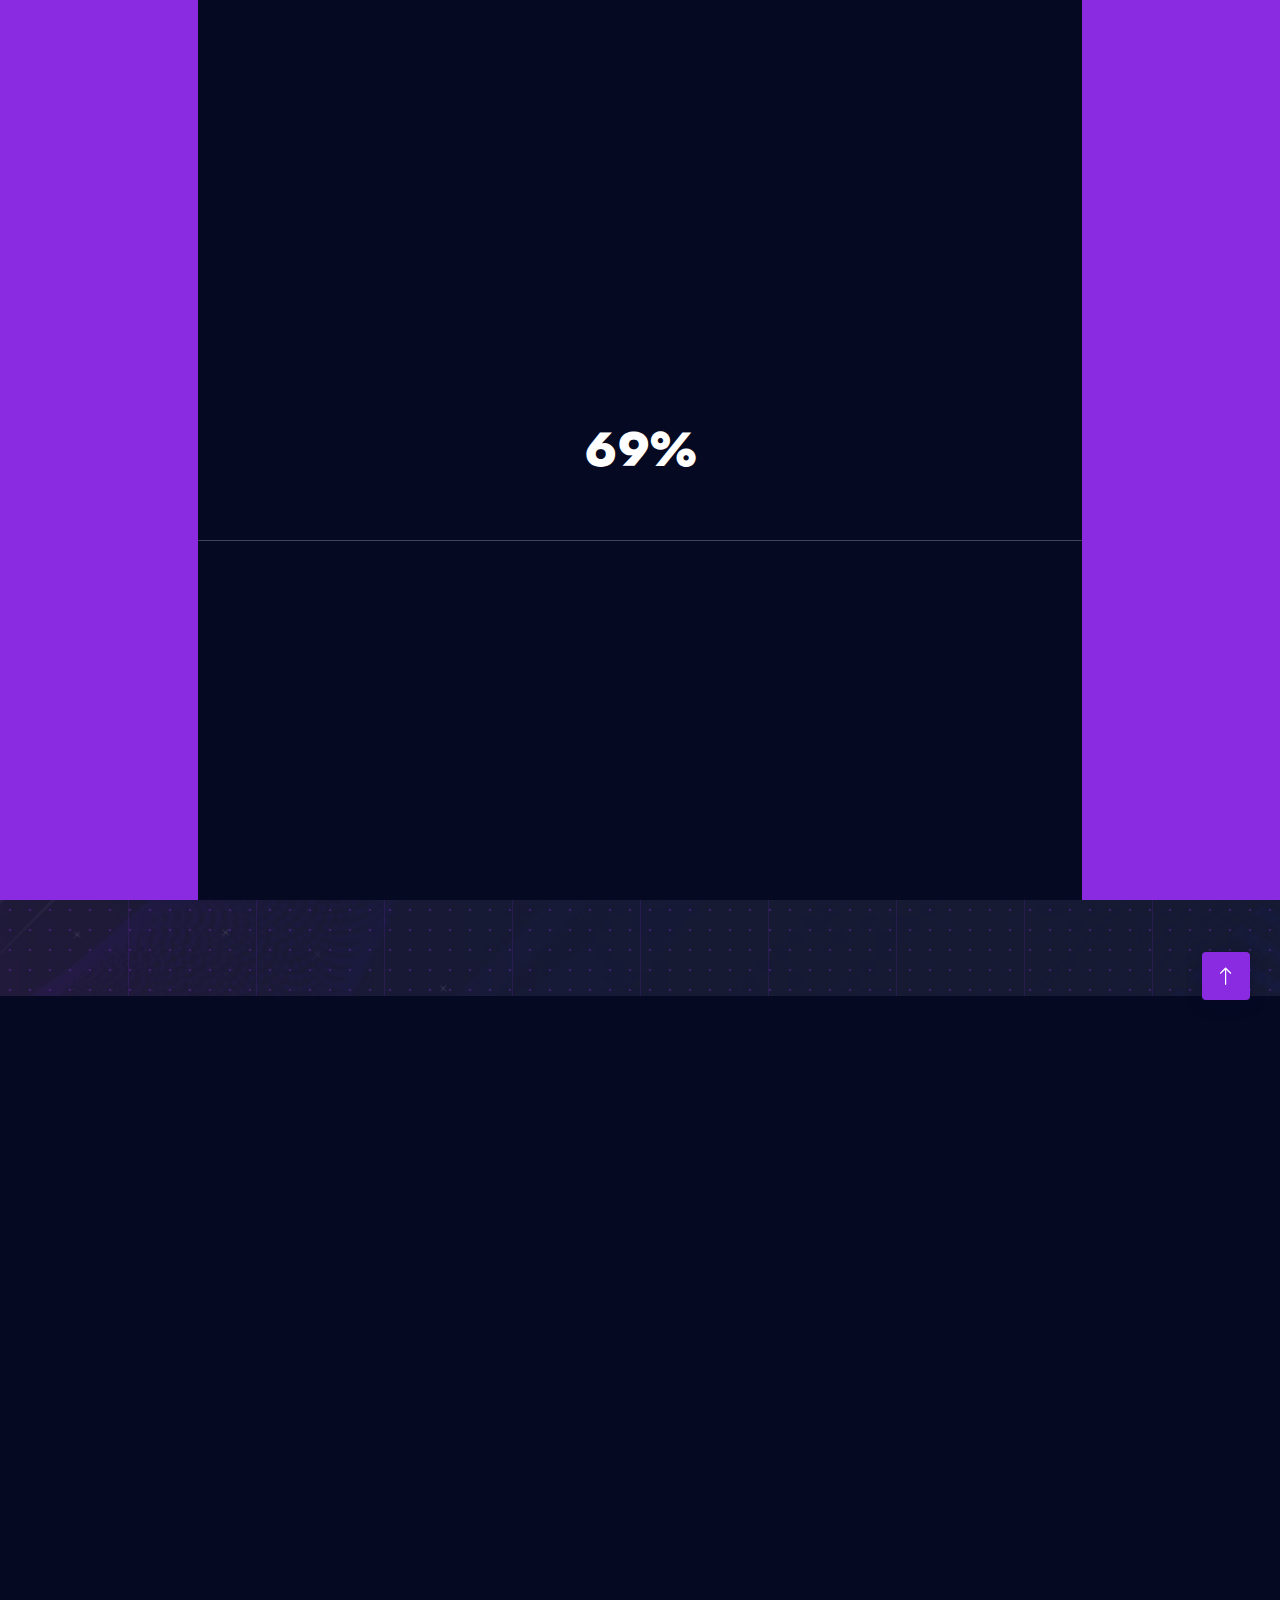
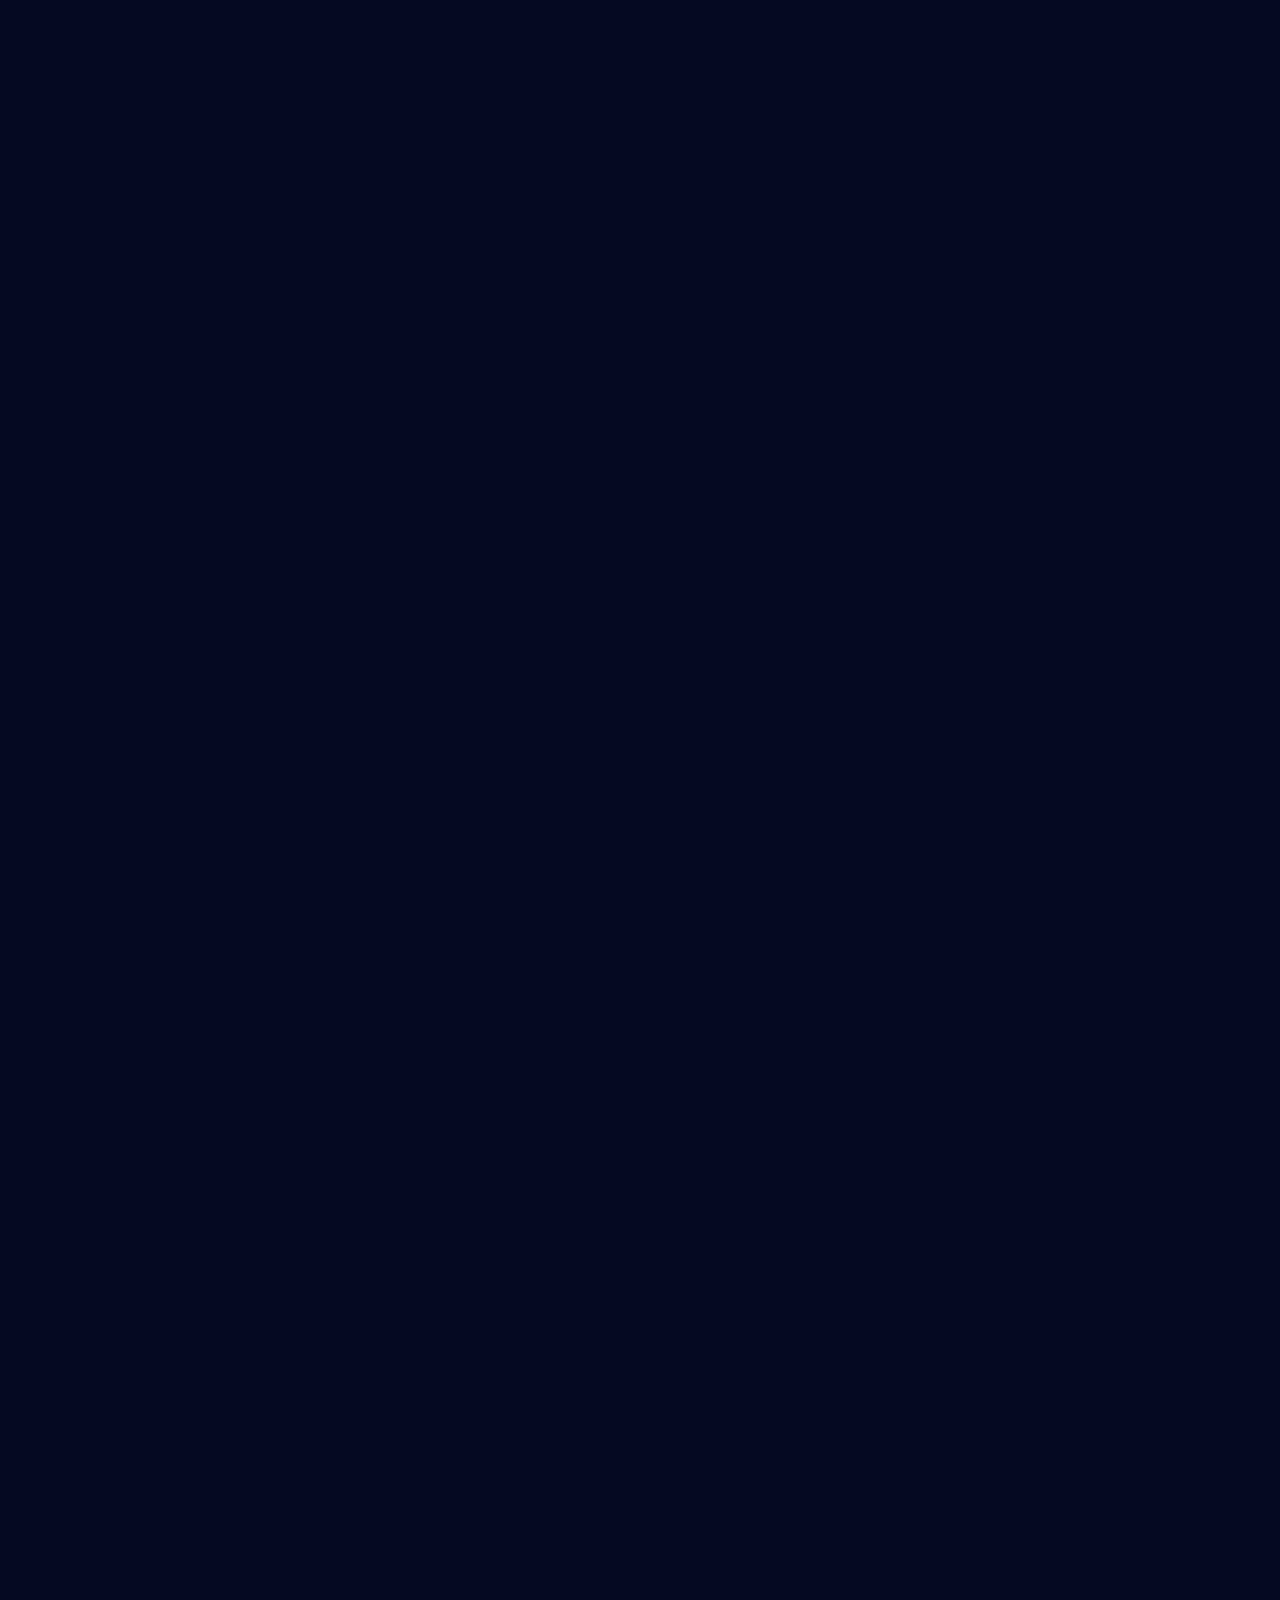
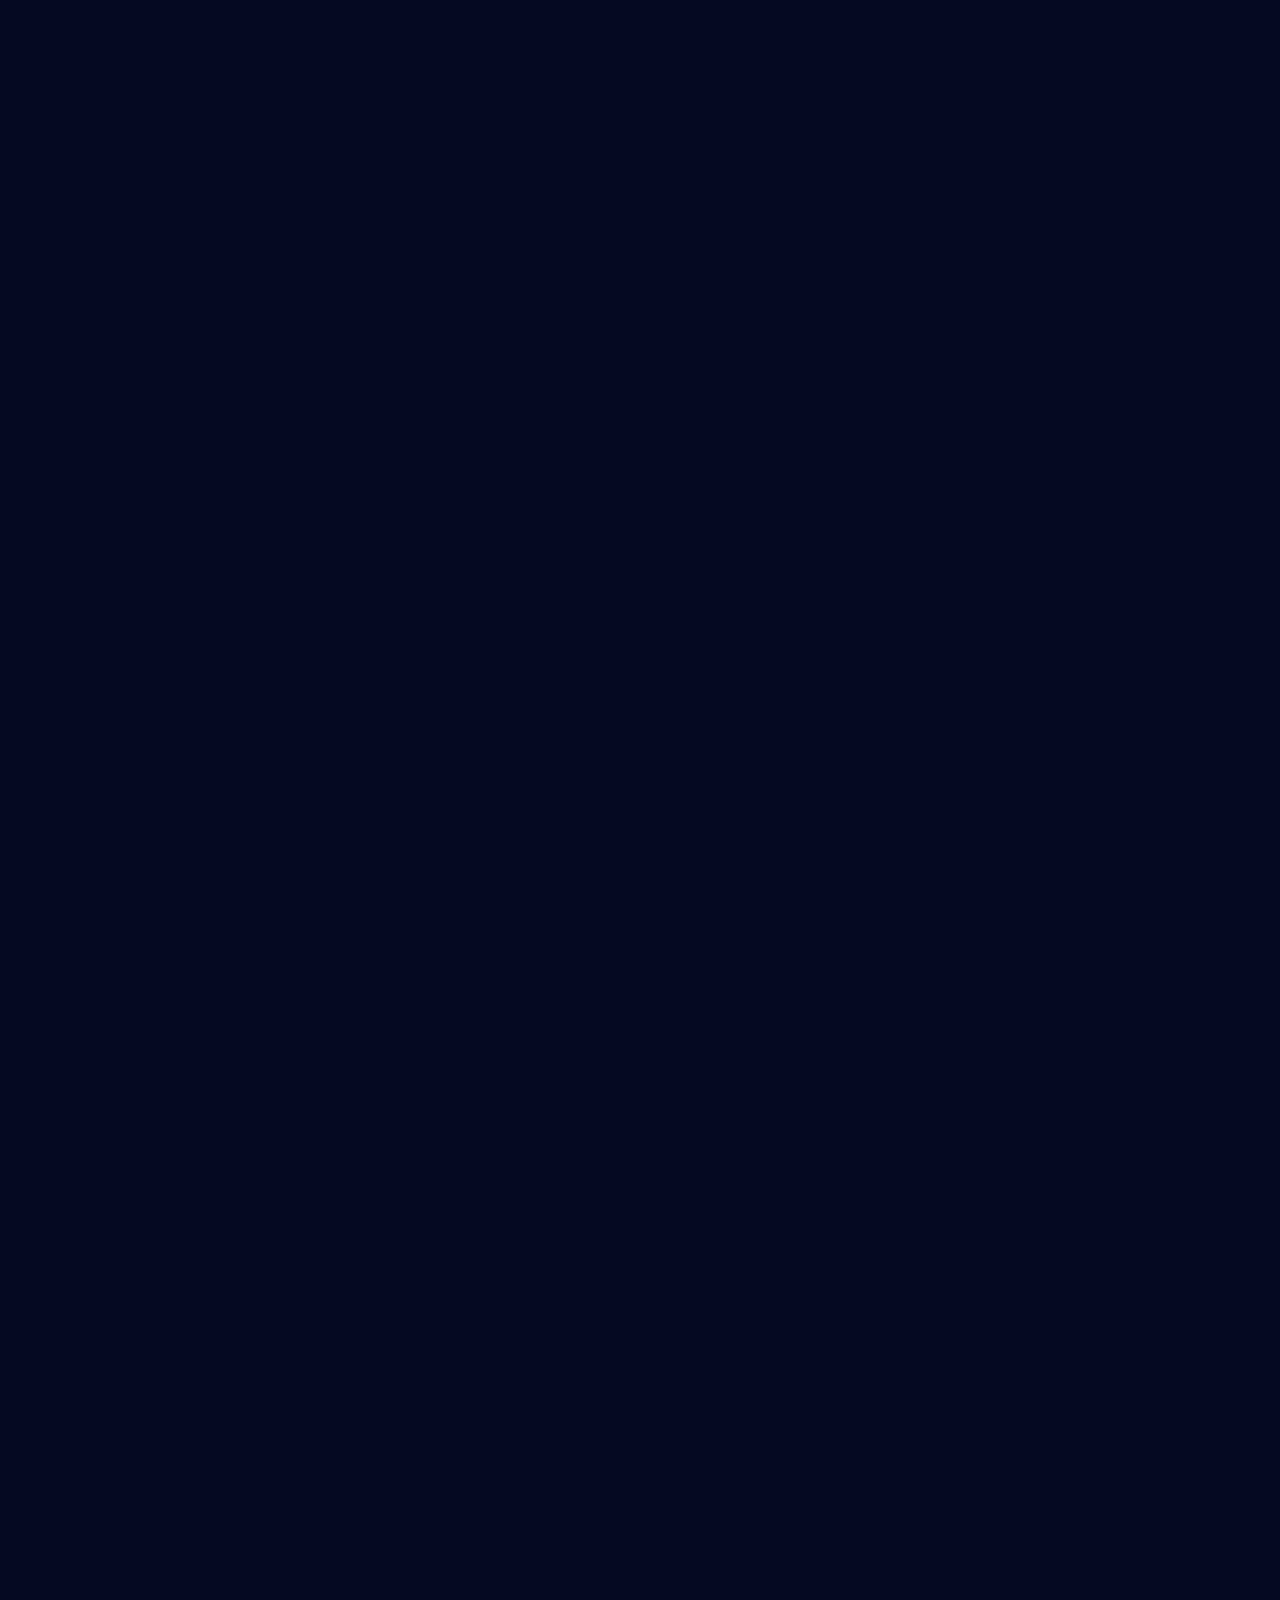
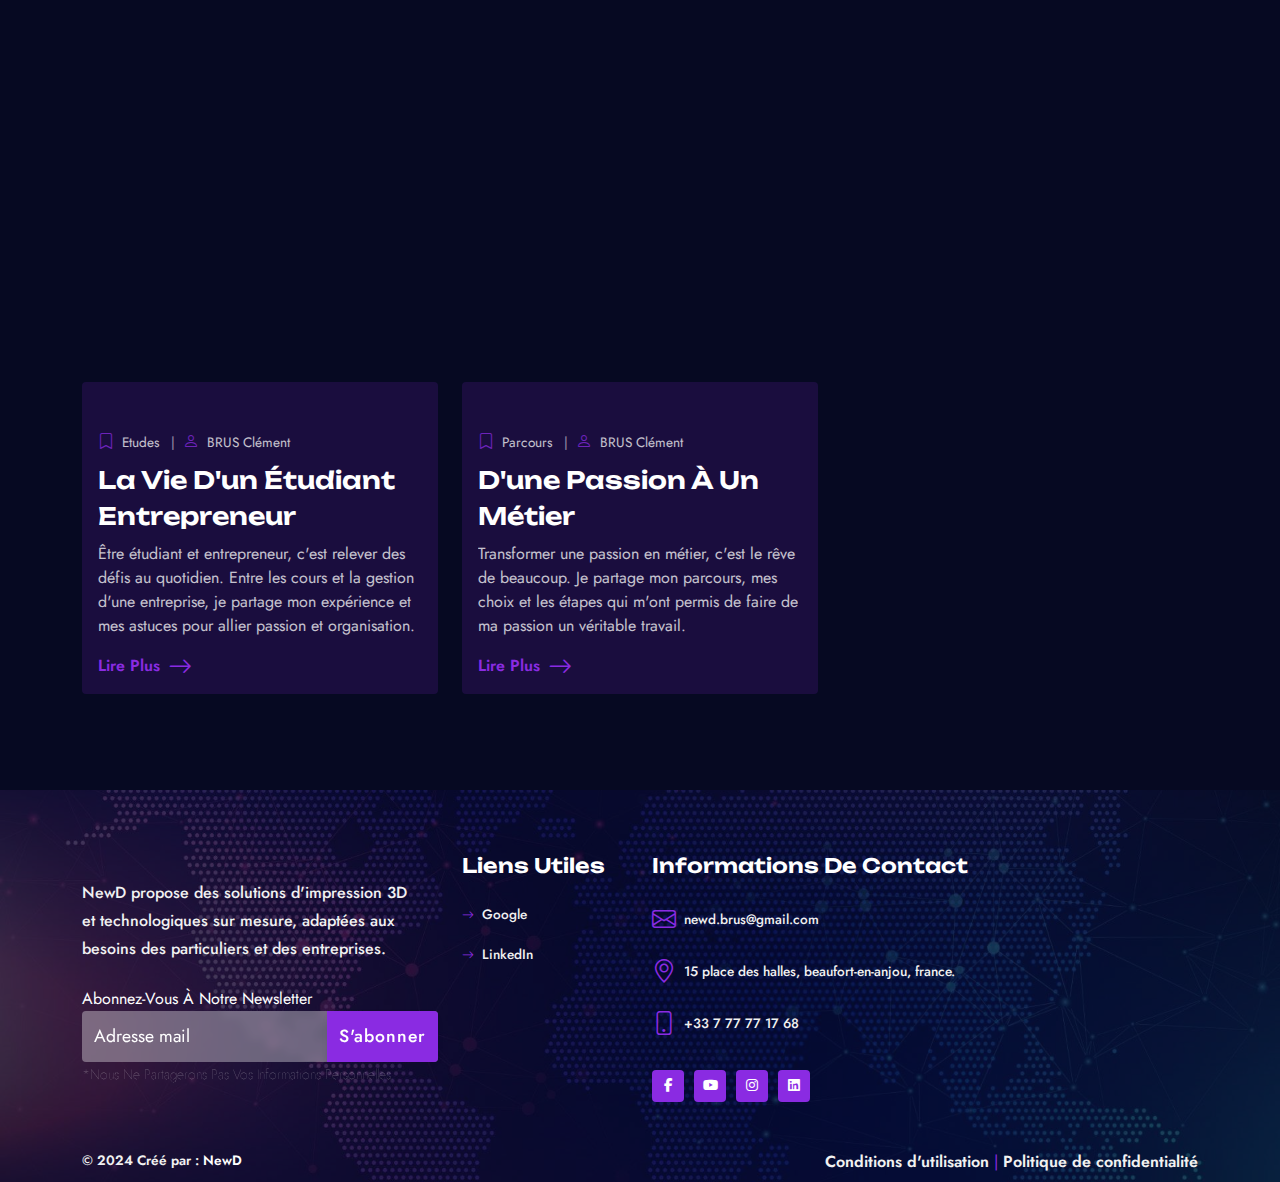
<file: index.html>
<!DOCTYPE html>
<html lang="zxx">
  <head>
    <meta charset="UTF-8" />
    <meta name="viewport" content="width=device-width, initial-scale=1.0" />
    <meta
      name="description"
      content="Solutions d'impression 3D et services technologiques - NewD"
    />
    <meta http-equiv="X-UA-Compatible" content="ie=edge" />

    <!-- fav icon -->
    <link rel="icon" href="assets/images/fav-icon/fav-icon.png" />

    <!-- bootstarp -->
    <link rel="stylesheet" href="css/vendors/bootstrap.min.css" />

    <!-- animate.css file -->
    <link rel="stylesheet" href="css/vendors/animate.css" />

    <!-- Swiper -->
    <link rel="stylesheet" href="css/vendors/swiper-bundle.min.css" />

    <!-- flaticon -->
    <link rel="stylesheet" href="css/vendors/flaticon/flaticon.css" />

    <!-- fontAwesome -->
    <link rel="stylesheet" href="css/vendors/all.min.css" />

    <!-- bootstrap icons -->
    <link
      rel="stylesheet"
      href="css/vendors/bootstrap-icons-1.9.1/bootstrap-icons.css"
    />

    <!-- Fancybox -->
    <link rel="stylesheet" href="css/vendors/jquery.fancybox.min.css" />

    <!-- fonts site preconnect -->
    <link rel="preconnect" href="https://fonts.googleapis.com" />

    <!-- fonts site preconnect -->
    <link rel="preconnect" href="https://fonts.gstatic.com" crossorigin />

    <!-- Font Family -->
    <link
      rel="stylesheet"
      href="https://fonts.googleapis.com/css2?family=Jost:wght@400;500;600;700;800&amp;display=swap"
    />

    <link
      rel="stylesheet"
      href="https://fonts.googleapis.com/css2?family=Unbounded:wght@200..900&display=swap"
    />

    <!-- main-LTR -->
    <link rel="stylesheet" href="css/main-LTR.css" />
    <title>NewD | Accueil</title>
  </head>
  <body class="dark-theme">
    <!--Start Page Header-->
    <header class="page-header header-basic" id="page-header">
      <div class="header-search-box">
        <div class="close-search"></div>
        <form
          class="nav-search search-form"
          role="search"
          method="get"
          action="#"
        >
          <div class="search-wrapper">
            <label class="search-lbl">Rechercher :</label>
            <input
              class="search-input"
              type="search"
              placeholder="Recherche..."
              name="searchInput"
              autofocus="autofocus"
            />
            <button class="search-btn" type="submit">
              <i class="bi bi-search icon"></i>
            </button>
          </div>
        </form>
      </div>
      <div class="container">
        <nav class="menu-navbar">
          <div class="header-logo">
            <a class="logo-link" href="#"
              ><img
                class="logo-img light-logo"
                loading="lazy"
                src="assets/images/logo/logo-light.png"
                alt="logo" /><img
                class="logo-img dark-logo"
                loading="lazy"
                src="assets/images/logo/logo-dark.png"
                alt="logo"
            /></a>
          </div>
          <div class="links menu-wrapper">
            <ul class="list-js links-list">
              <li class="menu-item has-sub-menu">
                <a class="menu-link active" href="index.html"
                  >Accueil </a>
              </li>
              <li class="menu-item">
                <a class="menu-link" href="about-us.html">Qui somme-nous? </a>
              </li>
              <li class="menu-item has-sub-menu">
                <a class="menu-link" href="#0"
                  >Services<i class="fas fa-plus plus-icon"> </i
                ></a>
                <ul class="sub-menu">
                  <li class="menu-item sub-menu-item">
                    <a class="menu-link sub-menu-link" href="services.html"
                      >Services</a
                    >
                  </li>
                  <li class="menu-item sub-menu-item">
                    <a
                      class="menu-link sub-menu-link"
                      href="service-single.html"
                      >service single</a
                    >
                  </li>
                </ul>
              </li>

              <!-- 
              <li class="menu-item has-sub-menu">
                <a class="menu-link" href="#0"
                  >portfolio <i class="fas fa-plus plus-icon"> </i
                ></a>
                <ul class="sub-menu">
                  <li class="menu-item sub-menu-item">
                    <a
                      class="menu-link sub-menu-link"
                      href="portfolio-grid.html"
                      >portfolio grid</a
                    >
                  </li>
                  <li class="menu-item sub-menu-item">
                    <a
                      class="menu-link sub-menu-link"
                      href="portfolio-slider.html"
                      >portfolio slider</a
                    >
                  </li>
                  <li class="menu-item sub-menu-item">
                    <a
                      class="menu-link sub-menu-link"
                      href="portfolio-single.html"
                      >portfolio single</a
                    >
                  </li>
                </ul>
              </li>
              -->
              <li class="menu-item has-sub-menu">
                <a class="menu-link" href="#0"
                  >blog<i class="fas fa-plus plus-icon"> </i
                ></a>
                <ul class="sub-menu">
                  <li class="menu-item sub-menu-item">
                    <a
                      class="menu-link sub-menu-link"
                      href="blog-home-1-col.html"
                      >blog home 1 colmun</a
                    >
                  </li>
                  <li class="menu-item sub-menu-item">
                    <a
                      class="menu-link sub-menu-link"
                      href="blog-home-2-col.html"
                      >blog home 2 columns</a
                    >
                  </li>
                  <li class="menu-item sub-menu-item">
                    <a
                      class="menu-link sub-menu-link"
                      href="blog-home-3-col.html"
                      >blog home 3 columns</a
                    >
                  </li>
                  <li class="menu-item sub-menu-item">
                    <a class="menu-link sub-menu-link" href="post-single.html"
                      >single post</a
                    >
                  </li>
                </ul>
              </li>
              <li class="menu-item has-sub-menu">
                <a class="menu-link" href="#0"
                  >Pages<i class="fas fa-plus plus-icon"> </i
                ></a>
                <ul class="sub-menu">
                  <li class="menu-item sub-menu-item">
                    <a class="menu-link sub-menu-link" href="pricing.html"
                      >Tarifs</a
                    >
                  </li>
                  <li class="menu-item sub-menu-item">
                    <a class="menu-link sub-menu-link" href="our-team.html"
                      >Notre équipe</a
                    >
                  </li>
                  <li class="menu-item sub-menu-item">
                    <a class="menu-link sub-menu-link" href="team-member.html"
                      >Membres</a
                    >
                  </li>
                  <li class="menu-item sub-menu-item">
                    <a class="menu-link sub-menu-link" href="faq.html">FAQ</a>
                  </li>
                  <li class="menu-item sub-menu-item">
                    <a class="menu-link sub-menu-link" href="404.html"
                      >page 404</a
                    >
                  </li>
                </ul>
              </li>
              <li class="menu-item">
                <a class="menu-link" href="contact-us.html">Contactez-nous</a>
              </li>
            </ul>
          </div>
          <div class="controls-box">
            <!--Menu Toggler button-->
            <div class="control menu-toggler">
              <span></span><span></span><span></span>
            </div>
            <!--search Icon button-->
            <div class="control header-search-btn">
              <i class="bi bi-search icon"></i>
            </div>
            <!--Dark/Light mode button-->
            <div class="mode-switcher">
              <div class="switch-inner go-light" title="Switch To Light Mode ">
                <i class="bi bi-sun icon"></i>
              </div>
              <div class="switch-inner go-dark" title="Switch To Dark Mode ">
                <i class="bi bi-moon icon"></i>
              </div>
            </div>
            <!--mini shoping cart-->
          </div>
        </nav>
      </div>
    </header>
    <!--End Page Header-->
    <!-- Start  Page hero-->
    <section class="page-hero d-flex align-items-center" id="page-hero">
      <div
        class="overlay-photo-image-bg"
        data-bg-img="assets/images/sections-bg-images/pattern-bg-2.jpg"
        data-bg-opacity=".2"
      ></div>
      <div class="section-dotted-bg"></div>
      <div class="animated-lines">
        <span class="animated-line line-1"></span
        ><span class="animated-line line-2"></span
        ><span class="animated-line line-3"></span
        ><span class="animated-line line-4"></span
        ><span class="animated-line line-5"></span
        ><span class="animated-line line-6"></span
        ><span class="animated-line line-7"></span
        ><span class="animated-line line-8"></span
        ><span class="animated-line line-9"></span>
      </div>
      <div class="container">
        <div class="row align-items-center">
          <div class="col-12 col-lg-6">
            <!--Start of .hero-text-area-->
            <div class="hero-text-area">
              <div class="hero-social-icons mb-3">
                <div class="sc-wrapper dir-row sc-flat">
                  <ul class="sc-list">
                    <li class="sc-item" title="Facebook">
                      <a
                        class="sc-link"
                        href="https://www.facebook.com/profile.php?id=61571396654155&viewas=&show_switched_toast=false&show_switched_tooltip=false&is_tour_dismissed=false&is_tour_completed=false&show_podcast_settings=false&show_community_review_changes=false&should_open_composer=false&badge_type=NEW_MEMBER&show_community_rollback_toast=false&show_community_rollback=false&show_follower_visibility_disclosure=false&bypass_exit_warning=true&locale=fr_FR"
                        title="social media icon"
                        ><i class="fab fa-facebook-f sc-icon"></i
                      ></a>
                    </li>
                    <li class="sc-item" title="youtube">
                      <a
                        class="sc-link"
                        href="https://www.youtube.com/channel/UCpNXtsfNp1xGwTmePlS9qmA"
                        title="social media icon"
                        ><i class="fab fa-youtube sc-icon"></i
                      ></a>
                    </li>
                    <li class="sc-item" title="instagram">
                      <a
                        class="sc-link"
                        href="https://www.instagram.com/newd_entity/"
                        title="social media icon"
                        ><i class="fab fa-instagram sc-icon"></i
                      ></a>
                    </li>
                    <li class="sc-item" title="X">
                      <a
                        class="sc-link"
                        href="https://www.linkedin.com/company/newd-website"
                        title="social media icon"
                        ><i class="fab fa-linkedin sc-icon"></i
                      ></a>
                    </li>
                  </ul>
                </div>
              </div>
              <div class="row">
                <div class="col-12">
                  <div class="pre-title">Impression 3D</div>
                  <h1 class="hero-title">
                    NewD <br />
                    <span class="featured-text-title">
                      De l’idée à la réalité
                      <!--
                      <svg
                        xmlns="http://www.w3.org/2000/svg"
                        class="wavey-underline"
                        width="1104.664"
                        height="100.188"
                        viewBox="0 0 1104.664 100.188"
                      >
                      -->
                        <path
                          id="Path_208"
                          data-name="Path 208"
                          d="M1395.385,1568.169a21.357,21.357,0,0,0-7.563,1.667c-5.893,2.122-10,6.516-13.9,10.646-9.685,10.253-18.565,21-27.757,31.568a74.7,74.7,0,0,1-10.36,9.6,40.274,40.274,0,0,1-4.749,2.291c-.58.154-1.151.288-1.731.406l-.07-.018c-.25-.121-.495-.247-.737-.381a69.246,69.246,0,0,1-9.219-8.363c-3.508-3.913-6.856-7.927-10.125-11.993a84.778,84.778,0,0,0-9.754-10.9,33.9,33.9,0,0,0-4.734-3.159,29.755,29.755,0,0,0-3.86-1.468,8.287,8.287,0,0,0-2.416-.514,25.223,25.223,0,0,0-8.575.116,37.238,37.238,0,0,0-6.61,2.031,55.378,55.378,0,0,0-9.6,5.049c-3.359,2.173-6.689,4.371-9.92,6.667-4.873,3.468-9.73,6.936-14.7,10.3a75.464,75.464,0,0,1-10.418,5.482c-.9.256-1.8.477-2.723.657h-.017q-.244-.123-.486-.252a123.025,123.025,0,0,1-14.522-13.025c-2.21-2.214-4.43-4.419-6.738-6.559a56.755,56.755,0,0,0-6.2-5.1,26.416,26.416,0,0,0-8.359-4.113,24.5,24.5,0,0,0-7.131-.829,24.16,24.16,0,0,0-5.9.953,45.529,45.529,0,0,0-4.43,1.659,25.049,25.049,0,0,0-3.88,2.388,43.866,43.866,0,0,0-7.121,6.052c-2.916,2.919-5.559,6.053-8.162,9.179-4.706,5.669-8.674,11.735-13.477,17.349a40.793,40.793,0,0,1-3.312,3.018c-1.77-.869-3.456-1.838-5.139-2.847-2.985-2.082-5.832-4.252-8.629-6.526-3.388-2.745-6.551-5.7-9.714-8.631q-4.449-4.13-8.909-8.259c-1.375-1.268-2.779-2.529-4.242-3.723-3.7-3.034-7.554-6.052-12.161-8.075-1.444-.531-2.887-1.037-4.341-1.534-.4-.091-.805-.191-1.208-.29q-2.3-.312-4.607-.539a24.017,24.017,0,0,0-7.9,1.153,22.473,22.473,0,0,0-4.194,1.633,32.6,32.6,0,0,0-4.823,3.142,25.689,25.689,0,0,0-3.968,3.7,143.436,143.436,0,0,0-9.822,11.674c-2.524,3.4-4.961,6.84-7.4,10.281-2.548,3.581-5.078,7.193-7.894,10.631l-.04-.024c-7.131-4.818-13.964-9.976-20.737-15.134-7.936-6.035-15.519-12.5-24.183-17.809a56.468,56.468,0,0,0-7.219-3.764,57.227,57.227,0,0,0-6.3-2.181,33.858,33.858,0,0,0-6.424-.846c-1.561.083-3.1.241-4.645.465a27.682,27.682,0,0,0-5.648,1.749,56.414,56.414,0,0,0-9.066,5.332,85.607,85.607,0,0,0-10.647,8.746c-7.2,6.686-13.456,14.117-19.865,21.341-1.1,1.186-2.207,2.358-3.38,3.482-.861-.86-1.69-1.744-2.512-2.624-5.094-5.73-9.878-11.655-15.025-17.348-1.866-2.065-3.753-4.105-5.688-6.111a54.566,54.566,0,0,0-4.606-4.17,26.641,26.641,0,0,0-7.464-4.362,19.329,19.329,0,0,0-3.969-1.268,23.247,23.247,0,0,0-5.412-.448,27.049,27.049,0,0,0-9.252,2.189,64.6,64.6,0,0,0-6.807,3.1,188.563,188.563,0,0,0-24.212,15.654c-7.265,5.4-14.36,11-21.938,16.1a58.665,58.665,0,0,1-8.325,4.456c-.832.234-1.648.426-2.5.589-.122,0-.244,0-.367,0l-.144-.033c-.107-.051-.212-.1-.317-.156a41.819,41.819,0,0,1-3.947-3.516,93.708,93.708,0,0,1-5.968-8.2c-1.867-2.852-3.585-5.779-5.432-8.639-3.28-5.091-6.748-10.223-11.767-14.261a20.525,20.525,0,0,0-7.534-3.789,16.866,16.866,0,0,0-4.292-.655,33.2,33.2,0,0,0-5.363.456c-1.316.381-2.612.821-3.87,1.318a27.008,27.008,0,0,0-3.428,1.816c-1.561.954-3.045,2-4.547,3.018a171.305,171.305,0,0,0-17.327,13.979c-5.795,5.153-11.268,10.63-17.718,15.214a48.483,48.483,0,0,1-4.709,2.516c-.392.114-.784.217-1.182.313-5.283-3.993-9.674-8.814-14.118-13.45-4.312-4.477-8.594-9-13.29-13.2-5.284-4.718-11.05-9.369-18.318-11.765a28.559,28.559,0,0,0-7.475-1.194c-1.424.124-2.838.306-4.233.539-1.307.414-2.6.862-3.879,1.343a33.49,33.49,0,0,0-5.452,3.607,42.418,42.418,0,0,0-4.754,4.833c-3.808,4.195-7.459,8.482-11.241,12.69-2.722,2.866-5.442,5.741-8.334,8.495a110.3,110.3,0,0,1-12.253,10.513c-.676.4-1.355.765-2.053,1.107-3.421-2.787-6.435-5.972-9.5-9.025s-6.12-6.1-9.273-9.071c-4.98-4.685-10.205-9.336-16.334-12.951a29.591,29.591,0,0,0-7.347-3.325,14.36,14.36,0,0,0-4.086-.688c-.491-.05-.992-.091-1.493-.141a36.093,36.093,0,0,0-3.782.489c-1.158.39-2.3.8-3.417,1.26a11.837,11.837,0,0,0-3.684,2.786,38.113,38.113,0,0,0-4.145,5.257,156.759,156.759,0,0,0-12.012,22.046c-1.651,3.549-3.016,7.172-4.371,10.8-.639,1.733-1.16,3.5-1.876,5.207-1.062,2.545-2.1,5.082-3.271,7.595a1.894,1.894,0,0,0,1.1,2.28,2.668,2.668,0,0,0,3.261-.73c2.73-3.971,5.716-7.736,8.859-11.475,2.878-3.424,5.933-6.749,8.919-10.107,5.268-5.9,10.466-11.851,15.731-17.75.333.183.663.37.993.562,7.6,5.265,13.967,11.673,20.286,17.984,2.485,2.479,4.94,4.983,7.484,7.421,2.515,2.413,5.019,4.933,8.261,6.707a18.993,18.993,0,0,0,6.217,2.173,21.641,21.641,0,0,0,10.373-.9c7.366-2.421,12.926-7.346,18.426-11.964,3.006-2.529,5.727-5.365,8.5-8.093,5.2-5.118,10.08-10.457,14.958-15.8,1.527-1.616,3.039-3.23,4.73-4.709.706.36,1.393.741,2.075,1.144,7.925,5.608,14.364,12.627,20.846,19.375,3.2,3.325,6.424,6.625,9.822,9.808a45.086,45.086,0,0,0,7.966,6.128,11.269,11.269,0,0,0,2.259,1.135c.874.316,1.748.622,2.623.937a12.809,12.809,0,0,0,4.155.68,26.906,26.906,0,0,0,11.226-1.4c7.927-2.57,14.409-7.429,20.283-12.47,3.094-2.653,6.07-5.414,9.125-8.093a234.791,234.791,0,0,1,18.358-14.822c4.517,5.537,7.877,11.693,11.747,17.551a73.925,73.925,0,0,0,7.5,9.568,51.738,51.738,0,0,0,4.686,4.46,29.5,29.5,0,0,0,3.427,2.363,24.359,24.359,0,0,0,5.3,2.421c5.706,2.032,12.306,1.617,18.023-.165,8.035-2.5,14.615-7.147,21.118-11.707,3.084-2.164,6.079-4.42,9.075-6.667,5.769-4.312,11.51-8.631,17.485-12.724a113.949,113.949,0,0,1,16.474-8.936,64.641,64.641,0,0,1,8.45,7.941c4.85,5.48,9.537,11.053,14.432,16.5a87.007,87.007,0,0,0,9.341,9.427,26.069,26.069,0,0,0,3.055,2.073,10.084,10.084,0,0,0,3.536,1.467,13.307,13.307,0,0,0,4.862.913,29.729,29.729,0,0,0,5.353-.639c3.418-.746,6.267-2.795,8.919-4.618a39.946,39.946,0,0,0,5.019-4.428c5.363-5.2,10.038-10.894,15.274-16.185a121.467,121.467,0,0,1,16.741-14.571c.87-.521,1.749-1.014,2.662-1.475l.276.073a51.763,51.763,0,0,1,6.551,3.257c6.848,4.661,13.244,9.761,19.747,14.756,7.259,5.572,14.665,11.069,22.317,16.243a57.253,57.253,0,0,0,8.819,5.281,20.68,20.68,0,0,0,9.312,1.883,19.363,19.363,0,0,0,7.406-1.7,42.414,42.414,0,0,0,5.382-3.3,20.763,20.763,0,0,0,2.161-1.924c1.454-1.393,2.741-2.926,4.077-4.394,1.325-1.451,2.485-3.01,3.673-4.544,1.463-1.881,2.878-3.78,4.293-5.687,4.834-6.49,9.512-13.021,14.91-19.18.555-.552,1.122-1.089,1.708-1.61.1.057.209.115.313.173,6.282,4.5,11.65,9.908,17.2,15.02a163.615,163.615,0,0,0,18.485,15.231c2.269,1.55,4.6,3.027,6.945,4.486a47.181,47.181,0,0,0,6.3,3.283,27.077,27.077,0,0,0,11.138,2.255,24.392,24.392,0,0,0,9.577-2.23,41.8,41.8,0,0,0,7.868-4.934,53.288,53.288,0,0,0,7.15-7.2c1.327-1.509,2.614-3.052,3.841-4.618,4.5-5.763,8.879-11.569,13.724-17.12,1.206-1.237,2.419-2.456,3.718-3.613,2.214,1.819,4.255,3.788,6.308,5.75,2.367,2.255,4.656,4.56,7,6.824,2.219,2.139,4.468,4.286,6.884,6.277.757.621,1.523,1.243,2.279,1.865a55.074,55.074,0,0,0,6.394,4.32,20.453,20.453,0,0,0,4.43,1.774,14.3,14.3,0,0,0,3.242.912c4.007.87,8.064.415,12.061-.158a34.471,34.471,0,0,0,7.5-2.321,63.157,63.157,0,0,0,6.434-2.977,109.528,109.528,0,0,0,10.53-6.592c2.848-1.948,5.687-3.913,8.437-5.952,5.157-3.823,10.248-7.693,15.573-11.348,1.425-.856,2.851-1.677,4.356-2.4a46.694,46.694,0,0,1,3.826,3.609c5.82,6.463,11.621,12.927,17.91,19.072a76.822,76.822,0,0,0,7.387,6.351,26.97,26.97,0,0,0,8.683,4.552,25.388,25.388,0,0,0,11.629.556,46.95,46.95,0,0,0,8.094-2.454,37.83,37.83,0,0,0,8.408-4.561,81.5,81.5,0,0,0,8.349-6.807c3.378-3.018,6.335-6.434,9.36-9.7,2.8-3.017,5.569-6.052,8.369-9.07,3.034-3.266,6.07-6.534,9.164-9.759,1.748-1.807,3.5-3.615,5.264-5.406,1.345-1.375,2.7-2.738,4.142-4.033,1.959,2.939,3.523,6.068,5.287,9.091a102.254,102.254,0,0,0,7.357,11.152,73.1,73.1,0,0,0,9.45,9.916,54.363,54.363,0,0,0,4.38,3.4,37.472,37.472,0,0,0,6.885,4,27.526,27.526,0,0,0,6.9,1.948,28.637,28.637,0,0,0,4.765.4,38.314,38.314,0,0,0,6.521-.713,34.284,34.284,0,0,0,7.22-2.255,55.5,55.5,0,0,0,7.534-3.673c8.564-4.892,15.921-11.276,23.14-17.478,2.564-2.2,5.1-4.427,7.642-6.642,2.695-2.334,5.41-4.692,8.34-6.825.169.152.337.308.5.465,2.514,3,4.676,6.19,7,9.3,2.23,2.993,4.509,5.961,6.807,8.921,2.092,2.7,4.243,5.423,6.561,8a54.978,54.978,0,0,0,7.072,7.13,18.737,18.737,0,0,0,6.876,3.467,26.353,26.353,0,0,0,10.47.3,71.973,71.973,0,0,0,15.814-5.315c2.74-1.193,5.363-2.537,8.015-3.863,3.841-1.924,7.524-4.022,11.236-6.111,1.474-.829,2.859-1.774,4.273-2.661,2.22-1.394,4.538-2.737,6.66-4.246,1.7-1.2,3.388-2.421,5.077-3.631,2.614-1.874,4.922-3.972,7.368-6a5.547,5.547,0,0,0,1.149-7.545,7.359,7.359,0,0,0-4.411-2.869,9.332,9.332,0,0,0-5.687.63c-.386.141-.768.284-1.152.427-2.566.891-5.157,1.755-7.609,2.84-2.092.928-4.194,1.857-6.286,2.786-3.252,1.442-6.345,3.159-9.488,4.742-8.387,4.231-16.5,8.768-25.376,12.235-1.145.358-2.293.671-3.47.941q-.555-.505-1.08-1.033a179.832,179.832,0,0,1-11.553-16.28c-2.043-3.109-4.107-6.193-6.228-9.261a49.911,49.911,0,0,0-3.281-4.17c-.933-1.054-1.9-2.09-2.9-3.1a24.214,24.214,0,0,0-20.44-6.153c-7.593,1.269-13.319,6.128-18.564,10.613-2.878,2.463-5.648,5-8.447,7.529a194.132,194.132,0,0,1-19.2,15.756,54.882,54.882,0,0,1-7.621,3.938c-.888.246-1.764.449-2.673.624-.143,0-.286.006-.43.006-.308-.063-.612-.133-.916-.209-.712-.338-1.4-.7-2.069-1.094a58.392,58.392,0,0,1-7.122-6.2,70.261,70.261,0,0,1-7.978-11.366c-1.778-3.168-3.477-6.368-5.225-9.552a26.78,26.78,0,0,0-9.774-10.63,21.285,21.285,0,0,0-6.944-2.544,22.865,22.865,0,0,0-4.153-.379c-.164,0-.328,0-.493.005Zm-2.8,18.564a9.723,9.723,0,0,1,1.384.495q-.693-.246-1.384-.495Zm7.023.141q-.51.184-1.025.367.5-.2,1.025-.367Zm100.709,4.264-.2.022.2-.022Zm1.365.167.107.038-.107-.037Zm-.949.133,0,0-.126.044.124-.046Zm-216.174,15.218,0,0c-.139.017-.278.032-.416.047.137-.019.274-.036.411-.05Zm1.107.139c.114.04.227.082.338.127l-.348-.123.01,0Zm-.411.191q.348.219.68.459l-.691-.453.011-.006Zm-105.625,1.694q.443.139.868.31l-.868-.31Zm-100.207.6-.692.077c.228-.033.46-.059.692-.077Zm-1.295.444c.1.014.19.028.284.045l-.3-.033.014-.012Zm364.3.261c-.211.029-.422.053-.633.074l0,0,.629-.072Zm-.653.075h0l-.019,0,.021,0Zm-476.071,1-.841.1c.28-.046.56-.078.841-.1Zm1.352.005c.283.022.566.055.851.1l-.857-.1.006,0Zm-.67.1-1.043.37q.512-.21,1.043-.37Zm575.443.37.324.213-.011,0c-.106-.07-.211-.142-.313-.216Zm1.708.191c-.3.046-.6.08-.9.1h0l.9-.1Zm-673.33,2.85c.182.016.366.035.548.06q-.274-.029-.548-.06Zm-.8.117q.425.134.837.3c-.282-.1-.563-.2-.845-.3l.008,0Zm-222.3.606-.54.062c.179-.026.358-.047.54-.062Zm-2.374.542.014.007-.252.09c.078-.034.159-.066.238-.1Zm.988.215c.066.023.132.048.2.073l-.2-.071v0Zm105.433.264c.17.054.336.113.5.175l-.5-.175Zm6.246.662-.6.068h0q.294-.045.6-.067Zm466.3.208,1.233.438c-.419-.126-.83-.273-1.233-.438Zm-.147.514.648.075c-.216-.021-.432-.045-.648-.075Zm-581.111,1.426c-.421.467-.847.929-1.269,1.39l1.269-1.39Zm684.823,5.083c.547.06,1.1.12,1.641.182a10.366,10.366,0,0,1-1.641-.182Zm-409.006,2.022c-.58.631-1.156,1.264-1.737,1.894.578-.629,1.158-1.265,1.737-1.894Zm220.5,3.282.669.076c-.225-.019-.448-.045-.669-.076Zm-345.858,6.8c.269.18.541.358.812.537-.278-.169-.549-.347-.812-.537Zm-.03.506,1.242.439a12.42,12.42,0,0,1-1.242-.439Zm-97.6.092.5.056c-.167-.016-.334-.034-.5-.056Zm97.8.423c.287.03.574.063.861.1-.288-.024-.574-.055-.861-.1Zm-201.748,2.76.552.36-.016.008c-.182-.118-.361-.24-.536-.368Zm-1.5.564,1.3.145-.017.007-.01,0a9.2,9.2,0,0,1-1.275-.154Zm2.877.092c-.062.008-.125.014-.187.021h0l.189-.02Z"
                          transform="translate(-504.796 -1565.664)"
                          fill="none"
                          stroke="#030303"
                          stroke-width="5"
                        />
                      </svg> </span
                    ><span class="design-element rounded-shape stripes"></span>
                  </h1>
                </div>
                <div class="col-10">
                  <p class="hero-subtitle">
                    Explorez l'univers de l'impression 3D et des solutions
                    technologiques sur mesure avec NewD. Modélisation,
                    conception et services innovants pour vos projets.
                  </p>
                </div>
                <div class="col-12">
                  <div class="cta-links-area">
                    <a class="btn-outline cta-link cta-link-primary" href="#0"
                      >Commencer Maintenant</a
                    >
                    <!--
                    <div class="play-btn-row-dir">
                      <a
                        class="video-link"
                        href="https://www.youtube.com/watch?v=IwYx9hKWoGw"
                        role="button"
                        title="play"
                        data-fancybox="data-fancybox"
                      >
                        <div class="play-video-btn">
                          <div class="play-btn">
                            <i class="fas fa-play icon"></i>
                          </div></div
                      ></a>
                    </div>
                    -->
                  </div>
                </div>
              </div>
            </div>
            <!--End of .hero-text-area-->
          </div>
          <!--start of .image-area -->
          <div class="col-12 mx-md-auto col-lg-6 text-center" data-tilt>
            <div class="hero-image-area mb-5 mb-lg-0">
              <div class="hero-img-wraper">
                <img
                  class="img-fluid"
                  src="assets/images/hero/illustration-3.png"
                  alt=""
                  draggable="false"
                />
                <div class="radar"></div>
                <div class="orbit"></div>
              </div>
            </div>
          </div>
          <!--End of .image-area -->
        </div>
      </div>
    </section>
    <!-- End  Page hero-->
    <!-- Start  services Section-->
    <section class="services services-boxed mega-section" id="services">
      <div class="container">
        <div class="sec-heading">
          <div class="content-area">
            <span class="pre-title wow fadeInUp" data-wow-delay=".2s"
              >services</span
            >
            <h2 class="title wow fadeInUp" data-wow-delay=".4s">
              <span class="hollow-text">Nos services</span>
            </h2>
            <p class="subtitle wow fadeInUp" data-wow-delay=".6s">
              Explorez nos solutions innovantes et personnalisées dans le
              domaine de l'impression 3D et des technologies intelligentes.
            </p>
          </div>
          <div class="cta-area wow fadeInUp" data-wow-delay=".8s">
            <a class="cta-btn btn-solid"
              >voir tous les services <i class="bi bi-arrow-right icon"></i
            ></a>
          </div>
        </div>
        <div class="row gx-4 gy-4 services-row">
          <div class="col-12 col-md-6 col-lg-4 mx-auto">
            <div
              class="box service-box wow fadeInUp reveal-start"
              data-wow-offset="0"
              data-wow-delay=".1s"
            >

              <span class="service-num hollow-text">1 </span>
              <div class="service-content">
                <h3 class="service-title">Impression 3D sur mesure</h3>
                <p class="service-text">
                  Conception et réalisation de pièces uniques ou en série pour
                  répondre à vos besoins.
                </p>
              </div>
              <a class="read-more" href="service-single.html"
                >en savoir plus<i class="bi bi-arrow-right icon"></i
              ></a>
            </div>
          </div>
          <div class="col-12 col-md-6 col-lg-4 mx-auto">
            <div
              class="box service-box wow fadeInUp reveal-start"
              data-wow-offset="0"
              data-wow-delay=".2s"
            >

              <span class="service-num hollow-text">2 </span>
              <div class="service-content">
                <h3 class="service-title">Solutions IoT</h3>
                <p class="service-text">
                  Développement de solutions intelligentes connectées pour
                  l'automatisation et l'efficacité.
                </p>
              </div>
              <a class="read-more" href="service-single.html"
                >en savoir plus<i class="bi bi-arrow-right icon"></i
              ></a>
            </div>
          </div>
          <div class="col-12 col-md-6 col-lg-4 mx-auto">
            <div
              class="box service-box wow fadeInUp reveal-start"
              data-wow-offset="0"
              data-wow-delay=".3s"
            >

              <span class="service-num hollow-text">3 </span>
              <div class="service-content">
                <h3 class="service-title">Prototypage rapide</h3>
                <p class="service-text">
                  Création rapide de prototypes fonctionnels pour tester et
                  valider vos idées.
                </p>
              </div>
              <a class="read-more" href="service-single.html"
                >en savoir plus<i class="bi bi-arrow-right icon"></i
              ></a>
            </div>
          </div>
          <div class="col-12 col-md-6 col-lg-4 mx-auto">
            <div
              class="box service-box wow fadeInUp reveal-start"
              data-wow-offset="0"
              data-wow-delay=".4s"
            >

              <span class="service-num hollow-text">4 </span>
              <div class="service-content">
                <h3 class="service-title">Consultation technique</h3>
                <p class="service-text">
                  Consultation technique en impression 3D et technologies.
                </p>
              </div>
              <a class="read-more" href="service-single.html"
                >en savoir plus<i class="bi bi-arrow-right icon"></i
              ></a>
            </div>
          </div>
          <div class="col-12 col-md-6 col-lg-4 mx-auto">
            <div
              class="box service-box wow fadeInUp reveal-start"
              data-wow-offset="0"
              data-wow-delay=".5s"
            >

              <span class="service-num hollow-text">5 </span>
              <div class="service-content">
                <h3 class="service-title">Formations et cours</h3>
                <p class="service-text">
                  Cours personnalisés et formations complètes sur la
                  modélisation et l'impression 3D.
                </p>
              </div>
              <a class="read-more" href="service-single.html"
                >en savoir plus<i class="bi bi-arrow-right icon"></i
              ></a>
            </div>
          </div>
          <div class="col-12 col-md-6 col-lg-4 mx-auto">
            <div
              class="box service-box wow fadeInUp reveal-start"
              data-wow-offset="0"
              data-wow-delay=".6s"
            >
              <span class="service-num hollow-text">6 </span>
              <div class="service-content">
                <h3 class="service-title">Accompagnement de projets</h3>
                <p class="service-text">
                  Suivi et support dans la réalisation de vos projets de
                  modélisation et d'impression 3D.
                </p>
              </div>
              <a class="read-more" href="service-single.html"
                >en savoir plus<i class="bi bi-arrow-right icon"></i
              ></a>
            </div>
          </div>
        </div>
      </div>
    </section>
    <!-- End  services Section-->
    <!-- Start  about Section-->
    <section class="about mega-section" id="about">
      <div class="container">
        <!-- Start first about div-->
        <div class="content-block">
          <div class="row">
            <div
              class="col-12 col-lg-6 d-flex align-items-center order-1 order-lg-0 about-col pad-end wow fadeInUp"
              data-wow-delay="0.6s"
            >
              <div class="text-area">
                <div class="sec-heading light-title">
                  <div class="content-area">
                    <span class="pre-title wow fadeInUp" data-wow-delay=".2s"
                      >Qui sommes-nous ?</span
                    >
                    <h2 class="title wow fadeInUp" data-wow-delay=".4s">
                      <span class="hollow-text">Reconnus</span> par nos clients à travers le monde depuis<span class="featured-text">
                        2024.
                        <svg
                          xmlns="http://www.w3.org/2000/svg"
                          viewBox="0 0 500 150"
                          preserveAspectRatio="none"
                        >
                          <path
                            d="M7.7,145.6C109,125,299.9,116.2,401,121.3c42.1,2.2,87.6,11.8,87.3,25.7"
                          ></path></svg
                      ></span>
                    </h2>
                  </div>
                </div>
                <p class="about-text">
                  NewD est une entreprise d'innovation spécialisée dans l'impression 3D et les solutions technologiques sur mesure pour particuliers et professionnels!
                </p>
                <div class="info-items-list">
                  <div class="row">
                    <div class="col-9 col-xl-6">
                      <div class="info-item">
                        <i class="flaticon-medal info-icon"></i>
                        <div class="info-content">
                          <h5 class="info-title">Expertise reconnue</h5>
                          <p class="info-text">
                            Des années d'expérience dans la modélisation et la fabrication personnalisée.
                          </p>
                        </div>
                      </div>
                    </div>
                    <div class="col-9 col-xl-6">
                      <div class="info-item">
                        <i class="flaticon-game-console info-icon"></i>
                        <div class="info-content">
                          <h5 class="info-title">Accessibilité simplifiée</h5>
                          <p class="info-text">
                            Contact facile et suivi client rapide.
                          </p>
                        </div>
                      </div>
                    </div>
                    <div class="col-9 col-xl-6">
                      <div class="info-item">
                        <i class="flaticon-map info-icon"></i>
                        <div class="info-content">
                          <h5 class="info-title">Services internationaux</h5>
                          <p class="info-text">
                            Nous proposons nos services à l'échelle internationale pour répondre à vos besoins où que vous soyez.
                          </p>
                        </div>
                      </div>
                    </div>
                    <div class="col-9 col-xl-6">
                      <div class="info-item">
                        <i class="flaticon-technical-support-1 info-icon"></i>
                        <div class="info-content">
                          <h5 class="info-title">Support 24/7</h5>
                          <p class="info-text">
                            Une assistance disponible à tout moment pour garantir votre satisfaction.
                          </p>
                        </div>
                      </div>
                    </div>
                  </div>
                </div>
              </div>
            </div>
            <div
              class="col-12 col-lg-6 d-flex align-items-center order-0 order-lg-1 about-col wow fadeInUp"
              data-wow-delay="0.2s"
            >
              <div class="img-area" data-tilt>
                <div class="image">
                  <img
                    class="about-img img-fluid"
                    loading="lazy"
                    src="assets/images/about/1.png"
                    alt="Our vision"
                  />
                </div>
              </div>
            </div>
          </div>
        </div>
        <!--End first about div-->
        <!-- Start first about div-->
        <div class="content-block">
          <div class="row">
            <div
              class="col-12 col-lg-6 d-flex align-items-center about-col wow fadeInUp"
              data-wow-delay="0.2s"
            >
              <div class="img-area">
                <div class="image" data-tilt>
                  <img
                    class="about-img img-fluid"
                    loading="lazy"
                    src="assets/images/about/2.png"
                    alt="about"
                  />
                </div>
              </div>
            </div>
            <div
              class="col-12 col-lg-6 d-flex align-items-center about-col pad-start wow fadeInUp"
              data-wow-delay="0.6s"
            >
              <div class="text-area">
                <div class="sec-heading light-title">
                  <div class="content-area">
                    <span class="pre-title wow fadeInUp" data-wow-delay=".2s"
                      >Pourquoi nous choisir ?</span
                    >
                    <h2 class="title wow fadeInUp" data-wow-delay=".4s">
                      Pourquoi nos<span class="hollow-text"> clients </span> choisissent de
                      <span class="featured-text"
                        >travailler
                        <svg
                          xmlns="http://www.w3.org/2000/svg"
                          viewBox="0 0 500 150"
                          preserveAspectRatio="none"
                        >
                          <path
                            d="M7.7,145.6C109,125,299.9,116.2,401,121.3c42.1,2.2,87.6,11.8,87.3,25.7"
                          ></path></svg
                      ></span>
                      avec nous
                    </h2>
                  </div>
                </div>
                <p class="about-text">
                  Nous combinons technologies de pointe et stratégies adaptées pour offrir des solutions uniques et innovantes!
                </p>
                <div class="info-items-list">
                  <div class="row">
                    <div class="col-12">
                      <div class="info-item">
                        <span class="info-number">01.</span>
                        <div class="info-content">
                          <h5 class="info-title">Technologies de pointe</h5>
                          <p class="info-text">
                            Utilisation des dernières innovations pour assurer des produits de qualité.
                          </p>
                        </div>
                      </div>
                    </div>
                    <div class="col-12">
                      <div class="info-item">
                        <span class="info-number">02.</span>
                        <div class="info-content">
                          <h5 class="info-title">Solutions uniques</h5>
                          <p class="info-text">
                            Des conceptions personnalisées pour répondre aux besoins spécifiques.
                          </p>
                        </div>
                      </div>
                    </div>
                    <div class="col-12">
                      <div class="info-item">
                        <span class="info-number">03.</span>
                        <div class="info-content">
                          <h5 class="info-title">Stratégies efficaces</h5>
                          <p class="info-text">
                            Approche axée sur les résultats pour des performances optimales.
                          </p>
                        </div>
                      </div>
                    </div>
                  </div>
                </div>
                <div class="cta-area">
                  <a class="btn-solid" href="about-us.html">Contactez-nous</a>
                </div>
              </div>
            </div>
          </div>
        </div>
        <!--End first about div-->
      </div>
    </section>
    <!-- End  about Section-->

    
    <!-- Start  our-clients Section-->
    <section

    >
      <!--<div class="container">
        <div class="sec-heading centered">
          <div class="content-area">
            <h2 class="title wow fadeInUp" data-wow-delay=".4s">
              trusted by over 500 clients around the world
            </h2>
          </div>
        </div>
        <div class="clients-logos">
          <div class="swiper-container">
            <div
              class="swiper-wrapper clients-logo-wrapper wow fadeIn"
              data-wow-delay=".02s"
            >
              <div class="swiper-slide">
                <div class="client-logo">
                  <a href="#0"
                    ><img
                      class="img-fluid logo"
                      loading="lazy"
                      src="assets/images/clients-logos/1-white.png"
                      alt=" "
                  /></a>
                </div>
              </div>
              <div class="swiper-slide">
                <div class="client-logo">
                  <a href="#0"
                    ><img
                      class="img-fluid logo"
                      loading="lazy"
                      src="assets/images/clients-logos/2-white.png"
                      alt=" "
                  /></a>
                </div>
              </div>
              <div class="swiper-slide">
                <div class="client-logo">
                  <a href="#0"
                    ><img
                      class="img-fluid logo"
                      loading="lazy"
                      src="assets/images/clients-logos/3-white.png"
                      alt=" "
                  /></a>
                </div>
              </div>
              <div class="swiper-slide">
                <div class="client-logo">
                  <a href="#0"
                    ><img
                      class="img-fluid logo"
                      loading="lazy"
                      src="assets/images/clients-logos/4-white.png"
                      alt=" "
                  /></a>
                </div>
              </div>
              <div class="swiper-slide">
                <div class="client-logo">
                  <a href="#0"
                    ><img
                      class="img-fluid logo"
                      loading="lazy"
                      src="assets/images/clients-logos/5-white.png"
                      alt=" "
                  /></a>
                </div>
              </div>
              <div class="swiper-slide">
                <div class="client-logo">
                  <a href="#0"
                    ><img
                      class="img-fluid logo"
                      loading="lazy"
                      src="assets/images/clients-logos/6-white.png"
                      alt=" "
                  /></a>
                </div>
              </div>
              <div class="swiper-slide">
                <div class="client-logo">
                  <a href="#0"
                    ><img
                      class="img-fluid logo"
                      loading="lazy"
                      src="assets/images/clients-logos/7-white.png"
                      alt=" "
                  /></a>
                </div>
              </div>
            </div>
          </div>
        </div>
      </div>
      -->
    </section>
    <!-- End  our-clients Section-->
    <!-- Start  pricing Section-->
    
    <!-- End  pricing Section-->
    <!-- Start  testimonials Section-->
    <section
      class="testimonials testimonials-1-col has-dark-bg mega-section"
      id="testimonials-img-bg"
    >
      <div
        class="overlay-photo-image-bg parallax"
        data-bg-img="assets/images/sections-bg-images/1.jpg"
        data-bg-opacity=".25"
      ></div>
      <div class="container">
        <div class="sec-heading centered">
          <div class="content-area">
            <span class="pre-title wow fadeInUp" data-wow-delay=".2s"
              >Témoignages</span
            >
            <h2 class="title wow fadeInUp" data-wow-delay=".4s">
              Témoignages  <span class="hollow-text">de nos clients</span>
            </h2>
          </div>
        </div>
        <div class="row d-flex align-items-center">
          <div class="col-12 col-md-10 mx-auto">
            <div class="swiper-container wow fadeInUp" data-wow-delay="0.2s">
              <div class="swiper-wrapper">
                <!--First Slide-->
                <div class="swiper-slide">
                  <div
                    class="testmonial-card d-flex align-items-center justify-content-center"
                  >
                    <div class="testimonial-content">
                      <div class="customer-img">
                        <img
                          class="img-fluid"
                          loading="lazy"
                          src="assets/images/testimonials/1.png"
                          alt="First Slide "
                        />
                      </div>
                      <div class="customer-testimonial">
                        <div class="content">
                          <p class="testimonial-text">
                            NewD m'a offert des solutions sur mesure et un service rapide. Leur expertise m'a permis d'optimiser mes projets avec des résultats exceptionnels.
                          </p>
                        </div>
                      </div>
                      <div class="customer-info">
                        <div class="customer-details">
                          <p class="customer-name">***** ****</p>
                          <p class="customer-role">particuliers</p>
                        </div>
                      </div>
                    </div>
                  </div>
                </div>
                <!--Second Slide-->
                <div class="swiper-slide">
                  <div
                    class="testmonial-card d-flex align-items-center justify-content-center"
                  >
                    <div class="testimonial-content">
                      <div class="customer-img">
                        <img
                          class="img-fluid"
                          loading="lazy"
                          src="assets/images/testimonials/2.png"
                          alt="First Slide "
                        />
                      </div>
                      <div class="customer-testimonial">
                        <div class="content">
                          <p class="testimonial-text">
                            L'équipe de NewD a été à l'écoute et a su répondre parfaitement à nos attentes. Je recommande vivement leurs services.
                          </p>
                        </div>
                      </div>
                      <div class="customer-info">
                        <div class="customer-details">
                          <p class="customer-name">****-***** *****</p>
                          <p class="customer-role">Directeur France de *******</p>
                        </div>
                      </div>
                    </div>
                  </div>
                </div>
                <!--third Slide-->
                <div class="swiper-slide">
                  <div
                    class="testmonial-card d-flex align-items-center justify-content-center"
                  >
                    <div class="testimonial-content">
                      <div class="customer-img">
                        <img
                          class="img-fluid"
                          loading="lazy"
                          src="assets/images/testimonials/3.png"
                          alt="First Slide "
                        />
                      </div>
                      <div class="customer-testimonial">
                        <div class="content">
                          <p class="testimonial-text">
                            Grâce à NewD, nous avons pu moderniser nos processus avec des produits innovants et fiables. Une équipe compétente et réactive.
                          </p>
                        </div>
                      </div>
                      <div class="customer-info">
                        <div class="customer-details">
                          <p class="customer-name">******* ****</p>
                          <p class="customer-role">Enseignante à l'école supérieur en informatique et productique (ESAIP)</p>
                        </div>
                      </div>
                    </div>
                  </div>
                </div>
              </div>
              <!--navigation buttons-->
              <div class="swiper-button-prev">
                <div class="left-arrow">
                  <i class="bi bi-chevron-left icon"></i>
                </div>
              </div>
              <div class="swiper-button-next">
                <div class="right-arrow">
                  <i class="bi bi-chevron-right icon"></i>
                </div>
              </div>
            </div>
          </div>
        </div>
      </div>
    </section>
    <!-- End  testimonials Section-->
    <!-- Start  blog Section-->
    <section class="blog blog-home mega-section" id="blog">
      <div class="container">
        <div class="sec-heading">
          <div class="content-area">
            <span class="pre-title wow fadeInUp" data-wow-delay=".2s"
              >blog</span
            >
            <h2 class="title wow fadeInUp" data-wow-delay=".4s">
              Derniers <span class="hollow-text">post</span>
            </h2>
          </div>
          <div class="cta-area cta-area wow fadeInUp" data-wow-delay=".8s">
            <a
              class="cta-btn btn-solid cta-btn btn-solid"
              href="blog-home-3-col.html"
              >Voir tout les posts<i class="bi bi-arrow-right icon"></i
            ></a>
          </div>
        </div>
        <div class="row">
          <div class="col-12">
            <div class="posts-grid">
              <div class="row">
                <div class="col-12 col-lg-4">
                  <div class="post-box">
                    <a
                      class="post-link"
                      href="post-single.html"
                      title="How litespeed technology works to speed up your site "
                    >
                      <div class="post-img-wrapper">
                        <img
                          class="parallax-img post-img"
                          loading="lazy"
                          src="assets/images/blog/post-images/1.jpg"
                          alt=""
                        /><span class="post-date"
                          ><span class="day">09 </span>jan 2025
                        </span>
                      </div></a
                    >
                    <div class="post-summary">
                      <div class="post-info">
                        <a class="info post-cat" href="#">
                          <i class="bi bi-bookmark icon"></i>Etudes</a
                        ><a class="info post-author" href="#">
                          <i class="bi bi-person icon"></i>BRUS Clément</a
                        >
                      </div>
                      <div class="post-text">
                        <a class="post-link" href="post-single.html">
                          <h2 class="post-title">
                            La vie d'un étudiant entrepreneur
                          </h2></a
                        >
                        <p class="post-excerpt">
                          Être étudiant et entrepreneur, c'est relever des défis au quotidien. Entre les cours et la gestion d'une entreprise, je partage mon expérience et mes astuces pour allier passion et organisation.
                        </p>
                        <a
                          class="read-more"
                          href="post-single.html"
                          title="How litespeed technology works to speed up your site "
                          >lire plus<i class="bi bi-arrow-right icon"></i
                        ></a>
                      </div>
                    </div>
                  </div>
                </div>
                <div class="col-12 col-lg-4">
                  <div class="post-box">
                    <a
                      class="post-link"
                      href="post-single.html"
                      title="give your website a new look and feel with themes"
                    >
                      <div class="post-img-wrapper">
                        <img
                          class="parallax-img post-img"
                          loading="lazy"
                          src="assets/images/blog/post-images/2.jpg"
                          alt=""
                        /><span class="post-date"
                          ><span class="day">09 </span>jan 2024
                        </span>
                      </div></a
                    >
                    <div class="post-summary">
                      <div class="post-info">
                        <a class="info post-cat" href="#">
                          <i class="bi bi-bookmark icon"></i>Parcours</a
                        ><a class="info post-author" href="#">
                          <i class="bi bi-person icon"></i>BRUS Clément</a
                        >
                      </div>
                      <div class="post-text">
                        <a class="post-link" href="post-single.html">
                          <h2 class="post-title">
                            D'une passion à un métier
                          </h2></a
                        >
                        <p class="post-excerpt">
                          Transformer une passion en métier, c'est le rêve de beaucoup. Je partage mon parcours, mes choix et les étapes qui m'ont permis de faire de ma passion un véritable travail.
                        </p>
                        <a
                          class="read-more"
                          href="post-single.html"
                          title="give your website a new look and feel with themes"
                          >Lire plus<i class="bi bi-arrow-right icon"></i
                        ></a>
                      </div>
                    </div>
                  </div>
                </div>
                <!--<div class="col-12 col-lg-4">
                  <div class="post-box">
                    <a
                      class="post-link"
                      href="post-single.html"
                      title="the role of domain names in SEO world explained "
                    >
                      <div class="post-img-wrapper">
                        <img
                          class="parallax-img post-img"
                          loading="lazy"
                          src="assets/images/blog/post-images/3.jpg"
                          alt=""
                        /><span class="post-date"
                          ><span class="day">27 </span>aug 2022
                        </span>
                      </div></a
                    >
                    <div class="post-summary">
                      <div class="post-info">
                        <a class="info post-cat" href="#">
                          <i class="bi bi-bookmark icon"></i>SEO</a
                        ><a class="info post-author" href="#">
                          <i class="bi bi-person icon"></i>yusuf amin</a
                        >
                      </div>
                      <div class="post-text">
                        <a class="post-link" href="post-single.html">
                          <h2 class="post-title">
                            the role of domain names in SEO world explained
                          </h2></a
                        >
                        <p class="post-excerpt">
                          Lorem ipsum dolor sit, amet consectetur adipisicing
                          elit.Iure nulla dolorem, voluptates molestiae
                        </p>
                        <a
                          class="read-more"
                          href="post-single.html"
                          title="the role of domain names in SEO world explained "
                          >read more<i class="bi bi-arrow-right icon"></i
                        ></a>
                      </div>
                    </div>
                  </div>
                </div>
                -->
              </div>
            </div>
          </div>
        </div>
      </div>
    </section>
    <!-- End  blog Section-->
    <!-- Start  page-footer Section-->
    <footer class="page-footer dark-color-footer" id="page-footer">
      <div
        class="overlay-photo-image-bg"
        data-bg-img="assets/images/sections-bg-images/footer-bg-1.jpg"
        data-bg-opacity=".25"
      ></div>
      <div class="container">
        <div class="row footer-cols">
          <div class="col-12 col-md-8 col-lg-4 footer-col">
            <img
              class="img-fluid footer-logo"
              loading="lazy"
              src="assets/images/logo/logo-colored.png"
              alt="logo"
            />
            <div class="footer-col-content-wrapper">
              <p class="footer-text-about-us">
                NewD propose des solutions d'impression 3D et technologiques sur mesure, adaptées aux besoins des particuliers et des entreprises.
              </p>
            </div>
            <div class="form-area">
              <div class="mailchimp-form">
                <form class="one-field-form" method="post" action="#0">
                  <div class="field-group">
                    <label class="email-label" for="email-input">
                      Abonnez-vous à notre newsletter</label
                    >
                    <input
                      class="email-input"
                      type="email"
                      value=""
                      name="EMAIL"
                      id="email-input"
                      placeholder="Adresse mail"
                      autocomplete="off"
                    />
                    <div class="cta-area">
                      <input
                        class="btn-solid subscribe-btn"
                        type="submit"
                        value="S'abonner"
                        name="subscribe"
                      />
                    </div>
                  </div>
                  <span class="email-notice"
                    >*Nous ne partagerons pas vos informations personnelles.</span
                  >
                </form>
              </div>
            </div>
          </div>
          <div class="col-6 col-lg-2 footer-col">
            <h2 class="footer-col-title">Liens utiles</h2>
            <div class="footer-col-content-wrapper">
              <ul class="footer-menu">
                <li class="footer-menu-item">
                  <i class="bi bi-arrow-right icon"></i
                  ><a class="footer-menu-link" href="https://maps.app.goo.gl/pHTqzcs5tafHcB1v9">Google</a>
                </li>
                <li class="footer-menu-item">
                  <i class="bi bi-arrow-right icon"></i
                  ><a class="footer-menu-link" href="https://www.linkedin.com/company/newd-website">linkedIn</a>
                </li>
              </ul>
            </div>
          </div>
          
          <div class="col-12 col-lg-4 footer-col">
            <h2 class="footer-col-title">Informations de contact</h2>
            <div class="footer-col-content-wrapper">
              <div class="contact-info-card">
                <i class="bi bi-envelope icon"></i
                ><a
                  class="text-lowercase info"
                  href="mailto:newd.brus@gmail.com"
                  >newd.brus@gmail.com</a
                >
              </div>
              <div class="contact-info-card">
                <i class="bi bi-geo-alt icon"></i
                ><span class="text-lowercase info"
                  >15 Place des Halles, Beaufort-en-Anjou, France.</span
                >
              </div>
              <div class="contact-info-card">
                <i class="bi bi-phone icon"></i
                ><a class="info" href="tel:+20123456789">+33 7 77 77 17 68 </a>
              </div>
              <div class="contact-info-card">
                <div class="social-icons">
                  <div class="sc-wrapper dir-row sc-size-32">
                    <ul class="sc-list">
                      <li class="sc-item" title="Facebook">
                        <a class="sc-link" href="https://www.facebook.com/profile.php?id=61571396654155&viewas=&show_switched_toast=false&show_switched_tooltip=false&is_tour_dismissed=false&is_tour_completed=false&show_podcast_settings=false&show_community_review_changes=false&should_open_composer=false&badge_type=NEW_MEMBER&show_community_rollback_toast=false&show_community_rollback=false&show_follower_visibility_disclosure=false&bypass_exit_warning=true&locale=fr_FR" title="social media icon"
                          ><i class="fab fa-facebook-f sc-icon"></i
                        ></a>
                      </li>
                      <li class="sc-item" title="youtube">
                        <a class="sc-link" href="https://www.youtube.com/channel/UCpNXtsfNp1xGwTmePlS9qmA" title="social media icon"
                          ><i class="fab fa-youtube sc-icon"></i
                        ></a>
                      </li>
                      <li class="sc-item" title="instagram">
                        <a class="sc-link" href="https://www.instagram.com/newd_entity/" title="social media icon"
                          ><i class="fab fa-instagram sc-icon"></i
                        ></a>
                      </li>
                      <li class="sc-item" title="X">
                        <a class="sc-link" href="https://www.linkedin.com/company/newd-website" title="social media icon"
                          ><i class="fab fa-linkedin sc-icon"></i
                        ></a>
                      </li>
                    </ul>
                  </div>
                </div>
              </div>
            </div>
          </div>
        </div>
      </div>
      <div class="copyrights">
        <div class="container">
          <div class="row">
            <div class="col-12 col-md-6 d-flex justify-content-start">
              <p class="creadits">
                &copy; 2024 Créé par : 

                <a class="link" href="#0">NewD</a>
              </p>
            </div>
            <div class="col-12 col-md-6 d-flex justify-content-end">
              <div class="terms-links">
                <a href="#0">Conditions d'utilisation </a> |
                <a
                  href="#0"
                  data-bs-toggle="modal"
                  data-bs-target="#privacyPolicyModal"
                  >Politique de confidentialité</a
                >
              </div>
            </div>
          </div>
        </div>
      </div>
    </footer>
    <!-- End  page-footer Section-->
    <!-- Start loading-screen Component-->
    <div class="loading-screen" id="loading-screen">
      <span class="bar top-bar"></span><span class="bar down-bar"></span
      ><span class="progress-line"></span><span class="loading-counter"> </span>
    </div>
    <!-- End loading-screen Component-->
    <!-- Start back-to-top Button-->
    <div class="back-to-top" id="back-to-top">
      <i class="bi bi-arrow-up icon"></i>
    </div>
    <!-- End back-to-top Button-->
    <!-- Start privacy-policy-modal-->
    <div
      class="modal privacy-policy-modal fade"
      id="privacyPolicyModal"
      aria-labelledby="PrivacyPolicyModalLabel"
      aria-hidden="true"
    >
      <div class="modal-dialog modal-dialog-scrollable modal-xl">
        <div class="modal-content text-dark">
          <div class="modal-header">
            <h2 class="modal-title" id="PrivacyPolicyModalLabel">
              Politique de Confidentialité
            </h2>
            <p>
              Date de dernière mise à jour : 10 janvier 2025
            </p>
            <button
              class="btn-close"
              type="button"
              data-bs-dismiss="modal"
              aria-label="Close"
            ></button>
          </div>
          <div class="modal-body">
            <div class="content">
              <p>
                Chez NewD, nous attachons une grande importance à la protection de vos données personnelles. La présente charte sur le respect de la vie privée (la « Charte ») a pour objectif de formaliser notre engagement quant au respect de la vie privée des utilisateurs de notre site internet [https://www.newd.website] (le « Site »).
                Dans le cadre de la mise à disposition de notre Site, nous traitons vos données à caractère personnel dans le respect du Règlement Général sur la Protection des Données 2016/679 du 27 avril 2016 (« RGPD ») et dans les conditions exposées ci-après.
              </p>
            </div>
            <div class="content">
              <h4>Données collectées et cas d'utilisation</h4>
              <p>
                Nous collectons et traitons des données à caractère personnel uniquement lorsque cela est nécessaire. Ces données incluent des informations telles que votre nom, votre prénom, votre adresse e-mail, votre numéro de téléphone, ainsi que les données générées lors de votre navigation sur notre site (adresse IP, type de navigateur, pages consultées). Ces informations sont utilisées pour répondre à vos demandes, traiter vos commandes, ou encore améliorer votre expérience utilisateur grâce à l’analyse de la fréquentation du site.

                De plus, si vous vous inscrivez à notre newsletter ou effectuez une commande, les informations correspondantes seront utilisées uniquement pour les finalités spécifiées et toujours dans le respect des réglementations en vigueur.              </p>
            </div>
            <div class="content">
              <h4>Protection de vos données</h4>
              <p>
                Nous avons mis en place des mesures techniques et organisationnelles pour garantir la sécurité, la confidentialité et l'intégrité de vos données. Bien que nous prenions toutes les précautions raisonnables, aucune mesure de sécurité n'est infaillible.

Vos données sont stockées sur des serveurs sécurisés situés dans l'Union Européenne, et nous ne les conservons que pour la durée nécessaire à leur traitement. L'accès à vos données est strictement limité à nos employés et prestataires habilités, dans le cadre de leurs fonctions.
              </p>
            </div>
            <div class="content">
              <h4>Partage de vos données</h4>
              <p>
                Vos données peuvent être transmises à des prestataires tiers uniquement dans le cadre des finalités présentées ci-dessus, tels que des services de paiement en ligne (exemple : Stripe ou PayPal) ou des services de livraison (le cas échéant). Nous pouvons également être amenés à partager vos données avec des autorités publiques en cas d'obligation légale.
              </p>
            </div>
            <div class="content">
              <h4>Vos droits</h4>
              <p>
                Conformément au RGPD, vous disposez des droits suivants : accès à vos données, rectification, suppression (« droit à l'oubli »), opposition ou limitation du traitement, et portabilité des données. Pour exercer ces droits, contactez-nous à l’adresse suivante : newd.brus@gmail.com. Vous devrez fournir une copie d’un justificatif d’identité pour vérification.
              </p>
            </div>
            <div class="content">
              <h4>Cookies</h4>
              <p>
                Nous utilisons des cookies pour analyser la fréquentation du site, améliorer l’expérience utilisateur et assurer le bon fonctionnement des services. Lors de votre première visite, un bandeau vous permet de paramétrer votre consentement concernant les cookies. Vous pouvez modifier vos préférences à tout moment dans les paramètres de votre navigateur.
              </p>
            </div>
            <div class="content">
              <h4>Modifications de la Charte</h4>
              <p>
                Nous nous réservons le droit de modifier cette Charte à tout moment. La date de mise à jour sera indiquée en haut de cette page. En cas de modifications importantes, nous vous en informerons par e-mail ou via le Site.
              </p>
            </div>
            <div class="content">
              <h4>Contact</h4>
              <p>
                Pour toute question relative à cette Charte ou au traitement de vos données, contactez-nous par e-mail à newd.brus@gmail.com
              </p>
            </div>
          </div>
          <div class="modal-footer">
            <button
              class="btn-solid"
              type="button"
              data-bs-dismiss="modal"
              aria-label="Close"
            >
            Fermer
                      </button>
                <!-- <button class="btn-outline" type="button">Faire autre chose</button>  -->
          </div>
        </div>
      </div>
    </div>
    <!-- End privacy-policy-modal-->

    <!--     JQuery     -->
    <script src="js/vendors/jquery-3.6.1.min.js"></script>

    <!--     appear     -->
    <script src="js/vendors/appear.min.js"></script>

    <!--     bootstrap     -->
    <script src="js/vendors/bootstrap.bundle.min.js"></script>

    <!--     countTo     -->
    <script src="js/vendors/jquery.countTo.js"></script>

    <!--     wow     -->
    <script src="js/vendors/wow.min.js"></script>

    <!--     swiper     -->
    <script src="js/vendors/swiper-bundle.min.js"></script>

    <!--     particles     -->
    <script src="js/vendors/particles.min.js"></script>

    <!--     Vanilla-tilt     -->    
    <script src="js/vendors/vanilla-tilt.min.js"></script>

    <!--     isotope     -->
    <script src="js/vendors/isotope-min.js"></script>

    <!--     fancybox     -->
    <script src="js/vendors/jquery.fancybox.min.js"></script>

    <!--     main     -->
    <script src="js/main.js"></script>
  </body>
</html>
</file>
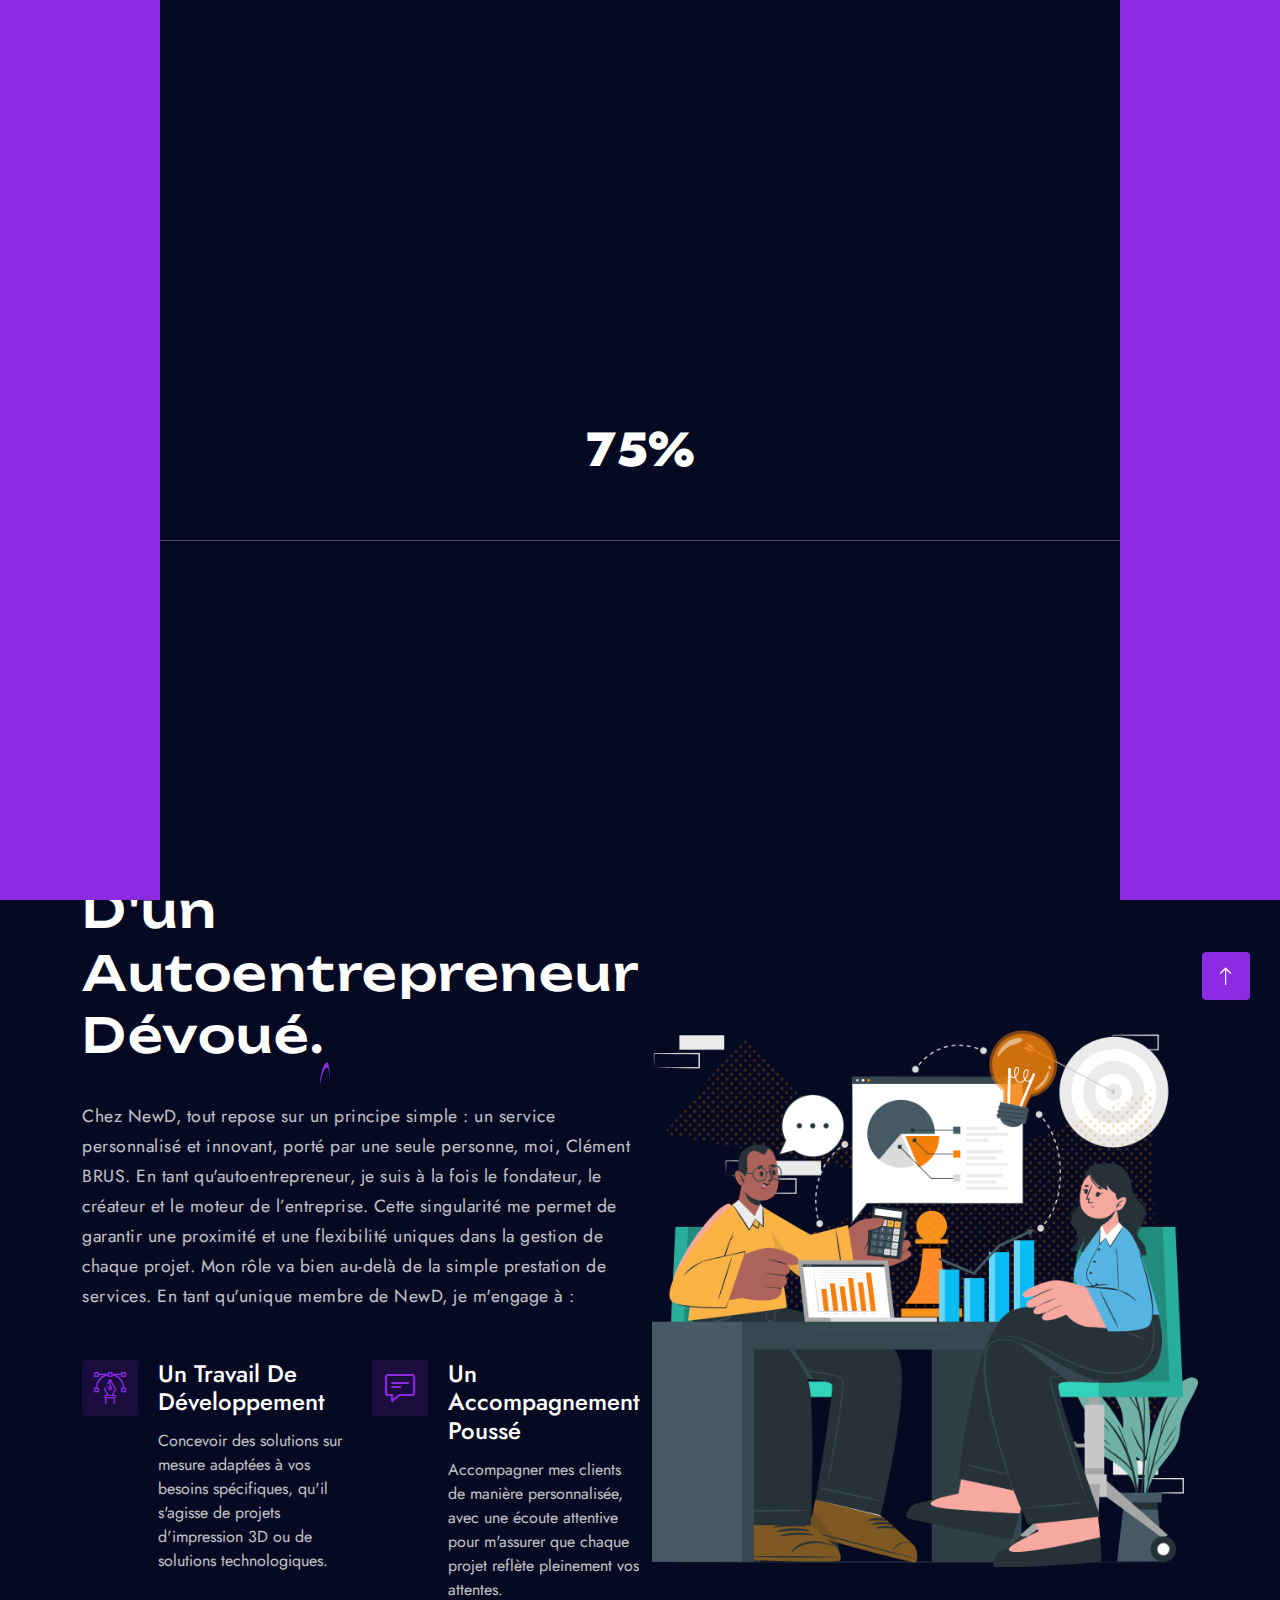
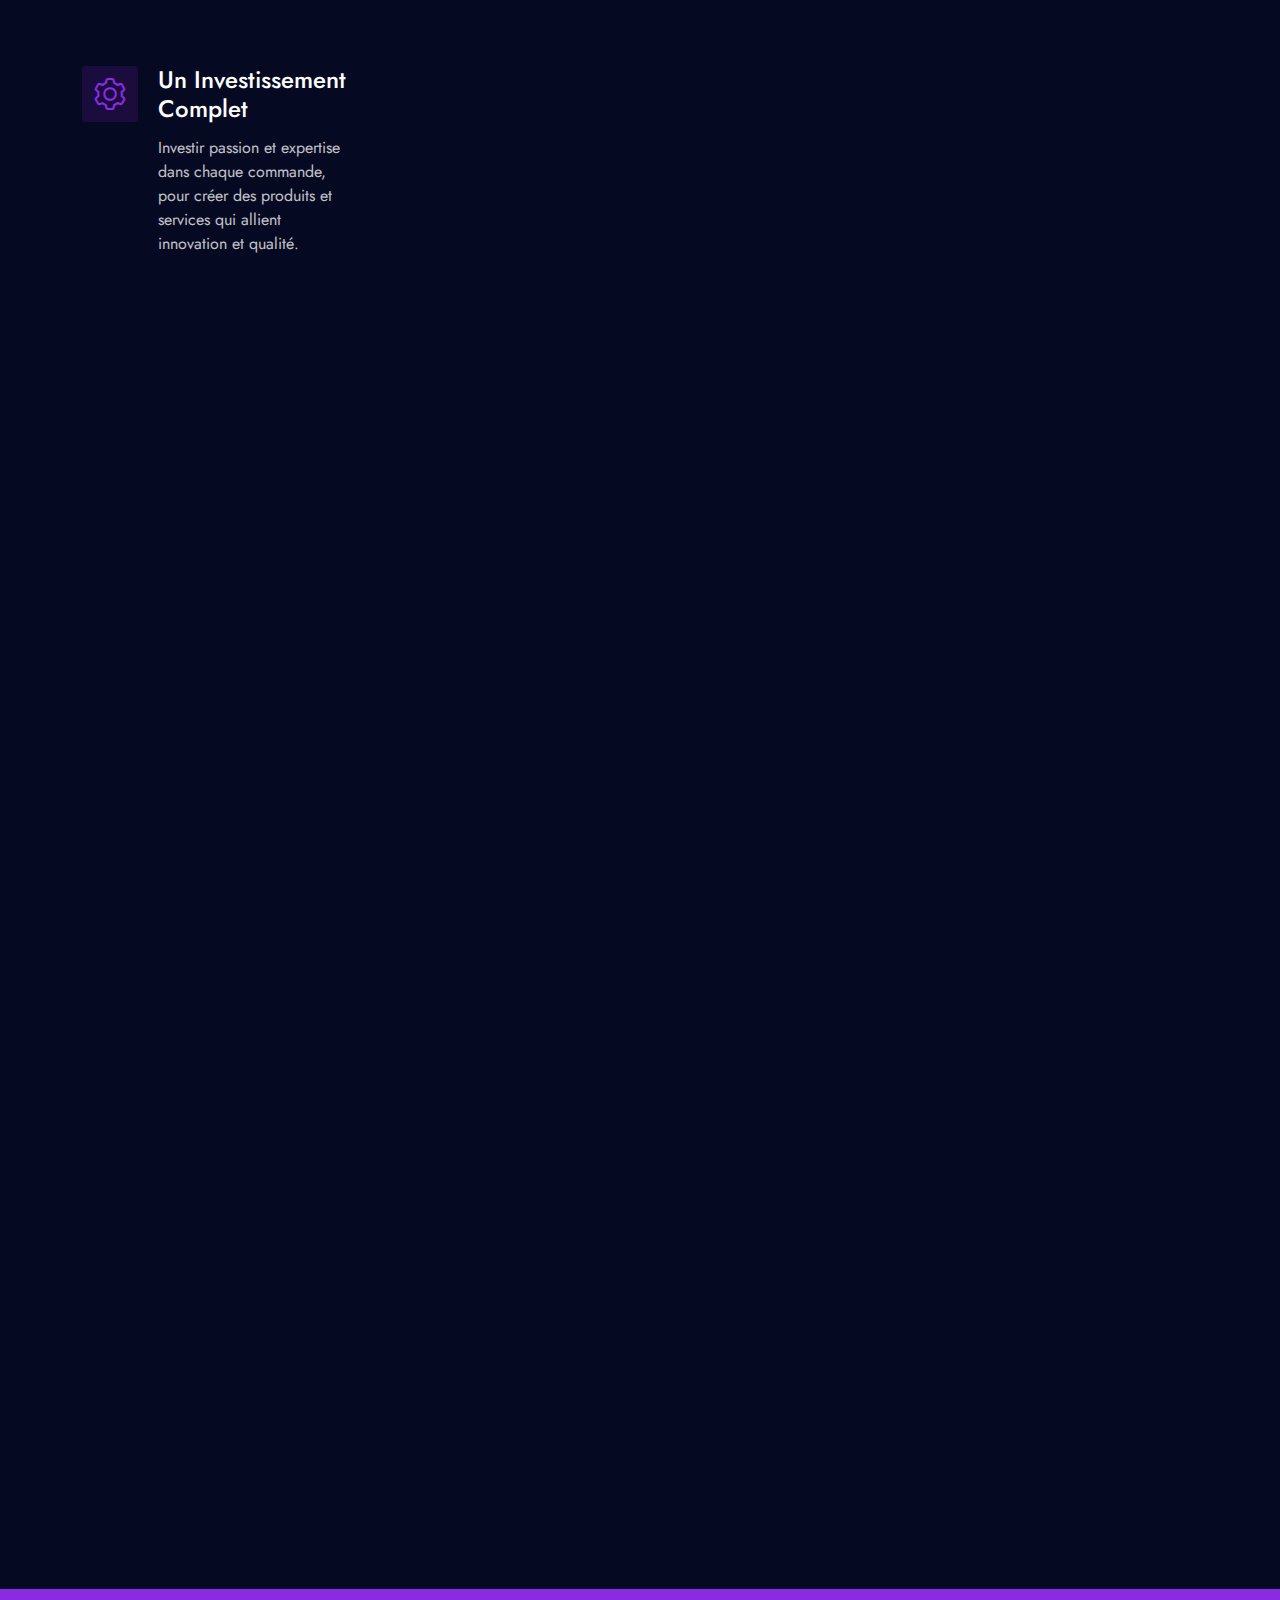
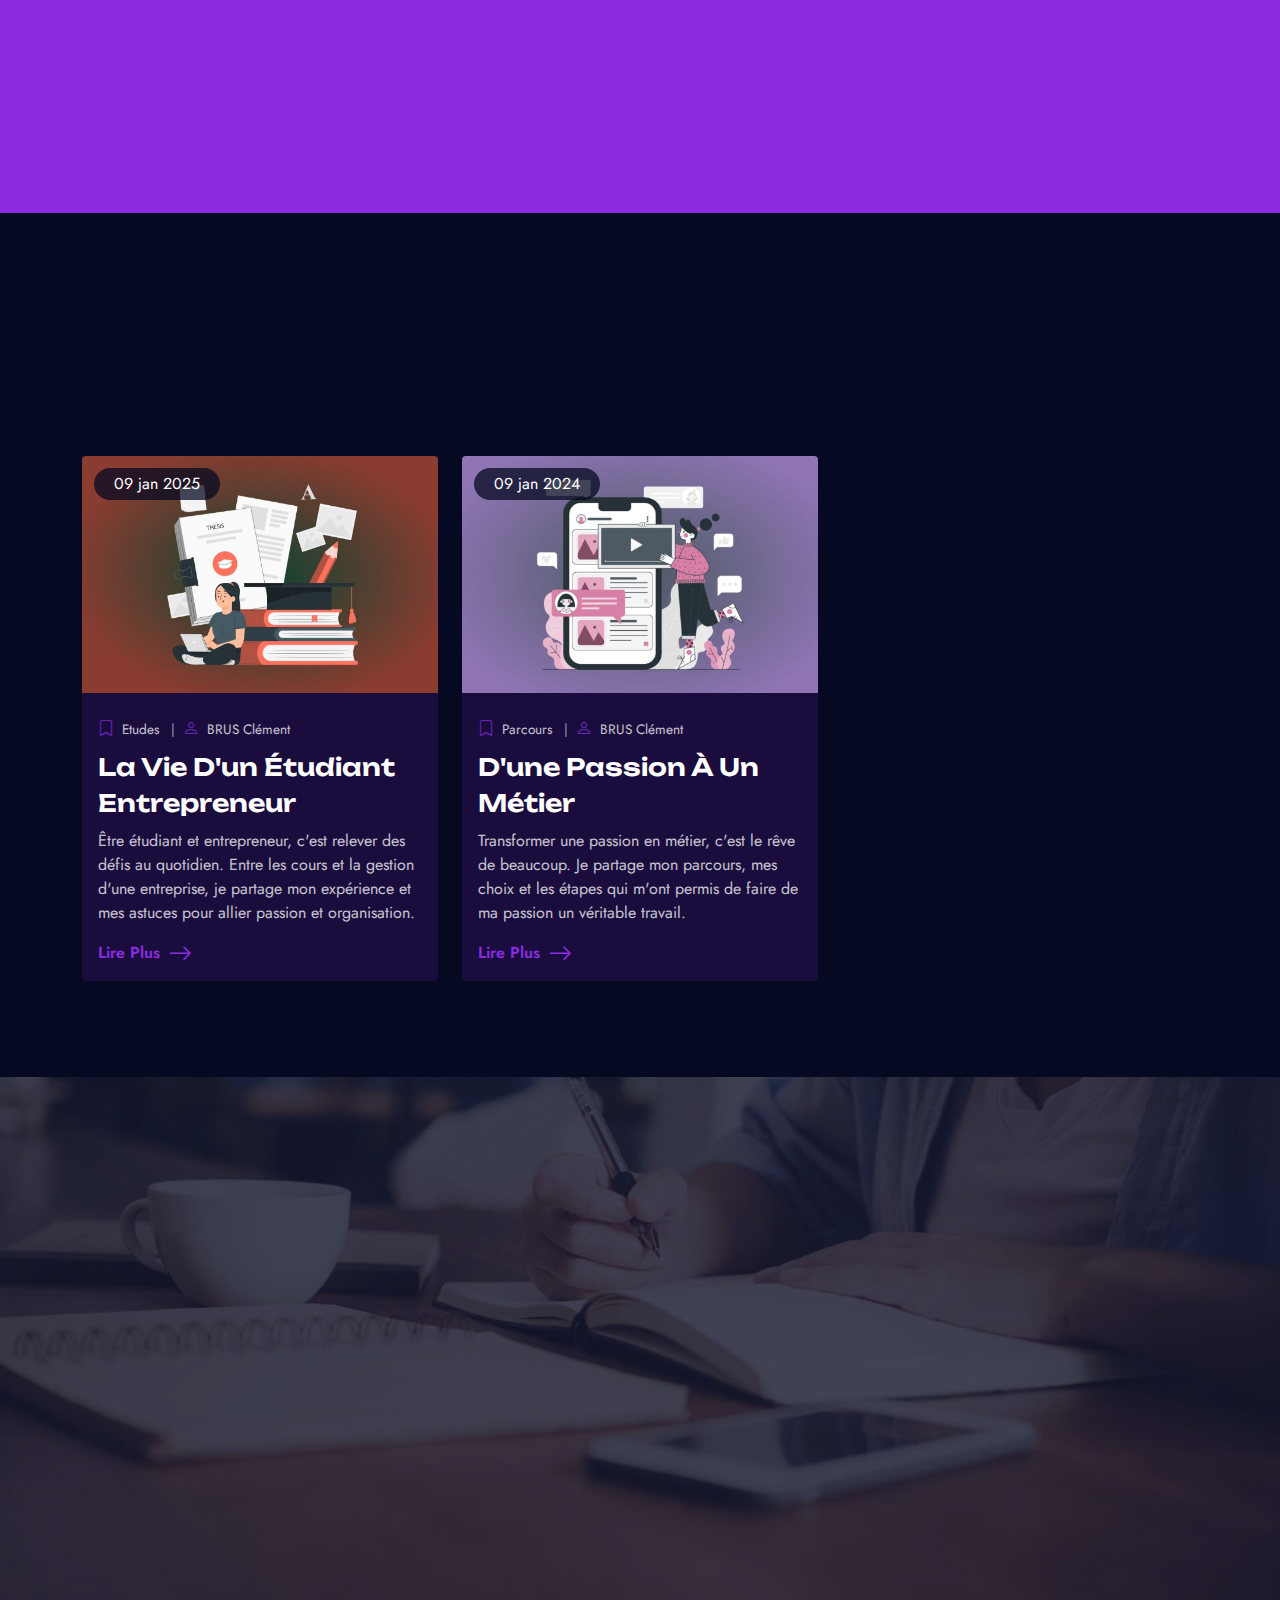
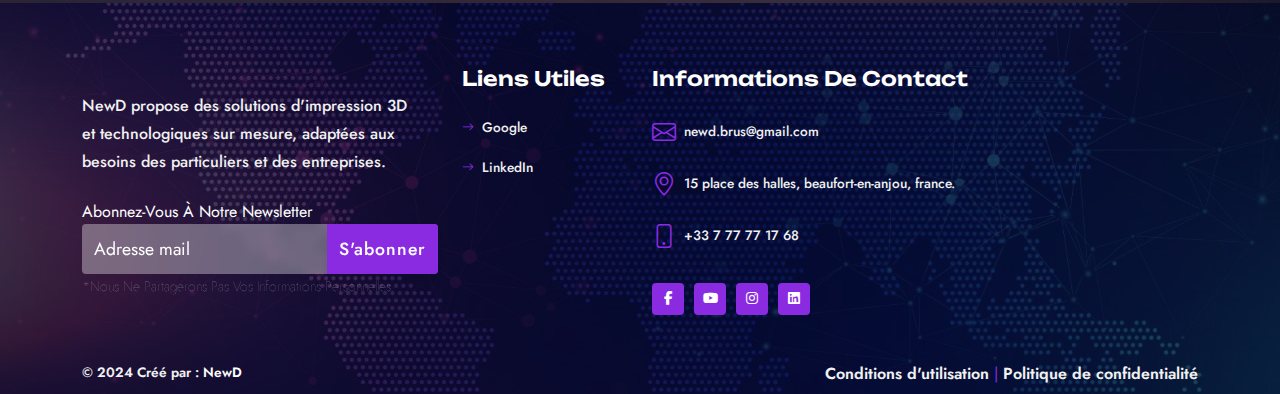
<file: about-us.html>
<!DOCTYPE html>
<html lang="zxx">
  <head>
    <meta charset="UTF-8" />
    <meta name="viewport" content="width=device-width, initial-scale=1.0" />
    <meta
      name="description"
      content="Solutions d'impression 3D et services technologiques - NewD"
    />
    <meta http-equiv="X-UA-Compatible" content="ie=edge" />

    <!-- fav icon -->
    <link rel="icon" href="assets/images/fav-icon/fav-icon.png" />

    <!-- bootstarp -->
    <link rel="stylesheet" href="css/vendors/bootstrap.min.css" />

    <!-- animate.css file -->
    <link rel="stylesheet" href="css/vendors/animate.css" />

    <!-- Swiper -->
    <link rel="stylesheet" href="css/vendors/swiper-bundle.min.css" />

    <!-- flaticon -->
    <link rel="stylesheet" href="css/vendors/flaticon/flaticon.css" />

    <!-- fontAwesome -->
    <link rel="stylesheet" href="css/vendors/all.min.css" />

    <!-- bootstrap icons -->
    <link
      rel="stylesheet"
      href="css/vendors/bootstrap-icons-1.9.1/bootstrap-icons.css"
    />

    <!-- Fancybox -->
    <link rel="stylesheet" href="css/vendors/jquery.fancybox.min.css" />

    <!-- fonts site preconnect -->
    <link rel="preconnect" href="https://fonts.googleapis.com" />

    <!-- fonts site preconnect -->
    <link rel="preconnect" href="https://fonts.gstatic.com" crossorigin />

    <!-- Font Family -->
    <link
      rel="stylesheet"
      href="https://fonts.googleapis.com/css2?family=Jost:wght@400;500;600;700;800&amp;display=swap"
    />

    <link
      rel="stylesheet"
      href="https://fonts.googleapis.com/css2?family=Unbounded:wght@200..900&display=swap"
    />

    <!-- main-LTR -->
    <link rel="stylesheet" href="css/main-LTR.css" />
    <title>NewD | Qui sommes nous?</title>
  </head>
  <body class="dark-theme">
    <!--Start Page Header-->
    <header class="page-header header-basic" id="page-header">
      <div class="header-search-box">
        <div class="close-search"></div>
        <form
          class="nav-search search-form"
          role="search"
          method="get"
          action="#"
        >
          <div class="search-wrapper">
            <label class="search-lbl">Rechercher :</label>
            <input
              class="search-input"
              type="search"
              placeholder="Recherche..."
              name="searchInput"
              autofocus="autofocus"
            />
            <button class="search-btn" type="submit">
              <i class="bi bi-search icon"></i>
            </button>
          </div>
        </form>
      </div>
      <div class="container">
        <nav class="menu-navbar">
          <div class="header-logo">
            <a class="logo-link" href="#"
              ><img
                class="logo-img light-logo"
                loading="lazy"
                src="assets/images/logo/logo-light.png"
                alt="logo" /><img
                class="logo-img dark-logo"
                loading="lazy"
                src="assets/images/logo/logo-dark.png"
                alt="logo"
            /></a>
          </div>
          <div class="links menu-wrapper">
            <ul class="list-js links-list">
              <li class="menu-item has-sub-menu">
                <a class="menu-link active" href="index.html">Accueil </a>
              </li>
              <li class="menu-item">
                <a class="menu-link" href="about-us.html"> A propos </a>
              </li>
              <li class="menu-item has-sub-menu">
                <a class="menu-link" href="#0"
                  >Services<i class="fas fa-plus plus-icon"> </i
                ></a>
                <ul class="sub-menu">
                  <li class="menu-item sub-menu-item">
                    <a class="menu-link sub-menu-link" href="services.html"
                      >Services</a
                    >
                  </li>
                  <li class="menu-item sub-menu-item">
                    <a
                      class="menu-link sub-menu-link"
                      href="service-single.html"
                      >service single</a
                    >
                  </li>
                </ul>
              </li>

              <!-- 
              <li class="menu-item has-sub-menu">
                <a class="menu-link" href="#0"
                  >portfolio <i class="fas fa-plus plus-icon"> </i
                ></a>
                <ul class="sub-menu">
                  <li class="menu-item sub-menu-item">
                    <a
                      class="menu-link sub-menu-link"
                      href="portfolio-grid.html"
                      >portfolio grid</a
                    >
                  </li>
                  <li class="menu-item sub-menu-item">
                    <a
                      class="menu-link sub-menu-link"
                      href="portfolio-slider.html"
                      >portfolio slider</a
                    >
                  </li>
                  <li class="menu-item sub-menu-item">
                    <a
                      class="menu-link sub-menu-link"
                      href="portfolio-single.html"
                      >portfolio single</a
                    >
                  </li>
                </ul>
              </li>
              -->
              <li class="menu-item has-sub-menu">
                <a class="menu-link" href="#0"
                  >blog<i class="fas fa-plus plus-icon"> </i
                ></a>
                <ul class="sub-menu">
                  <li class="menu-item sub-menu-item">
                    <a
                      class="menu-link sub-menu-link"
                      href="blog-home-1-col.html"
                      >blog home 1 colmun</a
                    >
                  </li>
                  <li class="menu-item sub-menu-item">
                    <a
                      class="menu-link sub-menu-link"
                      href="blog-home-2-col.html"
                      >blog home 2 columns</a
                    >
                  </li>
                  <li class="menu-item sub-menu-item">
                    <a
                      class="menu-link sub-menu-link"
                      href="blog-home-3-col.html"
                      >blog home 3 columns</a
                    >
                  </li>
                  <li class="menu-item sub-menu-item">
                    <a class="menu-link sub-menu-link" href="post-single.html"
                      >single post</a
                    >
                  </li>
                </ul>
              </li>
              <li class="menu-item has-sub-menu">
                <a class="menu-link" href="#0"
                  >Pages<i class="fas fa-plus plus-icon"> </i
                ></a>
                <ul class="sub-menu">
                  <li class="menu-item sub-menu-item">
                    <a class="menu-link sub-menu-link" href="pricing.html"
                      >Tarifs</a
                    >
                  </li>
                  <li class="menu-item sub-menu-item">
                    <a class="menu-link sub-menu-link" href="our-team.html"
                      >Notre équipe</a
                    >
                  </li>
                  <li class="menu-item sub-menu-item">
                    <a class="menu-link sub-menu-link" href="team-member.html"
                      >Membres</a
                    >
                  </li>
                  <li class="menu-item sub-menu-item">
                    <a class="menu-link sub-menu-link" href="faq.html">FAQ</a>
                  </li>
                  <li class="menu-item sub-menu-item">
                    <a class="menu-link sub-menu-link" href="404.html"
                      >page 404</a
                    >
                  </li>
                </ul>
              </li>
              <li class="menu-item">
                <a class="menu-link" href="contact-us.html">Contactez-nous</a>
              </li>
            </ul>
          </div>
          <div class="controls-box">
            <!--Menu Toggler button-->
            <div class="control menu-toggler">
              <span></span><span></span><span></span>
            </div>
            <!--search Icon button-->
            <div class="control header-search-btn">
              <i class="bi bi-search icon"></i>
            </div>
            <!--Dark/Light mode button-->
            <div class="mode-switcher">
              <div class="switch-inner go-light" title="Switch To Light Mode ">
                <i class="bi bi-sun icon"></i>
              </div>
              <div class="switch-inner go-dark" title="Switch To Dark Mode ">
                <i class="bi bi-moon icon"></i>
              </div>
            </div>
            <!--mini shoping cart-->
          </div>
        </nav>
      </div>
    </header>
    <!--End Page Header-->
    <!-- Start inner Page hero-->
    <section
      class="d-flex align-items-center page-hero inner-page-hero"
      id="page-hero"
    >
      <div
        class="overlay-photo-image-bg parallax"
        data-bg-img="assets/images/hero/inner-page-hero.jpg"
        data-bg-opacity="1"
      ></div>
      <div class="overlay-color" data-bg-opacity=".75"></div>
      <div class="container">
        <div class="hero-text-area centerd">
          <h1 class="hero-title wow fadeInUp" data-wow-delay=".2s">
            Qui somme-nous?
          </h1>
          <nav aria-label="breadcrumb ">
            <ul class="breadcrumb wow fadeInUp" data-wow-delay=".6s">
              <li class="breadcrumb-item">
                <a class="breadcrumb-link" href="#0"
                  ><i class="bi bi-house icon"></i>Accueil</a
                >
              </li>
              <li class="breadcrumb-item active">A propos</li>
            </ul>
          </nav>
        </div>
      </div>
    </section>
    <!-- End inner Page hero-->
    <!-- Start  about Section-->
    <section class="about mega-section" id="about">
      <div class="container">
        <!-- Start first about div-->
        <div class="content-block">
          <div class="row">
            <div
              class="col-12 col-lg-6 d-flex align-items-center order-1 order-lg-0 about-col pad-end wow fadeInUp"
              data-wow-delay="0.6s"
            >
              <div class="text-area">
                <div class="sec-heading light-title">
                  <div class="content-area">
                    <span class="pre-title wow fadeInUp" data-wow-delay=".2s"
                      >Qui sommes-nous ?</span
                    >
                    <h2 class="title wow fadeInUp" data-wow-delay=".4s">
                      <span class="hollow-text"
                        >Une entreprise, une vision :
                      </span>
                      l'engagement d'un autoentrepreneur dévoué.<span
                        class="featured-text"
                      >
                        <svg
                          xmlns="http://www.w3.org/2000/svg"
                          viewBox="0 0 500 150"
                          preserveAspectRatio="none"
                        >
                          <path
                            d="M7.7,145.6C109,125,299.9,116.2,401,121.3c42.1,2.2,87.6,11.8,87.3,25.7"
                          ></path></svg
                      ></span>
                    </h2>
                  </div>
                </div>
                <p class="about-text">
                  Chez NewD, tout repose sur un principe simple : un service
                  personnalisé et innovant, porté par une seule personne, moi,
                  Clément BRUS. En tant qu'autoentrepreneur, je suis à la fois
                  le fondateur, le créateur et le moteur de l’entreprise. Cette
                  singularité me permet de garantir une proximité et une
                  flexibilité uniques dans la gestion de chaque projet. Mon rôle
                  va bien au-delà de la simple prestation de services. En tant
                  qu'unique membre de NewD, je m'engage à :
                </p>
                <div class="info-items-list">
                  <div class="row">
                    <div class="col-9 col-xl-6">
                      <div class="info-item">
                        <i class="flaticon-graphic-design info-icon"></i>
                        <div class="info-content">
                          <h5 class="info-title">
                            Un travail de développement
                          </h5>
                          <p class="info-text">
                            Concevoir des solutions sur mesure adaptées à vos
                            besoins spécifiques, qu'il s'agisse de projets
                            d'impression 3D ou de solutions technologiques.
                          </p>
                        </div>
                      </div>
                    </div>
                    <div class="col-9 col-xl-6">
                      <div class="info-item">
                        <i class="flaticon-comment info-icon"></i>
                        <div class="info-content">
                          <h5 class="info-title">Un accompagnement poussé</h5>
                          <p class="info-text">
                            Accompagner mes clients de manière personnalisée,
                            avec une écoute attentive pour m'assurer que chaque
                            projet reflète pleinement vos attentes.
                          </p>
                        </div>
                      </div>
                    </div>
                    <div class="col-9 col-xl-6">
                      <div class="info-item">
                        <i class="flaticon-cogwheel info-icon"></i>
                        <div class="info-content">
                          <h5 class="info-title">Un investissement complet</h5>
                          <p class="info-text">
                            Investir passion et expertise dans chaque commande,
                            pour créer des produits et services qui allient
                            innovation et qualité.
                          </p>
                        </div>
                      </div>
                    </div>
                  </div>
                </div>
              </div>
            </div>
            <div
              class="col-12 col-lg-6 d-flex align-items-center order-0 order-lg-1 about-col wow fadeInUp"
              data-wow-delay="0.2s"
            >
              <div class="img-area" data-tilt>
                <div class="image">
                  <img
                    class="about-img img-fluid"
                    loading="lazy"
                    src="assets/images/about/1.png"
                    alt="Our vision"
                  />
                </div>
              </div>
            </div>
          </div>
        </div>
        <!--End first about div-->
      </div>
    </section>
    <!-- End  about Section-->
    <!-- Start  our-team Section-->
    <section class="our-team mega-section" id="our-team">
      <div class="container">
        <div class="sec-heading">
          <div class="content-area">
            <span class="pre-title wow fadeInUp" data-wow-delay=".2s"
              >Membre</span
            >
            <h2 class="title wow fadeInUp" data-wow-delay=".4s">
              Un autoentrepreneur passionné<span class="hollow-text"></span>,
              dédié à vos projets.
            </h2>
          </div>
          <!--<div class="cta-area cta-area wow fadeInUp" data-wow-delay=".8s">
            <a class="cta-btn btn-solid cta-btn btn-solid" href="our-team.html"
              >see more<i class="bi bi-arrow-right icon"></i
            ></a>
          </div>-->
        </div>
        <div class="container">
          <div class="row">
            <!--first Team Member
            <div class="col-12 col-md-8 col-lg-4 mx-md-auto">
              <div class="tm-member-card wow fadeInUp" data-wow-delay="0.1s">
                <div class="tm-image js-tilt">
                  <a class="tm-link" href="team-member.html">
                    <div class="overlay overlay-color"></div>
                    <img
                      class="img-fluid parallax-img"
                      loading="lazy"
                      src="assets/images/our-team/1.jpg"
                      alt="Team Member"
                  /></a>
                  <div class="tm-social">
                    <div class="sc-wrapper dir-row sc-size-40">
                      <ul class="sc-list">
                        <li class="sc-item" title="Facebook">
                          <a class="sc-link" href="#0" title="social media icon"
                            ><i class="fab fa-facebook-f sc-icon"></i
                          ></a>
                        </li>
                        <li class="sc-item" title="youtube">
                          <a class="sc-link" href="#0" title="social media icon"
                            ><i class="fab fa-youtube sc-icon"></i
                          ></a>
                        </li>
                        <li class="sc-item" title="instagram">
                          <a class="sc-link" href="#0" title="social media icon"
                            ><i class="fab fa-instagram sc-icon"></i
                          ></a>
                        </li>
                        <li class="sc-item" title="X">
                          <a class="sc-link" href="#0" title="social media icon"
                            ><i class="fab fa-x-twitter sc-icon"></i
                          ></a>
                        </li>
                      </ul>
                    </div>
                  </div>
                </div>
                <div class="tm-details">
                  <a class="tm-link" href="team-member.html">
                    <h6 class="tm-name">murad Aly</h6></a
                  ><span class="tm-role">co Founder </span>
                </div>
              </div>
            </div>
            -->
            <!--Second Team Member
            <div class="col-12 col-md-8 col-lg-4 mx-md-auto">
              <div class="tm-member-card wow fadeInUp" data-wow-delay="0.2s">
                <div class="tm-image js-tilt">
                  <a class="tm-link" href="team-member.html">
                    <div class="overlay overlay-color"></div>
                    <img
                      class="img-fluid parallax-img"
                      loading="lazy"
                      src="assets/images/our-team/2.jpg"
                      alt="Team Member"
                  /></a>
                  <div class="tm-social">
                    <div class="sc-wrapper dir-row sc-size-40">
                      <ul class="sc-list">
                        <li class="sc-item" title="Facebook">
                          <a class="sc-link" href="#0" title="social media icon"
                            ><i class="fab fa-facebook-f sc-icon"></i
                          ></a>
                        </li>
                        <li class="sc-item" title="youtube">
                          <a class="sc-link" href="#0" title="social media icon"
                            ><i class="fab fa-youtube sc-icon"></i
                          ></a>
                        </li>
                        <li class="sc-item" title="instagram">
                          <a class="sc-link" href="#0" title="social media icon"
                            ><i class="fab fa-instagram sc-icon"></i
                          ></a>
                        </li>
                        <li class="sc-item" title="X">
                          <a class="sc-link" href="#0" title="social media icon"
                            ><i class="fab fa-x-twitter sc-icon"></i
                          ></a>
                        </li>
                      </ul>
                    </div>
                  </div>
                </div>
                <div class="tm-details">
                  <a class="tm-link" href="team-member.html">
                    <h6 class="tm-name">fairouz amin</h6></a
                  ><span class="tm-role">manager </span>
                </div>
              </div>
            </div>
            -->
            <!--Third Team Member-->
            <div class="col-12 col-md-8 col-lg-4 mx-md-auto">
              <div class="tm-member-card wow fadeInUp" data-wow-delay="0.4s">
                <div class="tm-image js-tilt">
                  <a class="tm-link" href="team-member.html">
                    <div class="overlay overlay-color"></div>
                    <img
                      class="img-fluid parallax-img"
                      loading="lazy"
                      src="assets/images/our-team/3.jpg"
                      alt="Team Member"
                  /></a>
                  <div class="tm-social">
                    <div class="sc-wrapper dir-row sc-size-40">
                      <ul class="sc-list">
                        <!--<li class="sc-item" title="Facebook">
                          <a class="sc-link" href="#0" title="social media icon"
                            ><i class="fab fa-facebook-f sc-icon"></i
                          ></a>
                        </li>-->
                        <!--<li class="sc-item" title="youtube">
                          <a class="sc-link" href="#0" title="social media icon"
                            ><i class="fab fa-youtube sc-icon"></i
                          ></a>
                        </li>-->
                        <li class="sc-item" title="instagram">
                          <a
                            class="sc-link"
                            href="https://www.instagram.com/korko_brs?igsh=N2s4MmU3ZGl2ODh2"
                            title="social media icon"
                            ><i class="fab fa-instagram sc-icon"></i
                          ></a>
                        </li>
                        <li class="sc-item" title="X">
                          <a
                            class="sc-link"
                            href="https://www.linkedin.com/in/clément-brus/"
                            title="social media icon"
                            ><i class="fab fa-linkedin sc-icon"></i
                          ></a>
                        </li>
                      </ul>
                    </div>
                  </div>
                </div>
                <div class="tm-details">
                  <a class="tm-link" href="team-member.html">
                    <h6 class="tm-name">Clément BRUS</h6></a
                  ><span class="tm-role"> Etudiant entrepreneur</span>
                </div>
              </div>
            </div>
          </div>
        </div>
      </div>
    </section>
    <!-- End  our-team Section-->
    <!-- Start  testimonials-->
    <section
      class="testimonials testimonials-1-col has-dark-bg mega-section"
      id="testimonials-img-bg"
    >
      <!--<div
        class="overlay-photo-image-bg parallax"
        data-bg-img="assets/images/sections-bg-images/1.jpg"
        data-bg-opacity=".25"
      ></div>
      <div class="container">
        <div class="sec-heading centered">
          <div class="content-area">
            <span class="pre-title wow fadeInUp" data-wow-delay=".2s"
              >testimonials</span
            >
            <h2 class="title wow fadeInUp" data-wow-delay=".4s">
              customers <span class="hollow-text">testmonials</span>
            </h2>
          </div>
        </div>
        <div class="row d-flex align-items-center">
          <div class="col-12 col-md-10 mx-auto">
            <div class="swiper-container wow fadeInUp" data-wow-delay="0.2s">
              <div class="swiper-wrapper">
                <div class="swiper-slide">
                  <div
                    class="testmonial-card d-flex align-items-center justify-content-center"
                  >
                    <div class="testimonial-content">
                      <div class="customer-img">
                        <img
                          class="img-fluid"
                          loading="lazy"
                          src="assets/images/testimonials/1.png"
                          alt="First Slide "
                        />
                      </div>
                      <div class="customer-testimonial">
                        <div class="content">
                          <p class="testimonial-text">
                            ipsum dolor sit amet consectetur adipisicing elit.
                            Quod, id sequi aut qui est ab, corporis quis maiores
                            reiciendis explicabo odio tenetur nulla sint vel.
                          </p>
                        </div>
                      </div>
                      <div class="customer-info">
                        <div class="customer-details">
                          <p class="customer-name">Yusuf amin</p>
                          <p class="customer-role">founder</p>
                        </div>
                      </div>
                    </div>
                  </div>
                </div>
                <div class="swiper-slide">
                  <div
                    class="testmonial-card d-flex align-items-center justify-content-center"
                  >
                    <div class="testimonial-content">
                      <div class="customer-img">
                        <img
                          class="img-fluid"
                          loading="lazy"
                          src="assets/images/testimonials/2.png"
                          alt="First Slide "
                        />
                      </div>
                      <div class="customer-testimonial">
                        <div class="content">
                          <p class="testimonial-text">
                            ipsum dolor sit amet consectetur adipisicing elit.
                            Quod, id sequi aut qui est ab, corporis quis maiores
                            reiciendis explicabo odio tenetur nulla sint vel.
                          </p>
                        </div>
                      </div>
                      <div class="customer-info">
                        <div class="customer-details">
                          <p class="customer-name">fouad osman</p>
                          <p class="customer-role">officer</p>
                        </div>
                      </div>
                    </div>
                  </div>
                </div>
                <div class="swiper-slide">
                  <div
                    class="testmonial-card d-flex align-items-center justify-content-center"
                  >
                    <div class="testimonial-content">
                      <div class="customer-img">
                        <img
                          class="img-fluid"
                          loading="lazy"
                          src="assets/images/testimonials/3.png"
                          alt="First Slide "
                        />
                      </div>
                      <div class="customer-testimonial">
                        <div class="content">
                          <p class="testimonial-text">
                            ipsum dolor sit amet consectetur adipisicing elit.
                            Quod, id sequi aut qui est ab, corporis quis maiores
                            reiciendis explicabo odio tenetur nulla sint vel.
                          </p>
                        </div>
                      </div>
                      <div class="customer-info">
                        <div class="customer-details">
                          <p class="customer-name">fairouz mhmd</p>
                          <p class="customer-role">manager</p>
                        </div>
                      </div>
                    </div>
                  </div>
                </div>
              </div>
              <div class="swiper-button-prev">
                <div class="left-arrow">
                  <i class="bi bi-chevron-left icon"></i>
                </div>
              </div>
              <div class="swiper-button-next">
                <div class="right-arrow">
                  <i class="bi bi-chevron-right icon"></i>
                </div>
              </div>
            </div>
          </div>
        </div>
      </div>
     -->
    </section>
    <!-- End  testimonials-->
    <!-- Start  our-clients Section-->
    <section class="our-clients bg-main elf-section" id="our-clients">
      <div class="container-fluid">
        <div class="sec-heading d-none">
          <h4 class="title">our great clients</h4>
        </div>
        <div class="clients-logos">
          <!--Swiper-->
          <div class="swiper-container">
            <div
              class="swiper-wrapper clients-logo-wrapper wow fadeIn"
              data-wow-delay=".02s"
            >
              <!-- every client logo is located inside div  with clss name "swiper-slide ".
              if you want to add more logos please keep the strcture of the swiper-slide as showen below
              
              
              -->
              <div class="swiper-slide">
                <div class="client-logo">
                  <a href="#0"
                    ><img
                      class="img-fluid logo"
                      loading="lazy"
                      src="assets/images/clients-logos/1-white.png"
                      alt=" "
                  /></a>
                </div>
              </div>
              <div class="swiper-slide">
                <div class="client-logo">
                  <a href="#0"
                    ><img
                      class="img-fluid logo"
                      loading="lazy"
                      src="assets/images/clients-logos/2-white.png"
                      alt=" "
                  /></a>
                </div>
              </div>
              <div class="swiper-slide">
                <div class="client-logo">
                  <a href="#0"
                    ><img
                      class="img-fluid logo"
                      loading="lazy"
                      src="assets/images/clients-logos/1-white.png"
                      alt=" "
                  /></a>
                </div>
              </div>
              <div class="swiper-slide">
                <div class="client-logo">
                  <a href="#0"
                    ><img
                      class="img-fluid logo"
                      loading="lazy"
                      src="assets/images/clients-logos/2-white.png"
                      alt=" "
                  /></a>
                </div>
              </div>
              <div class="swiper-slide">
                <div class="client-logo">
                  <a href="#0"
                    ><img
                      class="img-fluid logo"
                      loading="lazy"
                      src="assets/images/clients-logos/1-white.png"
                      alt=" "
                  /></a>
                </div>
              </div>
              <div class="swiper-slide">
                <div class="client-logo">
                  <a href="#0"
                    ><img
                      class="img-fluid logo"
                      loading="lazy"
                      src="assets/images/clients-logos/2-white.png"
                      alt=" "
                  /></a>
                </div>
              </div>
            </div>
          </div>
        </div>
      </div>
    </section>
    <!-- End  our-clients Section-->
    <!-- Start  blog Section-->
    <section class="blog blog-home mega-section" id="blog">
      <div class="container">
        <div class="sec-heading">
          <div class="content-area">
            <span class="pre-title wow fadeInUp" data-wow-delay=".2s"
              >blog</span
            >
            <h2 class="title wow fadeInUp" data-wow-delay=".4s">
              Derniers <span class="hollow-text">post</span>
            </h2>
          </div>
          <div class="cta-area cta-area wow fadeInUp" data-wow-delay=".8s">
            <a
              class="cta-btn btn-solid cta-btn btn-solid"
              href="blog-home-3-col.html"
              >Voir tout les posts<i class="bi bi-arrow-right icon"></i
            ></a>
          </div>
        </div>
        <div class="row">
          <div class="col-12">
            <div class="posts-grid">
              <div class="row">
                <div class="col-12 col-lg-4">
                  <div class="post-box">
                    <a
                      class="post-link"
                      href="post-single.html"
                      title="How litespeed technology works to speed up your site "
                    >
                      <div class="post-img-wrapper">
                        <img
                          class="parallax-img post-img"
                          loading="lazy"
                          src="assets/images/blog/post-images/1.jpg"
                          alt=""
                        /><span class="post-date"
                          ><span class="day">09 </span>jan 2025
                        </span>
                      </div></a
                    >
                    <div class="post-summary">
                      <div class="post-info">
                        <a class="info post-cat" href="#">
                          <i class="bi bi-bookmark icon"></i>Etudes</a
                        ><a class="info post-author" href="#">
                          <i class="bi bi-person icon"></i>BRUS Clément</a
                        >
                      </div>
                      <div class="post-text">
                        <a class="post-link" href="post-single.html">
                          <h2 class="post-title">
                            La vie d'un étudiant entrepreneur
                          </h2></a
                        >
                        <p class="post-excerpt">
                          Être étudiant et entrepreneur, c'est relever des défis
                          au quotidien. Entre les cours et la gestion d'une
                          entreprise, je partage mon expérience et mes astuces
                          pour allier passion et organisation.
                        </p>
                        <a
                          class="read-more"
                          href="post-single.html"
                          title="How litespeed technology works to speed up your site "
                          >lire plus<i class="bi bi-arrow-right icon"></i
                        ></a>
                      </div>
                    </div>
                  </div>
                </div>
                <div class="col-12 col-lg-4">
                  <div class="post-box">
                    <a
                      class="post-link"
                      href="post-single.html"
                      title="give your website a new look and feel with themes"
                    >
                      <div class="post-img-wrapper">
                        <img
                          class="parallax-img post-img"
                          loading="lazy"
                          src="assets/images/blog/post-images/2.jpg"
                          alt=""
                        /><span class="post-date"
                          ><span class="day">09 </span>jan 2024
                        </span>
                      </div></a
                    >
                    <div class="post-summary">
                      <div class="post-info">
                        <a class="info post-cat" href="#">
                          <i class="bi bi-bookmark icon"></i>Parcours</a
                        ><a class="info post-author" href="#">
                          <i class="bi bi-person icon"></i>BRUS Clément</a
                        >
                      </div>
                      <div class="post-text">
                        <a class="post-link" href="post-single.html">
                          <h2 class="post-title">
                            D'une passion à un métier
                          </h2></a
                        >
                        <p class="post-excerpt">
                          Transformer une passion en métier, c'est le rêve de
                          beaucoup. Je partage mon parcours, mes choix et les
                          étapes qui m'ont permis de faire de ma passion un
                          véritable travail.
                        </p>
                        <a
                          class="read-more"
                          href="post-single.html"
                          title="give your website a new look and feel with themes"
                          >Lire plus<i class="bi bi-arrow-right icon"></i
                        ></a>
                      </div>
                    </div>
                  </div>
                </div>
                <!--<div class="col-12 col-lg-4">
                  <div class="post-box">
                    <a
                      class="post-link"
                      href="post-single.html"
                      title="the role of domain names in SEO world explained "
                    >
                      <div class="post-img-wrapper">
                        <img
                          class="parallax-img post-img"
                          loading="lazy"
                          src="assets/images/blog/post-images/3.jpg"
                          alt=""
                        /><span class="post-date"
                          ><span class="day">27 </span>aug 2022
                        </span>
                      </div></a
                    >
                    <div class="post-summary">
                      <div class="post-info">
                        <a class="info post-cat" href="#">
                          <i class="bi bi-bookmark icon"></i>SEO</a
                        ><a class="info post-author" href="#">
                          <i class="bi bi-person icon"></i>yusuf amin</a
                        >
                      </div>
                      <div class="post-text">
                        <a class="post-link" href="post-single.html">
                          <h2 class="post-title">
                            the role of domain names in SEO world explained
                          </h2></a
                        >
                        <p class="post-excerpt">
                          Lorem ipsum dolor sit, amet consectetur adipisicing
                          elit.Iure nulla dolorem, voluptates molestiae
                        </p>
                        <a
                          class="read-more"
                          href="post-single.html"
                          title="the role of domain names in SEO world explained "
                          >read more<i class="bi bi-arrow-right icon"></i
                        ></a>
                      </div>
                    </div>
                  </div>
                </div>
                -->
              </div>
            </div>
          </div>
        </div>
      </div>
    </section>
    <!-- End  blog Section-->
    <!-- Start  take-action Section-->
    <section class="take-action elf-section has-dark-bg" id="take-action">
      <div
        class="overlay-photo-image-bg"
        data-bg-img="assets/images/sections-bg-images/2.jpg"
        data-bg-opacity=".25"
      ></div>
      <div class="cta-wrapper">
        <div class="container">
          <div class="sec-heading centered mb-0">
            <div class="content-area">
              <span class="pre-title wow fadeInUp" data-wow-delay=".2s"
                >Contactez-nous</span
              >
              <h2 class="title wow fadeInUp" data-wow-delay=".4s">
                Prenez contact avec nous
              </h2>
              <p class="subtitle wow fadeInUp" data-wow-delay=".6s">
                Nous sommes disponibles pour répondre à toutes vos questions
                <br />et vous accompagner dans vos projets.
              </p>
            </div>
          </div>
          <!--Start .see-more-area-->
          <div class="see-more-area wow fadeInUp" data-wow-delay="0.8s">
            <a class="btn-solid cta-link" href="contact-us.html"
              >nous contacter</a
            >
          </div>
          <!--End Of .see-more-area        -->
        </div>
      </div>
    </section>
    <!-- End  take-action Section-->
    <!-- Start  page-footer Section-->
    <footer class="page-footer dark-color-footer" id="page-footer">
      <div
        class="overlay-photo-image-bg"
        data-bg-img="assets/images/sections-bg-images/footer-bg-1.jpg"
        data-bg-opacity=".25"
      ></div>
      <div class="container">
        <div class="row footer-cols">
          <div class="col-12 col-md-8 col-lg-4 footer-col">
            <img
              class="img-fluid footer-logo"
              loading="lazy"
              src="assets/images/logo/logo-colored.png"
              alt="logo"
            />
            <div class="footer-col-content-wrapper">
              <p class="footer-text-about-us">
                NewD propose des solutions d'impression 3D et technologiques sur
                mesure, adaptées aux besoins des particuliers et des
                entreprises.
              </p>
            </div>
            <div class="form-area">
              <div class="mailchimp-form">
                <form class="one-field-form" method="post" action="#0">
                  <div class="field-group">
                    <label class="email-label" for="email-input">
                      Abonnez-vous à notre newsletter</label
                    >
                    <input
                      class="email-input"
                      type="email"
                      value=""
                      name="EMAIL"
                      id="email-input"
                      placeholder="Adresse mail"
                      autocomplete="off"
                    />
                    <div class="cta-area">
                      <input
                        class="btn-solid subscribe-btn"
                        type="submit"
                        value="S'abonner"
                        name="subscribe"
                      />
                    </div>
                  </div>
                  <span class="email-notice"
                    >*Nous ne partagerons pas vos informations
                    personnelles.</span
                  >
                </form>
              </div>
            </div>
          </div>
          <div class="col-6 col-lg-2 footer-col">
            <h2 class="footer-col-title">Liens utiles</h2>
            <div class="footer-col-content-wrapper">
              <ul class="footer-menu">
                <li class="footer-menu-item">
                  <i class="bi bi-arrow-right icon"></i
                  ><a
                    class="footer-menu-link"
                    href="https://maps.app.goo.gl/pHTqzcs5tafHcB1v9"
                    >Google</a
                  >
                </li>
                <li class="footer-menu-item">
                  <i class="bi bi-arrow-right icon"></i
                  ><a
                    class="footer-menu-link"
                    href="https://www.linkedin.com/company/newd-website"
                    >linkedIn</a
                  >
                </li>
              </ul>
            </div>
          </div>

          <div class="col-12 col-lg-4 footer-col">
            <h2 class="footer-col-title">Informations de contact</h2>
            <div class="footer-col-content-wrapper">
              <div class="contact-info-card">
                <i class="bi bi-envelope icon"></i
                ><a
                  class="text-lowercase info"
                  href="mailto:newd.brus@gmail.com"
                  >newd.brus@gmail.com</a
                >
              </div>
              <div class="contact-info-card">
                <i class="bi bi-geo-alt icon"></i
                ><span class="text-lowercase info"
                  >15 Place des Halles, Beaufort-en-Anjou, France.</span
                >
              </div>
              <div class="contact-info-card">
                <i class="bi bi-phone icon"></i
                ><a class="info" href="tel:+20123456789">+33 7 77 77 17 68 </a>
              </div>
              <div class="contact-info-card">
                <div class="social-icons">
                  <div class="sc-wrapper dir-row sc-size-32">
                    <ul class="sc-list">
                      <li class="sc-item" title="Facebook">
                        <a
                          class="sc-link"
                          href="https://www.facebook.com/profile.php?id=61571396654155&viewas=&show_switched_toast=false&show_switched_tooltip=false&is_tour_dismissed=false&is_tour_completed=false&show_podcast_settings=false&show_community_review_changes=false&should_open_composer=false&badge_type=NEW_MEMBER&show_community_rollback_toast=false&show_community_rollback=false&show_follower_visibility_disclosure=false&bypass_exit_warning=true&locale=fr_FR"
                          title="social media icon"
                          ><i class="fab fa-facebook-f sc-icon"></i
                        ></a>
                      </li>
                      <li class="sc-item" title="youtube">
                        <a
                          class="sc-link"
                          href="https://www.youtube.com/channel/UCpNXtsfNp1xGwTmePlS9qmA"
                          title="social media icon"
                          ><i class="fab fa-youtube sc-icon"></i
                        ></a>
                      </li>
                      <li class="sc-item" title="instagram">
                        <a
                          class="sc-link"
                          href="https://www.instagram.com/newd_entity/"
                          title="social media icon"
                          ><i class="fab fa-instagram sc-icon"></i
                        ></a>
                      </li>
                      <li class="sc-item" title="X">
                        <a
                          class="sc-link"
                          href="https://www.linkedin.com/company/newd-website"
                          title="social media icon"
                          ><i class="fab fa-linkedin sc-icon"></i
                        ></a>
                      </li>
                    </ul>
                  </div>
                </div>
              </div>
            </div>
          </div>
        </div>
      </div>
      <div class="copyrights">
        <div class="container">
          <div class="row">
            <div class="col-12 col-md-6 d-flex justify-content-start">
              <p class="creadits">
                &copy; 2024 Créé par :

                <a class="link" href="#0">NewD</a>
              </p>
            </div>
            <div class="col-12 col-md-6 d-flex justify-content-end">
              <div class="terms-links">
                <a href="#0">Conditions d'utilisation </a> |
                <a
                  href="#0"
                  data-bs-toggle="modal"
                  data-bs-target="#privacyPolicyModal"
                  >Politique de confidentialité</a
                >
              </div>
            </div>
          </div>
        </div>
      </div>
    </footer>
    <!-- End  page-footer Section-->
    <!-- Start loading-screen Component-->
    <div class="loading-screen" id="loading-screen">
      <span class="bar top-bar"></span><span class="bar down-bar"></span
      ><span class="progress-line"></span><span class="loading-counter"> </span>
    </div>
    <!-- End loading-screen Component-->
    <!-- Start back-to-top Button-->
    <div class="back-to-top" id="back-to-top">
      <i class="bi bi-arrow-up icon"></i>
    </div>
    <!-- End back-to-top Button-->
    <!-- Start privacy-policy-modal-->
    <div
      class="modal privacy-policy-modal fade"
      id="privacyPolicyModal"
      aria-labelledby="PrivacyPolicyModalLabel"
      aria-hidden="true"
    >
      <div class="modal-dialog modal-dialog-scrollable modal-xl">
        <div class="modal-content text-dark">
          <div class="modal-header">
            <h2 class="modal-title" id="PrivacyPolicyModalLabel">
              Politique de Confidentialité
            </h2>
            <p>Date de dernière mise à jour : 10 janvier 2025</p>
            <button
              class="btn-close"
              type="button"
              data-bs-dismiss="modal"
              aria-label="Close"
            ></button>
          </div>
          <div class="modal-body">
            <div class="content">
              <p>
                Chez NewD, nous attachons une grande importance à la protection
                de vos données personnelles. La présente charte sur le respect
                de la vie privée (la « Charte ») a pour objectif de formaliser
                notre engagement quant au respect de la vie privée des
                utilisateurs de notre site internet [https://www.newd.website]
                (le « Site »). Dans le cadre de la mise à disposition de notre
                Site, nous traitons vos données à caractère personnel dans le
                respect du Règlement Général sur la Protection des Données
                2016/679 du 27 avril 2016 (« RGPD ») et dans les conditions
                exposées ci-après.
              </p>
            </div>
            <div class="content">
              <h4>Données collectées et cas d'utilisation</h4>
              <p>
                Nous collectons et traitons des données à caractère personnel
                uniquement lorsque cela est nécessaire. Ces données incluent des
                informations telles que votre nom, votre prénom, votre adresse
                e-mail, votre numéro de téléphone, ainsi que les données
                générées lors de votre navigation sur notre site (adresse IP,
                type de navigateur, pages consultées). Ces informations sont
                utilisées pour répondre à vos demandes, traiter vos commandes,
                ou encore améliorer votre expérience utilisateur grâce à
                l’analyse de la fréquentation du site. De plus, si vous vous
                inscrivez à notre newsletter ou effectuez une commande, les
                informations correspondantes seront utilisées uniquement pour
                les finalités spécifiées et toujours dans le respect des
                réglementations en vigueur.
              </p>
            </div>
            <div class="content">
              <h4>Protection de vos données</h4>
              <p>
                Nous avons mis en place des mesures techniques et
                organisationnelles pour garantir la sécurité, la confidentialité
                et l'intégrité de vos données. Bien que nous prenions toutes les
                précautions raisonnables, aucune mesure de sécurité n'est
                infaillible. Vos données sont stockées sur des serveurs
                sécurisés situés dans l'Union Européenne, et nous ne les
                conservons que pour la durée nécessaire à leur traitement.
                L'accès à vos données est strictement limité à nos employés et
                prestataires habilités, dans le cadre de leurs fonctions.
              </p>
            </div>
            <div class="content">
              <h4>Partage de vos données</h4>
              <p>
                Vos données peuvent être transmises à des prestataires tiers
                uniquement dans le cadre des finalités présentées ci-dessus,
                tels que des services de paiement en ligne (exemple : Stripe ou
                PayPal) ou des services de livraison (le cas échéant). Nous
                pouvons également être amenés à partager vos données avec des
                autorités publiques en cas d'obligation légale.
              </p>
            </div>
            <div class="content">
              <h4>Vos droits</h4>
              <p>
                Conformément au RGPD, vous disposez des droits suivants : accès
                à vos données, rectification, suppression (« droit à l'oubli »),
                opposition ou limitation du traitement, et portabilité des
                données. Pour exercer ces droits, contactez-nous à l’adresse
                suivante : newd.brus@gmail.com. Vous devrez fournir une copie
                d’un justificatif d’identité pour vérification.
              </p>
            </div>
            <div class="content">
              <h4>Cookies</h4>
              <p>
                Nous utilisons des cookies pour analyser la fréquentation du
                site, améliorer l’expérience utilisateur et assurer le bon
                fonctionnement des services. Lors de votre première visite, un
                bandeau vous permet de paramétrer votre consentement concernant
                les cookies. Vous pouvez modifier vos préférences à tout moment
                dans les paramètres de votre navigateur.
              </p>
            </div>
            <div class="content">
              <h4>Modifications de la Charte</h4>
              <p>
                Nous nous réservons le droit de modifier cette Charte à tout
                moment. La date de mise à jour sera indiquée en haut de cette
                page. En cas de modifications importantes, nous vous en
                informerons par e-mail ou via le Site.
              </p>
            </div>
            <div class="content">
              <h4>Contact</h4>
              <p>
                Pour toute question relative à cette Charte ou au traitement de
                vos données, contactez-nous par e-mail à newd.brus@gmail.com
              </p>
            </div>
          </div>
          <div class="modal-footer">
            <button
              class="btn-solid"
              type="button"
              data-bs-dismiss="modal"
              aria-label="Close"
            >
              Fermer
            </button>
            <!-- <button class="btn-outline" type="button">Faire autre chose</button>  -->
          </div>
        </div>
      </div>
    </div>
    <!-- End privacy-policy-modal-->

    <!--     JQuery     -->
    <script src="js/vendors/jquery-3.6.1.min.js"></script>

    <!--     appear     -->
    <script src="js/vendors/appear.min.js"></script>

    <!--     bootstrap     -->
    <script src="js/vendors/bootstrap.bundle.min.js"></script>

    <!--     countTo     -->
    <script src="js/vendors/jquery.countTo.js"></script>

    <!--     wow     -->
    <script src="js/vendors/wow.min.js"></script>

    <!--     swiper     -->
    <script src="js/vendors/swiper-bundle.min.js"></script>

    <!--     particles     -->
    <script src="js/vendors/particles.min.js"></script>

    <!--     Vanilla-tilt     -->
    <script src="js/vendors/vanilla-tilt.min.js"></script>

    <!--     isotope     -->
    <script src="js/vendors/isotope-min.js"></script>

    <!--     fancybox     -->
    <script src="js/vendors/jquery.fancybox.min.js"></script>

    <!--     main     -->
    <script src="js/main.js"></script>
  </body>
</html>
</file>
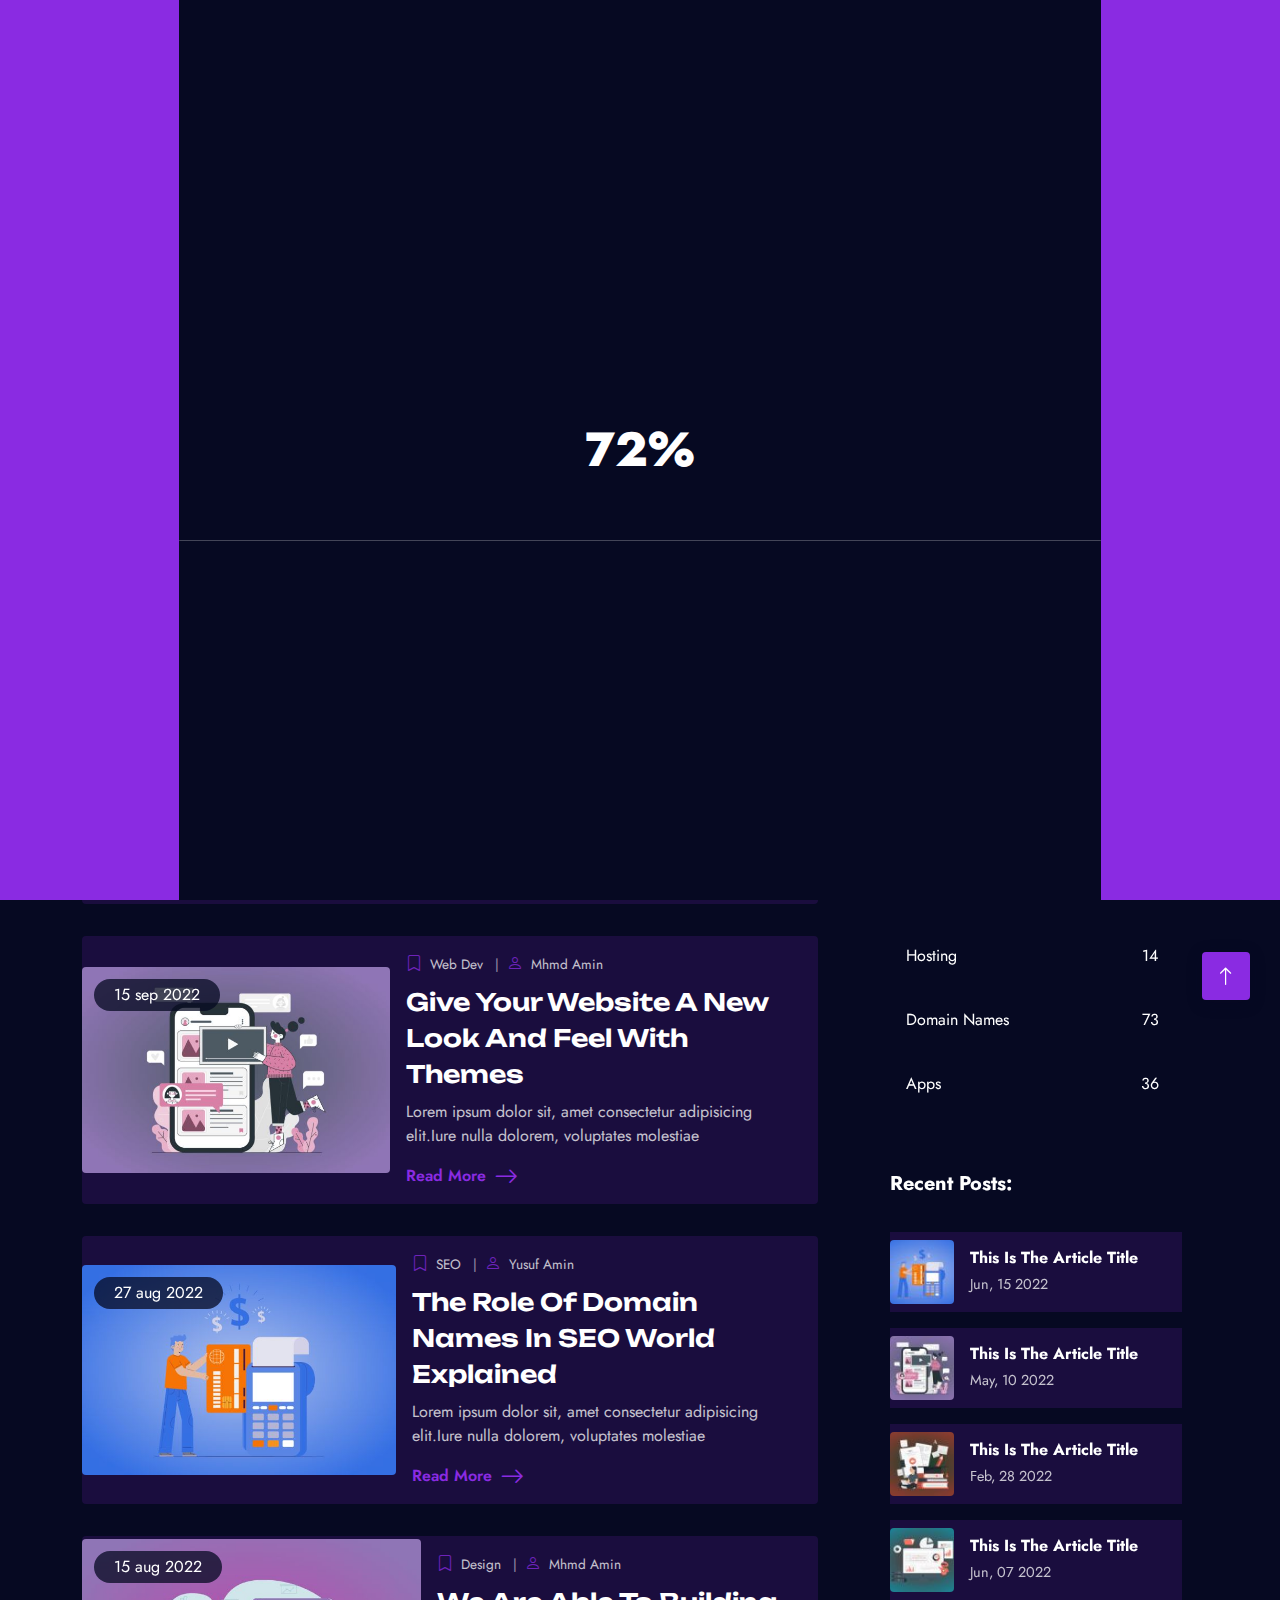
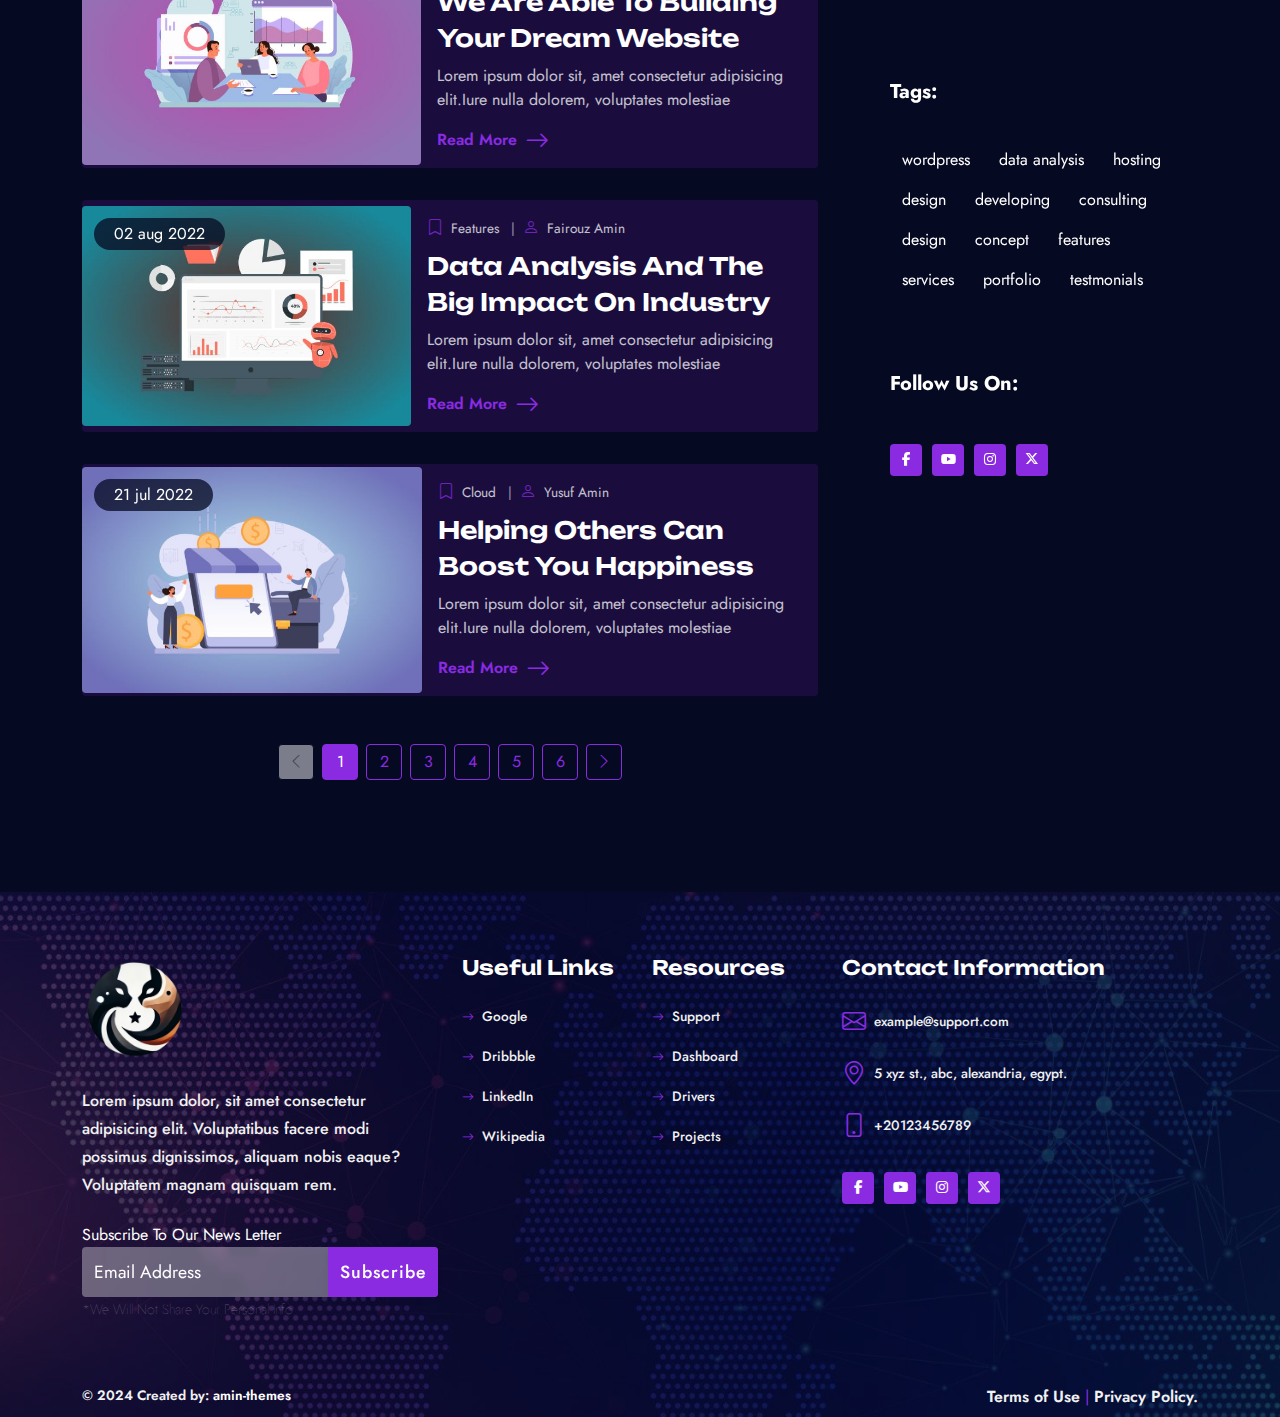
<file: blog-home-1-col.html>
<!DOCTYPE html>
<html lang="zxx">
  <head>
    <meta charset="UTF-8">
    <meta name="viewport" content="width=device-width, initial-scale=1.0">
    <meta name="description" content="IT Solutions &amp; Business Services Responsive HTML5 Bootstrap5  Website Template">
    <meta http-equiv="X-UA-Compatible" content="ie=edge">
        
        <!-- fav icon -->
        <link rel="icon" href="assets/images/fav-icon/fav-icon.png">
        
        <!-- bootstarp -->
        <link rel="stylesheet" href="css/vendors/bootstrap.min.css">
        
        <!-- animate.css file -->
        <link rel="stylesheet" href="css/vendors/animate.css">
        
        <!-- flaticon -->
        <link rel="stylesheet" href="css/vendors/flaticon/flaticon.css">
        
        <!-- fontAwesome -->
        <link rel="stylesheet" href="css/vendors/all.min.css">
        
        <!-- bootstrap icons -->
        <link rel="stylesheet" href="css/vendors/bootstrap-icons-1.9.1/bootstrap-icons.css">
        
        <!-- Font Family -->
        <link rel="stylesheet" href="https://fonts.googleapis.com/css2?family=Jost:wght@400;500;600;700;800&amp;display=swap">
        
        <!-- main-LTR -->
        <link rel="stylesheet" href="css/main-LTR.css">
        <title> flex-IT   |   Blog</title>
  </head>
  <body class=" dark-theme ">
    <!--Start Page Header-->
    <header class=" page-header   inner-page-header header-basic" id="page-header">
      <div class="header-search-box">
        <div class="close-search"></div>
        <form class="nav-search search-form" role="search" method="get" action="#">
          <div class="search-wrapper"> 
            <label class="search-lbl">Search for:</label>
            <input class="search-input" type="search" placeholder="Search..." name="searchInput" autofocus="autofocus"/>
            <button class="search-btn" type="submit"><i class="bi bi-search icon"></i></button>
          </div>
        </form>
      </div>
      <div class="container">
        <nav class="menu-navbar">
          <div class="header-logo"><a class="logo-link" href="#"><img class="logo-img light-logo" loading="lazy" src="assets/images/logo/logo-light.png" alt="logo"/><img class="logo-img  dark-logo" loading="lazy" src="assets/images/logo/logo-dark.png" alt="logo"/></a></div>
          <div class="links menu-wrapper ">
            <ul class="list-js links-list">
              <li class="menu-item has-sub-menu"><a class="menu-link  " href="#0">home <i class="fas fa-plus  plus-icon"> </i></a>
                <ul class="sub-menu ">
                  <li class="menu-item sub-menu-item"><a class="menu-link sub-menu-link  " href="./">home 1</a></li>
                  <li class="menu-item sub-menu-item"><a class="menu-link sub-menu-link  " href="home-2.html">home 2</a></li>
                  <li class="menu-item sub-menu-item"><a class="menu-link sub-menu-link  " href="home-3.html">home 3</a></li>
                  <li class="menu-item sub-menu-item"><a class="menu-link sub-menu-link  " href="home-4.html">home 4</a></li>
                  <li class="menu-item sub-menu-item"><a class="menu-link sub-menu-link  " href="home-5.html">home 5 [ Slider ]</a></li>
                  <li class="menu-item sub-menu-item"><a class="menu-link sub-menu-link  " href="home-rtl.html">home [ RTL languages ]</a></li>
                </ul>
              </li>
              <li class="menu-item"><a class="menu-link  " href="about-us.html">about us </a></li>
              <li class="menu-item has-sub-menu"><a class="menu-link  " href="#0">services<i class="fas fa-plus  plus-icon"> </i></a>
                <ul class="sub-menu ">
                  <li class="menu-item sub-menu-item"><a class="menu-link sub-menu-link  " href="services.html">services</a></li>
                  <li class="menu-item sub-menu-item"><a class="menu-link sub-menu-link  " href="service-single.html">service single</a></li>
                </ul>
              </li>
              <li class="menu-item has-sub-menu"><a class="menu-link  " href="#0">portfolio <i class="fas fa-plus  plus-icon"> </i></a>
                <ul class="sub-menu ">
                  <li class="menu-item sub-menu-item"><a class="menu-link sub-menu-link  " href="portfolio-grid.html">portfolio grid</a></li>
                  <li class="menu-item sub-menu-item"><a class="menu-link sub-menu-link  " href="portfolio-slider.html">portfolio slider</a></li>
                  <li class="menu-item sub-menu-item"><a class="menu-link sub-menu-link  " href="portfolio-single.html">portfolio single</a></li>
                </ul>
              </li>
              <li class="menu-item has-sub-menu"><a class="menu-link   active" href="#0">blog<i class="fas fa-plus  plus-icon"> </i></a>
                <ul class="sub-menu ">
                  <li class="menu-item sub-menu-item"><a class="menu-link sub-menu-link  " href="blog-home-1-col.html">blog home 1 colmun</a></li>
                  <li class="menu-item sub-menu-item"><a class="menu-link sub-menu-link  " href="blog-home-2-col.html">blog home 2 columns</a></li>
                  <li class="menu-item sub-menu-item"><a class="menu-link sub-menu-link  " href="blog-home-3-col.html">blog home 3 columns</a></li>
                  <li class="menu-item sub-menu-item"><a class="menu-link sub-menu-link  " href="post-single.html">single post</a></li>
                </ul>
              </li>
              <li class="menu-item has-sub-menu"><a class="menu-link  " href="#0">pages<i class="fas fa-plus  plus-icon"> </i></a>
                <ul class="sub-menu ">
                  <li class="menu-item sub-menu-item"><a class="menu-link sub-menu-link  " href="pricing.html">pricing plans</a></li>
                  <li class="menu-item sub-menu-item"><a class="menu-link sub-menu-link  " href="our-team.html">our team</a></li>
                  <li class="menu-item sub-menu-item"><a class="menu-link sub-menu-link  " href="team-member.html">team member</a></li>
                  <li class="menu-item sub-menu-item"><a class="menu-link sub-menu-link  " href="faq.html">FAQ</a></li>
                  <li class="menu-item sub-menu-item"><a class="menu-link sub-menu-link  " href="404.html">404 page</a></li>
                </ul>
              </li>
              <li class="menu-item"><a class="menu-link  " href="contact-us.html">contact us </a></li>
            </ul>
          </div>
          <div class="controls-box">
            <!--Menu Toggler button-->
            <div class="control  menu-toggler"><span></span><span></span><span></span></div>
            <!--search Icon button-->
            <div class="control header-search-btn"><i class="bi bi-search icon"></i></div>
            <!--Dark/Light mode button-->
            <div class="mode-switcher ">
              <div class="switch-inner go-light " title="Switch To Light Mode "><i class="bi bi-sun icon "></i></div>
              <div class="switch-inner go-dark" title="Switch To Dark Mode "><i class="bi bi-moon icon "></i></div>
            </div>
            <!--mini shoping cart-->
          </div>
        </nav>
      </div>
    </header>
    <!--End Page Header-->
    <!-- Start inner Page hero-->
    <section class="d-flex align-items-center page-hero  inner-page-hero " id="page-hero">
      <div class="overlay-photo-image-bg parallax" data-bg-img="assets/images/hero/inner-page-hero.jpg" data-bg-opacity="1"></div>
      <div class="overlay-color" data-bg-opacity=".75"></div>
      <div class="container">
        <div class="hero-text-area centerd">
          <h1 class="hero-title  wow fadeInUp" data-wow-delay=".2s">Blog</h1>
          <nav aria-label="breadcrumb ">
            <ul class="breadcrumb wow fadeInUp" data-wow-delay=".6s">
              <li class="breadcrumb-item"><a class="breadcrumb-link" href="#0"><i class="bi bi-house icon "></i>home</a></li>
              <li class="breadcrumb-item active">blog</li>
            </ul>
          </nav>
        </div>
      </div>
    </section>
    <!-- End inner Page hero-->
    <!-- Start blog-1-col-posts-->
    <section class="blog blog-home mega-section">
      <div class="container ">
        <div class="row ">
          <div class="col-12 col-xl-8 "> 
            <div class="posts-grid horizontal">
              <div class="row">
                <div class="col-12 ">
                  <div class="post-box">     <a class="post-link" href="post-single.html" title="How litespeed technology works to speed up your site "> 
                      <div class="post-img-wrapper  "><img class=" parallax-img   post-img" loading="lazy" src="assets/images/blog/post-images/1.jpg" alt=""/><span class="post-date"><span class="day">05 </span>oct 2022     </span></div></a>
                    <div class="post-summary">
                      <div class="post-info"><a class="info post-cat" href="#"> <i class="bi bi-bookmark icon"></i>hosting</a><a class="info post-author" href="#"> <i class=" bi bi-person icon"></i>Allan Moore</a></div>
                      <div class="post-text"><a class="post-link" href="post-single.html"> 
                          <h2 class="post-title"> How litespeed technology works to speed up your site </h2></a>
                        <p class="post-excerpt">Lorem ipsum dolor sit, amet consectetur adipisicing elit.Iure nulla dolorem, voluptates molestiae</p><a class="read-more" href="post-single.html" title="How litespeed technology works to speed up your site ">read more<i class="bi bi-arrow-right icon "></i></a>
                      </div>
                    </div>
                  </div>
                </div>
                <div class="col-12 ">         
                  <div class="post-box">     <a class="post-link" href="post-single.html" title="give your website a new look and feel with themes"> 
                      <div class="post-img-wrapper  "><img class=" parallax-img   post-img" loading="lazy" src="assets/images/blog/post-images/2.jpg" alt=""/><span class="post-date"><span class="day">15 </span>sep 2022     </span></div></a>
                    <div class="post-summary">
                      <div class="post-info"><a class="info post-cat" href="#"> <i class="bi bi-bookmark icon"></i>web dev</a><a class="info post-author" href="#"> <i class=" bi bi-person icon"></i>mhmd amin</a></div>
                      <div class="post-text"><a class="post-link" href="post-single.html"> 
                          <h2 class="post-title"> give your website a new look and feel with themes</h2></a>
                        <p class="post-excerpt">Lorem ipsum dolor sit, amet consectetur adipisicing elit.Iure nulla dolorem, voluptates molestiae</p><a class="read-more" href="post-single.html" title="give your website a new look and feel with themes">read more<i class="bi bi-arrow-right icon "></i></a>
                      </div>
                    </div>
                  </div>
                </div>
                <div class="col-12 "> 
                  <div class="post-box">     <a class="post-link" href="post-single.html" title="the role of domain names in SEO world explained "> 
                      <div class="post-img-wrapper  "><img class=" parallax-img   post-img" loading="lazy" src="assets/images/blog/post-images/3.jpg" alt=""/><span class="post-date"><span class="day">27 </span>aug 2022     </span></div></a>
                    <div class="post-summary">
                      <div class="post-info"><a class="info post-cat" href="#"> <i class="bi bi-bookmark icon"></i>SEO</a><a class="info post-author" href="#"> <i class=" bi bi-person icon"></i>yusuf amin</a></div>
                      <div class="post-text"><a class="post-link" href="post-single.html"> 
                          <h2 class="post-title"> the role of domain names in SEO world explained </h2></a>
                        <p class="post-excerpt">Lorem ipsum dolor sit, amet consectetur adipisicing elit.Iure nulla dolorem, voluptates molestiae</p><a class="read-more" href="post-single.html" title="the role of domain names in SEO world explained ">read more<i class="bi bi-arrow-right icon "></i></a>
                      </div>
                    </div>
                  </div>
                </div>
                <div class="col-12 "> 
                  <div class="post-box">     <a class="post-link" href="post-single.html" title="we are able to building your dream website"> 
                      <div class="post-img-wrapper  "><img class=" parallax-img   post-img" loading="lazy" src="assets/images/blog/post-images/4.jpg" alt=""/><span class="post-date"><span class="day">15 </span>aug 2022     </span></div></a>
                    <div class="post-summary">
                      <div class="post-info"><a class="info post-cat" href="#"> <i class="bi bi-bookmark icon"></i>design</a><a class="info post-author" href="#"> <i class=" bi bi-person icon"></i>mhmd amin</a></div>
                      <div class="post-text"><a class="post-link" href="post-single.html"> 
                          <h2 class="post-title"> we are able to building your dream website</h2></a>
                        <p class="post-excerpt">Lorem ipsum dolor sit, amet consectetur adipisicing elit.Iure nulla dolorem, voluptates molestiae</p><a class="read-more" href="post-single.html" title="we are able to building your dream website">read more<i class="bi bi-arrow-right icon "></i></a>
                      </div>
                    </div>
                  </div>
                </div>
                <div class="col-12 "> 
                  <div class="post-box">     <a class="post-link" href="post-single.html" title="data analysis and the big impact on industry"> 
                      <div class="post-img-wrapper  "><img class=" parallax-img   post-img" loading="lazy" src="assets/images/blog/post-images/5.jpg" alt=""/><span class="post-date"><span class="day">02 </span>aug 2022     </span></div></a>
                    <div class="post-summary">
                      <div class="post-info"><a class="info post-cat" href="#"> <i class="bi bi-bookmark icon"></i>features</a><a class="info post-author" href="#"> <i class=" bi bi-person icon"></i>fairouz amin</a></div>
                      <div class="post-text"><a class="post-link" href="post-single.html"> 
                          <h2 class="post-title"> data analysis and the big impact on industry</h2></a>
                        <p class="post-excerpt">Lorem ipsum dolor sit, amet consectetur adipisicing elit.Iure nulla dolorem, voluptates molestiae</p><a class="read-more" href="post-single.html" title="data analysis and the big impact on industry">read more<i class="bi bi-arrow-right icon "></i></a>
                      </div>
                    </div>
                  </div>
                </div>
                <div class="col-12 "> 
                  <div class="post-box">     <a class="post-link" href="post-single.html" title="helping others can boost you happiness"> 
                      <div class="post-img-wrapper  "><img class=" parallax-img   post-img" loading="lazy" src="assets/images/blog/post-images/6.jpg" alt=""/><span class="post-date"><span class="day">21 </span>jul 2022     </span></div></a>
                    <div class="post-summary">
                      <div class="post-info"><a class="info post-cat" href="#"> <i class="bi bi-bookmark icon"></i>cloud</a><a class="info post-author" href="#"> <i class=" bi bi-person icon"></i>yusuf amin</a></div>
                      <div class="post-text"><a class="post-link" href="post-single.html"> 
                          <h2 class="post-title"> helping others can boost you happiness</h2></a>
                        <p class="post-excerpt">Lorem ipsum dolor sit, amet consectetur adipisicing elit.Iure nulla dolorem, voluptates molestiae</p><a class="read-more" href="post-single.html" title="helping others can boost you happiness">read more<i class="bi bi-arrow-right icon "></i></a>
                      </div>
                    </div>
                  </div>
                </div>
                <div class="col-12">
                  <!--Start pagination-->
                  <nav class="ma-pagination">
                    <ul class="pagination justify-content-center">
                      <li class="ma-page-item deactive-page-item"><a class="ma-page-link " href="#" title="Previous Page"><i class="bi bi-chevron-left icon "></i></a></li>
                      <li class="ma-page-item active"><a class="ma-page-link " href="#">1 </a></li>
                      <li class="ma-page-item  "><a class="ma-page-link " href="#">2 </a></li>
                      <li class="ma-page-item  "><a class="ma-page-link " href="#">3 </a></li>
                      <li class="ma-page-item  "><a class="ma-page-link " href="#">4 </a></li>
                      <li class="ma-page-item  "><a class="ma-page-link " href="#">5 </a></li>
                      <li class="ma-page-item  "><a class="ma-page-link " href="#">6 </a></li>
                      <li class="ma-page-item"><a class="ma-page-link" href="#" title="Next Page"><i class="bi bi-chevron-right icon "></i></a></li>
                    </ul>
                  </nav>
                </div>
              </div>
            </div>
          </div>
          <div class="col-12 col-xl-4 ">
            <div class="blog-sidebar">
              <!--search box-->
              <div class="search sidebar-box">
                <form class="search-form" action="#">
                  <input class="search-input" type="search" name="seach_form" placeholder="Search Posts...">
                  <button class="search-btn" type="submit"><i class="bi bi-search icon"></i></button>
                </form>
              </div>
              <!--categories box-->
              <div class="cats sidebar-box">
                <h6 class="sidebar-box-title">
                   Categories:</h6>
                <ul class="sidebar-list cats-list  ">
                  <li class="cat-item"><a class="cat-link" href="#">data<span class="cat-count">17</span></a></li>
                  <li class="cat-item"><a class="cat-link" href="#">web dev <span class="cat-count">25</span></a></li>
                  <li class="cat-item"><a class="cat-link" href="#">hosting<span class="cat-count">14</span></a></li>
                  <li class="cat-item"><a class="cat-link" href="#">domain names<span class="cat-count">73</span></a></li>
                  <li class="cat-item"><a class="cat-link" href="#">apps<span class="cat-count">36</span></a></li>
                </ul>
              </div>
              <!--Recent posts  -->
              <div class="recent-posts sidebar-box">
                <h6 class="sidebar-box-title">
                   recent posts:   </h6>
                <ul class="sidebar-list r-posts-list ">
                  <li class="r-post-item"><a class="r-post-link" href="#">
                      <div class="r-post-img-wrapper"><img class="r-post-img" loading="lazy" src="assets/images/blog/recent-posts/1.jpg" alt="recent post image"></div>
                      <div class="content">
                        <h6 class="r-post-title">this is the article title</h6><span class="r-post-date">jun, 15 2022 </span>
                      </div></a></li>
                  <li class="r-post-item"><a class="r-post-link" href="#">
                      <div class="r-post-img-wrapper"><img class="r-post-img" loading="lazy" src="assets/images/blog/recent-posts/2.jpg" alt="recent post image"></div>
                      <div class="content">
                        <h6 class="r-post-title">this is the article title</h6><span class="r-post-date">may, 10 2022 </span>
                      </div></a></li>
                  <li class="r-post-item"><a class="r-post-link" href="#">
                      <div class="r-post-img-wrapper"><img class="r-post-img" loading="lazy" src="assets/images/blog/recent-posts/3.jpg" alt="recent post image"></div>
                      <div class="content">
                        <h6 class="r-post-title">this is the article title</h6><span class="r-post-date">feb, 28 2022 </span>
                      </div></a></li>
                  <li class="r-post-item"><a class="r-post-link" href="#">
                      <div class="r-post-img-wrapper"><img class="r-post-img" loading="lazy" src="assets/images/blog/recent-posts/4.jpg" alt="recent post image"></div>
                      <div class="content">
                        <h6 class="r-post-title">this is the article title</h6><span class="r-post-date">jun, 07 2022 </span>
                      </div></a></li>
                </ul>
              </div>
              <div class="tags sidebar-box">
                <h6 class="sidebar-box-title">
                   tags:</h6>
                <ul class="sidebar-list tags-list ">
                  <li class="tag-item"><a class="tag-link" href="#">wordpress</a></li>
                  <li class="tag-item"><a class="tag-link" href="#">data analysis</a></li>
                  <li class="tag-item"><a class="tag-link" href="#">hosting</a></li>
                  <li class="tag-item"><a class="tag-link" href="#">design</a></li>
                  <li class="tag-item"><a class="tag-link" href="#">developing</a></li>
                  <li class="tag-item"><a class="tag-link" href="#">consulting</a></li>
                  <li class="tag-item"><a class="tag-link" href="#">design</a></li>
                  <li class="tag-item"><a class="tag-link" href="#">concept</a></li>
                  <li class="tag-item"><a class="tag-link" href="#">features</a></li>
                  <li class="tag-item"><a class="tag-link" href="#">services</a></li>
                  <li class="tag-item"><a class="tag-link" href="#">portfolio</a></li>
                  <li class="tag-item"><a class="tag-link" href="#">testmonials</a></li>
                </ul>
              </div>
              <div class="follow-us sidebar-box">
                <h6 class="sidebar-box-title">
                   follow us on:</h6>
                <div class="sc-wrapper dir-row sc-size-32">
                  <ul class="sc-list">
                    <li class="sc-item " title="Facebook"><a class="sc-link" href="#0" title="social media icon"><i class="fab fa-facebook-f sc-icon"></i></a></li>
                    <li class="sc-item " title="youtube"><a class="sc-link" href="#0" title="social media icon"><i class="fab fa-youtube sc-icon"></i></a></li>
                    <li class="sc-item " title="instagram"><a class="sc-link" href="#0" title="social media icon"><i class="fab fa-instagram sc-icon"></i></a></li>
                    <li class="sc-item " title="X"><a class="sc-link" href="#0" title="social media icon"><i class="fab fa-x-twitter sc-icon"></i></a></li>
                  </ul>
                </div>
              </div>
            </div>
          </div>
        </div>
      </div>
    </section>
    <!-- End blog-1-col-posts-->
    <!-- Start  page-footer Section-->
    <footer class="page-footer dark-color-footer" id="page-footer">
      <div class="overlay-photo-image-bg" data-bg-img="assets/images/sections-bg-images/footer-bg-1.jpg" data-bg-opacity=".25"></div>
      <div class="container">
        <div class="row footer-cols">
          <div class="col-12 col-md-8 col-lg-4  footer-col "><img class="img-fluid footer-logo" loading="lazy" src="assets/images/logo/logo-colored.png" alt="logo"/>
            <div class="footer-col-content-wrapper">        
              <p class="footer-text-about-us ">
                 Lorem ipsum dolor, sit amet consectetur adipisicing elit.
                Voluptatibus facere modi possimus dignissimos, 
                aliquam nobis eaque? Voluptatem magnam quisquam rem.
                
              </p>
            </div>
            <div class="form-area ">
              <div class="mailchimp-form ">
                <form class="one-field-form" method="post" action="#0">
                  <div class="field-group ">
                    <label class="email-label" for="email-input"> Subscribe to our news letter</label>
                    <input class="email-input " type="email" value="" name="EMAIL" id="email-input" placeholder="Email Address" autocomplete="off"/>
                    <div class="cta-area">
                      <input class="btn-solid subscribe-btn" type="submit" value="Subscribe" name="subscribe"/>
                    </div>
                  </div><span class="email-notice">*we will not share your personal info</span>
                </form>
              </div>
            </div>
          </div>
          <div class="col-6 col-lg-2  footer-col ">
            <h2 class=" footer-col-title    ">useful links</h2>
            <div class="footer-col-content-wrapper">
              <ul class="footer-menu ">
                <li class="footer-menu-item"><i class="bi bi-arrow-right icon "></i><a class="footer-menu-link" href="#0">Google</a>
                </li>
                <li class="footer-menu-item"><i class="bi bi-arrow-right icon "></i><a class="footer-menu-link" href="#0">Dribbble</a>
                </li>
                <li class="footer-menu-item"><i class="bi bi-arrow-right icon "></i><a class="footer-menu-link" href="#0">linkedIn</a>
                </li>
                <li class="footer-menu-item"><i class="bi bi-arrow-right icon "></i><a class="footer-menu-link" href="#0">wikipedia</a>
                </li>
              </ul>
            </div>
          </div>
          <div class="col-6 col-lg-2 footer-col ">
            <h2 class=" footer-col-title    ">Resources</h2>
            <div class="footer-col-content-wrapper">
              <ul class="footer-menu">
                <li class="footer-menu-item"><i class="bi bi-arrow-right icon "></i><a class="footer-menu-link" href="#0">support</a>
                </li>
                <li class="footer-menu-item"><i class="bi bi-arrow-right icon "></i><a class="footer-menu-link" href="#0">dashboard</a>
                </li>
                <li class="footer-menu-item"><i class="bi bi-arrow-right icon "></i><a class="footer-menu-link" href="#0">drivers</a>
                </li>
                <li class="footer-menu-item"><i class="bi bi-arrow-right icon "></i><a class="footer-menu-link" href="#0">projects</a>
                </li>
              </ul>
            </div>
          </div>
          <div class="col-12     col-lg-4 footer-col ">
            <h2 class=" footer-col-title    ">contact information</h2>
            <div class="footer-col-content-wrapper">       
              <div class="contact-info-card"><i class="bi bi-envelope icon"></i><a class="text-lowercase  info" href="mailto:example@support.com">example@support.com</a></div>
              <div class="contact-info-card"><i class="bi bi-geo-alt icon"></i><span class="text-lowercase  info">5 Xyz st., Abc, alexandria, egypt.</span></div>
              <div class="contact-info-card"><i class="bi bi-phone icon"></i><a class="info" href="tel:+20123456789">+20123456789  </a></div>
              <div class="contact-info-card">
                <div class="social-icons">
                  <div class="sc-wrapper dir-row sc-size-32">
                    <ul class="sc-list">
                      <li class="sc-item " title="Facebook"><a class="sc-link" href="#0" title="social media icon"><i class="fab fa-facebook-f sc-icon"></i></a></li>
                      <li class="sc-item " title="youtube"><a class="sc-link" href="#0" title="social media icon"><i class="fab fa-youtube sc-icon"></i></a></li>
                      <li class="sc-item " title="instagram"><a class="sc-link" href="#0" title="social media icon"><i class="fab fa-instagram sc-icon"></i></a></li>
                      <li class="sc-item " title="X"><a class="sc-link" href="#0" title="social media icon"><i class="fab fa-x-twitter sc-icon"></i></a></li>
                    </ul>
                  </div>
                </div>
              </div>
            </div>
          </div>
        </div>
      </div>
      <div class="copyrights ">
        <div class="container">
          <div class="row">
            <div class="col-12 col-md-6 d-flex justify-content-start">
              <p class="creadits">
                 
                
                &copy; 2024
                Created by:
                
                           <a class="link" href="#0">amin-themes</a>
              </p>
            </div>
            <div class="col-12 col-md-6 d-flex justify-content-end">
              <div class="terms-links"><a href="#0">Terms of Use </a>
                | <a href="#0" data-bs-toggle="modal" data-bs-target="#privacyPolicyModal">Privacy Policy.</a>
              </div>
            </div>
          </div>
        </div>
      </div>
    </footer>
    <!-- End  page-footer Section-->
    <!-- Start loading-screen Component-->
    <div class="loading-screen" id="loading-screen"><span class="bar top-bar"></span><span class="bar down-bar"></span><span class="progress-line"></span><span class="loading-counter"> </span></div>
    <!-- End loading-screen Component-->
    <!-- Start back-to-top Button-->
    <div class="back-to-top" id="back-to-top"><i class="bi bi-arrow-up icon "></i>
    </div>
    <!-- End back-to-top Button-->
    <!-- Start privacy-policy-modal-->
    <div class="modal privacy-policy-modal fade" id="privacyPolicyModal" aria-labelledby="PrivacyPolicyModalLabel" aria-hidden="true">
      <div class="modal-dialog modal-dialog-scrollable modal-xl ">
        <div class="modal-content text-dark">
          <div class="modal-header">
            <h2 class="modal-title" id="PrivacyPolicyModalLabel">Privacy Policy Modal Title</h2>
            <button class="btn-close" type="button" data-bs-dismiss="modal" aria-label="Close"></button>
          </div>
          <div class="modal-body">
            <div class="content">
              <h4>privacy policy item Title goes here </h4>
              <p>Lorem ipsum dolor sit amet consectetur adipisicing elit. Asperiores saepe, labore sequi libero nesciunt optio quidem iste, dolorum nostrum ex at. Recusandae ducimus aut autem temporibus tempore rerum, consequuntur doloribus perspiciatis, labore totam dolorem veritatis repellendus omnis illo sint ut?</p>
            </div>
            <div class="content">
              <h4>privacy policy item Title goes here </h4>
              <p>Lorem ipsum dolor sit amet consectetur adipisicing elit. Asperiores saepe, labore sequi libero nesciunt optio quidem iste, dolorum nostrum ex at. Recusandae ducimus aut autem temporibus tempore rerum, consequuntur doloribus perspiciatis, labore totam dolorem veritatis repellendus omnis illo sint ut?</p>
            </div>
            <div class="content">
              <h4>privacy policy item Title goes here </h4>
              <p>Lorem ipsum dolor sit amet consectetur adipisicing elit. Asperiores saepe, labore sequi libero nesciunt optio quidem iste, dolorum nostrum ex at. Recusandae ducimus aut autem temporibus tempore rerum, consequuntur doloribus perspiciatis, labore totam dolorem veritatis repellendus omnis illo sint ut?</p>
            </div>
            <div class="content">
              <h4>privacy policy item Title goes here </h4>
              <p>Lorem ipsum dolor sit amet consectetur adipisicing elit. Asperiores saepe, labore sequi libero nesciunt optio quidem iste, dolorum nostrum ex at. Recusandae ducimus aut autem temporibus tempore rerum, consequuntur doloribus perspiciatis, labore totam dolorem veritatis repellendus omnis illo sint ut?</p>
            </div>
            <div class="content">
              <h4>privacy policy item Title goes here </h4>
              <p>Lorem ipsum dolor sit amet consectetur adipisicing elit. Asperiores saepe, labore sequi libero nesciunt optio quidem iste, dolorum nostrum ex at. Recusandae ducimus aut autem temporibus tempore rerum, consequuntur doloribus perspiciatis, labore totam dolorem veritatis repellendus omnis illo sint ut?</p>
            </div>
            <div class="content">
              <h4>privacy policy item Title goes here </h4>
              <p>Lorem ipsum dolor sit amet consectetur adipisicing elit. Asperiores saepe, labore sequi libero nesciunt optio quidem iste, dolorum nostrum ex at. Recusandae ducimus aut autem temporibus tempore rerum, consequuntur doloribus perspiciatis, labore totam dolorem veritatis repellendus omnis illo sint ut?</p>
            </div>
          </div>
          <div class="modal-footer">
            <button class="btn-solid" type="button" data-bs-dismiss="modal" aria-label="Close">Click to close</button>
            <button class="btn-outline" type="button">Do somthing else</button>
          </div>
        </div>
      </div>
    </div>
    <!-- End privacy-policy-modal-->   
        
        <!--     JQuery     -->
        <script src="js/vendors/jquery-3.6.1.min.js"></script>
        
        <!--     bootstrap     -->
        <script src="js/vendors/bootstrap.bundle.min.js"></script>
        
        <!--     wow     -->
        <script src="js/vendors/wow.min.js"></script>
        
        <!--     main     -->
        <script src="js/main.js"></script>
  </body>
</html>
</file>
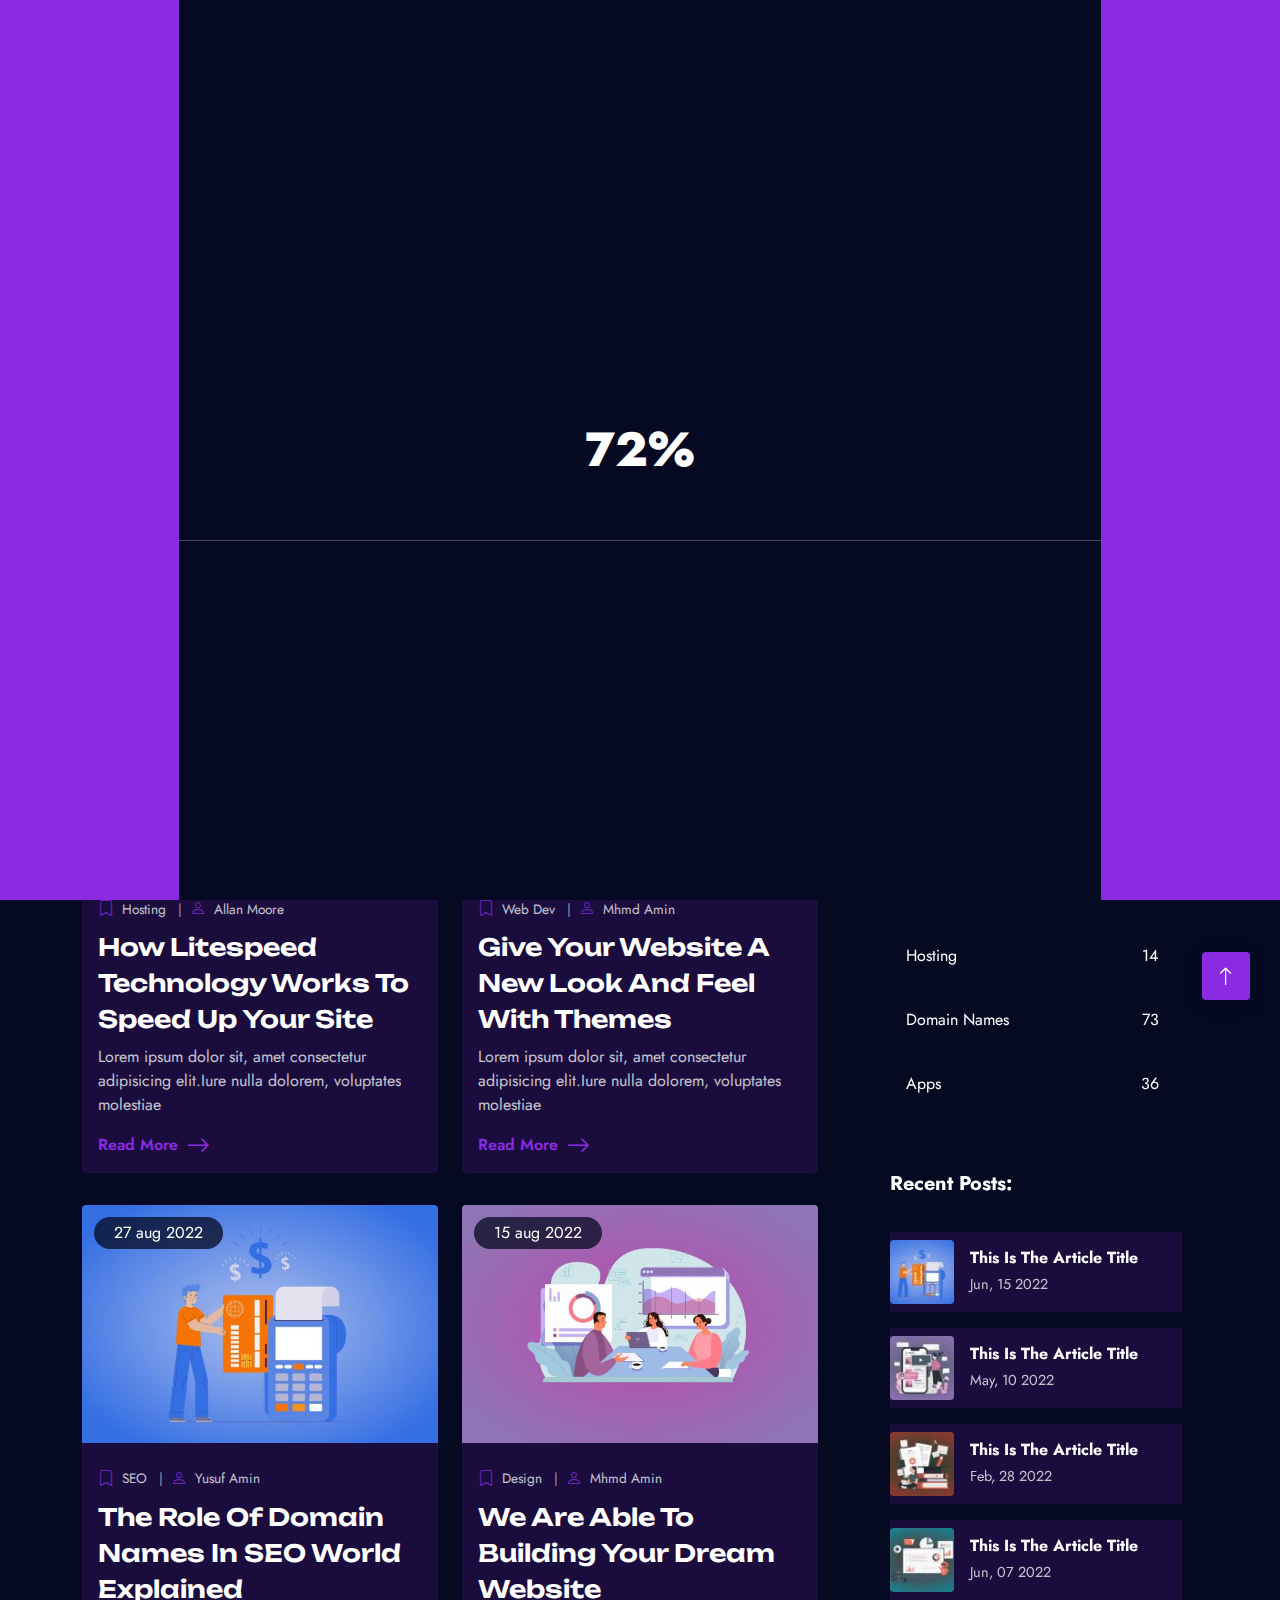
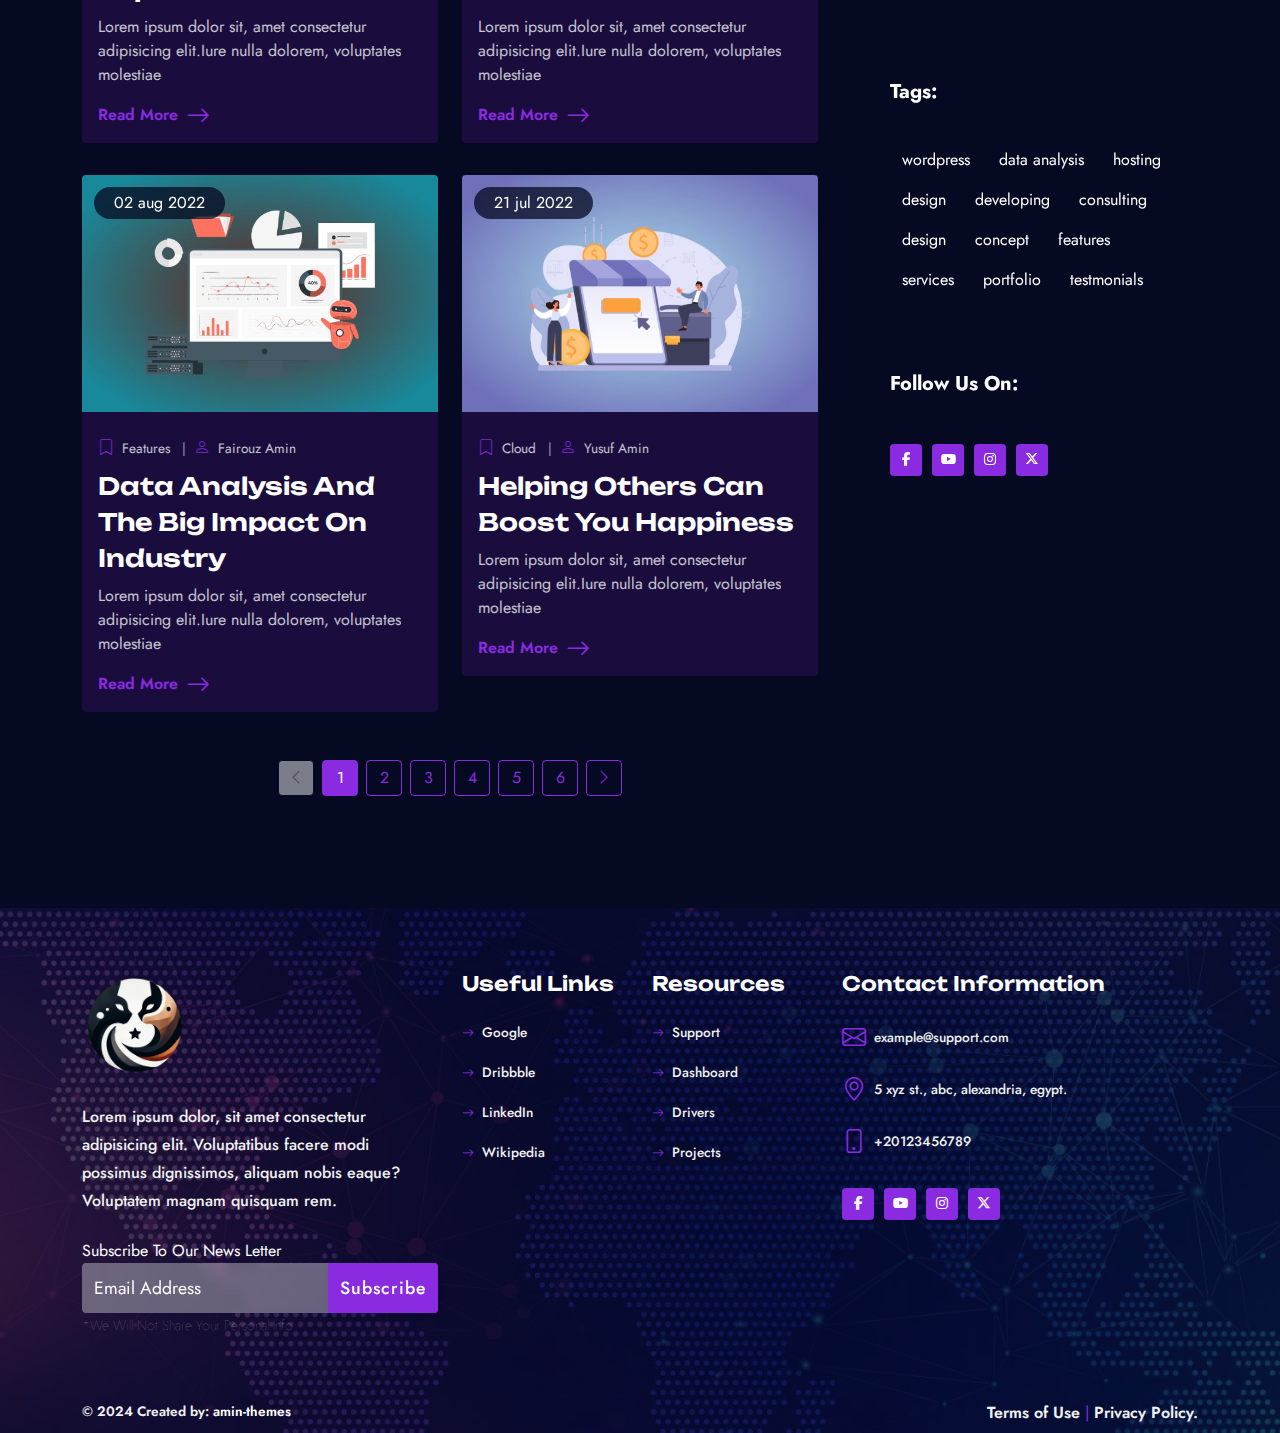
<file: blog-home-2-col.html>
<!DOCTYPE html>
<html lang="zxx">
  <head>
    <meta charset="UTF-8">
    <meta name="viewport" content="width=device-width, initial-scale=1.0">
    <meta name="description" content="IT Solutions &amp; Business Services Responsive HTML5 Bootstrap5  Website Template">
    <meta http-equiv="X-UA-Compatible" content="ie=edge">
        
        <!-- fav icon -->
        <link rel="icon" href="assets/images/fav-icon/fav-icon.png">
        
        <!-- bootstarp -->
        <link rel="stylesheet" href="css/vendors/bootstrap.min.css">
        
        <!-- animate.css file -->
        <link rel="stylesheet" href="css/vendors/animate.css">
        
        <!-- flaticon -->
        <link rel="stylesheet" href="css/vendors/flaticon/flaticon.css">
        
        <!-- fontAwesome -->
        <link rel="stylesheet" href="css/vendors/all.min.css">
        
        <!-- bootstrap icons -->
        <link rel="stylesheet" href="css/vendors/bootstrap-icons-1.9.1/bootstrap-icons.css">
        
        <!-- Font Family -->
        <link rel="stylesheet" href="https://fonts.googleapis.com/css2?family=Jost:wght@400;500;600;700;800&amp;display=swap">
        
        <!-- main-LTR -->
        <link rel="stylesheet" href="css/main-LTR.css">
        <title> flex-IT   |   Blog</title>
  </head>
  <body class=" dark-theme ">
    <!--Start Page Header-->
    <header class=" page-header   inner-page-header header-basic" id="page-header">
      <div class="header-search-box">
        <div class="close-search"></div>
        <form class="nav-search search-form" role="search" method="get" action="#">
          <div class="search-wrapper"> 
            <label class="search-lbl">Search for:</label>
            <input class="search-input" type="search" placeholder="Search..." name="searchInput" autofocus="autofocus"/>
            <button class="search-btn" type="submit"><i class="bi bi-search icon"></i></button>
          </div>
        </form>
      </div>
      <div class="container">
        <nav class="menu-navbar">
          <div class="header-logo"><a class="logo-link" href="#"><img class="logo-img light-logo" loading="lazy" src="assets/images/logo/logo-light.png" alt="logo"/><img class="logo-img  dark-logo" loading="lazy" src="assets/images/logo/logo-dark.png" alt="logo"/></a></div>
          <div class="links menu-wrapper ">
            <ul class="list-js links-list">
              <li class="menu-item has-sub-menu"><a class="menu-link  " href="#0">home <i class="fas fa-plus  plus-icon"> </i></a>
                <ul class="sub-menu ">
                  <li class="menu-item sub-menu-item"><a class="menu-link sub-menu-link  " href="./">home 1</a></li>
                  <li class="menu-item sub-menu-item"><a class="menu-link sub-menu-link  " href="home-2.html">home 2</a></li>
                  <li class="menu-item sub-menu-item"><a class="menu-link sub-menu-link  " href="home-3.html">home 3</a></li>
                  <li class="menu-item sub-menu-item"><a class="menu-link sub-menu-link  " href="home-4.html">home 4</a></li>
                  <li class="menu-item sub-menu-item"><a class="menu-link sub-menu-link  " href="home-5.html">home 5 [ Slider ]</a></li>
                  <li class="menu-item sub-menu-item"><a class="menu-link sub-menu-link  " href="home-rtl.html">home [ RTL languages ]</a></li>
                </ul>
              </li>
              <li class="menu-item"><a class="menu-link  " href="about-us.html">about us </a></li>
              <li class="menu-item has-sub-menu"><a class="menu-link  " href="#0">services<i class="fas fa-plus  plus-icon"> </i></a>
                <ul class="sub-menu ">
                  <li class="menu-item sub-menu-item"><a class="menu-link sub-menu-link  " href="services.html">services</a></li>
                  <li class="menu-item sub-menu-item"><a class="menu-link sub-menu-link  " href="service-single.html">service single</a></li>
                </ul>
              </li>
              <li class="menu-item has-sub-menu"><a class="menu-link  " href="#0">portfolio <i class="fas fa-plus  plus-icon"> </i></a>
                <ul class="sub-menu ">
                  <li class="menu-item sub-menu-item"><a class="menu-link sub-menu-link  " href="portfolio-grid.html">portfolio grid</a></li>
                  <li class="menu-item sub-menu-item"><a class="menu-link sub-menu-link  " href="portfolio-slider.html">portfolio slider</a></li>
                  <li class="menu-item sub-menu-item"><a class="menu-link sub-menu-link  " href="portfolio-single.html">portfolio single</a></li>
                </ul>
              </li>
              <li class="menu-item has-sub-menu"><a class="menu-link   active" href="#0">blog<i class="fas fa-plus  plus-icon"> </i></a>
                <ul class="sub-menu ">
                  <li class="menu-item sub-menu-item"><a class="menu-link sub-menu-link  " href="blog-home-1-col.html">blog home 1 colmun</a></li>
                  <li class="menu-item sub-menu-item"><a class="menu-link sub-menu-link  " href="blog-home-2-col.html">blog home 2 columns</a></li>
                  <li class="menu-item sub-menu-item"><a class="menu-link sub-menu-link  " href="blog-home-3-col.html">blog home 3 columns</a></li>
                  <li class="menu-item sub-menu-item"><a class="menu-link sub-menu-link  " href="post-single.html">single post</a></li>
                </ul>
              </li>
              <li class="menu-item has-sub-menu"><a class="menu-link  " href="#0">pages<i class="fas fa-plus  plus-icon"> </i></a>
                <ul class="sub-menu ">
                  <li class="menu-item sub-menu-item"><a class="menu-link sub-menu-link  " href="pricing.html">pricing plans</a></li>
                  <li class="menu-item sub-menu-item"><a class="menu-link sub-menu-link  " href="our-team.html">our team</a></li>
                  <li class="menu-item sub-menu-item"><a class="menu-link sub-menu-link  " href="team-member.html">team member</a></li>
                  <li class="menu-item sub-menu-item"><a class="menu-link sub-menu-link  " href="faq.html">FAQ</a></li>
                  <li class="menu-item sub-menu-item"><a class="menu-link sub-menu-link  " href="404.html">404 page</a></li>
                </ul>
              </li>
              <li class="menu-item"><a class="menu-link  " href="contact-us.html">contact us </a></li>
            </ul>
          </div>
          <div class="controls-box">
            <!--Menu Toggler button-->
            <div class="control  menu-toggler"><span></span><span></span><span></span></div>
            <!--search Icon button-->
            <div class="control header-search-btn"><i class="bi bi-search icon"></i></div>
            <!--Dark/Light mode button-->
            <div class="mode-switcher ">
              <div class="switch-inner go-light " title="Switch To Light Mode "><i class="bi bi-sun icon "></i></div>
              <div class="switch-inner go-dark" title="Switch To Dark Mode "><i class="bi bi-moon icon "></i></div>
            </div>
            <!--mini shoping cart-->
          </div>
        </nav>
      </div>
    </header>
    <!--End Page Header-->
    <!-- Start inner Page hero-->
    <section class="d-flex align-items-center page-hero  inner-page-hero " id="page-hero">
      <div class="overlay-photo-image-bg parallax" data-bg-img="assets/images/hero/inner-page-hero.jpg" data-bg-opacity="1"></div>
      <div class="overlay-color" data-bg-opacity=".75"></div>
      <div class="container">
        <div class="hero-text-area centerd">
          <h1 class="hero-title  wow fadeInUp" data-wow-delay=".2s">Blog</h1>
          <nav aria-label="breadcrumb ">
            <ul class="breadcrumb wow fadeInUp" data-wow-delay=".6s">
              <li class="breadcrumb-item"><a class="breadcrumb-link" href="#0"><i class="bi bi-house icon "></i>home</a></li>
              <li class="breadcrumb-item active">blog</li>
            </ul>
          </nav>
        </div>
      </div>
    </section>
    <!-- End inner Page hero-->
    <!-- Start _2-col-left-sidebar-->
    <section class="blog blog-home mega-section">
      <div class="container ">
        <div class="row ">
          <div class="col-12 col-lg-8 "> 
            <div class="posts-grid">
              <div class="row">
                <div class="col-12 col-lg-6  ">
                  <div class="post-box">     <a class="post-link" href="post-single.html" title="How litespeed technology works to speed up your site "> 
                      <div class="post-img-wrapper  "><img class=" parallax-img   post-img" loading="lazy" src="assets/images/blog/post-images/1.jpg" alt=""/><span class="post-date"><span class="day">05 </span>oct 2022     </span></div></a>
                    <div class="post-summary">
                      <div class="post-info"><a class="info post-cat" href="#"> <i class="bi bi-bookmark icon"></i>hosting</a><a class="info post-author" href="#"> <i class=" bi bi-person icon"></i>Allan Moore</a></div>
                      <div class="post-text"><a class="post-link" href="post-single.html"> 
                          <h2 class="post-title"> How litespeed technology works to speed up your site </h2></a>
                        <p class="post-excerpt">Lorem ipsum dolor sit, amet consectetur adipisicing elit.Iure nulla dolorem, voluptates molestiae</p><a class="read-more" href="post-single.html" title="How litespeed technology works to speed up your site ">read more<i class="bi bi-arrow-right icon "></i></a>
                      </div>
                    </div>
                  </div>
                </div>
                <div class="col-12 col-lg-6 ">         
                  <div class="post-box">     <a class="post-link" href="post-single.html" title="give your website a new look and feel with themes"> 
                      <div class="post-img-wrapper  "><img class=" parallax-img   post-img" loading="lazy" src="assets/images/blog/post-images/2.jpg" alt=""/><span class="post-date"><span class="day">15 </span>sep 2022     </span></div></a>
                    <div class="post-summary">
                      <div class="post-info"><a class="info post-cat" href="#"> <i class="bi bi-bookmark icon"></i>web dev</a><a class="info post-author" href="#"> <i class=" bi bi-person icon"></i>mhmd amin</a></div>
                      <div class="post-text"><a class="post-link" href="post-single.html"> 
                          <h2 class="post-title"> give your website a new look and feel with themes</h2></a>
                        <p class="post-excerpt">Lorem ipsum dolor sit, amet consectetur adipisicing elit.Iure nulla dolorem, voluptates molestiae</p><a class="read-more" href="post-single.html" title="give your website a new look and feel with themes">read more<i class="bi bi-arrow-right icon "></i></a>
                      </div>
                    </div>
                  </div>
                </div>
                <div class="col-12 col-lg-6 ">         
                  <div class="post-box">     <a class="post-link" href="post-single.html" title="the role of domain names in SEO world explained "> 
                      <div class="post-img-wrapper  "><img class=" parallax-img   post-img" loading="lazy" src="assets/images/blog/post-images/3.jpg" alt=""/><span class="post-date"><span class="day">27 </span>aug 2022     </span></div></a>
                    <div class="post-summary">
                      <div class="post-info"><a class="info post-cat" href="#"> <i class="bi bi-bookmark icon"></i>SEO</a><a class="info post-author" href="#"> <i class=" bi bi-person icon"></i>yusuf amin</a></div>
                      <div class="post-text"><a class="post-link" href="post-single.html"> 
                          <h2 class="post-title"> the role of domain names in SEO world explained </h2></a>
                        <p class="post-excerpt">Lorem ipsum dolor sit, amet consectetur adipisicing elit.Iure nulla dolorem, voluptates molestiae</p><a class="read-more" href="post-single.html" title="the role of domain names in SEO world explained ">read more<i class="bi bi-arrow-right icon "></i></a>
                      </div>
                    </div>
                  </div>
                </div>
                <div class="col-12 col-lg-6 ">         
                  <div class="post-box">     <a class="post-link" href="post-single.html" title="we are able to building your dream website"> 
                      <div class="post-img-wrapper  "><img class=" parallax-img   post-img" loading="lazy" src="assets/images/blog/post-images/4.jpg" alt=""/><span class="post-date"><span class="day">15 </span>aug 2022     </span></div></a>
                    <div class="post-summary">
                      <div class="post-info"><a class="info post-cat" href="#"> <i class="bi bi-bookmark icon"></i>design</a><a class="info post-author" href="#"> <i class=" bi bi-person icon"></i>mhmd amin</a></div>
                      <div class="post-text"><a class="post-link" href="post-single.html"> 
                          <h2 class="post-title"> we are able to building your dream website</h2></a>
                        <p class="post-excerpt">Lorem ipsum dolor sit, amet consectetur adipisicing elit.Iure nulla dolorem, voluptates molestiae</p><a class="read-more" href="post-single.html" title="we are able to building your dream website">read more<i class="bi bi-arrow-right icon "></i></a>
                      </div>
                    </div>
                  </div>
                </div>
                <div class="col-12 col-lg-6 ">         
                  <div class="post-box">     <a class="post-link" href="post-single.html" title="data analysis and the big impact on industry"> 
                      <div class="post-img-wrapper  "><img class=" parallax-img   post-img" loading="lazy" src="assets/images/blog/post-images/5.jpg" alt=""/><span class="post-date"><span class="day">02 </span>aug 2022     </span></div></a>
                    <div class="post-summary">
                      <div class="post-info"><a class="info post-cat" href="#"> <i class="bi bi-bookmark icon"></i>features</a><a class="info post-author" href="#"> <i class=" bi bi-person icon"></i>fairouz amin</a></div>
                      <div class="post-text"><a class="post-link" href="post-single.html"> 
                          <h2 class="post-title"> data analysis and the big impact on industry</h2></a>
                        <p class="post-excerpt">Lorem ipsum dolor sit, amet consectetur adipisicing elit.Iure nulla dolorem, voluptates molestiae</p><a class="read-more" href="post-single.html" title="data analysis and the big impact on industry">read more<i class="bi bi-arrow-right icon "></i></a>
                      </div>
                    </div>
                  </div>
                </div>
                <div class="col-12 col-lg-6 ">         
                  <div class="post-box">     <a class="post-link" href="post-single.html" title="helping others can boost you happiness"> 
                      <div class="post-img-wrapper  "><img class=" parallax-img   post-img" loading="lazy" src="assets/images/blog/post-images/6.jpg" alt=""/><span class="post-date"><span class="day">21 </span>jul 2022     </span></div></a>
                    <div class="post-summary">
                      <div class="post-info"><a class="info post-cat" href="#"> <i class="bi bi-bookmark icon"></i>cloud</a><a class="info post-author" href="#"> <i class=" bi bi-person icon"></i>yusuf amin</a></div>
                      <div class="post-text"><a class="post-link" href="post-single.html"> 
                          <h2 class="post-title"> helping others can boost you happiness</h2></a>
                        <p class="post-excerpt">Lorem ipsum dolor sit, amet consectetur adipisicing elit.Iure nulla dolorem, voluptates molestiae</p><a class="read-more" href="post-single.html" title="helping others can boost you happiness">read more<i class="bi bi-arrow-right icon "></i></a>
                      </div>
                    </div>
                  </div>
                </div>
                <div class="col-12">
                  <!--Start pagination-->
                  <nav class="ma-pagination">
                    <ul class="pagination justify-content-center">
                      <li class="ma-page-item deactive-page-item"><a class="ma-page-link " href="#" title="Previous Page"><i class="bi bi-chevron-left icon "></i></a></li>
                      <li class="ma-page-item active"><a class="ma-page-link " href="#">1 </a></li>
                      <li class="ma-page-item  "><a class="ma-page-link " href="#">2 </a></li>
                      <li class="ma-page-item  "><a class="ma-page-link " href="#">3 </a></li>
                      <li class="ma-page-item  "><a class="ma-page-link " href="#">4 </a></li>
                      <li class="ma-page-item  "><a class="ma-page-link " href="#">5 </a></li>
                      <li class="ma-page-item  "><a class="ma-page-link " href="#">6 </a></li>
                      <li class="ma-page-item"><a class="ma-page-link" href="#" title="Next Page"><i class="bi bi-chevron-right icon "></i></a></li>
                    </ul>
                  </nav>
                </div>
              </div>
            </div>
          </div>
          <div class="col-12 col-lg-4">
            <div class="blog-sidebar">
              <!--search box-->
              <div class="search sidebar-box">
                <form class="search-form" action="#">
                  <input class="search-input" type="search" name="seach_form" placeholder="Search Posts...">
                  <button class="search-btn" type="submit"><i class="bi bi-search icon"></i></button>
                </form>
              </div>
              <!--categories box-->
              <div class="cats sidebar-box">
                <h6 class="sidebar-box-title">
                   Categories:</h6>
                <ul class="sidebar-list cats-list  ">
                  <li class="cat-item"><a class="cat-link" href="#">data<span class="cat-count">17</span></a></li>
                  <li class="cat-item"><a class="cat-link" href="#">web dev <span class="cat-count">25</span></a></li>
                  <li class="cat-item"><a class="cat-link" href="#">hosting<span class="cat-count">14</span></a></li>
                  <li class="cat-item"><a class="cat-link" href="#">domain names<span class="cat-count">73</span></a></li>
                  <li class="cat-item"><a class="cat-link" href="#">apps<span class="cat-count">36</span></a></li>
                </ul>
              </div>
              <!--Recent posts  -->
              <div class="recent-posts sidebar-box">
                <h6 class="sidebar-box-title">
                   recent posts:   </h6>
                <ul class="sidebar-list r-posts-list ">
                  <li class="r-post-item"><a class="r-post-link" href="#">
                      <div class="r-post-img-wrapper"><img class="r-post-img" loading="lazy" src="assets/images/blog/recent-posts/1.jpg" alt="recent post image"></div>
                      <div class="content">
                        <h6 class="r-post-title">this is the article title</h6><span class="r-post-date">jun, 15 2022 </span>
                      </div></a></li>
                  <li class="r-post-item"><a class="r-post-link" href="#">
                      <div class="r-post-img-wrapper"><img class="r-post-img" loading="lazy" src="assets/images/blog/recent-posts/2.jpg" alt="recent post image"></div>
                      <div class="content">
                        <h6 class="r-post-title">this is the article title</h6><span class="r-post-date">may, 10 2022 </span>
                      </div></a></li>
                  <li class="r-post-item"><a class="r-post-link" href="#">
                      <div class="r-post-img-wrapper"><img class="r-post-img" loading="lazy" src="assets/images/blog/recent-posts/3.jpg" alt="recent post image"></div>
                      <div class="content">
                        <h6 class="r-post-title">this is the article title</h6><span class="r-post-date">feb, 28 2022 </span>
                      </div></a></li>
                  <li class="r-post-item"><a class="r-post-link" href="#">
                      <div class="r-post-img-wrapper"><img class="r-post-img" loading="lazy" src="assets/images/blog/recent-posts/4.jpg" alt="recent post image"></div>
                      <div class="content">
                        <h6 class="r-post-title">this is the article title</h6><span class="r-post-date">jun, 07 2022 </span>
                      </div></a></li>
                </ul>
              </div>
              <div class="tags sidebar-box">
                <h6 class="sidebar-box-title">
                   tags:</h6>
                <ul class="sidebar-list tags-list ">
                  <li class="tag-item"><a class="tag-link" href="#">wordpress</a></li>
                  <li class="tag-item"><a class="tag-link" href="#">data analysis</a></li>
                  <li class="tag-item"><a class="tag-link" href="#">hosting</a></li>
                  <li class="tag-item"><a class="tag-link" href="#">design</a></li>
                  <li class="tag-item"><a class="tag-link" href="#">developing</a></li>
                  <li class="tag-item"><a class="tag-link" href="#">consulting</a></li>
                  <li class="tag-item"><a class="tag-link" href="#">design</a></li>
                  <li class="tag-item"><a class="tag-link" href="#">concept</a></li>
                  <li class="tag-item"><a class="tag-link" href="#">features</a></li>
                  <li class="tag-item"><a class="tag-link" href="#">services</a></li>
                  <li class="tag-item"><a class="tag-link" href="#">portfolio</a></li>
                  <li class="tag-item"><a class="tag-link" href="#">testmonials</a></li>
                </ul>
              </div>
              <div class="follow-us sidebar-box">
                <h6 class="sidebar-box-title">
                   follow us on:</h6>
                <div class="sc-wrapper dir-row sc-size-32">
                  <ul class="sc-list">
                    <li class="sc-item " title="Facebook"><a class="sc-link" href="#0" title="social media icon"><i class="fab fa-facebook-f sc-icon"></i></a></li>
                    <li class="sc-item " title="youtube"><a class="sc-link" href="#0" title="social media icon"><i class="fab fa-youtube sc-icon"></i></a></li>
                    <li class="sc-item " title="instagram"><a class="sc-link" href="#0" title="social media icon"><i class="fab fa-instagram sc-icon"></i></a></li>
                    <li class="sc-item " title="X"><a class="sc-link" href="#0" title="social media icon"><i class="fab fa-x-twitter sc-icon"></i></a></li>
                  </ul>
                </div>
              </div>
            </div>
          </div>
        </div>
      </div>
    </section>
    <!-- End _2-col-left-sidebar-->
    <!-- Start  page-footer Section-->
    <footer class="page-footer dark-color-footer" id="page-footer">
      <div class="overlay-photo-image-bg" data-bg-img="assets/images/sections-bg-images/footer-bg-1.jpg" data-bg-opacity=".25"></div>
      <div class="container">
        <div class="row footer-cols">
          <div class="col-12 col-md-8 col-lg-4  footer-col "><img class="img-fluid footer-logo" loading="lazy" src="assets/images/logo/logo-colored.png" alt="logo"/>
            <div class="footer-col-content-wrapper">        
              <p class="footer-text-about-us ">
                 Lorem ipsum dolor, sit amet consectetur adipisicing elit.
                Voluptatibus facere modi possimus dignissimos, 
                aliquam nobis eaque? Voluptatem magnam quisquam rem.
                
              </p>
            </div>
            <div class="form-area ">
              <div class="mailchimp-form ">
                <form class="one-field-form" method="post" action="#0">
                  <div class="field-group ">
                    <label class="email-label" for="email-input"> Subscribe to our news letter</label>
                    <input class="email-input " type="email" value="" name="EMAIL" id="email-input" placeholder="Email Address" autocomplete="off"/>
                    <div class="cta-area">
                      <input class="btn-solid subscribe-btn" type="submit" value="Subscribe" name="subscribe"/>
                    </div>
                  </div><span class="email-notice">*we will not share your personal info</span>
                </form>
              </div>
            </div>
          </div>
          <div class="col-6 col-lg-2  footer-col ">
            <h2 class=" footer-col-title    ">useful links</h2>
            <div class="footer-col-content-wrapper">
              <ul class="footer-menu ">
                <li class="footer-menu-item"><i class="bi bi-arrow-right icon "></i><a class="footer-menu-link" href="#0">Google</a>
                </li>
                <li class="footer-menu-item"><i class="bi bi-arrow-right icon "></i><a class="footer-menu-link" href="#0">Dribbble</a>
                </li>
                <li class="footer-menu-item"><i class="bi bi-arrow-right icon "></i><a class="footer-menu-link" href="#0">linkedIn</a>
                </li>
                <li class="footer-menu-item"><i class="bi bi-arrow-right icon "></i><a class="footer-menu-link" href="#0">wikipedia</a>
                </li>
              </ul>
            </div>
          </div>
          <div class="col-6 col-lg-2 footer-col ">
            <h2 class=" footer-col-title    ">Resources</h2>
            <div class="footer-col-content-wrapper">
              <ul class="footer-menu">
                <li class="footer-menu-item"><i class="bi bi-arrow-right icon "></i><a class="footer-menu-link" href="#0">support</a>
                </li>
                <li class="footer-menu-item"><i class="bi bi-arrow-right icon "></i><a class="footer-menu-link" href="#0">dashboard</a>
                </li>
                <li class="footer-menu-item"><i class="bi bi-arrow-right icon "></i><a class="footer-menu-link" href="#0">drivers</a>
                </li>
                <li class="footer-menu-item"><i class="bi bi-arrow-right icon "></i><a class="footer-menu-link" href="#0">projects</a>
                </li>
              </ul>
            </div>
          </div>
          <div class="col-12     col-lg-4 footer-col ">
            <h2 class=" footer-col-title    ">contact information</h2>
            <div class="footer-col-content-wrapper">       
              <div class="contact-info-card"><i class="bi bi-envelope icon"></i><a class="text-lowercase  info" href="mailto:example@support.com">example@support.com</a></div>
              <div class="contact-info-card"><i class="bi bi-geo-alt icon"></i><span class="text-lowercase  info">5 Xyz st., Abc, alexandria, egypt.</span></div>
              <div class="contact-info-card"><i class="bi bi-phone icon"></i><a class="info" href="tel:+20123456789">+20123456789  </a></div>
              <div class="contact-info-card">
                <div class="social-icons">
                  <div class="sc-wrapper dir-row sc-size-32">
                    <ul class="sc-list">
                      <li class="sc-item " title="Facebook"><a class="sc-link" href="#0" title="social media icon"><i class="fab fa-facebook-f sc-icon"></i></a></li>
                      <li class="sc-item " title="youtube"><a class="sc-link" href="#0" title="social media icon"><i class="fab fa-youtube sc-icon"></i></a></li>
                      <li class="sc-item " title="instagram"><a class="sc-link" href="#0" title="social media icon"><i class="fab fa-instagram sc-icon"></i></a></li>
                      <li class="sc-item " title="X"><a class="sc-link" href="#0" title="social media icon"><i class="fab fa-x-twitter sc-icon"></i></a></li>
                    </ul>
                  </div>
                </div>
              </div>
            </div>
          </div>
        </div>
      </div>
      <div class="copyrights ">
        <div class="container">
          <div class="row">
            <div class="col-12 col-md-6 d-flex justify-content-start">
              <p class="creadits">
                 
                
                &copy; 2024
                Created by:
                
                           <a class="link" href="#0">amin-themes</a>
              </p>
            </div>
            <div class="col-12 col-md-6 d-flex justify-content-end">
              <div class="terms-links"><a href="#0">Terms of Use </a>
                | <a href="#0" data-bs-toggle="modal" data-bs-target="#privacyPolicyModal">Privacy Policy.</a>
              </div>
            </div>
          </div>
        </div>
      </div>
    </footer>
    <!-- End  page-footer Section-->
    <!-- Start loading-screen Component-->
    <div class="loading-screen" id="loading-screen"><span class="bar top-bar"></span><span class="bar down-bar"></span><span class="progress-line"></span><span class="loading-counter"> </span></div>
    <!-- End loading-screen Component-->
    <!-- Start back-to-top Button-->
    <div class="back-to-top" id="back-to-top"><i class="bi bi-arrow-up icon "></i>
    </div>
    <!-- End back-to-top Button-->
    <!-- Start privacy-policy-modal-->
    <div class="modal privacy-policy-modal fade" id="privacyPolicyModal" aria-labelledby="PrivacyPolicyModalLabel" aria-hidden="true">
      <div class="modal-dialog modal-dialog-scrollable modal-xl ">
        <div class="modal-content text-dark">
          <div class="modal-header">
            <h2 class="modal-title" id="PrivacyPolicyModalLabel">Privacy Policy Modal Title</h2>
            <button class="btn-close" type="button" data-bs-dismiss="modal" aria-label="Close"></button>
          </div>
          <div class="modal-body">
            <div class="content">
              <h4>privacy policy item Title goes here </h4>
              <p>Lorem ipsum dolor sit amet consectetur adipisicing elit. Asperiores saepe, labore sequi libero nesciunt optio quidem iste, dolorum nostrum ex at. Recusandae ducimus aut autem temporibus tempore rerum, consequuntur doloribus perspiciatis, labore totam dolorem veritatis repellendus omnis illo sint ut?</p>
            </div>
            <div class="content">
              <h4>privacy policy item Title goes here </h4>
              <p>Lorem ipsum dolor sit amet consectetur adipisicing elit. Asperiores saepe, labore sequi libero nesciunt optio quidem iste, dolorum nostrum ex at. Recusandae ducimus aut autem temporibus tempore rerum, consequuntur doloribus perspiciatis, labore totam dolorem veritatis repellendus omnis illo sint ut?</p>
            </div>
            <div class="content">
              <h4>privacy policy item Title goes here </h4>
              <p>Lorem ipsum dolor sit amet consectetur adipisicing elit. Asperiores saepe, labore sequi libero nesciunt optio quidem iste, dolorum nostrum ex at. Recusandae ducimus aut autem temporibus tempore rerum, consequuntur doloribus perspiciatis, labore totam dolorem veritatis repellendus omnis illo sint ut?</p>
            </div>
            <div class="content">
              <h4>privacy policy item Title goes here </h4>
              <p>Lorem ipsum dolor sit amet consectetur adipisicing elit. Asperiores saepe, labore sequi libero nesciunt optio quidem iste, dolorum nostrum ex at. Recusandae ducimus aut autem temporibus tempore rerum, consequuntur doloribus perspiciatis, labore totam dolorem veritatis repellendus omnis illo sint ut?</p>
            </div>
            <div class="content">
              <h4>privacy policy item Title goes here </h4>
              <p>Lorem ipsum dolor sit amet consectetur adipisicing elit. Asperiores saepe, labore sequi libero nesciunt optio quidem iste, dolorum nostrum ex at. Recusandae ducimus aut autem temporibus tempore rerum, consequuntur doloribus perspiciatis, labore totam dolorem veritatis repellendus omnis illo sint ut?</p>
            </div>
            <div class="content">
              <h4>privacy policy item Title goes here </h4>
              <p>Lorem ipsum dolor sit amet consectetur adipisicing elit. Asperiores saepe, labore sequi libero nesciunt optio quidem iste, dolorum nostrum ex at. Recusandae ducimus aut autem temporibus tempore rerum, consequuntur doloribus perspiciatis, labore totam dolorem veritatis repellendus omnis illo sint ut?</p>
            </div>
          </div>
          <div class="modal-footer">
            <button class="btn-solid" type="button" data-bs-dismiss="modal" aria-label="Close">Click to close</button>
            <button class="btn-outline" type="button">Do somthing else</button>
          </div>
        </div>
      </div>
    </div>
    <!-- End privacy-policy-modal-->   
        
        <!--     JQuery     -->
        <script src="js/vendors/jquery-3.6.1.min.js"></script>
        
        <!--     bootstrap     -->
        <script src="js/vendors/bootstrap.bundle.min.js"></script>
        
        <!--     wow     -->
        <script src="js/vendors/wow.min.js"></script>
        
        <!--     main     -->
        <script src="js/main.js"></script>
  </body>
</html>
</file>
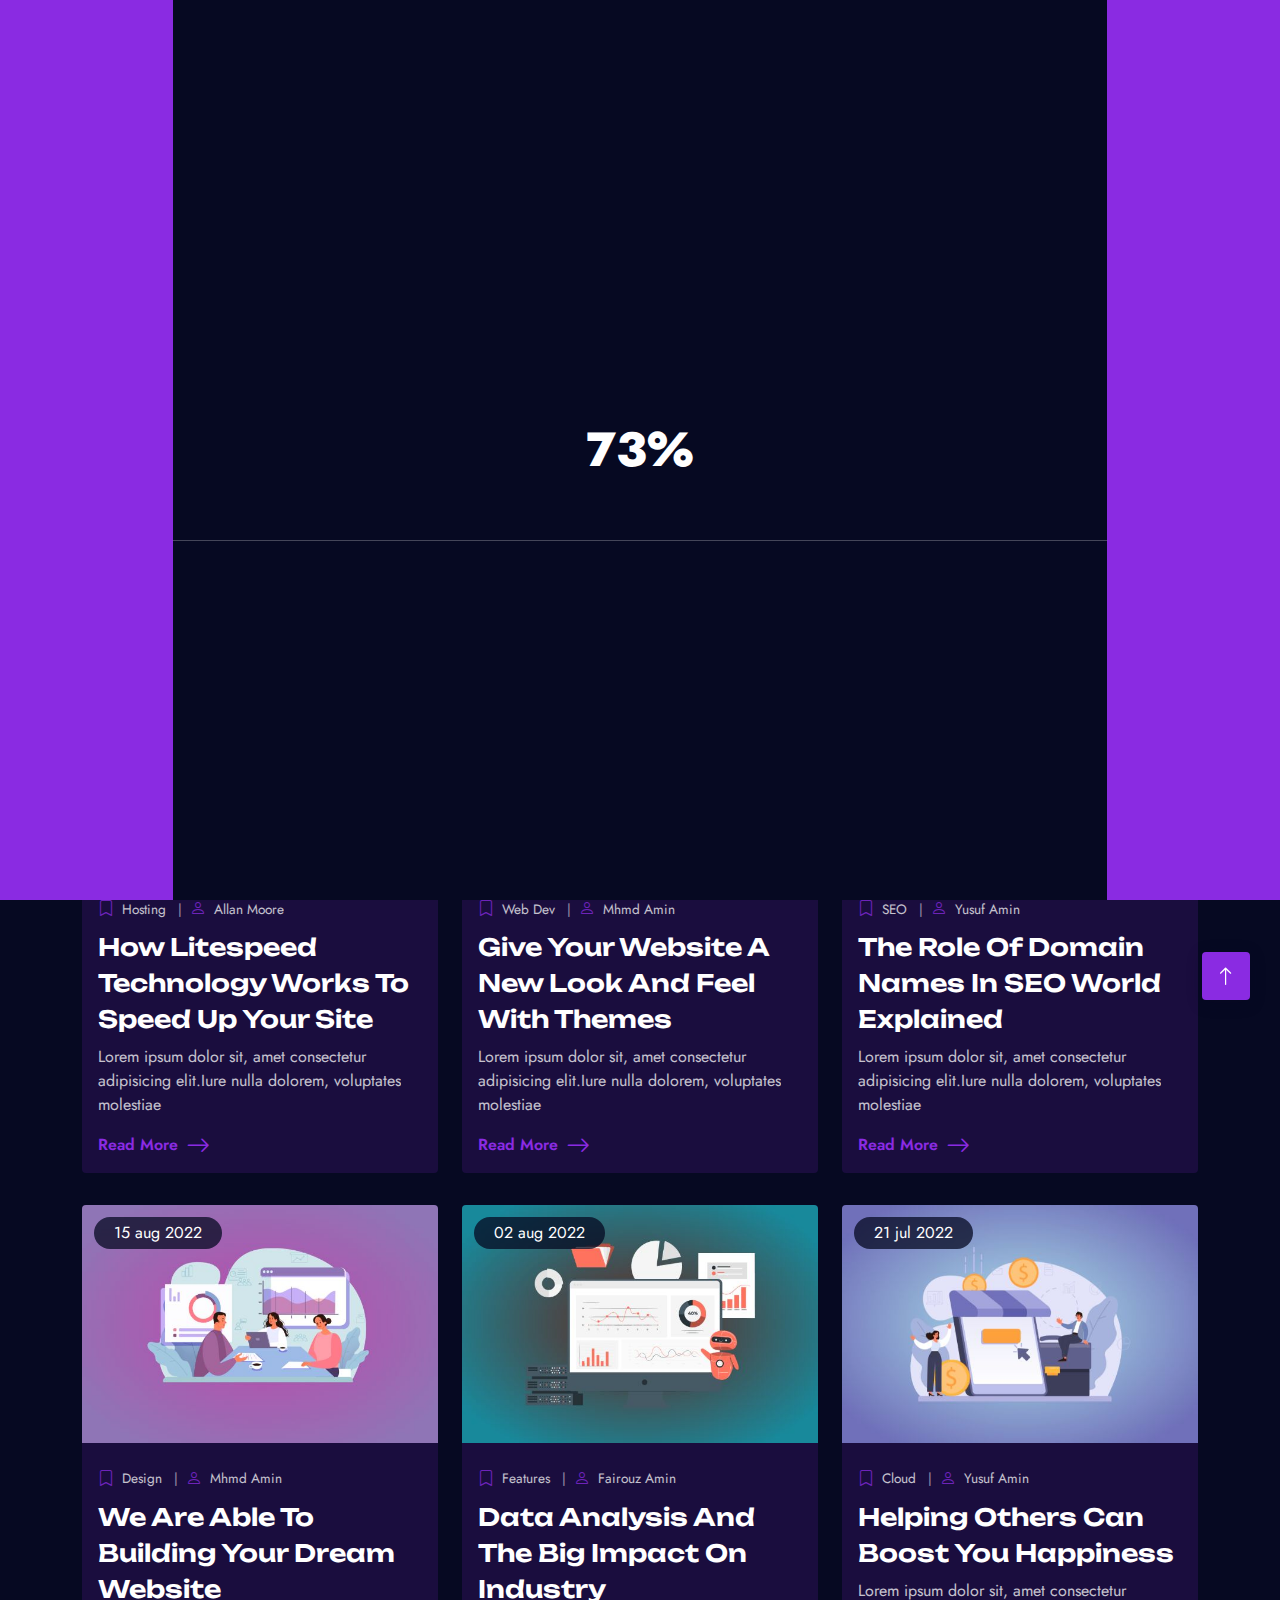
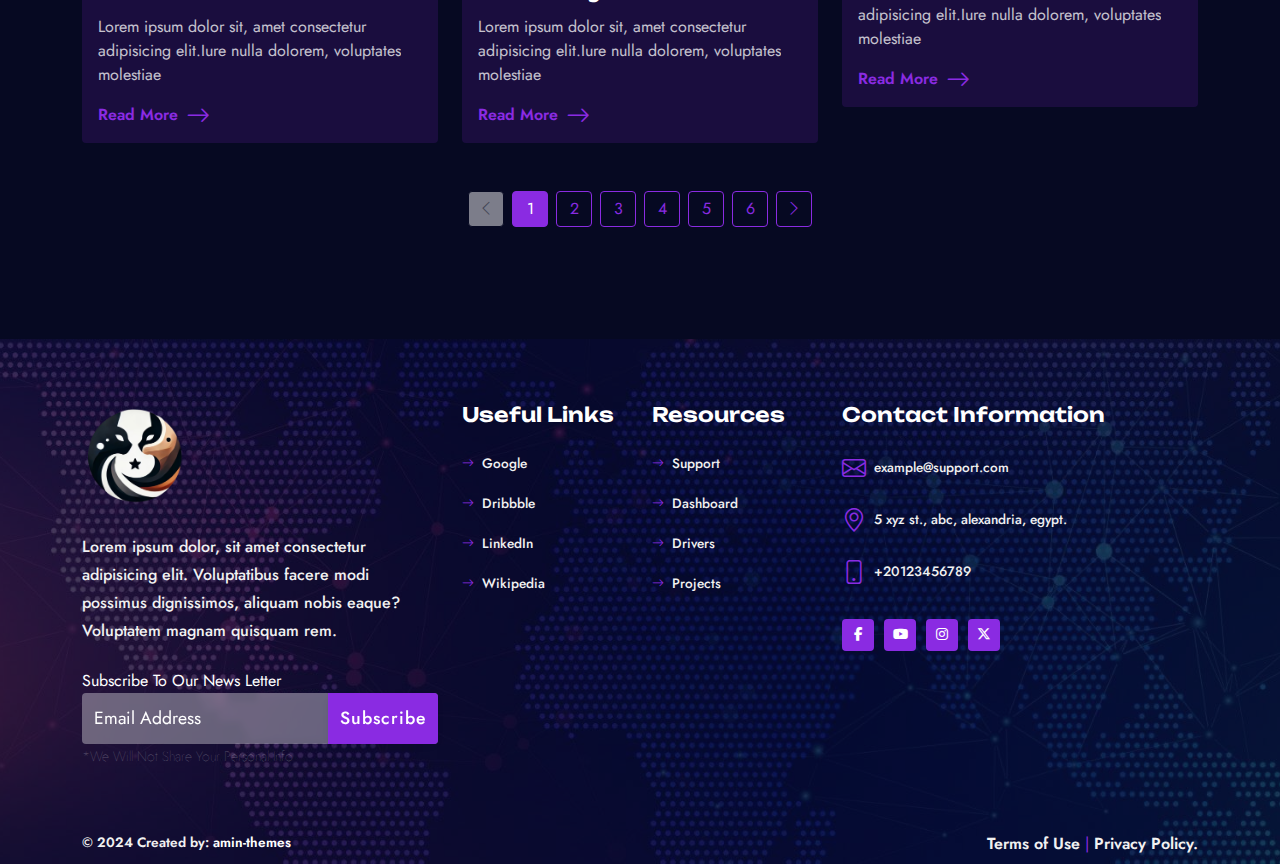
<file: blog-home-3-col.html>
<!DOCTYPE html>
<html lang="zxx">
  <head>
    <meta charset="UTF-8">
    <meta name="viewport" content="width=device-width, initial-scale=1.0">
    <meta name="description" content="IT Solutions &amp; Business Services Responsive HTML5 Bootstrap5  Website Template">
    <meta http-equiv="X-UA-Compatible" content="ie=edge">
        
        <!-- fav icon -->
        <link rel="icon" href="assets/images/fav-icon/fav-icon.png">
        
        <!-- bootstarp -->
        <link rel="stylesheet" href="css/vendors/bootstrap.min.css">
        
        <!-- animate.css file -->
        <link rel="stylesheet" href="css/vendors/animate.css">
        
        <!-- flaticon -->
        <link rel="stylesheet" href="css/vendors/flaticon/flaticon.css">
        
        <!-- fontAwesome -->
        <link rel="stylesheet" href="css/vendors/all.min.css">
        
        <!-- bootstrap icons -->
        <link rel="stylesheet" href="css/vendors/bootstrap-icons-1.9.1/bootstrap-icons.css">
        
        <!-- Font Family -->
        <link rel="stylesheet" href="https://fonts.googleapis.com/css2?family=Jost:wght@400;500;600;700;800&amp;display=swap">
        
        <!-- main-LTR -->
        <link rel="stylesheet" href="css/main-LTR.css">
        <title> flex-IT   |   Blog</title>
  </head>
  <body class=" dark-theme ">
    <!--Start Page Header-->
    <header class=" page-header   inner-page-header header-basic" id="page-header">
      <div class="header-search-box">
        <div class="close-search"></div>
        <form class="nav-search search-form" role="search" method="get" action="#">
          <div class="search-wrapper"> 
            <label class="search-lbl">Search for:</label>
            <input class="search-input" type="search" placeholder="Search..." name="searchInput" autofocus="autofocus"/>
            <button class="search-btn" type="submit"><i class="bi bi-search icon"></i></button>
          </div>
        </form>
      </div>
      <div class="container">
        <nav class="menu-navbar">
          <div class="header-logo"><a class="logo-link" href="#"><img class="logo-img light-logo" loading="lazy" src="assets/images/logo/logo-light.png" alt="logo"/><img class="logo-img  dark-logo" loading="lazy" src="assets/images/logo/logo-dark.png" alt="logo"/></a></div>
          <div class="links menu-wrapper ">
            <ul class="list-js links-list">
              <li class="menu-item has-sub-menu"><a class="menu-link  " href="#0">home <i class="fas fa-plus  plus-icon"> </i></a>
                <ul class="sub-menu ">
                  <li class="menu-item sub-menu-item"><a class="menu-link sub-menu-link  " href="./">home 1</a></li>
                  <li class="menu-item sub-menu-item"><a class="menu-link sub-menu-link  " href="home-2.html">home 2</a></li>
                  <li class="menu-item sub-menu-item"><a class="menu-link sub-menu-link  " href="home-3.html">home 3</a></li>
                  <li class="menu-item sub-menu-item"><a class="menu-link sub-menu-link  " href="home-4.html">home 4</a></li>
                  <li class="menu-item sub-menu-item"><a class="menu-link sub-menu-link  " href="home-5.html">home 5 [ Slider ]</a></li>
                  <li class="menu-item sub-menu-item"><a class="menu-link sub-menu-link  " href="home-rtl.html">home [ RTL languages ]</a></li>
                </ul>
              </li>
              <li class="menu-item"><a class="menu-link  " href="about-us.html">about us </a></li>
              <li class="menu-item has-sub-menu"><a class="menu-link  " href="#0">services<i class="fas fa-plus  plus-icon"> </i></a>
                <ul class="sub-menu ">
                  <li class="menu-item sub-menu-item"><a class="menu-link sub-menu-link  " href="services.html">services</a></li>
                  <li class="menu-item sub-menu-item"><a class="menu-link sub-menu-link  " href="service-single.html">service single</a></li>
                </ul>
              </li>
              <li class="menu-item has-sub-menu"><a class="menu-link  " href="#0">portfolio <i class="fas fa-plus  plus-icon"> </i></a>
                <ul class="sub-menu ">
                  <li class="menu-item sub-menu-item"><a class="menu-link sub-menu-link  " href="portfolio-grid.html">portfolio grid</a></li>
                  <li class="menu-item sub-menu-item"><a class="menu-link sub-menu-link  " href="portfolio-slider.html">portfolio slider</a></li>
                  <li class="menu-item sub-menu-item"><a class="menu-link sub-menu-link  " href="portfolio-single.html">portfolio single</a></li>
                </ul>
              </li>
              <li class="menu-item has-sub-menu"><a class="menu-link   active" href="#0">blog<i class="fas fa-plus  plus-icon"> </i></a>
                <ul class="sub-menu ">
                  <li class="menu-item sub-menu-item"><a class="menu-link sub-menu-link  " href="blog-home-1-col.html">blog home 1 colmun</a></li>
                  <li class="menu-item sub-menu-item"><a class="menu-link sub-menu-link  " href="blog-home-2-col.html">blog home 2 columns</a></li>
                  <li class="menu-item sub-menu-item"><a class="menu-link sub-menu-link  " href="blog-home-3-col.html">blog home 3 columns</a></li>
                  <li class="menu-item sub-menu-item"><a class="menu-link sub-menu-link  " href="post-single.html">single post</a></li>
                </ul>
              </li>
              <li class="menu-item has-sub-menu"><a class="menu-link  " href="#0">pages<i class="fas fa-plus  plus-icon"> </i></a>
                <ul class="sub-menu ">
                  <li class="menu-item sub-menu-item"><a class="menu-link sub-menu-link  " href="pricing.html">pricing plans</a></li>
                  <li class="menu-item sub-menu-item"><a class="menu-link sub-menu-link  " href="our-team.html">our team</a></li>
                  <li class="menu-item sub-menu-item"><a class="menu-link sub-menu-link  " href="team-member.html">team member</a></li>
                  <li class="menu-item sub-menu-item"><a class="menu-link sub-menu-link  " href="faq.html">FAQ</a></li>
                  <li class="menu-item sub-menu-item"><a class="menu-link sub-menu-link  " href="404.html">404 page</a></li>
                </ul>
              </li>
              <li class="menu-item"><a class="menu-link  " href="contact-us.html">contact us </a></li>
            </ul>
          </div>
          <div class="controls-box">
            <!--Menu Toggler button-->
            <div class="control  menu-toggler"><span></span><span></span><span></span></div>
            <!--search Icon button-->
            <div class="control header-search-btn"><i class="bi bi-search icon"></i></div>
            <!--Dark/Light mode button-->
            <div class="mode-switcher ">
              <div class="switch-inner go-light " title="Switch To Light Mode "><i class="bi bi-sun icon "></i></div>
              <div class="switch-inner go-dark" title="Switch To Dark Mode "><i class="bi bi-moon icon "></i></div>
            </div>
            <!--mini shoping cart-->
          </div>
        </nav>
      </div>
    </header>
    <!--End Page Header-->
    <!-- Start inner Page hero-->
    <section class="d-flex align-items-center page-hero  inner-page-hero " id="page-hero">
      <div class="overlay-photo-image-bg parallax" data-bg-img="assets/images/hero/inner-page-hero.jpg" data-bg-opacity="1"></div>
      <div class="overlay-color" data-bg-opacity=".75"></div>
      <div class="container">
        <div class="hero-text-area centerd">
          <h1 class="hero-title  wow fadeInUp" data-wow-delay=".2s">Blog</h1>
          <nav aria-label="breadcrumb ">
            <ul class="breadcrumb wow fadeInUp" data-wow-delay=".6s">
              <li class="breadcrumb-item"><a class="breadcrumb-link" href="#0"><i class="bi bi-house icon "></i>home</a></li>
              <li class="breadcrumb-item active">blog</li>
            </ul>
          </nav>
        </div>
      </div>
    </section>
    <!-- End inner Page hero-->
    <!-- Start _3-col-left-sidebar-->
    <section class="blog blog-home mega-section">
      <div class="container ">
        <div class="row ">
          <div class="col-12 "> 
            <div class="posts-grid">
              <div class="row">
                <div class="col-12 col-lg-4 ">
                  <div class="post-box">     <a class="post-link" href="post-single.html" title="How litespeed technology works to speed up your site "> 
                      <div class="post-img-wrapper  "><img class=" parallax-img   post-img" loading="lazy" src="assets/images/blog/post-images/1.jpg" alt=""/><span class="post-date"><span class="day">05 </span>oct 2022     </span></div></a>
                    <div class="post-summary">
                      <div class="post-info"><a class="info post-cat" href="#"> <i class="bi bi-bookmark icon"></i>hosting</a><a class="info post-author" href="#"> <i class=" bi bi-person icon"></i>Allan Moore</a></div>
                      <div class="post-text"><a class="post-link" href="post-single.html"> 
                          <h2 class="post-title"> How litespeed technology works to speed up your site </h2></a>
                        <p class="post-excerpt">Lorem ipsum dolor sit, amet consectetur adipisicing elit.Iure nulla dolorem, voluptates molestiae</p><a class="read-more" href="post-single.html" title="How litespeed technology works to speed up your site ">read more<i class="bi bi-arrow-right icon "></i></a>
                      </div>
                    </div>
                  </div>
                </div>
                <div class="col-12 col-lg-4 ">         
                  <div class="post-box">     <a class="post-link" href="post-single.html" title="give your website a new look and feel with themes"> 
                      <div class="post-img-wrapper  "><img class=" parallax-img   post-img" loading="lazy" src="assets/images/blog/post-images/2.jpg" alt=""/><span class="post-date"><span class="day">15 </span>sep 2022     </span></div></a>
                    <div class="post-summary">
                      <div class="post-info"><a class="info post-cat" href="#"> <i class="bi bi-bookmark icon"></i>web dev</a><a class="info post-author" href="#"> <i class=" bi bi-person icon"></i>mhmd amin</a></div>
                      <div class="post-text"><a class="post-link" href="post-single.html"> 
                          <h2 class="post-title"> give your website a new look and feel with themes</h2></a>
                        <p class="post-excerpt">Lorem ipsum dolor sit, amet consectetur adipisicing elit.Iure nulla dolorem, voluptates molestiae</p><a class="read-more" href="post-single.html" title="give your website a new look and feel with themes">read more<i class="bi bi-arrow-right icon "></i></a>
                      </div>
                    </div>
                  </div>
                </div>
                <div class="col-12 col-lg-4 ">         
                  <div class="post-box">     <a class="post-link" href="post-single.html" title="the role of domain names in SEO world explained "> 
                      <div class="post-img-wrapper  "><img class=" parallax-img   post-img" loading="lazy" src="assets/images/blog/post-images/3.jpg" alt=""/><span class="post-date"><span class="day">27 </span>aug 2022     </span></div></a>
                    <div class="post-summary">
                      <div class="post-info"><a class="info post-cat" href="#"> <i class="bi bi-bookmark icon"></i>SEO</a><a class="info post-author" href="#"> <i class=" bi bi-person icon"></i>yusuf amin</a></div>
                      <div class="post-text"><a class="post-link" href="post-single.html"> 
                          <h2 class="post-title"> the role of domain names in SEO world explained </h2></a>
                        <p class="post-excerpt">Lorem ipsum dolor sit, amet consectetur adipisicing elit.Iure nulla dolorem, voluptates molestiae</p><a class="read-more" href="post-single.html" title="the role of domain names in SEO world explained ">read more<i class="bi bi-arrow-right icon "></i></a>
                      </div>
                    </div>
                  </div>
                </div>
                <div class="col-12 col-lg-4 ">         
                  <div class="post-box">     <a class="post-link" href="post-single.html" title="we are able to building your dream website"> 
                      <div class="post-img-wrapper  "><img class=" parallax-img   post-img" loading="lazy" src="assets/images/blog/post-images/4.jpg" alt=""/><span class="post-date"><span class="day">15 </span>aug 2022     </span></div></a>
                    <div class="post-summary">
                      <div class="post-info"><a class="info post-cat" href="#"> <i class="bi bi-bookmark icon"></i>design</a><a class="info post-author" href="#"> <i class=" bi bi-person icon"></i>mhmd amin</a></div>
                      <div class="post-text"><a class="post-link" href="post-single.html"> 
                          <h2 class="post-title"> we are able to building your dream website</h2></a>
                        <p class="post-excerpt">Lorem ipsum dolor sit, amet consectetur adipisicing elit.Iure nulla dolorem, voluptates molestiae</p><a class="read-more" href="post-single.html" title="we are able to building your dream website">read more<i class="bi bi-arrow-right icon "></i></a>
                      </div>
                    </div>
                  </div>
                </div>
                <div class="col-12 col-lg-4 ">         
                  <div class="post-box">     <a class="post-link" href="post-single.html" title="data analysis and the big impact on industry"> 
                      <div class="post-img-wrapper  "><img class=" parallax-img   post-img" loading="lazy" src="assets/images/blog/post-images/5.jpg" alt=""/><span class="post-date"><span class="day">02 </span>aug 2022     </span></div></a>
                    <div class="post-summary">
                      <div class="post-info"><a class="info post-cat" href="#"> <i class="bi bi-bookmark icon"></i>features</a><a class="info post-author" href="#"> <i class=" bi bi-person icon"></i>fairouz amin</a></div>
                      <div class="post-text"><a class="post-link" href="post-single.html"> 
                          <h2 class="post-title"> data analysis and the big impact on industry</h2></a>
                        <p class="post-excerpt">Lorem ipsum dolor sit, amet consectetur adipisicing elit.Iure nulla dolorem, voluptates molestiae</p><a class="read-more" href="post-single.html" title="data analysis and the big impact on industry">read more<i class="bi bi-arrow-right icon "></i></a>
                      </div>
                    </div>
                  </div>
                </div>
                <div class="col-12 col-lg-4 ">         
                  <div class="post-box">     <a class="post-link" href="post-single.html" title="helping others can boost you happiness"> 
                      <div class="post-img-wrapper  "><img class=" parallax-img   post-img" loading="lazy" src="assets/images/blog/post-images/6.jpg" alt=""/><span class="post-date"><span class="day">21 </span>jul 2022     </span></div></a>
                    <div class="post-summary">
                      <div class="post-info"><a class="info post-cat" href="#"> <i class="bi bi-bookmark icon"></i>cloud</a><a class="info post-author" href="#"> <i class=" bi bi-person icon"></i>yusuf amin</a></div>
                      <div class="post-text"><a class="post-link" href="post-single.html"> 
                          <h2 class="post-title"> helping others can boost you happiness</h2></a>
                        <p class="post-excerpt">Lorem ipsum dolor sit, amet consectetur adipisicing elit.Iure nulla dolorem, voluptates molestiae</p><a class="read-more" href="post-single.html" title="helping others can boost you happiness">read more<i class="bi bi-arrow-right icon "></i></a>
                      </div>
                    </div>
                  </div>
                </div>
                <div class="col-12">
                  <!--Start pagination-->
                  <nav class="ma-pagination">
                    <ul class="pagination justify-content-center">
                      <li class="ma-page-item deactive-page-item"><a class="ma-page-link " href="#" title="Previous Page"><i class="bi bi-chevron-left icon "></i></a></li>
                      <li class="ma-page-item active"><a class="ma-page-link " href="#">1 </a></li>
                      <li class="ma-page-item  "><a class="ma-page-link " href="#">2 </a></li>
                      <li class="ma-page-item  "><a class="ma-page-link " href="#">3 </a></li>
                      <li class="ma-page-item  "><a class="ma-page-link " href="#">4 </a></li>
                      <li class="ma-page-item  "><a class="ma-page-link " href="#">5 </a></li>
                      <li class="ma-page-item  "><a class="ma-page-link " href="#">6 </a></li>
                      <li class="ma-page-item"><a class="ma-page-link" href="#" title="Next Page"><i class="bi bi-chevron-right icon "></i></a></li>
                    </ul>
                  </nav>
                </div>
              </div>
            </div>
          </div>
        </div>
      </div>
    </section>
    <!-- End _3-col-left-sidebar-->
    <!-- Start  page-footer Section-->
    <footer class="page-footer dark-color-footer" id="page-footer">
      <div class="overlay-photo-image-bg" data-bg-img="assets/images/sections-bg-images/footer-bg-1.jpg" data-bg-opacity=".25"></div>
      <div class="container">
        <div class="row footer-cols">
          <div class="col-12 col-md-8 col-lg-4  footer-col "><img class="img-fluid footer-logo" loading="lazy" src="assets/images/logo/logo-colored.png" alt="logo"/>
            <div class="footer-col-content-wrapper">        
              <p class="footer-text-about-us ">
                 Lorem ipsum dolor, sit amet consectetur adipisicing elit.
                Voluptatibus facere modi possimus dignissimos, 
                aliquam nobis eaque? Voluptatem magnam quisquam rem.
                
              </p>
            </div>
            <div class="form-area ">
              <div class="mailchimp-form ">
                <form class="one-field-form" method="post" action="#0">
                  <div class="field-group ">
                    <label class="email-label" for="email-input"> Subscribe to our news letter</label>
                    <input class="email-input " type="email" value="" name="EMAIL" id="email-input" placeholder="Email Address" autocomplete="off"/>
                    <div class="cta-area">
                      <input class="btn-solid subscribe-btn" type="submit" value="Subscribe" name="subscribe"/>
                    </div>
                  </div><span class="email-notice">*we will not share your personal info</span>
                </form>
              </div>
            </div>
          </div>
          <div class="col-6 col-lg-2  footer-col ">
            <h2 class=" footer-col-title    ">useful links</h2>
            <div class="footer-col-content-wrapper">
              <ul class="footer-menu ">
                <li class="footer-menu-item"><i class="bi bi-arrow-right icon "></i><a class="footer-menu-link" href="#0">Google</a>
                </li>
                <li class="footer-menu-item"><i class="bi bi-arrow-right icon "></i><a class="footer-menu-link" href="#0">Dribbble</a>
                </li>
                <li class="footer-menu-item"><i class="bi bi-arrow-right icon "></i><a class="footer-menu-link" href="#0">linkedIn</a>
                </li>
                <li class="footer-menu-item"><i class="bi bi-arrow-right icon "></i><a class="footer-menu-link" href="#0">wikipedia</a>
                </li>
              </ul>
            </div>
          </div>
          <div class="col-6 col-lg-2 footer-col ">
            <h2 class=" footer-col-title    ">Resources</h2>
            <div class="footer-col-content-wrapper">
              <ul class="footer-menu">
                <li class="footer-menu-item"><i class="bi bi-arrow-right icon "></i><a class="footer-menu-link" href="#0">support</a>
                </li>
                <li class="footer-menu-item"><i class="bi bi-arrow-right icon "></i><a class="footer-menu-link" href="#0">dashboard</a>
                </li>
                <li class="footer-menu-item"><i class="bi bi-arrow-right icon "></i><a class="footer-menu-link" href="#0">drivers</a>
                </li>
                <li class="footer-menu-item"><i class="bi bi-arrow-right icon "></i><a class="footer-menu-link" href="#0">projects</a>
                </li>
              </ul>
            </div>
          </div>
          <div class="col-12     col-lg-4 footer-col ">
            <h2 class=" footer-col-title    ">contact information</h2>
            <div class="footer-col-content-wrapper">       
              <div class="contact-info-card"><i class="bi bi-envelope icon"></i><a class="text-lowercase  info" href="mailto:example@support.com">example@support.com</a></div>
              <div class="contact-info-card"><i class="bi bi-geo-alt icon"></i><span class="text-lowercase  info">5 Xyz st., Abc, alexandria, egypt.</span></div>
              <div class="contact-info-card"><i class="bi bi-phone icon"></i><a class="info" href="tel:+20123456789">+20123456789  </a></div>
              <div class="contact-info-card">
                <div class="social-icons">
                  <div class="sc-wrapper dir-row sc-size-32">
                    <ul class="sc-list">
                      <li class="sc-item " title="Facebook"><a class="sc-link" href="#0" title="social media icon"><i class="fab fa-facebook-f sc-icon"></i></a></li>
                      <li class="sc-item " title="youtube"><a class="sc-link" href="#0" title="social media icon"><i class="fab fa-youtube sc-icon"></i></a></li>
                      <li class="sc-item " title="instagram"><a class="sc-link" href="#0" title="social media icon"><i class="fab fa-instagram sc-icon"></i></a></li>
                      <li class="sc-item " title="X"><a class="sc-link" href="#0" title="social media icon"><i class="fab fa-x-twitter sc-icon"></i></a></li>
                    </ul>
                  </div>
                </div>
              </div>
            </div>
          </div>
        </div>
      </div>
      <div class="copyrights ">
        <div class="container">
          <div class="row">
            <div class="col-12 col-md-6 d-flex justify-content-start">
              <p class="creadits">
                 
                
                &copy; 2024
                Created by:
                
                           <a class="link" href="#0">amin-themes</a>
              </p>
            </div>
            <div class="col-12 col-md-6 d-flex justify-content-end">
              <div class="terms-links"><a href="#0">Terms of Use </a>
                | <a href="#0" data-bs-toggle="modal" data-bs-target="#privacyPolicyModal">Privacy Policy.</a>
              </div>
            </div>
          </div>
        </div>
      </div>
    </footer>
    <!-- End  page-footer Section-->
    <!-- Start loading-screen Component-->
    <div class="loading-screen" id="loading-screen"><span class="bar top-bar"></span><span class="bar down-bar"></span><span class="progress-line"></span><span class="loading-counter"> </span></div>
    <!-- End loading-screen Component-->
    <!-- Start back-to-top Button-->
    <div class="back-to-top" id="back-to-top"><i class="bi bi-arrow-up icon "></i>
    </div>
    <!-- End back-to-top Button-->
    <!-- Start privacy-policy-modal-->
    <div class="modal privacy-policy-modal fade" id="privacyPolicyModal" aria-labelledby="PrivacyPolicyModalLabel" aria-hidden="true">
      <div class="modal-dialog modal-dialog-scrollable modal-xl ">
        <div class="modal-content text-dark">
          <div class="modal-header">
            <h2 class="modal-title" id="PrivacyPolicyModalLabel">Privacy Policy Modal Title</h2>
            <button class="btn-close" type="button" data-bs-dismiss="modal" aria-label="Close"></button>
          </div>
          <div class="modal-body">
            <div class="content">
              <h4>privacy policy item Title goes here </h4>
              <p>Lorem ipsum dolor sit amet consectetur adipisicing elit. Asperiores saepe, labore sequi libero nesciunt optio quidem iste, dolorum nostrum ex at. Recusandae ducimus aut autem temporibus tempore rerum, consequuntur doloribus perspiciatis, labore totam dolorem veritatis repellendus omnis illo sint ut?</p>
            </div>
            <div class="content">
              <h4>privacy policy item Title goes here </h4>
              <p>Lorem ipsum dolor sit amet consectetur adipisicing elit. Asperiores saepe, labore sequi libero nesciunt optio quidem iste, dolorum nostrum ex at. Recusandae ducimus aut autem temporibus tempore rerum, consequuntur doloribus perspiciatis, labore totam dolorem veritatis repellendus omnis illo sint ut?</p>
            </div>
            <div class="content">
              <h4>privacy policy item Title goes here </h4>
              <p>Lorem ipsum dolor sit amet consectetur adipisicing elit. Asperiores saepe, labore sequi libero nesciunt optio quidem iste, dolorum nostrum ex at. Recusandae ducimus aut autem temporibus tempore rerum, consequuntur doloribus perspiciatis, labore totam dolorem veritatis repellendus omnis illo sint ut?</p>
            </div>
            <div class="content">
              <h4>privacy policy item Title goes here </h4>
              <p>Lorem ipsum dolor sit amet consectetur adipisicing elit. Asperiores saepe, labore sequi libero nesciunt optio quidem iste, dolorum nostrum ex at. Recusandae ducimus aut autem temporibus tempore rerum, consequuntur doloribus perspiciatis, labore totam dolorem veritatis repellendus omnis illo sint ut?</p>
            </div>
            <div class="content">
              <h4>privacy policy item Title goes here </h4>
              <p>Lorem ipsum dolor sit amet consectetur adipisicing elit. Asperiores saepe, labore sequi libero nesciunt optio quidem iste, dolorum nostrum ex at. Recusandae ducimus aut autem temporibus tempore rerum, consequuntur doloribus perspiciatis, labore totam dolorem veritatis repellendus omnis illo sint ut?</p>
            </div>
            <div class="content">
              <h4>privacy policy item Title goes here </h4>
              <p>Lorem ipsum dolor sit amet consectetur adipisicing elit. Asperiores saepe, labore sequi libero nesciunt optio quidem iste, dolorum nostrum ex at. Recusandae ducimus aut autem temporibus tempore rerum, consequuntur doloribus perspiciatis, labore totam dolorem veritatis repellendus omnis illo sint ut?</p>
            </div>
          </div>
          <div class="modal-footer">
            <button class="btn-solid" type="button" data-bs-dismiss="modal" aria-label="Close">Click to close</button>
            <button class="btn-outline" type="button">Do somthing else</button>
          </div>
        </div>
      </div>
    </div>
    <!-- End privacy-policy-modal-->   
        
        <!--     JQuery     -->
        <script src="js/vendors/jquery-3.6.1.min.js"></script>
        
        <!--     bootstrap     -->
        <script src="js/vendors/bootstrap.bundle.min.js"></script>
        
        <!--     wow     -->
        <script src="js/vendors/wow.min.js"></script>
        
        <!--     main     -->
        <script src="js/main.js"></script>
  </body>
</html>
</file>
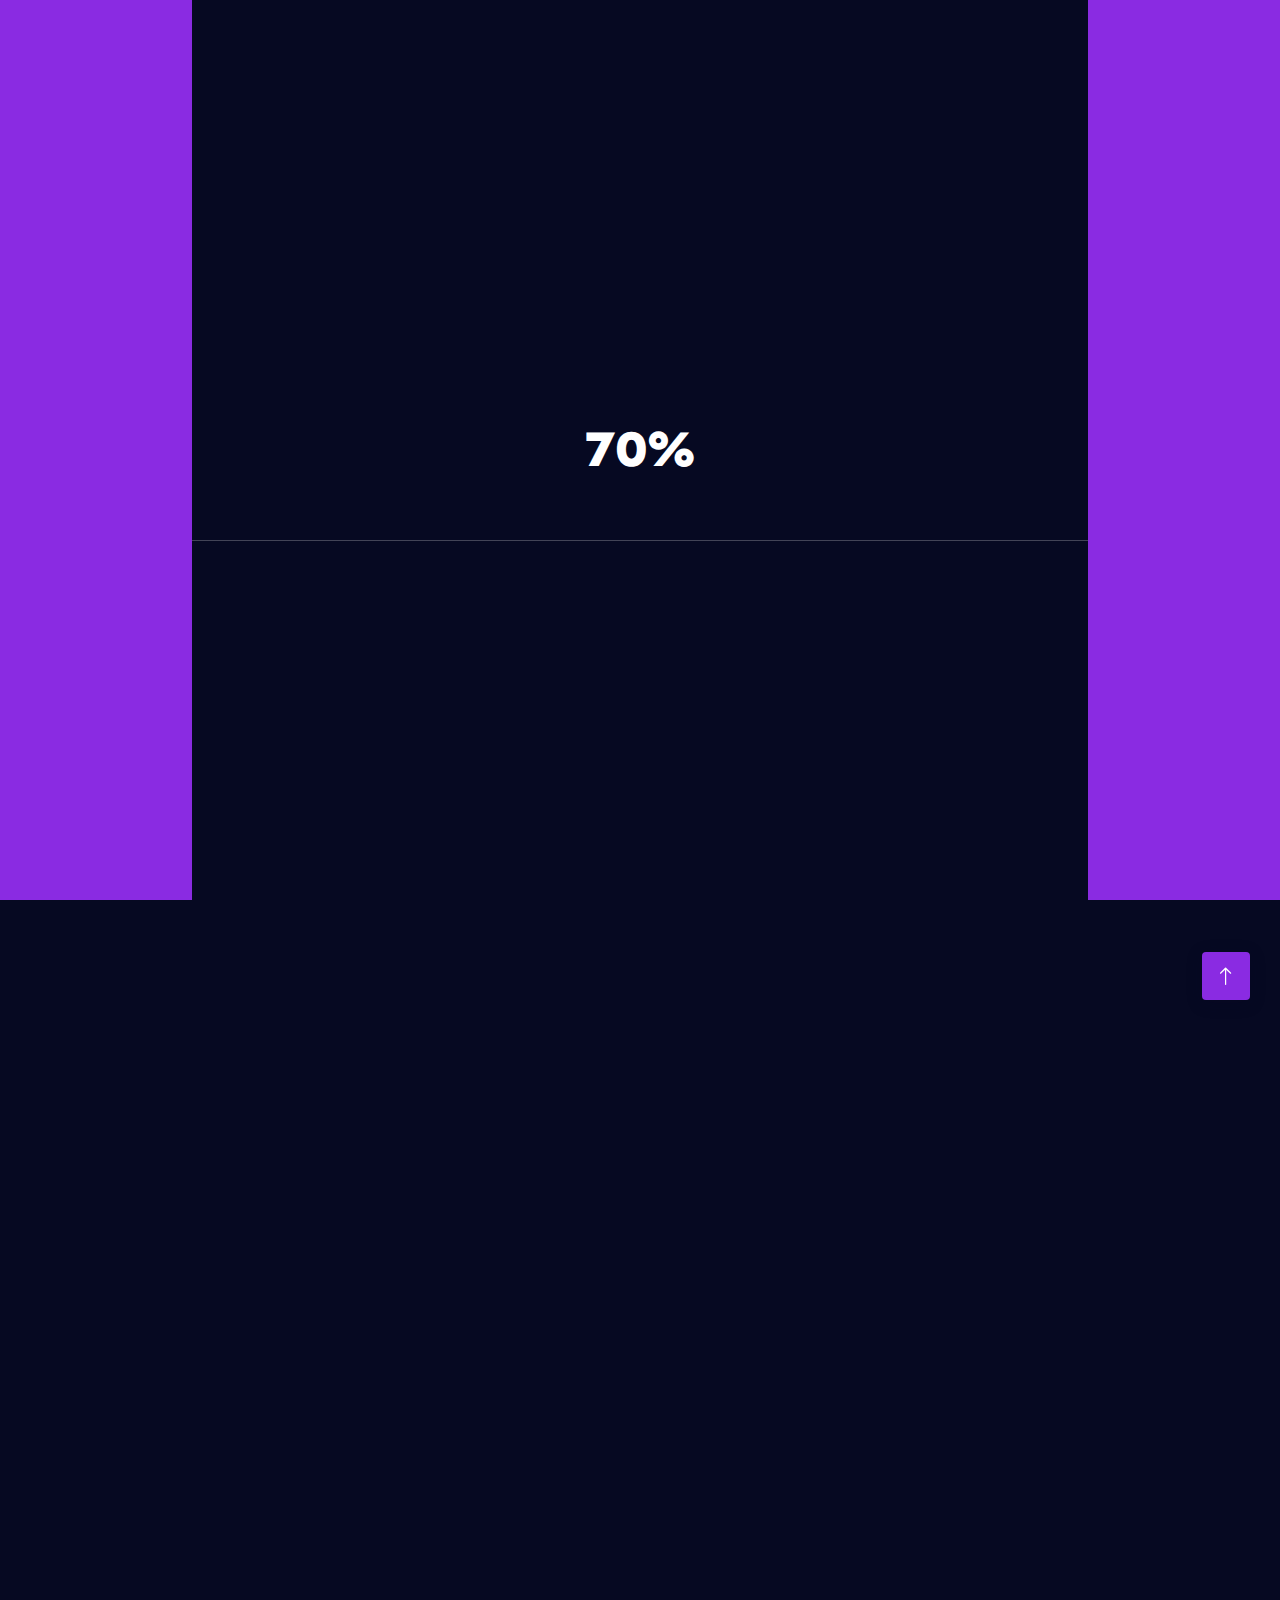
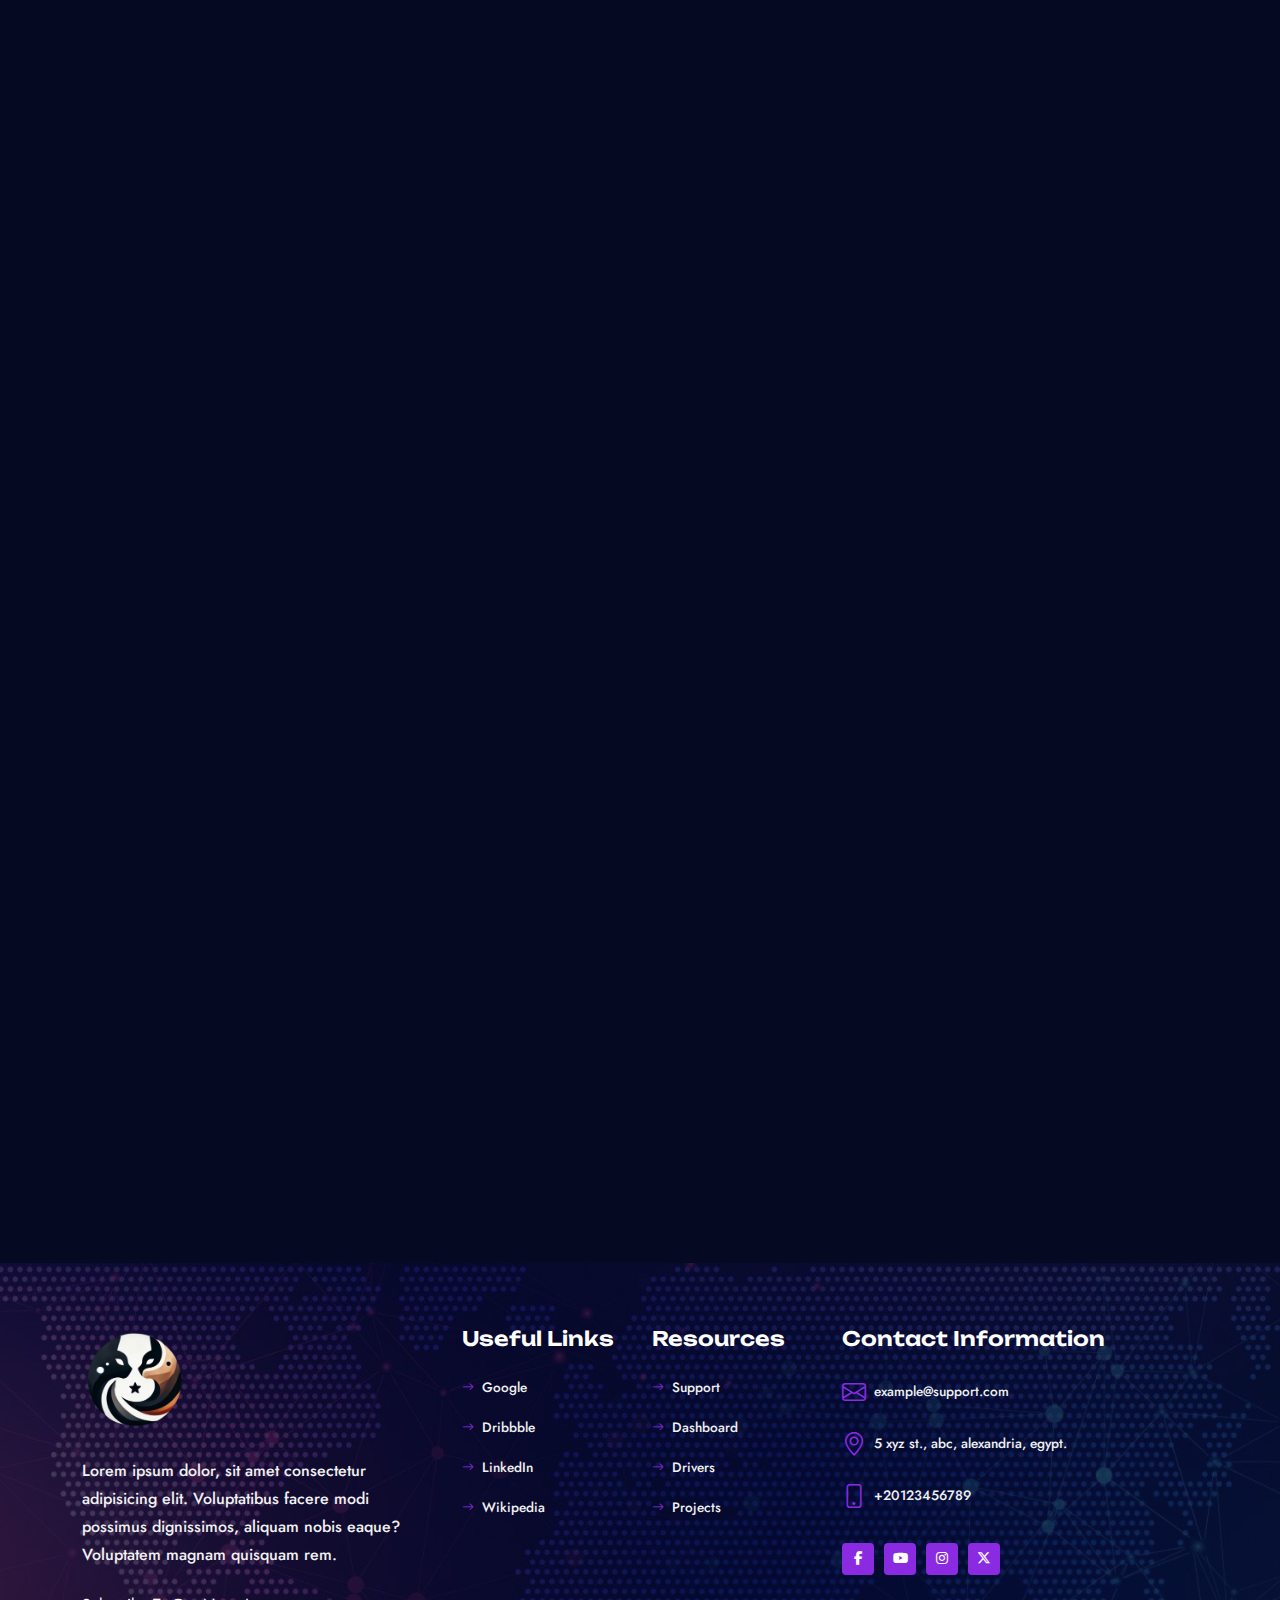
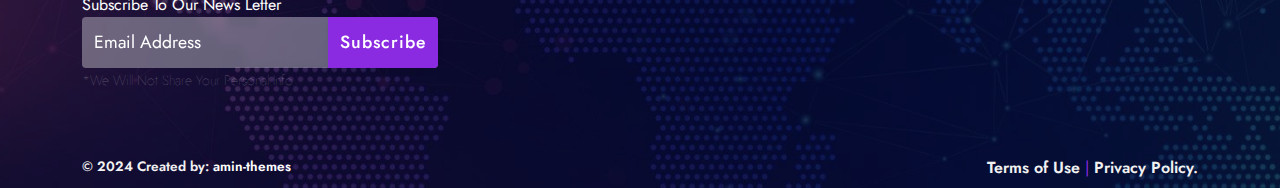
<file: contact-us.html>
<!DOCTYPE html>
<html lang="zxx">
  <head>
    <meta charset="UTF-8">
    <meta name="viewport" content="width=device-width, initial-scale=1.0">
    <meta name="description" content="IT Solutions &amp; Business Services Responsive HTML5 Bootstrap5  Website Template">
    <meta http-equiv="X-UA-Compatible" content="ie=edge">
        
        <!-- fav icon -->
        <link rel="icon" href="assets/images/fav-icon/fav-icon.png">
        
        <!-- bootstarp -->
        <link rel="stylesheet" href="css/vendors/bootstrap.min.css">
        
        <!-- animate.css file -->
        <link rel="stylesheet" href="css/vendors/animate.css">
        
        <!-- flaticon -->
        <link rel="stylesheet" href="css/vendors/flaticon/flaticon.css">
        
        <!-- fontAwesome -->
        <link rel="stylesheet" href="css/vendors/all.min.css">
        
        <!-- bootstrap icons -->
        <link rel="stylesheet" href="css/vendors/bootstrap-icons-1.9.1/bootstrap-icons.css">
        
        <!-- Font Family -->
        <link rel="stylesheet" href="https://fonts.googleapis.com/css2?family=Jost:wght@400;500;600;700;800&amp;display=swap">
        
        <!-- main-LTR -->
        <link rel="stylesheet" href="css/main-LTR.css">
        <title> flex-IT   |   Contact Us</title>
  </head>
  <body class=" dark-theme ">
    <!--Start Page Header-->
    <header class=" page-header   inner-page-header header-basic" id="page-header">
      <div class="header-search-box">
        <div class="close-search"></div>
        <form class="nav-search search-form" role="search" method="get" action="#">
          <div class="search-wrapper"> 
            <label class="search-lbl">Search for:</label>
            <input class="search-input" type="search" placeholder="Search..." name="searchInput" autofocus="autofocus"/>
            <button class="search-btn" type="submit"><i class="bi bi-search icon"></i></button>
          </div>
        </form>
      </div>
      <div class="container">
        <nav class="menu-navbar">
          <div class="header-logo"><a class="logo-link" href="#"><img class="logo-img light-logo" loading="lazy" src="assets/images/logo/logo-light.png" alt="logo"/><img class="logo-img  dark-logo" loading="lazy" src="assets/images/logo/logo-dark.png" alt="logo"/></a></div>
          <div class="links menu-wrapper ">
            <ul class="list-js links-list">
              <li class="menu-item has-sub-menu"><a class="menu-link  " href="#0">home <i class="fas fa-plus  plus-icon"> </i></a>
                <ul class="sub-menu ">
                  <li class="menu-item sub-menu-item"><a class="menu-link sub-menu-link  " href="./">home 1</a></li>
                  <li class="menu-item sub-menu-item"><a class="menu-link sub-menu-link  " href="home-2.html">home 2</a></li>
                  <li class="menu-item sub-menu-item"><a class="menu-link sub-menu-link  " href="home-3.html">home 3</a></li>
                  <li class="menu-item sub-menu-item"><a class="menu-link sub-menu-link  " href="home-4.html">home 4</a></li>
                  <li class="menu-item sub-menu-item"><a class="menu-link sub-menu-link  " href="home-5.html">home 5 [ Slider ]</a></li>
                  <li class="menu-item sub-menu-item"><a class="menu-link sub-menu-link  " href="home-rtl.html">home [ RTL languages ]</a></li>
                </ul>
              </li>
              <li class="menu-item"><a class="menu-link  " href="about-us.html">about us </a></li>
              <li class="menu-item has-sub-menu"><a class="menu-link  " href="#0">services<i class="fas fa-plus  plus-icon"> </i></a>
                <ul class="sub-menu ">
                  <li class="menu-item sub-menu-item"><a class="menu-link sub-menu-link  " href="services.html">services</a></li>
                  <li class="menu-item sub-menu-item"><a class="menu-link sub-menu-link  " href="service-single.html">service single</a></li>
                </ul>
              </li>
              <li class="menu-item has-sub-menu"><a class="menu-link  " href="#0">portfolio <i class="fas fa-plus  plus-icon"> </i></a>
                <ul class="sub-menu ">
                  <li class="menu-item sub-menu-item"><a class="menu-link sub-menu-link  " href="portfolio-grid.html">portfolio grid</a></li>
                  <li class="menu-item sub-menu-item"><a class="menu-link sub-menu-link  " href="portfolio-slider.html">portfolio slider</a></li>
                  <li class="menu-item sub-menu-item"><a class="menu-link sub-menu-link  " href="portfolio-single.html">portfolio single</a></li>
                </ul>
              </li>
              <li class="menu-item has-sub-menu"><a class="menu-link  " href="#0">blog<i class="fas fa-plus  plus-icon"> </i></a>
                <ul class="sub-menu ">
                  <li class="menu-item sub-menu-item"><a class="menu-link sub-menu-link  " href="blog-home-1-col.html">blog home 1 colmun</a></li>
                  <li class="menu-item sub-menu-item"><a class="menu-link sub-menu-link  " href="blog-home-2-col.html">blog home 2 columns</a></li>
                  <li class="menu-item sub-menu-item"><a class="menu-link sub-menu-link  " href="blog-home-3-col.html">blog home 3 columns</a></li>
                  <li class="menu-item sub-menu-item"><a class="menu-link sub-menu-link  " href="post-single.html">single post</a></li>
                </ul>
              </li>
              <li class="menu-item has-sub-menu"><a class="menu-link  " href="#0">pages<i class="fas fa-plus  plus-icon"> </i></a>
                <ul class="sub-menu ">
                  <li class="menu-item sub-menu-item"><a class="menu-link sub-menu-link  " href="pricing.html">pricing plans</a></li>
                  <li class="menu-item sub-menu-item"><a class="menu-link sub-menu-link  " href="our-team.html">our team</a></li>
                  <li class="menu-item sub-menu-item"><a class="menu-link sub-menu-link  " href="team-member.html">team member</a></li>
                  <li class="menu-item sub-menu-item"><a class="menu-link sub-menu-link  " href="faq.html">FAQ</a></li>
                  <li class="menu-item sub-menu-item"><a class="menu-link sub-menu-link  " href="404.html">404 page</a></li>
                </ul>
              </li>
              <li class="menu-item"><a class="menu-link   active" href="contact-us.html">contact us </a></li>
            </ul>
          </div>
          <div class="controls-box">
            <!--Menu Toggler button-->
            <div class="control  menu-toggler"><span></span><span></span><span></span></div>
            <!--search Icon button-->
            <div class="control header-search-btn"><i class="bi bi-search icon"></i></div>
            <!--Dark/Light mode button-->
            <div class="mode-switcher ">
              <div class="switch-inner go-light " title="Switch To Light Mode "><i class="bi bi-sun icon "></i></div>
              <div class="switch-inner go-dark" title="Switch To Dark Mode "><i class="bi bi-moon icon "></i></div>
            </div>
            <!--mini shoping cart-->
          </div>
        </nav>
      </div>
    </header>
    <!--End Page Header-->
    <!-- Start inner Page hero-->
    <section class="d-flex align-items-center page-hero  inner-page-hero " id="page-hero">
      <div class="overlay-photo-image-bg parallax" data-bg-img="assets/images/hero/inner-page-hero.jpg" data-bg-opacity="1"></div>
      <div class="overlay-color" data-bg-opacity=".75"></div>
      <div class="container">
        <div class="hero-text-area centerd">
          <h1 class="hero-title  wow fadeInUp" data-wow-delay=".2s">Contact Us</h1>
          <nav aria-label="breadcrumb ">
            <ul class="breadcrumb wow fadeInUp" data-wow-delay=".6s">
              <li class="breadcrumb-item"><a class="breadcrumb-link" href="#0"><i class="bi bi-house icon "></i>home</a></li>
              <li class="breadcrumb-item active">contact us</li>
            </ul>
          </nav>
        </div>
      </div>
    </section>
    <!-- End inner Page hero-->
    <!-- Start contact-us -->
    <section class="contact-us  mega-section  pb-0" id="contact-us">
      <div class="container">
        <section class="locations-section  mega-section ">
          <div class="sec-heading centered  ">
            <div class="content-area">
              <h2 class=" title    wow fadeInUp" data-wow-delay=".4s">our offices around the world</h2>
            </div>
          </div>
          <div class=" contact-info-panel ">
            <div class="info-section ">
              <div class="row">
                <div class="col-12 col-lg-4">     
                  <div class="info-panel  wow fadeInUp" data-wow-delay=".4s ">
                    <h4 class="location-title">New york</h4>
                    <div class="line-on-side "> </div>
                    <p class="location-address">United States, 307 Wilshire, 2nd av. new york 3516.</p>
                    <div class="location-card  "><i class="flaticon-email icon"></i>
                      <div class="card-content">
                        <h6 class="content-title">email:</h6><a class="email link" href="mailto:yourname@example.com">info@example.com</a>
                      </div>
                    </div>
                    <div class="location-card  "><i class="flaticon-phone-call icon"></i>
                      <div class="card-content">
                        <h6 class="content-title">phone:</h6><a class="tel link" href="tel:0123456789">+29876543210</a>
                      </div>
                    </div>
                  </div>
                </div>
                <div class="col-12 col-lg-4">           
                  <div class="info-panel  wow fadeInUp" data-wow-delay=".6s">
                    <h4 class="location-title">London</h4>
                    <div class="line-on-side "> </div>
                    <p class="location-address">United kingdom, 12 smith town, 2nd av. London 2159.</p>
                    <div class="location-card  "><i class="flaticon-email icon"></i>
                      <div class="card-content">
                        <h6 class="content-title">email:</h6><a class="email link" href="mailto:yourname@example.com">info@example.com</a>
                      </div>
                    </div>
                    <div class="location-card  "><i class="flaticon-phone-call icon"></i>
                      <div class="card-content">
                        <h6 class="content-title">phone:</h6><a class="tel link" href="tel:0123456789">+969876543210</a>
                      </div>
                    </div>
                  </div>
                </div>
                <div class="col-12 col-lg-4">
                  <div class="info-panel  wow fadeInUp" data-wow-delay=".8s">
                    <h4 class="location-title">tokio</h4>
                    <div class="line-on-side "> </div>
                    <p class="location-address">Japan, 307 chinzo appy road, portsika way. tokio 3516.</p>
                    <div class="location-card  "><i class="flaticon-email icon"></i>
                      <div class="card-content">
                        <h6 class="content-title">email:</h6><a class="email link" href="mailto:yourname@example.com">info@example.com</a>
                      </div>
                    </div>
                    <div class="location-card  "><i class="flaticon-phone-call icon"></i>
                      <div class="card-content">
                        <h6 class="content-title">phone:</h6><a class="tel link" href="tel:0123456789">+459876543210</a>
                      </div>
                    </div>
                  </div>
                </div>
              </div>
            </div>
          </div>
        </section>
        <section class="map-section  elf-section">
          <div class="sec-heading  centered   ">
            <div class="content-area">
              <h2 class=" title    wow fadeInUp" data-wow-delay=".4s">find us on google maps</h2>
            </div>
          </div>
          <div class="map-box  wow fadeInUp" data-wow-delay=".6s">
            <div class="mapouter">
              <div class="gmap_canvas">
                <iframe class="map-iframe" id="gmap_canvas" src="https://www.google.com/maps/embed?pb=!1m18!1m12!1m3!1d317718.69319292053!2d-0.3817765050863085!3d51.528307984912544!2m3!1f0!2f0!3f0!3m2!1i1024!2i768!4f13.1!3m3!1m2!1s0x47d8a00baf21de75%3A0x52963a5addd52a99!2sLondon%2C%20UK!5e0!3m2!1sen!2seg!4v1613762954590!5m2!1sen!2seg"></iframe>
              </div>
            </div>
          </div>
        </section>
        <section class="contact-us-form-section  mega-section  ">
          <div class="row">
            <div class="col-12 ">
              <div class="contact-form-panel">
                <div class="sec-heading centered    ">
                  <div class="content-area">
                    <h2 class=" title    wow fadeInUp" data-wow-delay=".4s">Have any questions? Let's answer them</h2>
                  </div>
                </div>
                <div class="contact-form-inputs wow fadeInUp" data-wow-delay=".6s">
                  <div class="custom-form-area input-boxed"> 
                    <!--Form To have user messages-->
                    <form class="main-form" id="contact-us-form" action="php/send-mail.php" method="post"><span class="done-msg"></span>
                      <div class="row ">
                        <div class="col-12 col-lg-6">
                          <div class="   input-wrapper">
                            <input class="text-input" id="user-name" name="UserName" type="text"/>
                            <label class="input-label" for="user-name"> Name <span class="req">*</span></label><span class="b-border"></span><span class="error-msg"></span>
                          </div>
                        </div>
                        <div class="col-12 col-lg-6">
                          <div class="   input-wrapper">
                            <input class="text-input" id="user-email" name="UserEmail" type="email"/>
                            <label class="input-label" for="user-email"> E-mail <span class="req">*</span></label><span class="b-border"></span><span class="error-msg"></span>
                          </div>
                        </div>
                        <div class="col-12 ">
                          <div class="   input-wrapper">
                            <input class="text-input" id="msg-subject" name="subject" type="text"/>
                            <label class="input-label" for="msg-subject"> Subject <span class="req">*</span></label><span class="b-border"></span><span class="error-msg"></span>
                          </div>
                        </div>
                        <div class="col-12 ">
                          <div class="   input-wrapper">
                            <textarea class=" text-input" id="msg-text" name="message"></textarea>
                            <label class="input-label" for="msg-text"> your message <span class="req">*</span></label><span class="b-border"></span><i></i><span class="error-msg"></span>
                          </div>
                        </div>
                        <div class="col-12 submit-wrapper">
                          <button class=" btn-solid" id="submit-btn" type="submit" name="UserSubmit">Send your message</button>
                        </div>
                      </div>
                    </form>
                  </div>
                </div>
              </div>
            </div>
          </div>
        </section>
      </div>
    </section>
    <!-- End contact-us -->
    <!-- Start  page-footer Section-->
    <footer class="page-footer dark-color-footer" id="page-footer">
      <div class="overlay-photo-image-bg" data-bg-img="assets/images/sections-bg-images/footer-bg-1.jpg" data-bg-opacity=".25"></div>
      <div class="container">
        <div class="row footer-cols">
          <div class="col-12 col-md-8 col-lg-4  footer-col "><img class="img-fluid footer-logo" loading="lazy" src="assets/images/logo/logo-colored.png" alt="logo"/>
            <div class="footer-col-content-wrapper">        
              <p class="footer-text-about-us ">
                 Lorem ipsum dolor, sit amet consectetur adipisicing elit.
                Voluptatibus facere modi possimus dignissimos, 
                aliquam nobis eaque? Voluptatem magnam quisquam rem.
                
              </p>
            </div>
            <div class="form-area ">
              <div class="mailchimp-form ">
                <form class="one-field-form" method="post" action="#0">
                  <div class="field-group ">
                    <label class="email-label" for="email-input"> Subscribe to our news letter</label>
                    <input class="email-input " type="email" value="" name="EMAIL" id="email-input" placeholder="Email Address" autocomplete="off"/>
                    <div class="cta-area">
                      <input class="btn-solid subscribe-btn" type="submit" value="Subscribe" name="subscribe"/>
                    </div>
                  </div><span class="email-notice">*we will not share your personal info</span>
                </form>
              </div>
            </div>
          </div>
          <div class="col-6 col-lg-2  footer-col ">
            <h2 class=" footer-col-title    ">useful links</h2>
            <div class="footer-col-content-wrapper">
              <ul class="footer-menu ">
                <li class="footer-menu-item"><i class="bi bi-arrow-right icon "></i><a class="footer-menu-link" href="#0">Google</a>
                </li>
                <li class="footer-menu-item"><i class="bi bi-arrow-right icon "></i><a class="footer-menu-link" href="#0">Dribbble</a>
                </li>
                <li class="footer-menu-item"><i class="bi bi-arrow-right icon "></i><a class="footer-menu-link" href="#0">linkedIn</a>
                </li>
                <li class="footer-menu-item"><i class="bi bi-arrow-right icon "></i><a class="footer-menu-link" href="#0">wikipedia</a>
                </li>
              </ul>
            </div>
          </div>
          <div class="col-6 col-lg-2 footer-col ">
            <h2 class=" footer-col-title    ">Resources</h2>
            <div class="footer-col-content-wrapper">
              <ul class="footer-menu">
                <li class="footer-menu-item"><i class="bi bi-arrow-right icon "></i><a class="footer-menu-link" href="#0">support</a>
                </li>
                <li class="footer-menu-item"><i class="bi bi-arrow-right icon "></i><a class="footer-menu-link" href="#0">dashboard</a>
                </li>
                <li class="footer-menu-item"><i class="bi bi-arrow-right icon "></i><a class="footer-menu-link" href="#0">drivers</a>
                </li>
                <li class="footer-menu-item"><i class="bi bi-arrow-right icon "></i><a class="footer-menu-link" href="#0">projects</a>
                </li>
              </ul>
            </div>
          </div>
          <div class="col-12     col-lg-4 footer-col ">
            <h2 class=" footer-col-title    ">contact information</h2>
            <div class="footer-col-content-wrapper">       
              <div class="contact-info-card"><i class="bi bi-envelope icon"></i><a class="text-lowercase  info" href="mailto:example@support.com">example@support.com</a></div>
              <div class="contact-info-card"><i class="bi bi-geo-alt icon"></i><span class="text-lowercase  info">5 Xyz st., Abc, alexandria, egypt.</span></div>
              <div class="contact-info-card"><i class="bi bi-phone icon"></i><a class="info" href="tel:+20123456789">+20123456789  </a></div>
              <div class="contact-info-card">
                <div class="social-icons">
                  <div class="sc-wrapper dir-row sc-size-32">
                    <ul class="sc-list">
                      <li class="sc-item " title="Facebook"><a class="sc-link" href="#0" title="social media icon"><i class="fab fa-facebook-f sc-icon"></i></a></li>
                      <li class="sc-item " title="youtube"><a class="sc-link" href="#0" title="social media icon"><i class="fab fa-youtube sc-icon"></i></a></li>
                      <li class="sc-item " title="instagram"><a class="sc-link" href="#0" title="social media icon"><i class="fab fa-instagram sc-icon"></i></a></li>
                      <li class="sc-item " title="X"><a class="sc-link" href="#0" title="social media icon"><i class="fab fa-x-twitter sc-icon"></i></a></li>
                    </ul>
                  </div>
                </div>
              </div>
            </div>
          </div>
        </div>
      </div>
      <div class="copyrights ">
        <div class="container">
          <div class="row">
            <div class="col-12 col-md-6 d-flex justify-content-start">
              <p class="creadits">
                 
                
                &copy; 2024
                Created by:
                
                           <a class="link" href="#0">amin-themes</a>
              </p>
            </div>
            <div class="col-12 col-md-6 d-flex justify-content-end">
              <div class="terms-links"><a href="#0">Terms of Use </a>
                | <a href="#0" data-bs-toggle="modal" data-bs-target="#privacyPolicyModal">Privacy Policy.</a>
              </div>
            </div>
          </div>
        </div>
      </div>
    </footer>
    <!-- End  page-footer Section-->
    <!-- Start loading-screen Component-->
    <div class="loading-screen" id="loading-screen"><span class="bar top-bar"></span><span class="bar down-bar"></span><span class="progress-line"></span><span class="loading-counter"> </span></div>
    <!-- End loading-screen Component-->
    <!-- Start back-to-top Button-->
    <div class="back-to-top" id="back-to-top"><i class="bi bi-arrow-up icon "></i>
    </div>
    <!-- End back-to-top Button-->
    <!-- Start privacy-policy-modal-->
    <div class="modal privacy-policy-modal fade" id="privacyPolicyModal" aria-labelledby="PrivacyPolicyModalLabel" aria-hidden="true">
      <div class="modal-dialog modal-dialog-scrollable modal-xl ">
        <div class="modal-content text-dark">
          <div class="modal-header">
            <h2 class="modal-title" id="PrivacyPolicyModalLabel">Privacy Policy Modal Title</h2>
            <button class="btn-close" type="button" data-bs-dismiss="modal" aria-label="Close"></button>
          </div>
          <div class="modal-body">
            <div class="content">
              <h4>privacy policy item Title goes here </h4>
              <p>Lorem ipsum dolor sit amet consectetur adipisicing elit. Asperiores saepe, labore sequi libero nesciunt optio quidem iste, dolorum nostrum ex at. Recusandae ducimus aut autem temporibus tempore rerum, consequuntur doloribus perspiciatis, labore totam dolorem veritatis repellendus omnis illo sint ut?</p>
            </div>
            <div class="content">
              <h4>privacy policy item Title goes here </h4>
              <p>Lorem ipsum dolor sit amet consectetur adipisicing elit. Asperiores saepe, labore sequi libero nesciunt optio quidem iste, dolorum nostrum ex at. Recusandae ducimus aut autem temporibus tempore rerum, consequuntur doloribus perspiciatis, labore totam dolorem veritatis repellendus omnis illo sint ut?</p>
            </div>
            <div class="content">
              <h4>privacy policy item Title goes here </h4>
              <p>Lorem ipsum dolor sit amet consectetur adipisicing elit. Asperiores saepe, labore sequi libero nesciunt optio quidem iste, dolorum nostrum ex at. Recusandae ducimus aut autem temporibus tempore rerum, consequuntur doloribus perspiciatis, labore totam dolorem veritatis repellendus omnis illo sint ut?</p>
            </div>
            <div class="content">
              <h4>privacy policy item Title goes here </h4>
              <p>Lorem ipsum dolor sit amet consectetur adipisicing elit. Asperiores saepe, labore sequi libero nesciunt optio quidem iste, dolorum nostrum ex at. Recusandae ducimus aut autem temporibus tempore rerum, consequuntur doloribus perspiciatis, labore totam dolorem veritatis repellendus omnis illo sint ut?</p>
            </div>
            <div class="content">
              <h4>privacy policy item Title goes here </h4>
              <p>Lorem ipsum dolor sit amet consectetur adipisicing elit. Asperiores saepe, labore sequi libero nesciunt optio quidem iste, dolorum nostrum ex at. Recusandae ducimus aut autem temporibus tempore rerum, consequuntur doloribus perspiciatis, labore totam dolorem veritatis repellendus omnis illo sint ut?</p>
            </div>
            <div class="content">
              <h4>privacy policy item Title goes here </h4>
              <p>Lorem ipsum dolor sit amet consectetur adipisicing elit. Asperiores saepe, labore sequi libero nesciunt optio quidem iste, dolorum nostrum ex at. Recusandae ducimus aut autem temporibus tempore rerum, consequuntur doloribus perspiciatis, labore totam dolorem veritatis repellendus omnis illo sint ut?</p>
            </div>
          </div>
          <div class="modal-footer">
            <button class="btn-solid" type="button" data-bs-dismiss="modal" aria-label="Close">Click to close</button>
            <button class="btn-outline" type="button">Do somthing else</button>
          </div>
        </div>
      </div>
    </div>
    <!-- End privacy-policy-modal-->   
        
        <!--     JQuery     -->
        <script src="js/vendors/jquery-3.6.1.min.js"></script>
        
        <!--     bootstrap     -->
        <script src="js/vendors/bootstrap.bundle.min.js"></script>
        
        <!--     wow     -->
        <script src="js/vendors/wow.min.js"></script>
        
        <!--     main     -->
        <script src="js/main.js"></script>
  </body>
</html>
</file>
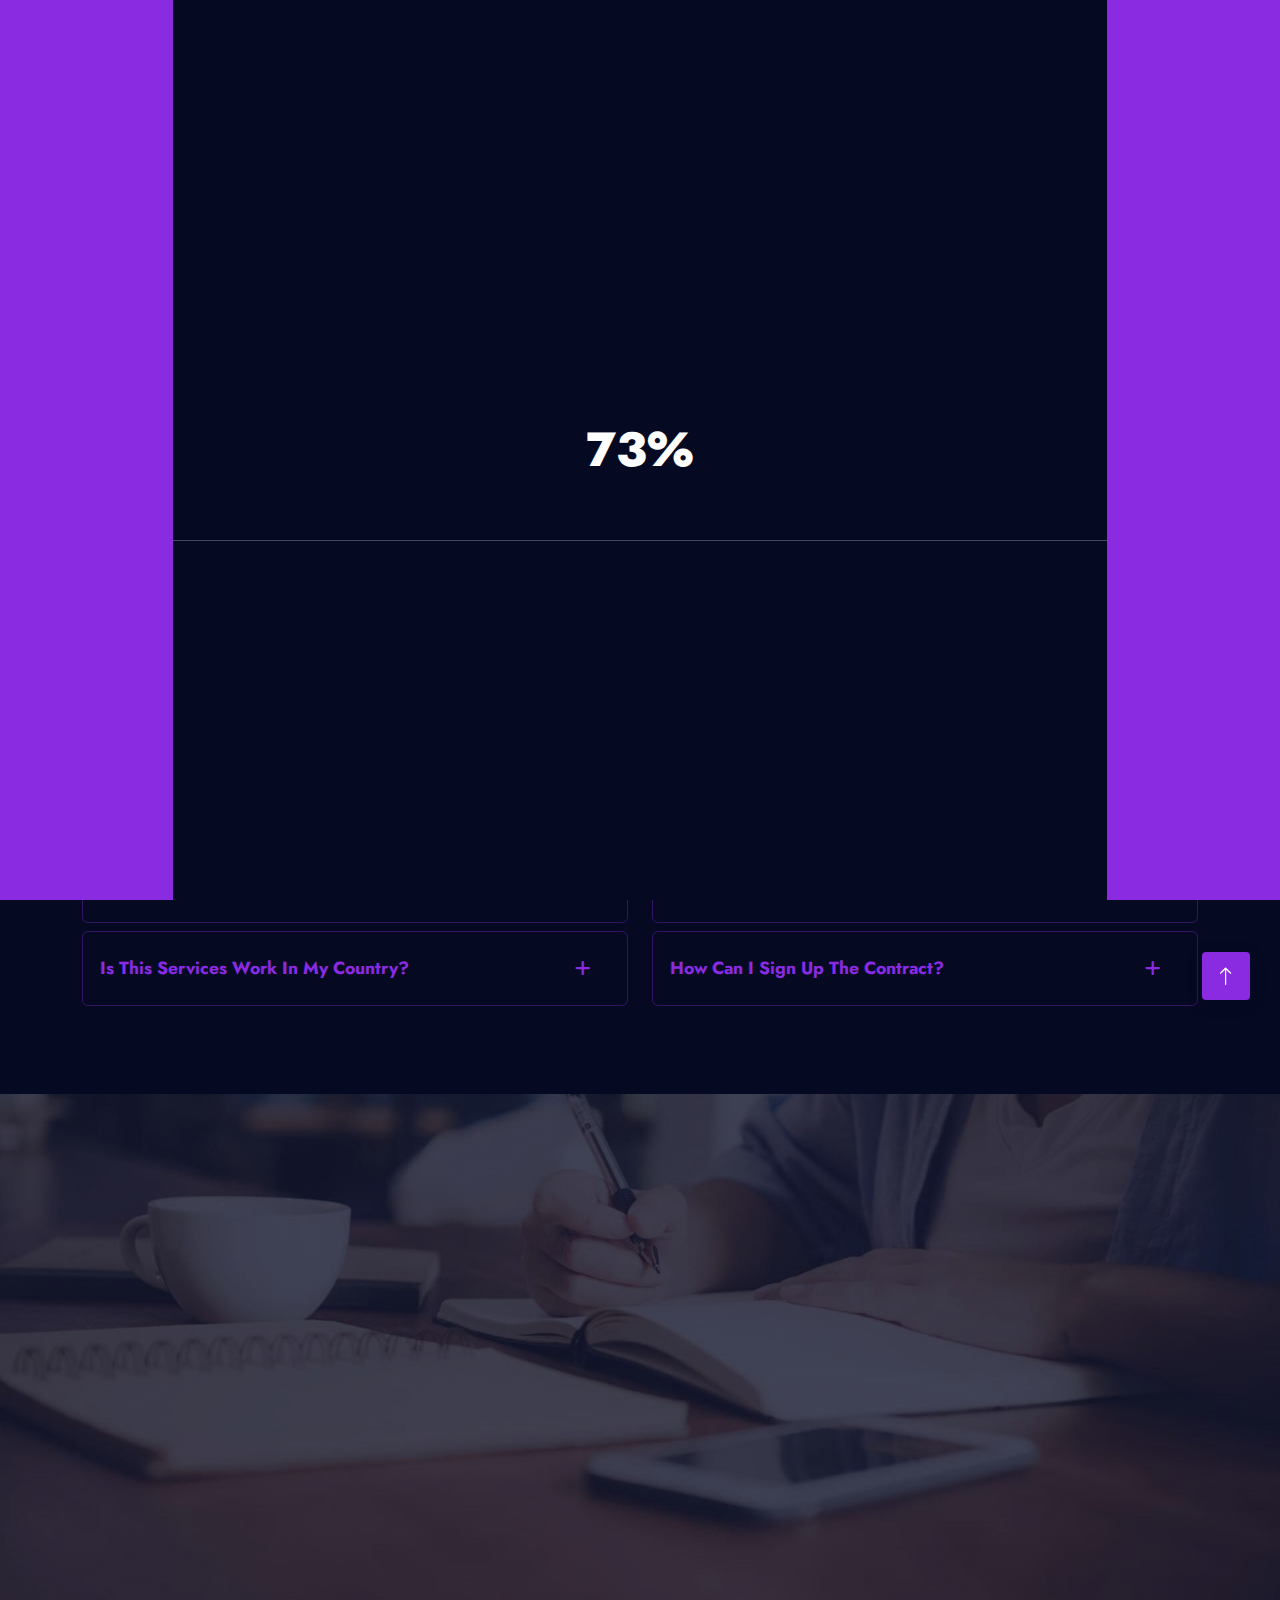
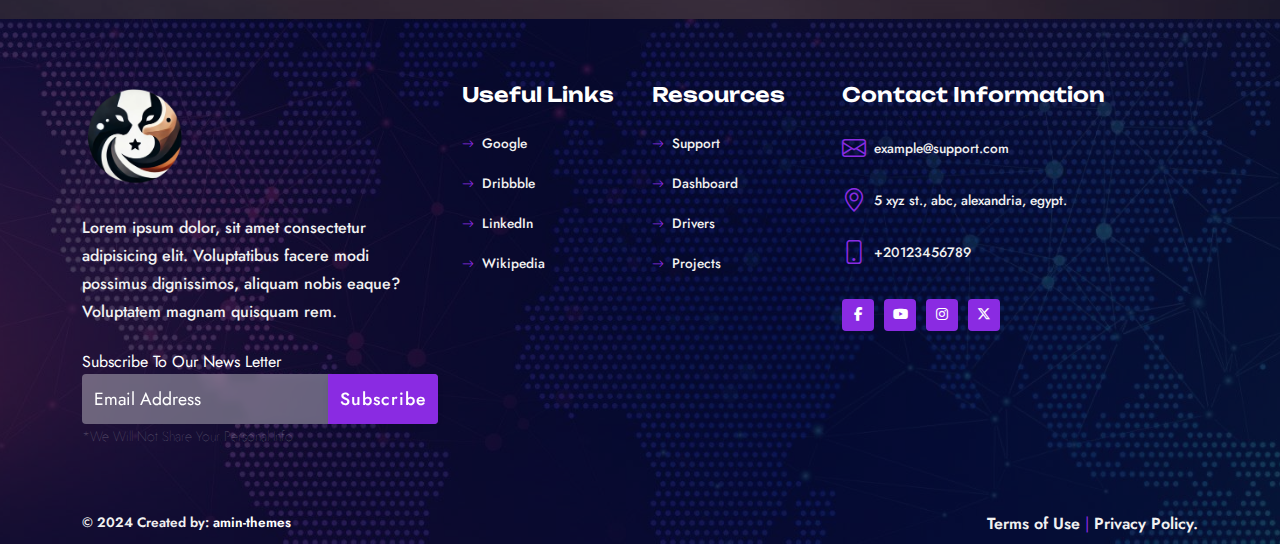
<file: faq.html>
<!DOCTYPE html>
<html lang="zxx">
  <head>
    <meta charset="UTF-8">
    <meta name="viewport" content="width=device-width, initial-scale=1.0">
    <meta name="description" content="IT Solutions &amp; Business Services Responsive HTML5 Bootstrap5  Website Template">
    <meta http-equiv="X-UA-Compatible" content="ie=edge">
        
        <!-- fav icon -->
        <link rel="icon" href="assets/images/fav-icon/fav-icon.png">
        
        <!-- bootstarp -->
        <link rel="stylesheet" href="css/vendors/bootstrap.min.css">
        
        <!-- animate.css file -->
        <link rel="stylesheet" href="css/vendors/animate.css">
        
        <!-- flaticon -->
        <link rel="stylesheet" href="css/vendors/flaticon/flaticon.css">
        
        <!-- fontAwesome -->
        <link rel="stylesheet" href="css/vendors/all.min.css">
        
        <!-- bootstrap icons -->
        <link rel="stylesheet" href="css/vendors/bootstrap-icons-1.9.1/bootstrap-icons.css">
        
        <!-- Font Family -->
        <link rel="stylesheet" href="https://fonts.googleapis.com/css2?family=Jost:wght@400;500;600;700;800&amp;display=swap">
        
        <!-- main-LTR -->
        <link rel="stylesheet" href="css/main-LTR.css">
        <title> flex-IT   |   FAQ</title>
  </head>
  <body class=" dark-theme ">
    <!--Start Page Header-->
    <header class=" page-header   inner-page-header header-basic" id="page-header">
      <div class="header-search-box">
        <div class="close-search"></div>
        <form class="nav-search search-form" role="search" method="get" action="#">
          <div class="search-wrapper"> 
            <label class="search-lbl">Search for:</label>
            <input class="search-input" type="search" placeholder="Search..." name="searchInput" autofocus="autofocus"/>
            <button class="search-btn" type="submit"><i class="bi bi-search icon"></i></button>
          </div>
        </form>
      </div>
      <div class="container">
        <nav class="menu-navbar">
          <div class="header-logo"><a class="logo-link" href="#"><img class="logo-img light-logo" loading="lazy" src="assets/images/logo/logo-light.png" alt="logo"/><img class="logo-img  dark-logo" loading="lazy" src="assets/images/logo/logo-dark.png" alt="logo"/></a></div>
          <div class="links menu-wrapper ">
            <ul class="list-js links-list">
              <li class="menu-item has-sub-menu"><a class="menu-link  " href="#0">home <i class="fas fa-plus  plus-icon"> </i></a>
                <ul class="sub-menu ">
                  <li class="menu-item sub-menu-item"><a class="menu-link sub-menu-link  " href="./">home 1</a></li>
                  <li class="menu-item sub-menu-item"><a class="menu-link sub-menu-link  " href="home-2.html">home 2</a></li>
                  <li class="menu-item sub-menu-item"><a class="menu-link sub-menu-link  " href="home-3.html">home 3</a></li>
                  <li class="menu-item sub-menu-item"><a class="menu-link sub-menu-link  " href="home-4.html">home 4</a></li>
                  <li class="menu-item sub-menu-item"><a class="menu-link sub-menu-link  " href="home-5.html">home 5 [ Slider ]</a></li>
                  <li class="menu-item sub-menu-item"><a class="menu-link sub-menu-link  " href="home-rtl.html">home [ RTL languages ]</a></li>
                </ul>
              </li>
              <li class="menu-item"><a class="menu-link  " href="about-us.html">about us </a></li>
              <li class="menu-item has-sub-menu"><a class="menu-link  " href="#0">services<i class="fas fa-plus  plus-icon"> </i></a>
                <ul class="sub-menu ">
                  <li class="menu-item sub-menu-item"><a class="menu-link sub-menu-link  " href="services.html">services</a></li>
                  <li class="menu-item sub-menu-item"><a class="menu-link sub-menu-link  " href="service-single.html">service single</a></li>
                </ul>
              </li>
              <li class="menu-item has-sub-menu"><a class="menu-link  " href="#0">portfolio <i class="fas fa-plus  plus-icon"> </i></a>
                <ul class="sub-menu ">
                  <li class="menu-item sub-menu-item"><a class="menu-link sub-menu-link  " href="portfolio-grid.html">portfolio grid</a></li>
                  <li class="menu-item sub-menu-item"><a class="menu-link sub-menu-link  " href="portfolio-slider.html">portfolio slider</a></li>
                  <li class="menu-item sub-menu-item"><a class="menu-link sub-menu-link  " href="portfolio-single.html">portfolio single</a></li>
                </ul>
              </li>
              <li class="menu-item has-sub-menu"><a class="menu-link  " href="#0">blog<i class="fas fa-plus  plus-icon"> </i></a>
                <ul class="sub-menu ">
                  <li class="menu-item sub-menu-item"><a class="menu-link sub-menu-link  " href="blog-home-1-col.html">blog home 1 colmun</a></li>
                  <li class="menu-item sub-menu-item"><a class="menu-link sub-menu-link  " href="blog-home-2-col.html">blog home 2 columns</a></li>
                  <li class="menu-item sub-menu-item"><a class="menu-link sub-menu-link  " href="blog-home-3-col.html">blog home 3 columns</a></li>
                  <li class="menu-item sub-menu-item"><a class="menu-link sub-menu-link  " href="post-single.html">single post</a></li>
                </ul>
              </li>
              <li class="menu-item has-sub-menu"><a class="menu-link  " href="#0">pages<i class="fas fa-plus  plus-icon"> </i></a>
                <ul class="sub-menu ">
                  <li class="menu-item sub-menu-item"><a class="menu-link sub-menu-link  " href="pricing.html">pricing plans</a></li>
                  <li class="menu-item sub-menu-item"><a class="menu-link sub-menu-link  " href="our-team.html">our team</a></li>
                  <li class="menu-item sub-menu-item"><a class="menu-link sub-menu-link  " href="team-member.html">team member</a></li>
                  <li class="menu-item sub-menu-item"><a class="menu-link sub-menu-link  " href="faq.html">FAQ</a></li>
                  <li class="menu-item sub-menu-item"><a class="menu-link sub-menu-link  " href="404.html">404 page</a></li>
                </ul>
              </li>
              <li class="menu-item"><a class="menu-link  " href="contact-us.html">contact us </a></li>
            </ul>
          </div>
          <div class="controls-box">
            <!--Menu Toggler button-->
            <div class="control  menu-toggler"><span></span><span></span><span></span></div>
            <!--search Icon button-->
            <div class="control header-search-btn"><i class="bi bi-search icon"></i></div>
            <!--Dark/Light mode button-->
            <div class="mode-switcher ">
              <div class="switch-inner go-light " title="Switch To Light Mode "><i class="bi bi-sun icon "></i></div>
              <div class="switch-inner go-dark" title="Switch To Dark Mode "><i class="bi bi-moon icon "></i></div>
            </div>
            <!--mini shoping cart-->
          </div>
        </nav>
      </div>
    </header>
    <!--End Page Header-->
    <!-- Start inner Page hero-->
    <section class="d-flex align-items-center page-hero  inner-page-hero " id="page-hero">
      <div class="overlay-photo-image-bg parallax" data-bg-img="assets/images/hero/inner-page-hero.jpg" data-bg-opacity="1"></div>
      <div class="overlay-color" data-bg-opacity=".75"></div>
      <div class="container">
        <div class="hero-text-area centerd">
          <h1 class="hero-title  wow fadeInUp" data-wow-delay=".2s">FAQ</h1>
          <nav aria-label="breadcrumb ">
            <ul class="breadcrumb wow fadeInUp" data-wow-delay=".6s">
              <li class="breadcrumb-item"><a class="breadcrumb-link" href="#0"><i class="bi bi-house icon "></i>home</a></li>
              <li class="breadcrumb-item active">faq</li>
            </ul>
          </nav>
        </div>
      </div>
    </section>
    <!-- End inner Page hero-->
    <!-- Start  faq-1 section-->
    <section class="faq mega-section" id="faq">
      <div class="shape-top-left"></div>
      <div class="shape-bottom-right"></div>
      <div class="pattern-top-end-dir"></div>
      <div class="pattern-bottom-start-dir"></div>
      <div class="container">
        <div class="sec-heading  centered ">
          <div class="content-area"><span class=" pre-title       wow fadeInUp " data-wow-delay=".2s">FAQs</span>
            <h2 class=" title    wow fadeInUp" data-wow-delay=".4s"><span class='hollow-text'>frequently </span> asked questions </h2>
          </div>
        </div>
        <!--Start Accordion List For FAQ-->
        <div class="faq-accordion " id="accordion">
          <div class="row">
            <div class="col-12 col-lg-6">
              <div class="card mb-2">
                <div class="card-header " id="heading-1">
                  <h5 class="mb-0 faq-title">
                    <button class="btn btn-link  faq-btn  collapsed " data-bs-toggle="collapse" data-bs-target="#collapse-1" aria-expanded="true" aria-controls="collapse-1">are your service easy to use?</button>
                  </h5>
                </div>
                <div class="collapse " id="collapse-1" aria-labelledby="collapse-1" data-bs-parent="#accordion">
                  <div class="card-body">
                    <p class="faq-answer">mhmd, Anim pariatur cliche reprehenderit, enim eiusmod high life
          accusamus terry richardson ad squid. 3 wolf moon officia
          aute,
          non cupidatat skateboard dolor brunch. Food truck quinoa
          nesciunt
          laborum eiusmod. Brunch 3 wolf moon tempor, sunt aliqua put
          a
          bird on it squid single-origin coffee nulla assumenda
          shoreditch
          et. Nihil anim keffiyeh helvetica, craft beer labore wes
          anderson
          cred nesciunt sapiente ea proident. Ad vegan excepteur
          butcher
          vice lomo. Leggings occaecat craft beer farm-to-table. </p>
                  </div>
                </div>
              </div>
              <div class="card mb-2">
                <div class="card-header " id="heading-2">
                  <h5 class="mb-0 faq-title">
                    <button class="btn btn-link  faq-btn  collapsed " data-bs-toggle="collapse" data-bs-target="#collapse-2" aria-expanded="true" aria-controls="collapse-2">will i receive future updates?</button>
                  </h5>
                </div>
                <div class="collapse " id="collapse-2" aria-labelledby="collapse-2" data-bs-parent="#accordion">
                  <div class="card-body">
                    <p class="faq-answer">mhmd, Anim pariatur cliche reprehenderit, enim eiusmod high life
          accusamus terry richardson ad squid. 3 wolf moon officia
          aute,
          non cupidatat skateboard dolor brunch. Food truck quinoa
          nesciunt
          laborum eiusmod. Brunch 3 wolf moon tempor, sunt aliqua put
          a
          bird on it squid single-origin coffee nulla assumenda
          shoreditch
          et. Nihil anim keffiyeh helvetica, craft beer labore wes
          anderson
          cred nesciunt sapiente ea proident. Ad vegan excepteur
          butcher
          vice lomo. Leggings occaecat craft beer farm-to-table. </p>
                  </div>
                </div>
              </div>
              <div class="card mb-2">
                <div class="card-header " id="heading-3">
                  <h5 class="mb-0 faq-title">
                    <button class="btn btn-link  faq-btn  collapsed " data-bs-toggle="collapse" data-bs-target="#collapse-3" aria-expanded="true" aria-controls="collapse-3">is this services work in my country?</button>
                  </h5>
                </div>
                <div class="collapse " id="collapse-3" aria-labelledby="collapse-3" data-bs-parent="#accordion">
                  <div class="card-body">
                    <p class="faq-answer">mhmd, Anim pariatur cliche reprehenderit, enim eiusmod high life
          accusamus terry richardson ad squid. 3 wolf moon officia
          aute,
          non cupidatat skateboard dolor brunch. Food truck quinoa
          nesciunt
          laborum eiusmod. Brunch 3 wolf moon tempor, sunt aliqua put
          a
          bird on it squid single-origin coffee nulla assumenda
          shoreditch
          et. Nihil anim keffiyeh helvetica, craft beer labore wes
          anderson
          cred nesciunt sapiente ea proident. Ad vegan excepteur
          butcher
          vice lomo. Leggings occaecat craft beer farm-to-table. </p>
                  </div>
                </div>
              </div>
            </div>
            <div class="col-12 col-lg-6">
              <div class="card mb-2">
                <div class="card-header " id="heading-4">
                  <h5 class="mb-0 faq-title">
                    <button class="btn btn-link  faq-btn  collapsed " data-bs-toggle="collapse" data-bs-target="#collapse-4" aria-expanded="true" aria-controls="collapse-4">How much I will pay?</button>
                  </h5>
                </div>
                <div class="collapse " id="collapse-4" aria-labelledby="collapse-4" data-bs-parent="#accordion">
                  <div class="card-body">
                    <p class="faq-answer">mhmd, Anim pariatur cliche reprehenderit, enim eiusmod high life
          accusamus terry richardson ad squid. 3 wolf moon officia
          aute,
          non cupidatat skateboard dolor brunch. Food truck quinoa
          nesciunt
          laborum eiusmod. Brunch 3 wolf moon tempor, sunt aliqua put
          a
          bird on it squid single-origin coffee nulla assumenda
          shoreditch
          et. Nihil anim keffiyeh helvetica, craft beer labore wes
          anderson
          cred nesciunt sapiente ea proident. Ad vegan excepteur
          butcher
          vice lomo. Leggings occaecat craft beer farm-to-table. </p>
                  </div>
                </div>
              </div>
              <div class="card mb-2">
                <div class="card-header " id="heading-5">
                  <h5 class="mb-0 faq-title">
                    <button class="btn btn-link  faq-btn  collapsed " data-bs-toggle="collapse" data-bs-target="#collapse-5" aria-expanded="true" aria-controls="collapse-5">are theres other fees?</button>
                  </h5>
                </div>
                <div class="collapse " id="collapse-5" aria-labelledby="collapse-5" data-bs-parent="#accordion">
                  <div class="card-body">
                    <p class="faq-answer">mhmd, Anim pariatur cliche reprehenderit, enim eiusmod high life
          accusamus terry richardson ad squid. 3 wolf moon officia
          aute,
          non cupidatat skateboard dolor brunch. Food truck quinoa
          nesciunt
          laborum eiusmod. Brunch 3 wolf moon tempor, sunt aliqua put
          a
          bird on it squid single-origin coffee nulla assumenda
          shoreditch
          et. Nihil anim keffiyeh helvetica, craft beer labore wes
          anderson
          cred nesciunt sapiente ea proident. Ad vegan excepteur
          butcher
          vice lomo. Leggings occaecat craft beer farm-to-table. </p>
                  </div>
                </div>
              </div>
              <div class="card mb-2">
                <div class="card-header " id="heading-6">
                  <h5 class="mb-0 faq-title">
                    <button class="btn btn-link  faq-btn  collapsed " data-bs-toggle="collapse" data-bs-target="#collapse-6" aria-expanded="true" aria-controls="collapse-6"> how can i sign up the contract?</button>
                  </h5>
                </div>
                <div class="collapse " id="collapse-6" aria-labelledby="collapse-6" data-bs-parent="#accordion">
                  <div class="card-body">
                    <p class="faq-answer">mhmd, Anim pariatur cliche reprehenderit, enim eiusmod high life
          accusamus terry richardson ad squid. 3 wolf moon officia
          aute,
          non cupidatat skateboard dolor brunch. Food truck quinoa
          nesciunt
          laborum eiusmod. Brunch 3 wolf moon tempor, sunt aliqua put
          a
          bird on it squid single-origin coffee nulla assumenda
          shoreditch
          et. Nihil anim keffiyeh helvetica, craft beer labore wes
          anderson
          cred nesciunt sapiente ea proident. Ad vegan excepteur
          butcher
          vice lomo. Leggings occaecat craft beer farm-to-table. </p>
                  </div>
                </div>
              </div>
            </div>
          </div>
        </div>
      </div>
    </section>
    <!-- End  faq-1 section-->
    <!-- Start  take-action Section-->
    <section class="take-action elf-section has-dark-bg" id="take-action">
      <div class="overlay-photo-image-bg  " data-bg-img="assets/images/sections-bg-images/2.jpg" data-bg-opacity=".25"> </div>
      <div class="cta-wrapper">
        <div class="container">
          <div class="sec-heading  centered mb-0 ">
            <div class="content-area"><span class=" pre-title       wow fadeInUp " data-wow-delay=".2s">contact us</span>
              <h2 class=" title    wow fadeInUp" data-wow-delay=".4s">get in totch with us</h2>
              <p class="subtitle   wow fadeInUp " data-wow-delay=".6s">Lorem ipsum dolor sit amet consectetur adipisicing elit Omnis <br>id atque  dignissimos repellat quae ullam.</p>
            </div>
          </div>
          <!--Start .see-more-area-->
          <div class=" see-more-area wow fadeInUp" data-wow-delay="0.8s"><a class=" btn-solid cta-link" href="contact-us.html">contact us</a></div>
          <!--End Of .see-more-area        -->
        </div>
      </div>
    </section>
    <!-- End  take-action Section-->
    <!-- Start  page-footer Section-->
    <footer class="page-footer dark-color-footer" id="page-footer">
      <div class="overlay-photo-image-bg" data-bg-img="assets/images/sections-bg-images/footer-bg-1.jpg" data-bg-opacity=".25"></div>
      <div class="container">
        <div class="row footer-cols">
          <div class="col-12 col-md-8 col-lg-4  footer-col "><img class="img-fluid footer-logo" loading="lazy" src="assets/images/logo/logo-colored.png" alt="logo"/>
            <div class="footer-col-content-wrapper">        
              <p class="footer-text-about-us ">
                 Lorem ipsum dolor, sit amet consectetur adipisicing elit.
                Voluptatibus facere modi possimus dignissimos, 
                aliquam nobis eaque? Voluptatem magnam quisquam rem.
                
              </p>
            </div>
            <div class="form-area ">
              <div class="mailchimp-form ">
                <form class="one-field-form" method="post" action="#0">
                  <div class="field-group ">
                    <label class="email-label" for="email-input"> Subscribe to our news letter</label>
                    <input class="email-input " type="email" value="" name="EMAIL" id="email-input" placeholder="Email Address" autocomplete="off"/>
                    <div class="cta-area">
                      <input class="btn-solid subscribe-btn" type="submit" value="Subscribe" name="subscribe"/>
                    </div>
                  </div><span class="email-notice">*we will not share your personal info</span>
                </form>
              </div>
            </div>
          </div>
          <div class="col-6 col-lg-2  footer-col ">
            <h2 class=" footer-col-title    ">useful links</h2>
            <div class="footer-col-content-wrapper">
              <ul class="footer-menu ">
                <li class="footer-menu-item"><i class="bi bi-arrow-right icon "></i><a class="footer-menu-link" href="#0">Google</a>
                </li>
                <li class="footer-menu-item"><i class="bi bi-arrow-right icon "></i><a class="footer-menu-link" href="#0">Dribbble</a>
                </li>
                <li class="footer-menu-item"><i class="bi bi-arrow-right icon "></i><a class="footer-menu-link" href="#0">linkedIn</a>
                </li>
                <li class="footer-menu-item"><i class="bi bi-arrow-right icon "></i><a class="footer-menu-link" href="#0">wikipedia</a>
                </li>
              </ul>
            </div>
          </div>
          <div class="col-6 col-lg-2 footer-col ">
            <h2 class=" footer-col-title    ">Resources</h2>
            <div class="footer-col-content-wrapper">
              <ul class="footer-menu">
                <li class="footer-menu-item"><i class="bi bi-arrow-right icon "></i><a class="footer-menu-link" href="#0">support</a>
                </li>
                <li class="footer-menu-item"><i class="bi bi-arrow-right icon "></i><a class="footer-menu-link" href="#0">dashboard</a>
                </li>
                <li class="footer-menu-item"><i class="bi bi-arrow-right icon "></i><a class="footer-menu-link" href="#0">drivers</a>
                </li>
                <li class="footer-menu-item"><i class="bi bi-arrow-right icon "></i><a class="footer-menu-link" href="#0">projects</a>
                </li>
              </ul>
            </div>
          </div>
          <div class="col-12     col-lg-4 footer-col ">
            <h2 class=" footer-col-title    ">contact information</h2>
            <div class="footer-col-content-wrapper">       
              <div class="contact-info-card"><i class="bi bi-envelope icon"></i><a class="text-lowercase  info" href="mailto:example@support.com">example@support.com</a></div>
              <div class="contact-info-card"><i class="bi bi-geo-alt icon"></i><span class="text-lowercase  info">5 Xyz st., Abc, alexandria, egypt.</span></div>
              <div class="contact-info-card"><i class="bi bi-phone icon"></i><a class="info" href="tel:+20123456789">+20123456789  </a></div>
              <div class="contact-info-card">
                <div class="social-icons">
                  <div class="sc-wrapper dir-row sc-size-32">
                    <ul class="sc-list">
                      <li class="sc-item " title="Facebook"><a class="sc-link" href="#0" title="social media icon"><i class="fab fa-facebook-f sc-icon"></i></a></li>
                      <li class="sc-item " title="youtube"><a class="sc-link" href="#0" title="social media icon"><i class="fab fa-youtube sc-icon"></i></a></li>
                      <li class="sc-item " title="instagram"><a class="sc-link" href="#0" title="social media icon"><i class="fab fa-instagram sc-icon"></i></a></li>
                      <li class="sc-item " title="X"><a class="sc-link" href="#0" title="social media icon"><i class="fab fa-x-twitter sc-icon"></i></a></li>
                    </ul>
                  </div>
                </div>
              </div>
            </div>
          </div>
        </div>
      </div>
      <div class="copyrights ">
        <div class="container">
          <div class="row">
            <div class="col-12 col-md-6 d-flex justify-content-start">
              <p class="creadits">
                 
                
                &copy; 2024
                Created by:
                
                           <a class="link" href="#0">amin-themes</a>
              </p>
            </div>
            <div class="col-12 col-md-6 d-flex justify-content-end">
              <div class="terms-links"><a href="#0">Terms of Use </a>
                | <a href="#0" data-bs-toggle="modal" data-bs-target="#privacyPolicyModal">Privacy Policy.</a>
              </div>
            </div>
          </div>
        </div>
      </div>
    </footer>
    <!-- End  page-footer Section-->
    <!-- Start loading-screen Component-->
    <div class="loading-screen" id="loading-screen"><span class="bar top-bar"></span><span class="bar down-bar"></span><span class="progress-line"></span><span class="loading-counter"> </span></div>
    <!-- End loading-screen Component-->
    <!-- Start back-to-top Button-->
    <div class="back-to-top" id="back-to-top"><i class="bi bi-arrow-up icon "></i>
    </div>
    <!-- End back-to-top Button-->
    <!-- Start privacy-policy-modal-->
    <div class="modal privacy-policy-modal fade" id="privacyPolicyModal" aria-labelledby="PrivacyPolicyModalLabel" aria-hidden="true">
      <div class="modal-dialog modal-dialog-scrollable modal-xl ">
        <div class="modal-content text-dark">
          <div class="modal-header">
            <h2 class="modal-title" id="PrivacyPolicyModalLabel">Privacy Policy Modal Title</h2>
            <button class="btn-close" type="button" data-bs-dismiss="modal" aria-label="Close"></button>
          </div>
          <div class="modal-body">
            <div class="content">
              <h4>privacy policy item Title goes here </h4>
              <p>Lorem ipsum dolor sit amet consectetur adipisicing elit. Asperiores saepe, labore sequi libero nesciunt optio quidem iste, dolorum nostrum ex at. Recusandae ducimus aut autem temporibus tempore rerum, consequuntur doloribus perspiciatis, labore totam dolorem veritatis repellendus omnis illo sint ut?</p>
            </div>
            <div class="content">
              <h4>privacy policy item Title goes here </h4>
              <p>Lorem ipsum dolor sit amet consectetur adipisicing elit. Asperiores saepe, labore sequi libero nesciunt optio quidem iste, dolorum nostrum ex at. Recusandae ducimus aut autem temporibus tempore rerum, consequuntur doloribus perspiciatis, labore totam dolorem veritatis repellendus omnis illo sint ut?</p>
            </div>
            <div class="content">
              <h4>privacy policy item Title goes here </h4>
              <p>Lorem ipsum dolor sit amet consectetur adipisicing elit. Asperiores saepe, labore sequi libero nesciunt optio quidem iste, dolorum nostrum ex at. Recusandae ducimus aut autem temporibus tempore rerum, consequuntur doloribus perspiciatis, labore totam dolorem veritatis repellendus omnis illo sint ut?</p>
            </div>
            <div class="content">
              <h4>privacy policy item Title goes here </h4>
              <p>Lorem ipsum dolor sit amet consectetur adipisicing elit. Asperiores saepe, labore sequi libero nesciunt optio quidem iste, dolorum nostrum ex at. Recusandae ducimus aut autem temporibus tempore rerum, consequuntur doloribus perspiciatis, labore totam dolorem veritatis repellendus omnis illo sint ut?</p>
            </div>
            <div class="content">
              <h4>privacy policy item Title goes here </h4>
              <p>Lorem ipsum dolor sit amet consectetur adipisicing elit. Asperiores saepe, labore sequi libero nesciunt optio quidem iste, dolorum nostrum ex at. Recusandae ducimus aut autem temporibus tempore rerum, consequuntur doloribus perspiciatis, labore totam dolorem veritatis repellendus omnis illo sint ut?</p>
            </div>
            <div class="content">
              <h4>privacy policy item Title goes here </h4>
              <p>Lorem ipsum dolor sit amet consectetur adipisicing elit. Asperiores saepe, labore sequi libero nesciunt optio quidem iste, dolorum nostrum ex at. Recusandae ducimus aut autem temporibus tempore rerum, consequuntur doloribus perspiciatis, labore totam dolorem veritatis repellendus omnis illo sint ut?</p>
            </div>
          </div>
          <div class="modal-footer">
            <button class="btn-solid" type="button" data-bs-dismiss="modal" aria-label="Close">Click to close</button>
            <button class="btn-outline" type="button">Do somthing else</button>
          </div>
        </div>
      </div>
    </div>
    <!-- End privacy-policy-modal-->   
        
        <!--     JQuery     -->
        <script src="js/vendors/jquery-3.6.1.min.js"></script>
        
        <!--     bootstrap     -->
        <script src="js/vendors/bootstrap.bundle.min.js"></script>
        
        <!--     wow     -->
        <script src="js/vendors/wow.min.js"></script>
        
        <!--     main     -->
        <script src="js/main.js"></script>
  </body>
</html>
</file>
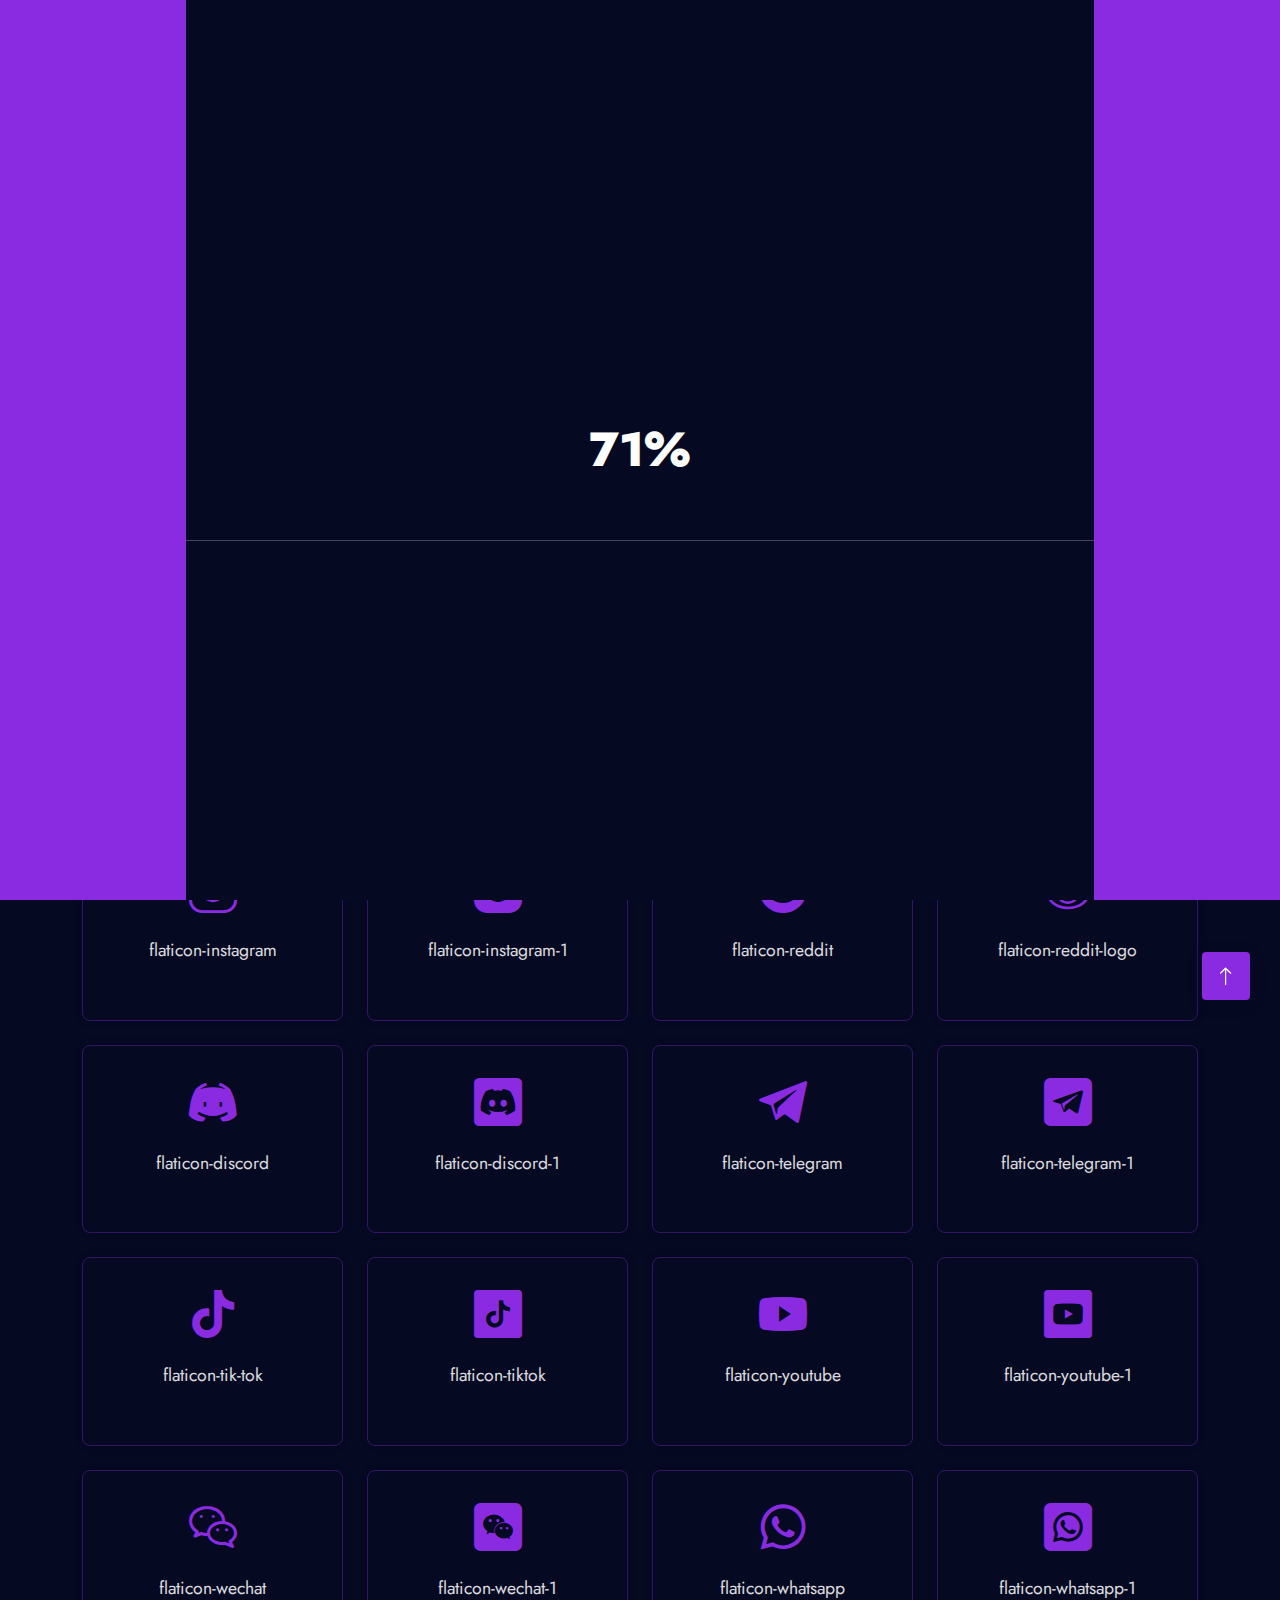
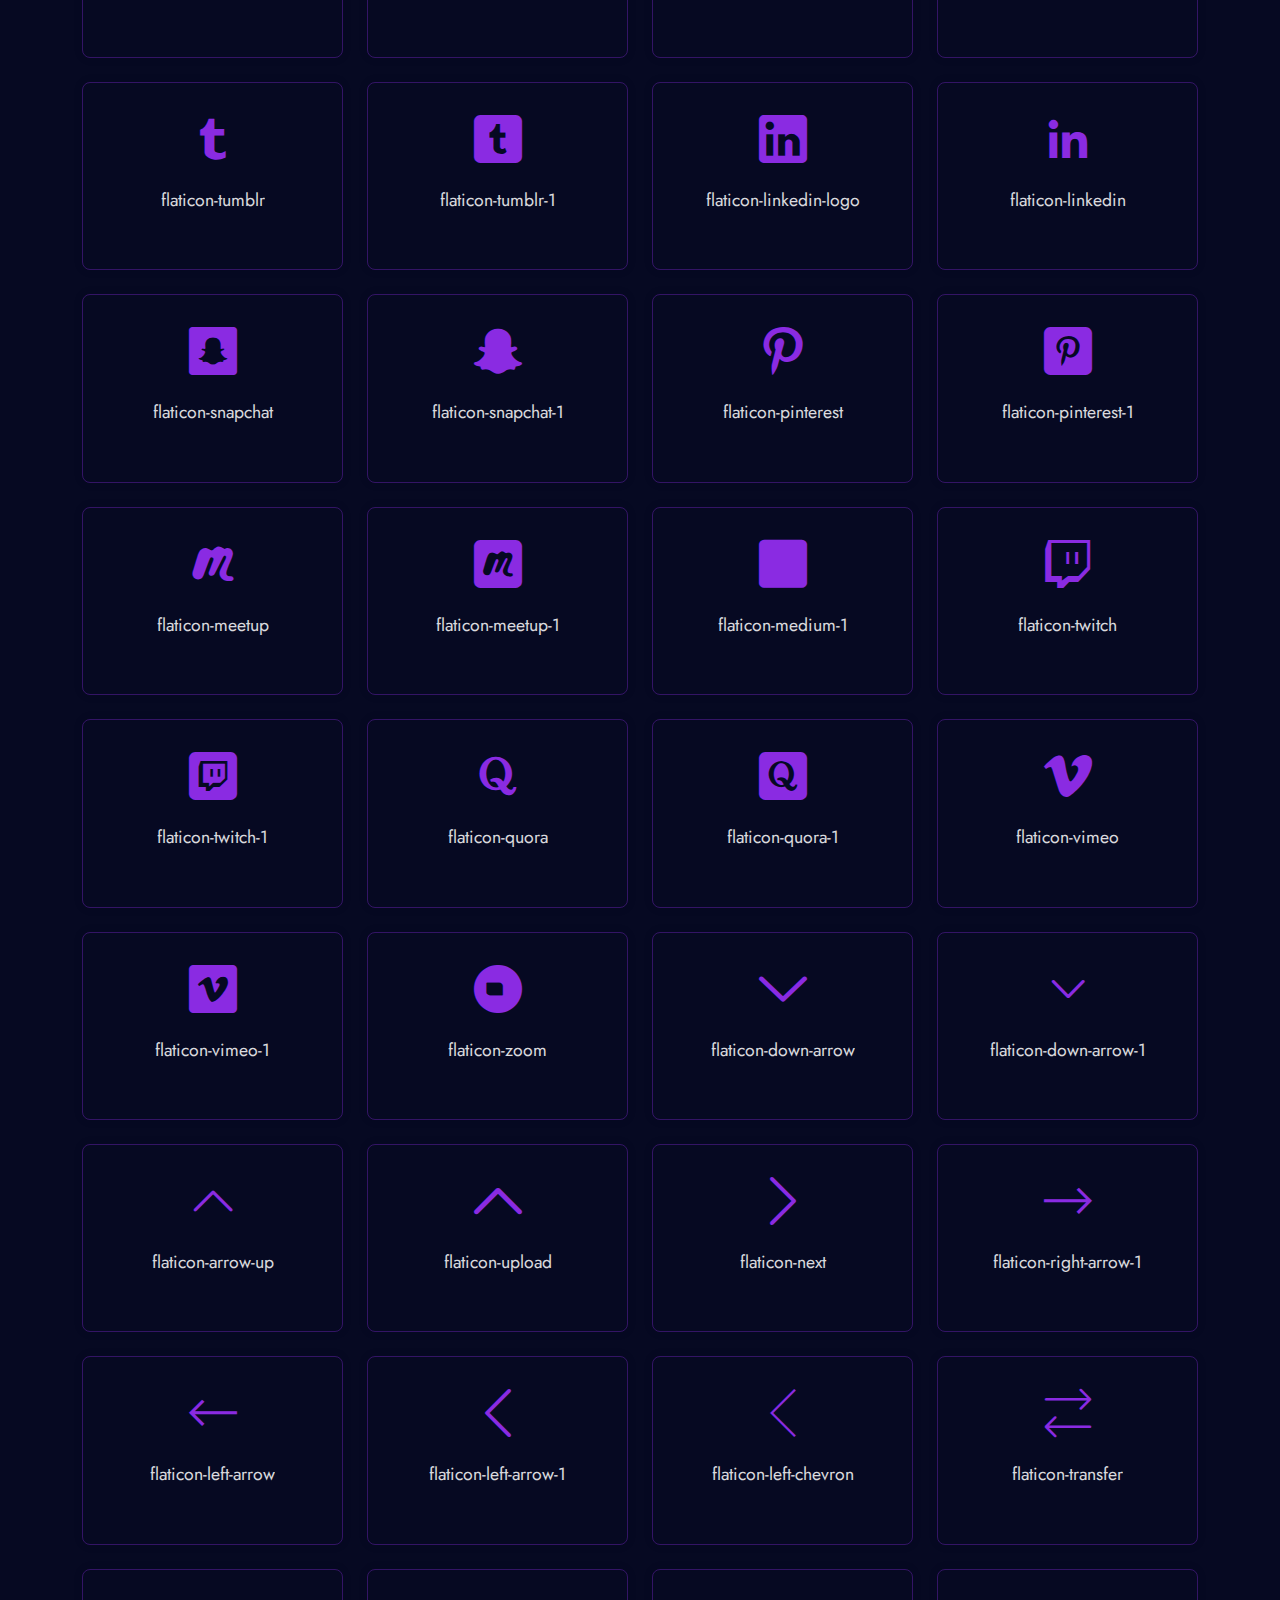
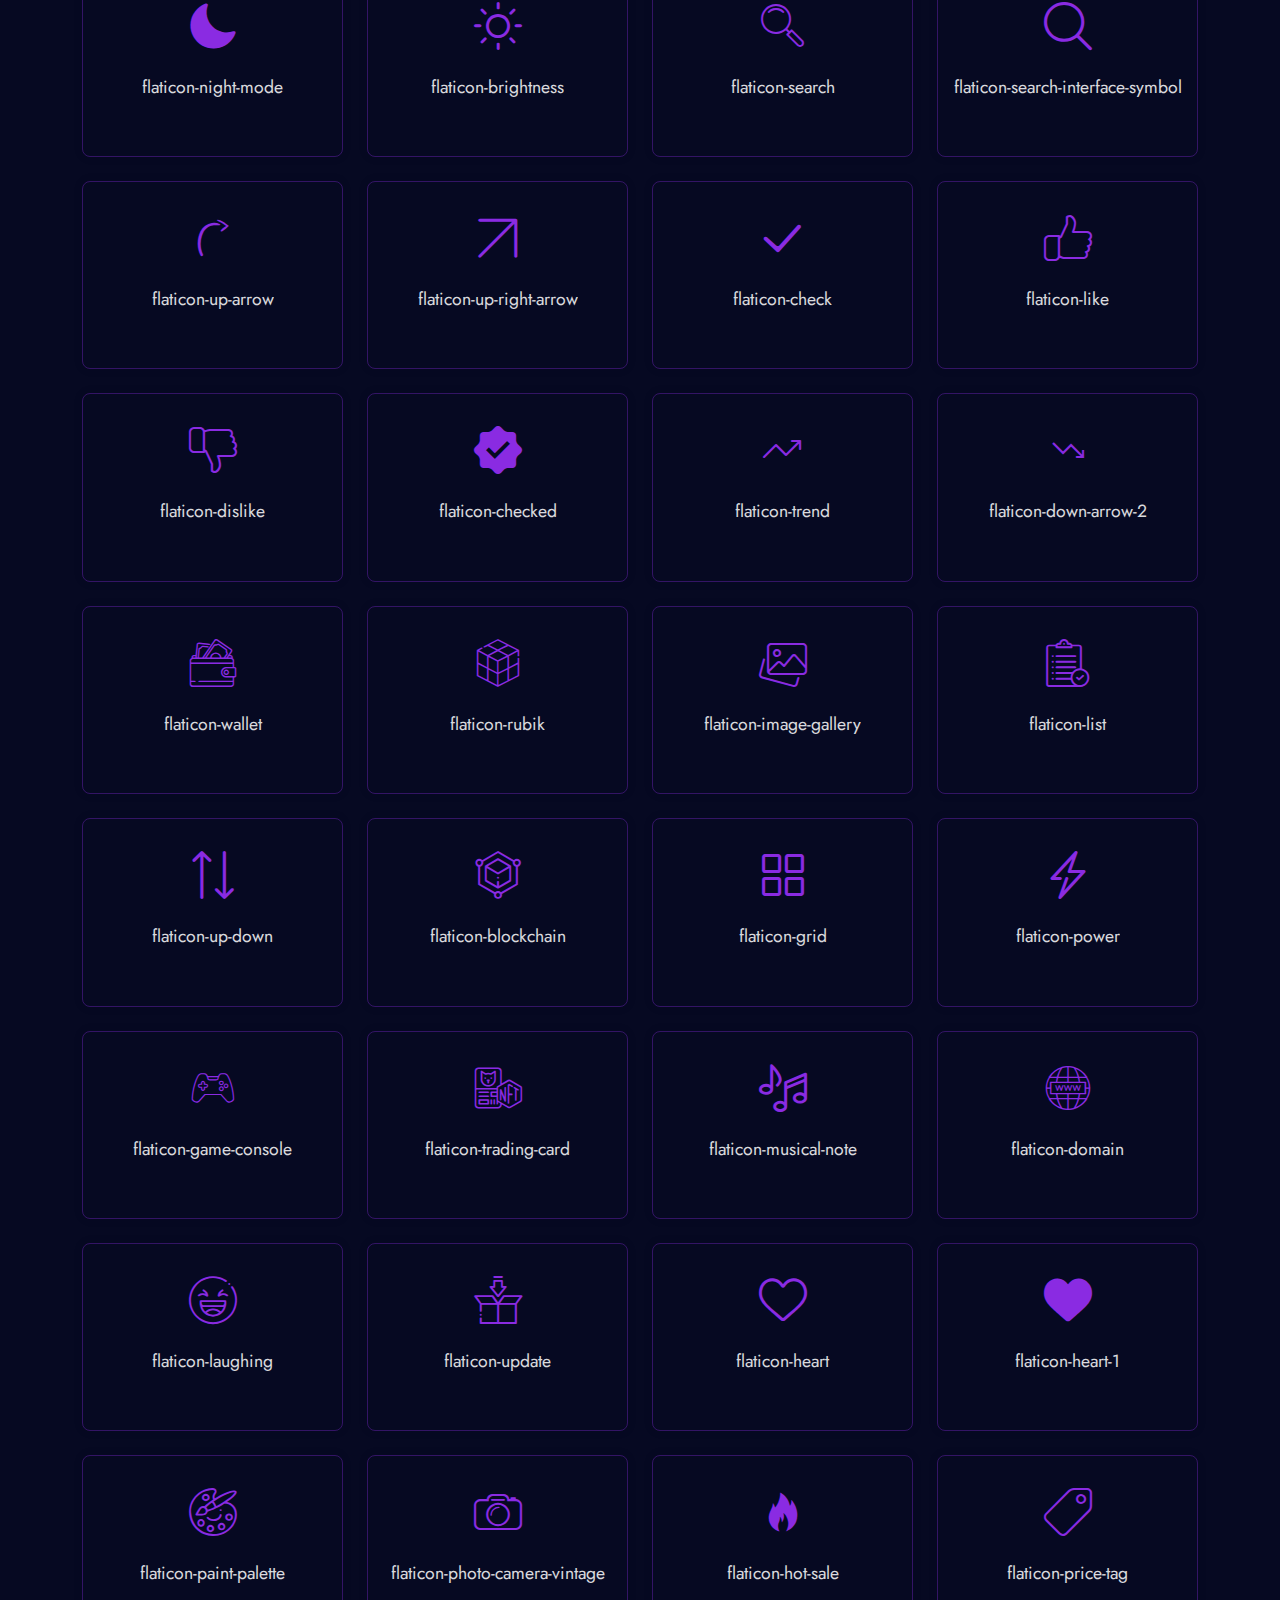
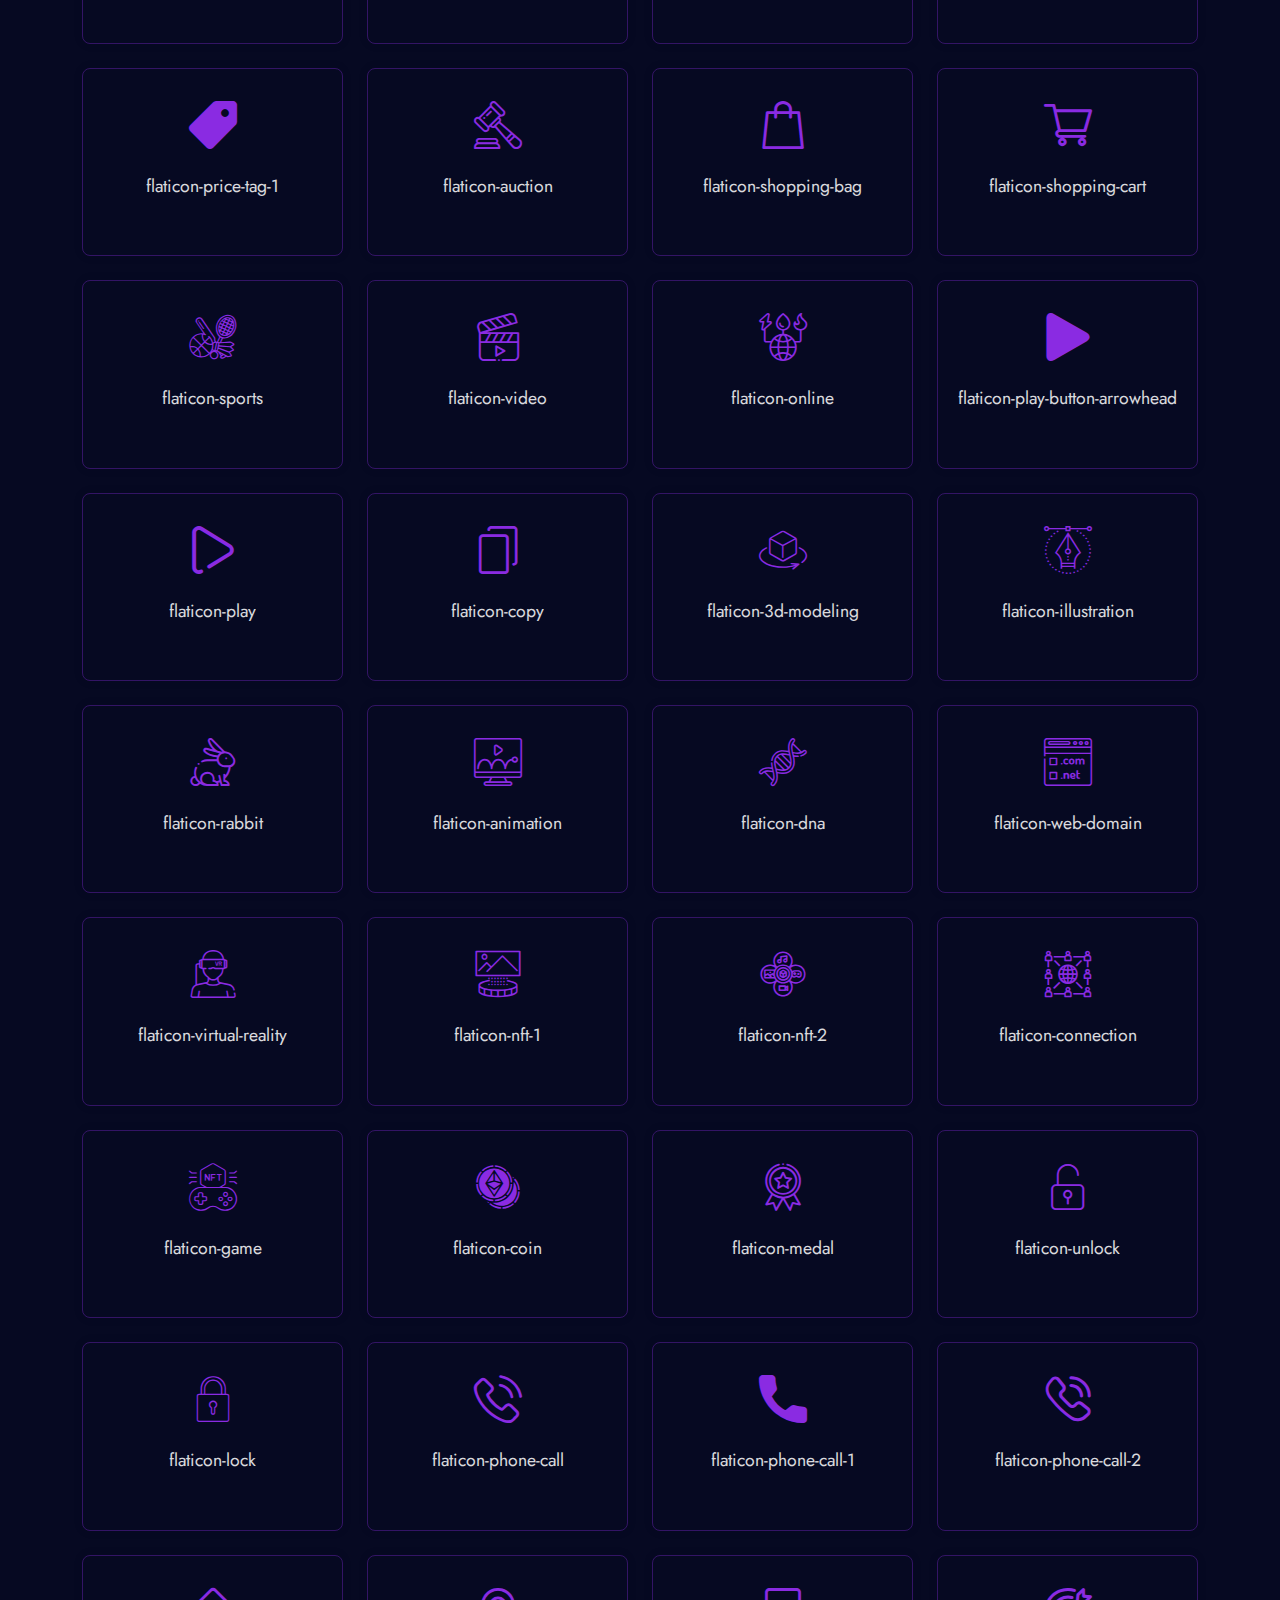
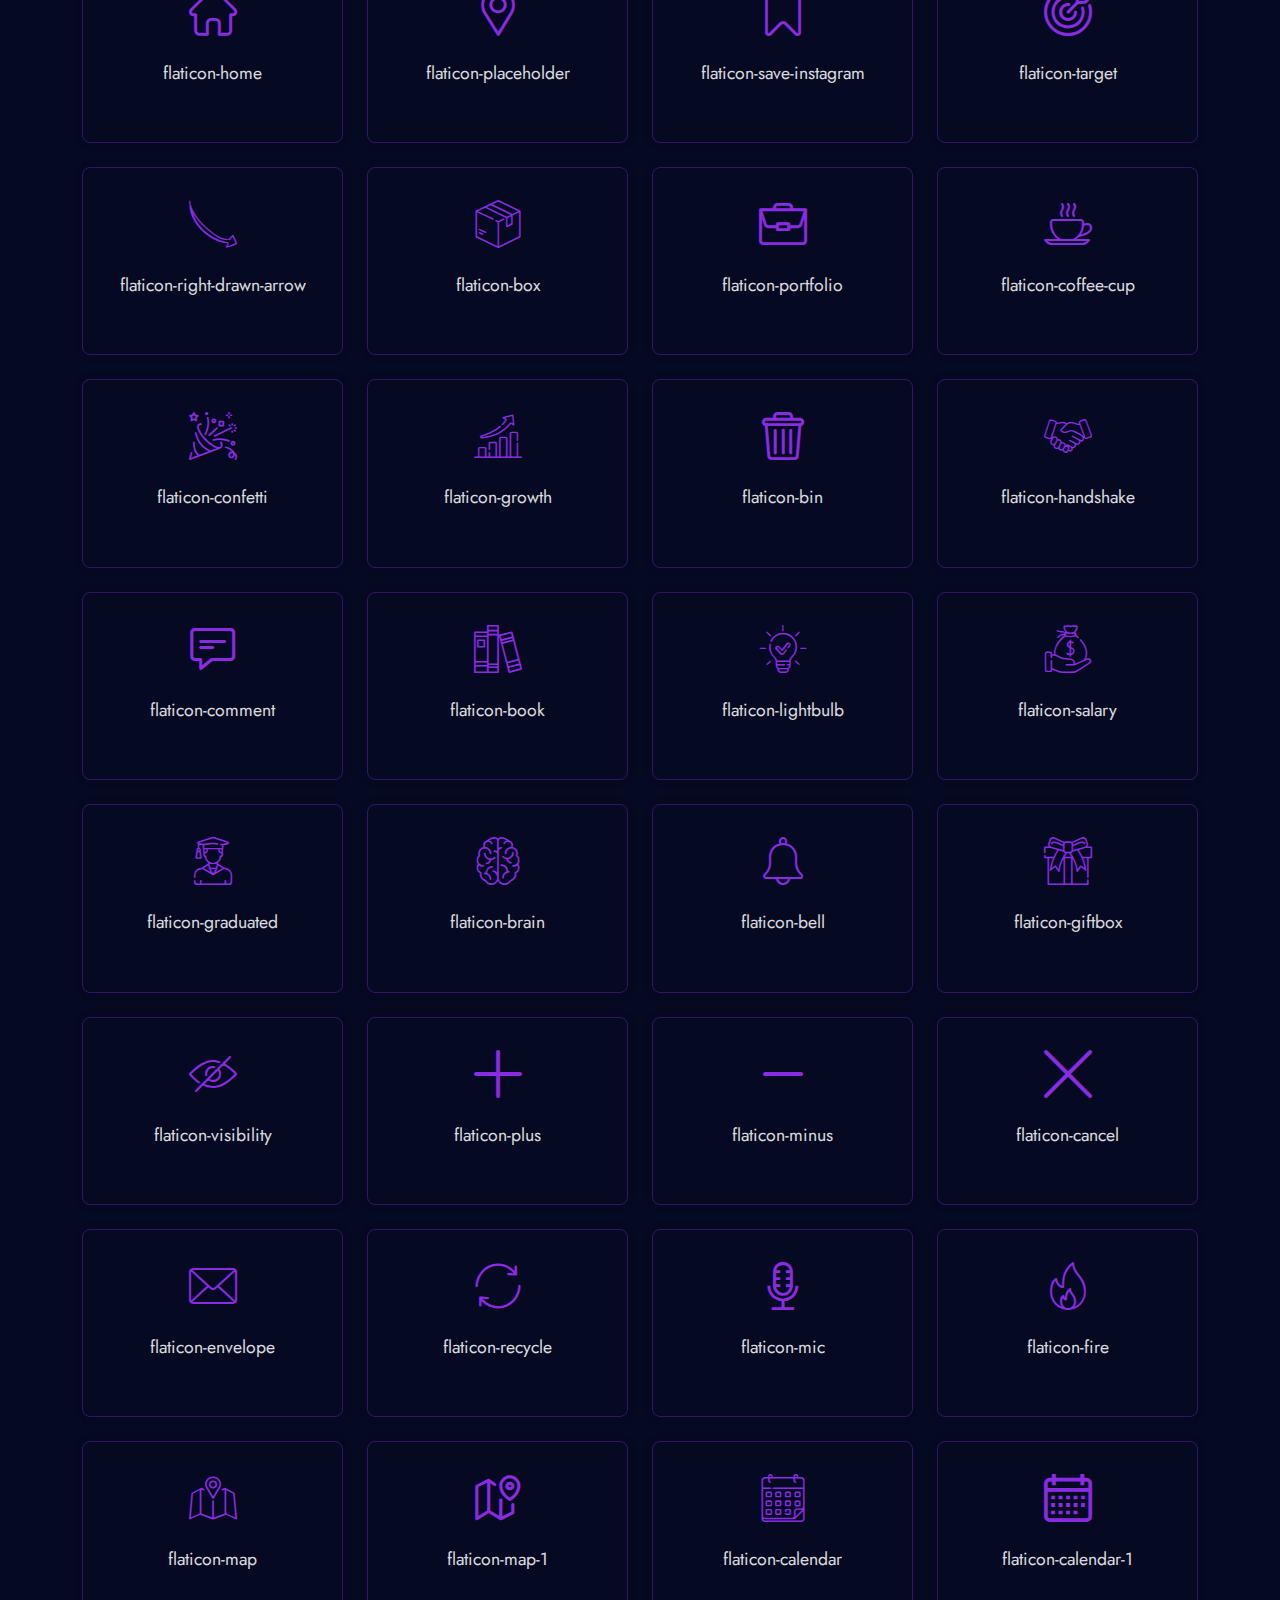
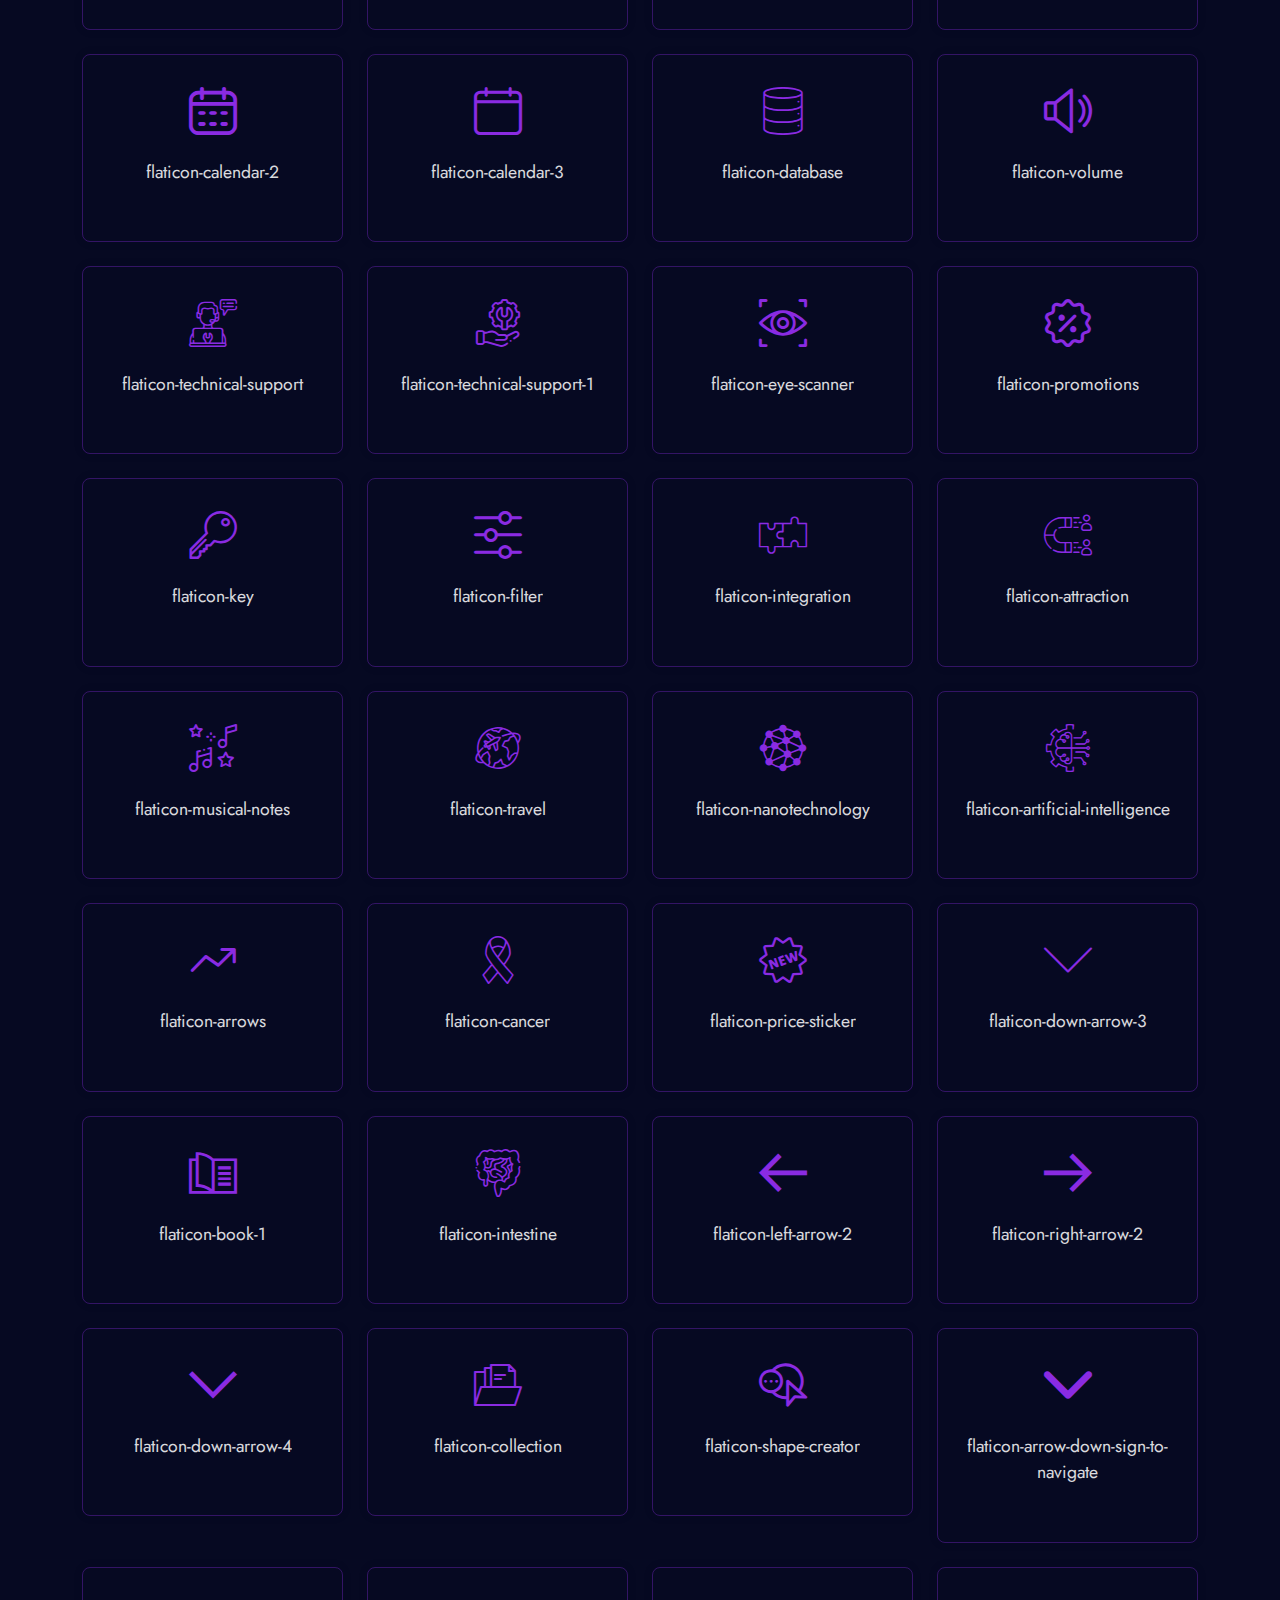
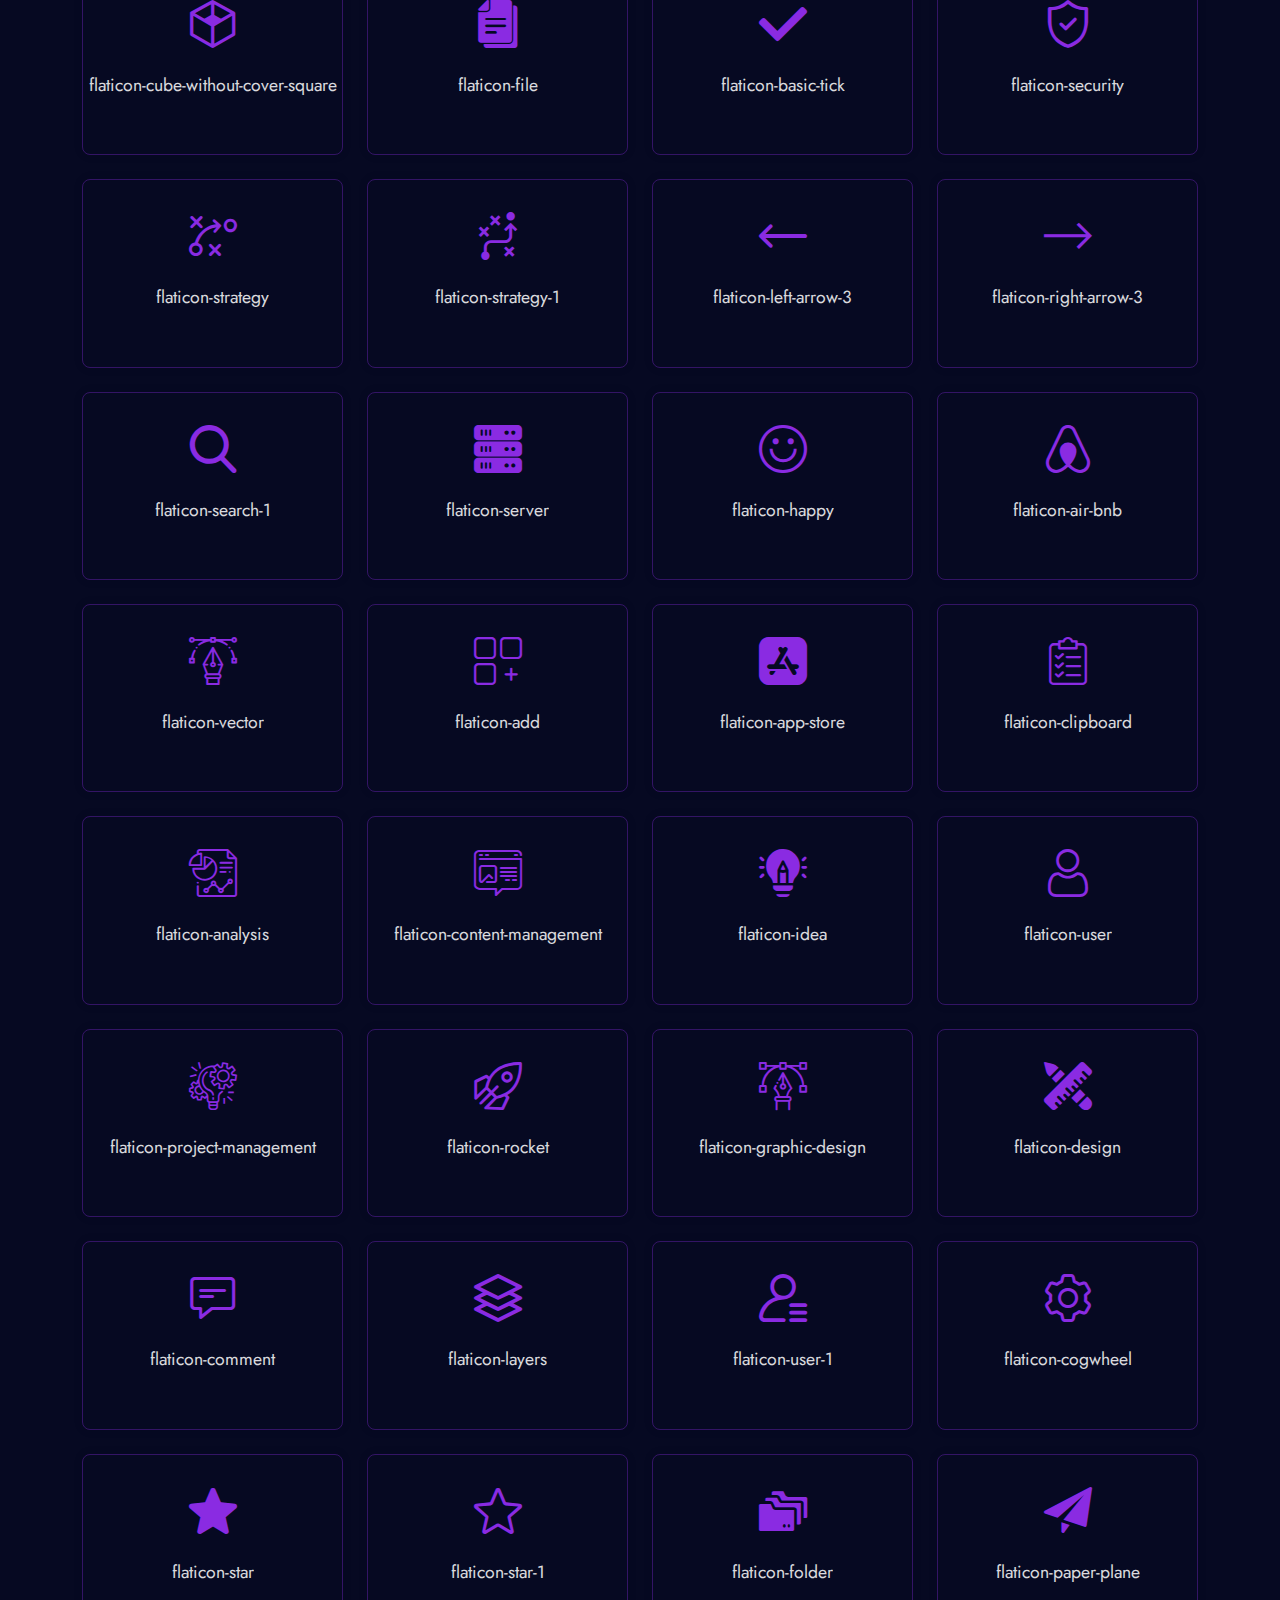
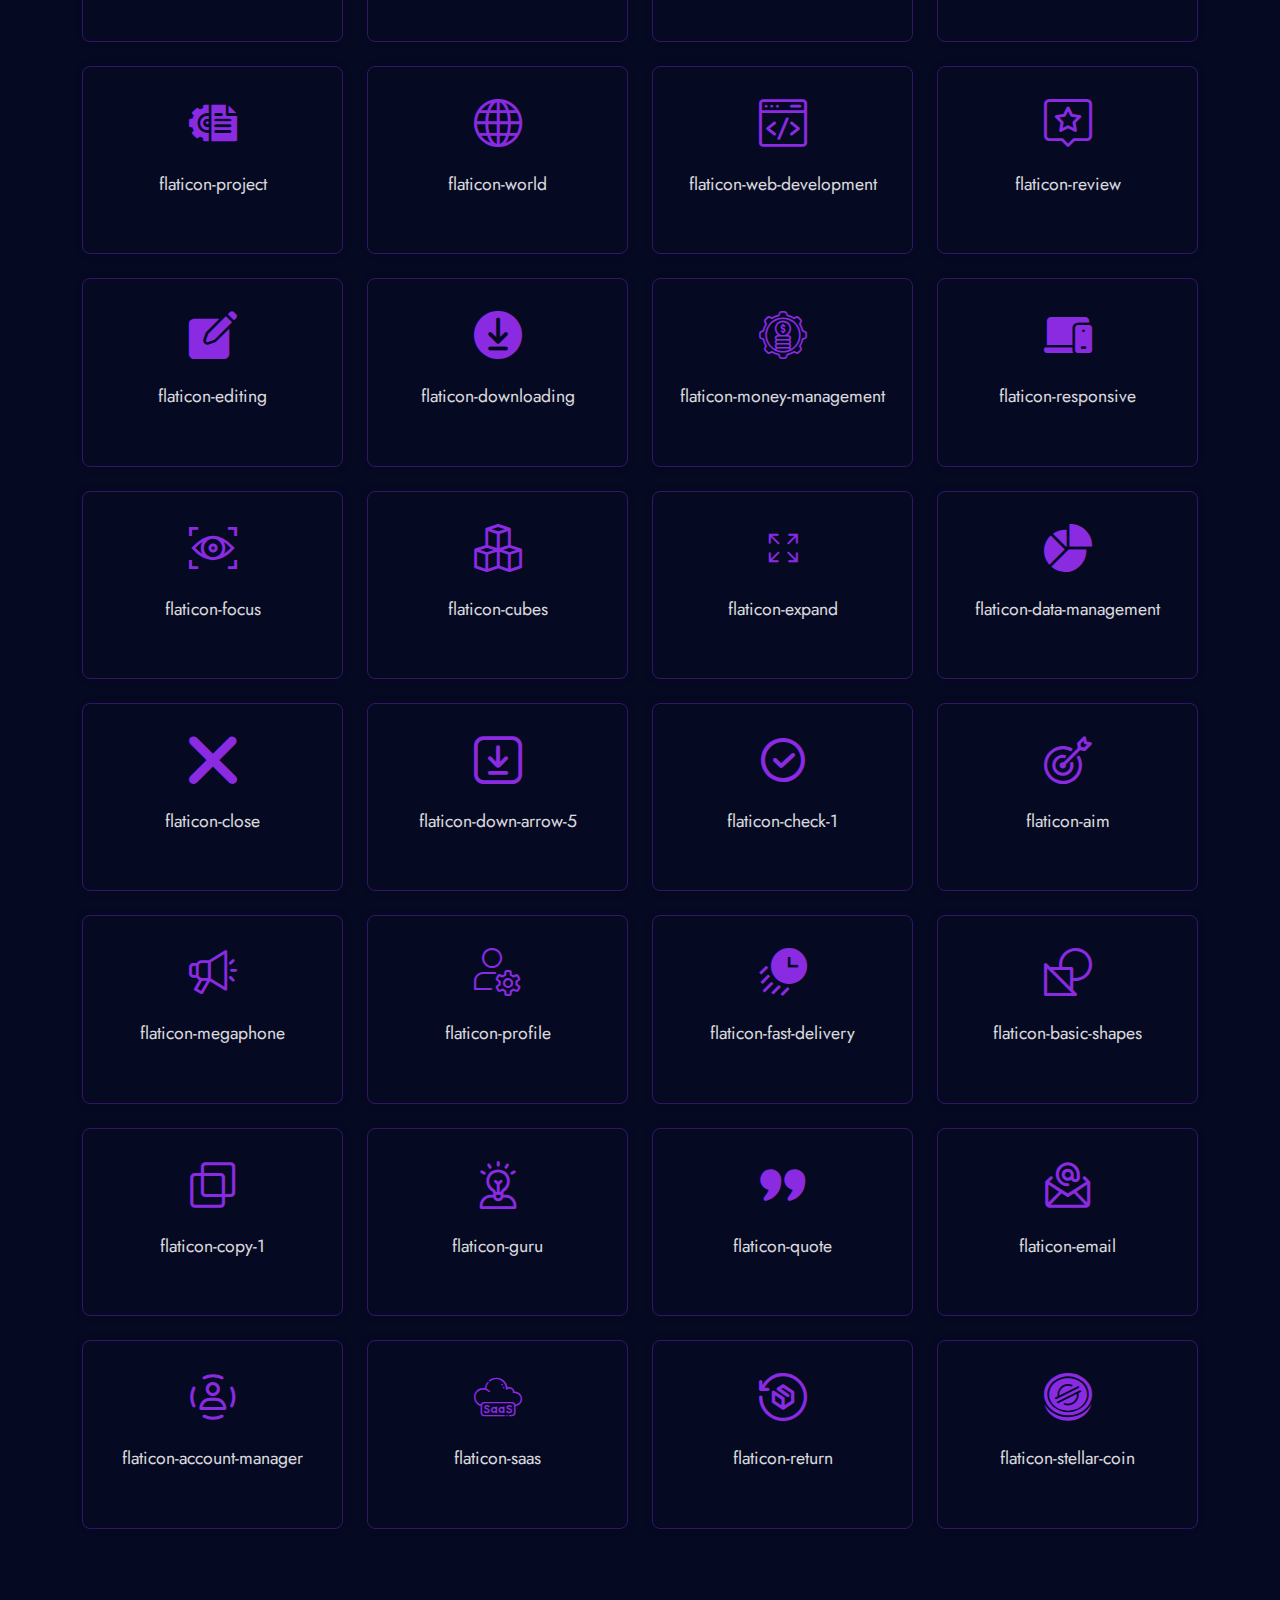
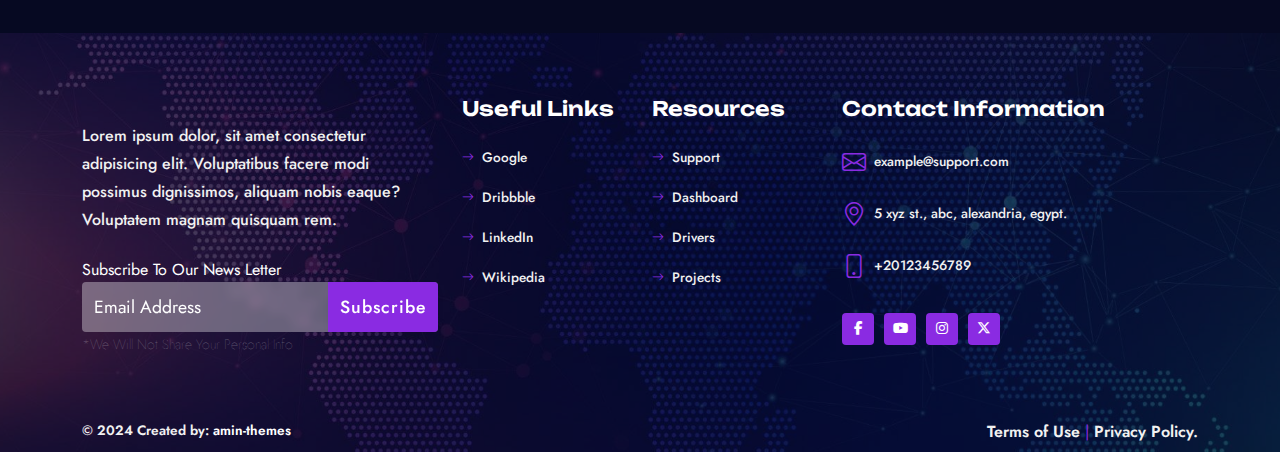
<file: flaticons.html>
<!DOCTYPE html>
<html lang="zxx">
  <head>
    <meta charset="UTF-8">
    <meta name="viewport" content="width=device-width, initial-scale=1.0">
    <meta name="description" content="IT Solutions &amp; Business Services Responsive HTML5 Bootstrap5  Website Template">
    <meta http-equiv="X-UA-Compatible" content="ie=edge">
        
        <!-- fav icon -->
        <link rel="icon" href="assets/images/fav-icon/fav-icon.png">
        
        <!-- bootstarp -->
        <link rel="stylesheet" href="css/vendors/bootstrap.min.css">
        
        <!-- flaticon -->
        <link rel="stylesheet" href="css/vendors/flaticon/flaticon.css">
        
        <!-- fontAwesome -->
        <link rel="stylesheet" href="css/vendors/all.min.css">
        
        <!-- bootstrap icons -->
        <link rel="stylesheet" href="css/vendors/bootstrap-icons-1.9.1/bootstrap-icons.css">
        
        <!-- Font Family -->
        <link rel="stylesheet" href="https://fonts.googleapis.com/css2?family=Jost:wght@400;500;600;700;800&amp;display=swap">
        
        <!-- main-LTR -->
        <link rel="stylesheet" href="css/main-LTR.css">
        <title> flex-IT   |   Flat Icons</title>
  </head>
  <body class=" dark-theme ">
    <!--Start Page Header-->
    <header class=" page-header   inner-page-header header-basic" id="page-header">
      <div class="header-search-box">
        <div class="close-search"></div>
        <form class="nav-search search-form" role="search" method="get" action="#">
          <div class="search-wrapper"> 
            <label class="search-lbl">Search for:</label>
            <input class="search-input" type="search" placeholder="Search..." name="searchInput" autofocus="autofocus"/>
            <button class="search-btn" type="submit"><i class="bi bi-search icon"></i></button>
          </div>
        </form>
      </div>
      <div class="container">
        <nav class="menu-navbar">
          <div class="header-logo"><a class="logo-link" href="#"><img class="logo-img light-logo" loading="lazy" src="assets/images/logo/logo-light.png" alt="logo"/><img class="logo-img  dark-logo" loading="lazy" src="assets/images/logo/logo-dark.png" alt="logo"/></a></div>
          <div class="links menu-wrapper ">
            <ul class="list-js links-list">
              <li class="menu-item has-sub-menu"><a class="menu-link  " href="#0">home <i class="fas fa-plus  plus-icon"> </i></a>
                <ul class="sub-menu ">
                  <li class="menu-item sub-menu-item"><a class="menu-link sub-menu-link  " href="./">home 1</a></li>
                  <li class="menu-item sub-menu-item"><a class="menu-link sub-menu-link  " href="home-2.html">home 2</a></li>
                  <li class="menu-item sub-menu-item"><a class="menu-link sub-menu-link  " href="home-3.html">home 3</a></li>
                  <li class="menu-item sub-menu-item"><a class="menu-link sub-menu-link  " href="home-4.html">home 4</a></li>
                  <li class="menu-item sub-menu-item"><a class="menu-link sub-menu-link  " href="home-5.html">home 5 [ Slider ]</a></li>
                  <li class="menu-item sub-menu-item"><a class="menu-link sub-menu-link  " href="home-rtl.html">home [ RTL languages ]</a></li>
                </ul>
              </li>
              <li class="menu-item"><a class="menu-link  " href="about-us.html">about us </a></li>
              <li class="menu-item has-sub-menu"><a class="menu-link  " href="#0">services<i class="fas fa-plus  plus-icon"> </i></a>
                <ul class="sub-menu ">
                  <li class="menu-item sub-menu-item"><a class="menu-link sub-menu-link  " href="services.html">services</a></li>
                  <li class="menu-item sub-menu-item"><a class="menu-link sub-menu-link  " href="service-single.html">service single</a></li>
                </ul>
              </li>
              <li class="menu-item has-sub-menu"><a class="menu-link  " href="#0">portfolio <i class="fas fa-plus  plus-icon"> </i></a>
                <ul class="sub-menu ">
                  <li class="menu-item sub-menu-item"><a class="menu-link sub-menu-link  " href="portfolio-grid.html">portfolio grid</a></li>
                  <li class="menu-item sub-menu-item"><a class="menu-link sub-menu-link  " href="portfolio-slider.html">portfolio slider</a></li>
                  <li class="menu-item sub-menu-item"><a class="menu-link sub-menu-link  " href="portfolio-single.html">portfolio single</a></li>
                </ul>
              </li>
              <li class="menu-item has-sub-menu"><a class="menu-link  " href="#0">blog<i class="fas fa-plus  plus-icon"> </i></a>
                <ul class="sub-menu ">
                  <li class="menu-item sub-menu-item"><a class="menu-link sub-menu-link  " href="blog-home-1-col.html">blog home 1 colmun</a></li>
                  <li class="menu-item sub-menu-item"><a class="menu-link sub-menu-link  " href="blog-home-2-col.html">blog home 2 columns</a></li>
                  <li class="menu-item sub-menu-item"><a class="menu-link sub-menu-link  " href="blog-home-3-col.html">blog home 3 columns</a></li>
                  <li class="menu-item sub-menu-item"><a class="menu-link sub-menu-link  " href="post-single.html">single post</a></li>
                </ul>
              </li>
              <li class="menu-item has-sub-menu"><a class="menu-link  " href="#0">pages<i class="fas fa-plus  plus-icon"> </i></a>
                <ul class="sub-menu ">
                  <li class="menu-item sub-menu-item"><a class="menu-link sub-menu-link  " href="pricing.html">pricing plans</a></li>
                  <li class="menu-item sub-menu-item"><a class="menu-link sub-menu-link  " href="our-team.html">our team</a></li>
                  <li class="menu-item sub-menu-item"><a class="menu-link sub-menu-link  " href="team-member.html">team member</a></li>
                  <li class="menu-item sub-menu-item"><a class="menu-link sub-menu-link  " href="faq.html">FAQ</a></li>
                  <li class="menu-item sub-menu-item"><a class="menu-link sub-menu-link  " href="404.html">404 page</a></li>
                </ul>
              </li>
              <li class="menu-item"><a class="menu-link  " href="contact-us.html">contact us </a></li>
            </ul>
          </div>
          <div class="controls-box">
            <!--Menu Toggler button-->
            <div class="control  menu-toggler"><span></span><span></span><span></span></div>
            <!--search Icon button-->
            <div class="control header-search-btn"><i class="bi bi-search icon"></i></div>
            <!--Dark/Light mode button-->
            <div class="mode-switcher ">
              <div class="switch-inner go-light " title="Switch To Light Mode "><i class="bi bi-sun icon "></i></div>
              <div class="switch-inner go-dark" title="Switch To Dark Mode "><i class="bi bi-moon icon "></i></div>
            </div>
            <!--mini shoping cart-->
          </div>
        </nav>
      </div>
    </header>
    <!--End Page Header-->
    <!-- Start inner Page hero-->
    <section class="d-flex align-items-center page-hero  inner-page-hero " id="page-hero">
      <div class="overlay-photo-image-bg parallax" data-bg-img="assets/images/hero/inner-page-hero.jpg" data-bg-opacity="1"></div>
      <div class="overlay-color" data-bg-opacity=".75"></div>
      <div class="container">
        <div class="hero-text-area centerd">
          <h1 class="hero-title  wow fadeInUp" data-wow-delay=".2s">Flat Icons</h1>
          <nav aria-label="breadcrumb ">
            <ul class="breadcrumb wow fadeInUp" data-wow-delay=".6s">
              <li class="breadcrumb-item"><a class="breadcrumb-link" href="#0"><i class="bi bi-house icon "></i>home</a></li>
              <li class="breadcrumb-item active">flat icons</li>
            </ul>
          </nav>
        </div>
      </div>
    </section>
    <!-- End inner Page hero-->
    <!-- Start inner Page hero-->
    <section class=" services services-boxed text-center mega-section">
      <div class="container">
        <div class="row">
          <div class="col-6 col-md-4 col-lg-3  mb-4">
            <div class="box service-box  px-0">
              <div class="service-icon"><i class="flaticon-facebook  font-icon"></i></div>
              <div class="service-content">
                <p class="service-text"> flaticon-facebook</p>
              </div>
            </div>
          </div>
          <div class="col-6 col-md-4 col-lg-3  mb-4">
            <div class="box service-box  px-0">
              <div class="service-icon"><i class="flaticon-facebook-1  font-icon"></i></div>
              <div class="service-content">
                <p class="service-text"> flaticon-facebook-1</p>
              </div>
            </div>
          </div>
          <div class="col-6 col-md-4 col-lg-3  mb-4">
            <div class="box service-box  px-0">
              <div class="service-icon"><i class="flaticon-twitter  font-icon"></i></div>
              <div class="service-content">
                <p class="service-text"> flaticon-twitter</p>
              </div>
            </div>
          </div>
          <div class="col-6 col-md-4 col-lg-3  mb-4">
            <div class="box service-box  px-0">
              <div class="service-icon"><i class="flaticon-twitter-2  font-icon"></i></div>
              <div class="service-content">
                <p class="service-text"> flaticon-twitter-2</p>
              </div>
            </div>
          </div>
          <div class="col-6 col-md-4 col-lg-3  mb-4">
            <div class="box service-box  px-0">
              <div class="service-icon"><i class="flaticon-instagram  font-icon"></i></div>
              <div class="service-content">
                <p class="service-text"> flaticon-instagram</p>
              </div>
            </div>
          </div>
          <div class="col-6 col-md-4 col-lg-3  mb-4">
            <div class="box service-box  px-0">
              <div class="service-icon"><i class="flaticon-instagram-1  font-icon"></i></div>
              <div class="service-content">
                <p class="service-text"> flaticon-instagram-1</p>
              </div>
            </div>
          </div>
          <div class="col-6 col-md-4 col-lg-3  mb-4">
            <div class="box service-box  px-0">
              <div class="service-icon"><i class="flaticon-reddit  font-icon"></i></div>
              <div class="service-content">
                <p class="service-text"> flaticon-reddit</p>
              </div>
            </div>
          </div>
          <div class="col-6 col-md-4 col-lg-3  mb-4">
            <div class="box service-box  px-0">
              <div class="service-icon"><i class="flaticon-reddit-logo  font-icon"></i></div>
              <div class="service-content">
                <p class="service-text"> flaticon-reddit-logo</p>
              </div>
            </div>
          </div>
          <div class="col-6 col-md-4 col-lg-3  mb-4">
            <div class="box service-box  px-0">
              <div class="service-icon"><i class="flaticon-discord  font-icon"></i></div>
              <div class="service-content">
                <p class="service-text"> flaticon-discord</p>
              </div>
            </div>
          </div>
          <div class="col-6 col-md-4 col-lg-3  mb-4">
            <div class="box service-box  px-0">
              <div class="service-icon"><i class="flaticon-discord-1  font-icon"></i></div>
              <div class="service-content">
                <p class="service-text"> flaticon-discord-1</p>
              </div>
            </div>
          </div>
          <div class="col-6 col-md-4 col-lg-3  mb-4">
            <div class="box service-box  px-0">
              <div class="service-icon"><i class="flaticon-telegram  font-icon"></i></div>
              <div class="service-content">
                <p class="service-text"> flaticon-telegram</p>
              </div>
            </div>
          </div>
          <div class="col-6 col-md-4 col-lg-3  mb-4">
            <div class="box service-box  px-0">
              <div class="service-icon"><i class="flaticon-telegram-1  font-icon"></i></div>
              <div class="service-content">
                <p class="service-text"> flaticon-telegram-1</p>
              </div>
            </div>
          </div>
          <div class="col-6 col-md-4 col-lg-3  mb-4">
            <div class="box service-box  px-0">
              <div class="service-icon"><i class="flaticon-tik-tok  font-icon"></i></div>
              <div class="service-content">
                <p class="service-text"> flaticon-tik-tok</p>
              </div>
            </div>
          </div>
          <div class="col-6 col-md-4 col-lg-3  mb-4">
            <div class="box service-box  px-0">
              <div class="service-icon"><i class="flaticon-tiktok  font-icon"></i></div>
              <div class="service-content">
                <p class="service-text"> flaticon-tiktok</p>
              </div>
            </div>
          </div>
          <div class="col-6 col-md-4 col-lg-3  mb-4">
            <div class="box service-box  px-0">
              <div class="service-icon"><i class="flaticon-youtube  font-icon"></i></div>
              <div class="service-content">
                <p class="service-text"> flaticon-youtube</p>
              </div>
            </div>
          </div>
          <div class="col-6 col-md-4 col-lg-3  mb-4">
            <div class="box service-box  px-0">
              <div class="service-icon"><i class="flaticon-youtube-1  font-icon"></i></div>
              <div class="service-content">
                <p class="service-text"> flaticon-youtube-1</p>
              </div>
            </div>
          </div>
          <div class="col-6 col-md-4 col-lg-3  mb-4">
            <div class="box service-box  px-0">
              <div class="service-icon"><i class="flaticon-wechat  font-icon"></i></div>
              <div class="service-content">
                <p class="service-text"> flaticon-wechat</p>
              </div>
            </div>
          </div>
          <div class="col-6 col-md-4 col-lg-3  mb-4">
            <div class="box service-box  px-0">
              <div class="service-icon"><i class="flaticon-wechat-1  font-icon"></i></div>
              <div class="service-content">
                <p class="service-text"> flaticon-wechat-1</p>
              </div>
            </div>
          </div>
          <div class="col-6 col-md-4 col-lg-3  mb-4">
            <div class="box service-box  px-0">
              <div class="service-icon"><i class="flaticon-whatsapp  font-icon"></i></div>
              <div class="service-content">
                <p class="service-text"> flaticon-whatsapp</p>
              </div>
            </div>
          </div>
          <div class="col-6 col-md-4 col-lg-3  mb-4">
            <div class="box service-box  px-0">
              <div class="service-icon"><i class="flaticon-whatsapp-1  font-icon"></i></div>
              <div class="service-content">
                <p class="service-text"> flaticon-whatsapp-1</p>
              </div>
            </div>
          </div>
          <div class="col-6 col-md-4 col-lg-3  mb-4">
            <div class="box service-box  px-0">
              <div class="service-icon"><i class="flaticon-tumblr  font-icon"></i></div>
              <div class="service-content">
                <p class="service-text"> flaticon-tumblr</p>
              </div>
            </div>
          </div>
          <div class="col-6 col-md-4 col-lg-3  mb-4">
            <div class="box service-box  px-0">
              <div class="service-icon"><i class="flaticon-tumblr-1  font-icon"></i></div>
              <div class="service-content">
                <p class="service-text"> flaticon-tumblr-1</p>
              </div>
            </div>
          </div>
          <div class="col-6 col-md-4 col-lg-3  mb-4">
            <div class="box service-box  px-0">
              <div class="service-icon"><i class="flaticon-linkedin-logo  font-icon"></i></div>
              <div class="service-content">
                <p class="service-text"> flaticon-linkedin-logo</p>
              </div>
            </div>
          </div>
          <div class="col-6 col-md-4 col-lg-3  mb-4">
            <div class="box service-box  px-0">
              <div class="service-icon"><i class="flaticon-linkedin  font-icon"></i></div>
              <div class="service-content">
                <p class="service-text"> flaticon-linkedin</p>
              </div>
            </div>
          </div>
          <div class="col-6 col-md-4 col-lg-3  mb-4">
            <div class="box service-box  px-0">
              <div class="service-icon"><i class="flaticon-snapchat  font-icon"></i></div>
              <div class="service-content">
                <p class="service-text"> flaticon-snapchat</p>
              </div>
            </div>
          </div>
          <div class="col-6 col-md-4 col-lg-3  mb-4">
            <div class="box service-box  px-0">
              <div class="service-icon"><i class="flaticon-snapchat-1  font-icon"></i></div>
              <div class="service-content">
                <p class="service-text"> flaticon-snapchat-1</p>
              </div>
            </div>
          </div>
          <div class="col-6 col-md-4 col-lg-3  mb-4">
            <div class="box service-box  px-0">
              <div class="service-icon"><i class="flaticon-pinterest  font-icon"></i></div>
              <div class="service-content">
                <p class="service-text"> flaticon-pinterest</p>
              </div>
            </div>
          </div>
          <div class="col-6 col-md-4 col-lg-3  mb-4">
            <div class="box service-box  px-0">
              <div class="service-icon"><i class="flaticon-pinterest-1  font-icon"></i></div>
              <div class="service-content">
                <p class="service-text"> flaticon-pinterest-1</p>
              </div>
            </div>
          </div>
          <div class="col-6 col-md-4 col-lg-3  mb-4">
            <div class="box service-box  px-0">
              <div class="service-icon"><i class="flaticon-meetup  font-icon"></i></div>
              <div class="service-content">
                <p class="service-text"> flaticon-meetup</p>
              </div>
            </div>
          </div>
          <div class="col-6 col-md-4 col-lg-3  mb-4">
            <div class="box service-box  px-0">
              <div class="service-icon"><i class="flaticon-meetup-1  font-icon"></i></div>
              <div class="service-content">
                <p class="service-text"> flaticon-meetup-1</p>
              </div>
            </div>
          </div>
          <div class="col-6 col-md-4 col-lg-3  mb-4">
            <div class="box service-box  px-0">
              <div class="service-icon"><i class="flaticon-medium-1  font-icon"></i></div>
              <div class="service-content">
                <p class="service-text"> flaticon-medium-1</p>
              </div>
            </div>
          </div>
          <div class="col-6 col-md-4 col-lg-3  mb-4">
            <div class="box service-box  px-0">
              <div class="service-icon"><i class="flaticon-twitch  font-icon"></i></div>
              <div class="service-content">
                <p class="service-text"> flaticon-twitch</p>
              </div>
            </div>
          </div>
          <div class="col-6 col-md-4 col-lg-3  mb-4">
            <div class="box service-box  px-0">
              <div class="service-icon"><i class="flaticon-twitch-1  font-icon"></i></div>
              <div class="service-content">
                <p class="service-text"> flaticon-twitch-1</p>
              </div>
            </div>
          </div>
          <div class="col-6 col-md-4 col-lg-3  mb-4">
            <div class="box service-box  px-0">
              <div class="service-icon"><i class="flaticon-quora  font-icon"></i></div>
              <div class="service-content">
                <p class="service-text"> flaticon-quora</p>
              </div>
            </div>
          </div>
          <div class="col-6 col-md-4 col-lg-3  mb-4">
            <div class="box service-box  px-0">
              <div class="service-icon"><i class="flaticon-quora-1  font-icon"></i></div>
              <div class="service-content">
                <p class="service-text"> flaticon-quora-1</p>
              </div>
            </div>
          </div>
          <div class="col-6 col-md-4 col-lg-3  mb-4">
            <div class="box service-box  px-0">
              <div class="service-icon"><i class="flaticon-vimeo  font-icon"></i></div>
              <div class="service-content">
                <p class="service-text"> flaticon-vimeo</p>
              </div>
            </div>
          </div>
          <div class="col-6 col-md-4 col-lg-3  mb-4">
            <div class="box service-box  px-0">
              <div class="service-icon"><i class="flaticon-vimeo-1  font-icon"></i></div>
              <div class="service-content">
                <p class="service-text"> flaticon-vimeo-1</p>
              </div>
            </div>
          </div>
          <div class="col-6 col-md-4 col-lg-3  mb-4">
            <div class="box service-box  px-0">
              <div class="service-icon"><i class="flaticon-zoom  font-icon"></i></div>
              <div class="service-content">
                <p class="service-text"> flaticon-zoom</p>
              </div>
            </div>
          </div>
          <div class="col-6 col-md-4 col-lg-3  mb-4">
            <div class="box service-box  px-0">
              <div class="service-icon"><i class="flaticon-down-arrow  font-icon"></i></div>
              <div class="service-content">
                <p class="service-text"> flaticon-down-arrow</p>
              </div>
            </div>
          </div>
          <div class="col-6 col-md-4 col-lg-3  mb-4">
            <div class="box service-box  px-0">
              <div class="service-icon"><i class="flaticon-down-arrow-1  font-icon"></i></div>
              <div class="service-content">
                <p class="service-text"> flaticon-down-arrow-1</p>
              </div>
            </div>
          </div>
          <div class="col-6 col-md-4 col-lg-3  mb-4">
            <div class="box service-box  px-0">
              <div class="service-icon"><i class="flaticon-arrow-up  font-icon"></i></div>
              <div class="service-content">
                <p class="service-text"> flaticon-arrow-up</p>
              </div>
            </div>
          </div>
          <div class="col-6 col-md-4 col-lg-3  mb-4">
            <div class="box service-box  px-0">
              <div class="service-icon"><i class="flaticon-upload  font-icon"></i></div>
              <div class="service-content">
                <p class="service-text"> flaticon-upload</p>
              </div>
            </div>
          </div>
          <div class="col-6 col-md-4 col-lg-3  mb-4">
            <div class="box service-box  px-0">
              <div class="service-icon"><i class="flaticon-next  font-icon"></i></div>
              <div class="service-content">
                <p class="service-text"> flaticon-next</p>
              </div>
            </div>
          </div>
          <div class="col-6 col-md-4 col-lg-3  mb-4">
            <div class="box service-box  px-0">
              <div class="service-icon"><i class="flaticon-right-arrow-1  font-icon"></i></div>
              <div class="service-content">
                <p class="service-text"> flaticon-right-arrow-1</p>
              </div>
            </div>
          </div>
          <div class="col-6 col-md-4 col-lg-3  mb-4">
            <div class="box service-box  px-0">
              <div class="service-icon"><i class="flaticon-left-arrow  font-icon"></i></div>
              <div class="service-content">
                <p class="service-text"> flaticon-left-arrow</p>
              </div>
            </div>
          </div>
          <div class="col-6 col-md-4 col-lg-3  mb-4">
            <div class="box service-box  px-0">
              <div class="service-icon"><i class="flaticon-left-arrow-1  font-icon"></i></div>
              <div class="service-content">
                <p class="service-text"> flaticon-left-arrow-1</p>
              </div>
            </div>
          </div>
          <div class="col-6 col-md-4 col-lg-3  mb-4">
            <div class="box service-box  px-0">
              <div class="service-icon"><i class="flaticon-left-chevron  font-icon"></i></div>
              <div class="service-content">
                <p class="service-text"> flaticon-left-chevron</p>
              </div>
            </div>
          </div>
          <div class="col-6 col-md-4 col-lg-3  mb-4">
            <div class="box service-box  px-0">
              <div class="service-icon"><i class="flaticon-transfer  font-icon"></i></div>
              <div class="service-content">
                <p class="service-text"> flaticon-transfer</p>
              </div>
            </div>
          </div>
          <div class="col-6 col-md-4 col-lg-3  mb-4">
            <div class="box service-box  px-0">
              <div class="service-icon"><i class="flaticon-night-mode  font-icon"></i></div>
              <div class="service-content">
                <p class="service-text"> flaticon-night-mode</p>
              </div>
            </div>
          </div>
          <div class="col-6 col-md-4 col-lg-3  mb-4">
            <div class="box service-box  px-0">
              <div class="service-icon"><i class="flaticon-brightness  font-icon"></i></div>
              <div class="service-content">
                <p class="service-text"> flaticon-brightness</p>
              </div>
            </div>
          </div>
          <div class="col-6 col-md-4 col-lg-3  mb-4">
            <div class="box service-box  px-0">
              <div class="service-icon"><i class="flaticon-search  font-icon"></i></div>
              <div class="service-content">
                <p class="service-text"> flaticon-search</p>
              </div>
            </div>
          </div>
          <div class="col-6 col-md-4 col-lg-3  mb-4">
            <div class="box service-box  px-0">
              <div class="service-icon"><i class="flaticon-search-interface-symbol  font-icon"></i></div>
              <div class="service-content">
                <p class="service-text"> flaticon-search-interface-symbol</p>
              </div>
            </div>
          </div>
          <div class="col-6 col-md-4 col-lg-3  mb-4">
            <div class="box service-box  px-0">
              <div class="service-icon"><i class="flaticon-up-arrow  font-icon"></i></div>
              <div class="service-content">
                <p class="service-text"> flaticon-up-arrow</p>
              </div>
            </div>
          </div>
          <div class="col-6 col-md-4 col-lg-3  mb-4">
            <div class="box service-box  px-0">
              <div class="service-icon"><i class="flaticon-up-right-arrow  font-icon"></i></div>
              <div class="service-content">
                <p class="service-text"> flaticon-up-right-arrow</p>
              </div>
            </div>
          </div>
          <div class="col-6 col-md-4 col-lg-3  mb-4">
            <div class="box service-box  px-0">
              <div class="service-icon"><i class="flaticon-check  font-icon"></i></div>
              <div class="service-content">
                <p class="service-text"> flaticon-check</p>
              </div>
            </div>
          </div>
          <div class="col-6 col-md-4 col-lg-3  mb-4">
            <div class="box service-box  px-0">
              <div class="service-icon"><i class="flaticon-like  font-icon"></i></div>
              <div class="service-content">
                <p class="service-text"> flaticon-like</p>
              </div>
            </div>
          </div>
          <div class="col-6 col-md-4 col-lg-3  mb-4">
            <div class="box service-box  px-0">
              <div class="service-icon"><i class="flaticon-dislike  font-icon"></i></div>
              <div class="service-content">
                <p class="service-text"> flaticon-dislike</p>
              </div>
            </div>
          </div>
          <div class="col-6 col-md-4 col-lg-3  mb-4">
            <div class="box service-box  px-0">
              <div class="service-icon"><i class="flaticon-checked  font-icon"></i></div>
              <div class="service-content">
                <p class="service-text"> flaticon-checked</p>
              </div>
            </div>
          </div>
          <div class="col-6 col-md-4 col-lg-3  mb-4">
            <div class="box service-box  px-0">
              <div class="service-icon"><i class="flaticon-trend  font-icon"></i></div>
              <div class="service-content">
                <p class="service-text"> flaticon-trend</p>
              </div>
            </div>
          </div>
          <div class="col-6 col-md-4 col-lg-3  mb-4">
            <div class="box service-box  px-0">
              <div class="service-icon"><i class="flaticon-down-arrow-2  font-icon"></i></div>
              <div class="service-content">
                <p class="service-text"> flaticon-down-arrow-2</p>
              </div>
            </div>
          </div>
          <div class="col-6 col-md-4 col-lg-3  mb-4">
            <div class="box service-box  px-0">
              <div class="service-icon"><i class="flaticon-wallet  font-icon"></i></div>
              <div class="service-content">
                <p class="service-text"> flaticon-wallet</p>
              </div>
            </div>
          </div>
          <div class="col-6 col-md-4 col-lg-3  mb-4">
            <div class="box service-box  px-0">
              <div class="service-icon"><i class="flaticon-rubik  font-icon"></i></div>
              <div class="service-content">
                <p class="service-text"> flaticon-rubik</p>
              </div>
            </div>
          </div>
          <div class="col-6 col-md-4 col-lg-3  mb-4">
            <div class="box service-box  px-0">
              <div class="service-icon"><i class="flaticon-image-gallery  font-icon"></i></div>
              <div class="service-content">
                <p class="service-text"> flaticon-image-gallery</p>
              </div>
            </div>
          </div>
          <div class="col-6 col-md-4 col-lg-3  mb-4">
            <div class="box service-box  px-0">
              <div class="service-icon"><i class="flaticon-list  font-icon"></i></div>
              <div class="service-content">
                <p class="service-text"> flaticon-list</p>
              </div>
            </div>
          </div>
          <div class="col-6 col-md-4 col-lg-3  mb-4">
            <div class="box service-box  px-0">
              <div class="service-icon"><i class="flaticon-up-down  font-icon"></i></div>
              <div class="service-content">
                <p class="service-text"> flaticon-up-down</p>
              </div>
            </div>
          </div>
          <div class="col-6 col-md-4 col-lg-3  mb-4">
            <div class="box service-box  px-0">
              <div class="service-icon"><i class="flaticon-blockchain  font-icon"></i></div>
              <div class="service-content">
                <p class="service-text"> flaticon-blockchain</p>
              </div>
            </div>
          </div>
          <div class="col-6 col-md-4 col-lg-3  mb-4">
            <div class="box service-box  px-0">
              <div class="service-icon"><i class="flaticon-grid  font-icon"></i></div>
              <div class="service-content">
                <p class="service-text"> flaticon-grid</p>
              </div>
            </div>
          </div>
          <div class="col-6 col-md-4 col-lg-3  mb-4">
            <div class="box service-box  px-0">
              <div class="service-icon"><i class="flaticon-power  font-icon"></i></div>
              <div class="service-content">
                <p class="service-text"> flaticon-power</p>
              </div>
            </div>
          </div>
          <div class="col-6 col-md-4 col-lg-3  mb-4">
            <div class="box service-box  px-0">
              <div class="service-icon"><i class="flaticon-game-console  font-icon"></i></div>
              <div class="service-content">
                <p class="service-text"> flaticon-game-console</p>
              </div>
            </div>
          </div>
          <div class="col-6 col-md-4 col-lg-3  mb-4">
            <div class="box service-box  px-0">
              <div class="service-icon"><i class="flaticon-trading-card  font-icon"></i></div>
              <div class="service-content">
                <p class="service-text"> flaticon-trading-card</p>
              </div>
            </div>
          </div>
          <div class="col-6 col-md-4 col-lg-3  mb-4">
            <div class="box service-box  px-0">
              <div class="service-icon"><i class="flaticon-musical-note  font-icon"></i></div>
              <div class="service-content">
                <p class="service-text"> flaticon-musical-note</p>
              </div>
            </div>
          </div>
          <div class="col-6 col-md-4 col-lg-3  mb-4">
            <div class="box service-box  px-0">
              <div class="service-icon"><i class="flaticon-domain  font-icon"></i></div>
              <div class="service-content">
                <p class="service-text"> flaticon-domain</p>
              </div>
            </div>
          </div>
          <div class="col-6 col-md-4 col-lg-3  mb-4">
            <div class="box service-box  px-0">
              <div class="service-icon"><i class="flaticon-laughing  font-icon"></i></div>
              <div class="service-content">
                <p class="service-text"> flaticon-laughing</p>
              </div>
            </div>
          </div>
          <div class="col-6 col-md-4 col-lg-3  mb-4">
            <div class="box service-box  px-0">
              <div class="service-icon"><i class="flaticon-update  font-icon"></i></div>
              <div class="service-content">
                <p class="service-text"> flaticon-update</p>
              </div>
            </div>
          </div>
          <div class="col-6 col-md-4 col-lg-3  mb-4">
            <div class="box service-box  px-0">
              <div class="service-icon"><i class="flaticon-heart  font-icon"></i></div>
              <div class="service-content">
                <p class="service-text"> flaticon-heart</p>
              </div>
            </div>
          </div>
          <div class="col-6 col-md-4 col-lg-3  mb-4">
            <div class="box service-box  px-0">
              <div class="service-icon"><i class="flaticon-heart-1  font-icon"></i></div>
              <div class="service-content">
                <p class="service-text"> flaticon-heart-1</p>
              </div>
            </div>
          </div>
          <div class="col-6 col-md-4 col-lg-3  mb-4">
            <div class="box service-box  px-0">
              <div class="service-icon"><i class="flaticon-paint-palette  font-icon"></i></div>
              <div class="service-content">
                <p class="service-text"> flaticon-paint-palette</p>
              </div>
            </div>
          </div>
          <div class="col-6 col-md-4 col-lg-3  mb-4">
            <div class="box service-box  px-0">
              <div class="service-icon"><i class="flaticon-photo-camera-vintage  font-icon"></i></div>
              <div class="service-content">
                <p class="service-text"> flaticon-photo-camera-vintage</p>
              </div>
            </div>
          </div>
          <div class="col-6 col-md-4 col-lg-3  mb-4">
            <div class="box service-box  px-0">
              <div class="service-icon"><i class="flaticon-hot-sale  font-icon"></i></div>
              <div class="service-content">
                <p class="service-text"> flaticon-hot-sale</p>
              </div>
            </div>
          </div>
          <div class="col-6 col-md-4 col-lg-3  mb-4">
            <div class="box service-box  px-0">
              <div class="service-icon"><i class="flaticon-price-tag  font-icon"></i></div>
              <div class="service-content">
                <p class="service-text"> flaticon-price-tag</p>
              </div>
            </div>
          </div>
          <div class="col-6 col-md-4 col-lg-3  mb-4">
            <div class="box service-box  px-0">
              <div class="service-icon"><i class="flaticon-price-tag-1  font-icon"></i></div>
              <div class="service-content">
                <p class="service-text"> flaticon-price-tag-1</p>
              </div>
            </div>
          </div>
          <div class="col-6 col-md-4 col-lg-3  mb-4">
            <div class="box service-box  px-0">
              <div class="service-icon"><i class="flaticon-auction  font-icon"></i></div>
              <div class="service-content">
                <p class="service-text"> flaticon-auction</p>
              </div>
            </div>
          </div>
          <div class="col-6 col-md-4 col-lg-3  mb-4">
            <div class="box service-box  px-0">
              <div class="service-icon"><i class="flaticon-shopping-bag  font-icon"></i></div>
              <div class="service-content">
                <p class="service-text"> flaticon-shopping-bag</p>
              </div>
            </div>
          </div>
          <div class="col-6 col-md-4 col-lg-3  mb-4">
            <div class="box service-box  px-0">
              <div class="service-icon"><i class="flaticon-shopping-cart  font-icon"></i></div>
              <div class="service-content">
                <p class="service-text"> flaticon-shopping-cart</p>
              </div>
            </div>
          </div>
          <div class="col-6 col-md-4 col-lg-3  mb-4">
            <div class="box service-box  px-0">
              <div class="service-icon"><i class="flaticon-sports  font-icon"></i></div>
              <div class="service-content">
                <p class="service-text"> flaticon-sports</p>
              </div>
            </div>
          </div>
          <div class="col-6 col-md-4 col-lg-3  mb-4">
            <div class="box service-box  px-0">
              <div class="service-icon"><i class="flaticon-video  font-icon"></i></div>
              <div class="service-content">
                <p class="service-text"> flaticon-video</p>
              </div>
            </div>
          </div>
          <div class="col-6 col-md-4 col-lg-3  mb-4">
            <div class="box service-box  px-0">
              <div class="service-icon"><i class="flaticon-online  font-icon"></i></div>
              <div class="service-content">
                <p class="service-text"> flaticon-online</p>
              </div>
            </div>
          </div>
          <div class="col-6 col-md-4 col-lg-3  mb-4">
            <div class="box service-box  px-0">
              <div class="service-icon"><i class="flaticon-play-button-arrowhead  font-icon"></i></div>
              <div class="service-content">
                <p class="service-text"> flaticon-play-button-arrowhead</p>
              </div>
            </div>
          </div>
          <div class="col-6 col-md-4 col-lg-3  mb-4">
            <div class="box service-box  px-0">
              <div class="service-icon"><i class="flaticon-play  font-icon"></i></div>
              <div class="service-content">
                <p class="service-text"> flaticon-play</p>
              </div>
            </div>
          </div>
          <div class="col-6 col-md-4 col-lg-3  mb-4">
            <div class="box service-box  px-0">
              <div class="service-icon"><i class="flaticon-copy  font-icon"></i></div>
              <div class="service-content">
                <p class="service-text"> flaticon-copy</p>
              </div>
            </div>
          </div>
          <div class="col-6 col-md-4 col-lg-3  mb-4">
            <div class="box service-box  px-0">
              <div class="service-icon"><i class="flaticon-3d-modeling  font-icon"></i></div>
              <div class="service-content">
                <p class="service-text"> flaticon-3d-modeling</p>
              </div>
            </div>
          </div>
          <div class="col-6 col-md-4 col-lg-3  mb-4">
            <div class="box service-box  px-0">
              <div class="service-icon"><i class="flaticon-illustration  font-icon"></i></div>
              <div class="service-content">
                <p class="service-text"> flaticon-illustration</p>
              </div>
            </div>
          </div>
          <div class="col-6 col-md-4 col-lg-3  mb-4">
            <div class="box service-box  px-0">
              <div class="service-icon"><i class="flaticon-rabbit  font-icon"></i></div>
              <div class="service-content">
                <p class="service-text"> flaticon-rabbit</p>
              </div>
            </div>
          </div>
          <div class="col-6 col-md-4 col-lg-3  mb-4">
            <div class="box service-box  px-0">
              <div class="service-icon"><i class="flaticon-animation  font-icon"></i></div>
              <div class="service-content">
                <p class="service-text"> flaticon-animation</p>
              </div>
            </div>
          </div>
          <div class="col-6 col-md-4 col-lg-3  mb-4">
            <div class="box service-box  px-0">
              <div class="service-icon"><i class="flaticon-dna  font-icon"></i></div>
              <div class="service-content">
                <p class="service-text"> flaticon-dna</p>
              </div>
            </div>
          </div>
          <div class="col-6 col-md-4 col-lg-3  mb-4">
            <div class="box service-box  px-0">
              <div class="service-icon"><i class="flaticon-web-domain  font-icon"></i></div>
              <div class="service-content">
                <p class="service-text"> flaticon-web-domain</p>
              </div>
            </div>
          </div>
          <div class="col-6 col-md-4 col-lg-3  mb-4">
            <div class="box service-box  px-0">
              <div class="service-icon"><i class="flaticon-virtual-reality  font-icon"></i></div>
              <div class="service-content">
                <p class="service-text"> flaticon-virtual-reality</p>
              </div>
            </div>
          </div>
          <div class="col-6 col-md-4 col-lg-3  mb-4">
            <div class="box service-box  px-0">
              <div class="service-icon"><i class="flaticon-nft-1  font-icon"></i></div>
              <div class="service-content">
                <p class="service-text"> flaticon-nft-1</p>
              </div>
            </div>
          </div>
          <div class="col-6 col-md-4 col-lg-3  mb-4">
            <div class="box service-box  px-0">
              <div class="service-icon"><i class="flaticon-nft-2  font-icon"></i></div>
              <div class="service-content">
                <p class="service-text"> flaticon-nft-2</p>
              </div>
            </div>
          </div>
          <div class="col-6 col-md-4 col-lg-3  mb-4">
            <div class="box service-box  px-0">
              <div class="service-icon"><i class="flaticon-connection  font-icon"></i></div>
              <div class="service-content">
                <p class="service-text"> flaticon-connection</p>
              </div>
            </div>
          </div>
          <div class="col-6 col-md-4 col-lg-3  mb-4">
            <div class="box service-box  px-0">
              <div class="service-icon"><i class="flaticon-game  font-icon"></i></div>
              <div class="service-content">
                <p class="service-text"> flaticon-game</p>
              </div>
            </div>
          </div>
          <div class="col-6 col-md-4 col-lg-3  mb-4">
            <div class="box service-box  px-0">
              <div class="service-icon"><i class="flaticon-coin  font-icon"></i></div>
              <div class="service-content">
                <p class="service-text"> flaticon-coin</p>
              </div>
            </div>
          </div>
          <div class="col-6 col-md-4 col-lg-3  mb-4">
            <div class="box service-box  px-0">
              <div class="service-icon"><i class="flaticon-medal  font-icon"></i></div>
              <div class="service-content">
                <p class="service-text"> flaticon-medal</p>
              </div>
            </div>
          </div>
          <div class="col-6 col-md-4 col-lg-3  mb-4">
            <div class="box service-box  px-0">
              <div class="service-icon"><i class="flaticon-unlock  font-icon"></i></div>
              <div class="service-content">
                <p class="service-text"> flaticon-unlock</p>
              </div>
            </div>
          </div>
          <div class="col-6 col-md-4 col-lg-3  mb-4">
            <div class="box service-box  px-0">
              <div class="service-icon"><i class="flaticon-lock  font-icon"></i></div>
              <div class="service-content">
                <p class="service-text"> flaticon-lock</p>
              </div>
            </div>
          </div>
          <div class="col-6 col-md-4 col-lg-3  mb-4">
            <div class="box service-box  px-0">
              <div class="service-icon"><i class="flaticon-phone-call  font-icon"></i></div>
              <div class="service-content">
                <p class="service-text"> flaticon-phone-call</p>
              </div>
            </div>
          </div>
          <div class="col-6 col-md-4 col-lg-3  mb-4">
            <div class="box service-box  px-0">
              <div class="service-icon"><i class="flaticon-phone-call-1  font-icon"></i></div>
              <div class="service-content">
                <p class="service-text"> flaticon-phone-call-1</p>
              </div>
            </div>
          </div>
          <div class="col-6 col-md-4 col-lg-3  mb-4">
            <div class="box service-box  px-0">
              <div class="service-icon"><i class="flaticon-phone-call-2  font-icon"></i></div>
              <div class="service-content">
                <p class="service-text"> flaticon-phone-call-2</p>
              </div>
            </div>
          </div>
          <div class="col-6 col-md-4 col-lg-3  mb-4">
            <div class="box service-box  px-0">
              <div class="service-icon"><i class="flaticon-home  font-icon"></i></div>
              <div class="service-content">
                <p class="service-text"> flaticon-home</p>
              </div>
            </div>
          </div>
          <div class="col-6 col-md-4 col-lg-3  mb-4">
            <div class="box service-box  px-0">
              <div class="service-icon"><i class="flaticon-placeholder  font-icon"></i></div>
              <div class="service-content">
                <p class="service-text"> flaticon-placeholder</p>
              </div>
            </div>
          </div>
          <div class="col-6 col-md-4 col-lg-3  mb-4">
            <div class="box service-box  px-0">
              <div class="service-icon"><i class="flaticon-save-instagram  font-icon"></i></div>
              <div class="service-content">
                <p class="service-text"> flaticon-save-instagram</p>
              </div>
            </div>
          </div>
          <div class="col-6 col-md-4 col-lg-3  mb-4">
            <div class="box service-box  px-0">
              <div class="service-icon"><i class="flaticon-target  font-icon"></i></div>
              <div class="service-content">
                <p class="service-text"> flaticon-target</p>
              </div>
            </div>
          </div>
          <div class="col-6 col-md-4 col-lg-3  mb-4">
            <div class="box service-box  px-0">
              <div class="service-icon"><i class="flaticon-right-drawn-arrow  font-icon"></i></div>
              <div class="service-content">
                <p class="service-text"> flaticon-right-drawn-arrow</p>
              </div>
            </div>
          </div>
          <div class="col-6 col-md-4 col-lg-3  mb-4">
            <div class="box service-box  px-0">
              <div class="service-icon"><i class="flaticon-box  font-icon"></i></div>
              <div class="service-content">
                <p class="service-text"> flaticon-box</p>
              </div>
            </div>
          </div>
          <div class="col-6 col-md-4 col-lg-3  mb-4">
            <div class="box service-box  px-0">
              <div class="service-icon"><i class="flaticon-portfolio  font-icon"></i></div>
              <div class="service-content">
                <p class="service-text"> flaticon-portfolio</p>
              </div>
            </div>
          </div>
          <div class="col-6 col-md-4 col-lg-3  mb-4">
            <div class="box service-box  px-0">
              <div class="service-icon"><i class="flaticon-coffee-cup  font-icon"></i></div>
              <div class="service-content">
                <p class="service-text"> flaticon-coffee-cup</p>
              </div>
            </div>
          </div>
          <div class="col-6 col-md-4 col-lg-3  mb-4">
            <div class="box service-box  px-0">
              <div class="service-icon"><i class="flaticon-confetti  font-icon"></i></div>
              <div class="service-content">
                <p class="service-text"> flaticon-confetti</p>
              </div>
            </div>
          </div>
          <div class="col-6 col-md-4 col-lg-3  mb-4">
            <div class="box service-box  px-0">
              <div class="service-icon"><i class="flaticon-growth  font-icon"></i></div>
              <div class="service-content">
                <p class="service-text"> flaticon-growth</p>
              </div>
            </div>
          </div>
          <div class="col-6 col-md-4 col-lg-3  mb-4">
            <div class="box service-box  px-0">
              <div class="service-icon"><i class="flaticon-bin  font-icon"></i></div>
              <div class="service-content">
                <p class="service-text"> flaticon-bin</p>
              </div>
            </div>
          </div>
          <div class="col-6 col-md-4 col-lg-3  mb-4">
            <div class="box service-box  px-0">
              <div class="service-icon"><i class="flaticon-handshake  font-icon"></i></div>
              <div class="service-content">
                <p class="service-text"> flaticon-handshake</p>
              </div>
            </div>
          </div>
          <div class="col-6 col-md-4 col-lg-3  mb-4">
            <div class="box service-box  px-0">
              <div class="service-icon"><i class="flaticon-comment  font-icon"></i></div>
              <div class="service-content">
                <p class="service-text"> flaticon-comment</p>
              </div>
            </div>
          </div>
          <div class="col-6 col-md-4 col-lg-3  mb-4">
            <div class="box service-box  px-0">
              <div class="service-icon"><i class="flaticon-book  font-icon"></i></div>
              <div class="service-content">
                <p class="service-text"> flaticon-book</p>
              </div>
            </div>
          </div>
          <div class="col-6 col-md-4 col-lg-3  mb-4">
            <div class="box service-box  px-0">
              <div class="service-icon"><i class="flaticon-lightbulb  font-icon"></i></div>
              <div class="service-content">
                <p class="service-text"> flaticon-lightbulb</p>
              </div>
            </div>
          </div>
          <div class="col-6 col-md-4 col-lg-3  mb-4">
            <div class="box service-box  px-0">
              <div class="service-icon"><i class="flaticon-salary  font-icon"></i></div>
              <div class="service-content">
                <p class="service-text"> flaticon-salary</p>
              </div>
            </div>
          </div>
          <div class="col-6 col-md-4 col-lg-3  mb-4">
            <div class="box service-box  px-0">
              <div class="service-icon"><i class="flaticon-graduated  font-icon"></i></div>
              <div class="service-content">
                <p class="service-text"> flaticon-graduated</p>
              </div>
            </div>
          </div>
          <div class="col-6 col-md-4 col-lg-3  mb-4">
            <div class="box service-box  px-0">
              <div class="service-icon"><i class="flaticon-brain  font-icon"></i></div>
              <div class="service-content">
                <p class="service-text"> flaticon-brain</p>
              </div>
            </div>
          </div>
          <div class="col-6 col-md-4 col-lg-3  mb-4">
            <div class="box service-box  px-0">
              <div class="service-icon"><i class="flaticon-bell  font-icon"></i></div>
              <div class="service-content">
                <p class="service-text"> flaticon-bell</p>
              </div>
            </div>
          </div>
          <div class="col-6 col-md-4 col-lg-3  mb-4">
            <div class="box service-box  px-0">
              <div class="service-icon"><i class="flaticon-giftbox  font-icon"></i></div>
              <div class="service-content">
                <p class="service-text"> flaticon-giftbox</p>
              </div>
            </div>
          </div>
          <div class="col-6 col-md-4 col-lg-3  mb-4">
            <div class="box service-box  px-0">
              <div class="service-icon"><i class="flaticon-visibility  font-icon"></i></div>
              <div class="service-content">
                <p class="service-text"> flaticon-visibility</p>
              </div>
            </div>
          </div>
          <div class="col-6 col-md-4 col-lg-3  mb-4">
            <div class="box service-box  px-0">
              <div class="service-icon"><i class="flaticon-plus  font-icon"></i></div>
              <div class="service-content">
                <p class="service-text"> flaticon-plus</p>
              </div>
            </div>
          </div>
          <div class="col-6 col-md-4 col-lg-3  mb-4">
            <div class="box service-box  px-0">
              <div class="service-icon"><i class="flaticon-minus  font-icon"></i></div>
              <div class="service-content">
                <p class="service-text"> flaticon-minus</p>
              </div>
            </div>
          </div>
          <div class="col-6 col-md-4 col-lg-3  mb-4">
            <div class="box service-box  px-0">
              <div class="service-icon"><i class="flaticon-cancel  font-icon"></i></div>
              <div class="service-content">
                <p class="service-text"> flaticon-cancel</p>
              </div>
            </div>
          </div>
          <div class="col-6 col-md-4 col-lg-3  mb-4">
            <div class="box service-box  px-0">
              <div class="service-icon"><i class="flaticon-envelope  font-icon"></i></div>
              <div class="service-content">
                <p class="service-text"> flaticon-envelope</p>
              </div>
            </div>
          </div>
          <div class="col-6 col-md-4 col-lg-3  mb-4">
            <div class="box service-box  px-0">
              <div class="service-icon"><i class="flaticon-recycle  font-icon"></i></div>
              <div class="service-content">
                <p class="service-text"> flaticon-recycle</p>
              </div>
            </div>
          </div>
          <div class="col-6 col-md-4 col-lg-3  mb-4">
            <div class="box service-box  px-0">
              <div class="service-icon"><i class="flaticon-mic  font-icon"></i></div>
              <div class="service-content">
                <p class="service-text"> flaticon-mic</p>
              </div>
            </div>
          </div>
          <div class="col-6 col-md-4 col-lg-3  mb-4">
            <div class="box service-box  px-0">
              <div class="service-icon"><i class="flaticon-fire  font-icon"></i></div>
              <div class="service-content">
                <p class="service-text"> flaticon-fire</p>
              </div>
            </div>
          </div>
          <div class="col-6 col-md-4 col-lg-3  mb-4">
            <div class="box service-box  px-0">
              <div class="service-icon"><i class="flaticon-map  font-icon"></i></div>
              <div class="service-content">
                <p class="service-text"> flaticon-map</p>
              </div>
            </div>
          </div>
          <div class="col-6 col-md-4 col-lg-3  mb-4">
            <div class="box service-box  px-0">
              <div class="service-icon"><i class="flaticon-map-1  font-icon"></i></div>
              <div class="service-content">
                <p class="service-text"> flaticon-map-1</p>
              </div>
            </div>
          </div>
          <div class="col-6 col-md-4 col-lg-3  mb-4">
            <div class="box service-box  px-0">
              <div class="service-icon"><i class="flaticon-calendar  font-icon"></i></div>
              <div class="service-content">
                <p class="service-text"> flaticon-calendar</p>
              </div>
            </div>
          </div>
          <div class="col-6 col-md-4 col-lg-3  mb-4">
            <div class="box service-box  px-0">
              <div class="service-icon"><i class="flaticon-calendar-1  font-icon"></i></div>
              <div class="service-content">
                <p class="service-text"> flaticon-calendar-1</p>
              </div>
            </div>
          </div>
          <div class="col-6 col-md-4 col-lg-3  mb-4">
            <div class="box service-box  px-0">
              <div class="service-icon"><i class="flaticon-calendar-2  font-icon"></i></div>
              <div class="service-content">
                <p class="service-text"> flaticon-calendar-2</p>
              </div>
            </div>
          </div>
          <div class="col-6 col-md-4 col-lg-3  mb-4">
            <div class="box service-box  px-0">
              <div class="service-icon"><i class="flaticon-calendar-3  font-icon"></i></div>
              <div class="service-content">
                <p class="service-text"> flaticon-calendar-3</p>
              </div>
            </div>
          </div>
          <div class="col-6 col-md-4 col-lg-3  mb-4">
            <div class="box service-box  px-0">
              <div class="service-icon"><i class="flaticon-database  font-icon"></i></div>
              <div class="service-content">
                <p class="service-text"> flaticon-database</p>
              </div>
            </div>
          </div>
          <div class="col-6 col-md-4 col-lg-3  mb-4">
            <div class="box service-box  px-0">
              <div class="service-icon"><i class="flaticon-volume  font-icon"></i></div>
              <div class="service-content">
                <p class="service-text"> flaticon-volume</p>
              </div>
            </div>
          </div>
          <div class="col-6 col-md-4 col-lg-3  mb-4">
            <div class="box service-box  px-0">
              <div class="service-icon"><i class="flaticon-technical-support  font-icon"></i></div>
              <div class="service-content">
                <p class="service-text"> flaticon-technical-support</p>
              </div>
            </div>
          </div>
          <div class="col-6 col-md-4 col-lg-3  mb-4">
            <div class="box service-box  px-0">
              <div class="service-icon"><i class="flaticon-technical-support-1  font-icon"></i></div>
              <div class="service-content">
                <p class="service-text"> flaticon-technical-support-1</p>
              </div>
            </div>
          </div>
          <div class="col-6 col-md-4 col-lg-3  mb-4">
            <div class="box service-box  px-0">
              <div class="service-icon"><i class="flaticon-eye-scanner  font-icon"></i></div>
              <div class="service-content">
                <p class="service-text"> flaticon-eye-scanner</p>
              </div>
            </div>
          </div>
          <div class="col-6 col-md-4 col-lg-3  mb-4">
            <div class="box service-box  px-0">
              <div class="service-icon"><i class="flaticon-promotions  font-icon"></i></div>
              <div class="service-content">
                <p class="service-text"> flaticon-promotions</p>
              </div>
            </div>
          </div>
          <div class="col-6 col-md-4 col-lg-3  mb-4">
            <div class="box service-box  px-0">
              <div class="service-icon"><i class="flaticon-key  font-icon"></i></div>
              <div class="service-content">
                <p class="service-text"> flaticon-key</p>
              </div>
            </div>
          </div>
          <div class="col-6 col-md-4 col-lg-3  mb-4">
            <div class="box service-box  px-0">
              <div class="service-icon"><i class="flaticon-filter  font-icon"></i></div>
              <div class="service-content">
                <p class="service-text"> flaticon-filter</p>
              </div>
            </div>
          </div>
          <div class="col-6 col-md-4 col-lg-3  mb-4">
            <div class="box service-box  px-0">
              <div class="service-icon"><i class="flaticon-integration  font-icon"></i></div>
              <div class="service-content">
                <p class="service-text"> flaticon-integration</p>
              </div>
            </div>
          </div>
          <div class="col-6 col-md-4 col-lg-3  mb-4">
            <div class="box service-box  px-0">
              <div class="service-icon"><i class="flaticon-attraction  font-icon"></i></div>
              <div class="service-content">
                <p class="service-text"> flaticon-attraction</p>
              </div>
            </div>
          </div>
          <div class="col-6 col-md-4 col-lg-3  mb-4">
            <div class="box service-box  px-0">
              <div class="service-icon"><i class="flaticon-musical-notes  font-icon"></i></div>
              <div class="service-content">
                <p class="service-text"> flaticon-musical-notes</p>
              </div>
            </div>
          </div>
          <div class="col-6 col-md-4 col-lg-3  mb-4">
            <div class="box service-box  px-0">
              <div class="service-icon"><i class="flaticon-travel  font-icon"></i></div>
              <div class="service-content">
                <p class="service-text"> flaticon-travel</p>
              </div>
            </div>
          </div>
          <div class="col-6 col-md-4 col-lg-3  mb-4">
            <div class="box service-box  px-0">
              <div class="service-icon"><i class="flaticon-nanotechnology  font-icon"></i></div>
              <div class="service-content">
                <p class="service-text"> flaticon-nanotechnology</p>
              </div>
            </div>
          </div>
          <div class="col-6 col-md-4 col-lg-3  mb-4">
            <div class="box service-box  px-0">
              <div class="service-icon"><i class="flaticon-artificial-intelligence  font-icon"></i></div>
              <div class="service-content">
                <p class="service-text"> flaticon-artificial-intelligence</p>
              </div>
            </div>
          </div>
          <div class="col-6 col-md-4 col-lg-3  mb-4">
            <div class="box service-box  px-0">
              <div class="service-icon"><i class="flaticon-arrows  font-icon"></i></div>
              <div class="service-content">
                <p class="service-text"> flaticon-arrows</p>
              </div>
            </div>
          </div>
          <div class="col-6 col-md-4 col-lg-3  mb-4">
            <div class="box service-box  px-0">
              <div class="service-icon"><i class="flaticon-cancer  font-icon"></i></div>
              <div class="service-content">
                <p class="service-text"> flaticon-cancer</p>
              </div>
            </div>
          </div>
          <div class="col-6 col-md-4 col-lg-3  mb-4">
            <div class="box service-box  px-0">
              <div class="service-icon"><i class="flaticon-price-sticker  font-icon"></i></div>
              <div class="service-content">
                <p class="service-text"> flaticon-price-sticker</p>
              </div>
            </div>
          </div>
          <div class="col-6 col-md-4 col-lg-3  mb-4">
            <div class="box service-box  px-0">
              <div class="service-icon"><i class="flaticon-down-arrow-3  font-icon"></i></div>
              <div class="service-content">
                <p class="service-text"> flaticon-down-arrow-3</p>
              </div>
            </div>
          </div>
          <div class="col-6 col-md-4 col-lg-3  mb-4">
            <div class="box service-box  px-0">
              <div class="service-icon"><i class="flaticon-book-1  font-icon"></i></div>
              <div class="service-content">
                <p class="service-text"> flaticon-book-1</p>
              </div>
            </div>
          </div>
          <div class="col-6 col-md-4 col-lg-3  mb-4">
            <div class="box service-box  px-0">
              <div class="service-icon"><i class="flaticon-intestine  font-icon"></i></div>
              <div class="service-content">
                <p class="service-text"> flaticon-intestine</p>
              </div>
            </div>
          </div>
          <div class="col-6 col-md-4 col-lg-3  mb-4">
            <div class="box service-box  px-0">
              <div class="service-icon"><i class="flaticon-left-arrow-2  font-icon"></i></div>
              <div class="service-content">
                <p class="service-text"> flaticon-left-arrow-2</p>
              </div>
            </div>
          </div>
          <div class="col-6 col-md-4 col-lg-3  mb-4">
            <div class="box service-box  px-0">
              <div class="service-icon"><i class="flaticon-right-arrow-2  font-icon"></i></div>
              <div class="service-content">
                <p class="service-text"> flaticon-right-arrow-2</p>
              </div>
            </div>
          </div>
          <div class="col-6 col-md-4 col-lg-3  mb-4">
            <div class="box service-box  px-0">
              <div class="service-icon"><i class="flaticon-down-arrow-4  font-icon"></i></div>
              <div class="service-content">
                <p class="service-text"> flaticon-down-arrow-4</p>
              </div>
            </div>
          </div>
          <div class="col-6 col-md-4 col-lg-3  mb-4">
            <div class="box service-box  px-0">
              <div class="service-icon"><i class="flaticon-collection  font-icon"></i></div>
              <div class="service-content">
                <p class="service-text"> flaticon-collection</p>
              </div>
            </div>
          </div>
          <div class="col-6 col-md-4 col-lg-3  mb-4">
            <div class="box service-box  px-0">
              <div class="service-icon"><i class="flaticon-shape-creator  font-icon"></i></div>
              <div class="service-content">
                <p class="service-text"> flaticon-shape-creator</p>
              </div>
            </div>
          </div>
          <div class="col-6 col-md-4 col-lg-3  mb-4">
            <div class="box service-box  px-0">
              <div class="service-icon"><i class="flaticon-arrow-down-sign-to-navigate  font-icon"></i></div>
              <div class="service-content">
                <p class="service-text"> flaticon-arrow-down-sign-to-navigate</p>
              </div>
            </div>
          </div>
          <div class="col-6 col-md-4 col-lg-3  mb-4">
            <div class="box service-box  px-0">
              <div class="service-icon"><i class="flaticon-cube-without-cover-square  font-icon"></i></div>
              <div class="service-content">
                <p class="service-text"> flaticon-cube-without-cover-square</p>
              </div>
            </div>
          </div>
          <div class="col-6 col-md-4 col-lg-3  mb-4">
            <div class="box service-box  px-0">
              <div class="service-icon"><i class="flaticon-file  font-icon"></i></div>
              <div class="service-content">
                <p class="service-text"> flaticon-file</p>
              </div>
            </div>
          </div>
          <div class="col-6 col-md-4 col-lg-3  mb-4">
            <div class="box service-box  px-0">
              <div class="service-icon"><i class="flaticon-basic-tick  font-icon"></i></div>
              <div class="service-content">
                <p class="service-text"> flaticon-basic-tick</p>
              </div>
            </div>
          </div>
          <div class="col-6 col-md-4 col-lg-3  mb-4">
            <div class="box service-box  px-0">
              <div class="service-icon"><i class="flaticon-security  font-icon"></i></div>
              <div class="service-content">
                <p class="service-text"> flaticon-security</p>
              </div>
            </div>
          </div>
          <div class="col-6 col-md-4 col-lg-3  mb-4">
            <div class="box service-box  px-0">
              <div class="service-icon"><i class="flaticon-strategy  font-icon"></i></div>
              <div class="service-content">
                <p class="service-text"> flaticon-strategy</p>
              </div>
            </div>
          </div>
          <div class="col-6 col-md-4 col-lg-3  mb-4">
            <div class="box service-box  px-0">
              <div class="service-icon"><i class="flaticon-strategy-1  font-icon"></i></div>
              <div class="service-content">
                <p class="service-text"> flaticon-strategy-1</p>
              </div>
            </div>
          </div>
          <div class="col-6 col-md-4 col-lg-3  mb-4">
            <div class="box service-box  px-0">
              <div class="service-icon"><i class="flaticon-left-arrow-3  font-icon"></i></div>
              <div class="service-content">
                <p class="service-text"> flaticon-left-arrow-3</p>
              </div>
            </div>
          </div>
          <div class="col-6 col-md-4 col-lg-3  mb-4">
            <div class="box service-box  px-0">
              <div class="service-icon"><i class="flaticon-right-arrow-3  font-icon"></i></div>
              <div class="service-content">
                <p class="service-text"> flaticon-right-arrow-3</p>
              </div>
            </div>
          </div>
          <div class="col-6 col-md-4 col-lg-3  mb-4">
            <div class="box service-box  px-0">
              <div class="service-icon"><i class="flaticon-search-1  font-icon"></i></div>
              <div class="service-content">
                <p class="service-text"> flaticon-search-1</p>
              </div>
            </div>
          </div>
          <div class="col-6 col-md-4 col-lg-3  mb-4">
            <div class="box service-box  px-0">
              <div class="service-icon"><i class="flaticon-server  font-icon"></i></div>
              <div class="service-content">
                <p class="service-text"> flaticon-server</p>
              </div>
            </div>
          </div>
          <div class="col-6 col-md-4 col-lg-3  mb-4">
            <div class="box service-box  px-0">
              <div class="service-icon"><i class="flaticon-happy  font-icon"></i></div>
              <div class="service-content">
                <p class="service-text"> flaticon-happy</p>
              </div>
            </div>
          </div>
          <div class="col-6 col-md-4 col-lg-3  mb-4">
            <div class="box service-box  px-0">
              <div class="service-icon"><i class="flaticon-air-bnb  font-icon"></i></div>
              <div class="service-content">
                <p class="service-text"> flaticon-air-bnb</p>
              </div>
            </div>
          </div>
          <div class="col-6 col-md-4 col-lg-3  mb-4">
            <div class="box service-box  px-0">
              <div class="service-icon"><i class="flaticon-vector  font-icon"></i></div>
              <div class="service-content">
                <p class="service-text"> flaticon-vector</p>
              </div>
            </div>
          </div>
          <div class="col-6 col-md-4 col-lg-3  mb-4">
            <div class="box service-box  px-0">
              <div class="service-icon"><i class="flaticon-add  font-icon"></i></div>
              <div class="service-content">
                <p class="service-text"> flaticon-add</p>
              </div>
            </div>
          </div>
          <div class="col-6 col-md-4 col-lg-3  mb-4">
            <div class="box service-box  px-0">
              <div class="service-icon"><i class="flaticon-app-store  font-icon"></i></div>
              <div class="service-content">
                <p class="service-text"> flaticon-app-store</p>
              </div>
            </div>
          </div>
          <div class="col-6 col-md-4 col-lg-3  mb-4">
            <div class="box service-box  px-0">
              <div class="service-icon"><i class="flaticon-clipboard  font-icon"></i></div>
              <div class="service-content">
                <p class="service-text"> flaticon-clipboard</p>
              </div>
            </div>
          </div>
          <div class="col-6 col-md-4 col-lg-3  mb-4">
            <div class="box service-box  px-0">
              <div class="service-icon"><i class="flaticon-analysis  font-icon"></i></div>
              <div class="service-content">
                <p class="service-text"> flaticon-analysis</p>
              </div>
            </div>
          </div>
          <div class="col-6 col-md-4 col-lg-3  mb-4">
            <div class="box service-box  px-0">
              <div class="service-icon"><i class="flaticon-content-management  font-icon"></i></div>
              <div class="service-content">
                <p class="service-text"> flaticon-content-management</p>
              </div>
            </div>
          </div>
          <div class="col-6 col-md-4 col-lg-3  mb-4">
            <div class="box service-box  px-0">
              <div class="service-icon"><i class="flaticon-idea  font-icon"></i></div>
              <div class="service-content">
                <p class="service-text"> flaticon-idea</p>
              </div>
            </div>
          </div>
          <div class="col-6 col-md-4 col-lg-3  mb-4">
            <div class="box service-box  px-0">
              <div class="service-icon"><i class="flaticon-user  font-icon"></i></div>
              <div class="service-content">
                <p class="service-text"> flaticon-user</p>
              </div>
            </div>
          </div>
          <div class="col-6 col-md-4 col-lg-3  mb-4">
            <div class="box service-box  px-0">
              <div class="service-icon"><i class="flaticon-project-management  font-icon"></i></div>
              <div class="service-content">
                <p class="service-text"> flaticon-project-management</p>
              </div>
            </div>
          </div>
          <div class="col-6 col-md-4 col-lg-3  mb-4">
            <div class="box service-box  px-0">
              <div class="service-icon"><i class="flaticon-rocket  font-icon"></i></div>
              <div class="service-content">
                <p class="service-text"> flaticon-rocket</p>
              </div>
            </div>
          </div>
          <div class="col-6 col-md-4 col-lg-3  mb-4">
            <div class="box service-box  px-0">
              <div class="service-icon"><i class="flaticon-graphic-design  font-icon"></i></div>
              <div class="service-content">
                <p class="service-text"> flaticon-graphic-design</p>
              </div>
            </div>
          </div>
          <div class="col-6 col-md-4 col-lg-3  mb-4">
            <div class="box service-box  px-0">
              <div class="service-icon"><i class="flaticon-design  font-icon"></i></div>
              <div class="service-content">
                <p class="service-text"> flaticon-design</p>
              </div>
            </div>
          </div>
          <div class="col-6 col-md-4 col-lg-3  mb-4">
            <div class="box service-box  px-0">
              <div class="service-icon"><i class="flaticon-comment  font-icon"></i></div>
              <div class="service-content">
                <p class="service-text"> flaticon-comment</p>
              </div>
            </div>
          </div>
          <div class="col-6 col-md-4 col-lg-3  mb-4">
            <div class="box service-box  px-0">
              <div class="service-icon"><i class="flaticon-layers  font-icon"></i></div>
              <div class="service-content">
                <p class="service-text"> flaticon-layers</p>
              </div>
            </div>
          </div>
          <div class="col-6 col-md-4 col-lg-3  mb-4">
            <div class="box service-box  px-0">
              <div class="service-icon"><i class="flaticon-user-1  font-icon"></i></div>
              <div class="service-content">
                <p class="service-text"> flaticon-user-1</p>
              </div>
            </div>
          </div>
          <div class="col-6 col-md-4 col-lg-3  mb-4">
            <div class="box service-box  px-0">
              <div class="service-icon"><i class="flaticon-cogwheel  font-icon"></i></div>
              <div class="service-content">
                <p class="service-text"> flaticon-cogwheel</p>
              </div>
            </div>
          </div>
          <div class="col-6 col-md-4 col-lg-3  mb-4">
            <div class="box service-box  px-0">
              <div class="service-icon"><i class="flaticon-star  font-icon"></i></div>
              <div class="service-content">
                <p class="service-text"> flaticon-star</p>
              </div>
            </div>
          </div>
          <div class="col-6 col-md-4 col-lg-3  mb-4">
            <div class="box service-box  px-0">
              <div class="service-icon"><i class="flaticon-star-1  font-icon"></i></div>
              <div class="service-content">
                <p class="service-text"> flaticon-star-1</p>
              </div>
            </div>
          </div>
          <div class="col-6 col-md-4 col-lg-3  mb-4">
            <div class="box service-box  px-0">
              <div class="service-icon"><i class="flaticon-folder  font-icon"></i></div>
              <div class="service-content">
                <p class="service-text"> flaticon-folder</p>
              </div>
            </div>
          </div>
          <div class="col-6 col-md-4 col-lg-3  mb-4">
            <div class="box service-box  px-0">
              <div class="service-icon"><i class="flaticon-paper-plane  font-icon"></i></div>
              <div class="service-content">
                <p class="service-text"> flaticon-paper-plane</p>
              </div>
            </div>
          </div>
          <div class="col-6 col-md-4 col-lg-3  mb-4">
            <div class="box service-box  px-0">
              <div class="service-icon"><i class="flaticon-project  font-icon"></i></div>
              <div class="service-content">
                <p class="service-text"> flaticon-project</p>
              </div>
            </div>
          </div>
          <div class="col-6 col-md-4 col-lg-3  mb-4">
            <div class="box service-box  px-0">
              <div class="service-icon"><i class="flaticon-world  font-icon"></i></div>
              <div class="service-content">
                <p class="service-text"> flaticon-world</p>
              </div>
            </div>
          </div>
          <div class="col-6 col-md-4 col-lg-3  mb-4">
            <div class="box service-box  px-0">
              <div class="service-icon"><i class="flaticon-web-development  font-icon"></i></div>
              <div class="service-content">
                <p class="service-text"> flaticon-web-development</p>
              </div>
            </div>
          </div>
          <div class="col-6 col-md-4 col-lg-3  mb-4">
            <div class="box service-box  px-0">
              <div class="service-icon"><i class="flaticon-review  font-icon"></i></div>
              <div class="service-content">
                <p class="service-text"> flaticon-review</p>
              </div>
            </div>
          </div>
          <div class="col-6 col-md-4 col-lg-3  mb-4">
            <div class="box service-box  px-0">
              <div class="service-icon"><i class="flaticon-editing  font-icon"></i></div>
              <div class="service-content">
                <p class="service-text"> flaticon-editing</p>
              </div>
            </div>
          </div>
          <div class="col-6 col-md-4 col-lg-3  mb-4">
            <div class="box service-box  px-0">
              <div class="service-icon"><i class="flaticon-downloading  font-icon"></i></div>
              <div class="service-content">
                <p class="service-text"> flaticon-downloading</p>
              </div>
            </div>
          </div>
          <div class="col-6 col-md-4 col-lg-3  mb-4">
            <div class="box service-box  px-0">
              <div class="service-icon"><i class="flaticon-money-management  font-icon"></i></div>
              <div class="service-content">
                <p class="service-text"> flaticon-money-management</p>
              </div>
            </div>
          </div>
          <div class="col-6 col-md-4 col-lg-3  mb-4">
            <div class="box service-box  px-0">
              <div class="service-icon"><i class="flaticon-responsive  font-icon"></i></div>
              <div class="service-content">
                <p class="service-text"> flaticon-responsive</p>
              </div>
            </div>
          </div>
          <div class="col-6 col-md-4 col-lg-3  mb-4">
            <div class="box service-box  px-0">
              <div class="service-icon"><i class="flaticon-focus  font-icon"></i></div>
              <div class="service-content">
                <p class="service-text"> flaticon-focus</p>
              </div>
            </div>
          </div>
          <div class="col-6 col-md-4 col-lg-3  mb-4">
            <div class="box service-box  px-0">
              <div class="service-icon"><i class="flaticon-cubes  font-icon"></i></div>
              <div class="service-content">
                <p class="service-text"> flaticon-cubes</p>
              </div>
            </div>
          </div>
          <div class="col-6 col-md-4 col-lg-3  mb-4">
            <div class="box service-box  px-0">
              <div class="service-icon"><i class="flaticon-expand  font-icon"></i></div>
              <div class="service-content">
                <p class="service-text"> flaticon-expand</p>
              </div>
            </div>
          </div>
          <div class="col-6 col-md-4 col-lg-3  mb-4">
            <div class="box service-box  px-0">
              <div class="service-icon"><i class="flaticon-data-management  font-icon"></i></div>
              <div class="service-content">
                <p class="service-text"> flaticon-data-management</p>
              </div>
            </div>
          </div>
          <div class="col-6 col-md-4 col-lg-3  mb-4">
            <div class="box service-box  px-0">
              <div class="service-icon"><i class="flaticon-close  font-icon"></i></div>
              <div class="service-content">
                <p class="service-text"> flaticon-close</p>
              </div>
            </div>
          </div>
          <div class="col-6 col-md-4 col-lg-3  mb-4">
            <div class="box service-box  px-0">
              <div class="service-icon"><i class="flaticon-down-arrow-5  font-icon"></i></div>
              <div class="service-content">
                <p class="service-text"> flaticon-down-arrow-5</p>
              </div>
            </div>
          </div>
          <div class="col-6 col-md-4 col-lg-3  mb-4">
            <div class="box service-box  px-0">
              <div class="service-icon"><i class="flaticon-check-1  font-icon"></i></div>
              <div class="service-content">
                <p class="service-text"> flaticon-check-1</p>
              </div>
            </div>
          </div>
          <div class="col-6 col-md-4 col-lg-3  mb-4">
            <div class="box service-box  px-0">
              <div class="service-icon"><i class="flaticon-aim  font-icon"></i></div>
              <div class="service-content">
                <p class="service-text"> flaticon-aim</p>
              </div>
            </div>
          </div>
          <div class="col-6 col-md-4 col-lg-3  mb-4">
            <div class="box service-box  px-0">
              <div class="service-icon"><i class="flaticon-megaphone  font-icon"></i></div>
              <div class="service-content">
                <p class="service-text"> flaticon-megaphone</p>
              </div>
            </div>
          </div>
          <div class="col-6 col-md-4 col-lg-3  mb-4">
            <div class="box service-box  px-0">
              <div class="service-icon"><i class="flaticon-profile  font-icon"></i></div>
              <div class="service-content">
                <p class="service-text"> flaticon-profile</p>
              </div>
            </div>
          </div>
          <div class="col-6 col-md-4 col-lg-3  mb-4">
            <div class="box service-box  px-0">
              <div class="service-icon"><i class="flaticon-fast-delivery  font-icon"></i></div>
              <div class="service-content">
                <p class="service-text"> flaticon-fast-delivery</p>
              </div>
            </div>
          </div>
          <div class="col-6 col-md-4 col-lg-3  mb-4">
            <div class="box service-box  px-0">
              <div class="service-icon"><i class="flaticon-basic-shapes  font-icon"></i></div>
              <div class="service-content">
                <p class="service-text"> flaticon-basic-shapes</p>
              </div>
            </div>
          </div>
          <div class="col-6 col-md-4 col-lg-3  mb-4">
            <div class="box service-box  px-0">
              <div class="service-icon"><i class="flaticon-copy-1  font-icon"></i></div>
              <div class="service-content">
                <p class="service-text"> flaticon-copy-1</p>
              </div>
            </div>
          </div>
          <div class="col-6 col-md-4 col-lg-3  mb-4">
            <div class="box service-box  px-0">
              <div class="service-icon"><i class="flaticon-guru  font-icon"></i></div>
              <div class="service-content">
                <p class="service-text"> flaticon-guru</p>
              </div>
            </div>
          </div>
          <div class="col-6 col-md-4 col-lg-3  mb-4">
            <div class="box service-box  px-0">
              <div class="service-icon"><i class="flaticon-quote  font-icon"></i></div>
              <div class="service-content">
                <p class="service-text"> flaticon-quote</p>
              </div>
            </div>
          </div>
          <div class="col-6 col-md-4 col-lg-3  mb-4">
            <div class="box service-box  px-0">
              <div class="service-icon"><i class="flaticon-email  font-icon"></i></div>
              <div class="service-content">
                <p class="service-text"> flaticon-email</p>
              </div>
            </div>
          </div>
          <div class="col-6 col-md-4 col-lg-3  mb-4">
            <div class="box service-box  px-0">
              <div class="service-icon"><i class="flaticon-account-manager  font-icon"></i></div>
              <div class="service-content">
                <p class="service-text"> flaticon-account-manager</p>
              </div>
            </div>
          </div>
          <div class="col-6 col-md-4 col-lg-3  mb-4">
            <div class="box service-box  px-0">
              <div class="service-icon"><i class="flaticon-saas  font-icon"></i></div>
              <div class="service-content">
                <p class="service-text"> flaticon-saas</p>
              </div>
            </div>
          </div>
          <div class="col-6 col-md-4 col-lg-3  mb-4">
            <div class="box service-box  px-0">
              <div class="service-icon"><i class="flaticon-return  font-icon"></i></div>
              <div class="service-content">
                <p class="service-text"> flaticon-return</p>
              </div>
            </div>
          </div>
          <div class="col-6 col-md-4 col-lg-3  mb-4">
            <div class="box service-box  px-0">
              <div class="service-icon"><i class="flaticon-stellar-coin  font-icon"></i></div>
              <div class="service-content">
                <p class="service-text"> flaticon-stellar-coin</p>
              </div>
            </div>
          </div>
        </div>
      </div>
    </section>
    <!-- End inner Page hero-->
    <!-- Start  page-footer Section-->
    <footer class="page-footer dark-color-footer" id="page-footer">
      <div class="overlay-photo-image-bg" data-bg-img="assets/images/sections-bg-images/footer-bg-1.jpg" data-bg-opacity=".25"></div>
      <div class="container">
        <div class="row footer-cols">
          <div class="col-12 col-md-8 col-lg-4  footer-col "><img class="img-fluid footer-logo" loading="lazy" src="assets/images/logo/logo-colored.png" alt="logo"/>
            <div class="footer-col-content-wrapper">        
              <p class="footer-text-about-us ">
                 Lorem ipsum dolor, sit amet consectetur adipisicing elit.
                Voluptatibus facere modi possimus dignissimos, 
                aliquam nobis eaque? Voluptatem magnam quisquam rem.
                
              </p>
            </div>
            <div class="form-area ">
              <div class="mailchimp-form ">
                <form class="one-field-form" method="post" action="#0">
                  <div class="field-group ">
                    <label class="email-label" for="email-input"> Subscribe to our news letter</label>
                    <input class="email-input " type="email" value="" name="EMAIL" id="email-input" placeholder="Email Address" autocomplete="off"/>
                    <div class="cta-area">
                      <input class="btn-solid subscribe-btn" type="submit" value="Subscribe" name="subscribe"/>
                    </div>
                  </div><span class="email-notice">*we will not share your personal info</span>
                </form>
              </div>
            </div>
          </div>
          <div class="col-6 col-lg-2  footer-col ">
            <h2 class=" footer-col-title    ">useful links</h2>
            <div class="footer-col-content-wrapper">
              <ul class="footer-menu ">
                <li class="footer-menu-item"><i class="bi bi-arrow-right icon "></i><a class="footer-menu-link" href="#0">Google</a>
                </li>
                <li class="footer-menu-item"><i class="bi bi-arrow-right icon "></i><a class="footer-menu-link" href="#0">Dribbble</a>
                </li>
                <li class="footer-menu-item"><i class="bi bi-arrow-right icon "></i><a class="footer-menu-link" href="#0">linkedIn</a>
                </li>
                <li class="footer-menu-item"><i class="bi bi-arrow-right icon "></i><a class="footer-menu-link" href="#0">wikipedia</a>
                </li>
              </ul>
            </div>
          </div>
          <div class="col-6 col-lg-2 footer-col ">
            <h2 class=" footer-col-title    ">Resources</h2>
            <div class="footer-col-content-wrapper">
              <ul class="footer-menu">
                <li class="footer-menu-item"><i class="bi bi-arrow-right icon "></i><a class="footer-menu-link" href="#0">support</a>
                </li>
                <li class="footer-menu-item"><i class="bi bi-arrow-right icon "></i><a class="footer-menu-link" href="#0">dashboard</a>
                </li>
                <li class="footer-menu-item"><i class="bi bi-arrow-right icon "></i><a class="footer-menu-link" href="#0">drivers</a>
                </li>
                <li class="footer-menu-item"><i class="bi bi-arrow-right icon "></i><a class="footer-menu-link" href="#0">projects</a>
                </li>
              </ul>
            </div>
          </div>
          <div class="col-12     col-lg-4 footer-col ">
            <h2 class=" footer-col-title    ">contact information</h2>
            <div class="footer-col-content-wrapper">       
              <div class="contact-info-card"><i class="bi bi-envelope icon"></i><a class="text-lowercase  info" href="mailto:example@support.com">example@support.com</a></div>
              <div class="contact-info-card"><i class="bi bi-geo-alt icon"></i><span class="text-lowercase  info">5 Xyz st., Abc, alexandria, egypt.</span></div>
              <div class="contact-info-card"><i class="bi bi-phone icon"></i><a class="info" href="tel:+20123456789">+20123456789  </a></div>
              <div class="contact-info-card">
                <div class="social-icons">
                  <div class="sc-wrapper dir-row sc-size-32">
                    <ul class="sc-list">
                      <li class="sc-item " title="Facebook"><a class="sc-link" href="#0" title="social media icon"><i class="fab fa-facebook-f sc-icon"></i></a></li>
                      <li class="sc-item " title="youtube"><a class="sc-link" href="#0" title="social media icon"><i class="fab fa-youtube sc-icon"></i></a></li>
                      <li class="sc-item " title="instagram"><a class="sc-link" href="#0" title="social media icon"><i class="fab fa-instagram sc-icon"></i></a></li>
                      <li class="sc-item " title="X"><a class="sc-link" href="#0" title="social media icon"><i class="fab fa-x-twitter sc-icon"></i></a></li>
                    </ul>
                  </div>
                </div>
              </div>
            </div>
          </div>
        </div>
      </div>
      <div class="copyrights ">
        <div class="container">
          <div class="row">
            <div class="col-12 col-md-6 d-flex justify-content-start">
              <p class="creadits">
                 
                
                &copy; 2024
                Created by:
                
                           <a class="link" href="#0">amin-themes</a>
              </p>
            </div>
            <div class="col-12 col-md-6 d-flex justify-content-end">
              <div class="terms-links"><a href="#0">Terms of Use </a>
                | <a href="#0" data-bs-toggle="modal" data-bs-target="#privacyPolicyModal">Privacy Policy.</a>
              </div>
            </div>
          </div>
        </div>
      </div>
    </footer>
    <!-- End  page-footer Section-->
    <!-- Start loading-screen Component-->
    <div class="loading-screen" id="loading-screen"><span class="bar top-bar"></span><span class="bar down-bar"></span><span class="progress-line"></span><span class="loading-counter"> </span></div>
    <!-- End loading-screen Component-->
    <!-- Start back-to-top Button-->
    <div class="back-to-top" id="back-to-top"><i class="bi bi-arrow-up icon "></i>
    </div>
    <!-- End back-to-top Button-->
    <!-- Start privacy-policy-modal-->
    <div class="modal privacy-policy-modal fade" id="privacyPolicyModal" aria-labelledby="PrivacyPolicyModalLabel" aria-hidden="true">
      <div class="modal-dialog modal-dialog-scrollable modal-xl ">
        <div class="modal-content text-dark">
          <div class="modal-header">
            <h2 class="modal-title" id="PrivacyPolicyModalLabel">Privacy Policy Modal Title</h2>
            <button class="btn-close" type="button" data-bs-dismiss="modal" aria-label="Close"></button>
          </div>
          <div class="modal-body">
            <div class="content">
              <h4>privacy policy item Title goes here </h4>
              <p>Lorem ipsum dolor sit amet consectetur adipisicing elit. Asperiores saepe, labore sequi libero nesciunt optio quidem iste, dolorum nostrum ex at. Recusandae ducimus aut autem temporibus tempore rerum, consequuntur doloribus perspiciatis, labore totam dolorem veritatis repellendus omnis illo sint ut?</p>
            </div>
            <div class="content">
              <h4>privacy policy item Title goes here </h4>
              <p>Lorem ipsum dolor sit amet consectetur adipisicing elit. Asperiores saepe, labore sequi libero nesciunt optio quidem iste, dolorum nostrum ex at. Recusandae ducimus aut autem temporibus tempore rerum, consequuntur doloribus perspiciatis, labore totam dolorem veritatis repellendus omnis illo sint ut?</p>
            </div>
            <div class="content">
              <h4>privacy policy item Title goes here </h4>
              <p>Lorem ipsum dolor sit amet consectetur adipisicing elit. Asperiores saepe, labore sequi libero nesciunt optio quidem iste, dolorum nostrum ex at. Recusandae ducimus aut autem temporibus tempore rerum, consequuntur doloribus perspiciatis, labore totam dolorem veritatis repellendus omnis illo sint ut?</p>
            </div>
            <div class="content">
              <h4>privacy policy item Title goes here </h4>
              <p>Lorem ipsum dolor sit amet consectetur adipisicing elit. Asperiores saepe, labore sequi libero nesciunt optio quidem iste, dolorum nostrum ex at. Recusandae ducimus aut autem temporibus tempore rerum, consequuntur doloribus perspiciatis, labore totam dolorem veritatis repellendus omnis illo sint ut?</p>
            </div>
            <div class="content">
              <h4>privacy policy item Title goes here </h4>
              <p>Lorem ipsum dolor sit amet consectetur adipisicing elit. Asperiores saepe, labore sequi libero nesciunt optio quidem iste, dolorum nostrum ex at. Recusandae ducimus aut autem temporibus tempore rerum, consequuntur doloribus perspiciatis, labore totam dolorem veritatis repellendus omnis illo sint ut?</p>
            </div>
            <div class="content">
              <h4>privacy policy item Title goes here </h4>
              <p>Lorem ipsum dolor sit amet consectetur adipisicing elit. Asperiores saepe, labore sequi libero nesciunt optio quidem iste, dolorum nostrum ex at. Recusandae ducimus aut autem temporibus tempore rerum, consequuntur doloribus perspiciatis, labore totam dolorem veritatis repellendus omnis illo sint ut?</p>
            </div>
          </div>
          <div class="modal-footer">
            <button class="btn-solid" type="button" data-bs-dismiss="modal" aria-label="Close">Click to close</button>
            <button class="btn-outline" type="button">Do somthing else</button>
          </div>
        </div>
      </div>
    </div>
    <!-- End privacy-policy-modal-->   
        
        <!--     JQuery     -->
        <script src="js/vendors/jquery-3.6.1.min.js"></script>
        
        <!--     bootstrap     -->
        <script src="js/vendors/bootstrap.bundle.min.js"></script>
        
        <!--     wow     -->
        <script src="js/vendors/wow.min.js"></script>
        
        <!--     main     -->
        <script src="js/main.js"></script>
  </body>
</html>
</file>
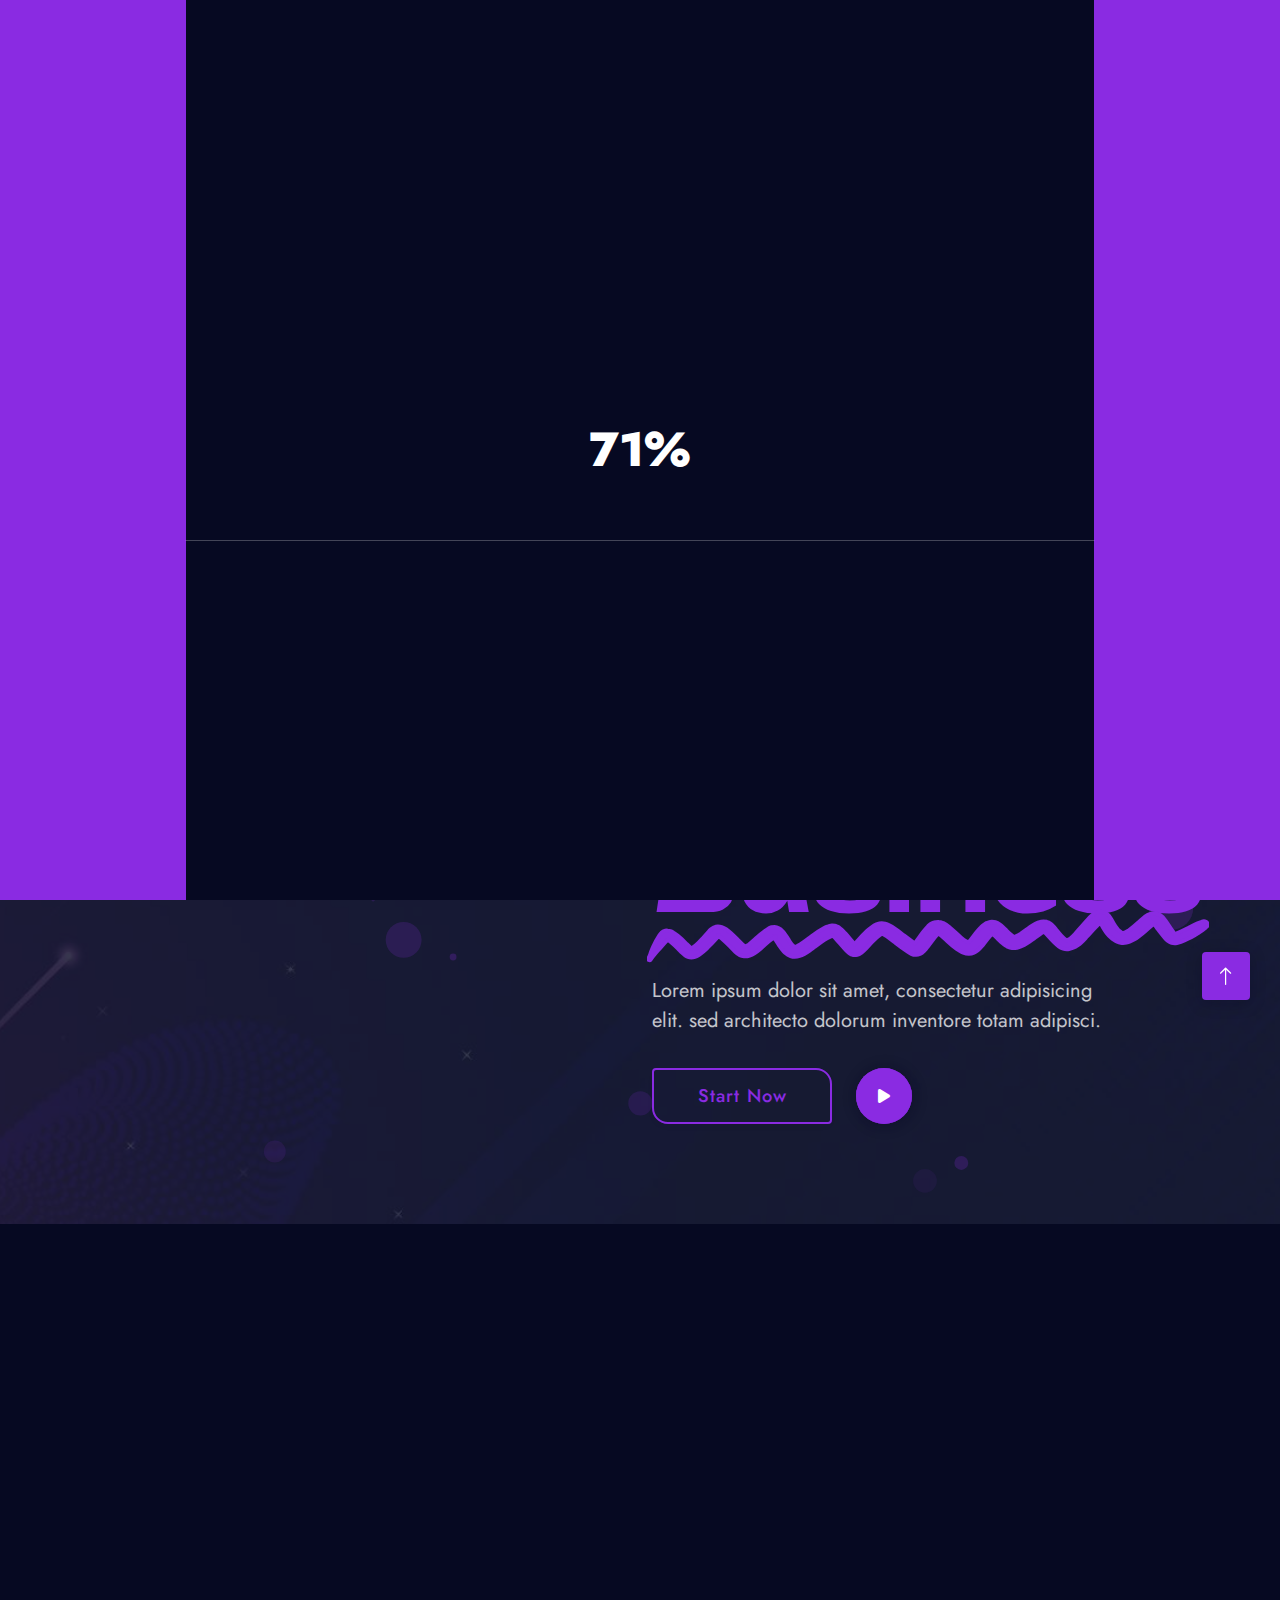
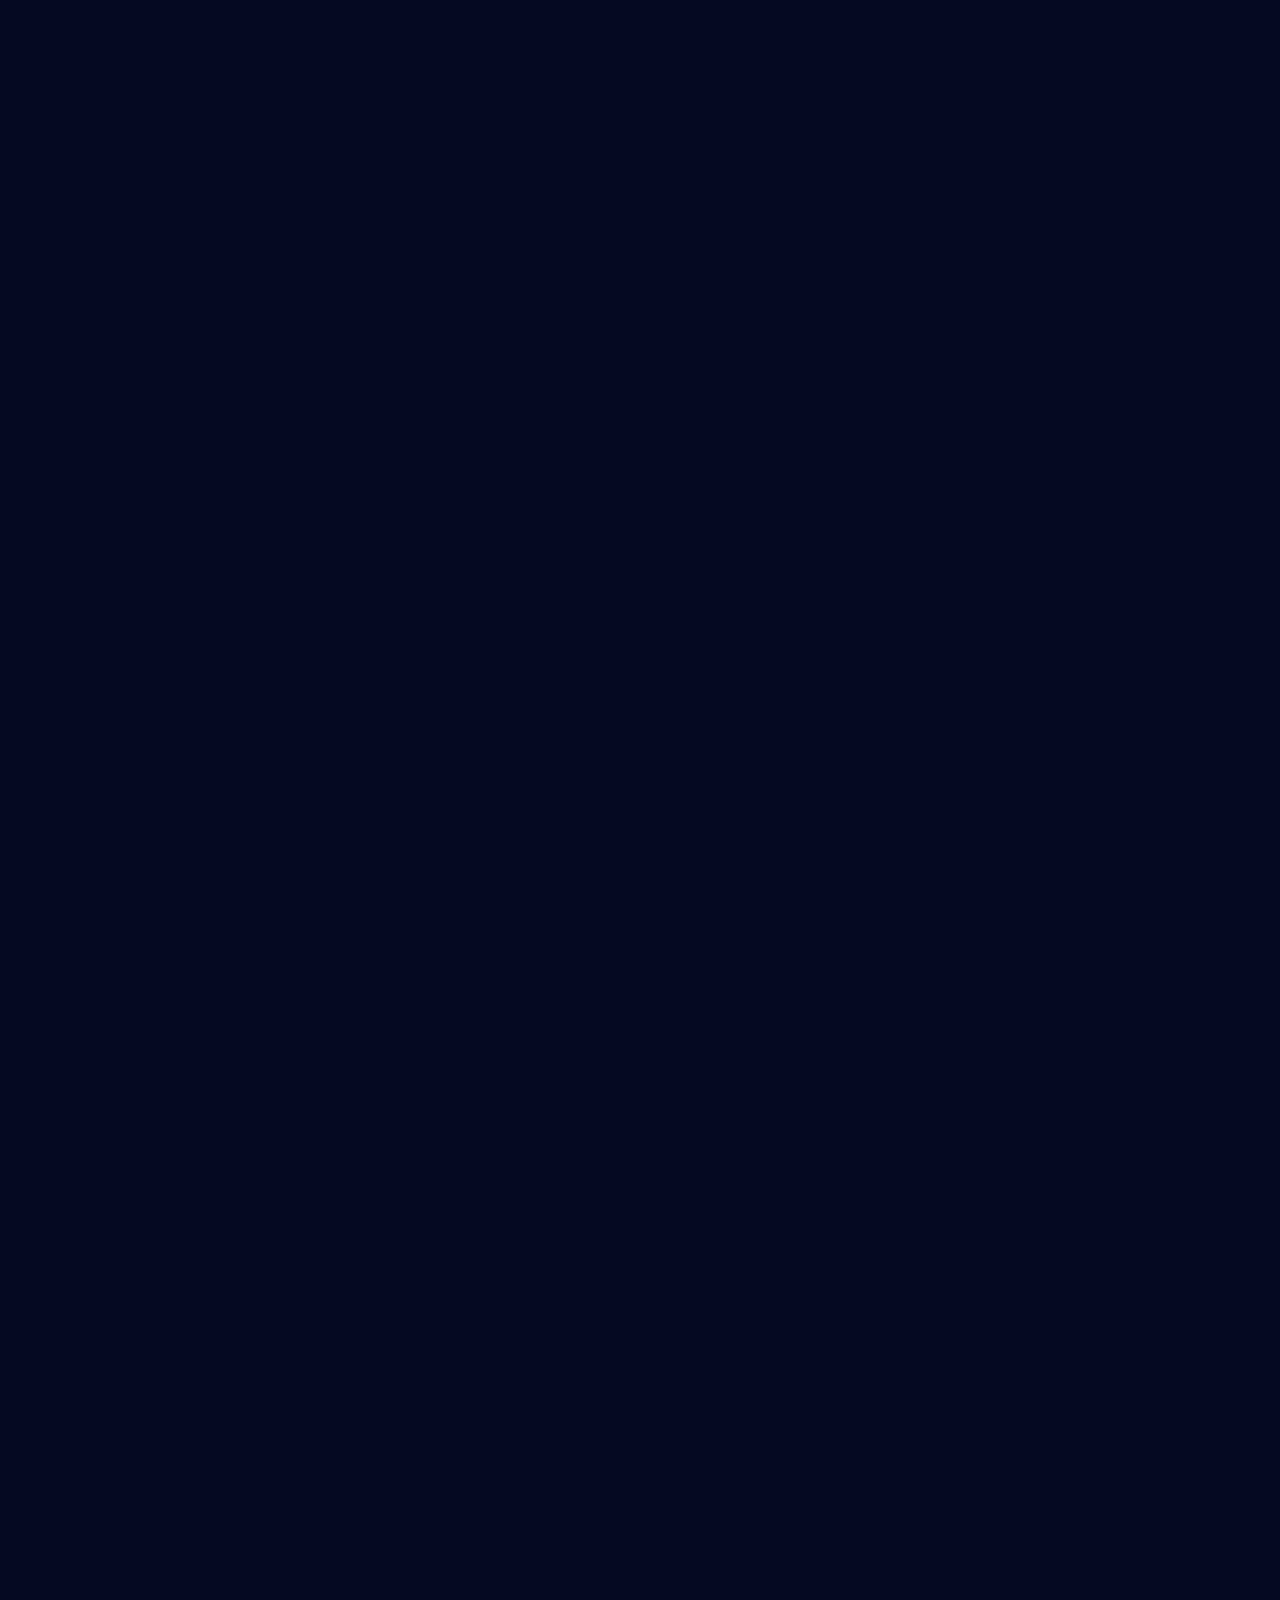
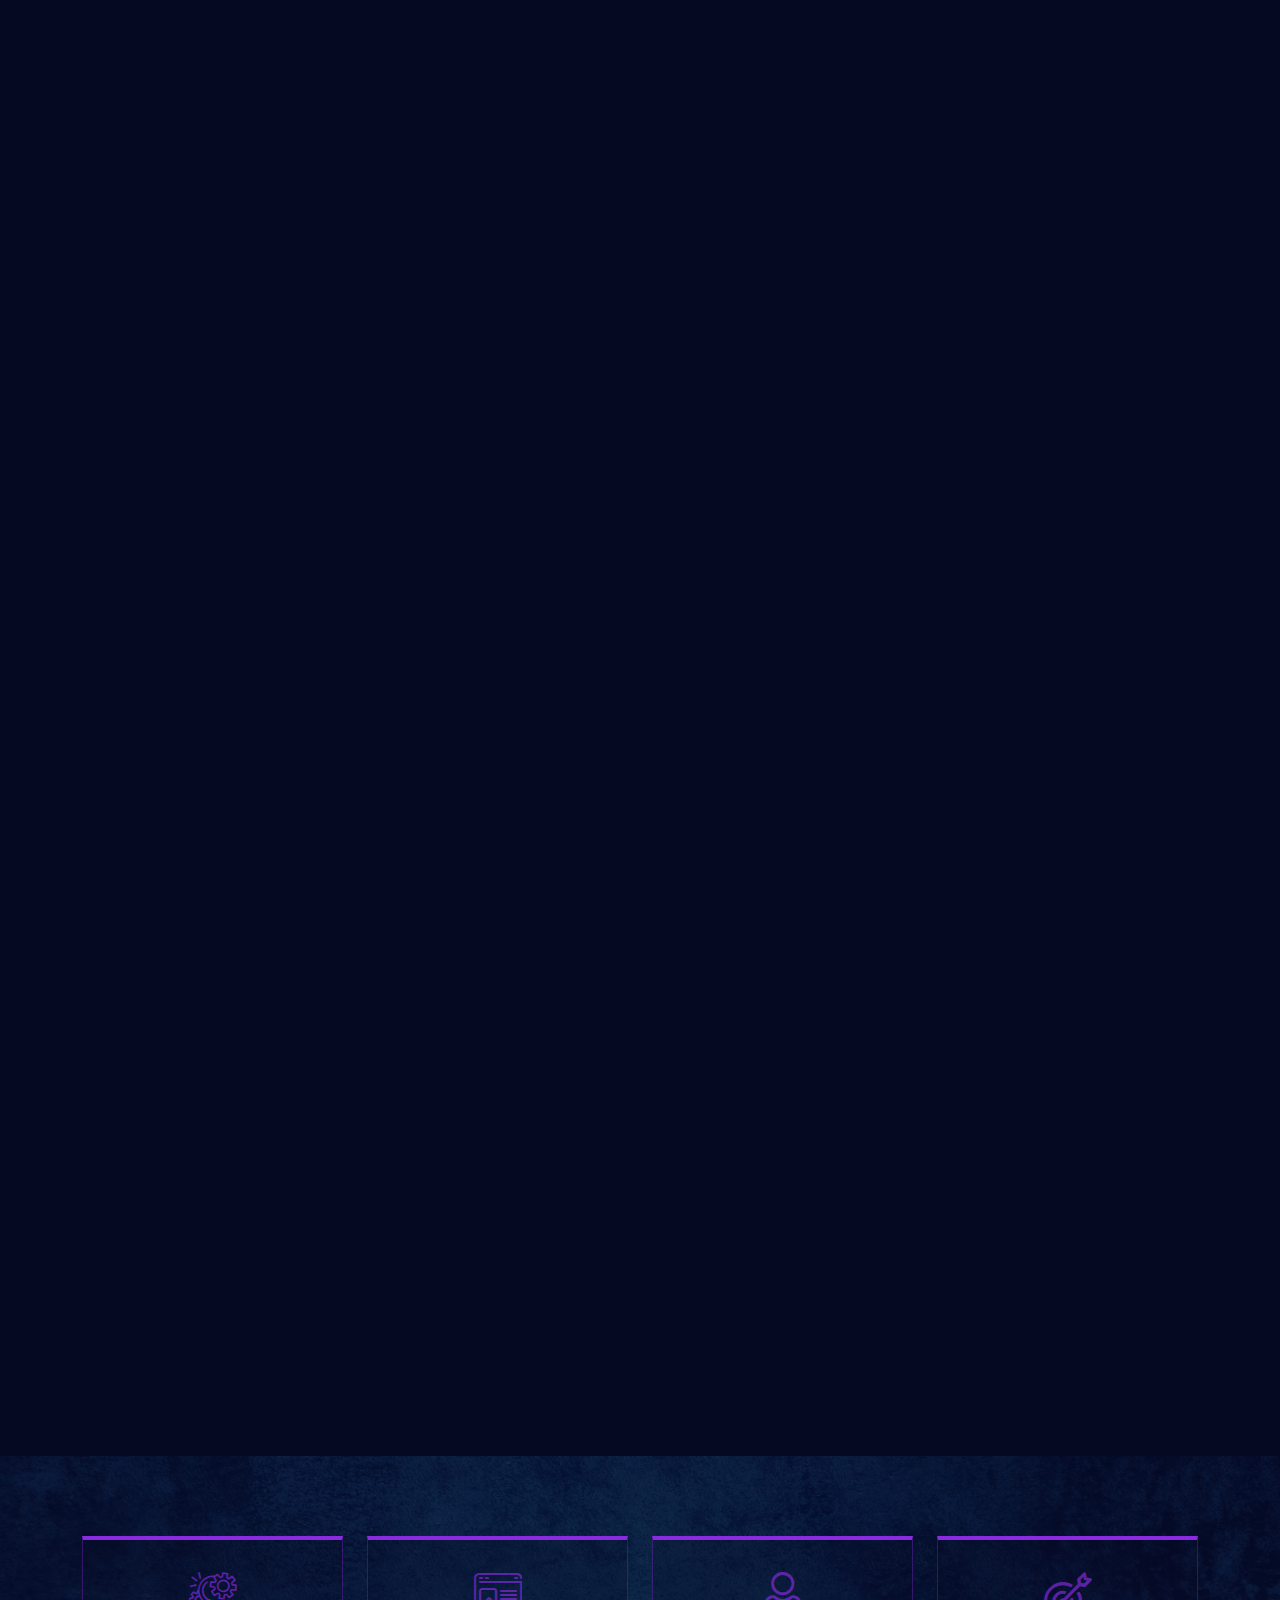
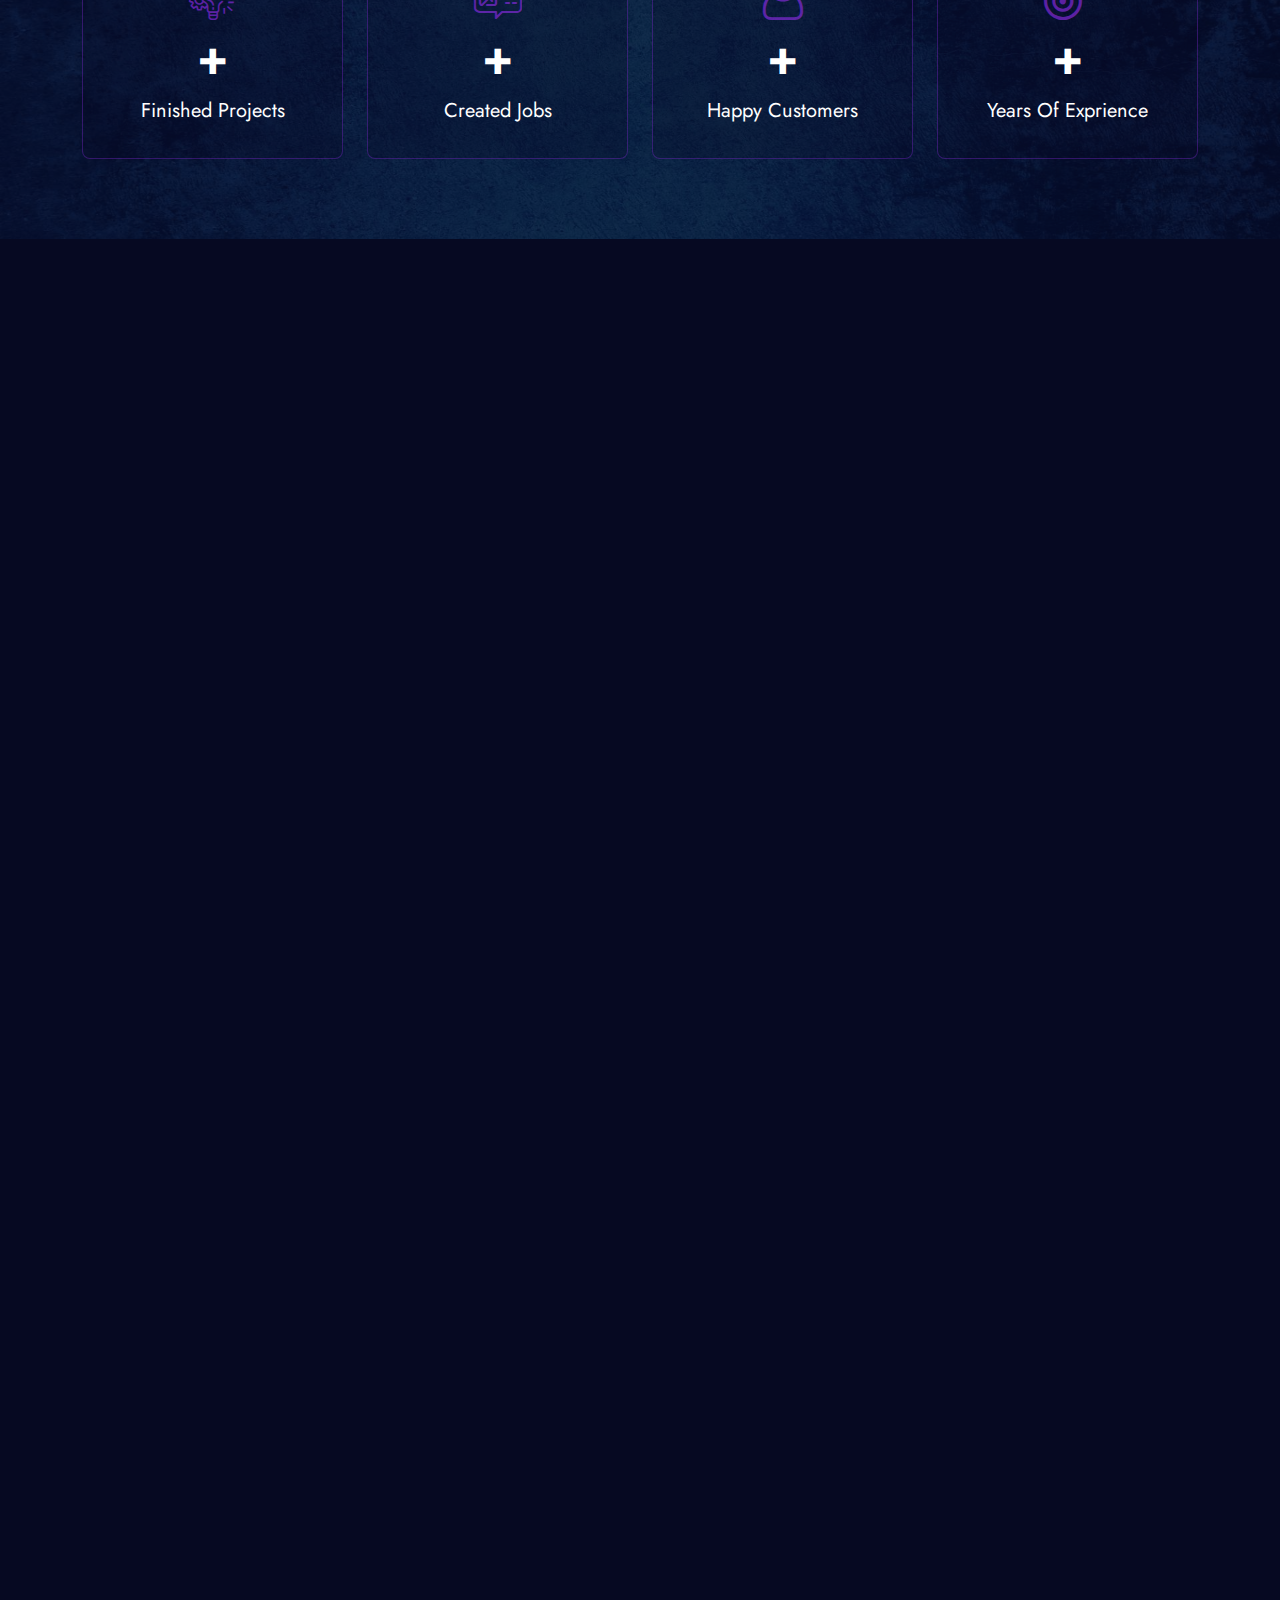
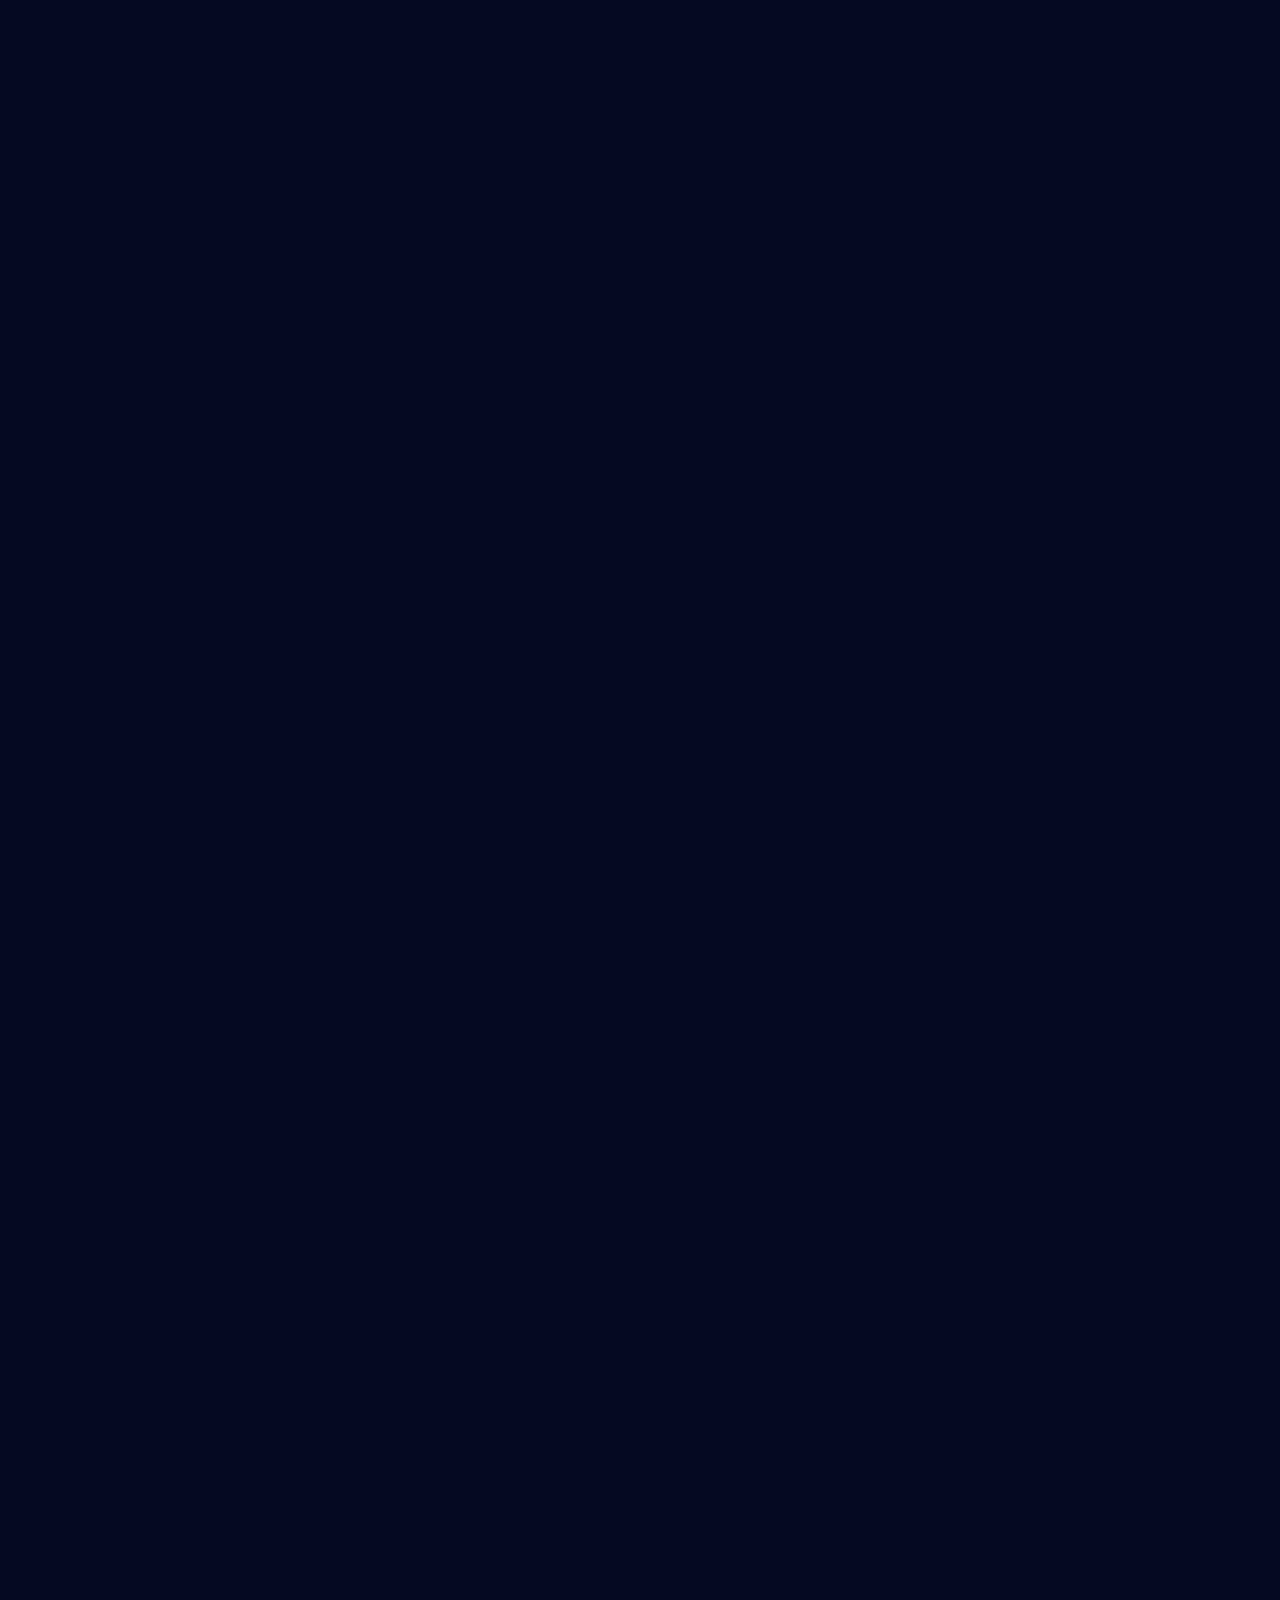
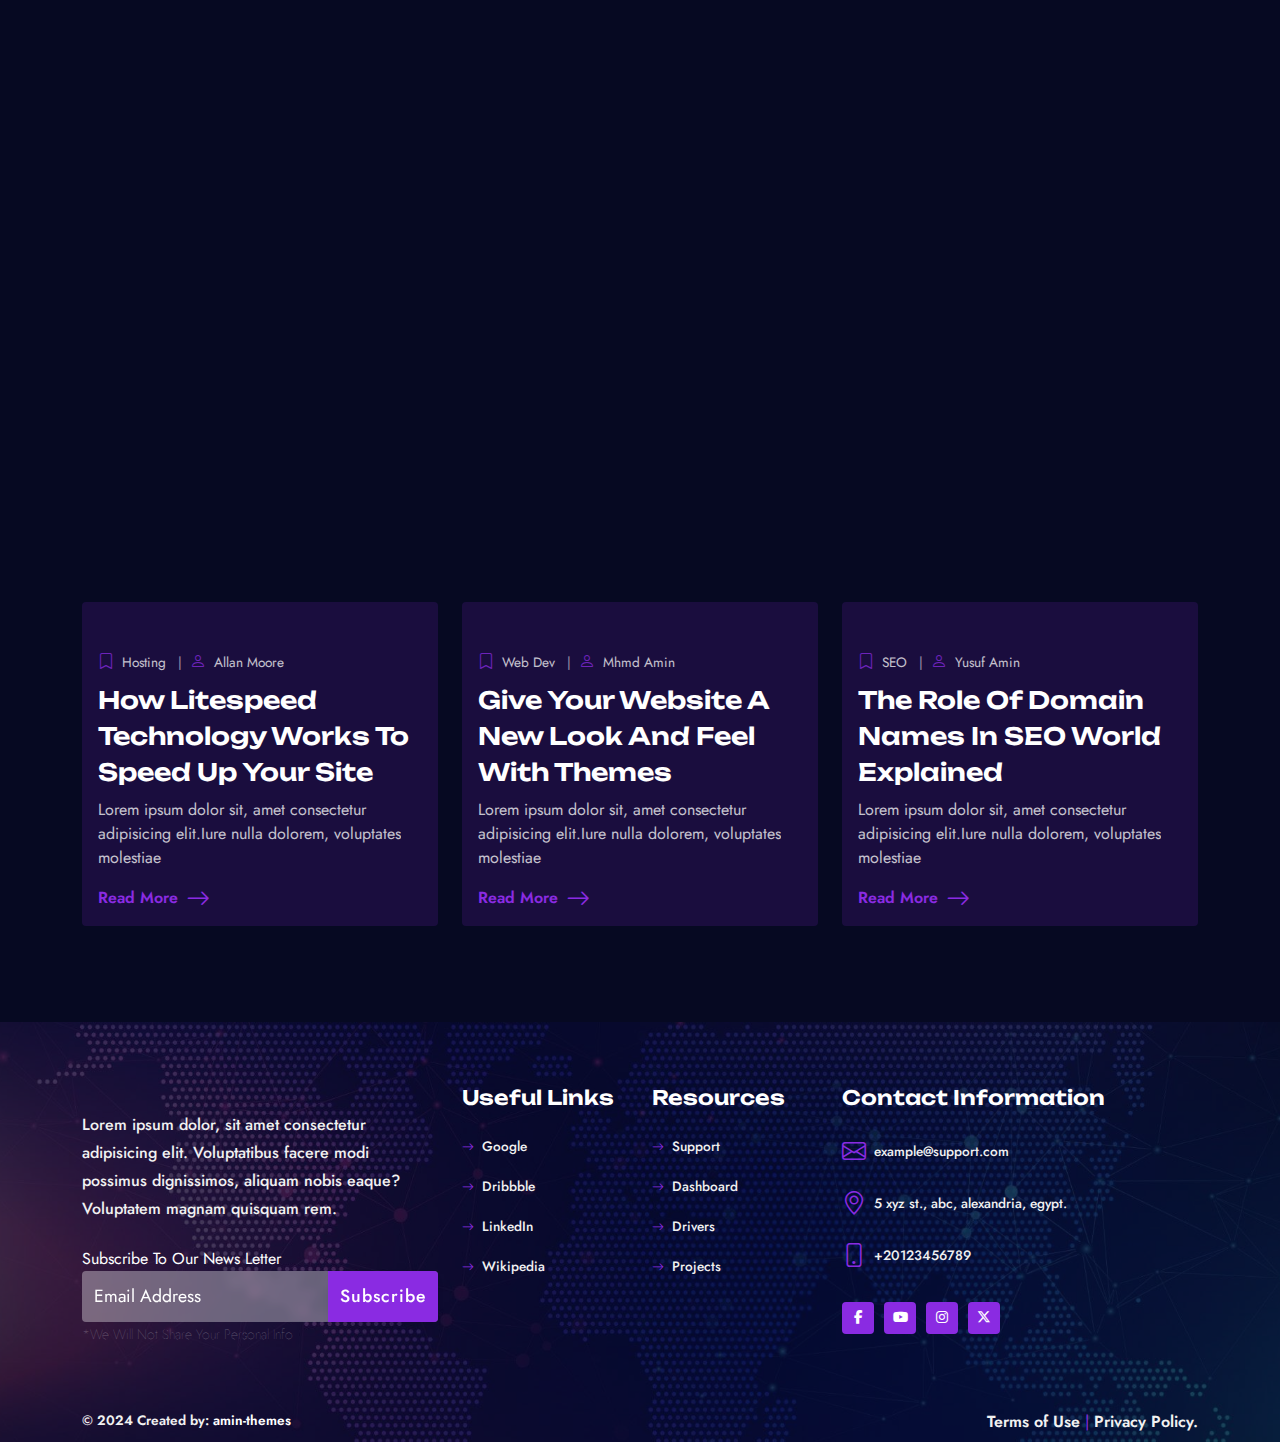
<file: home-2.html>
<!DOCTYPE html>
<html lang="zxx">
  <head>
    <meta charset="UTF-8">
    <meta name="viewport" content="width=device-width, initial-scale=1.0">
    <meta name="description" content="IT Solutions &amp; Business Services Responsive HTML5 Bootstrap5  Website Template">
    <meta http-equiv="X-UA-Compatible" content="ie=edge">
        
        <!-- fav icon -->
        <link rel="icon" href="assets/images/fav-icon/fav-icon.png">
        
        <!-- bootstarp -->
        <link rel="stylesheet" href="css/vendors/bootstrap.min.css">
        
        <!-- animate.css file -->
        <link rel="stylesheet" href="css/vendors/animate.css">
        
        <!-- Swiper -->
        <link rel="stylesheet" href="css/vendors/swiper-bundle.min.css">
        
        <!-- flaticon -->
        <link rel="stylesheet" href="css/vendors/flaticon/flaticon.css">
        
        <!-- fontAwesome -->
        <link rel="stylesheet" href="css/vendors/all.min.css">
        
        <!-- bootstrap icons -->
        <link rel="stylesheet" href="css/vendors/bootstrap-icons-1.9.1/bootstrap-icons.css">
        
        <!-- Fancybox -->
        <link rel="stylesheet" href="css/vendors/jquery.fancybox.min.css">
        
        <!-- fonts site preconnect -->
        <link rel="preconnect" href="https://fonts.googleapis.com">
        
        <!-- fonts site preconnect -->
        <link rel="preconnect" href="https://fonts.gstatic.com" crossorigin>
        
        <!-- Font Family -->
        <link rel="stylesheet" href="https://fonts.googleapis.com/css2?family=Jost:wght@400;500;600;700;800&amp;display=swap">
        
        <!-- main-LTR -->
        <link rel="stylesheet" href="css/main-LTR.css">
        <title> flex-IT   |   Home-2</title>
  </head>
  <body class=" dark-theme ">
    <!--Start Page Header-->
    <header class=" page-header   header-basic" id="page-header">
      <div class="header-search-box">
        <div class="close-search"></div>
        <form class="nav-search search-form" role="search" method="get" action="#">
          <div class="search-wrapper"> 
            <label class="search-lbl">Search for:</label>
            <input class="search-input" type="search" placeholder="Search..." name="searchInput" autofocus="autofocus"/>
            <button class="search-btn" type="submit"><i class="bi bi-search icon"></i></button>
          </div>
        </form>
      </div>
      <div class="container">
        <nav class="menu-navbar">
          <div class="header-logo"><a class="logo-link" href="#"><img class="logo-img light-logo" loading="lazy" src="assets/images/logo/logo-light.png" alt="logo"/><img class="logo-img  dark-logo" loading="lazy" src="assets/images/logo/logo-dark.png" alt="logo"/></a></div>
          <div class="links menu-wrapper ">
            <ul class="list-js links-list">
              <li class="menu-item has-sub-menu"><a class="menu-link   active" href="#0">home <i class="fas fa-plus  plus-icon"> </i></a>
                <ul class="sub-menu ">
                  <li class="menu-item sub-menu-item"><a class="menu-link sub-menu-link  " href="./">home 1</a></li>
                  <li class="menu-item sub-menu-item"><a class="menu-link sub-menu-link  " href="home-2.html">home 2</a></li>
                  <li class="menu-item sub-menu-item"><a class="menu-link sub-menu-link  " href="home-3.html">home 3</a></li>
                  <li class="menu-item sub-menu-item"><a class="menu-link sub-menu-link  " href="home-4.html">home 4</a></li>
                  <li class="menu-item sub-menu-item"><a class="menu-link sub-menu-link  " href="home-5.html">home 5 [ Slider ]</a></li>
                  <li class="menu-item sub-menu-item"><a class="menu-link sub-menu-link  " href="home-rtl.html">home [ RTL languages ]</a></li>
                </ul>
              </li>
              <li class="menu-item"><a class="menu-link  " href="about-us.html">about us </a></li>
              <li class="menu-item has-sub-menu"><a class="menu-link  " href="#0">services<i class="fas fa-plus  plus-icon"> </i></a>
                <ul class="sub-menu ">
                  <li class="menu-item sub-menu-item"><a class="menu-link sub-menu-link  " href="services.html">services</a></li>
                  <li class="menu-item sub-menu-item"><a class="menu-link sub-menu-link  " href="service-single.html">service single</a></li>
                </ul>
              </li>
              <li class="menu-item has-sub-menu"><a class="menu-link  " href="#0">portfolio <i class="fas fa-plus  plus-icon"> </i></a>
                <ul class="sub-menu ">
                  <li class="menu-item sub-menu-item"><a class="menu-link sub-menu-link  " href="portfolio-grid.html">portfolio grid</a></li>
                  <li class="menu-item sub-menu-item"><a class="menu-link sub-menu-link  " href="portfolio-slider.html">portfolio slider</a></li>
                  <li class="menu-item sub-menu-item"><a class="menu-link sub-menu-link  " href="portfolio-single.html">portfolio single</a></li>
                </ul>
              </li>
              <li class="menu-item has-sub-menu"><a class="menu-link  " href="#0">blog<i class="fas fa-plus  plus-icon"> </i></a>
                <ul class="sub-menu ">
                  <li class="menu-item sub-menu-item"><a class="menu-link sub-menu-link  " href="blog-home-1-col.html">blog home 1 colmun</a></li>
                  <li class="menu-item sub-menu-item"><a class="menu-link sub-menu-link  " href="blog-home-2-col.html">blog home 2 columns</a></li>
                  <li class="menu-item sub-menu-item"><a class="menu-link sub-menu-link  " href="blog-home-3-col.html">blog home 3 columns</a></li>
                  <li class="menu-item sub-menu-item"><a class="menu-link sub-menu-link  " href="post-single.html">single post</a></li>
                </ul>
              </li>
              <li class="menu-item has-sub-menu"><a class="menu-link  " href="#0">pages<i class="fas fa-plus  plus-icon"> </i></a>
                <ul class="sub-menu ">
                  <li class="menu-item sub-menu-item"><a class="menu-link sub-menu-link  " href="pricing.html">pricing plans</a></li>
                  <li class="menu-item sub-menu-item"><a class="menu-link sub-menu-link  " href="our-team.html">our team</a></li>
                  <li class="menu-item sub-menu-item"><a class="menu-link sub-menu-link  " href="team-member.html">team member</a></li>
                  <li class="menu-item sub-menu-item"><a class="menu-link sub-menu-link  " href="faq.html">FAQ</a></li>
                  <li class="menu-item sub-menu-item"><a class="menu-link sub-menu-link  " href="404.html">404 page</a></li>
                </ul>
              </li>
              <li class="menu-item"><a class="menu-link  " href="contact-us.html">contact us </a></li>
            </ul>
          </div>
          <div class="controls-box">
            <!--Menu Toggler button-->
            <div class="control  menu-toggler"><span></span><span></span><span></span></div>
            <!--search Icon button-->
            <div class="control header-search-btn"><i class="bi bi-search icon"></i></div>
            <!--Dark/Light mode button-->
            <div class="mode-switcher ">
              <div class="switch-inner go-light " title="Switch To Light Mode "><i class="bi bi-sun icon "></i></div>
              <div class="switch-inner go-dark" title="Switch To Dark Mode "><i class="bi bi-moon icon "></i></div>
            </div>
            <!--mini shoping cart-->
          </div>
        </nav>
      </div>
    </header>
    <!--End Page Header-->
    <!-- Start  Page hero-->
    <section class="page-hero  d-flex align-items-center" id="page-hero">
      <div class="overlay-photo-image-bg" data-bg-img="assets/images/sections-bg-images/pattern-bg-2.jpg" data-bg-opacity=".2"></div>
      <div class="particles-js  bubels" id="particles-js"></div>
      <div class="container">
        <div class="row align-items-center">
          <!--start of .image-area -->
          <div class="col-12   mx-md-auto col-lg-6 text-center " data-tilt>  
            <div class="hero-image-area mb-5 mb-lg-0">
              <div class="hero-img-wraper  "><img class="img-fluid " src="assets/images/hero/illustration-4.png" alt="" draggable="false"></div>
            </div>
          </div>
          <!--End of .image-area -->
          <div class="col-12 col-lg-6 ">
            <!--Start of .hero-text-area-->
            <div class="hero-text-area   ">
              <div class="row">
                <div class="col-12   ">
                  <div class="hero-social-icons mb-3 ">
                    <div class="sc-wrapper dir-row sc-flat">
                      <ul class="sc-list">
                        <li class="sc-item " title="Facebook"><a class="sc-link" href="#0" title="social media icon"><i class="fab fa-facebook-f sc-icon"></i></a></li>
                        <li class="sc-item " title="youtube"><a class="sc-link" href="#0" title="social media icon"><i class="fab fa-youtube sc-icon"></i></a></li>
                        <li class="sc-item " title="instagram"><a class="sc-link" href="#0" title="social media icon"><i class="fab fa-instagram sc-icon"></i></a></li>
                        <li class="sc-item " title="X"><a class="sc-link" href="#0" title="social media icon"><i class="fab fa-x-twitter sc-icon"></i></a></li>
                      </ul>
                    </div>
                  </div>
                </div>
                <div class="col-12       ">
                  <div class="pre-title ">degital Markting             </div>
                  <h1 class="hero-title  ">Digital Markting For Your grwoing <span class="featured-text">business <svg xmlns="http://www.w3.org/2000/svg" class="wavey-underline"  width="1104.664" height="100.188" viewBox="0 0 1104.664 100.188">  <path id="Path_208" data-name="Path 208" d="M1395.385,1568.169a21.357,21.357,0,0,0-7.563,1.667c-5.893,2.122-10,6.516-13.9,10.646-9.685,10.253-18.565,21-27.757,31.568a74.7,74.7,0,0,1-10.36,9.6,40.274,40.274,0,0,1-4.749,2.291c-.58.154-1.151.288-1.731.406l-.07-.018c-.25-.121-.495-.247-.737-.381a69.246,69.246,0,0,1-9.219-8.363c-3.508-3.913-6.856-7.927-10.125-11.993a84.778,84.778,0,0,0-9.754-10.9,33.9,33.9,0,0,0-4.734-3.159,29.755,29.755,0,0,0-3.86-1.468,8.287,8.287,0,0,0-2.416-.514,25.223,25.223,0,0,0-8.575.116,37.238,37.238,0,0,0-6.61,2.031,55.378,55.378,0,0,0-9.6,5.049c-3.359,2.173-6.689,4.371-9.92,6.667-4.873,3.468-9.73,6.936-14.7,10.3a75.464,75.464,0,0,1-10.418,5.482c-.9.256-1.8.477-2.723.657h-.017q-.244-.123-.486-.252a123.025,123.025,0,0,1-14.522-13.025c-2.21-2.214-4.43-4.419-6.738-6.559a56.755,56.755,0,0,0-6.2-5.1,26.416,26.416,0,0,0-8.359-4.113,24.5,24.5,0,0,0-7.131-.829,24.16,24.16,0,0,0-5.9.953,45.529,45.529,0,0,0-4.43,1.659,25.049,25.049,0,0,0-3.88,2.388,43.866,43.866,0,0,0-7.121,6.052c-2.916,2.919-5.559,6.053-8.162,9.179-4.706,5.669-8.674,11.735-13.477,17.349a40.793,40.793,0,0,1-3.312,3.018c-1.77-.869-3.456-1.838-5.139-2.847-2.985-2.082-5.832-4.252-8.629-6.526-3.388-2.745-6.551-5.7-9.714-8.631q-4.449-4.13-8.909-8.259c-1.375-1.268-2.779-2.529-4.242-3.723-3.7-3.034-7.554-6.052-12.161-8.075-1.444-.531-2.887-1.037-4.341-1.534-.4-.091-.805-.191-1.208-.29q-2.3-.312-4.607-.539a24.017,24.017,0,0,0-7.9,1.153,22.473,22.473,0,0,0-4.194,1.633,32.6,32.6,0,0,0-4.823,3.142,25.689,25.689,0,0,0-3.968,3.7,143.436,143.436,0,0,0-9.822,11.674c-2.524,3.4-4.961,6.84-7.4,10.281-2.548,3.581-5.078,7.193-7.894,10.631l-.04-.024c-7.131-4.818-13.964-9.976-20.737-15.134-7.936-6.035-15.519-12.5-24.183-17.809a56.468,56.468,0,0,0-7.219-3.764,57.227,57.227,0,0,0-6.3-2.181,33.858,33.858,0,0,0-6.424-.846c-1.561.083-3.1.241-4.645.465a27.682,27.682,0,0,0-5.648,1.749,56.414,56.414,0,0,0-9.066,5.332,85.607,85.607,0,0,0-10.647,8.746c-7.2,6.686-13.456,14.117-19.865,21.341-1.1,1.186-2.207,2.358-3.38,3.482-.861-.86-1.69-1.744-2.512-2.624-5.094-5.73-9.878-11.655-15.025-17.348-1.866-2.065-3.753-4.105-5.688-6.111a54.566,54.566,0,0,0-4.606-4.17,26.641,26.641,0,0,0-7.464-4.362,19.329,19.329,0,0,0-3.969-1.268,23.247,23.247,0,0,0-5.412-.448,27.049,27.049,0,0,0-9.252,2.189,64.6,64.6,0,0,0-6.807,3.1,188.563,188.563,0,0,0-24.212,15.654c-7.265,5.4-14.36,11-21.938,16.1a58.665,58.665,0,0,1-8.325,4.456c-.832.234-1.648.426-2.5.589-.122,0-.244,0-.367,0l-.144-.033c-.107-.051-.212-.1-.317-.156a41.819,41.819,0,0,1-3.947-3.516,93.708,93.708,0,0,1-5.968-8.2c-1.867-2.852-3.585-5.779-5.432-8.639-3.28-5.091-6.748-10.223-11.767-14.261a20.525,20.525,0,0,0-7.534-3.789,16.866,16.866,0,0,0-4.292-.655,33.2,33.2,0,0,0-5.363.456c-1.316.381-2.612.821-3.87,1.318a27.008,27.008,0,0,0-3.428,1.816c-1.561.954-3.045,2-4.547,3.018a171.305,171.305,0,0,0-17.327,13.979c-5.795,5.153-11.268,10.63-17.718,15.214a48.483,48.483,0,0,1-4.709,2.516c-.392.114-.784.217-1.182.313-5.283-3.993-9.674-8.814-14.118-13.45-4.312-4.477-8.594-9-13.29-13.2-5.284-4.718-11.05-9.369-18.318-11.765a28.559,28.559,0,0,0-7.475-1.194c-1.424.124-2.838.306-4.233.539-1.307.414-2.6.862-3.879,1.343a33.49,33.49,0,0,0-5.452,3.607,42.418,42.418,0,0,0-4.754,4.833c-3.808,4.195-7.459,8.482-11.241,12.69-2.722,2.866-5.442,5.741-8.334,8.495a110.3,110.3,0,0,1-12.253,10.513c-.676.4-1.355.765-2.053,1.107-3.421-2.787-6.435-5.972-9.5-9.025s-6.12-6.1-9.273-9.071c-4.98-4.685-10.205-9.336-16.334-12.951a29.591,29.591,0,0,0-7.347-3.325,14.36,14.36,0,0,0-4.086-.688c-.491-.05-.992-.091-1.493-.141a36.093,36.093,0,0,0-3.782.489c-1.158.39-2.3.8-3.417,1.26a11.837,11.837,0,0,0-3.684,2.786,38.113,38.113,0,0,0-4.145,5.257,156.759,156.759,0,0,0-12.012,22.046c-1.651,3.549-3.016,7.172-4.371,10.8-.639,1.733-1.16,3.5-1.876,5.207-1.062,2.545-2.1,5.082-3.271,7.595a1.894,1.894,0,0,0,1.1,2.28,2.668,2.668,0,0,0,3.261-.73c2.73-3.971,5.716-7.736,8.859-11.475,2.878-3.424,5.933-6.749,8.919-10.107,5.268-5.9,10.466-11.851,15.731-17.75.333.183.663.37.993.562,7.6,5.265,13.967,11.673,20.286,17.984,2.485,2.479,4.94,4.983,7.484,7.421,2.515,2.413,5.019,4.933,8.261,6.707a18.993,18.993,0,0,0,6.217,2.173,21.641,21.641,0,0,0,10.373-.9c7.366-2.421,12.926-7.346,18.426-11.964,3.006-2.529,5.727-5.365,8.5-8.093,5.2-5.118,10.08-10.457,14.958-15.8,1.527-1.616,3.039-3.23,4.73-4.709.706.36,1.393.741,2.075,1.144,7.925,5.608,14.364,12.627,20.846,19.375,3.2,3.325,6.424,6.625,9.822,9.808a45.086,45.086,0,0,0,7.966,6.128,11.269,11.269,0,0,0,2.259,1.135c.874.316,1.748.622,2.623.937a12.809,12.809,0,0,0,4.155.68,26.906,26.906,0,0,0,11.226-1.4c7.927-2.57,14.409-7.429,20.283-12.47,3.094-2.653,6.07-5.414,9.125-8.093a234.791,234.791,0,0,1,18.358-14.822c4.517,5.537,7.877,11.693,11.747,17.551a73.925,73.925,0,0,0,7.5,9.568,51.738,51.738,0,0,0,4.686,4.46,29.5,29.5,0,0,0,3.427,2.363,24.359,24.359,0,0,0,5.3,2.421c5.706,2.032,12.306,1.617,18.023-.165,8.035-2.5,14.615-7.147,21.118-11.707,3.084-2.164,6.079-4.42,9.075-6.667,5.769-4.312,11.51-8.631,17.485-12.724a113.949,113.949,0,0,1,16.474-8.936,64.641,64.641,0,0,1,8.45,7.941c4.85,5.48,9.537,11.053,14.432,16.5a87.007,87.007,0,0,0,9.341,9.427,26.069,26.069,0,0,0,3.055,2.073,10.084,10.084,0,0,0,3.536,1.467,13.307,13.307,0,0,0,4.862.913,29.729,29.729,0,0,0,5.353-.639c3.418-.746,6.267-2.795,8.919-4.618a39.946,39.946,0,0,0,5.019-4.428c5.363-5.2,10.038-10.894,15.274-16.185a121.467,121.467,0,0,1,16.741-14.571c.87-.521,1.749-1.014,2.662-1.475l.276.073a51.763,51.763,0,0,1,6.551,3.257c6.848,4.661,13.244,9.761,19.747,14.756,7.259,5.572,14.665,11.069,22.317,16.243a57.253,57.253,0,0,0,8.819,5.281,20.68,20.68,0,0,0,9.312,1.883,19.363,19.363,0,0,0,7.406-1.7,42.414,42.414,0,0,0,5.382-3.3,20.763,20.763,0,0,0,2.161-1.924c1.454-1.393,2.741-2.926,4.077-4.394,1.325-1.451,2.485-3.01,3.673-4.544,1.463-1.881,2.878-3.78,4.293-5.687,4.834-6.49,9.512-13.021,14.91-19.18.555-.552,1.122-1.089,1.708-1.61.1.057.209.115.313.173,6.282,4.5,11.65,9.908,17.2,15.02a163.615,163.615,0,0,0,18.485,15.231c2.269,1.55,4.6,3.027,6.945,4.486a47.181,47.181,0,0,0,6.3,3.283,27.077,27.077,0,0,0,11.138,2.255,24.392,24.392,0,0,0,9.577-2.23,41.8,41.8,0,0,0,7.868-4.934,53.288,53.288,0,0,0,7.15-7.2c1.327-1.509,2.614-3.052,3.841-4.618,4.5-5.763,8.879-11.569,13.724-17.12,1.206-1.237,2.419-2.456,3.718-3.613,2.214,1.819,4.255,3.788,6.308,5.75,2.367,2.255,4.656,4.56,7,6.824,2.219,2.139,4.468,4.286,6.884,6.277.757.621,1.523,1.243,2.279,1.865a55.074,55.074,0,0,0,6.394,4.32,20.453,20.453,0,0,0,4.43,1.774,14.3,14.3,0,0,0,3.242.912c4.007.87,8.064.415,12.061-.158a34.471,34.471,0,0,0,7.5-2.321,63.157,63.157,0,0,0,6.434-2.977,109.528,109.528,0,0,0,10.53-6.592c2.848-1.948,5.687-3.913,8.437-5.952,5.157-3.823,10.248-7.693,15.573-11.348,1.425-.856,2.851-1.677,4.356-2.4a46.694,46.694,0,0,1,3.826,3.609c5.82,6.463,11.621,12.927,17.91,19.072a76.822,76.822,0,0,0,7.387,6.351,26.97,26.97,0,0,0,8.683,4.552,25.388,25.388,0,0,0,11.629.556,46.95,46.95,0,0,0,8.094-2.454,37.83,37.83,0,0,0,8.408-4.561,81.5,81.5,0,0,0,8.349-6.807c3.378-3.018,6.335-6.434,9.36-9.7,2.8-3.017,5.569-6.052,8.369-9.07,3.034-3.266,6.07-6.534,9.164-9.759,1.748-1.807,3.5-3.615,5.264-5.406,1.345-1.375,2.7-2.738,4.142-4.033,1.959,2.939,3.523,6.068,5.287,9.091a102.254,102.254,0,0,0,7.357,11.152,73.1,73.1,0,0,0,9.45,9.916,54.363,54.363,0,0,0,4.38,3.4,37.472,37.472,0,0,0,6.885,4,27.526,27.526,0,0,0,6.9,1.948,28.637,28.637,0,0,0,4.765.4,38.314,38.314,0,0,0,6.521-.713,34.284,34.284,0,0,0,7.22-2.255,55.5,55.5,0,0,0,7.534-3.673c8.564-4.892,15.921-11.276,23.14-17.478,2.564-2.2,5.1-4.427,7.642-6.642,2.695-2.334,5.41-4.692,8.34-6.825.169.152.337.308.5.465,2.514,3,4.676,6.19,7,9.3,2.23,2.993,4.509,5.961,6.807,8.921,2.092,2.7,4.243,5.423,6.561,8a54.978,54.978,0,0,0,7.072,7.13,18.737,18.737,0,0,0,6.876,3.467,26.353,26.353,0,0,0,10.47.3,71.973,71.973,0,0,0,15.814-5.315c2.74-1.193,5.363-2.537,8.015-3.863,3.841-1.924,7.524-4.022,11.236-6.111,1.474-.829,2.859-1.774,4.273-2.661,2.22-1.394,4.538-2.737,6.66-4.246,1.7-1.2,3.388-2.421,5.077-3.631,2.614-1.874,4.922-3.972,7.368-6a5.547,5.547,0,0,0,1.149-7.545,7.359,7.359,0,0,0-4.411-2.869,9.332,9.332,0,0,0-5.687.63c-.386.141-.768.284-1.152.427-2.566.891-5.157,1.755-7.609,2.84-2.092.928-4.194,1.857-6.286,2.786-3.252,1.442-6.345,3.159-9.488,4.742-8.387,4.231-16.5,8.768-25.376,12.235-1.145.358-2.293.671-3.47.941q-.555-.505-1.08-1.033a179.832,179.832,0,0,1-11.553-16.28c-2.043-3.109-4.107-6.193-6.228-9.261a49.911,49.911,0,0,0-3.281-4.17c-.933-1.054-1.9-2.09-2.9-3.1a24.214,24.214,0,0,0-20.44-6.153c-7.593,1.269-13.319,6.128-18.564,10.613-2.878,2.463-5.648,5-8.447,7.529a194.132,194.132,0,0,1-19.2,15.756,54.882,54.882,0,0,1-7.621,3.938c-.888.246-1.764.449-2.673.624-.143,0-.286.006-.43.006-.308-.063-.612-.133-.916-.209-.712-.338-1.4-.7-2.069-1.094a58.392,58.392,0,0,1-7.122-6.2,70.261,70.261,0,0,1-7.978-11.366c-1.778-3.168-3.477-6.368-5.225-9.552a26.78,26.78,0,0,0-9.774-10.63,21.285,21.285,0,0,0-6.944-2.544,22.865,22.865,0,0,0-4.153-.379c-.164,0-.328,0-.493.005Zm-2.8,18.564a9.723,9.723,0,0,1,1.384.495q-.693-.246-1.384-.495Zm7.023.141q-.51.184-1.025.367.5-.2,1.025-.367Zm100.709,4.264-.2.022.2-.022Zm1.365.167.107.038-.107-.037Zm-.949.133,0,0-.126.044.124-.046Zm-216.174,15.218,0,0c-.139.017-.278.032-.416.047.137-.019.274-.036.411-.05Zm1.107.139c.114.04.227.082.338.127l-.348-.123.01,0Zm-.411.191q.348.219.68.459l-.691-.453.011-.006Zm-105.625,1.694q.443.139.868.31l-.868-.31Zm-100.207.6-.692.077c.228-.033.46-.059.692-.077Zm-1.295.444c.1.014.19.028.284.045l-.3-.033.014-.012Zm364.3.261c-.211.029-.422.053-.633.074l0,0,.629-.072Zm-.653.075h0l-.019,0,.021,0Zm-476.071,1-.841.1c.28-.046.56-.078.841-.1Zm1.352.005c.283.022.566.055.851.1l-.857-.1.006,0Zm-.67.1-1.043.37q.512-.21,1.043-.37Zm575.443.37.324.213-.011,0c-.106-.07-.211-.142-.313-.216Zm1.708.191c-.3.046-.6.08-.9.1h0l.9-.1Zm-673.33,2.85c.182.016.366.035.548.06q-.274-.029-.548-.06Zm-.8.117q.425.134.837.3c-.282-.1-.563-.2-.845-.3l.008,0Zm-222.3.606-.54.062c.179-.026.358-.047.54-.062Zm-2.374.542.014.007-.252.09c.078-.034.159-.066.238-.1Zm.988.215c.066.023.132.048.2.073l-.2-.071v0Zm105.433.264c.17.054.336.113.5.175l-.5-.175Zm6.246.662-.6.068h0q.294-.045.6-.067Zm466.3.208,1.233.438c-.419-.126-.83-.273-1.233-.438Zm-.147.514.648.075c-.216-.021-.432-.045-.648-.075Zm-581.111,1.426c-.421.467-.847.929-1.269,1.39l1.269-1.39Zm684.823,5.083c.547.06,1.1.12,1.641.182a10.366,10.366,0,0,1-1.641-.182Zm-409.006,2.022c-.58.631-1.156,1.264-1.737,1.894.578-.629,1.158-1.265,1.737-1.894Zm220.5,3.282.669.076c-.225-.019-.448-.045-.669-.076Zm-345.858,6.8c.269.18.541.358.812.537-.278-.169-.549-.347-.812-.537Zm-.03.506,1.242.439a12.42,12.42,0,0,1-1.242-.439Zm-97.6.092.5.056c-.167-.016-.334-.034-.5-.056Zm97.8.423c.287.03.574.063.861.1-.288-.024-.574-.055-.861-.1Zm-201.748,2.76.552.36-.016.008c-.182-.118-.361-.24-.536-.368Zm-1.5.564,1.3.145-.017.007-.01,0a9.2,9.2,0,0,1-1.275-.154Zm2.877.092c-.062.008-.125.014-.187.021h0l.189-.02Z" transform="translate(-504.796 -1565.664)" fill="none" stroke="#030303" stroke-width="5"/></svg></span><span class="design-element rounded-shape stripes"></span></h1>
                </div>
                <div class="col-10       ">
                  <p class="hero-subtitle ">Lorem ipsum dolor sit amet, consectetur adipisicing elit. sed architecto dolorum inventore totam adipisci.</p>
                </div>
                <div class="col-12   ">
                  <div class="cta-links-area "><a class=" btn-outline cta-link cta-link-primary " href="#0">start now</a>
                    <div class="play-btn-row-dir "><a class="video-link" href="https://www.youtube.com/watch?v=QI4_dGvZ5yE&amp;ab_channel=JUtah" role="button" title="play" data-fancybox="data-fancybox">
                        <div class="play-video-btn">
                          <div class="play-btn"> <i class="fas fa-play icon"></i></div>
                        </div></a></div>
                  </div>
                </div>
              </div>
            </div>
            <!--End of .hero-text-area-->
          </div>
        </div>
      </div>
    </section>
    <!-- End  Page hero-->
    <!-- Start  services Section-->
    <section class="services services-boxed mega-section  " id="services">
      <div class="container">
        <div class="sec-heading  ">
          <div class="content-area"><span class=" pre-title       wow fadeInUp " data-wow-delay=".2s">services</span>
            <h2 class=" title    wow fadeInUp" data-wow-delay=".4s"><span class='hollow-text'>services</span> we offer</h2>
            <p class="subtitle   wow fadeInUp " data-wow-delay=".6s">Lorem ipsum dolor sit amet consectetur adipisicing elit Omnis <br>id atque  dignissimos repellat quae ullam.</p>
          </div>
          <div class=" cta-area   wow fadeInUp" data-wow-delay=".8s"><a class="cta-btn btn-solid    ">see all services <i class="bi bi-arrow-right icon "></i></a></div>
        </div>
        <div class="row gx-4 gy-4 services-row ">  
          <div class="col-12 col-md-6  col-lg-4 mx-auto ">
            <!--Start First service box-->
            <div class="box service-box  wow fadeInUp reveal-start" data-wow-offset="0" data-wow-delay=".1s">
              <div class="service-icon"><i class="flaticon-web-development font-icon"></i></div><span class="service-num hollow-text">1    </span>
              <div class="service-content">
                <h3 class="service-title">web development</h3>
                <p class="service-text">Lorem ipsum dolor sit amet consectetur adipisicing elit. Neque repellendus minima reiciendis nobis dolore obcaecati.</p>
              </div><a class="read-more" href="service-single.html">read more<i class="bi bi-arrow-right icon "></i></a>
            </div>
            <!-- End First service box   -->
          </div>
          <div class="col-12 col-md-6  col-lg-4 mx-auto ">
            <!--Start Second service box-->
            <div class="box service-box  wow fadeInUp reveal-start" data-wow-offset="0" data-wow-delay=".2s">
              <div class="service-icon"><i class="flaticon-nanotechnology font-icon"></i></div><span class="service-num hollow-text">2    </span>
              <div class="service-content">
                <h3 class="service-title">Digital Marketing</h3>
                <p class="service-text">Lorem ipsum dolor sit amet consectetur adipisicing elit. Neque repellendus minima reiciendis nobis dolore obcaecati.</p>
              </div><a class="read-more" href="service-single.html">read more<i class="bi bi-arrow-right icon "></i></a>
            </div>
            <!-- End Second service box-->
          </div>
          <div class="col-12 col-md-6  col-lg-4 mx-auto  ">
            <!--Start Third service box-->
            <div class="box service-box  wow fadeInUp reveal-start" data-wow-offset="0" data-wow-delay=".3s">
              <div class="service-icon"><i class="flaticon-web-domain font-icon"></i></div><span class="service-num hollow-text">3    </span>
              <div class="service-content">
                <h3 class="service-title">SaaS products </h3>
                <p class="service-text">Lorem ipsum dolor sit amet consectetur adipisicing elit. Neque repellendus minima reiciendis nobis dolore obcaecati.</p>
              </div><a class="read-more" href="service-single.html">read more<i class="bi bi-arrow-right icon "></i></a>
            </div>
            <!-- End Third service box-->
          </div>
          <div class="col-12 col-md-6  col-lg-4 mx-auto  ">
            <!--Start fourth service box-->
            <div class="box service-box  wow fadeInUp reveal-start" data-wow-offset="0" data-wow-delay=".4s">
              <div class="service-icon"><i class="flaticon-profile font-icon"></i></div><span class="service-num hollow-text">4    </span>
              <div class="service-content">
                <h3 class="service-title">Apps development</h3>
                <p class="service-text">Lorem ipsum dolor sit amet consectetur adipisicing elit. Neque repellendus minima reiciendis nobis dolore obcaecati.</p>
              </div><a class="read-more" href="service-single.html">read more<i class="bi bi-arrow-right icon "></i></a>
            </div>
            <!-- End fourth service box   -->
          </div>
          <div class="col-12 col-md-6  col-lg-4 mx-auto  ">
            <!--Start 5th service box-->
            <div class="box service-box  wow fadeInUp reveal-start" data-wow-offset="0" data-wow-delay=".5s">
              <div class="service-icon"><i class="flaticon-search font-icon"></i></div><span class="service-num hollow-text">5    </span>
              <div class="service-content">
                <h3 class="service-title">SEO services</h3>
                <p class="service-text">Lorem ipsum dolor sit amet consectetur adipisicing elit. Neque repellendus minima reiciendis nobis dolore obcaecati.</p>
              </div><a class="read-more" href="service-single.html">read more<i class="bi bi-arrow-right icon "></i></a>
            </div>
            <!-- End 5th service box-->
          </div>
          <div class="col-12 col-md-6  col-lg-4 mx-auto  ">
            <!--Start 6th service box-->
            <div class="box service-box  wow fadeInUp  reveal-start" data-wow-offset="0" data-wow-delay=".6s">
              <div class="service-icon"><i class="flaticon-strategy font-icon"></i></div><span class="service-num hollow-text">6    </span>
              <div class="service-content">
                <h3 class="service-title">data analysis</h3>
                <p class="service-text">Lorem ipsum dolor sit amet consectetur adipisicing elit. Neque repellendus minima reiciendis nobis dolore obcaecati.</p>
              </div><a class="read-more" href="service-single.html">read more<i class="bi bi-arrow-right icon "></i></a>
            </div>
            <!-- End 6th service box-->
          </div>
        </div>
      </div>
    </section>
    <!-- End  services Section-->
    <!-- Start  about Section-->
    <section class="about mega-section" id="about">
      <div class="container">
        <!-- Start first about div-->
        <div class="content-block  ">
          <div class="row">
            <div class="col-12 col-lg-6 d-flex align-items-center order-1 order-lg-0 about-col pad-end  wow fadeInUp " data-wow-delay="0.6s">
              <div class="text-area ">
                <div class="sec-heading  light-title ">
                  <div class="content-area"><span class=" pre-title       wow fadeInUp " data-wow-delay=".2s">about Us</span>
                    <h2 class=" title    wow fadeInUp" data-wow-delay=".4s"><span class='hollow-text'>trusted</span> by worldwide clients  since<span class='featured-text'>  1980. <svg xmlns="http://www.w3.org/2000/svg" viewBox="0 0 500 150" preserveAspectRatio="none"><path d="M7.7,145.6C109,125,299.9,116.2,401,121.3c42.1,2.2,87.6,11.8,87.3,25.7"></path></svg></span></h2>
                  </div>
                </div>
                <p class=" about-text">Lorem ipsum dolor sit amet consectetur adipisicing elit. A officia molestiae dolorum tempora ut accusamus cupiditate! Nesciunt tempora reiciendis libero voluptate!</p>
                <div class="info-items-list ">
                  <div class="row ">
                    <div class="col-9 col-xl-6">
                      <div class="info-item"><i class="flaticon-medal  info-icon"></i>
                        <div class="info-content">
                          <h5 class="info-title">first on field </h5>
                          <p class="info-text">Lorem ipsum dolor sit amet consectetur adipisicing elit. Aspernatur, iste</p>
                        </div>
                      </div>
                    </div>
                    <div class="col-9 col-xl-6">
                      <div class="info-item"><i class="flaticon-game-console info-icon"></i>
                        <div class="info-content">
                          <h5 class="info-title">easy to reach </h5>
                          <p class="info-text">Lorem ipsum dolor sit amet consectetur adipisicing elit. Aspernatur, iste</p>
                        </div>
                      </div>
                    </div>
                    <div class="col-9 col-xl-6">
                      <div class="info-item"><i class="flaticon-map info-icon"></i>
                        <div class="info-content">
                          <h5 class="info-title">worldwide services  </h5>
                          <p class="info-text">Lorem ipsum dolor sit amet consectetur adipisicing elit. Aspernatur, iste</p>
                        </div>
                      </div>
                    </div>
                    <div class="col-9 col-xl-6">
                      <div class="info-item"><i class="flaticon-technical-support-1  info-icon"></i>
                        <div class="info-content">
                          <h5 class="info-title">24/7 support  </h5>
                          <p class="info-text">Lorem ipsum dolor sit amet consectetur adipisicing elit. Aspernatur, iste</p>
                        </div>
                      </div>
                    </div>
                  </div>
                </div>
                <div class="cta-area"><a class=" btn-solid reveal-start" href="about-us.html">Get in touch</a>
                  <div class="signature ">
                    <div class="signature-img"></div>
                    <div class="signature-name">CEO &amp; Founder </div>
                  </div>
                </div>
              </div>
            </div>
            <div class="col-12 col-lg-6 d-flex align-items-center order-0 order-lg-1 about-col  wow fadeInUp" data-wow-delay="0.2s">
              <div class="img-area  " data-tilt>
                <div class="image   "><img class="about-img img-fluid " loading="lazy" src="assets/images/about/1.png" alt="Our vision"></div>
              </div>
            </div>
          </div>
        </div>
        <!--End first about div-->
        <!-- Start first about div-->
        <div class="content-block  ">
          <div class="row">
            <div class="col-12 col-lg-6 d-flex align-items-center about-col  wow fadeInUp" data-wow-delay="0.2s">
              <div class="img-area  ">
                <div class="image  " data-tilt><img class="about-img img-fluid " loading="lazy" src="assets/images/about/2.png" alt="about"></div>
              </div>
            </div>
            <div class="col-12 col-lg-6 d-flex align-items-center about-col pad-start  wow fadeInUp " data-wow-delay="0.6s">
              <div class="text-area ">
                <div class="sec-heading  light-title ">
                  <div class="content-area"><span class=" pre-title       wow fadeInUp " data-wow-delay=".2s">why choose us</span>
                    <h2 class=" title    wow fadeInUp" data-wow-delay=".4s">Why our <span class='hollow-text'> customers</span>  choose <span class='featured-text'>working <svg xmlns="http://www.w3.org/2000/svg" viewBox="0 0 500 150" preserveAspectRatio="none"><path d="M7.7,145.6C109,125,299.9,116.2,401,121.3c42.1,2.2,87.6,11.8,87.3,25.7"></path></svg></span> with us</h2>
                  </div>
                </div>
                <p class=" about-text">Lorem ipsum dolor sit amet consectetur adipisicing elit. A officia molestiae dolorum tempora ut accusamus cupiditate! Nesciunt tempora reiciendis libero voluptate!</p>
                <div class="info-items-list">
                  <div class="row ">
                    <div class="col-12 ">
                      <div class="info-item"><span class="info-number ">01.</span>
                        <div class="info-content">
                          <h5 class="info-title">latest technologies </h5>
                          <p class="info-text">Lorem ipsum dolor sit amet consectetur adipisicing elit. Neque repellendus minima reiciendis nobis dolore obcaecati.</p>
                        </div>
                      </div>
                    </div>
                    <div class="col-12 ">
                      <div class="info-item"><span class="info-number ">02.</span>
                        <div class="info-content">
                          <h5 class="info-title">uniqe solutions </h5>
                          <p class="info-text">Lorem ipsum dolor sit amet consectetur adipisicing elit. Neque repellendus minima reiciendis nobis dolore obcaecati.</p>
                        </div>
                      </div>
                    </div>
                    <div class="col-12 ">
                      <div class="info-item"><span class="info-number ">03.</span>
                        <div class="info-content">
                          <h5 class="info-title">powerful strategies </h5>
                          <p class="info-text">Lorem ipsum dolor sit amet consectetur adipisicing elit. Neque repellendus minima reiciendis nobis dolore obcaecati.</p>
                        </div>
                      </div>
                    </div>
                  </div>
                </div>
                <div class="cta-area "><a class=" btn-solid " href="about-us.html">get in toutch</a></div>
              </div>
            </div>
          </div>
        </div>
        <!--End first about div-->
      </div>
    </section>
    <!-- End  about Section-->
    <!-- Start  stats Section-->
    <section class="stats js-stats-counter mega-section">
      <div class="overlay-photo-image-bg" data-bg-img="assets/images/sections-bg-images/pattern-bg-3.jpg" data-bg-opacity=".2"></div>
      <div class="container">
        <div class="stats-inner">
          <div class="row ">
            <!--Info One-->
            <div class="col-12 col-md-6 col-lg-3 stat-box ">
              <div class="stat-box-inner  " data-tilt="data-tilt"><i class="flaticon-project-management stat-icon"></i>
                <p class="stat-num "><span class="counter" data-from="10" data-to="750" data-speed="3000" data-refresh-interval="50"></span><span class="sign">+</span></p><span class="stat-desc">finished projects</span>
              </div>
            </div>
            <!--Info Two-->
            <div class="col-12 col-md-6 col-lg-3 stat-box ">
              <div class="stat-box-inner  " data-tilt="data-tilt"><i class="flaticon-content-management stat-icon"></i>
                <p class="stat-num "><span class="counter" data-from="0" data-to="23" data-speed="3000" data-refresh-interval="50"></span><span class="sign">+</span></p><span class="stat-desc">Created jobs</span>
              </div>
            </div>
            <!--Info Three-->
            <div class="col-12 col-md-6 col-lg-3 stat-box ">
              <div class="stat-box-inner  " data-tilt="data-tilt"><i class="flaticon-user stat-icon"></i>
                <p class="stat-num "><span class="counter" data-from="0" data-to="200" data-speed="3000" data-refresh-interval="50"></span><span class="sign">+</span></p><span class="stat-desc">happy customers</span>
              </div>
            </div>
            <!--Info Four-->
            <div class="col-12 col-md-6 col-lg-3 stat-box ">
              <div class="stat-box-inner  " data-tilt="data-tilt"><i class="flaticon-aim stat-icon"></i>
                <p class="stat-num "><span class="counter" data-from="0" data-to="28" data-speed="3000" data-refresh-interval="50"></span><span class="sign">+</span></p><span class="stat-desc">years Of exprience</span>
              </div>
            </div>
          </div>
        </div>
      </div>
    </section>
    <!-- End  stats Section-->
    <!-- Start  portfolio-slider Section-->
    <section class="portfolio mega-section   " id="portfolio">
      <div class="container">
        <div class="sec-heading  ">
          <div class="content-area"><span class=" pre-title       wow fadeInUp " data-wow-delay=".2s">portfolio</span>
            <h2 class=" title    wow fadeInUp" data-wow-delay=".4s">Awesome <span class='hollow-text'>portfolio</span></h2>
          </div>
          <div class=" cta-area   wow fadeInUp" data-wow-delay=".8s"><a class="cta-btn btn-solid    " href="portfolio-grid.html">see more <i class="bi bi-arrow-right icon "></i></a></div>
        </div>
        <div class="portfolio-wrapper  ">
          <!--a menu of links to show the photos users needs   -->
          <ul class="portfolio-btn-list wow fadeInUp" data-wow-delay=".2s">
            <li class="portfolio-btn active " data-filter="*">All</li>
            <li class="portfolio-btn        " data-filter=".mobile">mobile apps</li>
            <li class="portfolio-btn        " data-filter=".web">cloud</li>
            <li class="portfolio-btn        " data-filter=".data">data analaysis</li>
            <li class="portfolio-btn        " data-filter=".hosting">hosting</li>
          </ul>
          <div class="portfolio-group wow fadeIn" data-wow-delay=".4s">
            <div class="row ">
              <div class="col-12  col-md-6  col-lg-4  portfolio-item mobile ">
                <div class="item   "><a class="portfolio-img-link" href="portfolio-single.html"><img class="portfolio-img   img-fluid " loading="lazy" src="assets/images/portfolio/1.jpg" alt="portfolio item photo"/></a>
                  <div class="item-info ">
                    <h3 class="item-title">mobile apps</h3><i class="bi bi-arrow-right icon "></i>
                  </div>
                </div>
              </div>
              <div class="col-12  col-md-6  col-lg-4  portfolio-item web  ">
                <div class="item   "><a class="portfolio-img-link" href="portfolio-single.html"><img class="portfolio-img   img-fluid " loading="lazy" src="assets/images/portfolio/2.jpg" alt="portfolio item photo"/></a>
                  <div class="item-info ">
                    <h3 class="item-title">cloud</h3><i class="bi bi-arrow-right icon "></i>
                  </div>
                </div>
              </div>
              <div class="col-12  col-md-6  col-lg-4  portfolio-item data ">
                <div class="item   "><a class="portfolio-img-link" href="portfolio-single.html"><img class="portfolio-img   img-fluid " loading="lazy" src="assets/images/portfolio/3.jpg" alt="portfolio item photo"/></a>
                  <div class="item-info ">
                    <h3 class="item-title">data analaysis</h3><i class="bi bi-arrow-right icon "></i>
                  </div>
                </div>
              </div>
              <div class="col-12  col-md-6  col-lg-4  portfolio-item mobile ">
                <div class="item   "><a class="portfolio-img-link" href="portfolio-single.html"><img class="portfolio-img   img-fluid " loading="lazy" src="assets/images/portfolio/4.jpg" alt="portfolio item photo"/></a>
                  <div class="item-info ">
                    <h3 class="item-title">hosting</h3><i class="bi bi-arrow-right icon "></i>
                  </div>
                </div>
              </div>
              <div class="col-12  col-md-6  col-lg-4  portfolio-item hosting ">
                <div class="item   "><a class="portfolio-img-link" href="portfolio-single.html"><img class="portfolio-img   img-fluid " loading="lazy" src="assets/images/portfolio/5.jpg" alt="portfolio item photo"/></a>
                  <div class="item-info ">
                    <h3 class="item-title">SEO</h3><i class="bi bi-arrow-right icon "></i>
                  </div>
                </div>
              </div>
              <div class="col-12  col-md-6  col-lg-4  portfolio-item mobile">
                <div class="item   "><a class="portfolio-img-link" href="portfolio-single.html"><img class="portfolio-img   img-fluid " loading="lazy" src="assets/images/portfolio/6.jpg" alt="portfolio item photo"/></a>
                  <div class="item-info ">
                    <h3 class="item-title">other category</h3><i class="bi bi-arrow-right icon "></i>
                  </div>
                </div>
              </div>
            </div>
          </div>
        </div>
      </div>
    </section>
    <!-- End  portfolio-slider Section-->
    <!-- Start  our-clients Section-->
    <section class="our-clients  mega-section   wow fadeInUp" id="our-clients" data-wow-delay="0.2s">
      <div class="container">
        <div class="sec-heading   centered ">
          <div class="content-area">
            <h2 class=" title    wow fadeInUp" data-wow-delay=".4s">trusted by over 500 clients around the world</h2>
          </div>
        </div>
        <div class=" clients-logos ">
          <!--Swiper-->
          <div class="swiper-container">
            <div class="swiper-wrapper clients-logo-wrapper wow fadeIn " data-wow-delay=".02s">
              <!-- every client logo is located inside div  with clss name "swiper-slide ".
              if you want to add more logos please keep the strcture of the swiper-slide as showen below
              
              
              -->
              <div class="swiper-slide">
                <div class="client-logo  "><a href="#0"><img class="img-fluid logo " loading="lazy" src="assets/images/clients-logos/1-white.png" alt=" "></a></div>
              </div>
              <div class="swiper-slide">
                <div class="client-logo "><a href="#0"><img class="img-fluid logo " loading="lazy" src="assets/images/clients-logos/2-white.png" alt=" "></a></div>
              </div>
              <div class="swiper-slide">
                <div class="client-logo "><a href="#0"><img class="img-fluid logo " loading="lazy" src="assets/images/clients-logos/3-white.png" alt=" "></a></div>
              </div>
              <div class="swiper-slide">
                <div class="client-logo "><a href="#0"><img class="img-fluid logo " loading="lazy" src="assets/images/clients-logos/4-white.png" alt=" "></a></div>
              </div>
              <div class="swiper-slide">
                <div class="client-logo "><a href="#0"><img class="img-fluid logo " loading="lazy" src="assets/images/clients-logos/5-white.png" alt=" "></a></div>
              </div>
              <div class="swiper-slide">
                <div class="client-logo "><a href="#0"><img class="img-fluid logo " loading="lazy" src="assets/images/clients-logos/6-white.png" alt=" "></a></div>
              </div>
              <div class="swiper-slide">
                <div class="client-logo "><a href="#0"><img class="img-fluid logo " loading="lazy" src="assets/images/clients-logos/7-white.png" alt=" "></a></div>
              </div>
            </div>
          </div>
        </div>
      </div>
    </section>
    <!-- End  our-clients Section-->
    <!-- Start  pricing Section-->
    <section class="pricing mega-section  " id="pricing-1">
      <div class="container">
        <div class="sec-heading  ">
          <div class="content-area"><span class=" pre-title       wow fadeInUp " data-wow-delay=".2s">pricing plans</span>
            <h2 class=" title    wow fadeInUp" data-wow-delay=".4s"><span class='hollow-text'>affordable</span> pricing plans</h2>
            <p class="subtitle   wow fadeInUp " data-wow-delay=".6s">Lorem ipsum dolor sit amet consectetur adipisicing elit Omnis <br>id atque  dignissimos repellat quae ullam.</p>
          </div>
          <div class=" cta-area   wow fadeInUp" data-wow-delay=".8s"><a class="cta-btn btn-solid    " href="pricing.html">see all plans<i class="bi bi-arrow-right icon "></i></a></div>
        </div>
        <div class="row">
          <!--First Plan-->
          <div class="col-12  col-md-6 col-xl-3  mx-auto price-plan ">
            <div class="plan    wow fadeInUp  " data-wow-delay=".1s ">
              <div class="plan-head"><i class="flaticon-nft-1 plan-icon"></i>
                <h4 class="plane-name">free plan</h4>
                <div class="plan-price">
                  <h3 class="price">00<sup class="currency-symbol">$</sup></h3><span class="per">per project</span>
                </div>
              </div>
              <div class="plan-details">
                <ul class="plan-list">
                  <li class="plan-feat "> <span class="feat-text"> 150 Lorem, ipsum dolor. </span></li>
                  <li class="plan-feat "> <span class="feat-text"> 20 Lorem ipsum dolor sit . </span></li>
                  <li class="plan-feat "> <span class="feat-text"> Lorem ipsum dolor sit. </span></li>
                  <li class="plan-feat "> <span class="feat-text"> free Lorem ipsum dolor . </span></li>
                  <li class="plan-feat "> <span class="feat-text"> added Lorem ipsum dolor. </span></li>
                </ul>
              </div>
              <div class="plan-cta"><a class="cta-btn btn-outline " href="#0">select plan  </a></div>
            </div>
          </div>
          <!--Second-plan-->
          <div class="col-12  col-md-6 col-xl-3  mx-auto price-plan ">
            <div class="plan    wow fadeInUp  " data-wow-delay=".3s ">
              <div class="plan-head"><i class="flaticon-virtual-reality plan-icon"></i>
                <h4 class="plane-name">standerd plan</h4>
                <div class="plan-price">
                  <h3 class="price">85<sup class="currency-symbol">$</sup></h3><span class="per">per project</span>
                </div>
              </div>
              <div class="plan-details">
                <ul class="plan-list">
                  <li class="plan-feat "> <span class="feat-text"> 150 Lorem, ipsum dolor. </span></li>
                  <li class="plan-feat "> <span class="feat-text"> 20 Lorem ipsum dolor sit . </span></li>
                  <li class="plan-feat "> <span class="feat-text"> Lorem ipsum dolor sit. </span></li>
                  <li class="plan-feat "> <span class="feat-text"> free Lorem ipsum dolor . </span></li>
                  <li class="plan-feat "> <span class="feat-text"> added Lorem ipsum dolor. </span></li>
                </ul>
              </div>
              <div class="plan-cta"><a class="cta-btn btn-outline " href="#0">select plan  </a></div>
            </div>
          </div>
          <!--Third-plan-->
          <div class="col-12  col-md-6 col-xl-3  mx-auto price-plan ">
            <div class="plan   featured  wow fadeInUp  " data-wow-delay=".5s ">
              <div class="plan-head"><i class="flaticon-box plan-icon"></i>
                <h4 class="plane-name">pro plan</h4>
                <div class="plan-price">
                  <h3 class="price">150<sup class="currency-symbol">$</sup></h3><span class="per">per project</span>
                </div>
              </div>
              <div class="plan-details">
                <ul class="plan-list">
                  <li class="plan-feat "> <span class="feat-text"> 150 Lorem, ipsum dolor. </span></li>
                  <li class="plan-feat "> <span class="feat-text"> 20 Lorem ipsum dolor sit . </span></li>
                  <li class="plan-feat "> <span class="feat-text"> Lorem ipsum dolor sit. </span></li>
                  <li class="plan-feat "> <span class="feat-text"> free Lorem ipsum dolor . </span></li>
                  <li class="plan-feat "> <span class="feat-text"> added Lorem ipsum dolor. </span></li>
                </ul>
              </div>
              <div class="plan-cta"><a class="cta-btn btn-outline " href="#0">select plan  </a></div>
            </div>
          </div>
          <!--fourth-plan-->
          <div class="col-12  col-md-6 col-xl-3  mx-auto price-plan ">
            <div class="plan    wow fadeInUp  " data-wow-delay=".6s ">
              <div class="plan-head"><i class="flaticon-basic-shapes plan-icon"></i>
                <h4 class="plane-name">ultimate plan</h4>
                <div class="plan-price">
                  <h3 class="price">210<sup class="currency-symbol">$</sup></h3><span class="per">per project</span>
                </div>
              </div>
              <div class="plan-details">
                <ul class="plan-list">
                  <li class="plan-feat "> <span class="feat-text"> 150 Lorem, ipsum dolor. </span></li>
                  <li class="plan-feat "> <span class="feat-text"> 20 Lorem ipsum dolor sit . </span></li>
                  <li class="plan-feat "> <span class="feat-text"> Lorem ipsum dolor sit. </span></li>
                  <li class="plan-feat "> <span class="feat-text"> free Lorem ipsum dolor . </span></li>
                  <li class="plan-feat "> <span class="feat-text"> added Lorem ipsum dolor. </span></li>
                </ul>
              </div>
              <div class="plan-cta"><a class="cta-btn btn-outline " href="#0">select plan  </a></div>
            </div>
          </div>
        </div>
      </div>
    </section>
    <!-- End  pricing Section-->
    <!-- Start  testimonials Section-->
    <section class="testimonials testimonials-1-col   has-dark-bg  mega-section " id="testimonials-img-bg">
      <div class="overlay-photo-image-bg parallax " data-bg-img="assets/images/sections-bg-images/1.jpg" data-bg-opacity=".25"> </div>
      <div class="container">
        <div class="sec-heading  centered ">
          <div class="content-area"><span class=" pre-title       wow fadeInUp " data-wow-delay=".2s">testimonials</span>
            <h2 class=" title    wow fadeInUp" data-wow-delay=".4s">customers <span class='hollow-text'>testmonials</span></h2>
          </div>
        </div>
        <div class="row d-flex align-items-center">
          <div class="col-12 col-md-10  mx-auto">
            <div class="swiper-container  wow fadeInUp  " data-wow-delay="0.2s">
              <div class="swiper-wrapper">
                <!--First Slide-->
                <div class="swiper-slide">
                  <div class="testmonial-card d-flex align-items-center justify-content-center">
                    <div class="testimonial-content">
                      <div class="customer-img "><img class="img-fluid " loading="lazy" src="assets/images/testimonials/1.png" alt="First Slide "></div>
                      <div class="customer-testimonial">
                        <div class="content">
                          <p class="testimonial-text "> ipsum dolor sit amet consectetur adipisicing elit. Quod, id sequi aut qui est ab, corporis quis maiores reiciendis explicabo odio tenetur nulla sint vel.</p>
                        </div>
                      </div>
                      <div class="customer-info ">
                        <div class="customer-details">
                          <p class="customer-name">Yusuf amin</p>
                          <p class="customer-role">founder</p>
                        </div>
                      </div>
                    </div>
                  </div>
                </div>
                <!--Second Slide-->
                <div class="swiper-slide">
                  <div class="testmonial-card d-flex align-items-center justify-content-center">
                    <div class="testimonial-content">
                      <div class="customer-img "><img class="img-fluid " loading="lazy" src="assets/images/testimonials/2.png" alt="First Slide "></div>
                      <div class="customer-testimonial">
                        <div class="content">
                          <p class="testimonial-text "> ipsum dolor sit amet consectetur adipisicing elit. Quod, id sequi aut qui est ab, corporis quis maiores reiciendis explicabo odio tenetur nulla sint vel.</p>
                        </div>
                      </div>
                      <div class="customer-info ">
                        <div class="customer-details">
                          <p class="customer-name">fouad osman</p>
                          <p class="customer-role">officer</p>
                        </div>
                      </div>
                    </div>
                  </div>
                </div>
                <!--third Slide-->
                <div class="swiper-slide">
                  <div class="testmonial-card d-flex align-items-center justify-content-center">
                    <div class="testimonial-content">
                      <div class="customer-img "><img class="img-fluid " loading="lazy" src="assets/images/testimonials/3.png" alt="First Slide "></div>
                      <div class="customer-testimonial">
                        <div class="content">
                          <p class="testimonial-text "> ipsum dolor sit amet consectetur adipisicing elit. Quod, id sequi aut qui est ab, corporis quis maiores reiciendis explicabo odio tenetur nulla sint vel.            </p>
                        </div>
                      </div>
                      <div class="customer-info ">
                        <div class="customer-details">
                          <p class="customer-name">fairouz mhmd</p>
                          <p class="customer-role">manager</p>
                        </div>
                      </div>
                    </div>
                  </div>
                </div>
              </div>
              <!--navigation buttons-->
              <div class="swiper-button-prev">
                <div class="left-arrow"><i class="bi bi-chevron-left icon "></i>
                </div>
              </div>
              <div class="swiper-button-next">
                <div class="right-arrow"><i class="bi bi-chevron-right icon "></i>
                </div>
              </div>
            </div>
          </div>
        </div>
      </div>
    </section>
    <!-- End  testimonials Section-->
    <!-- Start  blog Section-->
    <section class="blog blog-home mega-section  " id="blog">
      <div class="container ">
        <div class="sec-heading  ">
          <div class="content-area"><span class=" pre-title       wow fadeInUp " data-wow-delay=".2s">blog</span>
            <h2 class=" title    wow fadeInUp" data-wow-delay=".4s">latest <span class='hollow-text'>news</span></h2>
          </div>
          <div class=" cta-area  cta-area  wow fadeInUp" data-wow-delay=".8s"><a class="cta-btn btn-solid   cta-btn btn-solid  " href="blog-home-3-col.html">see all posts<i class="bi bi-arrow-right icon "></i></a></div>
        </div>
        <div class="row ">
          <div class="col-12 "> 
            <div class="posts-grid ">
              <div class="row">
                <div class="col-12 col-lg-4 ">
                  <div class="post-box">     <a class="post-link" href="post-single.html" title="How litespeed technology works to speed up your site "> 
                      <div class="post-img-wrapper  "><img class=" parallax-img   post-img" loading="lazy" src="assets/images/blog/post-images/1.jpg" alt=""/><span class="post-date"><span class="day">05 </span>oct 2022     </span></div></a>
                    <div class="post-summary">
                      <div class="post-info"><a class="info post-cat" href="#"> <i class="bi bi-bookmark icon"></i>hosting</a><a class="info post-author" href="#"> <i class=" bi bi-person icon"></i>Allan Moore</a></div>
                      <div class="post-text"><a class="post-link" href="post-single.html"> 
                          <h2 class="post-title"> How litespeed technology works to speed up your site </h2></a>
                        <p class="post-excerpt">Lorem ipsum dolor sit, amet consectetur adipisicing elit.Iure nulla dolorem, voluptates molestiae</p><a class="read-more" href="post-single.html" title="How litespeed technology works to speed up your site ">read more<i class="bi bi-arrow-right icon "></i></a>
                      </div>
                    </div>
                  </div>
                </div>
                <div class="col-12 col-lg-4 ">         
                  <div class="post-box">     <a class="post-link" href="post-single.html" title="give your website a new look and feel with themes"> 
                      <div class="post-img-wrapper  "><img class=" parallax-img   post-img" loading="lazy" src="assets/images/blog/post-images/2.jpg" alt=""/><span class="post-date"><span class="day">15 </span>sep 2022     </span></div></a>
                    <div class="post-summary">
                      <div class="post-info"><a class="info post-cat" href="#"> <i class="bi bi-bookmark icon"></i>web dev</a><a class="info post-author" href="#"> <i class=" bi bi-person icon"></i>mhmd amin</a></div>
                      <div class="post-text"><a class="post-link" href="post-single.html"> 
                          <h2 class="post-title"> give your website a new look and feel with themes</h2></a>
                        <p class="post-excerpt">Lorem ipsum dolor sit, amet consectetur adipisicing elit.Iure nulla dolorem, voluptates molestiae</p><a class="read-more" href="post-single.html" title="give your website a new look and feel with themes">read more<i class="bi bi-arrow-right icon "></i></a>
                      </div>
                    </div>
                  </div>
                </div>
                <div class="col-12 col-lg-4 ">         
                  <div class="post-box">     <a class="post-link" href="post-single.html" title="the role of domain names in SEO world explained "> 
                      <div class="post-img-wrapper  "><img class=" parallax-img   post-img" loading="lazy" src="assets/images/blog/post-images/3.jpg" alt=""/><span class="post-date"><span class="day">27 </span>aug 2022     </span></div></a>
                    <div class="post-summary">
                      <div class="post-info"><a class="info post-cat" href="#"> <i class="bi bi-bookmark icon"></i>SEO</a><a class="info post-author" href="#"> <i class=" bi bi-person icon"></i>yusuf amin</a></div>
                      <div class="post-text"><a class="post-link" href="post-single.html"> 
                          <h2 class="post-title"> the role of domain names in SEO world explained </h2></a>
                        <p class="post-excerpt">Lorem ipsum dolor sit, amet consectetur adipisicing elit.Iure nulla dolorem, voluptates molestiae</p><a class="read-more" href="post-single.html" title="the role of domain names in SEO world explained ">read more<i class="bi bi-arrow-right icon "></i></a>
                      </div>
                    </div>
                  </div>
                </div>
              </div>
            </div>
          </div>
        </div>
      </div>
    </section>
    <!-- End  blog Section-->
    <!-- Start  page-footer Section-->
    <footer class="page-footer dark-color-footer" id="page-footer">
      <div class="overlay-photo-image-bg" data-bg-img="assets/images/sections-bg-images/footer-bg-1.jpg" data-bg-opacity=".25"></div>
      <div class="container">
        <div class="row footer-cols">
          <div class="col-12 col-md-8 col-lg-4  footer-col "><img class="img-fluid footer-logo" loading="lazy" src="assets/images/logo/logo-colored.png" alt="logo"/>
            <div class="footer-col-content-wrapper">        
              <p class="footer-text-about-us ">
                 Lorem ipsum dolor, sit amet consectetur adipisicing elit.
                Voluptatibus facere modi possimus dignissimos, 
                aliquam nobis eaque? Voluptatem magnam quisquam rem.
                
              </p>
            </div>
            <div class="form-area ">
              <div class="mailchimp-form ">
                <form class="one-field-form" method="post" action="#0">
                  <div class="field-group ">
                    <label class="email-label" for="email-input"> Subscribe to our news letter</label>
                    <input class="email-input " type="email" value="" name="EMAIL" id="email-input" placeholder="Email Address" autocomplete="off"/>
                    <div class="cta-area">
                      <input class="btn-solid subscribe-btn" type="submit" value="Subscribe" name="subscribe"/>
                    </div>
                  </div><span class="email-notice">*we will not share your personal info</span>
                </form>
              </div>
            </div>
          </div>
          <div class="col-6 col-lg-2  footer-col ">
            <h2 class=" footer-col-title    ">useful links</h2>
            <div class="footer-col-content-wrapper">
              <ul class="footer-menu ">
                <li class="footer-menu-item"><i class="bi bi-arrow-right icon "></i><a class="footer-menu-link" href="#0">Google</a>
                </li>
                <li class="footer-menu-item"><i class="bi bi-arrow-right icon "></i><a class="footer-menu-link" href="#0">Dribbble</a>
                </li>
                <li class="footer-menu-item"><i class="bi bi-arrow-right icon "></i><a class="footer-menu-link" href="#0">linkedIn</a>
                </li>
                <li class="footer-menu-item"><i class="bi bi-arrow-right icon "></i><a class="footer-menu-link" href="#0">wikipedia</a>
                </li>
              </ul>
            </div>
          </div>
          <div class="col-6 col-lg-2 footer-col ">
            <h2 class=" footer-col-title    ">Resources</h2>
            <div class="footer-col-content-wrapper">
              <ul class="footer-menu">
                <li class="footer-menu-item"><i class="bi bi-arrow-right icon "></i><a class="footer-menu-link" href="#0">support</a>
                </li>
                <li class="footer-menu-item"><i class="bi bi-arrow-right icon "></i><a class="footer-menu-link" href="#0">dashboard</a>
                </li>
                <li class="footer-menu-item"><i class="bi bi-arrow-right icon "></i><a class="footer-menu-link" href="#0">drivers</a>
                </li>
                <li class="footer-menu-item"><i class="bi bi-arrow-right icon "></i><a class="footer-menu-link" href="#0">projects</a>
                </li>
              </ul>
            </div>
          </div>
          <div class="col-12     col-lg-4 footer-col ">
            <h2 class=" footer-col-title    ">contact information</h2>
            <div class="footer-col-content-wrapper">       
              <div class="contact-info-card"><i class="bi bi-envelope icon"></i><a class="text-lowercase  info" href="mailto:example@support.com">example@support.com</a></div>
              <div class="contact-info-card"><i class="bi bi-geo-alt icon"></i><span class="text-lowercase  info">5 Xyz st., Abc, alexandria, egypt.</span></div>
              <div class="contact-info-card"><i class="bi bi-phone icon"></i><a class="info" href="tel:+20123456789">+20123456789  </a></div>
              <div class="contact-info-card">
                <div class="social-icons">
                  <div class="sc-wrapper dir-row sc-size-32">
                    <ul class="sc-list">
                      <li class="sc-item " title="Facebook"><a class="sc-link" href="#0" title="social media icon"><i class="fab fa-facebook-f sc-icon"></i></a></li>
                      <li class="sc-item " title="youtube"><a class="sc-link" href="#0" title="social media icon"><i class="fab fa-youtube sc-icon"></i></a></li>
                      <li class="sc-item " title="instagram"><a class="sc-link" href="#0" title="social media icon"><i class="fab fa-instagram sc-icon"></i></a></li>
                      <li class="sc-item " title="X"><a class="sc-link" href="#0" title="social media icon"><i class="fab fa-x-twitter sc-icon"></i></a></li>
                    </ul>
                  </div>
                </div>
              </div>
            </div>
          </div>
        </div>
      </div>
      <div class="copyrights ">
        <div class="container">
          <div class="row">
            <div class="col-12 col-md-6 d-flex justify-content-start">
              <p class="creadits">
                 
                
                &copy; 2024
                Created by:
                
                           <a class="link" href="#0">amin-themes</a>
              </p>
            </div>
            <div class="col-12 col-md-6 d-flex justify-content-end">
              <div class="terms-links"><a href="#0">Terms of Use </a>
                | <a href="#0" data-bs-toggle="modal" data-bs-target="#privacyPolicyModal">Privacy Policy.</a>
              </div>
            </div>
          </div>
        </div>
      </div>
    </footer>
    <!-- End  page-footer Section-->
    <!-- Start loading-screen Component-->
    <div class="loading-screen" id="loading-screen"><span class="bar top-bar"></span><span class="bar down-bar"></span><span class="progress-line"></span><span class="loading-counter"> </span></div>
    <!-- End loading-screen Component-->
    <!-- Start back-to-top Button-->
    <div class="back-to-top" id="back-to-top"><i class="bi bi-arrow-up icon "></i>
    </div>
    <!-- End back-to-top Button-->
    <!-- Start privacy-policy-modal-->
    <div class="modal privacy-policy-modal fade" id="privacyPolicyModal" aria-labelledby="PrivacyPolicyModalLabel" aria-hidden="true">
      <div class="modal-dialog modal-dialog-scrollable modal-xl ">
        <div class="modal-content text-dark">
          <div class="modal-header">
            <h2 class="modal-title" id="PrivacyPolicyModalLabel">Privacy Policy Modal Title</h2>
            <button class="btn-close" type="button" data-bs-dismiss="modal" aria-label="Close"></button>
          </div>
          <div class="modal-body">
            <div class="content">
              <h4>privacy policy item Title goes here </h4>
              <p>Lorem ipsum dolor sit amet consectetur adipisicing elit. Asperiores saepe, labore sequi libero nesciunt optio quidem iste, dolorum nostrum ex at. Recusandae ducimus aut autem temporibus tempore rerum, consequuntur doloribus perspiciatis, labore totam dolorem veritatis repellendus omnis illo sint ut?</p>
            </div>
            <div class="content">
              <h4>privacy policy item Title goes here </h4>
              <p>Lorem ipsum dolor sit amet consectetur adipisicing elit. Asperiores saepe, labore sequi libero nesciunt optio quidem iste, dolorum nostrum ex at. Recusandae ducimus aut autem temporibus tempore rerum, consequuntur doloribus perspiciatis, labore totam dolorem veritatis repellendus omnis illo sint ut?</p>
            </div>
            <div class="content">
              <h4>privacy policy item Title goes here </h4>
              <p>Lorem ipsum dolor sit amet consectetur adipisicing elit. Asperiores saepe, labore sequi libero nesciunt optio quidem iste, dolorum nostrum ex at. Recusandae ducimus aut autem temporibus tempore rerum, consequuntur doloribus perspiciatis, labore totam dolorem veritatis repellendus omnis illo sint ut?</p>
            </div>
            <div class="content">
              <h4>privacy policy item Title goes here </h4>
              <p>Lorem ipsum dolor sit amet consectetur adipisicing elit. Asperiores saepe, labore sequi libero nesciunt optio quidem iste, dolorum nostrum ex at. Recusandae ducimus aut autem temporibus tempore rerum, consequuntur doloribus perspiciatis, labore totam dolorem veritatis repellendus omnis illo sint ut?</p>
            </div>
            <div class="content">
              <h4>privacy policy item Title goes here </h4>
              <p>Lorem ipsum dolor sit amet consectetur adipisicing elit. Asperiores saepe, labore sequi libero nesciunt optio quidem iste, dolorum nostrum ex at. Recusandae ducimus aut autem temporibus tempore rerum, consequuntur doloribus perspiciatis, labore totam dolorem veritatis repellendus omnis illo sint ut?</p>
            </div>
            <div class="content">
              <h4>privacy policy item Title goes here </h4>
              <p>Lorem ipsum dolor sit amet consectetur adipisicing elit. Asperiores saepe, labore sequi libero nesciunt optio quidem iste, dolorum nostrum ex at. Recusandae ducimus aut autem temporibus tempore rerum, consequuntur doloribus perspiciatis, labore totam dolorem veritatis repellendus omnis illo sint ut?</p>
            </div>
          </div>
          <div class="modal-footer">
            <button class="btn-solid" type="button" data-bs-dismiss="modal" aria-label="Close">Click to close</button>
            <button class="btn-outline" type="button">Do somthing else</button>
          </div>
        </div>
      </div>
    </div>
    <!-- End privacy-policy-modal-->   
        
        <!--     JQuery     -->
        <script src="js/vendors/jquery-3.6.1.min.js"></script>
        
        <!--     appear     -->
        <script src="js/vendors/appear.min.js"></script>
        
        <!--     bootstrap     -->
        <script src="js/vendors/bootstrap.bundle.min.js"></script>
        
        <!--     countTo     -->
        <script src="js/vendors/jquery.countTo.js"></script>
        
        <!--     wow     -->
        <script src="js/vendors/wow.min.js"></script>
        
        <!--     swiper     -->
        <script src="js/vendors/swiper-bundle.min.js"></script>
        
        <!--     particles     -->
        <script src="js/vendors/particles.min.js"></script>
        
        <!--     Vanilla-tilt     -->
        <script src="js/vendors/vanilla-tilt.min.js"></script>
        
        <!--     isotope     -->
        <script src="js/vendors/isotope-min.js"></script>
        
        <!--     fancybox     -->
        <script src="js/vendors/jquery.fancybox.min.js"></script>
        
        <!--     main     -->
        <script src="js/main.js"></script>
  </body>
</html>
</file>
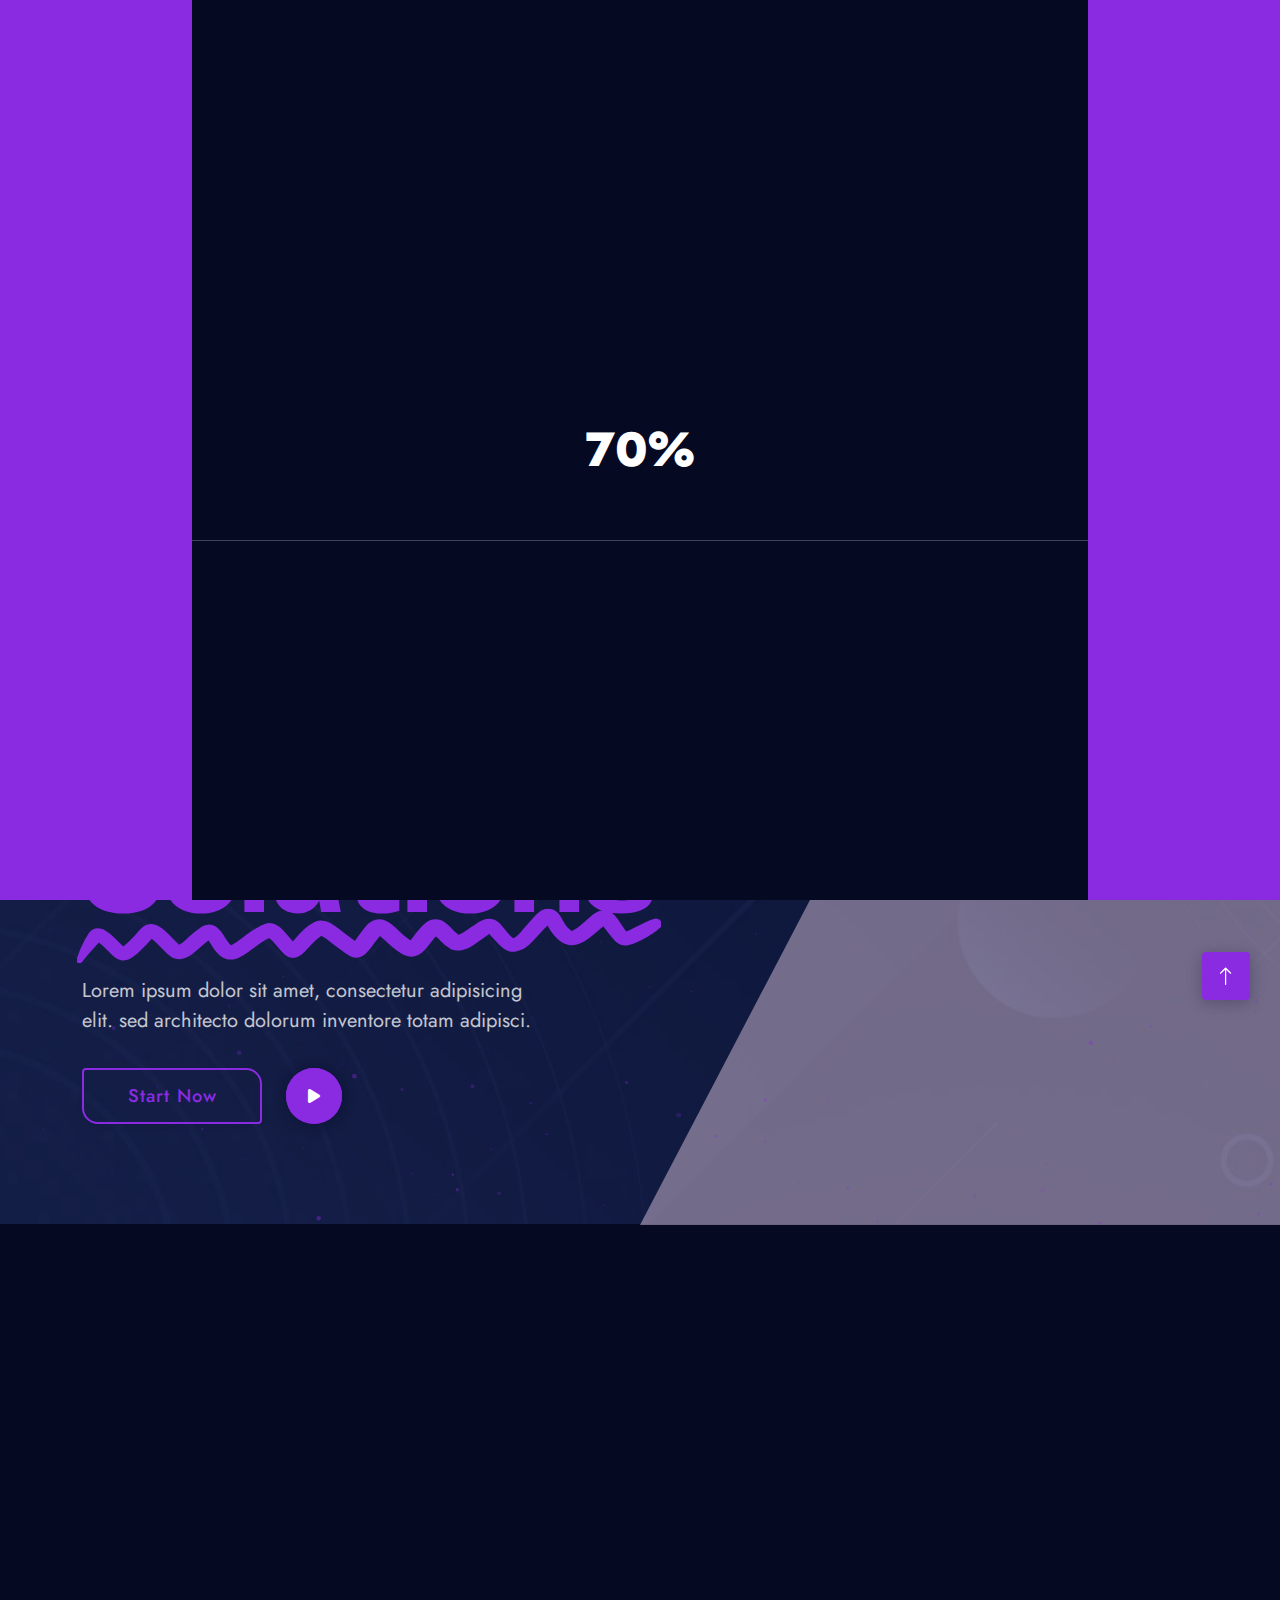
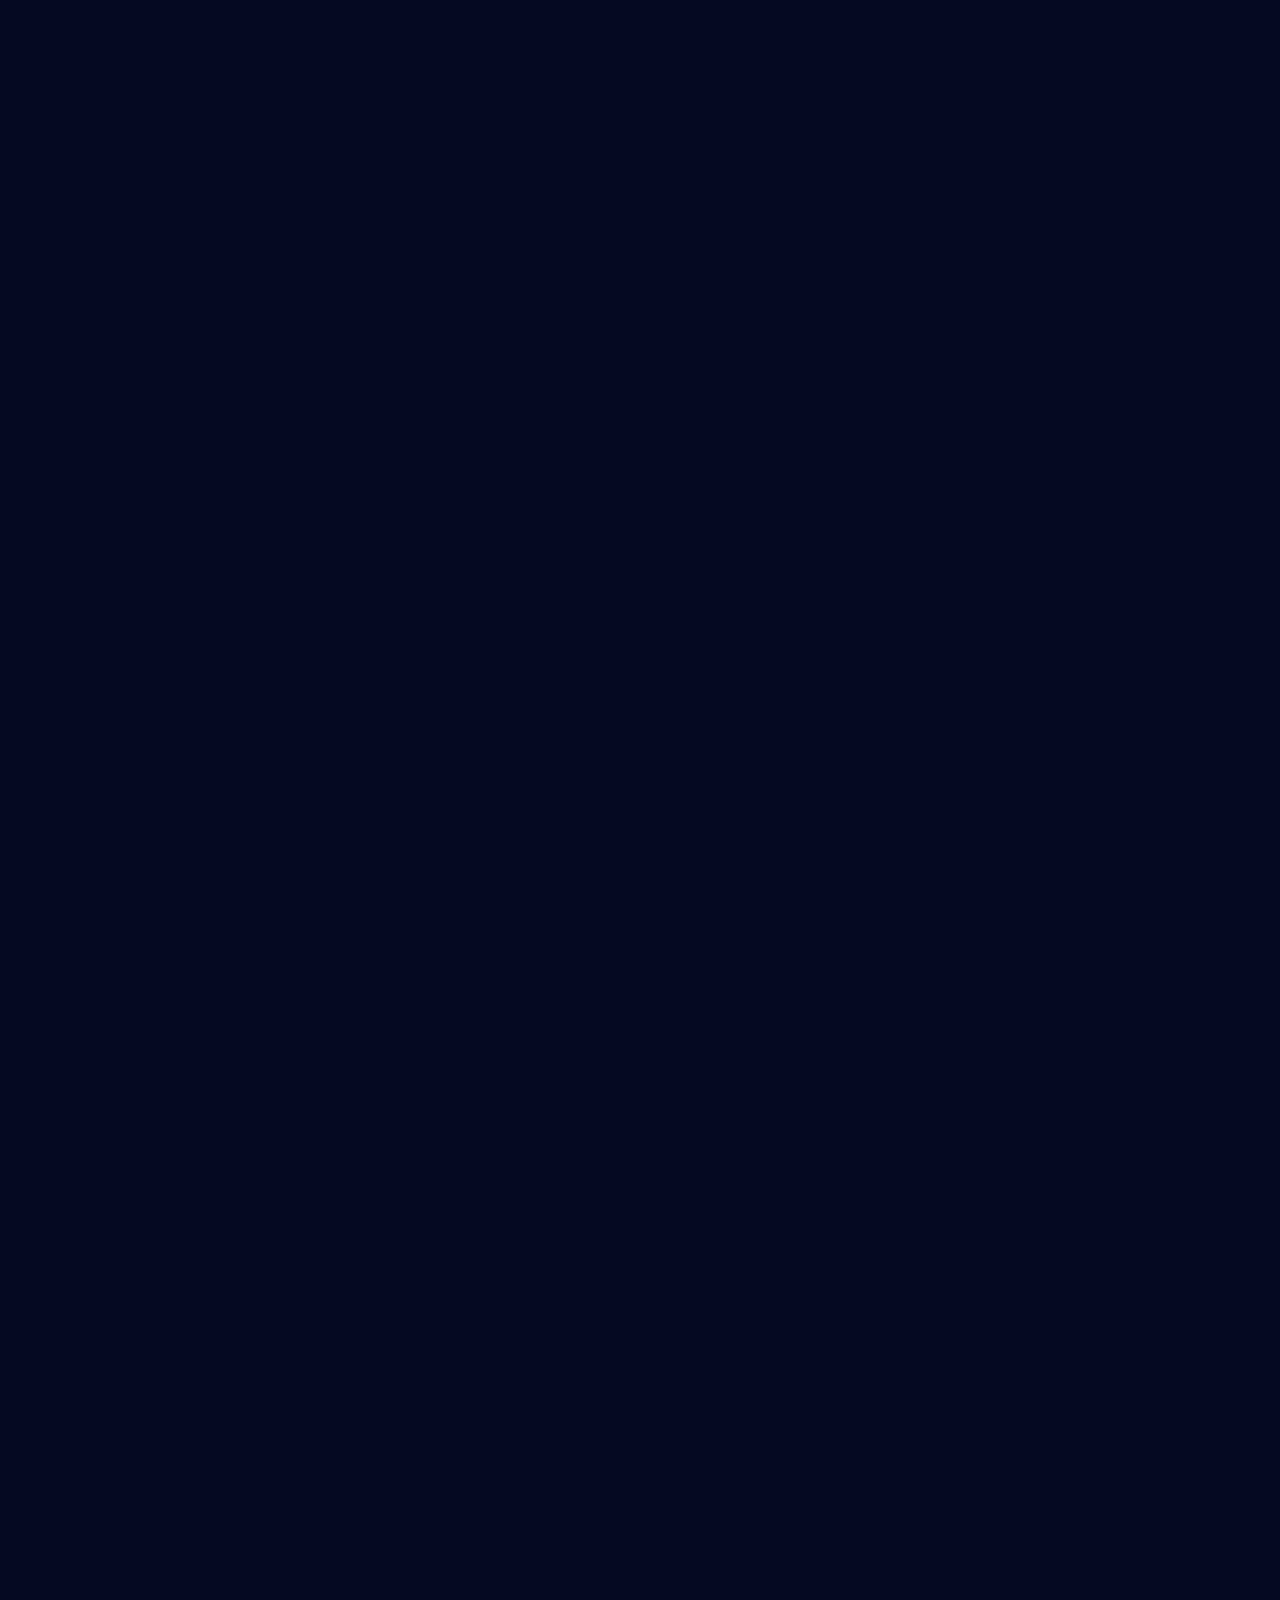
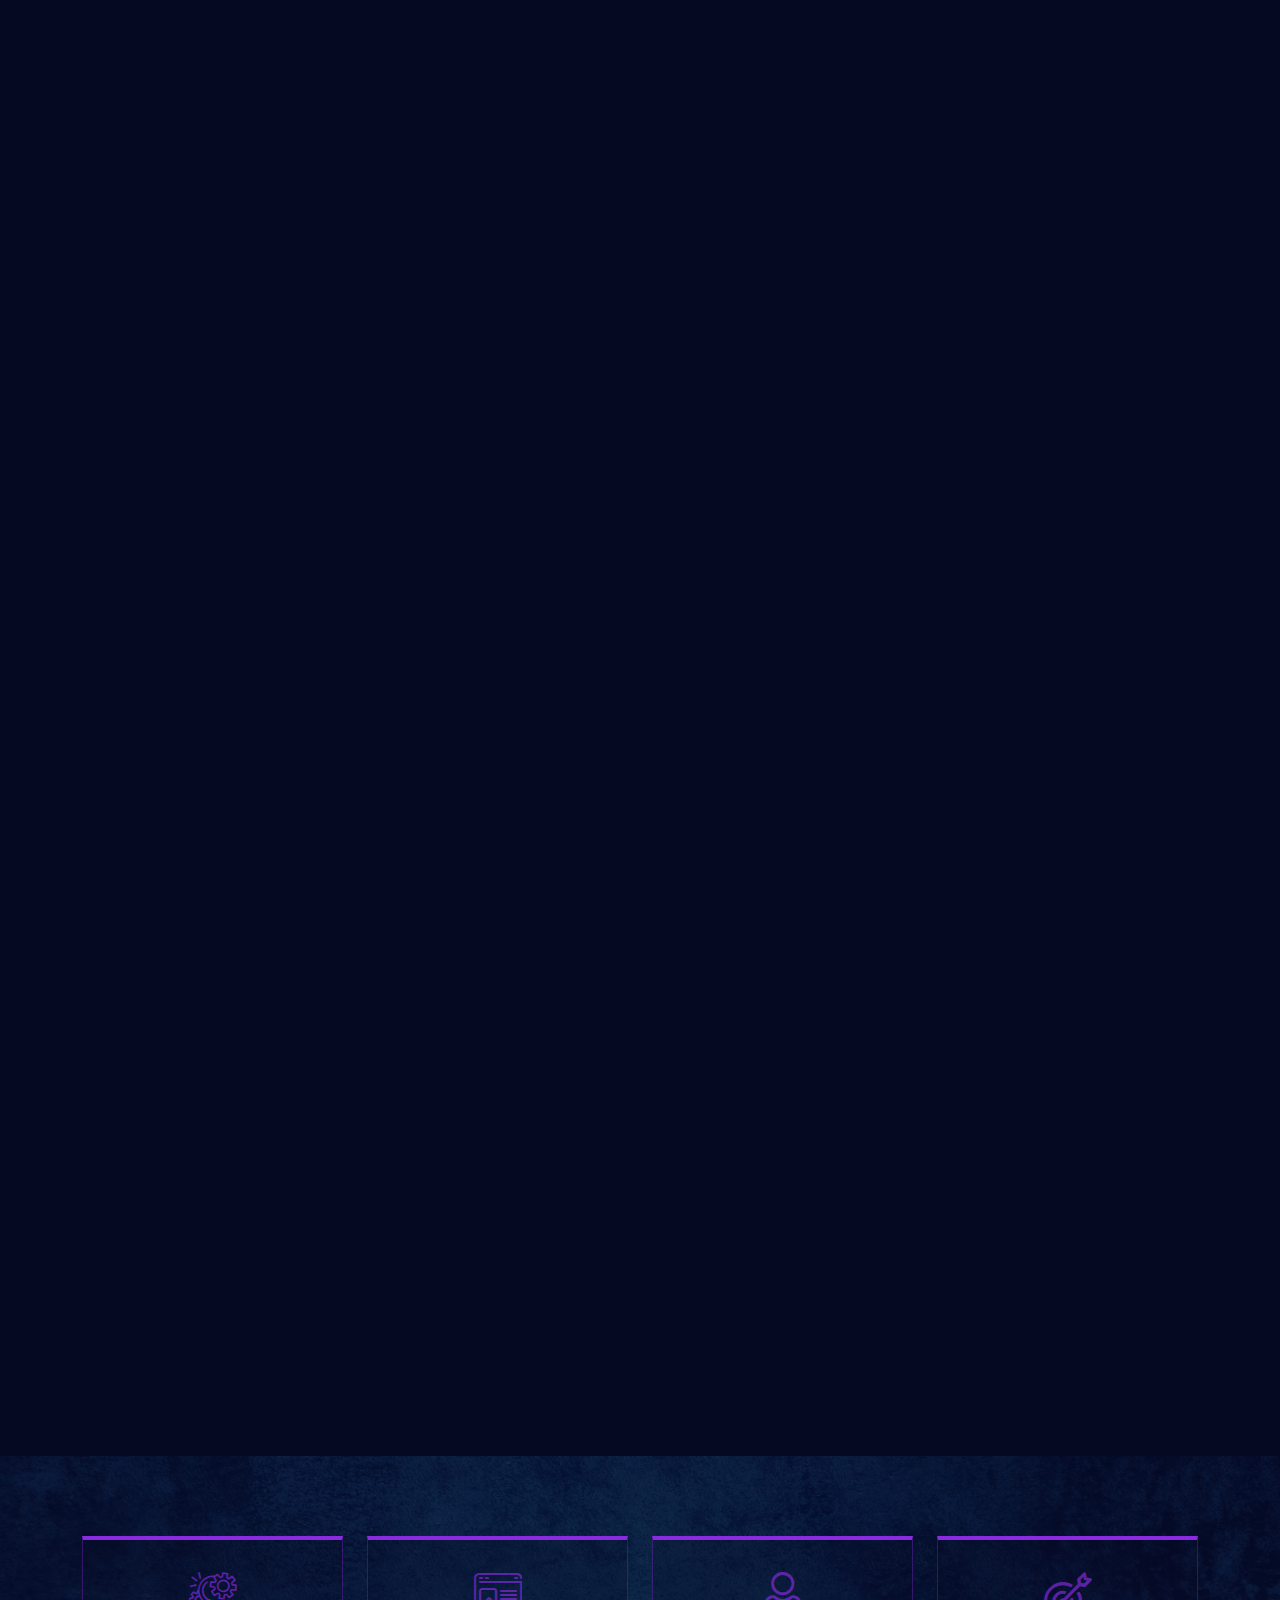
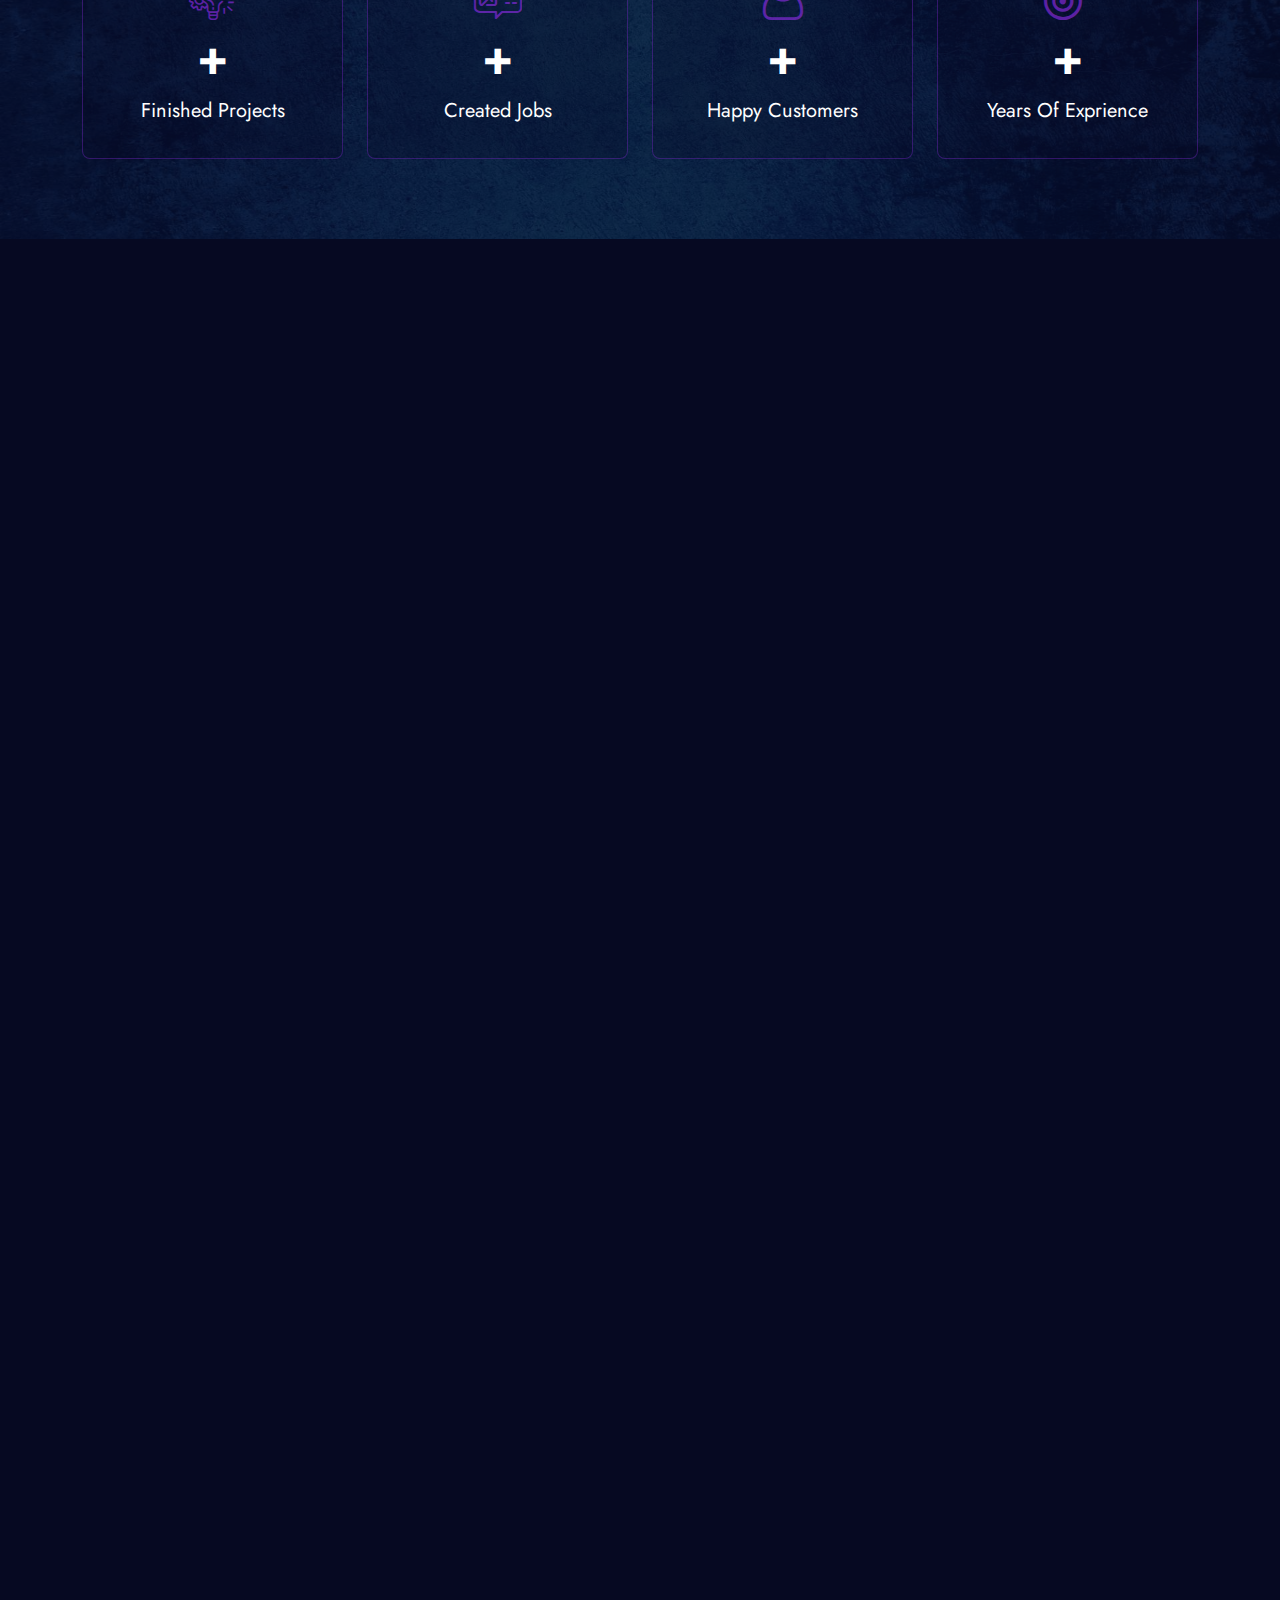
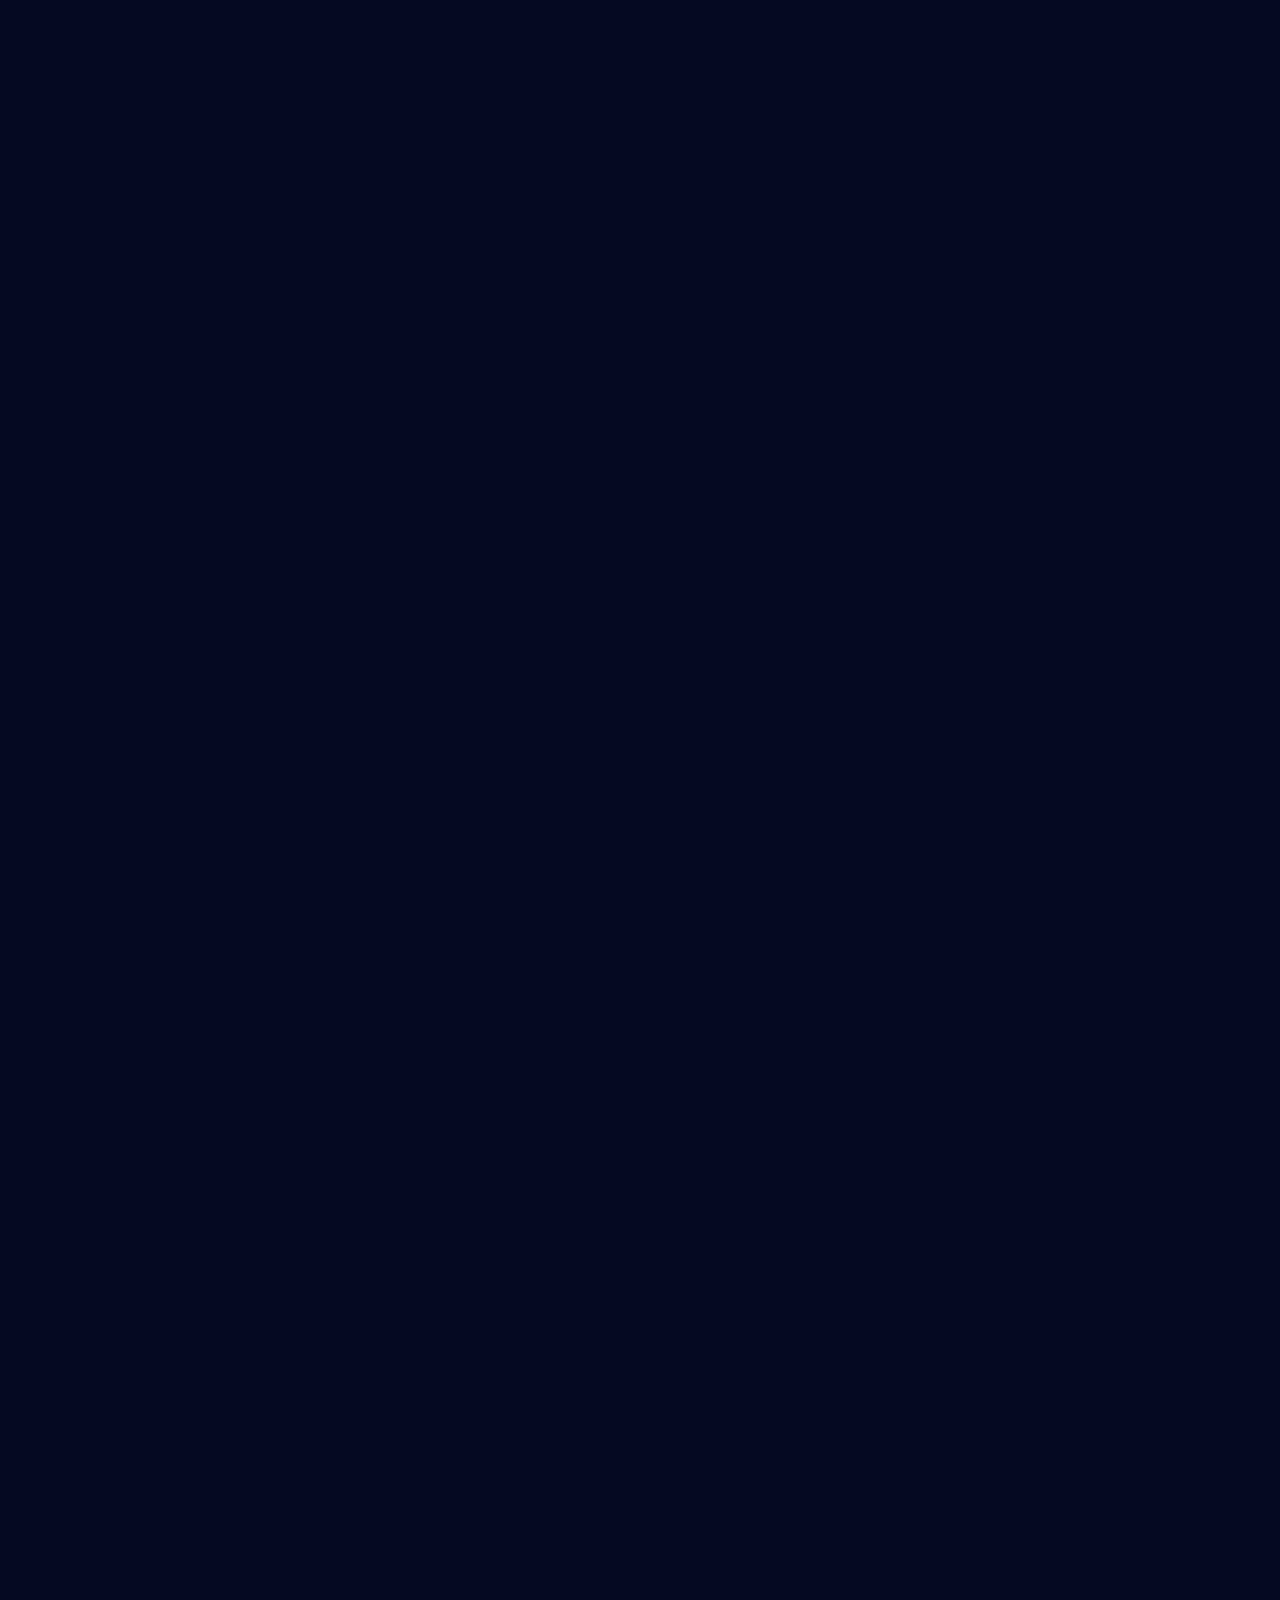
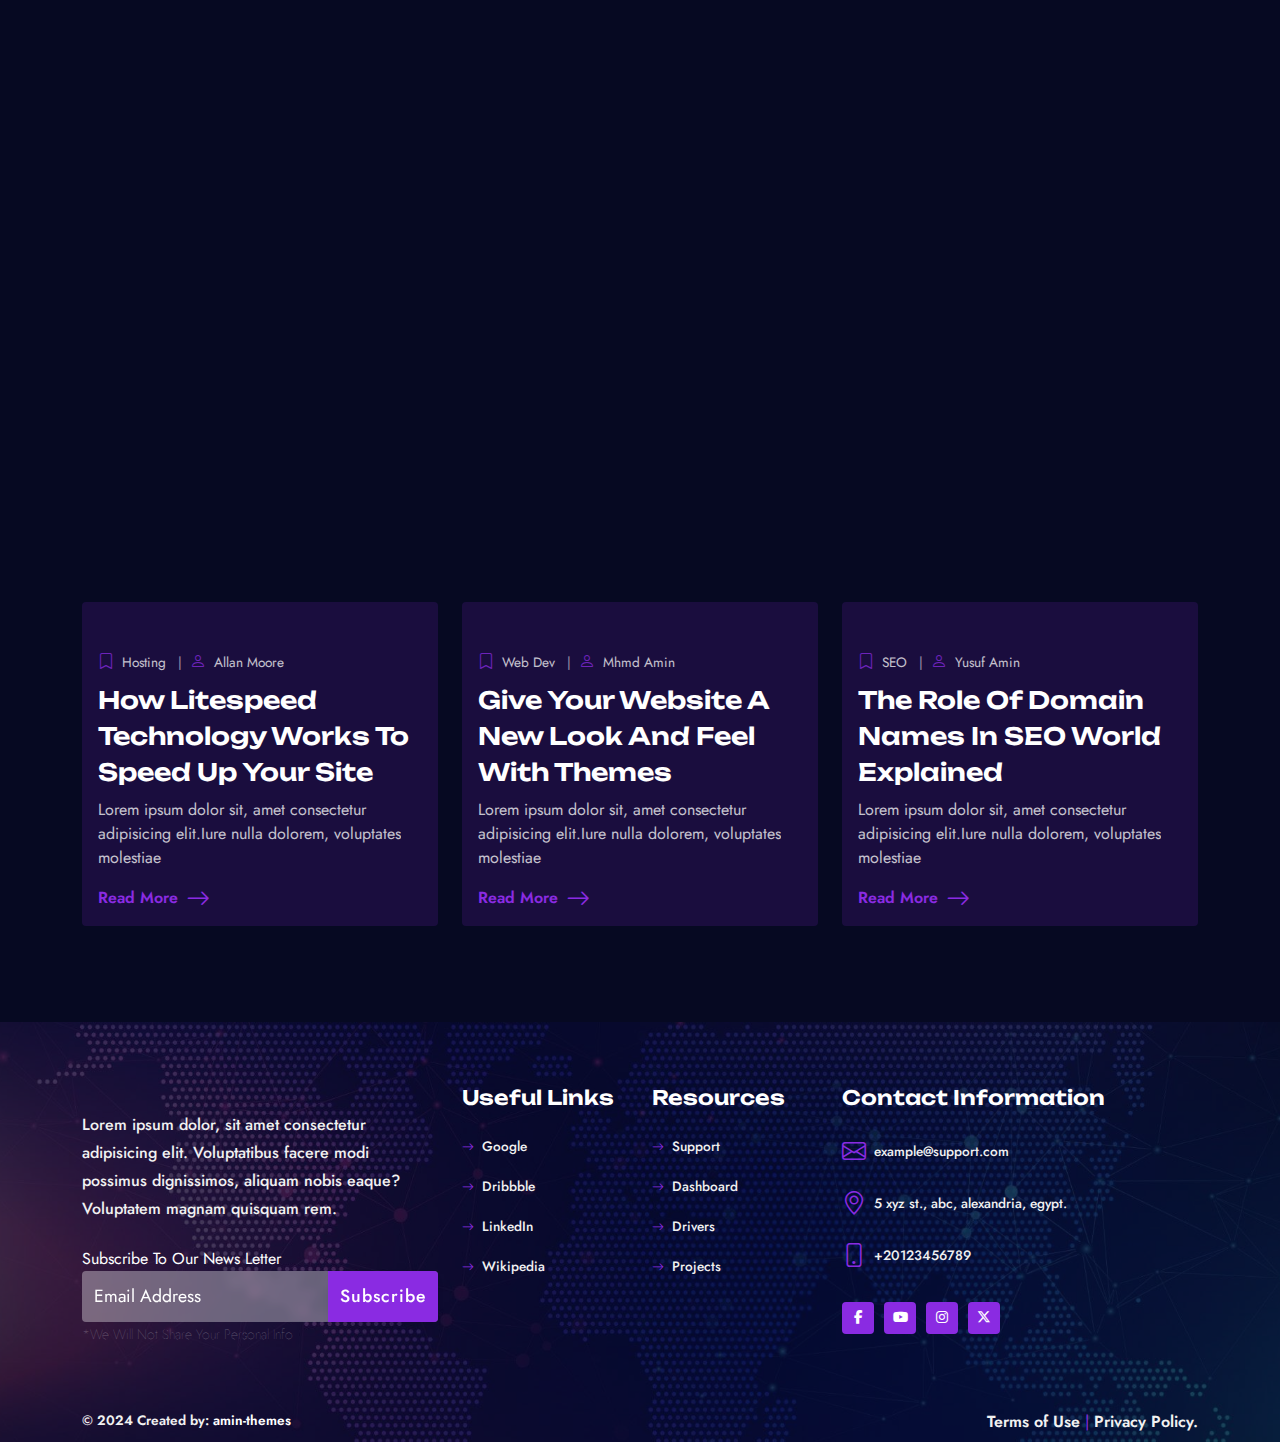
<file: home-3.html>
<!DOCTYPE html>
<html lang="zxx">
  <head>
    <meta charset="UTF-8">
    <meta name="viewport" content="width=device-width, initial-scale=1.0">
    <meta name="description" content="IT Solutions &amp; Business Services Responsive HTML5 Bootstrap5  Website Template">
    <meta http-equiv="X-UA-Compatible" content="ie=edge">
        
        <!-- fav icon -->
        <link rel="icon" href="assets/images/fav-icon/fav-icon.png">
        
        <!-- bootstarp -->
        <link rel="stylesheet" href="css/vendors/bootstrap.min.css">
        
        <!-- animate.css file -->
        <link rel="stylesheet" href="css/vendors/animate.css">
        
        <!-- Swiper -->
        <link rel="stylesheet" href="css/vendors/swiper-bundle.min.css">
        
        <!-- flaticon -->
        <link rel="stylesheet" href="css/vendors/flaticon/flaticon.css">
        
        <!-- fontAwesome -->
        <link rel="stylesheet" href="css/vendors/all.min.css">
        
        <!-- bootstrap icons -->
        <link rel="stylesheet" href="css/vendors/bootstrap-icons-1.9.1/bootstrap-icons.css">
        
        <!-- Fancybox -->
        <link rel="stylesheet" href="css/vendors/jquery.fancybox.min.css">
        
        <!-- fonts site preconnect -->
        <link rel="preconnect" href="https://fonts.googleapis.com">
        
        <!-- fonts site preconnect -->
        <link rel="preconnect" href="https://fonts.gstatic.com" crossorigin>
        
        <!-- Font Family -->
        <link rel="stylesheet" href="https://fonts.googleapis.com/css2?family=Jost:wght@400;500;600;700;800&amp;display=swap">
        
        <!-- main-LTR -->
        <link rel="stylesheet" href="css/main-LTR.css">
        <title> flex-IT   |   Home-3</title>
  </head>
  <body class=" dark-theme ">
    <!--Start Page Header-->
    <header class=" page-header   content-always-light header-basic" id="page-header">
      <div class="header-search-box">
        <div class="close-search"></div>
        <form class="nav-search search-form" role="search" method="get" action="#">
          <div class="search-wrapper"> 
            <label class="search-lbl">Search for:</label>
            <input class="search-input" type="search" placeholder="Search..." name="searchInput" autofocus="autofocus"/>
            <button class="search-btn" type="submit"><i class="bi bi-search icon"></i></button>
          </div>
        </form>
      </div>
      <div class="container">
        <nav class="menu-navbar">
          <div class="header-logo"><a class="logo-link" href="#"><img class="logo-img light-logo" loading="lazy" src="assets/images/logo/logo-light.png" alt="logo"/><img class="logo-img  dark-logo" loading="lazy" src="assets/images/logo/logo-dark.png" alt="logo"/></a></div>
          <div class="links menu-wrapper ">
            <ul class="list-js links-list">
              <li class="menu-item has-sub-menu"><a class="menu-link   active" href="#0">home <i class="fas fa-plus  plus-icon"> </i></a>
                <ul class="sub-menu ">
                  <li class="menu-item sub-menu-item"><a class="menu-link sub-menu-link  " href="./">home 1</a></li>
                  <li class="menu-item sub-menu-item"><a class="menu-link sub-menu-link  " href="home-2.html">home 2</a></li>
                  <li class="menu-item sub-menu-item"><a class="menu-link sub-menu-link  " href="home-3.html">home 3</a></li>
                  <li class="menu-item sub-menu-item"><a class="menu-link sub-menu-link  " href="home-4.html">home 4</a></li>
                  <li class="menu-item sub-menu-item"><a class="menu-link sub-menu-link  " href="home-5.html">home 5 [ Slider ]</a></li>
                  <li class="menu-item sub-menu-item"><a class="menu-link sub-menu-link  " href="home-rtl.html">home [ RTL languages ]</a></li>
                </ul>
              </li>
              <li class="menu-item"><a class="menu-link  " href="about-us.html">about us </a></li>
              <li class="menu-item has-sub-menu"><a class="menu-link  " href="#0">services<i class="fas fa-plus  plus-icon"> </i></a>
                <ul class="sub-menu ">
                  <li class="menu-item sub-menu-item"><a class="menu-link sub-menu-link  " href="services.html">services</a></li>
                  <li class="menu-item sub-menu-item"><a class="menu-link sub-menu-link  " href="service-single.html">service single</a></li>
                </ul>
              </li>
              <li class="menu-item has-sub-menu"><a class="menu-link  " href="#0">portfolio <i class="fas fa-plus  plus-icon"> </i></a>
                <ul class="sub-menu ">
                  <li class="menu-item sub-menu-item"><a class="menu-link sub-menu-link  " href="portfolio-grid.html">portfolio grid</a></li>
                  <li class="menu-item sub-menu-item"><a class="menu-link sub-menu-link  " href="portfolio-slider.html">portfolio slider</a></li>
                  <li class="menu-item sub-menu-item"><a class="menu-link sub-menu-link  " href="portfolio-single.html">portfolio single</a></li>
                </ul>
              </li>
              <li class="menu-item has-sub-menu"><a class="menu-link  " href="#0">blog<i class="fas fa-plus  plus-icon"> </i></a>
                <ul class="sub-menu ">
                  <li class="menu-item sub-menu-item"><a class="menu-link sub-menu-link  " href="blog-home-1-col.html">blog home 1 colmun</a></li>
                  <li class="menu-item sub-menu-item"><a class="menu-link sub-menu-link  " href="blog-home-2-col.html">blog home 2 columns</a></li>
                  <li class="menu-item sub-menu-item"><a class="menu-link sub-menu-link  " href="blog-home-3-col.html">blog home 3 columns</a></li>
                  <li class="menu-item sub-menu-item"><a class="menu-link sub-menu-link  " href="post-single.html">single post</a></li>
                </ul>
              </li>
              <li class="menu-item has-sub-menu"><a class="menu-link  " href="#0">pages<i class="fas fa-plus  plus-icon"> </i></a>
                <ul class="sub-menu ">
                  <li class="menu-item sub-menu-item"><a class="menu-link sub-menu-link  " href="pricing.html">pricing plans</a></li>
                  <li class="menu-item sub-menu-item"><a class="menu-link sub-menu-link  " href="our-team.html">our team</a></li>
                  <li class="menu-item sub-menu-item"><a class="menu-link sub-menu-link  " href="team-member.html">team member</a></li>
                  <li class="menu-item sub-menu-item"><a class="menu-link sub-menu-link  " href="faq.html">FAQ</a></li>
                  <li class="menu-item sub-menu-item"><a class="menu-link sub-menu-link  " href="404.html">404 page</a></li>
                </ul>
              </li>
              <li class="menu-item"><a class="menu-link  " href="contact-us.html">contact us </a></li>
            </ul>
          </div>
          <div class="controls-box">
            <!--Menu Toggler button-->
            <div class="control  menu-toggler"><span></span><span></span><span></span></div>
            <!--search Icon button-->
            <div class="control header-search-btn"><i class="bi bi-search icon"></i></div>
            <!--Dark/Light mode button-->
            <div class="mode-switcher ">
              <div class="switch-inner go-light " title="Switch To Light Mode "><i class="bi bi-sun icon "></i></div>
              <div class="switch-inner go-dark" title="Switch To Dark Mode "><i class="bi bi-moon icon "></i></div>
            </div>
            <!--mini shoping cart-->
          </div>
        </nav>
      </div>
    </header>
    <!--End Page Header-->
    <!-- Start  Page hero-->
    <section class="page-hero  d-flex align-items-center  tringle-bg" id="page-hero">
      <div class="overlay-photo-image-bg" data-bg-img="assets/images/sections-bg-images/pattern-bg-1.jpg" data-bg-opacity=".2"></div>
      <div class="particles-js  dots" id="particles-js"></div>
      <div class="container">
        <div class="row align-items-center">
          <div class="col-12 col-lg-6 ">
            <!--Start of .hero-text-area-->
            <div class="hero-text-area   ">
              <div class="row">
                <div class="col-12   ">
                  <div class="hero-social-icons mb-3 ">
                    <div class="sc-wrapper dir-row sc-flat">
                      <ul class="sc-list">
                        <li class="sc-item " title="Facebook"><a class="sc-link" href="#0" title="social media icon"><i class="fab fa-facebook-f sc-icon"></i></a></li>
                        <li class="sc-item " title="youtube"><a class="sc-link" href="#0" title="social media icon"><i class="fab fa-youtube sc-icon"></i></a></li>
                        <li class="sc-item " title="instagram"><a class="sc-link" href="#0" title="social media icon"><i class="fab fa-instagram sc-icon"></i></a></li>
                        <li class="sc-item " title="X"><a class="sc-link" href="#0" title="social media icon"><i class="fab fa-x-twitter sc-icon"></i></a></li>
                      </ul>
                    </div>
                  </div>
                </div>
                <div class="col-12       ">
                  <div class="pre-title ">IT solutions             </div>
                  <h1 class="hero-title  ">providing the best  services & IT <span class="featured-text">solutions <svg xmlns="http://www.w3.org/2000/svg" class="wavey-underline"  width="1104.664" height="100.188" viewBox="0 0 1104.664 100.188">  <path id="Path_208" data-name="Path 208" d="M1395.385,1568.169a21.357,21.357,0,0,0-7.563,1.667c-5.893,2.122-10,6.516-13.9,10.646-9.685,10.253-18.565,21-27.757,31.568a74.7,74.7,0,0,1-10.36,9.6,40.274,40.274,0,0,1-4.749,2.291c-.58.154-1.151.288-1.731.406l-.07-.018c-.25-.121-.495-.247-.737-.381a69.246,69.246,0,0,1-9.219-8.363c-3.508-3.913-6.856-7.927-10.125-11.993a84.778,84.778,0,0,0-9.754-10.9,33.9,33.9,0,0,0-4.734-3.159,29.755,29.755,0,0,0-3.86-1.468,8.287,8.287,0,0,0-2.416-.514,25.223,25.223,0,0,0-8.575.116,37.238,37.238,0,0,0-6.61,2.031,55.378,55.378,0,0,0-9.6,5.049c-3.359,2.173-6.689,4.371-9.92,6.667-4.873,3.468-9.73,6.936-14.7,10.3a75.464,75.464,0,0,1-10.418,5.482c-.9.256-1.8.477-2.723.657h-.017q-.244-.123-.486-.252a123.025,123.025,0,0,1-14.522-13.025c-2.21-2.214-4.43-4.419-6.738-6.559a56.755,56.755,0,0,0-6.2-5.1,26.416,26.416,0,0,0-8.359-4.113,24.5,24.5,0,0,0-7.131-.829,24.16,24.16,0,0,0-5.9.953,45.529,45.529,0,0,0-4.43,1.659,25.049,25.049,0,0,0-3.88,2.388,43.866,43.866,0,0,0-7.121,6.052c-2.916,2.919-5.559,6.053-8.162,9.179-4.706,5.669-8.674,11.735-13.477,17.349a40.793,40.793,0,0,1-3.312,3.018c-1.77-.869-3.456-1.838-5.139-2.847-2.985-2.082-5.832-4.252-8.629-6.526-3.388-2.745-6.551-5.7-9.714-8.631q-4.449-4.13-8.909-8.259c-1.375-1.268-2.779-2.529-4.242-3.723-3.7-3.034-7.554-6.052-12.161-8.075-1.444-.531-2.887-1.037-4.341-1.534-.4-.091-.805-.191-1.208-.29q-2.3-.312-4.607-.539a24.017,24.017,0,0,0-7.9,1.153,22.473,22.473,0,0,0-4.194,1.633,32.6,32.6,0,0,0-4.823,3.142,25.689,25.689,0,0,0-3.968,3.7,143.436,143.436,0,0,0-9.822,11.674c-2.524,3.4-4.961,6.84-7.4,10.281-2.548,3.581-5.078,7.193-7.894,10.631l-.04-.024c-7.131-4.818-13.964-9.976-20.737-15.134-7.936-6.035-15.519-12.5-24.183-17.809a56.468,56.468,0,0,0-7.219-3.764,57.227,57.227,0,0,0-6.3-2.181,33.858,33.858,0,0,0-6.424-.846c-1.561.083-3.1.241-4.645.465a27.682,27.682,0,0,0-5.648,1.749,56.414,56.414,0,0,0-9.066,5.332,85.607,85.607,0,0,0-10.647,8.746c-7.2,6.686-13.456,14.117-19.865,21.341-1.1,1.186-2.207,2.358-3.38,3.482-.861-.86-1.69-1.744-2.512-2.624-5.094-5.73-9.878-11.655-15.025-17.348-1.866-2.065-3.753-4.105-5.688-6.111a54.566,54.566,0,0,0-4.606-4.17,26.641,26.641,0,0,0-7.464-4.362,19.329,19.329,0,0,0-3.969-1.268,23.247,23.247,0,0,0-5.412-.448,27.049,27.049,0,0,0-9.252,2.189,64.6,64.6,0,0,0-6.807,3.1,188.563,188.563,0,0,0-24.212,15.654c-7.265,5.4-14.36,11-21.938,16.1a58.665,58.665,0,0,1-8.325,4.456c-.832.234-1.648.426-2.5.589-.122,0-.244,0-.367,0l-.144-.033c-.107-.051-.212-.1-.317-.156a41.819,41.819,0,0,1-3.947-3.516,93.708,93.708,0,0,1-5.968-8.2c-1.867-2.852-3.585-5.779-5.432-8.639-3.28-5.091-6.748-10.223-11.767-14.261a20.525,20.525,0,0,0-7.534-3.789,16.866,16.866,0,0,0-4.292-.655,33.2,33.2,0,0,0-5.363.456c-1.316.381-2.612.821-3.87,1.318a27.008,27.008,0,0,0-3.428,1.816c-1.561.954-3.045,2-4.547,3.018a171.305,171.305,0,0,0-17.327,13.979c-5.795,5.153-11.268,10.63-17.718,15.214a48.483,48.483,0,0,1-4.709,2.516c-.392.114-.784.217-1.182.313-5.283-3.993-9.674-8.814-14.118-13.45-4.312-4.477-8.594-9-13.29-13.2-5.284-4.718-11.05-9.369-18.318-11.765a28.559,28.559,0,0,0-7.475-1.194c-1.424.124-2.838.306-4.233.539-1.307.414-2.6.862-3.879,1.343a33.49,33.49,0,0,0-5.452,3.607,42.418,42.418,0,0,0-4.754,4.833c-3.808,4.195-7.459,8.482-11.241,12.69-2.722,2.866-5.442,5.741-8.334,8.495a110.3,110.3,0,0,1-12.253,10.513c-.676.4-1.355.765-2.053,1.107-3.421-2.787-6.435-5.972-9.5-9.025s-6.12-6.1-9.273-9.071c-4.98-4.685-10.205-9.336-16.334-12.951a29.591,29.591,0,0,0-7.347-3.325,14.36,14.36,0,0,0-4.086-.688c-.491-.05-.992-.091-1.493-.141a36.093,36.093,0,0,0-3.782.489c-1.158.39-2.3.8-3.417,1.26a11.837,11.837,0,0,0-3.684,2.786,38.113,38.113,0,0,0-4.145,5.257,156.759,156.759,0,0,0-12.012,22.046c-1.651,3.549-3.016,7.172-4.371,10.8-.639,1.733-1.16,3.5-1.876,5.207-1.062,2.545-2.1,5.082-3.271,7.595a1.894,1.894,0,0,0,1.1,2.28,2.668,2.668,0,0,0,3.261-.73c2.73-3.971,5.716-7.736,8.859-11.475,2.878-3.424,5.933-6.749,8.919-10.107,5.268-5.9,10.466-11.851,15.731-17.75.333.183.663.37.993.562,7.6,5.265,13.967,11.673,20.286,17.984,2.485,2.479,4.94,4.983,7.484,7.421,2.515,2.413,5.019,4.933,8.261,6.707a18.993,18.993,0,0,0,6.217,2.173,21.641,21.641,0,0,0,10.373-.9c7.366-2.421,12.926-7.346,18.426-11.964,3.006-2.529,5.727-5.365,8.5-8.093,5.2-5.118,10.08-10.457,14.958-15.8,1.527-1.616,3.039-3.23,4.73-4.709.706.36,1.393.741,2.075,1.144,7.925,5.608,14.364,12.627,20.846,19.375,3.2,3.325,6.424,6.625,9.822,9.808a45.086,45.086,0,0,0,7.966,6.128,11.269,11.269,0,0,0,2.259,1.135c.874.316,1.748.622,2.623.937a12.809,12.809,0,0,0,4.155.68,26.906,26.906,0,0,0,11.226-1.4c7.927-2.57,14.409-7.429,20.283-12.47,3.094-2.653,6.07-5.414,9.125-8.093a234.791,234.791,0,0,1,18.358-14.822c4.517,5.537,7.877,11.693,11.747,17.551a73.925,73.925,0,0,0,7.5,9.568,51.738,51.738,0,0,0,4.686,4.46,29.5,29.5,0,0,0,3.427,2.363,24.359,24.359,0,0,0,5.3,2.421c5.706,2.032,12.306,1.617,18.023-.165,8.035-2.5,14.615-7.147,21.118-11.707,3.084-2.164,6.079-4.42,9.075-6.667,5.769-4.312,11.51-8.631,17.485-12.724a113.949,113.949,0,0,1,16.474-8.936,64.641,64.641,0,0,1,8.45,7.941c4.85,5.48,9.537,11.053,14.432,16.5a87.007,87.007,0,0,0,9.341,9.427,26.069,26.069,0,0,0,3.055,2.073,10.084,10.084,0,0,0,3.536,1.467,13.307,13.307,0,0,0,4.862.913,29.729,29.729,0,0,0,5.353-.639c3.418-.746,6.267-2.795,8.919-4.618a39.946,39.946,0,0,0,5.019-4.428c5.363-5.2,10.038-10.894,15.274-16.185a121.467,121.467,0,0,1,16.741-14.571c.87-.521,1.749-1.014,2.662-1.475l.276.073a51.763,51.763,0,0,1,6.551,3.257c6.848,4.661,13.244,9.761,19.747,14.756,7.259,5.572,14.665,11.069,22.317,16.243a57.253,57.253,0,0,0,8.819,5.281,20.68,20.68,0,0,0,9.312,1.883,19.363,19.363,0,0,0,7.406-1.7,42.414,42.414,0,0,0,5.382-3.3,20.763,20.763,0,0,0,2.161-1.924c1.454-1.393,2.741-2.926,4.077-4.394,1.325-1.451,2.485-3.01,3.673-4.544,1.463-1.881,2.878-3.78,4.293-5.687,4.834-6.49,9.512-13.021,14.91-19.18.555-.552,1.122-1.089,1.708-1.61.1.057.209.115.313.173,6.282,4.5,11.65,9.908,17.2,15.02a163.615,163.615,0,0,0,18.485,15.231c2.269,1.55,4.6,3.027,6.945,4.486a47.181,47.181,0,0,0,6.3,3.283,27.077,27.077,0,0,0,11.138,2.255,24.392,24.392,0,0,0,9.577-2.23,41.8,41.8,0,0,0,7.868-4.934,53.288,53.288,0,0,0,7.15-7.2c1.327-1.509,2.614-3.052,3.841-4.618,4.5-5.763,8.879-11.569,13.724-17.12,1.206-1.237,2.419-2.456,3.718-3.613,2.214,1.819,4.255,3.788,6.308,5.75,2.367,2.255,4.656,4.56,7,6.824,2.219,2.139,4.468,4.286,6.884,6.277.757.621,1.523,1.243,2.279,1.865a55.074,55.074,0,0,0,6.394,4.32,20.453,20.453,0,0,0,4.43,1.774,14.3,14.3,0,0,0,3.242.912c4.007.87,8.064.415,12.061-.158a34.471,34.471,0,0,0,7.5-2.321,63.157,63.157,0,0,0,6.434-2.977,109.528,109.528,0,0,0,10.53-6.592c2.848-1.948,5.687-3.913,8.437-5.952,5.157-3.823,10.248-7.693,15.573-11.348,1.425-.856,2.851-1.677,4.356-2.4a46.694,46.694,0,0,1,3.826,3.609c5.82,6.463,11.621,12.927,17.91,19.072a76.822,76.822,0,0,0,7.387,6.351,26.97,26.97,0,0,0,8.683,4.552,25.388,25.388,0,0,0,11.629.556,46.95,46.95,0,0,0,8.094-2.454,37.83,37.83,0,0,0,8.408-4.561,81.5,81.5,0,0,0,8.349-6.807c3.378-3.018,6.335-6.434,9.36-9.7,2.8-3.017,5.569-6.052,8.369-9.07,3.034-3.266,6.07-6.534,9.164-9.759,1.748-1.807,3.5-3.615,5.264-5.406,1.345-1.375,2.7-2.738,4.142-4.033,1.959,2.939,3.523,6.068,5.287,9.091a102.254,102.254,0,0,0,7.357,11.152,73.1,73.1,0,0,0,9.45,9.916,54.363,54.363,0,0,0,4.38,3.4,37.472,37.472,0,0,0,6.885,4,27.526,27.526,0,0,0,6.9,1.948,28.637,28.637,0,0,0,4.765.4,38.314,38.314,0,0,0,6.521-.713,34.284,34.284,0,0,0,7.22-2.255,55.5,55.5,0,0,0,7.534-3.673c8.564-4.892,15.921-11.276,23.14-17.478,2.564-2.2,5.1-4.427,7.642-6.642,2.695-2.334,5.41-4.692,8.34-6.825.169.152.337.308.5.465,2.514,3,4.676,6.19,7,9.3,2.23,2.993,4.509,5.961,6.807,8.921,2.092,2.7,4.243,5.423,6.561,8a54.978,54.978,0,0,0,7.072,7.13,18.737,18.737,0,0,0,6.876,3.467,26.353,26.353,0,0,0,10.47.3,71.973,71.973,0,0,0,15.814-5.315c2.74-1.193,5.363-2.537,8.015-3.863,3.841-1.924,7.524-4.022,11.236-6.111,1.474-.829,2.859-1.774,4.273-2.661,2.22-1.394,4.538-2.737,6.66-4.246,1.7-1.2,3.388-2.421,5.077-3.631,2.614-1.874,4.922-3.972,7.368-6a5.547,5.547,0,0,0,1.149-7.545,7.359,7.359,0,0,0-4.411-2.869,9.332,9.332,0,0,0-5.687.63c-.386.141-.768.284-1.152.427-2.566.891-5.157,1.755-7.609,2.84-2.092.928-4.194,1.857-6.286,2.786-3.252,1.442-6.345,3.159-9.488,4.742-8.387,4.231-16.5,8.768-25.376,12.235-1.145.358-2.293.671-3.47.941q-.555-.505-1.08-1.033a179.832,179.832,0,0,1-11.553-16.28c-2.043-3.109-4.107-6.193-6.228-9.261a49.911,49.911,0,0,0-3.281-4.17c-.933-1.054-1.9-2.09-2.9-3.1a24.214,24.214,0,0,0-20.44-6.153c-7.593,1.269-13.319,6.128-18.564,10.613-2.878,2.463-5.648,5-8.447,7.529a194.132,194.132,0,0,1-19.2,15.756,54.882,54.882,0,0,1-7.621,3.938c-.888.246-1.764.449-2.673.624-.143,0-.286.006-.43.006-.308-.063-.612-.133-.916-.209-.712-.338-1.4-.7-2.069-1.094a58.392,58.392,0,0,1-7.122-6.2,70.261,70.261,0,0,1-7.978-11.366c-1.778-3.168-3.477-6.368-5.225-9.552a26.78,26.78,0,0,0-9.774-10.63,21.285,21.285,0,0,0-6.944-2.544,22.865,22.865,0,0,0-4.153-.379c-.164,0-.328,0-.493.005Zm-2.8,18.564a9.723,9.723,0,0,1,1.384.495q-.693-.246-1.384-.495Zm7.023.141q-.51.184-1.025.367.5-.2,1.025-.367Zm100.709,4.264-.2.022.2-.022Zm1.365.167.107.038-.107-.037Zm-.949.133,0,0-.126.044.124-.046Zm-216.174,15.218,0,0c-.139.017-.278.032-.416.047.137-.019.274-.036.411-.05Zm1.107.139c.114.04.227.082.338.127l-.348-.123.01,0Zm-.411.191q.348.219.68.459l-.691-.453.011-.006Zm-105.625,1.694q.443.139.868.31l-.868-.31Zm-100.207.6-.692.077c.228-.033.46-.059.692-.077Zm-1.295.444c.1.014.19.028.284.045l-.3-.033.014-.012Zm364.3.261c-.211.029-.422.053-.633.074l0,0,.629-.072Zm-.653.075h0l-.019,0,.021,0Zm-476.071,1-.841.1c.28-.046.56-.078.841-.1Zm1.352.005c.283.022.566.055.851.1l-.857-.1.006,0Zm-.67.1-1.043.37q.512-.21,1.043-.37Zm575.443.37.324.213-.011,0c-.106-.07-.211-.142-.313-.216Zm1.708.191c-.3.046-.6.08-.9.1h0l.9-.1Zm-673.33,2.85c.182.016.366.035.548.06q-.274-.029-.548-.06Zm-.8.117q.425.134.837.3c-.282-.1-.563-.2-.845-.3l.008,0Zm-222.3.606-.54.062c.179-.026.358-.047.54-.062Zm-2.374.542.014.007-.252.09c.078-.034.159-.066.238-.1Zm.988.215c.066.023.132.048.2.073l-.2-.071v0Zm105.433.264c.17.054.336.113.5.175l-.5-.175Zm6.246.662-.6.068h0q.294-.045.6-.067Zm466.3.208,1.233.438c-.419-.126-.83-.273-1.233-.438Zm-.147.514.648.075c-.216-.021-.432-.045-.648-.075Zm-581.111,1.426c-.421.467-.847.929-1.269,1.39l1.269-1.39Zm684.823,5.083c.547.06,1.1.12,1.641.182a10.366,10.366,0,0,1-1.641-.182Zm-409.006,2.022c-.58.631-1.156,1.264-1.737,1.894.578-.629,1.158-1.265,1.737-1.894Zm220.5,3.282.669.076c-.225-.019-.448-.045-.669-.076Zm-345.858,6.8c.269.18.541.358.812.537-.278-.169-.549-.347-.812-.537Zm-.03.506,1.242.439a12.42,12.42,0,0,1-1.242-.439Zm-97.6.092.5.056c-.167-.016-.334-.034-.5-.056Zm97.8.423c.287.03.574.063.861.1-.288-.024-.574-.055-.861-.1Zm-201.748,2.76.552.36-.016.008c-.182-.118-.361-.24-.536-.368Zm-1.5.564,1.3.145-.017.007-.01,0a9.2,9.2,0,0,1-1.275-.154Zm2.877.092c-.062.008-.125.014-.187.021h0l.189-.02Z" transform="translate(-504.796 -1565.664)" fill="none" stroke="#030303" stroke-width="5"/></svg>  </span><span class="design-element rounded-shape stripes"></span></h1>
                </div>
                <div class="col-10       ">
                  <p class="hero-subtitle ">Lorem ipsum dolor sit amet, consectetur adipisicing elit. sed architecto dolorum inventore totam adipisci.</p>
                </div>
                <div class="col-12   ">
                  <div class="cta-links-area "><a class=" btn-outline cta-link cta-link-primary " href="#0">start now</a>
                    <div class="play-btn-row-dir "><a class="video-link" href="https://www.youtube.com/watch?v=QI4_dGvZ5yE&amp;ab_channel=JUtah" role="button" title="play" data-fancybox="data-fancybox">
                        <div class="play-video-btn">
                          <div class="play-btn"> <i class="fas fa-play icon"></i></div>
                        </div></a></div>
                  </div>
                </div>
              </div>
            </div>
            <!--End of .hero-text-area-->
          </div>
          <!--start of .image-area -->
          <div class="col-12   mx-md-auto col-lg-6 text-center " data-tilt>  
            <div class="hero-image-area mb-5 mb-lg-0">
              <div class="hero-img-wraper  "><img class="img-fluid " src="assets/images/hero/illustration-1.png" alt="" draggable="false"></div>
            </div>
          </div>
          <!--End of .image-area -->
        </div>
      </div>
    </section>
    <!-- End  Page hero-->
    <!-- Start  services Section-->
    <section class="services services-boxed mega-section  " id="services">
      <div class="container">
        <div class="sec-heading  ">
          <div class="content-area"><span class=" pre-title       wow fadeInUp " data-wow-delay=".2s">services</span>
            <h2 class=" title    wow fadeInUp" data-wow-delay=".4s"><span class='hollow-text'>services</span> we offer</h2>
            <p class="subtitle   wow fadeInUp " data-wow-delay=".6s">Lorem ipsum dolor sit amet consectetur adipisicing elit Omnis <br>id atque  dignissimos repellat quae ullam.</p>
          </div>
          <div class=" cta-area   wow fadeInUp" data-wow-delay=".8s"><a class="cta-btn btn-solid    ">see all services <i class="bi bi-arrow-right icon "></i></a></div>
        </div>
        <div class="row gx-4 gy-4 services-row text-center">  
          <div class="col-12 col-md-6  col-lg-4 mx-auto ">
            <!--Start First service box-->
            <div class="box service-box  wow fadeInUp reveal-start" data-wow-offset="0" data-wow-delay=".1s">
              <div class="service-icon"><i class="flaticon-web-development font-icon"></i></div><span class="service-num hollow-text">1    </span>
              <div class="service-content">
                <h3 class="service-title">web development</h3>
                <p class="service-text">Lorem ipsum dolor sit amet consectetur adipisicing elit. Neque repellendus minima reiciendis nobis dolore obcaecati.</p>
              </div><a class="read-more" href="service-single.html">read more<i class="bi bi-arrow-right icon "></i></a>
            </div>
            <!-- End First service box   -->
          </div>
          <div class="col-12 col-md-6  col-lg-4 mx-auto ">
            <!--Start Second service box-->
            <div class="box service-box  wow fadeInUp reveal-start" data-wow-offset="0" data-wow-delay=".2s">
              <div class="service-icon"><i class="flaticon-nanotechnology font-icon"></i></div><span class="service-num hollow-text">2    </span>
              <div class="service-content">
                <h3 class="service-title">Digital Marketing</h3>
                <p class="service-text">Lorem ipsum dolor sit amet consectetur adipisicing elit. Neque repellendus minima reiciendis nobis dolore obcaecati.</p>
              </div><a class="read-more" href="service-single.html">read more<i class="bi bi-arrow-right icon "></i></a>
            </div>
            <!-- End Second service box-->
          </div>
          <div class="col-12 col-md-6  col-lg-4 mx-auto  ">
            <!--Start Third service box-->
            <div class="box service-box  wow fadeInUp reveal-start" data-wow-offset="0" data-wow-delay=".3s">
              <div class="service-icon"><i class="flaticon-web-domain font-icon"></i></div><span class="service-num hollow-text">3    </span>
              <div class="service-content">
                <h3 class="service-title">SaaS products </h3>
                <p class="service-text">Lorem ipsum dolor sit amet consectetur adipisicing elit. Neque repellendus minima reiciendis nobis dolore obcaecati.</p>
              </div><a class="read-more" href="service-single.html">read more<i class="bi bi-arrow-right icon "></i></a>
            </div>
            <!-- End Third service box-->
          </div>
          <div class="col-12 col-md-6  col-lg-4 mx-auto  ">
            <!--Start fourth service box-->
            <div class="box service-box  wow fadeInUp reveal-start" data-wow-offset="0" data-wow-delay=".4s">
              <div class="service-icon"><i class="flaticon-profile font-icon"></i></div><span class="service-num hollow-text">4    </span>
              <div class="service-content">
                <h3 class="service-title">Apps development</h3>
                <p class="service-text">Lorem ipsum dolor sit amet consectetur adipisicing elit. Neque repellendus minima reiciendis nobis dolore obcaecati.</p>
              </div><a class="read-more" href="service-single.html">read more<i class="bi bi-arrow-right icon "></i></a>
            </div>
            <!-- End fourth service box   -->
          </div>
          <div class="col-12 col-md-6  col-lg-4 mx-auto  ">
            <!--Start 5th service box-->
            <div class="box service-box  wow fadeInUp reveal-start" data-wow-offset="0" data-wow-delay=".5s">
              <div class="service-icon"><i class="flaticon-search font-icon"></i></div><span class="service-num hollow-text">5    </span>
              <div class="service-content">
                <h3 class="service-title">SEO services</h3>
                <p class="service-text">Lorem ipsum dolor sit amet consectetur adipisicing elit. Neque repellendus minima reiciendis nobis dolore obcaecati.</p>
              </div><a class="read-more" href="service-single.html">read more<i class="bi bi-arrow-right icon "></i></a>
            </div>
            <!-- End 5th service box-->
          </div>
          <div class="col-12 col-md-6  col-lg-4 mx-auto  ">
            <!--Start 6th service box-->
            <div class="box service-box  wow fadeInUp  reveal-start" data-wow-offset="0" data-wow-delay=".6s">
              <div class="service-icon"><i class="flaticon-strategy font-icon"></i></div><span class="service-num hollow-text">6    </span>
              <div class="service-content">
                <h3 class="service-title">data analysis</h3>
                <p class="service-text">Lorem ipsum dolor sit amet consectetur adipisicing elit. Neque repellendus minima reiciendis nobis dolore obcaecati.</p>
              </div><a class="read-more" href="service-single.html">read more<i class="bi bi-arrow-right icon "></i></a>
            </div>
            <!-- End 6th service box-->
          </div>
        </div>
      </div>
    </section>
    <!-- End  services Section-->
    <!-- Start  about Section-->
    <section class="about mega-section" id="about">
      <div class="container">
        <!-- Start first about div-->
        <div class="content-block  ">
          <div class="row">
            <div class="col-12 col-lg-6 d-flex align-items-center order-1 order-lg-0 about-col pad-end  wow fadeInUp " data-wow-delay="0.6s">
              <div class="text-area ">
                <div class="sec-heading  light-title ">
                  <div class="content-area"><span class=" pre-title       wow fadeInUp " data-wow-delay=".2s">about Us</span>
                    <h2 class=" title    wow fadeInUp" data-wow-delay=".4s"><span class='hollow-text'>trusted</span> by worldwide clients  since<span class='featured-text'>  1980. <svg xmlns="http://www.w3.org/2000/svg" viewBox="0 0 500 150" preserveAspectRatio="none"><path d="M7.7,145.6C109,125,299.9,116.2,401,121.3c42.1,2.2,87.6,11.8,87.3,25.7"></path></svg></span></h2>
                  </div>
                </div>
                <p class=" about-text">Lorem ipsum dolor sit amet consectetur adipisicing elit. A officia molestiae dolorum tempora ut accusamus cupiditate! Nesciunt tempora reiciendis libero voluptate!</p>
                <div class="info-items-list ">
                  <div class="row ">
                    <div class="col-9 col-xl-6">
                      <div class="info-item"><i class="flaticon-medal  info-icon"></i>
                        <div class="info-content">
                          <h5 class="info-title">first on field </h5>
                          <p class="info-text">Lorem ipsum dolor sit amet consectetur adipisicing elit. Aspernatur, iste</p>
                        </div>
                      </div>
                    </div>
                    <div class="col-9 col-xl-6">
                      <div class="info-item"><i class="flaticon-game-console info-icon"></i>
                        <div class="info-content">
                          <h5 class="info-title">easy to reach </h5>
                          <p class="info-text">Lorem ipsum dolor sit amet consectetur adipisicing elit. Aspernatur, iste</p>
                        </div>
                      </div>
                    </div>
                    <div class="col-9 col-xl-6">
                      <div class="info-item"><i class="flaticon-map info-icon"></i>
                        <div class="info-content">
                          <h5 class="info-title">worldwide services  </h5>
                          <p class="info-text">Lorem ipsum dolor sit amet consectetur adipisicing elit. Aspernatur, iste</p>
                        </div>
                      </div>
                    </div>
                    <div class="col-9 col-xl-6">
                      <div class="info-item"><i class="flaticon-technical-support-1  info-icon"></i>
                        <div class="info-content">
                          <h5 class="info-title">24/7 support  </h5>
                          <p class="info-text">Lorem ipsum dolor sit amet consectetur adipisicing elit. Aspernatur, iste</p>
                        </div>
                      </div>
                    </div>
                  </div>
                </div>
                <div class="cta-area"><a class=" btn-solid reveal-start" href="about-us.html">Get in touch</a>
                  <div class="signature ">
                    <div class="signature-img"></div>
                    <div class="signature-name">CEO &amp; Founder </div>
                  </div>
                </div>
              </div>
            </div>
            <div class="col-12 col-lg-6 d-flex align-items-center order-0 order-lg-1 about-col  wow fadeInUp" data-wow-delay="0.2s">
              <div class="img-area  " data-tilt>
                <div class="image   "><img class="about-img img-fluid " loading="lazy" src="assets/images/about/photo-1.png" alt="Our vision"></div>
              </div>
            </div>
          </div>
        </div>
        <!--End first about div-->
        <!-- Start first about div-->
        <div class="content-block  ">
          <div class="row">
            <div class="col-12 col-lg-6 d-flex align-items-center about-col  wow fadeInUp" data-wow-delay="0.2s">
              <div class="img-area  ">
                <div class="image  " data-tilt><img class="about-img img-fluid " loading="lazy" src="assets/images/about/photo-2.png" alt="about"></div>
              </div>
            </div>
            <div class="col-12 col-lg-6 d-flex align-items-center about-col pad-start  wow fadeInUp " data-wow-delay="0.6s">
              <div class="text-area ">
                <div class="sec-heading  light-title ">
                  <div class="content-area"><span class=" pre-title       wow fadeInUp " data-wow-delay=".2s">why choose us</span>
                    <h2 class=" title    wow fadeInUp" data-wow-delay=".4s">Why our <span class='hollow-text'> customers</span>  choose <span class='featured-text'>working <svg xmlns="http://www.w3.org/2000/svg" viewBox="0 0 500 150" preserveAspectRatio="none"><path d="M7.7,145.6C109,125,299.9,116.2,401,121.3c42.1,2.2,87.6,11.8,87.3,25.7"></path></svg></span> with us</h2>
                  </div>
                </div>
                <p class=" about-text">Lorem ipsum dolor sit amet consectetur adipisicing elit. A officia molestiae dolorum tempora ut accusamus cupiditate! Nesciunt tempora reiciendis libero voluptate!</p>
                <div class="info-items-list">
                  <div class="row ">
                    <div class="col-12 ">
                      <div class="info-item"><span class="info-number ">01.</span>
                        <div class="info-content">
                          <h5 class="info-title">latest technologies </h5>
                          <p class="info-text">Lorem ipsum dolor sit amet consectetur adipisicing elit. Neque repellendus minima reiciendis nobis dolore obcaecati.</p>
                        </div>
                      </div>
                    </div>
                    <div class="col-12 ">
                      <div class="info-item"><span class="info-number ">02.</span>
                        <div class="info-content">
                          <h5 class="info-title">uniqe solutions </h5>
                          <p class="info-text">Lorem ipsum dolor sit amet consectetur adipisicing elit. Neque repellendus minima reiciendis nobis dolore obcaecati.</p>
                        </div>
                      </div>
                    </div>
                    <div class="col-12 ">
                      <div class="info-item"><span class="info-number ">03.</span>
                        <div class="info-content">
                          <h5 class="info-title">powerful strategies </h5>
                          <p class="info-text">Lorem ipsum dolor sit amet consectetur adipisicing elit. Neque repellendus minima reiciendis nobis dolore obcaecati.</p>
                        </div>
                      </div>
                    </div>
                  </div>
                </div>
                <div class="cta-area "><a class=" btn-solid " href="about-us.html">get in toutch</a></div>
              </div>
            </div>
          </div>
        </div>
        <!--End first about div-->
      </div>
    </section>
    <!-- End  about Section-->
    <!-- Start  stats Section-->
    <section class="stats js-stats-counter mega-section">
      <div class="overlay-photo-image-bg" data-bg-img="assets/images/sections-bg-images/pattern-bg-3.jpg" data-bg-opacity=".2"></div>
      <div class="container">
        <div class="stats-inner">
          <div class="row ">
            <!--Info One-->
            <div class="col-12 col-md-6 col-lg-3 stat-box ">
              <div class="stat-box-inner  " data-tilt="data-tilt"><i class="flaticon-project-management stat-icon"></i>
                <p class="stat-num "><span class="counter" data-from="10" data-to="750" data-speed="3000" data-refresh-interval="50"></span><span class="sign">+</span></p><span class="stat-desc">finished projects</span>
              </div>
            </div>
            <!--Info Two-->
            <div class="col-12 col-md-6 col-lg-3 stat-box ">
              <div class="stat-box-inner  " data-tilt="data-tilt"><i class="flaticon-content-management stat-icon"></i>
                <p class="stat-num "><span class="counter" data-from="0" data-to="23" data-speed="3000" data-refresh-interval="50"></span><span class="sign">+</span></p><span class="stat-desc">Created jobs</span>
              </div>
            </div>
            <!--Info Three-->
            <div class="col-12 col-md-6 col-lg-3 stat-box ">
              <div class="stat-box-inner  " data-tilt="data-tilt"><i class="flaticon-user stat-icon"></i>
                <p class="stat-num "><span class="counter" data-from="0" data-to="200" data-speed="3000" data-refresh-interval="50"></span><span class="sign">+</span></p><span class="stat-desc">happy customers</span>
              </div>
            </div>
            <!--Info Four-->
            <div class="col-12 col-md-6 col-lg-3 stat-box ">
              <div class="stat-box-inner  " data-tilt="data-tilt"><i class="flaticon-aim stat-icon"></i>
                <p class="stat-num "><span class="counter" data-from="0" data-to="28" data-speed="3000" data-refresh-interval="50"></span><span class="sign">+</span></p><span class="stat-desc">years Of exprience</span>
              </div>
            </div>
          </div>
        </div>
      </div>
    </section>
    <!-- End  stats Section-->
    <!-- Start  portfolio-slider Section-->
    <section class="portfolio mega-section   " id="portfolio">
      <div class="container">
        <div class="sec-heading  ">
          <div class="content-area"><span class=" pre-title       wow fadeInUp " data-wow-delay=".2s">portfolio</span>
            <h2 class=" title    wow fadeInUp" data-wow-delay=".4s">Awesome <span class='hollow-text'>portfolio</span></h2>
          </div>
          <div class=" cta-area   wow fadeInUp" data-wow-delay=".8s"><a class="cta-btn btn-solid    " href="portfolio-grid.html">see more <i class="bi bi-arrow-right icon "></i></a></div>
        </div>
        <div class="portfolio-wrapper  ">
          <!--a menu of links to show the photos users needs   -->
          <ul class="portfolio-btn-list wow fadeInUp" data-wow-delay=".2s">
            <li class="portfolio-btn active " data-filter="*">All</li>
            <li class="portfolio-btn        " data-filter=".mobile">mobile apps</li>
            <li class="portfolio-btn        " data-filter=".web">cloud</li>
            <li class="portfolio-btn        " data-filter=".data">data analaysis</li>
            <li class="portfolio-btn        " data-filter=".hosting">hosting</li>
          </ul>
          <div class="portfolio-group wow fadeIn" data-wow-delay=".4s">
            <div class="row ">
              <div class="col-12  col-md-6  col-lg-4  portfolio-item mobile ">
                <div class="item   "><a class="portfolio-img-link" href="portfolio-single.html"><img class="portfolio-img   img-fluid " loading="lazy" src="assets/images/portfolio/1.jpg" alt="portfolio item photo"/></a>
                  <div class="item-info ">
                    <h3 class="item-title">mobile apps</h3><i class="bi bi-arrow-right icon "></i>
                  </div>
                </div>
              </div>
              <div class="col-12  col-md-6  col-lg-4  portfolio-item web  ">
                <div class="item   "><a class="portfolio-img-link" href="portfolio-single.html"><img class="portfolio-img   img-fluid " loading="lazy" src="assets/images/portfolio/2.jpg" alt="portfolio item photo"/></a>
                  <div class="item-info ">
                    <h3 class="item-title">cloud</h3><i class="bi bi-arrow-right icon "></i>
                  </div>
                </div>
              </div>
              <div class="col-12  col-md-6  col-lg-4  portfolio-item data ">
                <div class="item   "><a class="portfolio-img-link" href="portfolio-single.html"><img class="portfolio-img   img-fluid " loading="lazy" src="assets/images/portfolio/3.jpg" alt="portfolio item photo"/></a>
                  <div class="item-info ">
                    <h3 class="item-title">data analaysis</h3><i class="bi bi-arrow-right icon "></i>
                  </div>
                </div>
              </div>
              <div class="col-12  col-md-6  col-lg-4  portfolio-item mobile ">
                <div class="item   "><a class="portfolio-img-link" href="portfolio-single.html"><img class="portfolio-img   img-fluid " loading="lazy" src="assets/images/portfolio/4.jpg" alt="portfolio item photo"/></a>
                  <div class="item-info ">
                    <h3 class="item-title">hosting</h3><i class="bi bi-arrow-right icon "></i>
                  </div>
                </div>
              </div>
              <div class="col-12  col-md-6  col-lg-4  portfolio-item hosting ">
                <div class="item   "><a class="portfolio-img-link" href="portfolio-single.html"><img class="portfolio-img   img-fluid " loading="lazy" src="assets/images/portfolio/5.jpg" alt="portfolio item photo"/></a>
                  <div class="item-info ">
                    <h3 class="item-title">SEO</h3><i class="bi bi-arrow-right icon "></i>
                  </div>
                </div>
              </div>
              <div class="col-12  col-md-6  col-lg-4  portfolio-item mobile">
                <div class="item   "><a class="portfolio-img-link" href="portfolio-single.html"><img class="portfolio-img   img-fluid " loading="lazy" src="assets/images/portfolio/6.jpg" alt="portfolio item photo"/></a>
                  <div class="item-info ">
                    <h3 class="item-title">other category</h3><i class="bi bi-arrow-right icon "></i>
                  </div>
                </div>
              </div>
            </div>
          </div>
        </div>
      </div>
    </section>
    <!-- End  portfolio-slider Section-->
    <!-- Start  our-clients Section-->
    <section class="our-clients  mega-section   wow fadeInUp" id="our-clients" data-wow-delay="0.2s">
      <div class="container">
        <div class="sec-heading   centered ">
          <div class="content-area">
            <h2 class=" title    wow fadeInUp" data-wow-delay=".4s">trusted by over 500 clients around the world</h2>
          </div>
        </div>
        <div class=" clients-logos ">
          <!--Swiper-->
          <div class="swiper-container">
            <div class="swiper-wrapper clients-logo-wrapper wow fadeIn " data-wow-delay=".02s">
              <!-- every client logo is located inside div  with clss name "swiper-slide ".
              if you want to add more logos please keep the strcture of the swiper-slide as showen below
              
              
              -->
              <div class="swiper-slide">
                <div class="client-logo  "><a href="#0"><img class="img-fluid logo " loading="lazy" src="assets/images/clients-logos/1-white.png" alt=" "></a></div>
              </div>
              <div class="swiper-slide">
                <div class="client-logo "><a href="#0"><img class="img-fluid logo " loading="lazy" src="assets/images/clients-logos/2-white.png" alt=" "></a></div>
              </div>
              <div class="swiper-slide">
                <div class="client-logo "><a href="#0"><img class="img-fluid logo " loading="lazy" src="assets/images/clients-logos/3-white.png" alt=" "></a></div>
              </div>
              <div class="swiper-slide">
                <div class="client-logo "><a href="#0"><img class="img-fluid logo " loading="lazy" src="assets/images/clients-logos/4-white.png" alt=" "></a></div>
              </div>
              <div class="swiper-slide">
                <div class="client-logo "><a href="#0"><img class="img-fluid logo " loading="lazy" src="assets/images/clients-logos/5-white.png" alt=" "></a></div>
              </div>
              <div class="swiper-slide">
                <div class="client-logo "><a href="#0"><img class="img-fluid logo " loading="lazy" src="assets/images/clients-logos/6-white.png" alt=" "></a></div>
              </div>
              <div class="swiper-slide">
                <div class="client-logo "><a href="#0"><img class="img-fluid logo " loading="lazy" src="assets/images/clients-logos/7-white.png" alt=" "></a></div>
              </div>
            </div>
          </div>
        </div>
      </div>
    </section>
    <!-- End  our-clients Section-->
    <!-- Start  pricing Section-->
    <section class="pricing mega-section  " id="pricing-1">
      <div class="container">
        <div class="sec-heading  ">
          <div class="content-area"><span class=" pre-title       wow fadeInUp " data-wow-delay=".2s">pricing plans</span>
            <h2 class=" title    wow fadeInUp" data-wow-delay=".4s"><span class='hollow-text'>affordable</span> pricing plans</h2>
            <p class="subtitle   wow fadeInUp " data-wow-delay=".6s">Lorem ipsum dolor sit amet consectetur adipisicing elit Omnis <br>id atque  dignissimos repellat quae ullam.</p>
          </div>
          <div class=" cta-area   wow fadeInUp" data-wow-delay=".8s"><a class="cta-btn btn-solid    " href="pricing.html">see all plans<i class="bi bi-arrow-right icon "></i></a></div>
        </div>
        <div class="row">
          <!--First Plan-->
          <div class="col-12  col-md-6 col-xl-3  mx-auto price-plan ">
            <div class="plan    wow fadeInUp  " data-wow-delay=".1s ">
              <div class="plan-head"><i class="flaticon-nft-1 plan-icon"></i>
                <h4 class="plane-name">free plan</h4>
                <div class="plan-price">
                  <h3 class="price">00<sup class="currency-symbol">$</sup></h3><span class="per">per project</span>
                </div>
              </div>
              <div class="plan-details">
                <ul class="plan-list">
                  <li class="plan-feat "> <span class="feat-text"> 150 Lorem, ipsum dolor. </span></li>
                  <li class="plan-feat "> <span class="feat-text"> 20 Lorem ipsum dolor sit . </span></li>
                  <li class="plan-feat "> <span class="feat-text"> Lorem ipsum dolor sit. </span></li>
                  <li class="plan-feat "> <span class="feat-text"> free Lorem ipsum dolor . </span></li>
                  <li class="plan-feat "> <span class="feat-text"> added Lorem ipsum dolor. </span></li>
                </ul>
              </div>
              <div class="plan-cta"><a class="cta-btn btn-outline " href="#0">select plan  </a></div>
            </div>
          </div>
          <!--Second-plan-->
          <div class="col-12  col-md-6 col-xl-3  mx-auto price-plan ">
            <div class="plan    wow fadeInUp  " data-wow-delay=".3s ">
              <div class="plan-head"><i class="flaticon-virtual-reality plan-icon"></i>
                <h4 class="plane-name">standerd plan</h4>
                <div class="plan-price">
                  <h3 class="price">85<sup class="currency-symbol">$</sup></h3><span class="per">per project</span>
                </div>
              </div>
              <div class="plan-details">
                <ul class="plan-list">
                  <li class="plan-feat "> <span class="feat-text"> 150 Lorem, ipsum dolor. </span></li>
                  <li class="plan-feat "> <span class="feat-text"> 20 Lorem ipsum dolor sit . </span></li>
                  <li class="plan-feat "> <span class="feat-text"> Lorem ipsum dolor sit. </span></li>
                  <li class="plan-feat "> <span class="feat-text"> free Lorem ipsum dolor . </span></li>
                  <li class="plan-feat "> <span class="feat-text"> added Lorem ipsum dolor. </span></li>
                </ul>
              </div>
              <div class="plan-cta"><a class="cta-btn btn-outline " href="#0">select plan  </a></div>
            </div>
          </div>
          <!--Third-plan-->
          <div class="col-12  col-md-6 col-xl-3  mx-auto price-plan ">
            <div class="plan   featured  wow fadeInUp  " data-wow-delay=".5s ">
              <div class="plan-head"><i class="flaticon-box plan-icon"></i>
                <h4 class="plane-name">pro plan</h4>
                <div class="plan-price">
                  <h3 class="price">150<sup class="currency-symbol">$</sup></h3><span class="per">per project</span>
                </div>
              </div>
              <div class="plan-details">
                <ul class="plan-list">
                  <li class="plan-feat "> <span class="feat-text"> 150 Lorem, ipsum dolor. </span></li>
                  <li class="plan-feat "> <span class="feat-text"> 20 Lorem ipsum dolor sit . </span></li>
                  <li class="plan-feat "> <span class="feat-text"> Lorem ipsum dolor sit. </span></li>
                  <li class="plan-feat "> <span class="feat-text"> free Lorem ipsum dolor . </span></li>
                  <li class="plan-feat "> <span class="feat-text"> added Lorem ipsum dolor. </span></li>
                </ul>
              </div>
              <div class="plan-cta"><a class="cta-btn btn-outline " href="#0">select plan  </a></div>
            </div>
          </div>
          <!--fourth-plan-->
          <div class="col-12  col-md-6 col-xl-3  mx-auto price-plan ">
            <div class="plan    wow fadeInUp  " data-wow-delay=".6s ">
              <div class="plan-head"><i class="flaticon-basic-shapes plan-icon"></i>
                <h4 class="plane-name">ultimate plan</h4>
                <div class="plan-price">
                  <h3 class="price">210<sup class="currency-symbol">$</sup></h3><span class="per">per project</span>
                </div>
              </div>
              <div class="plan-details">
                <ul class="plan-list">
                  <li class="plan-feat "> <span class="feat-text"> 150 Lorem, ipsum dolor. </span></li>
                  <li class="plan-feat "> <span class="feat-text"> 20 Lorem ipsum dolor sit . </span></li>
                  <li class="plan-feat "> <span class="feat-text"> Lorem ipsum dolor sit. </span></li>
                  <li class="plan-feat "> <span class="feat-text"> free Lorem ipsum dolor . </span></li>
                  <li class="plan-feat "> <span class="feat-text"> added Lorem ipsum dolor. </span></li>
                </ul>
              </div>
              <div class="plan-cta"><a class="cta-btn btn-outline " href="#0">select plan  </a></div>
            </div>
          </div>
        </div>
      </div>
    </section>
    <!-- End  pricing Section-->
    <!-- Start  testimonials Section-->
    <section class="testimonials testimonials-1-col   has-dark-bg  mega-section " id="testimonials-img-bg">
      <div class="overlay-photo-image-bg parallax " data-bg-img="assets/images/sections-bg-images/1.jpg" data-bg-opacity=".25"> </div>
      <div class="container">
        <div class="sec-heading  centered ">
          <div class="content-area"><span class=" pre-title       wow fadeInUp " data-wow-delay=".2s">testimonials</span>
            <h2 class=" title    wow fadeInUp" data-wow-delay=".4s">customers <span class='hollow-text'>testmonials</span></h2>
          </div>
        </div>
        <div class="row d-flex align-items-center">
          <div class="col-12 col-md-10  mx-auto">
            <div class="swiper-container  wow fadeInUp  " data-wow-delay="0.2s">
              <div class="swiper-wrapper">
                <!--First Slide-->
                <div class="swiper-slide">
                  <div class="testmonial-card d-flex align-items-center justify-content-center">
                    <div class="testimonial-content">
                      <div class="customer-img "><img class="img-fluid " loading="lazy" src="assets/images/testimonials/1.png" alt="First Slide "></div>
                      <div class="customer-testimonial">
                        <div class="content">
                          <p class="testimonial-text "> ipsum dolor sit amet consectetur adipisicing elit. Quod, id sequi aut qui est ab, corporis quis maiores reiciendis explicabo odio tenetur nulla sint vel.</p>
                        </div>
                      </div>
                      <div class="customer-info ">
                        <div class="customer-details">
                          <p class="customer-name">Yusuf amin</p>
                          <p class="customer-role">founder</p>
                        </div>
                      </div>
                    </div>
                  </div>
                </div>
                <!--Second Slide-->
                <div class="swiper-slide">
                  <div class="testmonial-card d-flex align-items-center justify-content-center">
                    <div class="testimonial-content">
                      <div class="customer-img "><img class="img-fluid " loading="lazy" src="assets/images/testimonials/2.png" alt="First Slide "></div>
                      <div class="customer-testimonial">
                        <div class="content">
                          <p class="testimonial-text "> ipsum dolor sit amet consectetur adipisicing elit. Quod, id sequi aut qui est ab, corporis quis maiores reiciendis explicabo odio tenetur nulla sint vel.</p>
                        </div>
                      </div>
                      <div class="customer-info ">
                        <div class="customer-details">
                          <p class="customer-name">fouad osman</p>
                          <p class="customer-role">officer</p>
                        </div>
                      </div>
                    </div>
                  </div>
                </div>
                <!--third Slide-->
                <div class="swiper-slide">
                  <div class="testmonial-card d-flex align-items-center justify-content-center">
                    <div class="testimonial-content">
                      <div class="customer-img "><img class="img-fluid " loading="lazy" src="assets/images/testimonials/3.png" alt="First Slide "></div>
                      <div class="customer-testimonial">
                        <div class="content">
                          <p class="testimonial-text "> ipsum dolor sit amet consectetur adipisicing elit. Quod, id sequi aut qui est ab, corporis quis maiores reiciendis explicabo odio tenetur nulla sint vel.            </p>
                        </div>
                      </div>
                      <div class="customer-info ">
                        <div class="customer-details">
                          <p class="customer-name">fairouz mhmd</p>
                          <p class="customer-role">manager</p>
                        </div>
                      </div>
                    </div>
                  </div>
                </div>
              </div>
              <!--navigation buttons-->
              <div class="swiper-button-prev">
                <div class="left-arrow"><i class="bi bi-chevron-left icon "></i>
                </div>
              </div>
              <div class="swiper-button-next">
                <div class="right-arrow"><i class="bi bi-chevron-right icon "></i>
                </div>
              </div>
            </div>
          </div>
        </div>
      </div>
    </section>
    <!-- End  testimonials Section-->
    <!-- Start  blog Section-->
    <section class="blog blog-home mega-section  " id="blog">
      <div class="container ">
        <div class="sec-heading  ">
          <div class="content-area"><span class=" pre-title       wow fadeInUp " data-wow-delay=".2s">blog</span>
            <h2 class=" title    wow fadeInUp" data-wow-delay=".4s">latest <span class='hollow-text'>news</span></h2>
          </div>
          <div class=" cta-area  cta-area  wow fadeInUp" data-wow-delay=".8s"><a class="cta-btn btn-solid   cta-btn btn-solid  " href="blog-home-3-col.html">see all posts<i class="bi bi-arrow-right icon "></i></a></div>
        </div>
        <div class="row ">
          <div class="col-12 "> 
            <div class="posts-grid ">
              <div class="row">
                <div class="col-12 col-lg-4 ">
                  <div class="post-box">     <a class="post-link" href="post-single.html" title="How litespeed technology works to speed up your site "> 
                      <div class="post-img-wrapper  "><img class=" parallax-img   post-img" loading="lazy" src="assets/images/blog/post-images/1.jpg" alt=""/><span class="post-date"><span class="day">05 </span>oct 2022     </span></div></a>
                    <div class="post-summary">
                      <div class="post-info"><a class="info post-cat" href="#"> <i class="bi bi-bookmark icon"></i>hosting</a><a class="info post-author" href="#"> <i class=" bi bi-person icon"></i>Allan Moore</a></div>
                      <div class="post-text"><a class="post-link" href="post-single.html"> 
                          <h2 class="post-title"> How litespeed technology works to speed up your site </h2></a>
                        <p class="post-excerpt">Lorem ipsum dolor sit, amet consectetur adipisicing elit.Iure nulla dolorem, voluptates molestiae</p><a class="read-more" href="post-single.html" title="How litespeed technology works to speed up your site ">read more<i class="bi bi-arrow-right icon "></i></a>
                      </div>
                    </div>
                  </div>
                </div>
                <div class="col-12 col-lg-4 ">         
                  <div class="post-box">     <a class="post-link" href="post-single.html" title="give your website a new look and feel with themes"> 
                      <div class="post-img-wrapper  "><img class=" parallax-img   post-img" loading="lazy" src="assets/images/blog/post-images/2.jpg" alt=""/><span class="post-date"><span class="day">15 </span>sep 2022     </span></div></a>
                    <div class="post-summary">
                      <div class="post-info"><a class="info post-cat" href="#"> <i class="bi bi-bookmark icon"></i>web dev</a><a class="info post-author" href="#"> <i class=" bi bi-person icon"></i>mhmd amin</a></div>
                      <div class="post-text"><a class="post-link" href="post-single.html"> 
                          <h2 class="post-title"> give your website a new look and feel with themes</h2></a>
                        <p class="post-excerpt">Lorem ipsum dolor sit, amet consectetur adipisicing elit.Iure nulla dolorem, voluptates molestiae</p><a class="read-more" href="post-single.html" title="give your website a new look and feel with themes">read more<i class="bi bi-arrow-right icon "></i></a>
                      </div>
                    </div>
                  </div>
                </div>
                <div class="col-12 col-lg-4 ">         
                  <div class="post-box">     <a class="post-link" href="post-single.html" title="the role of domain names in SEO world explained "> 
                      <div class="post-img-wrapper  "><img class=" parallax-img   post-img" loading="lazy" src="assets/images/blog/post-images/3.jpg" alt=""/><span class="post-date"><span class="day">27 </span>aug 2022     </span></div></a>
                    <div class="post-summary">
                      <div class="post-info"><a class="info post-cat" href="#"> <i class="bi bi-bookmark icon"></i>SEO</a><a class="info post-author" href="#"> <i class=" bi bi-person icon"></i>yusuf amin</a></div>
                      <div class="post-text"><a class="post-link" href="post-single.html"> 
                          <h2 class="post-title"> the role of domain names in SEO world explained </h2></a>
                        <p class="post-excerpt">Lorem ipsum dolor sit, amet consectetur adipisicing elit.Iure nulla dolorem, voluptates molestiae</p><a class="read-more" href="post-single.html" title="the role of domain names in SEO world explained ">read more<i class="bi bi-arrow-right icon "></i></a>
                      </div>
                    </div>
                  </div>
                </div>
              </div>
            </div>
          </div>
        </div>
      </div>
    </section>
    <!-- End  blog Section-->
    <!-- Start  page-footer Section-->
    <footer class="page-footer dark-color-footer" id="page-footer">
      <div class="overlay-photo-image-bg" data-bg-img="assets/images/sections-bg-images/footer-bg-1.jpg" data-bg-opacity=".25"></div>
      <div class="container">
        <div class="row footer-cols">
          <div class="col-12 col-md-8 col-lg-4  footer-col "><img class="img-fluid footer-logo" loading="lazy" src="assets/images/logo/logo-colored.png" alt="logo"/>
            <div class="footer-col-content-wrapper">        
              <p class="footer-text-about-us ">
                 Lorem ipsum dolor, sit amet consectetur adipisicing elit.
                Voluptatibus facere modi possimus dignissimos, 
                aliquam nobis eaque? Voluptatem magnam quisquam rem.
                
              </p>
            </div>
            <div class="form-area ">
              <div class="mailchimp-form ">
                <form class="one-field-form" method="post" action="#0">
                  <div class="field-group ">
                    <label class="email-label" for="email-input"> Subscribe to our news letter</label>
                    <input class="email-input " type="email" value="" name="EMAIL" id="email-input" placeholder="Email Address" autocomplete="off"/>
                    <div class="cta-area">
                      <input class="btn-solid subscribe-btn" type="submit" value="Subscribe" name="subscribe"/>
                    </div>
                  </div><span class="email-notice">*we will not share your personal info</span>
                </form>
              </div>
            </div>
          </div>
          <div class="col-6 col-lg-2  footer-col ">
            <h2 class=" footer-col-title    ">useful links</h2>
            <div class="footer-col-content-wrapper">
              <ul class="footer-menu ">
                <li class="footer-menu-item"><i class="bi bi-arrow-right icon "></i><a class="footer-menu-link" href="#0">Google</a>
                </li>
                <li class="footer-menu-item"><i class="bi bi-arrow-right icon "></i><a class="footer-menu-link" href="#0">Dribbble</a>
                </li>
                <li class="footer-menu-item"><i class="bi bi-arrow-right icon "></i><a class="footer-menu-link" href="#0">linkedIn</a>
                </li>
                <li class="footer-menu-item"><i class="bi bi-arrow-right icon "></i><a class="footer-menu-link" href="#0">wikipedia</a>
                </li>
              </ul>
            </div>
          </div>
          <div class="col-6 col-lg-2 footer-col ">
            <h2 class=" footer-col-title    ">Resources</h2>
            <div class="footer-col-content-wrapper">
              <ul class="footer-menu">
                <li class="footer-menu-item"><i class="bi bi-arrow-right icon "></i><a class="footer-menu-link" href="#0">support</a>
                </li>
                <li class="footer-menu-item"><i class="bi bi-arrow-right icon "></i><a class="footer-menu-link" href="#0">dashboard</a>
                </li>
                <li class="footer-menu-item"><i class="bi bi-arrow-right icon "></i><a class="footer-menu-link" href="#0">drivers</a>
                </li>
                <li class="footer-menu-item"><i class="bi bi-arrow-right icon "></i><a class="footer-menu-link" href="#0">projects</a>
                </li>
              </ul>
            </div>
          </div>
          <div class="col-12     col-lg-4 footer-col ">
            <h2 class=" footer-col-title    ">contact information</h2>
            <div class="footer-col-content-wrapper">       
              <div class="contact-info-card"><i class="bi bi-envelope icon"></i><a class="text-lowercase  info" href="mailto:example@support.com">example@support.com</a></div>
              <div class="contact-info-card"><i class="bi bi-geo-alt icon"></i><span class="text-lowercase  info">5 Xyz st., Abc, alexandria, egypt.</span></div>
              <div class="contact-info-card"><i class="bi bi-phone icon"></i><a class="info" href="tel:+20123456789">+20123456789  </a></div>
              <div class="contact-info-card">
                <div class="social-icons">
                  <div class="sc-wrapper dir-row sc-size-32">
                    <ul class="sc-list">
                      <li class="sc-item " title="Facebook"><a class="sc-link" href="#0" title="social media icon"><i class="fab fa-facebook-f sc-icon"></i></a></li>
                      <li class="sc-item " title="youtube"><a class="sc-link" href="#0" title="social media icon"><i class="fab fa-youtube sc-icon"></i></a></li>
                      <li class="sc-item " title="instagram"><a class="sc-link" href="#0" title="social media icon"><i class="fab fa-instagram sc-icon"></i></a></li>
                      <li class="sc-item " title="X"><a class="sc-link" href="#0" title="social media icon"><i class="fab fa-x-twitter sc-icon"></i></a></li>
                    </ul>
                  </div>
                </div>
              </div>
            </div>
          </div>
        </div>
      </div>
      <div class="copyrights ">
        <div class="container">
          <div class="row">
            <div class="col-12 col-md-6 d-flex justify-content-start">
              <p class="creadits">
                 
                
                &copy; 2024
                Created by:
                
                           <a class="link" href="#0">amin-themes</a>
              </p>
            </div>
            <div class="col-12 col-md-6 d-flex justify-content-end">
              <div class="terms-links"><a href="#0">Terms of Use </a>
                | <a href="#0" data-bs-toggle="modal" data-bs-target="#privacyPolicyModal">Privacy Policy.</a>
              </div>
            </div>
          </div>
        </div>
      </div>
    </footer>
    <!-- End  page-footer Section-->
    <!-- Start loading-screen Component-->
    <div class="loading-screen" id="loading-screen"><span class="bar top-bar"></span><span class="bar down-bar"></span><span class="progress-line"></span><span class="loading-counter"> </span></div>
    <!-- End loading-screen Component-->
    <!-- Start back-to-top Button-->
    <div class="back-to-top" id="back-to-top"><i class="bi bi-arrow-up icon "></i>
    </div>
    <!-- End back-to-top Button-->
    <!-- Start privacy-policy-modal-->
    <div class="modal privacy-policy-modal fade" id="privacyPolicyModal" aria-labelledby="PrivacyPolicyModalLabel" aria-hidden="true">
      <div class="modal-dialog modal-dialog-scrollable modal-xl ">
        <div class="modal-content text-dark">
          <div class="modal-header">
            <h2 class="modal-title" id="PrivacyPolicyModalLabel">Privacy Policy Modal Title</h2>
            <button class="btn-close" type="button" data-bs-dismiss="modal" aria-label="Close"></button>
          </div>
          <div class="modal-body">
            <div class="content">
              <h4>privacy policy item Title goes here </h4>
              <p>Lorem ipsum dolor sit amet consectetur adipisicing elit. Asperiores saepe, labore sequi libero nesciunt optio quidem iste, dolorum nostrum ex at. Recusandae ducimus aut autem temporibus tempore rerum, consequuntur doloribus perspiciatis, labore totam dolorem veritatis repellendus omnis illo sint ut?</p>
            </div>
            <div class="content">
              <h4>privacy policy item Title goes here </h4>
              <p>Lorem ipsum dolor sit amet consectetur adipisicing elit. Asperiores saepe, labore sequi libero nesciunt optio quidem iste, dolorum nostrum ex at. Recusandae ducimus aut autem temporibus tempore rerum, consequuntur doloribus perspiciatis, labore totam dolorem veritatis repellendus omnis illo sint ut?</p>
            </div>
            <div class="content">
              <h4>privacy policy item Title goes here </h4>
              <p>Lorem ipsum dolor sit amet consectetur adipisicing elit. Asperiores saepe, labore sequi libero nesciunt optio quidem iste, dolorum nostrum ex at. Recusandae ducimus aut autem temporibus tempore rerum, consequuntur doloribus perspiciatis, labore totam dolorem veritatis repellendus omnis illo sint ut?</p>
            </div>
            <div class="content">
              <h4>privacy policy item Title goes here </h4>
              <p>Lorem ipsum dolor sit amet consectetur adipisicing elit. Asperiores saepe, labore sequi libero nesciunt optio quidem iste, dolorum nostrum ex at. Recusandae ducimus aut autem temporibus tempore rerum, consequuntur doloribus perspiciatis, labore totam dolorem veritatis repellendus omnis illo sint ut?</p>
            </div>
            <div class="content">
              <h4>privacy policy item Title goes here </h4>
              <p>Lorem ipsum dolor sit amet consectetur adipisicing elit. Asperiores saepe, labore sequi libero nesciunt optio quidem iste, dolorum nostrum ex at. Recusandae ducimus aut autem temporibus tempore rerum, consequuntur doloribus perspiciatis, labore totam dolorem veritatis repellendus omnis illo sint ut?</p>
            </div>
            <div class="content">
              <h4>privacy policy item Title goes here </h4>
              <p>Lorem ipsum dolor sit amet consectetur adipisicing elit. Asperiores saepe, labore sequi libero nesciunt optio quidem iste, dolorum nostrum ex at. Recusandae ducimus aut autem temporibus tempore rerum, consequuntur doloribus perspiciatis, labore totam dolorem veritatis repellendus omnis illo sint ut?</p>
            </div>
          </div>
          <div class="modal-footer">
            <button class="btn-solid" type="button" data-bs-dismiss="modal" aria-label="Close">Click to close</button>
            <button class="btn-outline" type="button">Do somthing else</button>
          </div>
        </div>
      </div>
    </div>
    <!-- End privacy-policy-modal-->   
        
        <!--     JQuery     -->
        <script src="js/vendors/jquery-3.6.1.min.js"></script>
        
        <!--     appear     -->
        <script src="js/vendors/appear.min.js"></script>
        
        <!--     bootstrap     -->
        <script src="js/vendors/bootstrap.bundle.min.js"></script>
        
        <!--     countTo     -->
        <script src="js/vendors/jquery.countTo.js"></script>
        
        <!--     wow     -->
        <script src="js/vendors/wow.min.js"></script>
        
        <!--     swiper     -->
        <script src="js/vendors/swiper-bundle.min.js"></script>
        
        <!--     particles     -->
        <script src="js/vendors/particles.min.js"></script>
        
        <!--     Vanilla-tilt     -->
        <script src="js/vendors/vanilla-tilt.min.js"></script>
        
        <!--     isotope     -->
        <script src="js/vendors/isotope-min.js"></script>
        
        <!--     fancybox     -->
        <script src="js/vendors/jquery.fancybox.min.js"></script>
        
        <!--     main     -->
        <script src="js/main.js"></script>
  </body>
</html>
</file>
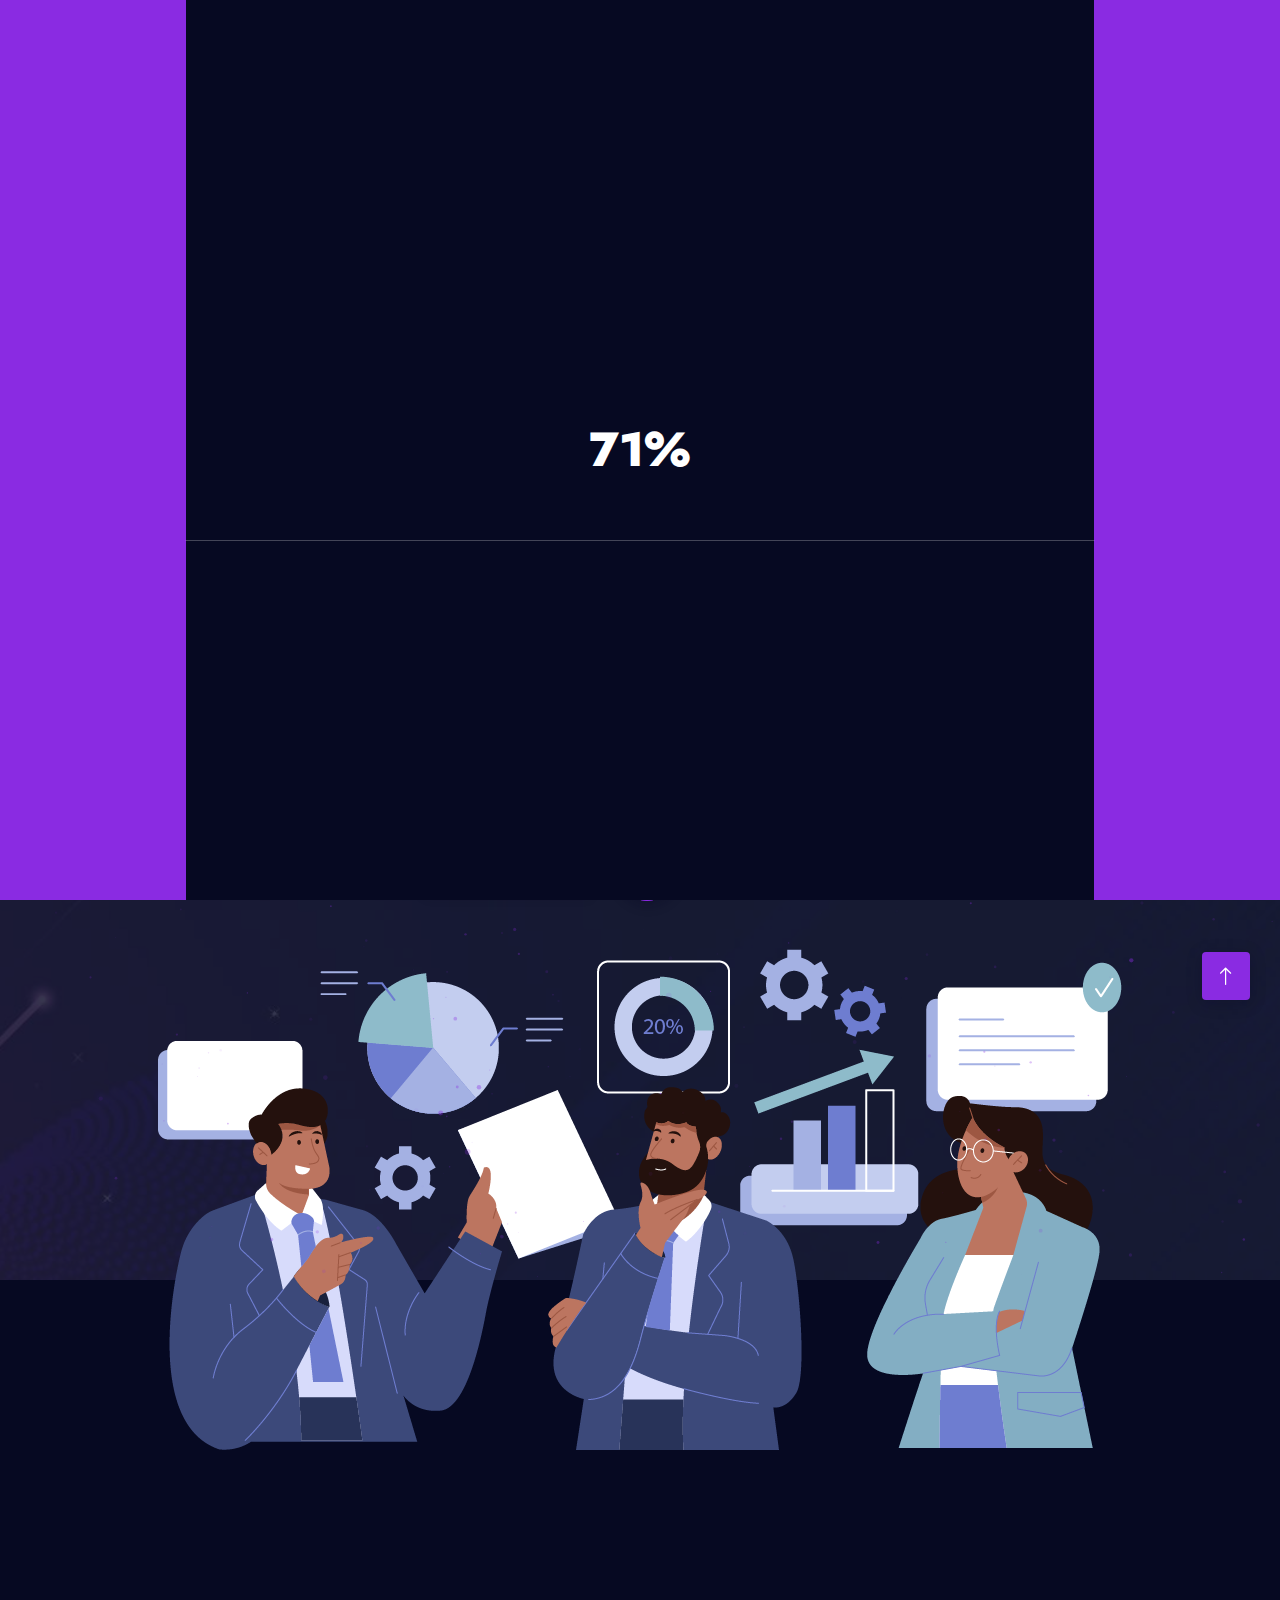
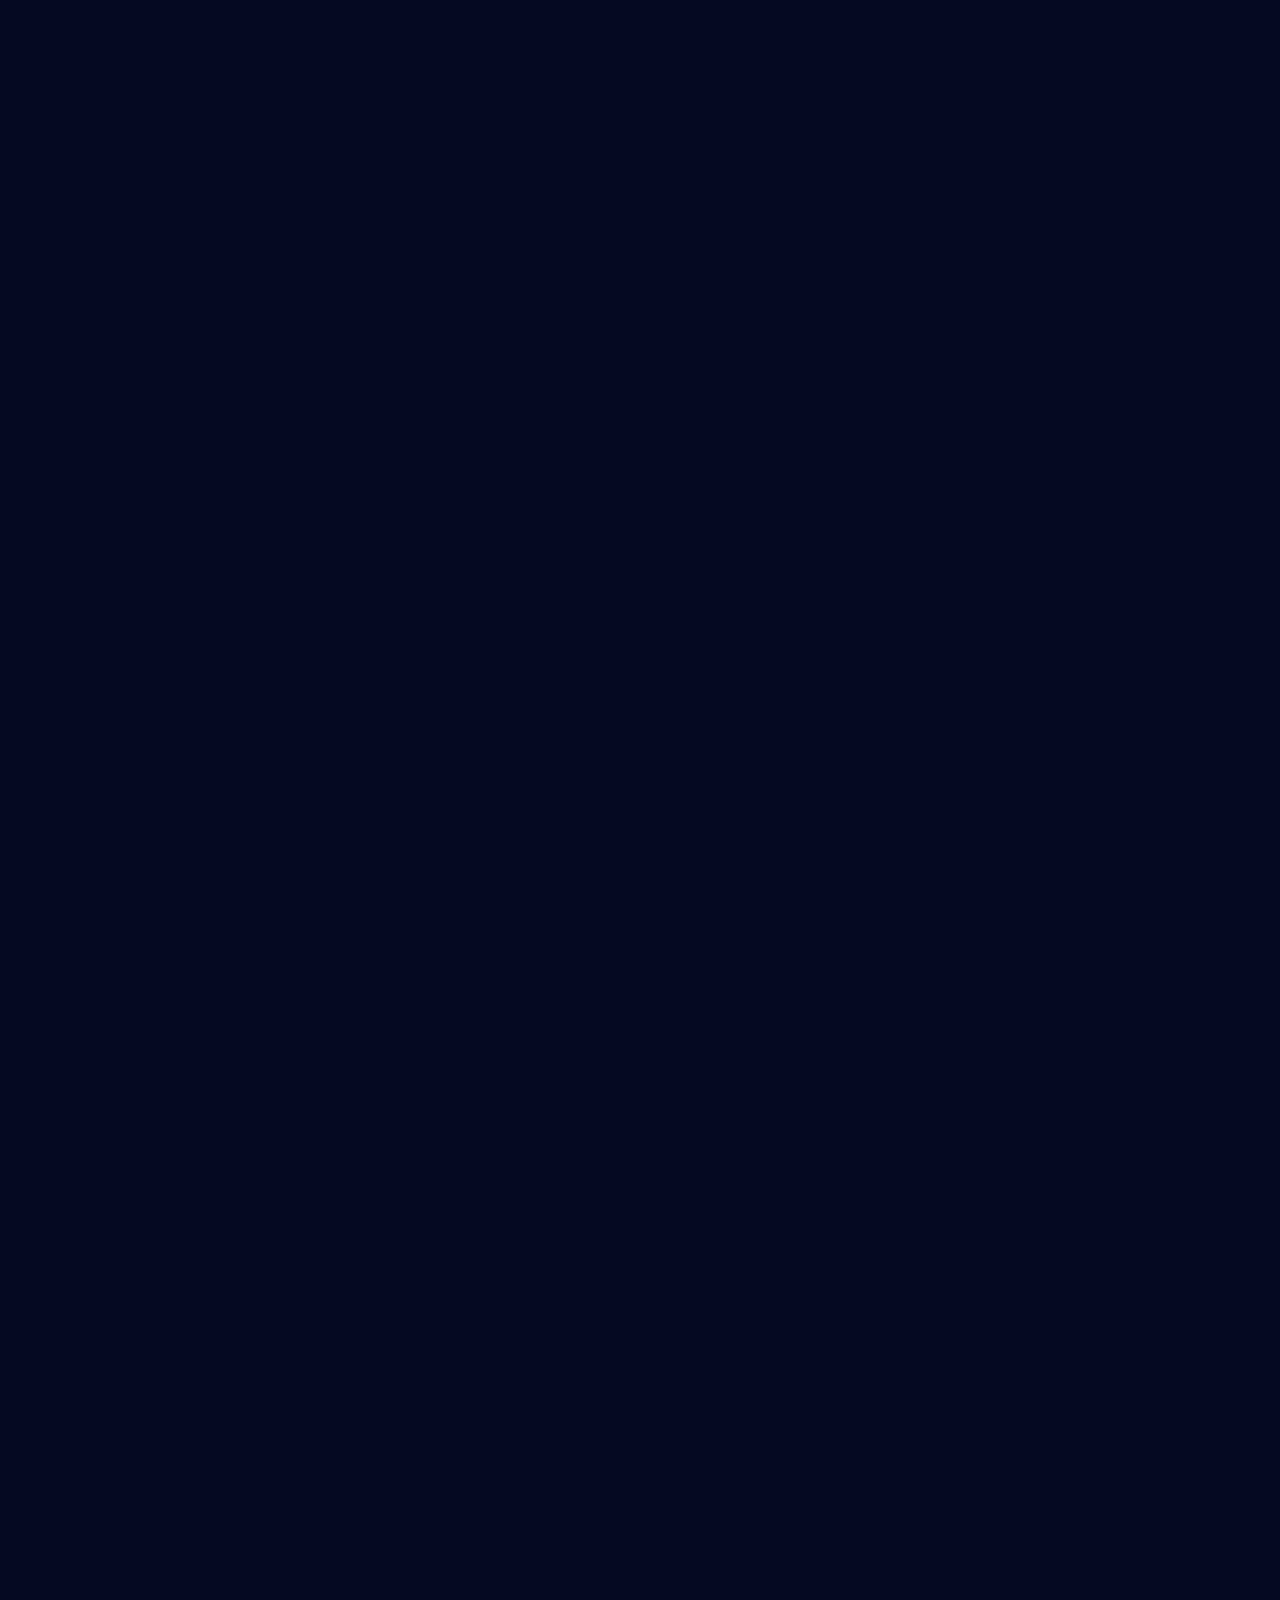
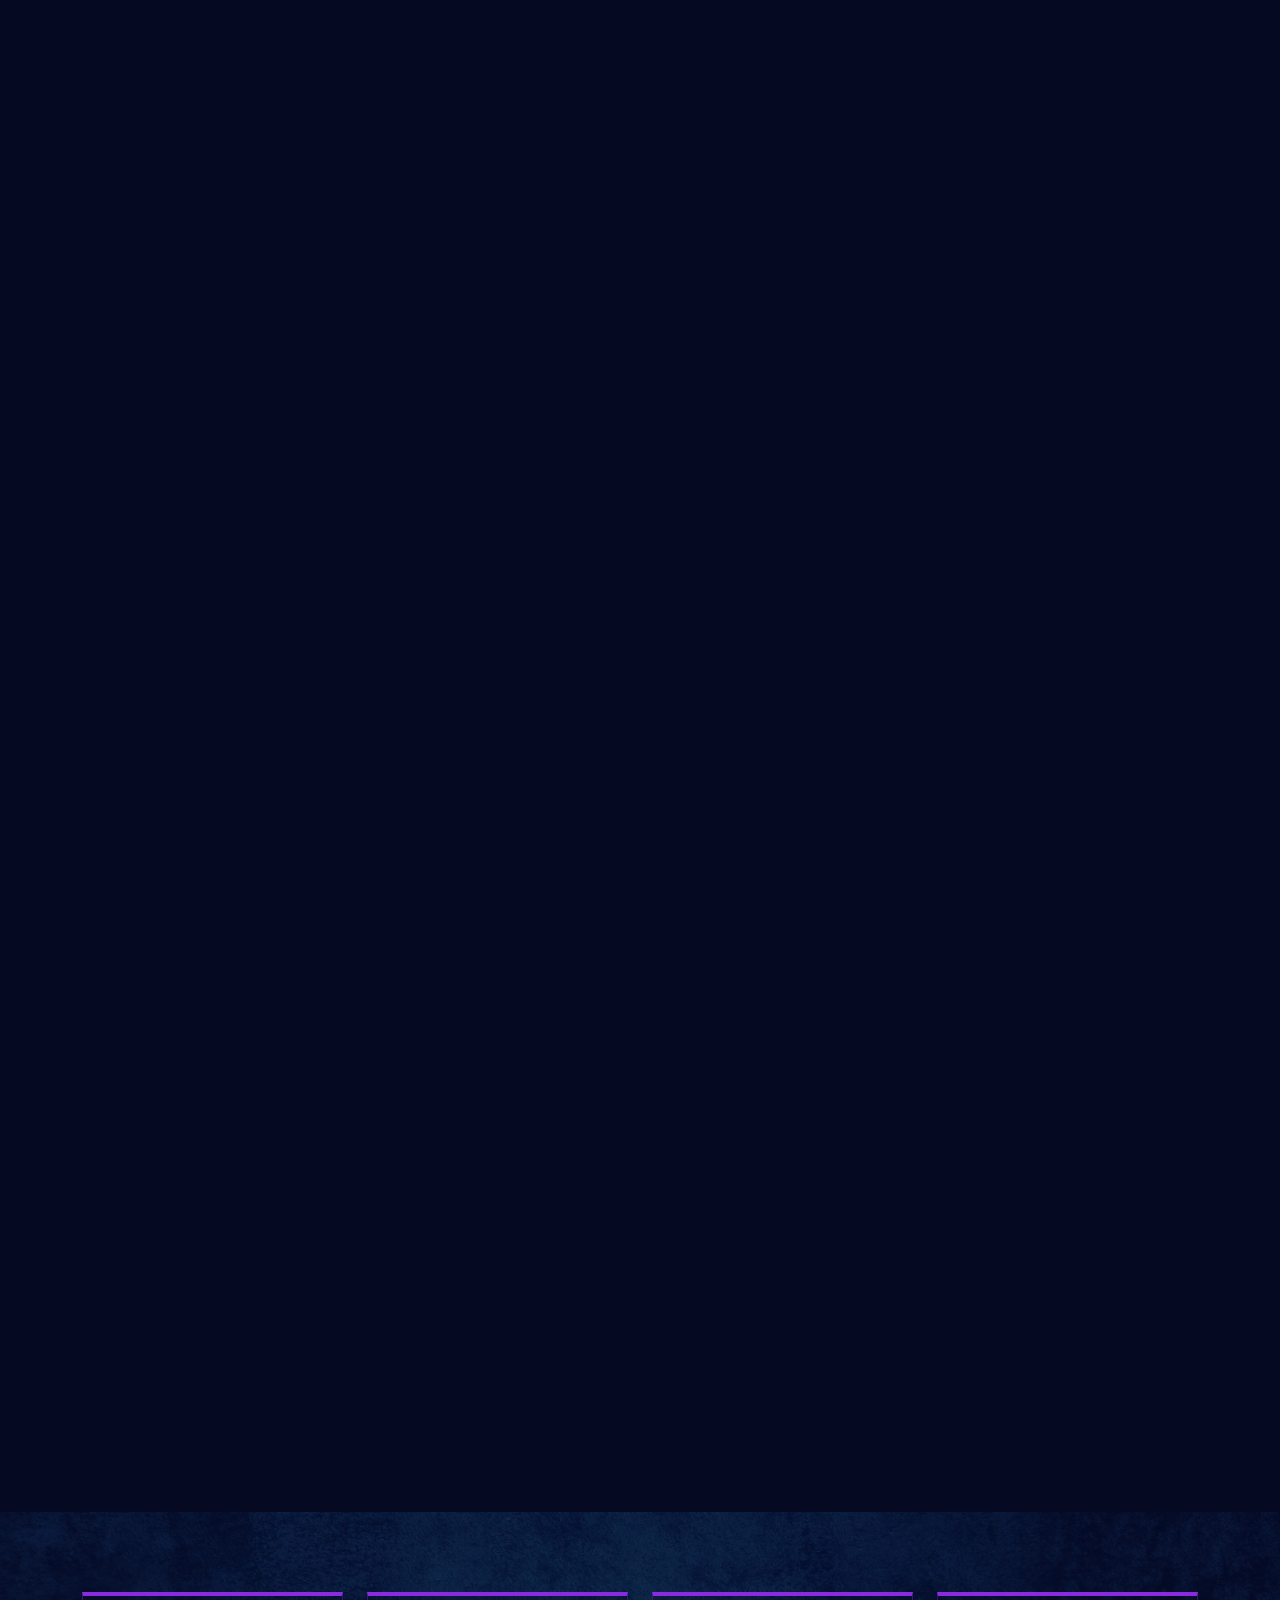
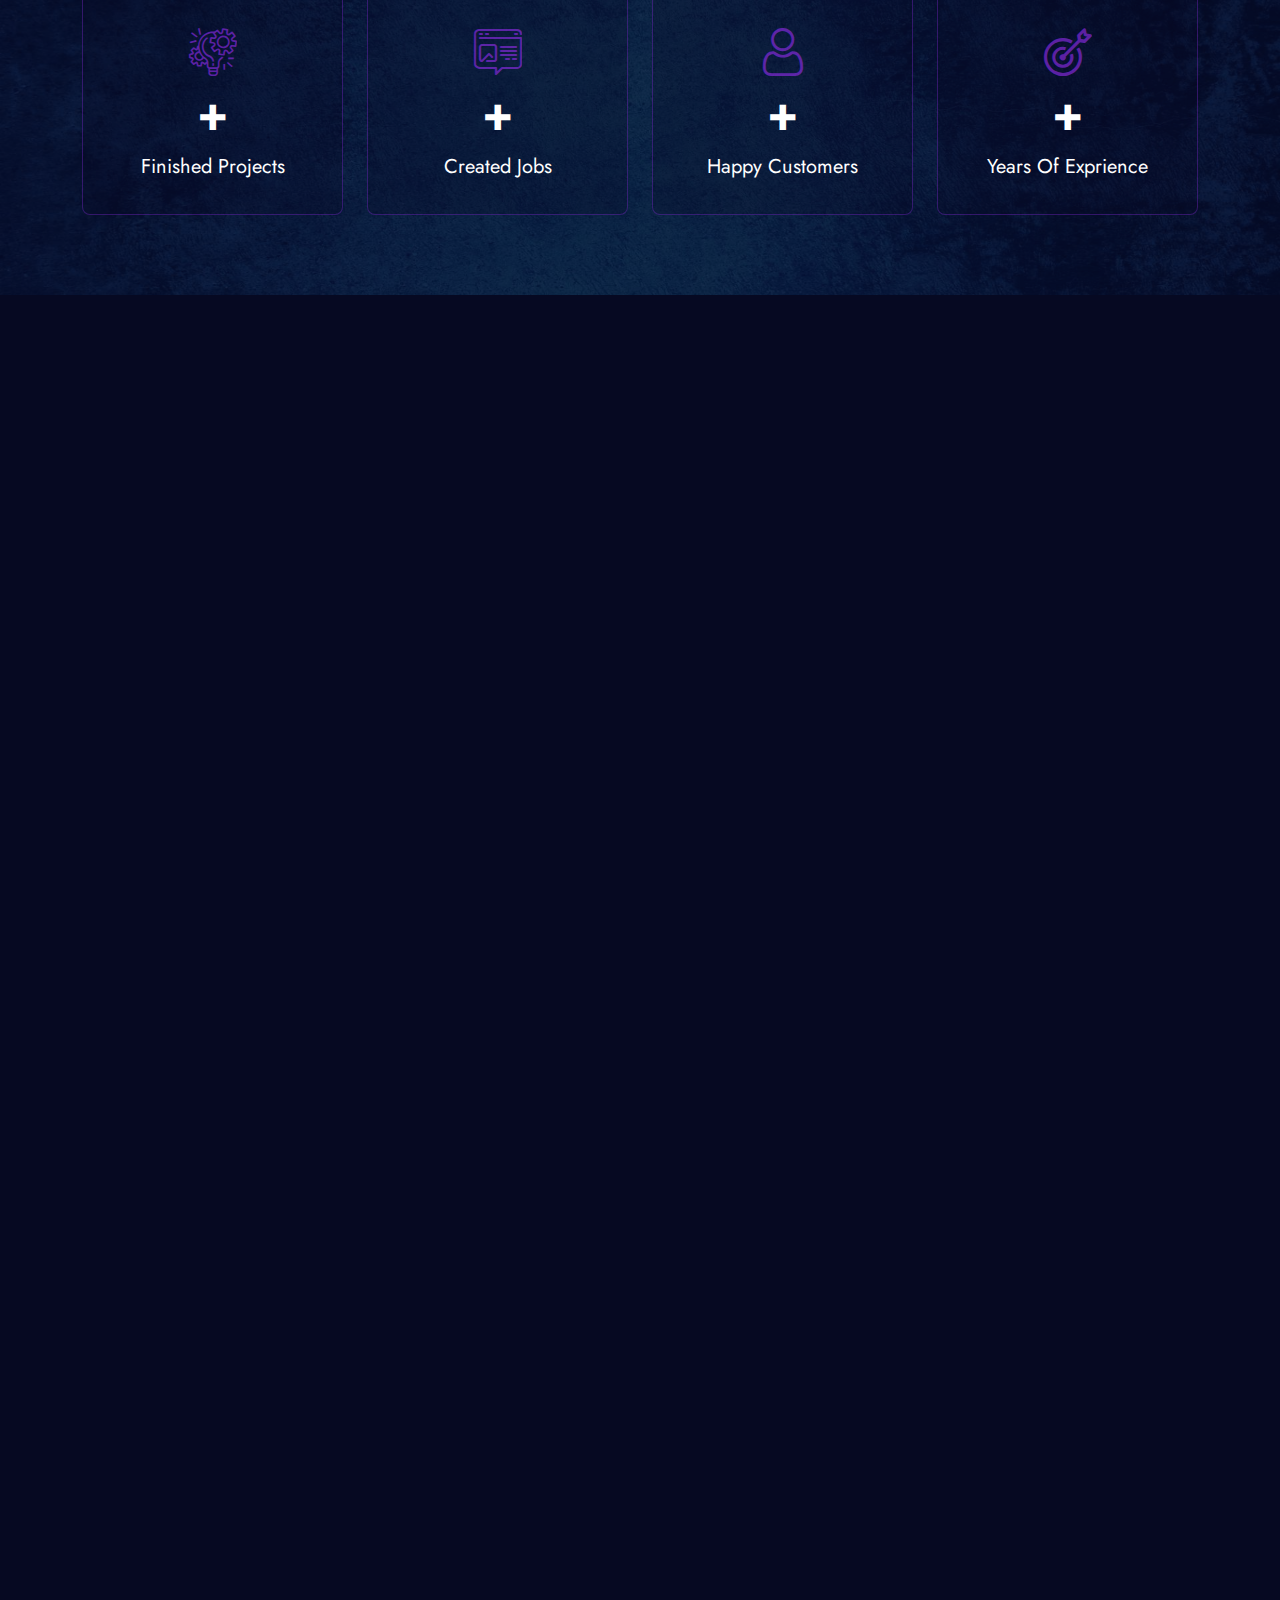
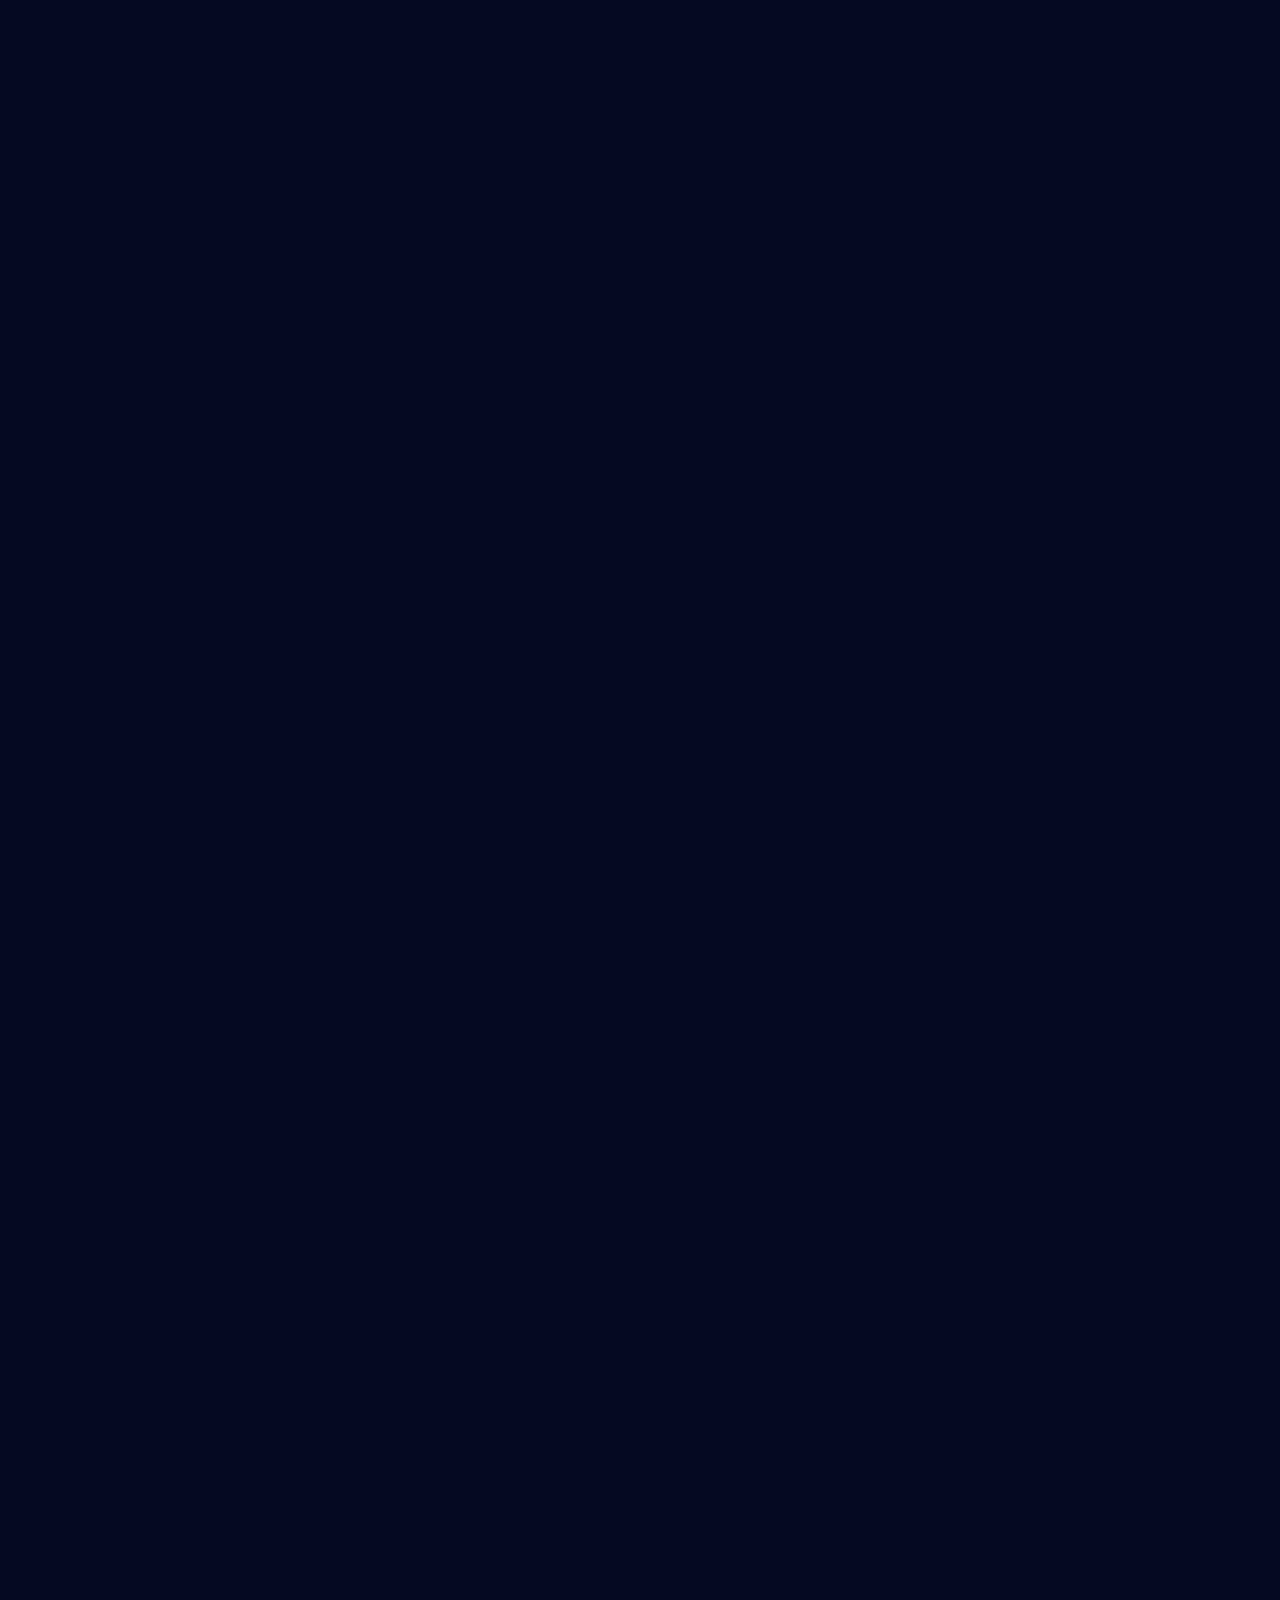
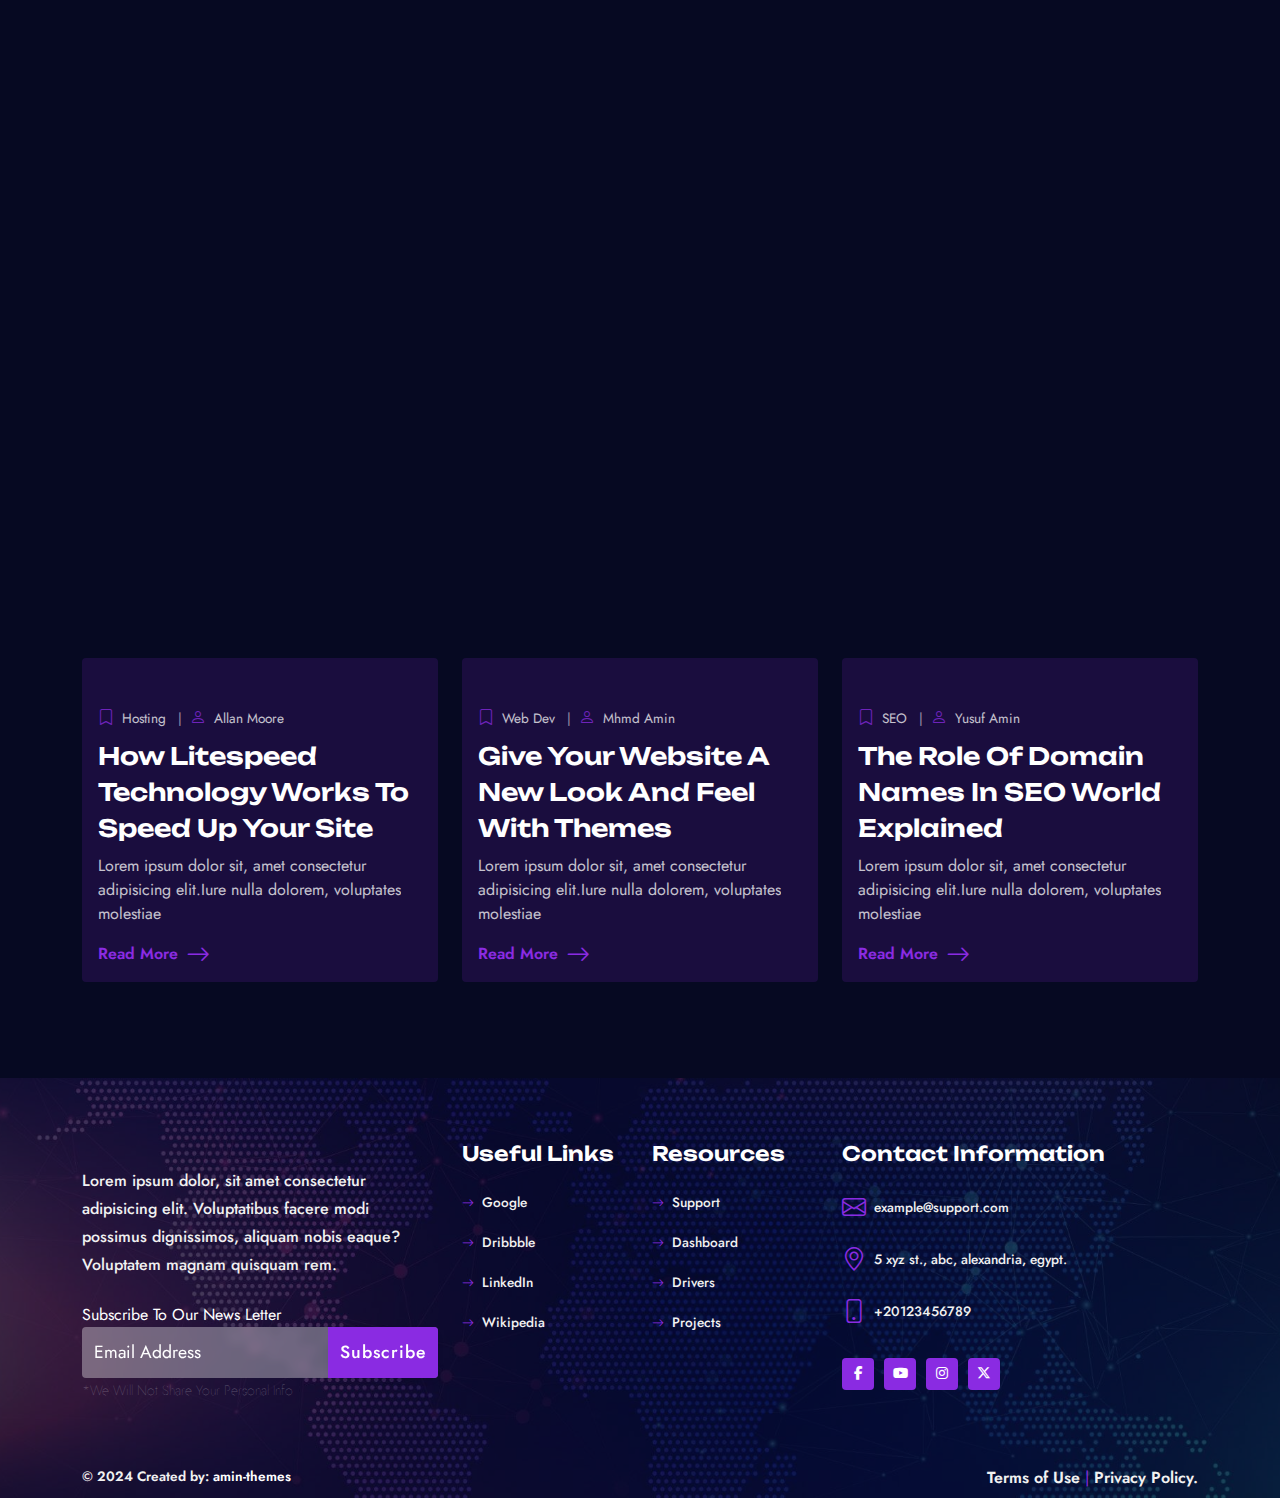
<file: home-4.html>
<!DOCTYPE html>
<html lang="zxx">
  <head>
    <meta charset="UTF-8">
    <meta name="viewport" content="width=device-width, initial-scale=1.0">
    <meta name="description" content="IT Solutions &amp; Business Services Responsive HTML5 Bootstrap5  Website Template">
    <meta http-equiv="X-UA-Compatible" content="ie=edge">
        
        <!-- fav icon -->
        <link rel="icon" href="assets/images/fav-icon/fav-icon.png">
        
        <!-- bootstarp -->
        <link rel="stylesheet" href="css/vendors/bootstrap.min.css">
        
        <!-- animate.css file -->
        <link rel="stylesheet" href="css/vendors/animate.css">
        
        <!-- Swiper -->
        <link rel="stylesheet" href="css/vendors/swiper-bundle.min.css">
        
        <!-- flaticon -->
        <link rel="stylesheet" href="css/vendors/flaticon/flaticon.css">
        
        <!-- fontAwesome -->
        <link rel="stylesheet" href="css/vendors/all.min.css">
        
        <!-- bootstrap icons -->
        <link rel="stylesheet" href="css/vendors/bootstrap-icons-1.9.1/bootstrap-icons.css">
        
        <!-- Fancybox -->
        <link rel="stylesheet" href="css/vendors/jquery.fancybox.min.css">
        
        <!-- fonts site preconnect -->
        <link rel="preconnect" href="https://fonts.googleapis.com">
        
        <!-- fonts site preconnect -->
        <link rel="preconnect" href="https://fonts.gstatic.com" crossorigin>
        
        <!-- Font Family -->
        <link rel="stylesheet" href="https://fonts.googleapis.com/css2?family=Jost:wght@400;500;600;700;800&amp;display=swap">
        
        <!-- main-LTR -->
        <link rel="stylesheet" href="css/main-LTR.css">
        <title> flex-IT   |   Home-4</title>
  </head>
  <body class=" dark-theme ">
    <!--Start Page Header-->
    <header class=" page-header   content-always-light header-basic" id="page-header">
      <div class="header-search-box">
        <div class="close-search"></div>
        <form class="nav-search search-form" role="search" method="get" action="#">
          <div class="search-wrapper"> 
            <label class="search-lbl">Search for:</label>
            <input class="search-input" type="search" placeholder="Search..." name="searchInput" autofocus="autofocus"/>
            <button class="search-btn" type="submit"><i class="bi bi-search icon"></i></button>
          </div>
        </form>
      </div>
      <div class="container">
        <nav class="menu-navbar">
          <div class="header-logo"><a class="logo-link" href="#"><img class="logo-img light-logo" loading="lazy" src="assets/images/logo/logo-light.png" alt="logo"/><img class="logo-img  dark-logo" loading="lazy" src="assets/images/logo/logo-dark.png" alt="logo"/></a></div>
          <div class="links menu-wrapper ">
            <ul class="list-js links-list">
              <li class="menu-item has-sub-menu"><a class="menu-link   active" href="#0">home <i class="fas fa-plus  plus-icon"> </i></a>
                <ul class="sub-menu ">
                  <li class="menu-item sub-menu-item"><a class="menu-link sub-menu-link  " href="./">home 1</a></li>
                  <li class="menu-item sub-menu-item"><a class="menu-link sub-menu-link  " href="home-2.html">home 2</a></li>
                  <li class="menu-item sub-menu-item"><a class="menu-link sub-menu-link  " href="home-3.html">home 3</a></li>
                  <li class="menu-item sub-menu-item"><a class="menu-link sub-menu-link  " href="home-4.html">home 4</a></li>
                  <li class="menu-item sub-menu-item"><a class="menu-link sub-menu-link  " href="home-5.html">home 5 [ Slider ]</a></li>
                  <li class="menu-item sub-menu-item"><a class="menu-link sub-menu-link  " href="home-rtl.html">home [ RTL languages ]</a></li>
                </ul>
              </li>
              <li class="menu-item"><a class="menu-link  " href="about-us.html">about us </a></li>
              <li class="menu-item has-sub-menu"><a class="menu-link  " href="#0">services<i class="fas fa-plus  plus-icon"> </i></a>
                <ul class="sub-menu ">
                  <li class="menu-item sub-menu-item"><a class="menu-link sub-menu-link  " href="services.html">services</a></li>
                  <li class="menu-item sub-menu-item"><a class="menu-link sub-menu-link  " href="service-single.html">service single</a></li>
                </ul>
              </li>
              <li class="menu-item has-sub-menu"><a class="menu-link  " href="#0">portfolio <i class="fas fa-plus  plus-icon"> </i></a>
                <ul class="sub-menu ">
                  <li class="menu-item sub-menu-item"><a class="menu-link sub-menu-link  " href="portfolio-grid.html">portfolio grid</a></li>
                  <li class="menu-item sub-menu-item"><a class="menu-link sub-menu-link  " href="portfolio-slider.html">portfolio slider</a></li>
                  <li class="menu-item sub-menu-item"><a class="menu-link sub-menu-link  " href="portfolio-single.html">portfolio single</a></li>
                </ul>
              </li>
              <li class="menu-item has-sub-menu"><a class="menu-link  " href="#0">blog<i class="fas fa-plus  plus-icon"> </i></a>
                <ul class="sub-menu ">
                  <li class="menu-item sub-menu-item"><a class="menu-link sub-menu-link  " href="blog-home-1-col.html">blog home 1 colmun</a></li>
                  <li class="menu-item sub-menu-item"><a class="menu-link sub-menu-link  " href="blog-home-2-col.html">blog home 2 columns</a></li>
                  <li class="menu-item sub-menu-item"><a class="menu-link sub-menu-link  " href="blog-home-3-col.html">blog home 3 columns</a></li>
                  <li class="menu-item sub-menu-item"><a class="menu-link sub-menu-link  " href="post-single.html">single post</a></li>
                </ul>
              </li>
              <li class="menu-item has-sub-menu"><a class="menu-link  " href="#0">pages<i class="fas fa-plus  plus-icon"> </i></a>
                <ul class="sub-menu ">
                  <li class="menu-item sub-menu-item"><a class="menu-link sub-menu-link  " href="pricing.html">pricing plans</a></li>
                  <li class="menu-item sub-menu-item"><a class="menu-link sub-menu-link  " href="our-team.html">our team</a></li>
                  <li class="menu-item sub-menu-item"><a class="menu-link sub-menu-link  " href="team-member.html">team member</a></li>
                  <li class="menu-item sub-menu-item"><a class="menu-link sub-menu-link  " href="faq.html">FAQ</a></li>
                  <li class="menu-item sub-menu-item"><a class="menu-link sub-menu-link  " href="404.html">404 page</a></li>
                </ul>
              </li>
              <li class="menu-item"><a class="menu-link  " href="contact-us.html">contact us </a></li>
            </ul>
          </div>
          <div class="controls-box">
            <!--Menu Toggler button-->
            <div class="control  menu-toggler"><span></span><span></span><span></span></div>
            <!--search Icon button-->
            <div class="control header-search-btn"><i class="bi bi-search icon"></i></div>
            <!--Dark/Light mode button-->
            <div class="mode-switcher ">
              <div class="switch-inner go-light " title="Switch To Light Mode "><i class="bi bi-sun icon "></i></div>
              <div class="switch-inner go-dark" title="Switch To Dark Mode "><i class="bi bi-moon icon "></i></div>
            </div>
            <!--mini shoping cart-->
          </div>
        </nav>
      </div>
    </header>
    <!--End Page Header-->
    <!-- Start  Page hero-->
    <section class="page-hero  d-flex align-items-center   pb-0" id="page-hero">
      <div class="overlay-photo-image-bg" data-bg-img="assets/images/sections-bg-images/pattern-bg-2.jpg" data-bg-opacity=".2"></div>
      <div class="particles-js  dots" id="particles-js"></div>
      <div class="container">
        <div class="row align-items-center">
          <div class="col-12 col-lg-10 ">
            <!--Start of .hero-text-area-->
            <div class="hero-text-area mb-5 text-center">
              <div class="row">
                <div class="col-12   "></div>
                <div class="col-10 mx-auto">
                  <div class="pre-title d-inline-block">IT solutions             </div>
                  <h1 class="hero-title  mb-2">Delivering <span class="featured-text">accurate <svg xmlns="http://www.w3.org/2000/svg" class="wavey-underline"  width="1104.664" height="100.188" viewBox="0 0 1104.664 100.188">  <path id="Path_208" data-name="Path 208" d="M1395.385,1568.169a21.357,21.357,0,0,0-7.563,1.667c-5.893,2.122-10,6.516-13.9,10.646-9.685,10.253-18.565,21-27.757,31.568a74.7,74.7,0,0,1-10.36,9.6,40.274,40.274,0,0,1-4.749,2.291c-.58.154-1.151.288-1.731.406l-.07-.018c-.25-.121-.495-.247-.737-.381a69.246,69.246,0,0,1-9.219-8.363c-3.508-3.913-6.856-7.927-10.125-11.993a84.778,84.778,0,0,0-9.754-10.9,33.9,33.9,0,0,0-4.734-3.159,29.755,29.755,0,0,0-3.86-1.468,8.287,8.287,0,0,0-2.416-.514,25.223,25.223,0,0,0-8.575.116,37.238,37.238,0,0,0-6.61,2.031,55.378,55.378,0,0,0-9.6,5.049c-3.359,2.173-6.689,4.371-9.92,6.667-4.873,3.468-9.73,6.936-14.7,10.3a75.464,75.464,0,0,1-10.418,5.482c-.9.256-1.8.477-2.723.657h-.017q-.244-.123-.486-.252a123.025,123.025,0,0,1-14.522-13.025c-2.21-2.214-4.43-4.419-6.738-6.559a56.755,56.755,0,0,0-6.2-5.1,26.416,26.416,0,0,0-8.359-4.113,24.5,24.5,0,0,0-7.131-.829,24.16,24.16,0,0,0-5.9.953,45.529,45.529,0,0,0-4.43,1.659,25.049,25.049,0,0,0-3.88,2.388,43.866,43.866,0,0,0-7.121,6.052c-2.916,2.919-5.559,6.053-8.162,9.179-4.706,5.669-8.674,11.735-13.477,17.349a40.793,40.793,0,0,1-3.312,3.018c-1.77-.869-3.456-1.838-5.139-2.847-2.985-2.082-5.832-4.252-8.629-6.526-3.388-2.745-6.551-5.7-9.714-8.631q-4.449-4.13-8.909-8.259c-1.375-1.268-2.779-2.529-4.242-3.723-3.7-3.034-7.554-6.052-12.161-8.075-1.444-.531-2.887-1.037-4.341-1.534-.4-.091-.805-.191-1.208-.29q-2.3-.312-4.607-.539a24.017,24.017,0,0,0-7.9,1.153,22.473,22.473,0,0,0-4.194,1.633,32.6,32.6,0,0,0-4.823,3.142,25.689,25.689,0,0,0-3.968,3.7,143.436,143.436,0,0,0-9.822,11.674c-2.524,3.4-4.961,6.84-7.4,10.281-2.548,3.581-5.078,7.193-7.894,10.631l-.04-.024c-7.131-4.818-13.964-9.976-20.737-15.134-7.936-6.035-15.519-12.5-24.183-17.809a56.468,56.468,0,0,0-7.219-3.764,57.227,57.227,0,0,0-6.3-2.181,33.858,33.858,0,0,0-6.424-.846c-1.561.083-3.1.241-4.645.465a27.682,27.682,0,0,0-5.648,1.749,56.414,56.414,0,0,0-9.066,5.332,85.607,85.607,0,0,0-10.647,8.746c-7.2,6.686-13.456,14.117-19.865,21.341-1.1,1.186-2.207,2.358-3.38,3.482-.861-.86-1.69-1.744-2.512-2.624-5.094-5.73-9.878-11.655-15.025-17.348-1.866-2.065-3.753-4.105-5.688-6.111a54.566,54.566,0,0,0-4.606-4.17,26.641,26.641,0,0,0-7.464-4.362,19.329,19.329,0,0,0-3.969-1.268,23.247,23.247,0,0,0-5.412-.448,27.049,27.049,0,0,0-9.252,2.189,64.6,64.6,0,0,0-6.807,3.1,188.563,188.563,0,0,0-24.212,15.654c-7.265,5.4-14.36,11-21.938,16.1a58.665,58.665,0,0,1-8.325,4.456c-.832.234-1.648.426-2.5.589-.122,0-.244,0-.367,0l-.144-.033c-.107-.051-.212-.1-.317-.156a41.819,41.819,0,0,1-3.947-3.516,93.708,93.708,0,0,1-5.968-8.2c-1.867-2.852-3.585-5.779-5.432-8.639-3.28-5.091-6.748-10.223-11.767-14.261a20.525,20.525,0,0,0-7.534-3.789,16.866,16.866,0,0,0-4.292-.655,33.2,33.2,0,0,0-5.363.456c-1.316.381-2.612.821-3.87,1.318a27.008,27.008,0,0,0-3.428,1.816c-1.561.954-3.045,2-4.547,3.018a171.305,171.305,0,0,0-17.327,13.979c-5.795,5.153-11.268,10.63-17.718,15.214a48.483,48.483,0,0,1-4.709,2.516c-.392.114-.784.217-1.182.313-5.283-3.993-9.674-8.814-14.118-13.45-4.312-4.477-8.594-9-13.29-13.2-5.284-4.718-11.05-9.369-18.318-11.765a28.559,28.559,0,0,0-7.475-1.194c-1.424.124-2.838.306-4.233.539-1.307.414-2.6.862-3.879,1.343a33.49,33.49,0,0,0-5.452,3.607,42.418,42.418,0,0,0-4.754,4.833c-3.808,4.195-7.459,8.482-11.241,12.69-2.722,2.866-5.442,5.741-8.334,8.495a110.3,110.3,0,0,1-12.253,10.513c-.676.4-1.355.765-2.053,1.107-3.421-2.787-6.435-5.972-9.5-9.025s-6.12-6.1-9.273-9.071c-4.98-4.685-10.205-9.336-16.334-12.951a29.591,29.591,0,0,0-7.347-3.325,14.36,14.36,0,0,0-4.086-.688c-.491-.05-.992-.091-1.493-.141a36.093,36.093,0,0,0-3.782.489c-1.158.39-2.3.8-3.417,1.26a11.837,11.837,0,0,0-3.684,2.786,38.113,38.113,0,0,0-4.145,5.257,156.759,156.759,0,0,0-12.012,22.046c-1.651,3.549-3.016,7.172-4.371,10.8-.639,1.733-1.16,3.5-1.876,5.207-1.062,2.545-2.1,5.082-3.271,7.595a1.894,1.894,0,0,0,1.1,2.28,2.668,2.668,0,0,0,3.261-.73c2.73-3.971,5.716-7.736,8.859-11.475,2.878-3.424,5.933-6.749,8.919-10.107,5.268-5.9,10.466-11.851,15.731-17.75.333.183.663.37.993.562,7.6,5.265,13.967,11.673,20.286,17.984,2.485,2.479,4.94,4.983,7.484,7.421,2.515,2.413,5.019,4.933,8.261,6.707a18.993,18.993,0,0,0,6.217,2.173,21.641,21.641,0,0,0,10.373-.9c7.366-2.421,12.926-7.346,18.426-11.964,3.006-2.529,5.727-5.365,8.5-8.093,5.2-5.118,10.08-10.457,14.958-15.8,1.527-1.616,3.039-3.23,4.73-4.709.706.36,1.393.741,2.075,1.144,7.925,5.608,14.364,12.627,20.846,19.375,3.2,3.325,6.424,6.625,9.822,9.808a45.086,45.086,0,0,0,7.966,6.128,11.269,11.269,0,0,0,2.259,1.135c.874.316,1.748.622,2.623.937a12.809,12.809,0,0,0,4.155.68,26.906,26.906,0,0,0,11.226-1.4c7.927-2.57,14.409-7.429,20.283-12.47,3.094-2.653,6.07-5.414,9.125-8.093a234.791,234.791,0,0,1,18.358-14.822c4.517,5.537,7.877,11.693,11.747,17.551a73.925,73.925,0,0,0,7.5,9.568,51.738,51.738,0,0,0,4.686,4.46,29.5,29.5,0,0,0,3.427,2.363,24.359,24.359,0,0,0,5.3,2.421c5.706,2.032,12.306,1.617,18.023-.165,8.035-2.5,14.615-7.147,21.118-11.707,3.084-2.164,6.079-4.42,9.075-6.667,5.769-4.312,11.51-8.631,17.485-12.724a113.949,113.949,0,0,1,16.474-8.936,64.641,64.641,0,0,1,8.45,7.941c4.85,5.48,9.537,11.053,14.432,16.5a87.007,87.007,0,0,0,9.341,9.427,26.069,26.069,0,0,0,3.055,2.073,10.084,10.084,0,0,0,3.536,1.467,13.307,13.307,0,0,0,4.862.913,29.729,29.729,0,0,0,5.353-.639c3.418-.746,6.267-2.795,8.919-4.618a39.946,39.946,0,0,0,5.019-4.428c5.363-5.2,10.038-10.894,15.274-16.185a121.467,121.467,0,0,1,16.741-14.571c.87-.521,1.749-1.014,2.662-1.475l.276.073a51.763,51.763,0,0,1,6.551,3.257c6.848,4.661,13.244,9.761,19.747,14.756,7.259,5.572,14.665,11.069,22.317,16.243a57.253,57.253,0,0,0,8.819,5.281,20.68,20.68,0,0,0,9.312,1.883,19.363,19.363,0,0,0,7.406-1.7,42.414,42.414,0,0,0,5.382-3.3,20.763,20.763,0,0,0,2.161-1.924c1.454-1.393,2.741-2.926,4.077-4.394,1.325-1.451,2.485-3.01,3.673-4.544,1.463-1.881,2.878-3.78,4.293-5.687,4.834-6.49,9.512-13.021,14.91-19.18.555-.552,1.122-1.089,1.708-1.61.1.057.209.115.313.173,6.282,4.5,11.65,9.908,17.2,15.02a163.615,163.615,0,0,0,18.485,15.231c2.269,1.55,4.6,3.027,6.945,4.486a47.181,47.181,0,0,0,6.3,3.283,27.077,27.077,0,0,0,11.138,2.255,24.392,24.392,0,0,0,9.577-2.23,41.8,41.8,0,0,0,7.868-4.934,53.288,53.288,0,0,0,7.15-7.2c1.327-1.509,2.614-3.052,3.841-4.618,4.5-5.763,8.879-11.569,13.724-17.12,1.206-1.237,2.419-2.456,3.718-3.613,2.214,1.819,4.255,3.788,6.308,5.75,2.367,2.255,4.656,4.56,7,6.824,2.219,2.139,4.468,4.286,6.884,6.277.757.621,1.523,1.243,2.279,1.865a55.074,55.074,0,0,0,6.394,4.32,20.453,20.453,0,0,0,4.43,1.774,14.3,14.3,0,0,0,3.242.912c4.007.87,8.064.415,12.061-.158a34.471,34.471,0,0,0,7.5-2.321,63.157,63.157,0,0,0,6.434-2.977,109.528,109.528,0,0,0,10.53-6.592c2.848-1.948,5.687-3.913,8.437-5.952,5.157-3.823,10.248-7.693,15.573-11.348,1.425-.856,2.851-1.677,4.356-2.4a46.694,46.694,0,0,1,3.826,3.609c5.82,6.463,11.621,12.927,17.91,19.072a76.822,76.822,0,0,0,7.387,6.351,26.97,26.97,0,0,0,8.683,4.552,25.388,25.388,0,0,0,11.629.556,46.95,46.95,0,0,0,8.094-2.454,37.83,37.83,0,0,0,8.408-4.561,81.5,81.5,0,0,0,8.349-6.807c3.378-3.018,6.335-6.434,9.36-9.7,2.8-3.017,5.569-6.052,8.369-9.07,3.034-3.266,6.07-6.534,9.164-9.759,1.748-1.807,3.5-3.615,5.264-5.406,1.345-1.375,2.7-2.738,4.142-4.033,1.959,2.939,3.523,6.068,5.287,9.091a102.254,102.254,0,0,0,7.357,11.152,73.1,73.1,0,0,0,9.45,9.916,54.363,54.363,0,0,0,4.38,3.4,37.472,37.472,0,0,0,6.885,4,27.526,27.526,0,0,0,6.9,1.948,28.637,28.637,0,0,0,4.765.4,38.314,38.314,0,0,0,6.521-.713,34.284,34.284,0,0,0,7.22-2.255,55.5,55.5,0,0,0,7.534-3.673c8.564-4.892,15.921-11.276,23.14-17.478,2.564-2.2,5.1-4.427,7.642-6.642,2.695-2.334,5.41-4.692,8.34-6.825.169.152.337.308.5.465,2.514,3,4.676,6.19,7,9.3,2.23,2.993,4.509,5.961,6.807,8.921,2.092,2.7,4.243,5.423,6.561,8a54.978,54.978,0,0,0,7.072,7.13,18.737,18.737,0,0,0,6.876,3.467,26.353,26.353,0,0,0,10.47.3,71.973,71.973,0,0,0,15.814-5.315c2.74-1.193,5.363-2.537,8.015-3.863,3.841-1.924,7.524-4.022,11.236-6.111,1.474-.829,2.859-1.774,4.273-2.661,2.22-1.394,4.538-2.737,6.66-4.246,1.7-1.2,3.388-2.421,5.077-3.631,2.614-1.874,4.922-3.972,7.368-6a5.547,5.547,0,0,0,1.149-7.545,7.359,7.359,0,0,0-4.411-2.869,9.332,9.332,0,0,0-5.687.63c-.386.141-.768.284-1.152.427-2.566.891-5.157,1.755-7.609,2.84-2.092.928-4.194,1.857-6.286,2.786-3.252,1.442-6.345,3.159-9.488,4.742-8.387,4.231-16.5,8.768-25.376,12.235-1.145.358-2.293.671-3.47.941q-.555-.505-1.08-1.033a179.832,179.832,0,0,1-11.553-16.28c-2.043-3.109-4.107-6.193-6.228-9.261a49.911,49.911,0,0,0-3.281-4.17c-.933-1.054-1.9-2.09-2.9-3.1a24.214,24.214,0,0,0-20.44-6.153c-7.593,1.269-13.319,6.128-18.564,10.613-2.878,2.463-5.648,5-8.447,7.529a194.132,194.132,0,0,1-19.2,15.756,54.882,54.882,0,0,1-7.621,3.938c-.888.246-1.764.449-2.673.624-.143,0-.286.006-.43.006-.308-.063-.612-.133-.916-.209-.712-.338-1.4-.7-2.069-1.094a58.392,58.392,0,0,1-7.122-6.2,70.261,70.261,0,0,1-7.978-11.366c-1.778-3.168-3.477-6.368-5.225-9.552a26.78,26.78,0,0,0-9.774-10.63,21.285,21.285,0,0,0-6.944-2.544,22.865,22.865,0,0,0-4.153-.379c-.164,0-.328,0-.493.005Zm-2.8,18.564a9.723,9.723,0,0,1,1.384.495q-.693-.246-1.384-.495Zm7.023.141q-.51.184-1.025.367.5-.2,1.025-.367Zm100.709,4.264-.2.022.2-.022Zm1.365.167.107.038-.107-.037Zm-.949.133,0,0-.126.044.124-.046Zm-216.174,15.218,0,0c-.139.017-.278.032-.416.047.137-.019.274-.036.411-.05Zm1.107.139c.114.04.227.082.338.127l-.348-.123.01,0Zm-.411.191q.348.219.68.459l-.691-.453.011-.006Zm-105.625,1.694q.443.139.868.31l-.868-.31Zm-100.207.6-.692.077c.228-.033.46-.059.692-.077Zm-1.295.444c.1.014.19.028.284.045l-.3-.033.014-.012Zm364.3.261c-.211.029-.422.053-.633.074l0,0,.629-.072Zm-.653.075h0l-.019,0,.021,0Zm-476.071,1-.841.1c.28-.046.56-.078.841-.1Zm1.352.005c.283.022.566.055.851.1l-.857-.1.006,0Zm-.67.1-1.043.37q.512-.21,1.043-.37Zm575.443.37.324.213-.011,0c-.106-.07-.211-.142-.313-.216Zm1.708.191c-.3.046-.6.08-.9.1h0l.9-.1Zm-673.33,2.85c.182.016.366.035.548.06q-.274-.029-.548-.06Zm-.8.117q.425.134.837.3c-.282-.1-.563-.2-.845-.3l.008,0Zm-222.3.606-.54.062c.179-.026.358-.047.54-.062Zm-2.374.542.014.007-.252.09c.078-.034.159-.066.238-.1Zm.988.215c.066.023.132.048.2.073l-.2-.071v0Zm105.433.264c.17.054.336.113.5.175l-.5-.175Zm6.246.662-.6.068h0q.294-.045.6-.067Zm466.3.208,1.233.438c-.419-.126-.83-.273-1.233-.438Zm-.147.514.648.075c-.216-.021-.432-.045-.648-.075Zm-581.111,1.426c-.421.467-.847.929-1.269,1.39l1.269-1.39Zm684.823,5.083c.547.06,1.1.12,1.641.182a10.366,10.366,0,0,1-1.641-.182Zm-409.006,2.022c-.58.631-1.156,1.264-1.737,1.894.578-.629,1.158-1.265,1.737-1.894Zm220.5,3.282.669.076c-.225-.019-.448-.045-.669-.076Zm-345.858,6.8c.269.18.541.358.812.537-.278-.169-.549-.347-.812-.537Zm-.03.506,1.242.439a12.42,12.42,0,0,1-1.242-.439Zm-97.6.092.5.056c-.167-.016-.334-.034-.5-.056Zm97.8.423c.287.03.574.063.861.1-.288-.024-.574-.055-.861-.1Zm-201.748,2.76.552.36-.016.008c-.182-.118-.361-.24-.536-.368Zm-1.5.564,1.3.145-.017.007-.01,0a9.2,9.2,0,0,1-1.275-.154Zm2.877.092c-.062.008-.125.014-.187.021h0l.189-.02Z" transform="translate(-504.796 -1565.664)" fill="none" stroke="#030303" stroke-width="5"/></svg></span> work by data Analaysis!</h1>
                </div>
                <div class="col-12  col-lg-9 mx-auto">
                  <p class="hero-subtitle ">Lorem ipsum dolor, sit amet consectetur adipisicing elit. Tempore sint explicabo necessitatibus voluptates labore, dolorum dolorem laboriosam debitis ea delectus.</p>
                </div>
                <div class="col-12   ">
                  <div class="cta-links-area "><a class=" btn-outline cta-link cta-link-primary " href="#0">start now</a>
                    <div class="play-btn-row-dir "><a class="video-link" href="https://www.youtube.com/watch?v=QI4_dGvZ5yE&amp;ab_channel=JUtah" role="button" title="play" data-fancybox="data-fancybox">
                        <div class="play-video-btn">
                          <div class="play-btn"> <i class="fas fa-play icon"></i></div>
                        </div></a></div>
                  </div>
                </div>
              </div>
            </div>
            <!--End of .hero-text-area-->
          </div>
          <!--start of .image-area -->
          <div class="col-12   mx-md-auto  text-center " data-tilt>  
            <div class="hero-image-area ">
              <div class="hero-img-wraper  "><img class="img-fluid " src="assets/images/hero/illustration-2.png" alt="" draggable="false"></div>
            </div>
          </div>
          <!--End of .image-area -->
        </div>
      </div>
    </section>
    <!-- End  Page hero-->
    <!-- Start  services Section-->
    <section class="services services-boxed mega-section  " id="services">
      <div class="container">
        <div class="sec-heading  ">
          <div class="content-area"><span class=" pre-title       wow fadeInUp " data-wow-delay=".2s">services</span>
            <h2 class=" title    wow fadeInUp" data-wow-delay=".4s"><span class='hollow-text'>services</span> we offer</h2>
            <p class="subtitle   wow fadeInUp " data-wow-delay=".6s">Lorem ipsum dolor sit amet consectetur adipisicing elit Omnis <br>id atque  dignissimos repellat quae ullam.</p>
          </div>
          <div class=" cta-area   wow fadeInUp" data-wow-delay=".8s"><a class="cta-btn btn-solid    ">see all services <i class="bi bi-arrow-right icon "></i></a></div>
        </div>
        <div class="row gx-4 gy-4 services-row text-center">  
          <div class="col-12 col-md-6  col-lg-4 mx-auto ">
            <!--Start First service box-->
            <div class="box service-box  wow fadeInUp reveal-start" data-wow-offset="0" data-wow-delay=".1s">
              <div class="service-icon"><i class="flaticon-web-development font-icon"></i></div><span class="service-num hollow-text">1    </span>
              <div class="service-content">
                <h3 class="service-title">web development</h3>
                <p class="service-text">Lorem ipsum dolor sit amet consectetur adipisicing elit. Neque repellendus minima reiciendis nobis dolore obcaecati.</p>
              </div><a class="read-more" href="service-single.html">read more<i class="bi bi-arrow-right icon "></i></a>
            </div>
            <!-- End First service box   -->
          </div>
          <div class="col-12 col-md-6  col-lg-4 mx-auto ">
            <!--Start Second service box-->
            <div class="box service-box  wow fadeInUp reveal-start" data-wow-offset="0" data-wow-delay=".2s">
              <div class="service-icon"><i class="flaticon-nanotechnology font-icon"></i></div><span class="service-num hollow-text">2    </span>
              <div class="service-content">
                <h3 class="service-title">Digital Marketing</h3>
                <p class="service-text">Lorem ipsum dolor sit amet consectetur adipisicing elit. Neque repellendus minima reiciendis nobis dolore obcaecati.</p>
              </div><a class="read-more" href="service-single.html">read more<i class="bi bi-arrow-right icon "></i></a>
            </div>
            <!-- End Second service box-->
          </div>
          <div class="col-12 col-md-6  col-lg-4 mx-auto  ">
            <!--Start Third service box-->
            <div class="box service-box  wow fadeInUp reveal-start" data-wow-offset="0" data-wow-delay=".3s">
              <div class="service-icon"><i class="flaticon-web-domain font-icon"></i></div><span class="service-num hollow-text">3    </span>
              <div class="service-content">
                <h3 class="service-title">SaaS products </h3>
                <p class="service-text">Lorem ipsum dolor sit amet consectetur adipisicing elit. Neque repellendus minima reiciendis nobis dolore obcaecati.</p>
              </div><a class="read-more" href="service-single.html">read more<i class="bi bi-arrow-right icon "></i></a>
            </div>
            <!-- End Third service box-->
          </div>
          <div class="col-12 col-md-6  col-lg-4 mx-auto  ">
            <!--Start fourth service box-->
            <div class="box service-box  wow fadeInUp reveal-start" data-wow-offset="0" data-wow-delay=".4s">
              <div class="service-icon"><i class="flaticon-profile font-icon"></i></div><span class="service-num hollow-text">4    </span>
              <div class="service-content">
                <h3 class="service-title">Apps development</h3>
                <p class="service-text">Lorem ipsum dolor sit amet consectetur adipisicing elit. Neque repellendus minima reiciendis nobis dolore obcaecati.</p>
              </div><a class="read-more" href="service-single.html">read more<i class="bi bi-arrow-right icon "></i></a>
            </div>
            <!-- End fourth service box   -->
          </div>
          <div class="col-12 col-md-6  col-lg-4 mx-auto  ">
            <!--Start 5th service box-->
            <div class="box service-box  wow fadeInUp reveal-start" data-wow-offset="0" data-wow-delay=".5s">
              <div class="service-icon"><i class="flaticon-search font-icon"></i></div><span class="service-num hollow-text">5    </span>
              <div class="service-content">
                <h3 class="service-title">SEO services</h3>
                <p class="service-text">Lorem ipsum dolor sit amet consectetur adipisicing elit. Neque repellendus minima reiciendis nobis dolore obcaecati.</p>
              </div><a class="read-more" href="service-single.html">read more<i class="bi bi-arrow-right icon "></i></a>
            </div>
            <!-- End 5th service box-->
          </div>
          <div class="col-12 col-md-6  col-lg-4 mx-auto  ">
            <!--Start 6th service box-->
            <div class="box service-box  wow fadeInUp  reveal-start" data-wow-offset="0" data-wow-delay=".6s">
              <div class="service-icon"><i class="flaticon-strategy font-icon"></i></div><span class="service-num hollow-text">6    </span>
              <div class="service-content">
                <h3 class="service-title">data analysis</h3>
                <p class="service-text">Lorem ipsum dolor sit amet consectetur adipisicing elit. Neque repellendus minima reiciendis nobis dolore obcaecati.</p>
              </div><a class="read-more" href="service-single.html">read more<i class="bi bi-arrow-right icon "></i></a>
            </div>
            <!-- End 6th service box-->
          </div>
        </div>
      </div>
    </section>
    <!-- End  services Section-->
    <!-- Start  about Section-->
    <section class="about mega-section" id="about">
      <div class="container">
        <!-- Start first about div-->
        <div class="content-block  ">
          <div class="row">
            <div class="col-12 col-lg-6 d-flex align-items-center order-1 order-lg-0 about-col pad-end  wow fadeInUp " data-wow-delay="0.6s">
              <div class="text-area ">
                <div class="sec-heading  light-title ">
                  <div class="content-area"><span class=" pre-title       wow fadeInUp " data-wow-delay=".2s">about Us</span>
                    <h2 class=" title    wow fadeInUp" data-wow-delay=".4s"><span class='hollow-text'>trusted</span> by worldwide clients  since<span class='featured-text'>  1980. <svg xmlns="http://www.w3.org/2000/svg" viewBox="0 0 500 150" preserveAspectRatio="none"><path d="M7.7,145.6C109,125,299.9,116.2,401,121.3c42.1,2.2,87.6,11.8,87.3,25.7"></path></svg></span></h2>
                  </div>
                </div>
                <p class=" about-text">Lorem ipsum dolor sit amet consectetur adipisicing elit. A officia molestiae dolorum tempora ut accusamus cupiditate! Nesciunt tempora reiciendis libero voluptate!</p>
                <div class="info-items-list ">
                  <div class="row ">
                    <div class="col-9 col-xl-6">
                      <div class="info-item"><i class="flaticon-medal  info-icon"></i>
                        <div class="info-content">
                          <h5 class="info-title">first on field </h5>
                          <p class="info-text">Lorem ipsum dolor sit amet consectetur adipisicing elit. Aspernatur, iste</p>
                        </div>
                      </div>
                    </div>
                    <div class="col-9 col-xl-6">
                      <div class="info-item"><i class="flaticon-game-console info-icon"></i>
                        <div class="info-content">
                          <h5 class="info-title">easy to reach </h5>
                          <p class="info-text">Lorem ipsum dolor sit amet consectetur adipisicing elit. Aspernatur, iste</p>
                        </div>
                      </div>
                    </div>
                    <div class="col-9 col-xl-6">
                      <div class="info-item"><i class="flaticon-map info-icon"></i>
                        <div class="info-content">
                          <h5 class="info-title">worldwide services  </h5>
                          <p class="info-text">Lorem ipsum dolor sit amet consectetur adipisicing elit. Aspernatur, iste</p>
                        </div>
                      </div>
                    </div>
                    <div class="col-9 col-xl-6">
                      <div class="info-item"><i class="flaticon-technical-support-1  info-icon"></i>
                        <div class="info-content">
                          <h5 class="info-title">24/7 support  </h5>
                          <p class="info-text">Lorem ipsum dolor sit amet consectetur adipisicing elit. Aspernatur, iste</p>
                        </div>
                      </div>
                    </div>
                  </div>
                </div>
                <div class="cta-area"><a class=" btn-solid reveal-start" href="about-us.html">Get in touch</a>
                  <div class="signature ">
                    <div class="signature-img"></div>
                    <div class="signature-name">CEO &amp; Founder </div>
                  </div>
                </div>
              </div>
            </div>
            <div class="col-12 col-lg-6 d-flex align-items-center order-0 order-lg-1 about-col  wow fadeInUp" data-wow-delay="0.2s">
              <div class="img-area  " data-tilt>
                <div class="image   "><img class="about-img img-fluid " loading="lazy" src="assets/images/about/photo-1.png" alt="Our vision"></div>
              </div>
            </div>
          </div>
        </div>
        <!--End first about div-->
        <!-- Start first about div-->
        <div class="content-block  ">
          <div class="row">
            <div class="col-12 col-lg-6 d-flex align-items-center about-col  wow fadeInUp" data-wow-delay="0.2s">
              <div class="img-area  ">
                <div class="image  " data-tilt><img class="about-img img-fluid " loading="lazy" src="assets/images/about/photo-2.png" alt="about"></div>
              </div>
            </div>
            <div class="col-12 col-lg-6 d-flex align-items-center about-col pad-start  wow fadeInUp " data-wow-delay="0.6s">
              <div class="text-area ">
                <div class="sec-heading  light-title ">
                  <div class="content-area"><span class=" pre-title       wow fadeInUp " data-wow-delay=".2s">why choose us</span>
                    <h2 class=" title    wow fadeInUp" data-wow-delay=".4s">Why our <span class='hollow-text'> customers</span>  choose <span class='featured-text'>working <svg xmlns="http://www.w3.org/2000/svg" viewBox="0 0 500 150" preserveAspectRatio="none"><path d="M7.7,145.6C109,125,299.9,116.2,401,121.3c42.1,2.2,87.6,11.8,87.3,25.7"></path></svg></span> with us</h2>
                  </div>
                </div>
                <p class=" about-text">Lorem ipsum dolor sit amet consectetur adipisicing elit. A officia molestiae dolorum tempora ut accusamus cupiditate! Nesciunt tempora reiciendis libero voluptate!</p>
                <div class="info-items-list">
                  <div class="row ">
                    <div class="col-12 ">
                      <div class="info-item"><span class="info-number ">01.</span>
                        <div class="info-content">
                          <h5 class="info-title">latest technologies </h5>
                          <p class="info-text">Lorem ipsum dolor sit amet consectetur adipisicing elit. Neque repellendus minima reiciendis nobis dolore obcaecati.</p>
                        </div>
                      </div>
                    </div>
                    <div class="col-12 ">
                      <div class="info-item"><span class="info-number ">02.</span>
                        <div class="info-content">
                          <h5 class="info-title">uniqe solutions </h5>
                          <p class="info-text">Lorem ipsum dolor sit amet consectetur adipisicing elit. Neque repellendus minima reiciendis nobis dolore obcaecati.</p>
                        </div>
                      </div>
                    </div>
                    <div class="col-12 ">
                      <div class="info-item"><span class="info-number ">03.</span>
                        <div class="info-content">
                          <h5 class="info-title">powerful strategies </h5>
                          <p class="info-text">Lorem ipsum dolor sit amet consectetur adipisicing elit. Neque repellendus minima reiciendis nobis dolore obcaecati.</p>
                        </div>
                      </div>
                    </div>
                  </div>
                </div>
                <div class="cta-area "><a class=" btn-solid " href="about-us.html">get in toutch</a></div>
              </div>
            </div>
          </div>
        </div>
        <!--End first about div-->
      </div>
    </section>
    <!-- End  about Section-->
    <!-- Start  stats Section-->
    <section class="stats js-stats-counter mega-section">
      <div class="overlay-photo-image-bg" data-bg-img="assets/images/sections-bg-images/pattern-bg-3.jpg" data-bg-opacity=".2"></div>
      <div class="container">
        <div class="stats-inner">
          <div class="row ">
            <!--Info One-->
            <div class="col-12 col-md-6 col-lg-3 stat-box ">
              <div class="stat-box-inner  " data-tilt="data-tilt"><i class="flaticon-project-management stat-icon"></i>
                <p class="stat-num "><span class="counter" data-from="10" data-to="750" data-speed="3000" data-refresh-interval="50"></span><span class="sign">+</span></p><span class="stat-desc">finished projects</span>
              </div>
            </div>
            <!--Info Two-->
            <div class="col-12 col-md-6 col-lg-3 stat-box ">
              <div class="stat-box-inner  " data-tilt="data-tilt"><i class="flaticon-content-management stat-icon"></i>
                <p class="stat-num "><span class="counter" data-from="0" data-to="23" data-speed="3000" data-refresh-interval="50"></span><span class="sign">+</span></p><span class="stat-desc">Created jobs</span>
              </div>
            </div>
            <!--Info Three-->
            <div class="col-12 col-md-6 col-lg-3 stat-box ">
              <div class="stat-box-inner  " data-tilt="data-tilt"><i class="flaticon-user stat-icon"></i>
                <p class="stat-num "><span class="counter" data-from="0" data-to="200" data-speed="3000" data-refresh-interval="50"></span><span class="sign">+</span></p><span class="stat-desc">happy customers</span>
              </div>
            </div>
            <!--Info Four-->
            <div class="col-12 col-md-6 col-lg-3 stat-box ">
              <div class="stat-box-inner  " data-tilt="data-tilt"><i class="flaticon-aim stat-icon"></i>
                <p class="stat-num "><span class="counter" data-from="0" data-to="28" data-speed="3000" data-refresh-interval="50"></span><span class="sign">+</span></p><span class="stat-desc">years Of exprience</span>
              </div>
            </div>
          </div>
        </div>
      </div>
    </section>
    <!-- End  stats Section-->
    <!-- Start  portfolio-slider Section-->
    <section class="portfolio mega-section   " id="portfolio">
      <div class="container">
        <div class="sec-heading  ">
          <div class="content-area"><span class=" pre-title       wow fadeInUp " data-wow-delay=".2s">portfolio</span>
            <h2 class=" title    wow fadeInUp" data-wow-delay=".4s">Awesome <span class='hollow-text'>portfolio</span></h2>
          </div>
          <div class=" cta-area   wow fadeInUp" data-wow-delay=".8s"><a class="cta-btn btn-solid    " href="portfolio-grid.html">see more <i class="bi bi-arrow-right icon "></i></a></div>
        </div>
        <div class="portfolio-wrapper  ">
          <!--a menu of links to show the photos users needs   -->
          <ul class="portfolio-btn-list wow fadeInUp" data-wow-delay=".2s">
            <li class="portfolio-btn active " data-filter="*">All</li>
            <li class="portfolio-btn        " data-filter=".mobile">mobile apps</li>
            <li class="portfolio-btn        " data-filter=".web">cloud</li>
            <li class="portfolio-btn        " data-filter=".data">data analaysis</li>
            <li class="portfolio-btn        " data-filter=".hosting">hosting</li>
          </ul>
          <div class="portfolio-group wow fadeIn" data-wow-delay=".4s">
            <div class="row ">
              <div class="col-12  col-md-6  col-lg-4  portfolio-item mobile ">
                <div class="item   "><a class="portfolio-img-link" href="portfolio-single.html"><img class="portfolio-img   img-fluid " loading="lazy" src="assets/images/portfolio/1.jpg" alt="portfolio item photo"/></a>
                  <div class="item-info ">
                    <h3 class="item-title">mobile apps</h3><i class="bi bi-arrow-right icon "></i>
                  </div>
                </div>
              </div>
              <div class="col-12  col-md-6  col-lg-4  portfolio-item web  ">
                <div class="item   "><a class="portfolio-img-link" href="portfolio-single.html"><img class="portfolio-img   img-fluid " loading="lazy" src="assets/images/portfolio/2.jpg" alt="portfolio item photo"/></a>
                  <div class="item-info ">
                    <h3 class="item-title">cloud</h3><i class="bi bi-arrow-right icon "></i>
                  </div>
                </div>
              </div>
              <div class="col-12  col-md-6  col-lg-4  portfolio-item data ">
                <div class="item   "><a class="portfolio-img-link" href="portfolio-single.html"><img class="portfolio-img   img-fluid " loading="lazy" src="assets/images/portfolio/3.jpg" alt="portfolio item photo"/></a>
                  <div class="item-info ">
                    <h3 class="item-title">data analaysis</h3><i class="bi bi-arrow-right icon "></i>
                  </div>
                </div>
              </div>
              <div class="col-12  col-md-6  col-lg-4  portfolio-item mobile ">
                <div class="item   "><a class="portfolio-img-link" href="portfolio-single.html"><img class="portfolio-img   img-fluid " loading="lazy" src="assets/images/portfolio/4.jpg" alt="portfolio item photo"/></a>
                  <div class="item-info ">
                    <h3 class="item-title">hosting</h3><i class="bi bi-arrow-right icon "></i>
                  </div>
                </div>
              </div>
              <div class="col-12  col-md-6  col-lg-4  portfolio-item hosting ">
                <div class="item   "><a class="portfolio-img-link" href="portfolio-single.html"><img class="portfolio-img   img-fluid " loading="lazy" src="assets/images/portfolio/5.jpg" alt="portfolio item photo"/></a>
                  <div class="item-info ">
                    <h3 class="item-title">SEO</h3><i class="bi bi-arrow-right icon "></i>
                  </div>
                </div>
              </div>
              <div class="col-12  col-md-6  col-lg-4  portfolio-item mobile">
                <div class="item   "><a class="portfolio-img-link" href="portfolio-single.html"><img class="portfolio-img   img-fluid " loading="lazy" src="assets/images/portfolio/6.jpg" alt="portfolio item photo"/></a>
                  <div class="item-info ">
                    <h3 class="item-title">other category</h3><i class="bi bi-arrow-right icon "></i>
                  </div>
                </div>
              </div>
            </div>
          </div>
        </div>
      </div>
    </section>
    <!-- End  portfolio-slider Section-->
    <!-- Start  our-clients Section-->
    <section class="our-clients  mega-section   wow fadeInUp" id="our-clients" data-wow-delay="0.2s">
      <div class="container">
        <div class="sec-heading   centered ">
          <div class="content-area">
            <h2 class=" title    wow fadeInUp" data-wow-delay=".4s">trusted by over 500 clients around the world</h2>
          </div>
        </div>
        <div class=" clients-logos ">
          <!--Swiper-->
          <div class="swiper-container">
            <div class="swiper-wrapper clients-logo-wrapper wow fadeIn " data-wow-delay=".02s">
              <!-- every client logo is located inside div  with clss name "swiper-slide ".
              if you want to add more logos please keep the strcture of the swiper-slide as showen below
              
              
              -->
              <div class="swiper-slide">
                <div class="client-logo  "><a href="#0"><img class="img-fluid logo " loading="lazy" src="assets/images/clients-logos/1-white.png" alt=" "></a></div>
              </div>
              <div class="swiper-slide">
                <div class="client-logo "><a href="#0"><img class="img-fluid logo " loading="lazy" src="assets/images/clients-logos/2-white.png" alt=" "></a></div>
              </div>
              <div class="swiper-slide">
                <div class="client-logo "><a href="#0"><img class="img-fluid logo " loading="lazy" src="assets/images/clients-logos/3-white.png" alt=" "></a></div>
              </div>
              <div class="swiper-slide">
                <div class="client-logo "><a href="#0"><img class="img-fluid logo " loading="lazy" src="assets/images/clients-logos/4-white.png" alt=" "></a></div>
              </div>
              <div class="swiper-slide">
                <div class="client-logo "><a href="#0"><img class="img-fluid logo " loading="lazy" src="assets/images/clients-logos/5-white.png" alt=" "></a></div>
              </div>
              <div class="swiper-slide">
                <div class="client-logo "><a href="#0"><img class="img-fluid logo " loading="lazy" src="assets/images/clients-logos/6-white.png" alt=" "></a></div>
              </div>
              <div class="swiper-slide">
                <div class="client-logo "><a href="#0"><img class="img-fluid logo " loading="lazy" src="assets/images/clients-logos/7-white.png" alt=" "></a></div>
              </div>
            </div>
          </div>
        </div>
      </div>
    </section>
    <!-- End  our-clients Section-->
    <!-- Start  pricing Section-->
    <section class="pricing mega-section  " id="pricing-1">
      <div class="container">
        <div class="sec-heading  ">
          <div class="content-area"><span class=" pre-title       wow fadeInUp " data-wow-delay=".2s">pricing plans</span>
            <h2 class=" title    wow fadeInUp" data-wow-delay=".4s"><span class='hollow-text'>affordable</span> pricing plans</h2>
            <p class="subtitle   wow fadeInUp " data-wow-delay=".6s">Lorem ipsum dolor sit amet consectetur adipisicing elit Omnis <br>id atque  dignissimos repellat quae ullam.</p>
          </div>
          <div class=" cta-area   wow fadeInUp" data-wow-delay=".8s"><a class="cta-btn btn-solid    " href="pricing.html">see all plans<i class="bi bi-arrow-right icon "></i></a></div>
        </div>
        <div class="row">
          <!--First Plan-->
          <div class="col-12  col-md-6 col-xl-3  mx-auto price-plan ">
            <div class="plan    wow fadeInUp  " data-wow-delay=".1s ">
              <div class="plan-head"><i class="flaticon-nft-1 plan-icon"></i>
                <h4 class="plane-name">free plan</h4>
                <div class="plan-price">
                  <h3 class="price">00<sup class="currency-symbol">$</sup></h3><span class="per">per project</span>
                </div>
              </div>
              <div class="plan-details">
                <ul class="plan-list">
                  <li class="plan-feat "> <span class="feat-text"> 150 Lorem, ipsum dolor. </span></li>
                  <li class="plan-feat "> <span class="feat-text"> 20 Lorem ipsum dolor sit . </span></li>
                  <li class="plan-feat "> <span class="feat-text"> Lorem ipsum dolor sit. </span></li>
                  <li class="plan-feat "> <span class="feat-text"> free Lorem ipsum dolor . </span></li>
                  <li class="plan-feat "> <span class="feat-text"> added Lorem ipsum dolor. </span></li>
                </ul>
              </div>
              <div class="plan-cta"><a class="cta-btn btn-outline " href="#0">select plan  </a></div>
            </div>
          </div>
          <!--Second-plan-->
          <div class="col-12  col-md-6 col-xl-3  mx-auto price-plan ">
            <div class="plan    wow fadeInUp  " data-wow-delay=".3s ">
              <div class="plan-head"><i class="flaticon-virtual-reality plan-icon"></i>
                <h4 class="plane-name">standerd plan</h4>
                <div class="plan-price">
                  <h3 class="price">85<sup class="currency-symbol">$</sup></h3><span class="per">per project</span>
                </div>
              </div>
              <div class="plan-details">
                <ul class="plan-list">
                  <li class="plan-feat "> <span class="feat-text"> 150 Lorem, ipsum dolor. </span></li>
                  <li class="plan-feat "> <span class="feat-text"> 20 Lorem ipsum dolor sit . </span></li>
                  <li class="plan-feat "> <span class="feat-text"> Lorem ipsum dolor sit. </span></li>
                  <li class="plan-feat "> <span class="feat-text"> free Lorem ipsum dolor . </span></li>
                  <li class="plan-feat "> <span class="feat-text"> added Lorem ipsum dolor. </span></li>
                </ul>
              </div>
              <div class="plan-cta"><a class="cta-btn btn-outline " href="#0">select plan  </a></div>
            </div>
          </div>
          <!--Third-plan-->
          <div class="col-12  col-md-6 col-xl-3  mx-auto price-plan ">
            <div class="plan   featured  wow fadeInUp  " data-wow-delay=".5s ">
              <div class="plan-head"><i class="flaticon-box plan-icon"></i>
                <h4 class="plane-name">pro plan</h4>
                <div class="plan-price">
                  <h3 class="price">150<sup class="currency-symbol">$</sup></h3><span class="per">per project</span>
                </div>
              </div>
              <div class="plan-details">
                <ul class="plan-list">
                  <li class="plan-feat "> <span class="feat-text"> 150 Lorem, ipsum dolor. </span></li>
                  <li class="plan-feat "> <span class="feat-text"> 20 Lorem ipsum dolor sit . </span></li>
                  <li class="plan-feat "> <span class="feat-text"> Lorem ipsum dolor sit. </span></li>
                  <li class="plan-feat "> <span class="feat-text"> free Lorem ipsum dolor . </span></li>
                  <li class="plan-feat "> <span class="feat-text"> added Lorem ipsum dolor. </span></li>
                </ul>
              </div>
              <div class="plan-cta"><a class="cta-btn btn-outline " href="#0">select plan  </a></div>
            </div>
          </div>
          <!--fourth-plan-->
          <div class="col-12  col-md-6 col-xl-3  mx-auto price-plan ">
            <div class="plan    wow fadeInUp  " data-wow-delay=".6s ">
              <div class="plan-head"><i class="flaticon-basic-shapes plan-icon"></i>
                <h4 class="plane-name">ultimate plan</h4>
                <div class="plan-price">
                  <h3 class="price">210<sup class="currency-symbol">$</sup></h3><span class="per">per project</span>
                </div>
              </div>
              <div class="plan-details">
                <ul class="plan-list">
                  <li class="plan-feat "> <span class="feat-text"> 150 Lorem, ipsum dolor. </span></li>
                  <li class="plan-feat "> <span class="feat-text"> 20 Lorem ipsum dolor sit . </span></li>
                  <li class="plan-feat "> <span class="feat-text"> Lorem ipsum dolor sit. </span></li>
                  <li class="plan-feat "> <span class="feat-text"> free Lorem ipsum dolor . </span></li>
                  <li class="plan-feat "> <span class="feat-text"> added Lorem ipsum dolor. </span></li>
                </ul>
              </div>
              <div class="plan-cta"><a class="cta-btn btn-outline " href="#0">select plan  </a></div>
            </div>
          </div>
        </div>
      </div>
    </section>
    <!-- End  pricing Section-->
    <!-- Start  testimonials Section-->
    <section class="testimonials testimonials-1-col   has-dark-bg  mega-section " id="testimonials-img-bg">
      <div class="overlay-photo-image-bg parallax " data-bg-img="assets/images/sections-bg-images/1.jpg" data-bg-opacity=".25"> </div>
      <div class="container">
        <div class="sec-heading  centered ">
          <div class="content-area"><span class=" pre-title       wow fadeInUp " data-wow-delay=".2s">testimonials</span>
            <h2 class=" title    wow fadeInUp" data-wow-delay=".4s">customers <span class='hollow-text'>testmonials</span></h2>
          </div>
        </div>
        <div class="row d-flex align-items-center">
          <div class="col-12 col-md-10  mx-auto">
            <div class="swiper-container  wow fadeInUp  " data-wow-delay="0.2s">
              <div class="swiper-wrapper">
                <!--First Slide-->
                <div class="swiper-slide">
                  <div class="testmonial-card d-flex align-items-center justify-content-center">
                    <div class="testimonial-content">
                      <div class="customer-img "><img class="img-fluid " loading="lazy" src="assets/images/testimonials/1.png" alt="First Slide "></div>
                      <div class="customer-testimonial">
                        <div class="content">
                          <p class="testimonial-text "> ipsum dolor sit amet consectetur adipisicing elit. Quod, id sequi aut qui est ab, corporis quis maiores reiciendis explicabo odio tenetur nulla sint vel.</p>
                        </div>
                      </div>
                      <div class="customer-info ">
                        <div class="customer-details">
                          <p class="customer-name">Yusuf amin</p>
                          <p class="customer-role">founder</p>
                        </div>
                      </div>
                    </div>
                  </div>
                </div>
                <!--Second Slide-->
                <div class="swiper-slide">
                  <div class="testmonial-card d-flex align-items-center justify-content-center">
                    <div class="testimonial-content">
                      <div class="customer-img "><img class="img-fluid " loading="lazy" src="assets/images/testimonials/2.png" alt="First Slide "></div>
                      <div class="customer-testimonial">
                        <div class="content">
                          <p class="testimonial-text "> ipsum dolor sit amet consectetur adipisicing elit. Quod, id sequi aut qui est ab, corporis quis maiores reiciendis explicabo odio tenetur nulla sint vel.</p>
                        </div>
                      </div>
                      <div class="customer-info ">
                        <div class="customer-details">
                          <p class="customer-name">fouad osman</p>
                          <p class="customer-role">officer</p>
                        </div>
                      </div>
                    </div>
                  </div>
                </div>
                <!--third Slide-->
                <div class="swiper-slide">
                  <div class="testmonial-card d-flex align-items-center justify-content-center">
                    <div class="testimonial-content">
                      <div class="customer-img "><img class="img-fluid " loading="lazy" src="assets/images/testimonials/3.png" alt="First Slide "></div>
                      <div class="customer-testimonial">
                        <div class="content">
                          <p class="testimonial-text "> ipsum dolor sit amet consectetur adipisicing elit. Quod, id sequi aut qui est ab, corporis quis maiores reiciendis explicabo odio tenetur nulla sint vel.            </p>
                        </div>
                      </div>
                      <div class="customer-info ">
                        <div class="customer-details">
                          <p class="customer-name">fairouz mhmd</p>
                          <p class="customer-role">manager</p>
                        </div>
                      </div>
                    </div>
                  </div>
                </div>
              </div>
              <!--navigation buttons-->
              <div class="swiper-button-prev">
                <div class="left-arrow"><i class="bi bi-chevron-left icon "></i>
                </div>
              </div>
              <div class="swiper-button-next">
                <div class="right-arrow"><i class="bi bi-chevron-right icon "></i>
                </div>
              </div>
            </div>
          </div>
        </div>
      </div>
    </section>
    <!-- End  testimonials Section-->
    <!-- Start  blog Section-->
    <section class="blog blog-home mega-section  " id="blog">
      <div class="container ">
        <div class="sec-heading  ">
          <div class="content-area"><span class=" pre-title       wow fadeInUp " data-wow-delay=".2s">blog</span>
            <h2 class=" title    wow fadeInUp" data-wow-delay=".4s">latest <span class='hollow-text'>news</span></h2>
          </div>
          <div class=" cta-area  cta-area  wow fadeInUp" data-wow-delay=".8s"><a class="cta-btn btn-solid   cta-btn btn-solid  " href="blog-home-3-col.html">see all posts<i class="bi bi-arrow-right icon "></i></a></div>
        </div>
        <div class="row ">
          <div class="col-12 "> 
            <div class="posts-grid ">
              <div class="row">
                <div class="col-12 col-lg-4 ">
                  <div class="post-box">     <a class="post-link" href="post-single.html" title="How litespeed technology works to speed up your site "> 
                      <div class="post-img-wrapper  "><img class=" parallax-img   post-img" loading="lazy" src="assets/images/blog/post-images/1.jpg" alt=""/><span class="post-date"><span class="day">05 </span>oct 2022     </span></div></a>
                    <div class="post-summary">
                      <div class="post-info"><a class="info post-cat" href="#"> <i class="bi bi-bookmark icon"></i>hosting</a><a class="info post-author" href="#"> <i class=" bi bi-person icon"></i>Allan Moore</a></div>
                      <div class="post-text"><a class="post-link" href="post-single.html"> 
                          <h2 class="post-title"> How litespeed technology works to speed up your site </h2></a>
                        <p class="post-excerpt">Lorem ipsum dolor sit, amet consectetur adipisicing elit.Iure nulla dolorem, voluptates molestiae</p><a class="read-more" href="post-single.html" title="How litespeed technology works to speed up your site ">read more<i class="bi bi-arrow-right icon "></i></a>
                      </div>
                    </div>
                  </div>
                </div>
                <div class="col-12 col-lg-4 ">         
                  <div class="post-box">     <a class="post-link" href="post-single.html" title="give your website a new look and feel with themes"> 
                      <div class="post-img-wrapper  "><img class=" parallax-img   post-img" loading="lazy" src="assets/images/blog/post-images/2.jpg" alt=""/><span class="post-date"><span class="day">15 </span>sep 2022     </span></div></a>
                    <div class="post-summary">
                      <div class="post-info"><a class="info post-cat" href="#"> <i class="bi bi-bookmark icon"></i>web dev</a><a class="info post-author" href="#"> <i class=" bi bi-person icon"></i>mhmd amin</a></div>
                      <div class="post-text"><a class="post-link" href="post-single.html"> 
                          <h2 class="post-title"> give your website a new look and feel with themes</h2></a>
                        <p class="post-excerpt">Lorem ipsum dolor sit, amet consectetur adipisicing elit.Iure nulla dolorem, voluptates molestiae</p><a class="read-more" href="post-single.html" title="give your website a new look and feel with themes">read more<i class="bi bi-arrow-right icon "></i></a>
                      </div>
                    </div>
                  </div>
                </div>
                <div class="col-12 col-lg-4 ">         
                  <div class="post-box">     <a class="post-link" href="post-single.html" title="the role of domain names in SEO world explained "> 
                      <div class="post-img-wrapper  "><img class=" parallax-img   post-img" loading="lazy" src="assets/images/blog/post-images/3.jpg" alt=""/><span class="post-date"><span class="day">27 </span>aug 2022     </span></div></a>
                    <div class="post-summary">
                      <div class="post-info"><a class="info post-cat" href="#"> <i class="bi bi-bookmark icon"></i>SEO</a><a class="info post-author" href="#"> <i class=" bi bi-person icon"></i>yusuf amin</a></div>
                      <div class="post-text"><a class="post-link" href="post-single.html"> 
                          <h2 class="post-title"> the role of domain names in SEO world explained </h2></a>
                        <p class="post-excerpt">Lorem ipsum dolor sit, amet consectetur adipisicing elit.Iure nulla dolorem, voluptates molestiae</p><a class="read-more" href="post-single.html" title="the role of domain names in SEO world explained ">read more<i class="bi bi-arrow-right icon "></i></a>
                      </div>
                    </div>
                  </div>
                </div>
              </div>
            </div>
          </div>
        </div>
      </div>
    </section>
    <!-- End  blog Section-->
    <!-- Start  page-footer Section-->
    <footer class="page-footer dark-color-footer" id="page-footer">
      <div class="overlay-photo-image-bg" data-bg-img="assets/images/sections-bg-images/footer-bg-1.jpg" data-bg-opacity=".25"></div>
      <div class="container">
        <div class="row footer-cols">
          <div class="col-12 col-md-8 col-lg-4  footer-col "><img class="img-fluid footer-logo" loading="lazy" src="assets/images/logo/logo-colored.png" alt="logo"/>
            <div class="footer-col-content-wrapper">        
              <p class="footer-text-about-us ">
                 Lorem ipsum dolor, sit amet consectetur adipisicing elit.
                Voluptatibus facere modi possimus dignissimos, 
                aliquam nobis eaque? Voluptatem magnam quisquam rem.
                
              </p>
            </div>
            <div class="form-area ">
              <div class="mailchimp-form ">
                <form class="one-field-form" method="post" action="#0">
                  <div class="field-group ">
                    <label class="email-label" for="email-input"> Subscribe to our news letter</label>
                    <input class="email-input " type="email" value="" name="EMAIL" id="email-input" placeholder="Email Address" autocomplete="off"/>
                    <div class="cta-area">
                      <input class="btn-solid subscribe-btn" type="submit" value="Subscribe" name="subscribe"/>
                    </div>
                  </div><span class="email-notice">*we will not share your personal info</span>
                </form>
              </div>
            </div>
          </div>
          <div class="col-6 col-lg-2  footer-col ">
            <h2 class=" footer-col-title    ">useful links</h2>
            <div class="footer-col-content-wrapper">
              <ul class="footer-menu ">
                <li class="footer-menu-item"><i class="bi bi-arrow-right icon "></i><a class="footer-menu-link" href="#0">Google</a>
                </li>
                <li class="footer-menu-item"><i class="bi bi-arrow-right icon "></i><a class="footer-menu-link" href="#0">Dribbble</a>
                </li>
                <li class="footer-menu-item"><i class="bi bi-arrow-right icon "></i><a class="footer-menu-link" href="#0">linkedIn</a>
                </li>
                <li class="footer-menu-item"><i class="bi bi-arrow-right icon "></i><a class="footer-menu-link" href="#0">wikipedia</a>
                </li>
              </ul>
            </div>
          </div>
          <div class="col-6 col-lg-2 footer-col ">
            <h2 class=" footer-col-title    ">Resources</h2>
            <div class="footer-col-content-wrapper">
              <ul class="footer-menu">
                <li class="footer-menu-item"><i class="bi bi-arrow-right icon "></i><a class="footer-menu-link" href="#0">support</a>
                </li>
                <li class="footer-menu-item"><i class="bi bi-arrow-right icon "></i><a class="footer-menu-link" href="#0">dashboard</a>
                </li>
                <li class="footer-menu-item"><i class="bi bi-arrow-right icon "></i><a class="footer-menu-link" href="#0">drivers</a>
                </li>
                <li class="footer-menu-item"><i class="bi bi-arrow-right icon "></i><a class="footer-menu-link" href="#0">projects</a>
                </li>
              </ul>
            </div>
          </div>
          <div class="col-12     col-lg-4 footer-col ">
            <h2 class=" footer-col-title    ">contact information</h2>
            <div class="footer-col-content-wrapper">       
              <div class="contact-info-card"><i class="bi bi-envelope icon"></i><a class="text-lowercase  info" href="mailto:example@support.com">example@support.com</a></div>
              <div class="contact-info-card"><i class="bi bi-geo-alt icon"></i><span class="text-lowercase  info">5 Xyz st., Abc, alexandria, egypt.</span></div>
              <div class="contact-info-card"><i class="bi bi-phone icon"></i><a class="info" href="tel:+20123456789">+20123456789  </a></div>
              <div class="contact-info-card">
                <div class="social-icons">
                  <div class="sc-wrapper dir-row sc-size-32">
                    <ul class="sc-list">
                      <li class="sc-item " title="Facebook"><a class="sc-link" href="#0" title="social media icon"><i class="fab fa-facebook-f sc-icon"></i></a></li>
                      <li class="sc-item " title="youtube"><a class="sc-link" href="#0" title="social media icon"><i class="fab fa-youtube sc-icon"></i></a></li>
                      <li class="sc-item " title="instagram"><a class="sc-link" href="#0" title="social media icon"><i class="fab fa-instagram sc-icon"></i></a></li>
                      <li class="sc-item " title="X"><a class="sc-link" href="#0" title="social media icon"><i class="fab fa-x-twitter sc-icon"></i></a></li>
                    </ul>
                  </div>
                </div>
              </div>
            </div>
          </div>
        </div>
      </div>
      <div class="copyrights ">
        <div class="container">
          <div class="row">
            <div class="col-12 col-md-6 d-flex justify-content-start">
              <p class="creadits">
                 
                
                &copy; 2024
                Created by:
                
                           <a class="link" href="#0">amin-themes</a>
              </p>
            </div>
            <div class="col-12 col-md-6 d-flex justify-content-end">
              <div class="terms-links"><a href="#0">Terms of Use </a>
                | <a href="#0" data-bs-toggle="modal" data-bs-target="#privacyPolicyModal">Privacy Policy.</a>
              </div>
            </div>
          </div>
        </div>
      </div>
    </footer>
    <!-- End  page-footer Section-->
    <!-- Start loading-screen Component-->
    <div class="loading-screen" id="loading-screen"><span class="bar top-bar"></span><span class="bar down-bar"></span><span class="progress-line"></span><span class="loading-counter"> </span></div>
    <!-- End loading-screen Component-->
    <!-- Start back-to-top Button-->
    <div class="back-to-top" id="back-to-top"><i class="bi bi-arrow-up icon "></i>
    </div>
    <!-- End back-to-top Button-->
    <!-- Start privacy-policy-modal-->
    <div class="modal privacy-policy-modal fade" id="privacyPolicyModal" aria-labelledby="PrivacyPolicyModalLabel" aria-hidden="true">
      <div class="modal-dialog modal-dialog-scrollable modal-xl ">
        <div class="modal-content text-dark">
          <div class="modal-header">
            <h2 class="modal-title" id="PrivacyPolicyModalLabel">Privacy Policy Modal Title</h2>
            <button class="btn-close" type="button" data-bs-dismiss="modal" aria-label="Close"></button>
          </div>
          <div class="modal-body">
            <div class="content">
              <h4>privacy policy item Title goes here </h4>
              <p>Lorem ipsum dolor sit amet consectetur adipisicing elit. Asperiores saepe, labore sequi libero nesciunt optio quidem iste, dolorum nostrum ex at. Recusandae ducimus aut autem temporibus tempore rerum, consequuntur doloribus perspiciatis, labore totam dolorem veritatis repellendus omnis illo sint ut?</p>
            </div>
            <div class="content">
              <h4>privacy policy item Title goes here </h4>
              <p>Lorem ipsum dolor sit amet consectetur adipisicing elit. Asperiores saepe, labore sequi libero nesciunt optio quidem iste, dolorum nostrum ex at. Recusandae ducimus aut autem temporibus tempore rerum, consequuntur doloribus perspiciatis, labore totam dolorem veritatis repellendus omnis illo sint ut?</p>
            </div>
            <div class="content">
              <h4>privacy policy item Title goes here </h4>
              <p>Lorem ipsum dolor sit amet consectetur adipisicing elit. Asperiores saepe, labore sequi libero nesciunt optio quidem iste, dolorum nostrum ex at. Recusandae ducimus aut autem temporibus tempore rerum, consequuntur doloribus perspiciatis, labore totam dolorem veritatis repellendus omnis illo sint ut?</p>
            </div>
            <div class="content">
              <h4>privacy policy item Title goes here </h4>
              <p>Lorem ipsum dolor sit amet consectetur adipisicing elit. Asperiores saepe, labore sequi libero nesciunt optio quidem iste, dolorum nostrum ex at. Recusandae ducimus aut autem temporibus tempore rerum, consequuntur doloribus perspiciatis, labore totam dolorem veritatis repellendus omnis illo sint ut?</p>
            </div>
            <div class="content">
              <h4>privacy policy item Title goes here </h4>
              <p>Lorem ipsum dolor sit amet consectetur adipisicing elit. Asperiores saepe, labore sequi libero nesciunt optio quidem iste, dolorum nostrum ex at. Recusandae ducimus aut autem temporibus tempore rerum, consequuntur doloribus perspiciatis, labore totam dolorem veritatis repellendus omnis illo sint ut?</p>
            </div>
            <div class="content">
              <h4>privacy policy item Title goes here </h4>
              <p>Lorem ipsum dolor sit amet consectetur adipisicing elit. Asperiores saepe, labore sequi libero nesciunt optio quidem iste, dolorum nostrum ex at. Recusandae ducimus aut autem temporibus tempore rerum, consequuntur doloribus perspiciatis, labore totam dolorem veritatis repellendus omnis illo sint ut?</p>
            </div>
          </div>
          <div class="modal-footer">
            <button class="btn-solid" type="button" data-bs-dismiss="modal" aria-label="Close">Click to close</button>
            <button class="btn-outline" type="button">Do somthing else</button>
          </div>
        </div>
      </div>
    </div>
    <!-- End privacy-policy-modal-->   
        
        <!--     JQuery     -->
        <script src="js/vendors/jquery-3.6.1.min.js"></script>
        
        <!--     appear     -->
        <script src="js/vendors/appear.min.js"></script>
        
        <!--     bootstrap     -->
        <script src="js/vendors/bootstrap.bundle.min.js"></script>
        
        <!--     countTo     -->
        <script src="js/vendors/jquery.countTo.js"></script>
        
        <!--     wow     -->
        <script src="js/vendors/wow.min.js"></script>
        
        <!--     swiper     -->
        <script src="js/vendors/swiper-bundle.min.js"></script>
        
        <!--     particles     -->
        <script src="js/vendors/particles.min.js"></script>
        
        <!--     Vanilla-tilt     -->
        <script src="js/vendors/vanilla-tilt.min.js"></script>
        
        <!--     isotope     -->
        <script src="js/vendors/isotope-min.js"></script>
        
        <!--     fancybox     -->
        <script src="js/vendors/jquery.fancybox.min.js"></script>
        
        <!--     main     -->
        <script src="js/main.js"></script>
  </body>
</html>
</file>
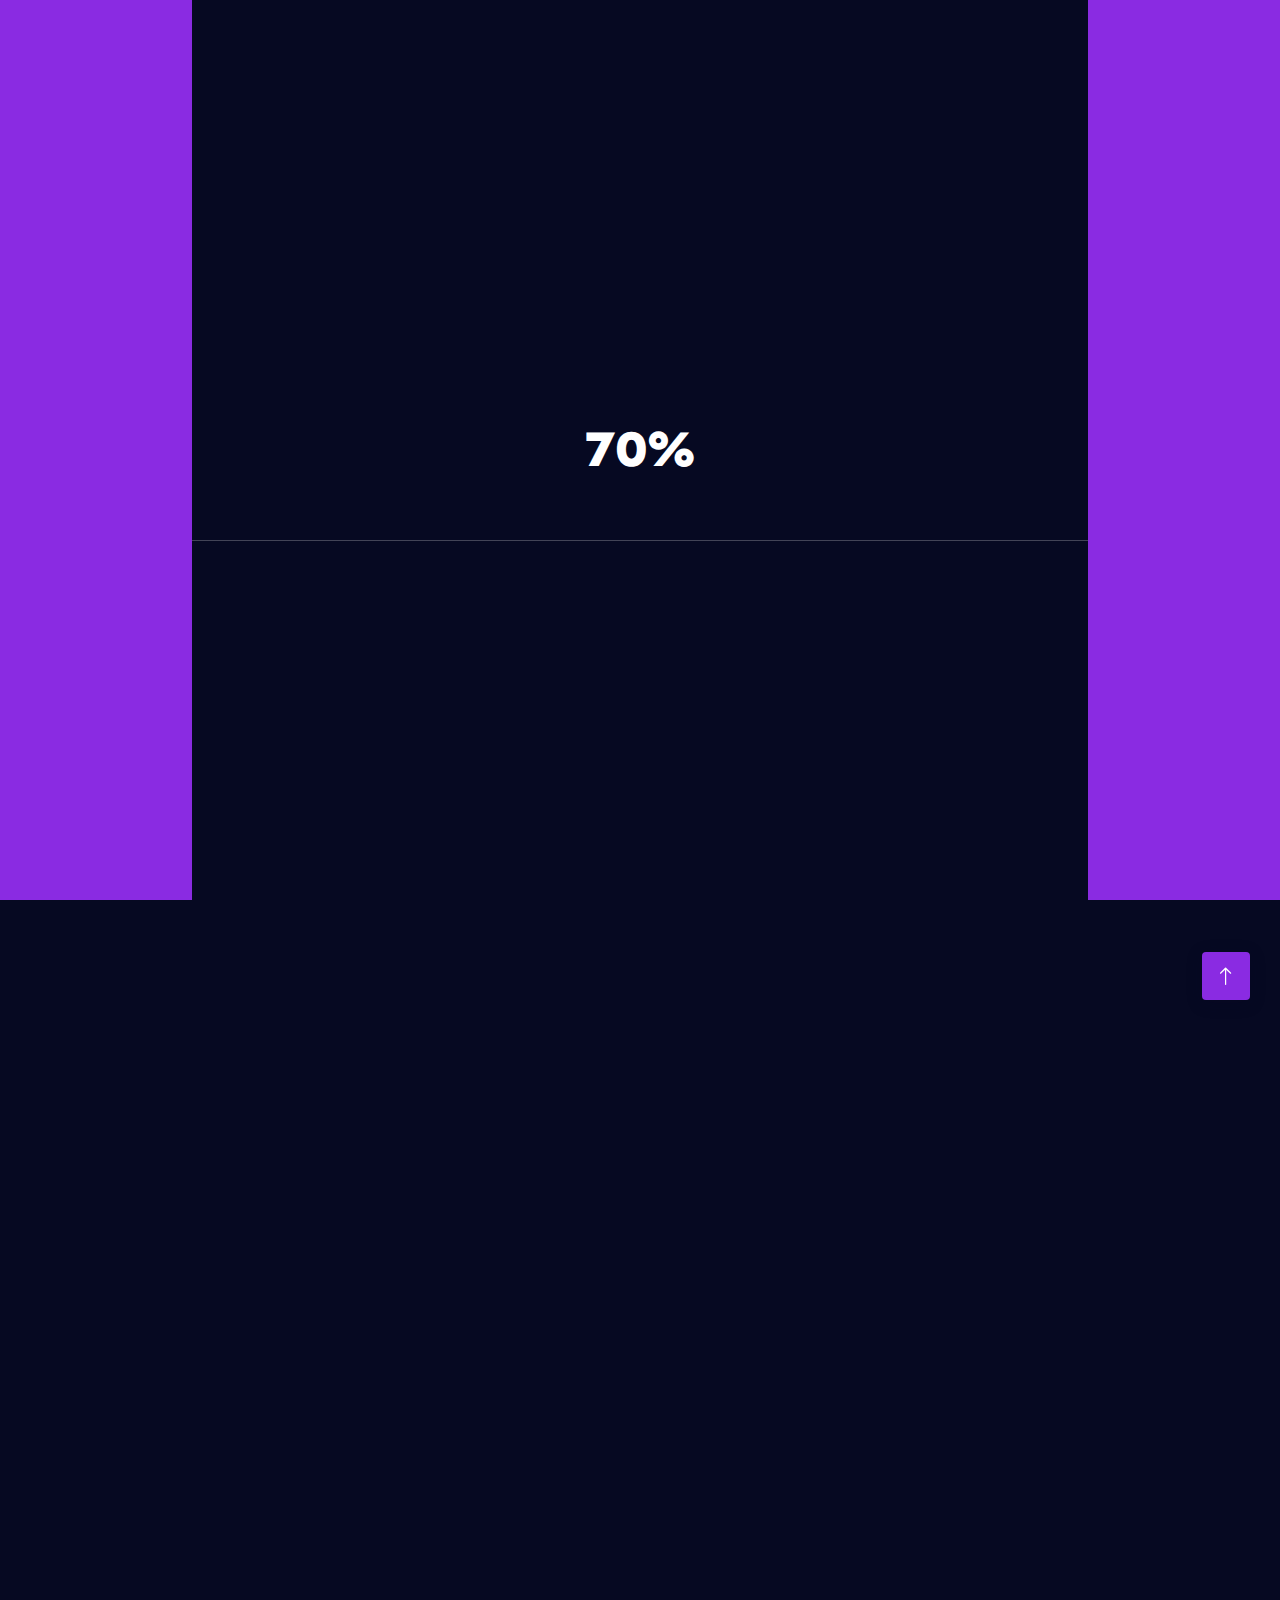
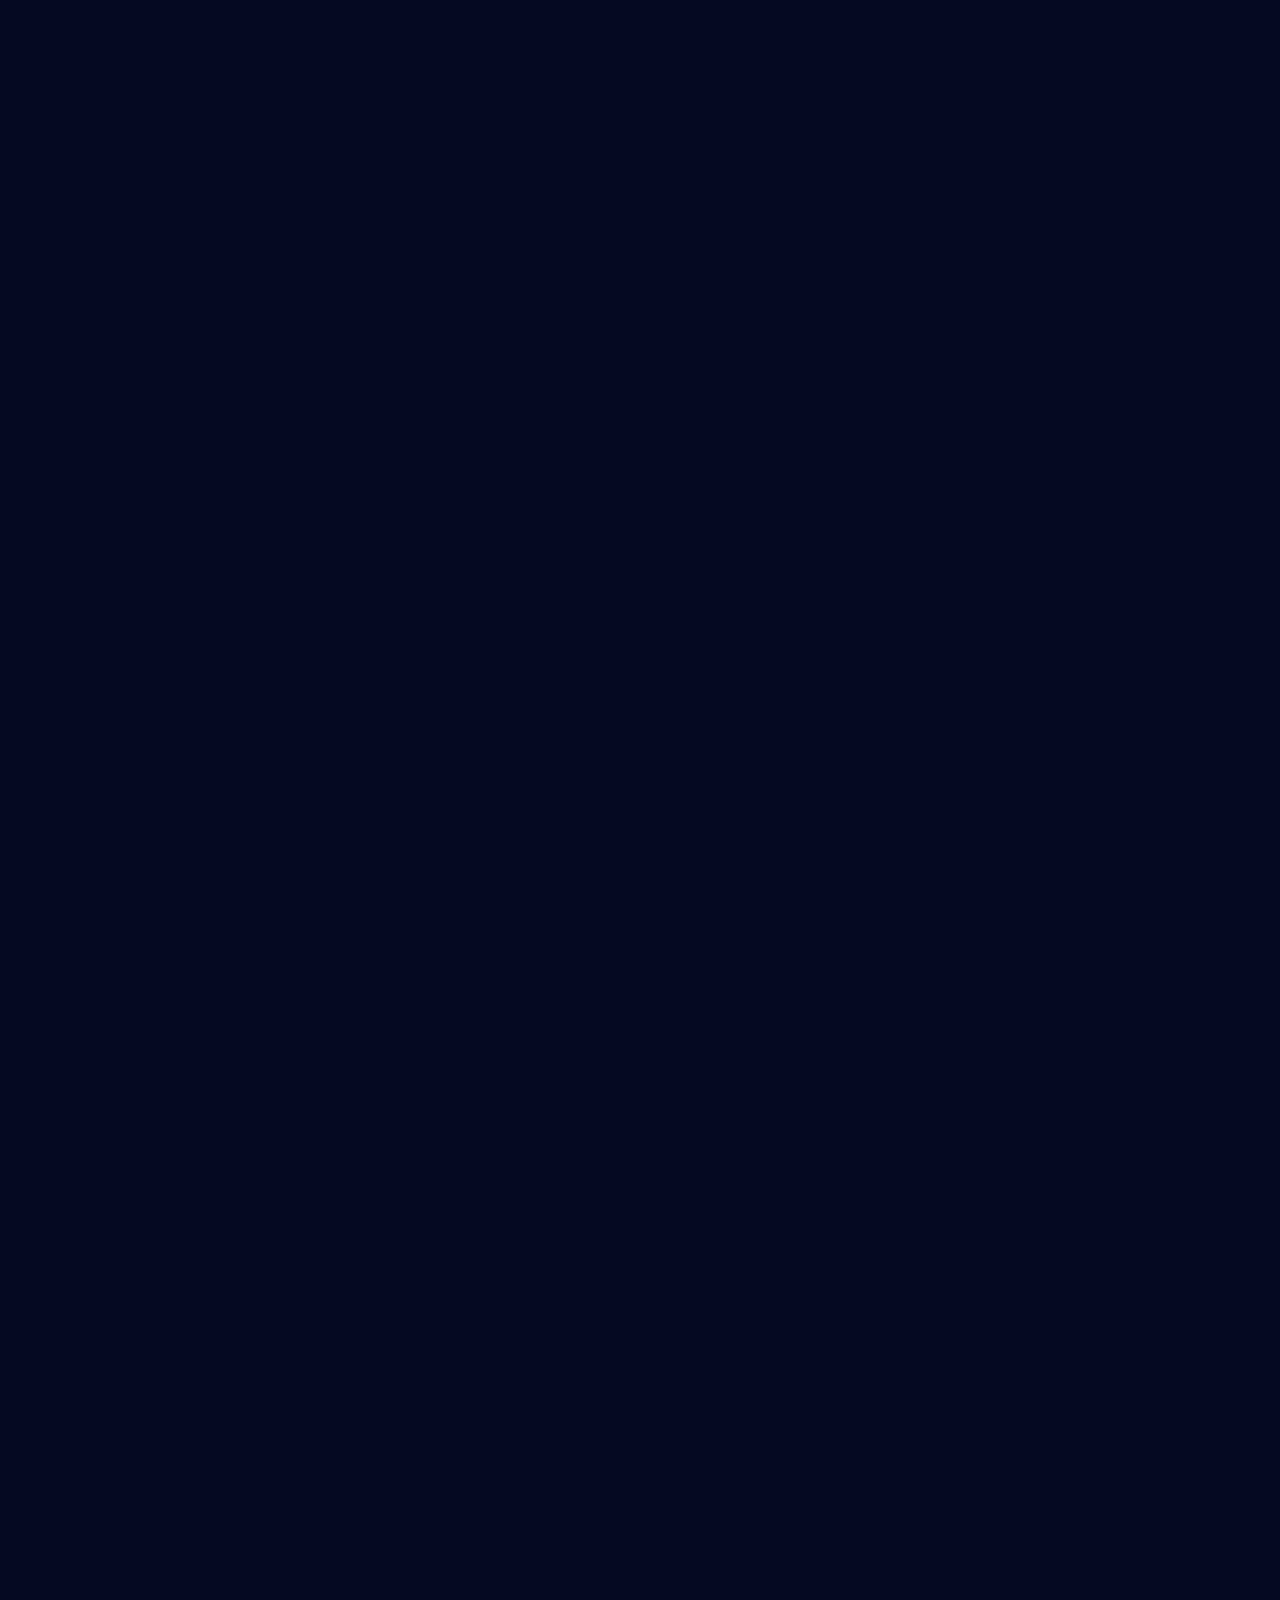
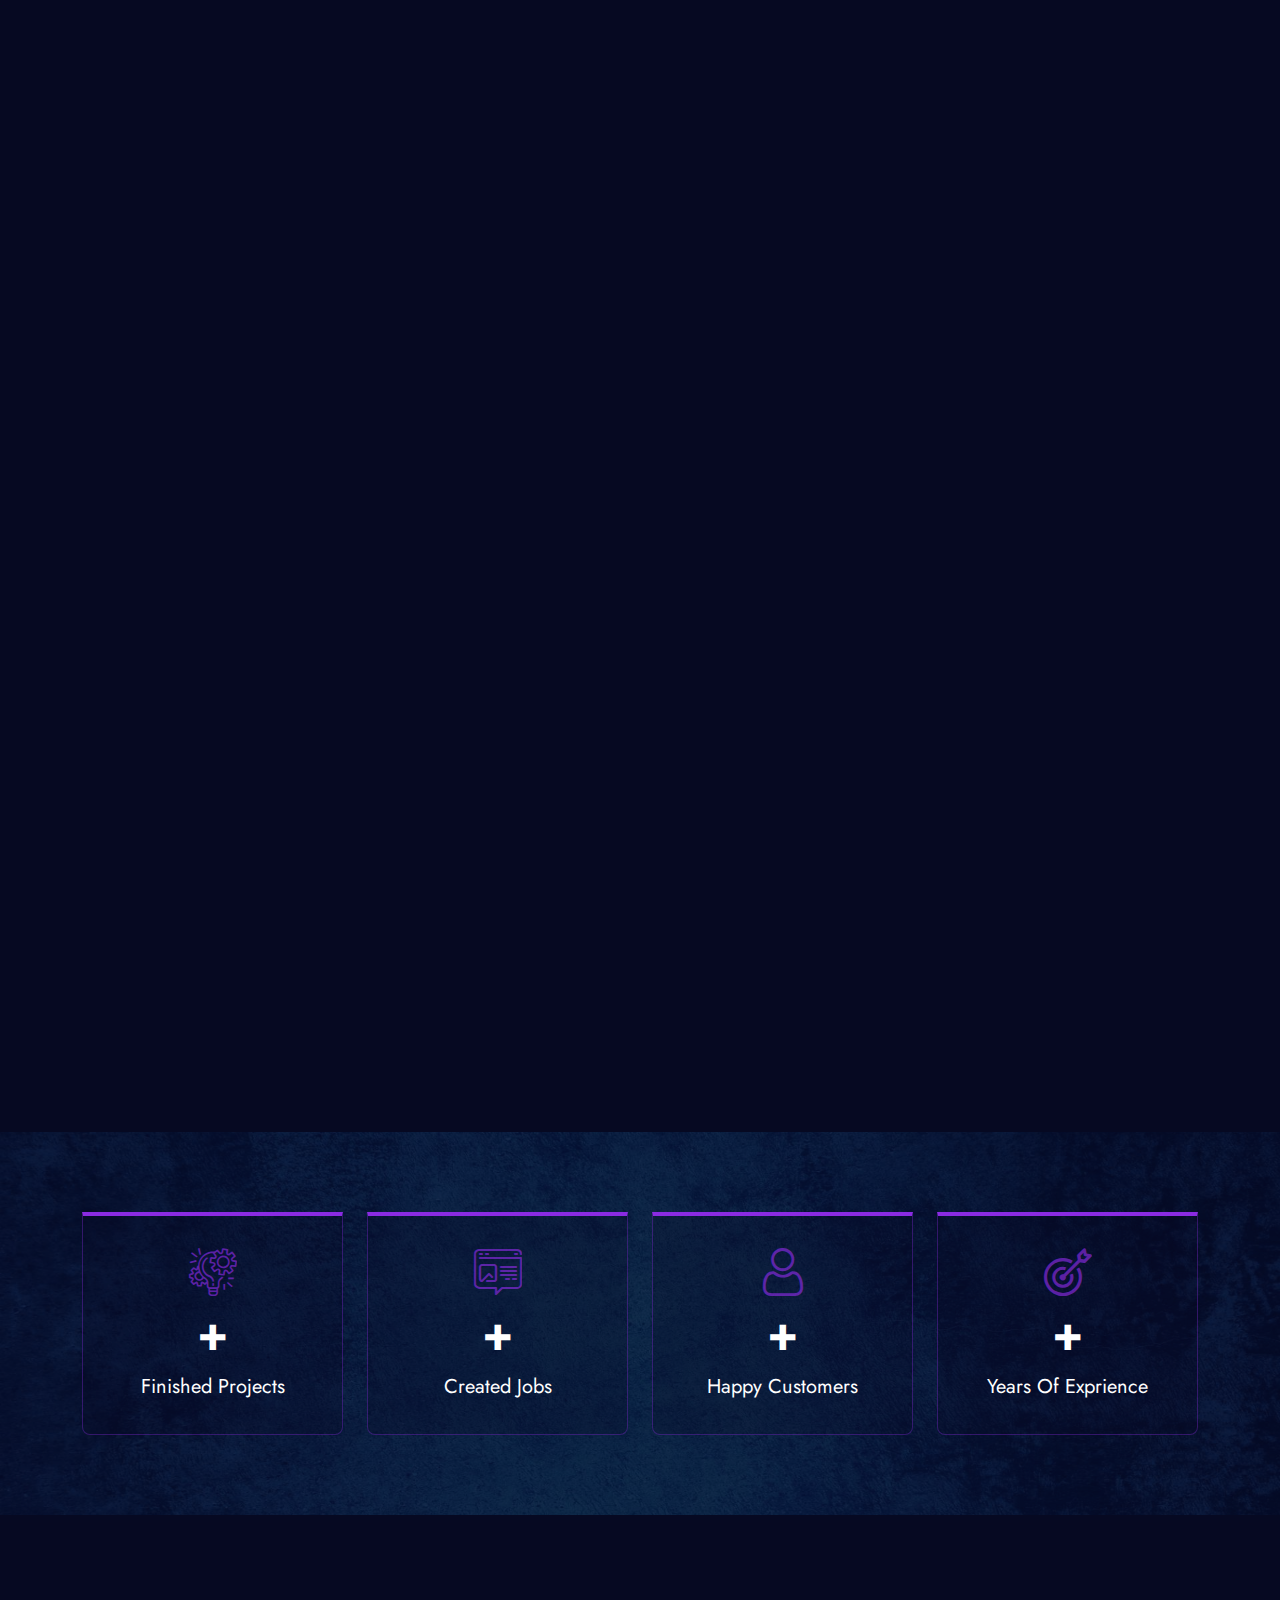
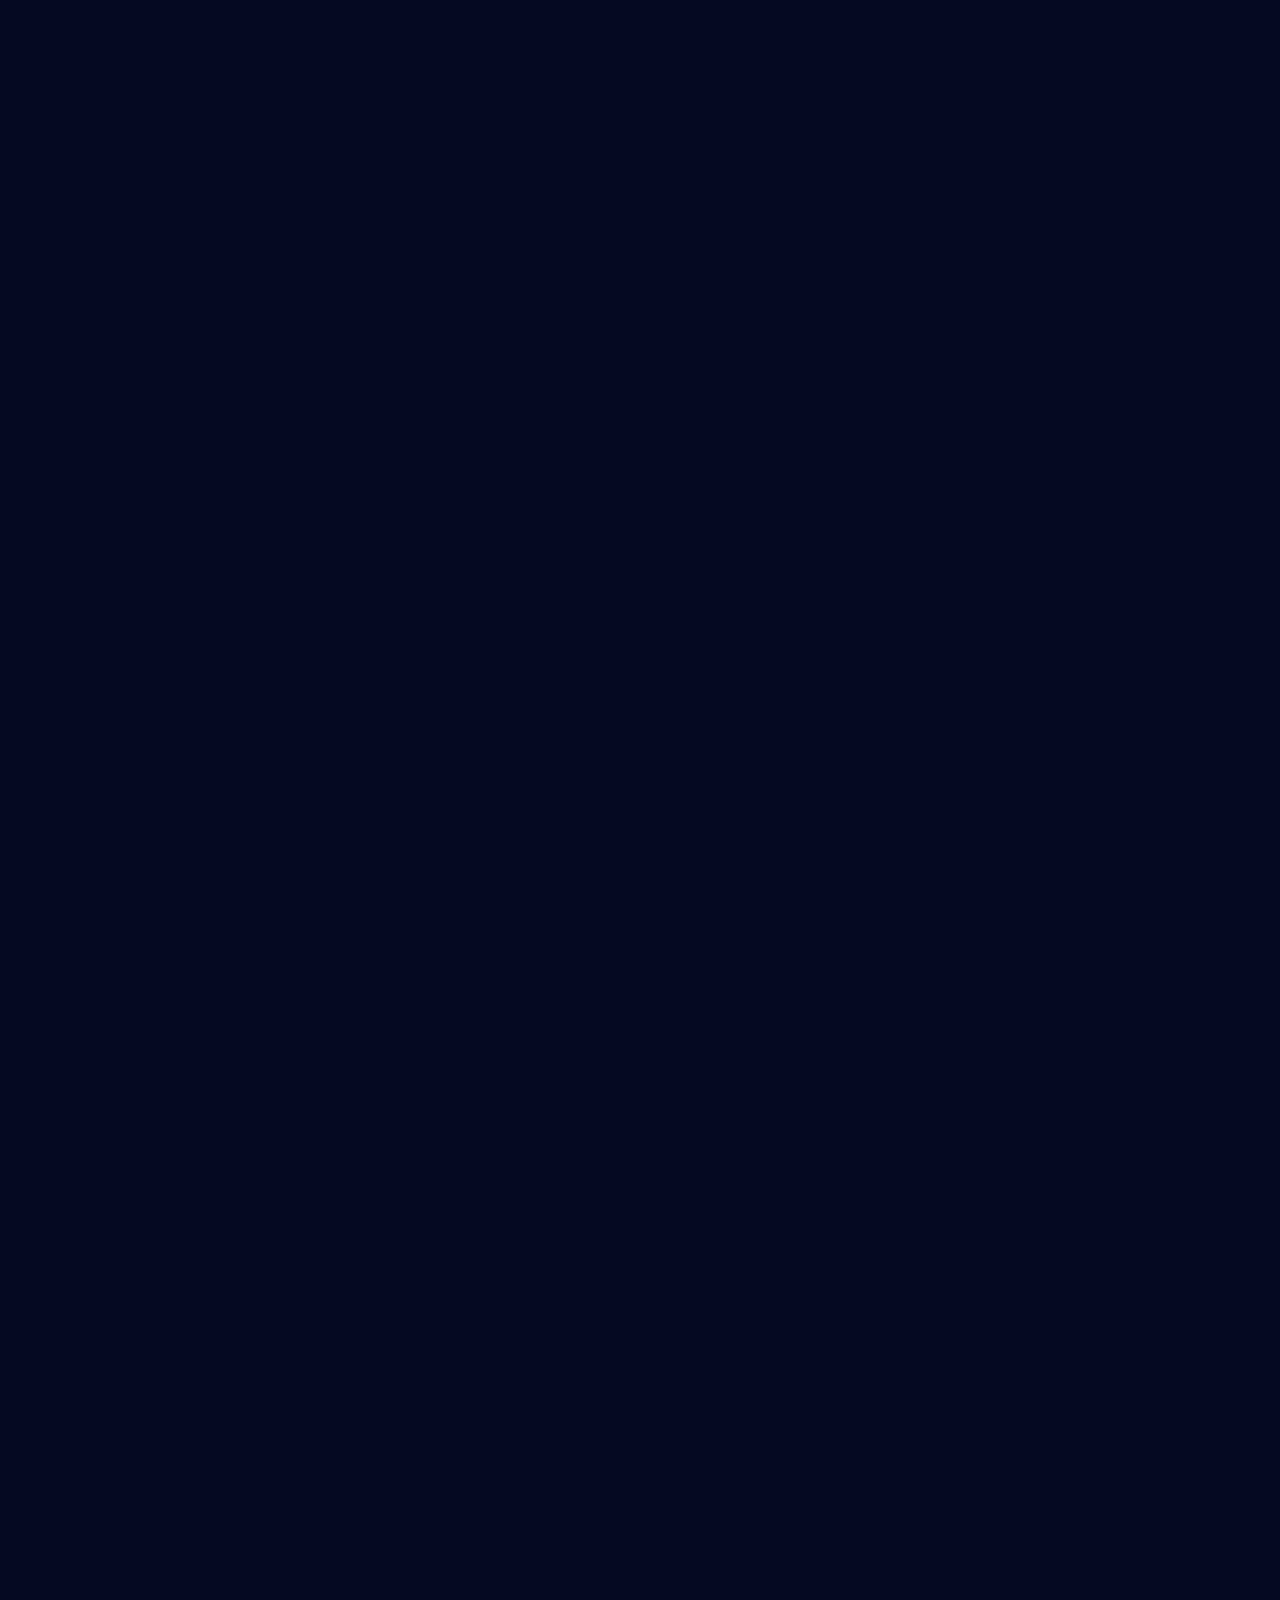
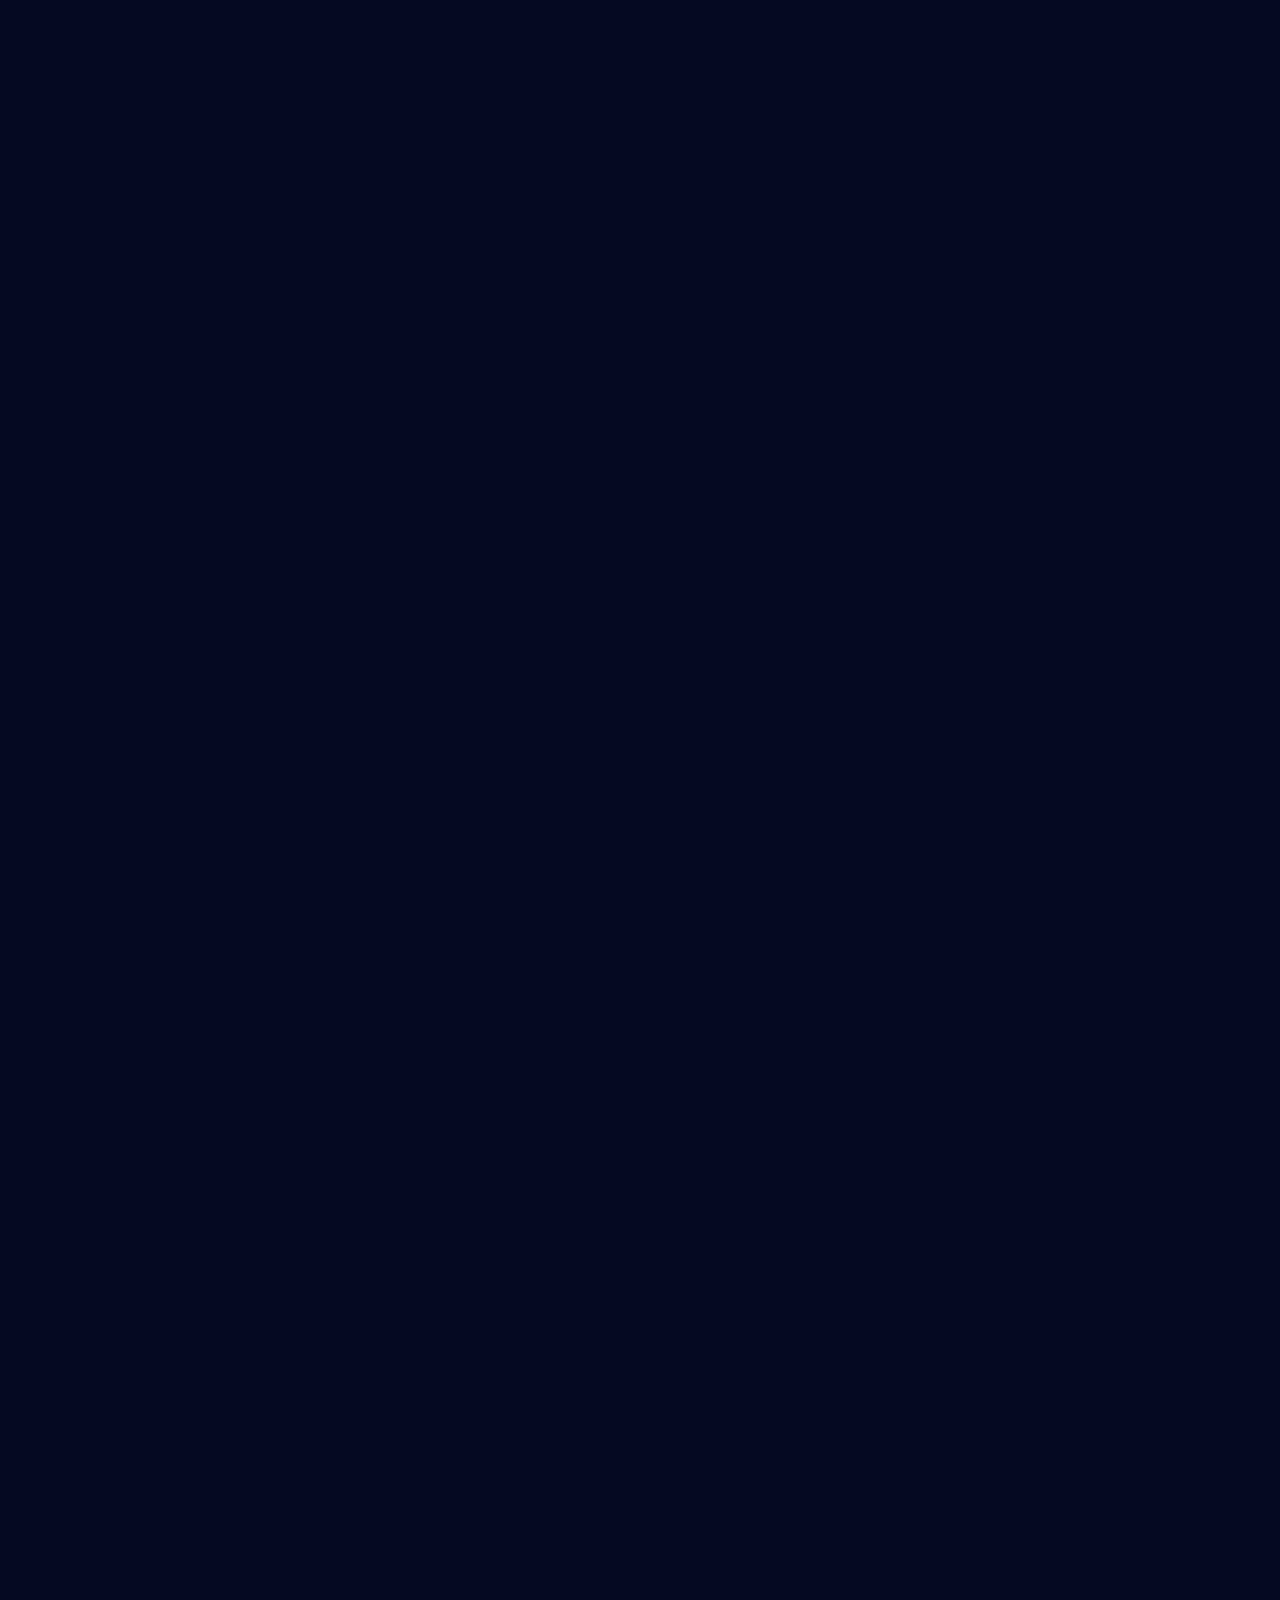
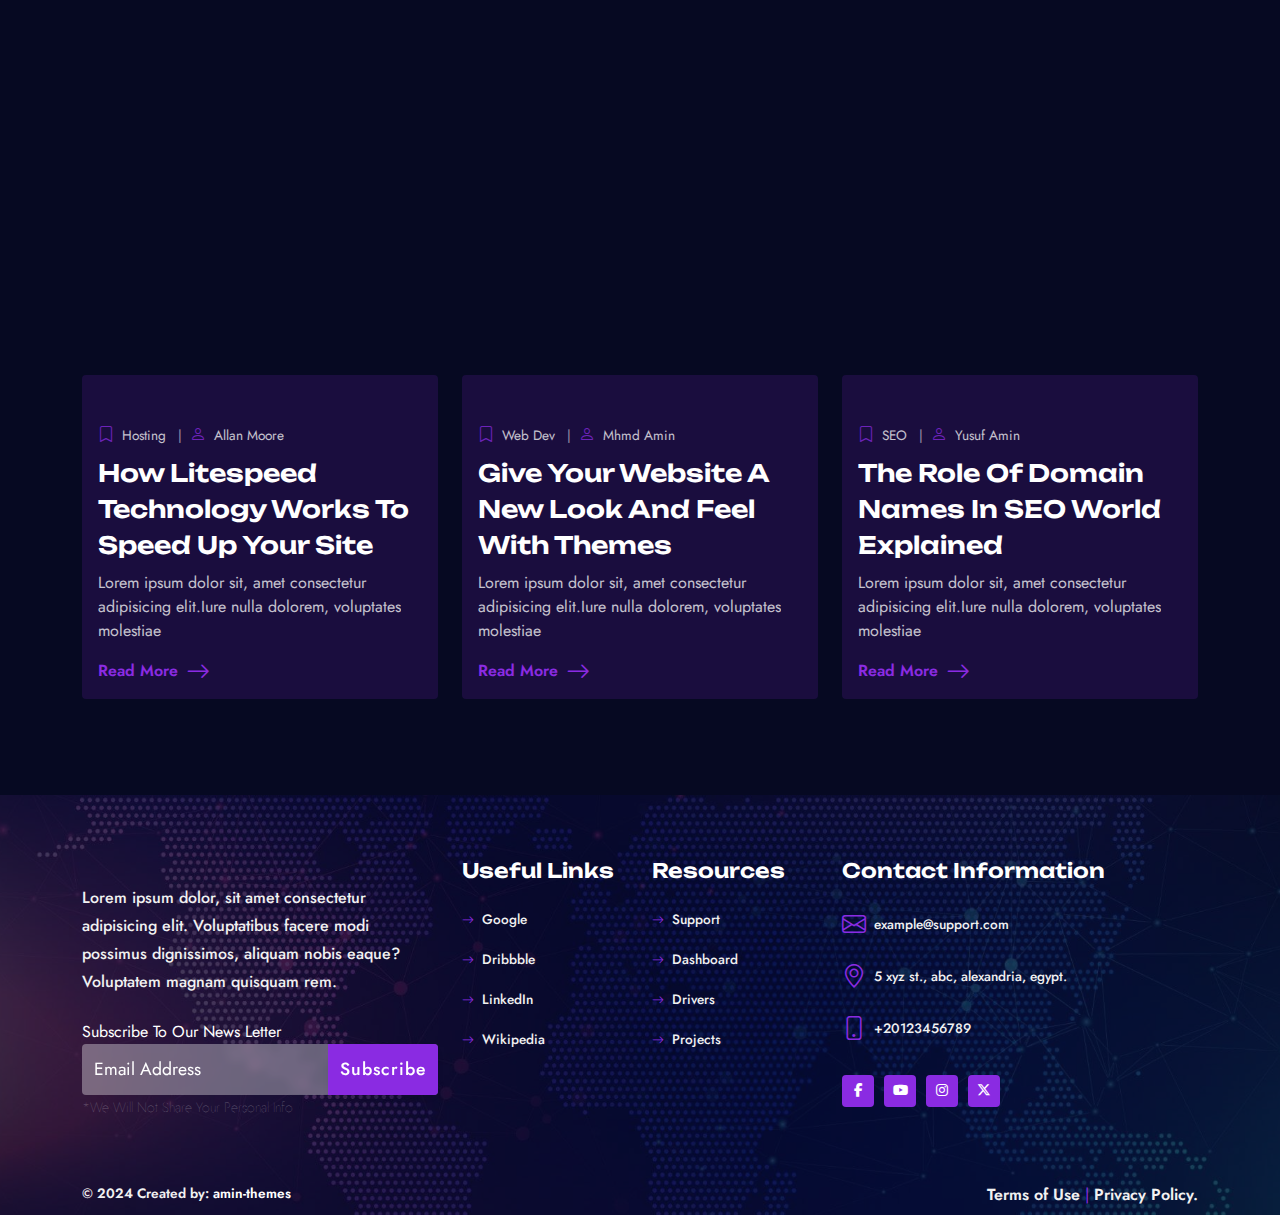
<file: home-5.html>
<!DOCTYPE html>
<html lang="zxx">
  <head>
    <meta charset="UTF-8">
    <meta name="viewport" content="width=device-width, initial-scale=1.0">
    <meta name="description" content="IT Solutions &amp; Business Services Responsive HTML5 Bootstrap5  Website Template">
    <meta http-equiv="X-UA-Compatible" content="ie=edge">
        
        <!-- fav icon -->
        <link rel="icon" href="assets/images/fav-icon/fav-icon.png">
        
        <!-- bootstarp -->
        <link rel="stylesheet" href="css/vendors/bootstrap.min.css">
        
        <!-- animate.css file -->
        <link rel="stylesheet" href="css/vendors/animate.css">
        
        <!-- Swiper -->
        <link rel="stylesheet" href="css/vendors/swiper-bundle.min.css">
        
        <!-- flaticon -->
        <link rel="stylesheet" href="css/vendors/flaticon/flaticon.css">
        
        <!-- fontAwesome -->
        <link rel="stylesheet" href="css/vendors/all.min.css">
        
        <!-- bootstrap icons -->
        <link rel="stylesheet" href="css/vendors/bootstrap-icons-1.9.1/bootstrap-icons.css">
        
        <!-- Fancybox -->
        <link rel="stylesheet" href="css/vendors/jquery.fancybox.min.css">
        
        <!-- fonts site preconnect -->
        <link rel="preconnect" href="https://fonts.googleapis.com">
        
        <!-- fonts site preconnect -->
        <link rel="preconnect" href="https://fonts.gstatic.com" crossorigin>
        
        <!-- Font Family -->
        <link rel="stylesheet" href="https://fonts.googleapis.com/css2?family=Jost:wght@400;500;600;700;800&amp;display=swap">
        
        <!-- main-LTR -->
        <link rel="stylesheet" href="css/main-LTR.css">
        <title> flex-IT   |   Home-5</title>
  </head>
  <body class=" dark-theme ">
    <!--Start Page Header-->
    <header class=" page-header   header-basic" id="page-header">
      <div class="header-search-box">
        <div class="close-search"></div>
        <form class="nav-search search-form" role="search" method="get" action="#">
          <div class="search-wrapper"> 
            <label class="search-lbl">Search for:</label>
            <input class="search-input" type="search" placeholder="Search..." name="searchInput" autofocus="autofocus"/>
            <button class="search-btn" type="submit"><i class="bi bi-search icon"></i></button>
          </div>
        </form>
      </div>
      <div class="container">
        <nav class="menu-navbar">
          <div class="header-logo"><a class="logo-link" href="#"><img class="logo-img light-logo" loading="lazy" src="assets/images/logo/logo-light.png" alt="logo"/><img class="logo-img  dark-logo" loading="lazy" src="assets/images/logo/logo-dark.png" alt="logo"/></a></div>
          <div class="links menu-wrapper ">
            <ul class="list-js links-list">
              <li class="menu-item has-sub-menu"><a class="menu-link   active" href="#0">home <i class="fas fa-plus  plus-icon"> </i></a>
                <ul class="sub-menu ">
                  <li class="menu-item sub-menu-item"><a class="menu-link sub-menu-link  " href="./">home 1</a></li>
                  <li class="menu-item sub-menu-item"><a class="menu-link sub-menu-link  " href="home-2.html">home 2</a></li>
                  <li class="menu-item sub-menu-item"><a class="menu-link sub-menu-link  " href="home-3.html">home 3</a></li>
                  <li class="menu-item sub-menu-item"><a class="menu-link sub-menu-link  " href="home-4.html">home 4</a></li>
                  <li class="menu-item sub-menu-item"><a class="menu-link sub-menu-link  " href="home-5.html">home 5 [ Slider ]</a></li>
                  <li class="menu-item sub-menu-item"><a class="menu-link sub-menu-link  " href="home-rtl.html">home [ RTL languages ]</a></li>
                </ul>
              </li>
              <li class="menu-item"><a class="menu-link  " href="about-us.html">about us </a></li>
              <li class="menu-item has-sub-menu"><a class="menu-link  " href="#0">services<i class="fas fa-plus  plus-icon"> </i></a>
                <ul class="sub-menu ">
                  <li class="menu-item sub-menu-item"><a class="menu-link sub-menu-link  " href="services.html">services</a></li>
                  <li class="menu-item sub-menu-item"><a class="menu-link sub-menu-link  " href="service-single.html">service single</a></li>
                </ul>
              </li>
              <li class="menu-item has-sub-menu"><a class="menu-link  " href="#0">portfolio <i class="fas fa-plus  plus-icon"> </i></a>
                <ul class="sub-menu ">
                  <li class="menu-item sub-menu-item"><a class="menu-link sub-menu-link  " href="portfolio-grid.html">portfolio grid</a></li>
                  <li class="menu-item sub-menu-item"><a class="menu-link sub-menu-link  " href="portfolio-slider.html">portfolio slider</a></li>
                  <li class="menu-item sub-menu-item"><a class="menu-link sub-menu-link  " href="portfolio-single.html">portfolio single</a></li>
                </ul>
              </li>
              <li class="menu-item has-sub-menu"><a class="menu-link  " href="#0">blog<i class="fas fa-plus  plus-icon"> </i></a>
                <ul class="sub-menu ">
                  <li class="menu-item sub-menu-item"><a class="menu-link sub-menu-link  " href="blog-home-1-col.html">blog home 1 colmun</a></li>
                  <li class="menu-item sub-menu-item"><a class="menu-link sub-menu-link  " href="blog-home-2-col.html">blog home 2 columns</a></li>
                  <li class="menu-item sub-menu-item"><a class="menu-link sub-menu-link  " href="blog-home-3-col.html">blog home 3 columns</a></li>
                  <li class="menu-item sub-menu-item"><a class="menu-link sub-menu-link  " href="post-single.html">single post</a></li>
                </ul>
              </li>
              <li class="menu-item has-sub-menu"><a class="menu-link  " href="#0">pages<i class="fas fa-plus  plus-icon"> </i></a>
                <ul class="sub-menu ">
                  <li class="menu-item sub-menu-item"><a class="menu-link sub-menu-link  " href="pricing.html">pricing plans</a></li>
                  <li class="menu-item sub-menu-item"><a class="menu-link sub-menu-link  " href="our-team.html">our team</a></li>
                  <li class="menu-item sub-menu-item"><a class="menu-link sub-menu-link  " href="team-member.html">team member</a></li>
                  <li class="menu-item sub-menu-item"><a class="menu-link sub-menu-link  " href="faq.html">FAQ</a></li>
                  <li class="menu-item sub-menu-item"><a class="menu-link sub-menu-link  " href="404.html">404 page</a></li>
                </ul>
              </li>
              <li class="menu-item"><a class="menu-link  " href="contact-us.html">contact us </a></li>
            </ul>
          </div>
          <div class="controls-box">
            <!--Menu Toggler button-->
            <div class="control  menu-toggler"><span></span><span></span><span></span></div>
            <!--search Icon button-->
            <div class="control header-search-btn"><i class="bi bi-search icon"></i></div>
            <!--Dark/Light mode button-->
            <div class="mode-switcher ">
              <div class="switch-inner go-light " title="Switch To Light Mode "><i class="bi bi-sun icon "></i></div>
              <div class="switch-inner go-dark" title="Switch To Dark Mode "><i class="bi bi-moon icon "></i></div>
            </div>
            <!--mini shoping cart-->
          </div>
        </nav>
      </div>
    </header>
    <!--End Page Header-->
    <!-- Start  Page hero-->
    <section class="page-hero hero-swiper-slider slide-effect  d-flex align-items-center" id="page-hero">
      <div class="particles-js  bubels" id="particles-js"></div>
      <!--Start  Swiper JS slider-->
      <div class="slider swiper-container">
        <div class="swiper-wrapper ">
          <!--first slide-->
          <div class="swiper-slide"> 
            <div class="slide-bg-img" data-bg-img="assets/images/hero/hero-bg-1.jpg">
              <div class="overlay-gradient-color "></div>
            </div>
            <div class="container"> 
              <div class="hero-text-area  content-always-light   ">
                <div class="row g-0">
                  <div class="col-12 col-lg-8 "> 
                    <div class="row ">
                      <div class="col-12   ">
                        <div class="hero-social-icons mb-3 ">
                          <div class="sc-wrapper dir-row sc-flat">
                            <ul class="sc-list">
                              <li class="sc-item " title="Facebook"><a class="sc-link" href="#0" title="social media icon"><i class="fab fa-facebook-f sc-icon"></i></a></li>
                              <li class="sc-item " title="youtube"><a class="sc-link" href="#0" title="social media icon"><i class="fab fa-youtube sc-icon"></i></a></li>
                              <li class="sc-item " title="instagram"><a class="sc-link" href="#0" title="social media icon"><i class="fab fa-instagram sc-icon"></i></a></li>
                              <li class="sc-item " title="X"><a class="sc-link" href="#0" title="social media icon"><i class="fab fa-x-twitter sc-icon"></i></a></li>
                            </ul>
                          </div>
                        </div>
                      </div>
                      <div class="col-12     ">
                        <div class="pre-title">IT solutions             </div>
                        <h1 class="slide-title  ">providing the best  services & IT <span class="featured-text">solutions <svg xmlns="http://www.w3.org/2000/svg" class="wavey-underline"  width="1104.664" height="100.188" viewBox="0 0 1104.664 100.188">  <path id="Path_208" data-name="Path 208" d="M1395.385,1568.169a21.357,21.357,0,0,0-7.563,1.667c-5.893,2.122-10,6.516-13.9,10.646-9.685,10.253-18.565,21-27.757,31.568a74.7,74.7,0,0,1-10.36,9.6,40.274,40.274,0,0,1-4.749,2.291c-.58.154-1.151.288-1.731.406l-.07-.018c-.25-.121-.495-.247-.737-.381a69.246,69.246,0,0,1-9.219-8.363c-3.508-3.913-6.856-7.927-10.125-11.993a84.778,84.778,0,0,0-9.754-10.9,33.9,33.9,0,0,0-4.734-3.159,29.755,29.755,0,0,0-3.86-1.468,8.287,8.287,0,0,0-2.416-.514,25.223,25.223,0,0,0-8.575.116,37.238,37.238,0,0,0-6.61,2.031,55.378,55.378,0,0,0-9.6,5.049c-3.359,2.173-6.689,4.371-9.92,6.667-4.873,3.468-9.73,6.936-14.7,10.3a75.464,75.464,0,0,1-10.418,5.482c-.9.256-1.8.477-2.723.657h-.017q-.244-.123-.486-.252a123.025,123.025,0,0,1-14.522-13.025c-2.21-2.214-4.43-4.419-6.738-6.559a56.755,56.755,0,0,0-6.2-5.1,26.416,26.416,0,0,0-8.359-4.113,24.5,24.5,0,0,0-7.131-.829,24.16,24.16,0,0,0-5.9.953,45.529,45.529,0,0,0-4.43,1.659,25.049,25.049,0,0,0-3.88,2.388,43.866,43.866,0,0,0-7.121,6.052c-2.916,2.919-5.559,6.053-8.162,9.179-4.706,5.669-8.674,11.735-13.477,17.349a40.793,40.793,0,0,1-3.312,3.018c-1.77-.869-3.456-1.838-5.139-2.847-2.985-2.082-5.832-4.252-8.629-6.526-3.388-2.745-6.551-5.7-9.714-8.631q-4.449-4.13-8.909-8.259c-1.375-1.268-2.779-2.529-4.242-3.723-3.7-3.034-7.554-6.052-12.161-8.075-1.444-.531-2.887-1.037-4.341-1.534-.4-.091-.805-.191-1.208-.29q-2.3-.312-4.607-.539a24.017,24.017,0,0,0-7.9,1.153,22.473,22.473,0,0,0-4.194,1.633,32.6,32.6,0,0,0-4.823,3.142,25.689,25.689,0,0,0-3.968,3.7,143.436,143.436,0,0,0-9.822,11.674c-2.524,3.4-4.961,6.84-7.4,10.281-2.548,3.581-5.078,7.193-7.894,10.631l-.04-.024c-7.131-4.818-13.964-9.976-20.737-15.134-7.936-6.035-15.519-12.5-24.183-17.809a56.468,56.468,0,0,0-7.219-3.764,57.227,57.227,0,0,0-6.3-2.181,33.858,33.858,0,0,0-6.424-.846c-1.561.083-3.1.241-4.645.465a27.682,27.682,0,0,0-5.648,1.749,56.414,56.414,0,0,0-9.066,5.332,85.607,85.607,0,0,0-10.647,8.746c-7.2,6.686-13.456,14.117-19.865,21.341-1.1,1.186-2.207,2.358-3.38,3.482-.861-.86-1.69-1.744-2.512-2.624-5.094-5.73-9.878-11.655-15.025-17.348-1.866-2.065-3.753-4.105-5.688-6.111a54.566,54.566,0,0,0-4.606-4.17,26.641,26.641,0,0,0-7.464-4.362,19.329,19.329,0,0,0-3.969-1.268,23.247,23.247,0,0,0-5.412-.448,27.049,27.049,0,0,0-9.252,2.189,64.6,64.6,0,0,0-6.807,3.1,188.563,188.563,0,0,0-24.212,15.654c-7.265,5.4-14.36,11-21.938,16.1a58.665,58.665,0,0,1-8.325,4.456c-.832.234-1.648.426-2.5.589-.122,0-.244,0-.367,0l-.144-.033c-.107-.051-.212-.1-.317-.156a41.819,41.819,0,0,1-3.947-3.516,93.708,93.708,0,0,1-5.968-8.2c-1.867-2.852-3.585-5.779-5.432-8.639-3.28-5.091-6.748-10.223-11.767-14.261a20.525,20.525,0,0,0-7.534-3.789,16.866,16.866,0,0,0-4.292-.655,33.2,33.2,0,0,0-5.363.456c-1.316.381-2.612.821-3.87,1.318a27.008,27.008,0,0,0-3.428,1.816c-1.561.954-3.045,2-4.547,3.018a171.305,171.305,0,0,0-17.327,13.979c-5.795,5.153-11.268,10.63-17.718,15.214a48.483,48.483,0,0,1-4.709,2.516c-.392.114-.784.217-1.182.313-5.283-3.993-9.674-8.814-14.118-13.45-4.312-4.477-8.594-9-13.29-13.2-5.284-4.718-11.05-9.369-18.318-11.765a28.559,28.559,0,0,0-7.475-1.194c-1.424.124-2.838.306-4.233.539-1.307.414-2.6.862-3.879,1.343a33.49,33.49,0,0,0-5.452,3.607,42.418,42.418,0,0,0-4.754,4.833c-3.808,4.195-7.459,8.482-11.241,12.69-2.722,2.866-5.442,5.741-8.334,8.495a110.3,110.3,0,0,1-12.253,10.513c-.676.4-1.355.765-2.053,1.107-3.421-2.787-6.435-5.972-9.5-9.025s-6.12-6.1-9.273-9.071c-4.98-4.685-10.205-9.336-16.334-12.951a29.591,29.591,0,0,0-7.347-3.325,14.36,14.36,0,0,0-4.086-.688c-.491-.05-.992-.091-1.493-.141a36.093,36.093,0,0,0-3.782.489c-1.158.39-2.3.8-3.417,1.26a11.837,11.837,0,0,0-3.684,2.786,38.113,38.113,0,0,0-4.145,5.257,156.759,156.759,0,0,0-12.012,22.046c-1.651,3.549-3.016,7.172-4.371,10.8-.639,1.733-1.16,3.5-1.876,5.207-1.062,2.545-2.1,5.082-3.271,7.595a1.894,1.894,0,0,0,1.1,2.28,2.668,2.668,0,0,0,3.261-.73c2.73-3.971,5.716-7.736,8.859-11.475,2.878-3.424,5.933-6.749,8.919-10.107,5.268-5.9,10.466-11.851,15.731-17.75.333.183.663.37.993.562,7.6,5.265,13.967,11.673,20.286,17.984,2.485,2.479,4.94,4.983,7.484,7.421,2.515,2.413,5.019,4.933,8.261,6.707a18.993,18.993,0,0,0,6.217,2.173,21.641,21.641,0,0,0,10.373-.9c7.366-2.421,12.926-7.346,18.426-11.964,3.006-2.529,5.727-5.365,8.5-8.093,5.2-5.118,10.08-10.457,14.958-15.8,1.527-1.616,3.039-3.23,4.73-4.709.706.36,1.393.741,2.075,1.144,7.925,5.608,14.364,12.627,20.846,19.375,3.2,3.325,6.424,6.625,9.822,9.808a45.086,45.086,0,0,0,7.966,6.128,11.269,11.269,0,0,0,2.259,1.135c.874.316,1.748.622,2.623.937a12.809,12.809,0,0,0,4.155.68,26.906,26.906,0,0,0,11.226-1.4c7.927-2.57,14.409-7.429,20.283-12.47,3.094-2.653,6.07-5.414,9.125-8.093a234.791,234.791,0,0,1,18.358-14.822c4.517,5.537,7.877,11.693,11.747,17.551a73.925,73.925,0,0,0,7.5,9.568,51.738,51.738,0,0,0,4.686,4.46,29.5,29.5,0,0,0,3.427,2.363,24.359,24.359,0,0,0,5.3,2.421c5.706,2.032,12.306,1.617,18.023-.165,8.035-2.5,14.615-7.147,21.118-11.707,3.084-2.164,6.079-4.42,9.075-6.667,5.769-4.312,11.51-8.631,17.485-12.724a113.949,113.949,0,0,1,16.474-8.936,64.641,64.641,0,0,1,8.45,7.941c4.85,5.48,9.537,11.053,14.432,16.5a87.007,87.007,0,0,0,9.341,9.427,26.069,26.069,0,0,0,3.055,2.073,10.084,10.084,0,0,0,3.536,1.467,13.307,13.307,0,0,0,4.862.913,29.729,29.729,0,0,0,5.353-.639c3.418-.746,6.267-2.795,8.919-4.618a39.946,39.946,0,0,0,5.019-4.428c5.363-5.2,10.038-10.894,15.274-16.185a121.467,121.467,0,0,1,16.741-14.571c.87-.521,1.749-1.014,2.662-1.475l.276.073a51.763,51.763,0,0,1,6.551,3.257c6.848,4.661,13.244,9.761,19.747,14.756,7.259,5.572,14.665,11.069,22.317,16.243a57.253,57.253,0,0,0,8.819,5.281,20.68,20.68,0,0,0,9.312,1.883,19.363,19.363,0,0,0,7.406-1.7,42.414,42.414,0,0,0,5.382-3.3,20.763,20.763,0,0,0,2.161-1.924c1.454-1.393,2.741-2.926,4.077-4.394,1.325-1.451,2.485-3.01,3.673-4.544,1.463-1.881,2.878-3.78,4.293-5.687,4.834-6.49,9.512-13.021,14.91-19.18.555-.552,1.122-1.089,1.708-1.61.1.057.209.115.313.173,6.282,4.5,11.65,9.908,17.2,15.02a163.615,163.615,0,0,0,18.485,15.231c2.269,1.55,4.6,3.027,6.945,4.486a47.181,47.181,0,0,0,6.3,3.283,27.077,27.077,0,0,0,11.138,2.255,24.392,24.392,0,0,0,9.577-2.23,41.8,41.8,0,0,0,7.868-4.934,53.288,53.288,0,0,0,7.15-7.2c1.327-1.509,2.614-3.052,3.841-4.618,4.5-5.763,8.879-11.569,13.724-17.12,1.206-1.237,2.419-2.456,3.718-3.613,2.214,1.819,4.255,3.788,6.308,5.75,2.367,2.255,4.656,4.56,7,6.824,2.219,2.139,4.468,4.286,6.884,6.277.757.621,1.523,1.243,2.279,1.865a55.074,55.074,0,0,0,6.394,4.32,20.453,20.453,0,0,0,4.43,1.774,14.3,14.3,0,0,0,3.242.912c4.007.87,8.064.415,12.061-.158a34.471,34.471,0,0,0,7.5-2.321,63.157,63.157,0,0,0,6.434-2.977,109.528,109.528,0,0,0,10.53-6.592c2.848-1.948,5.687-3.913,8.437-5.952,5.157-3.823,10.248-7.693,15.573-11.348,1.425-.856,2.851-1.677,4.356-2.4a46.694,46.694,0,0,1,3.826,3.609c5.82,6.463,11.621,12.927,17.91,19.072a76.822,76.822,0,0,0,7.387,6.351,26.97,26.97,0,0,0,8.683,4.552,25.388,25.388,0,0,0,11.629.556,46.95,46.95,0,0,0,8.094-2.454,37.83,37.83,0,0,0,8.408-4.561,81.5,81.5,0,0,0,8.349-6.807c3.378-3.018,6.335-6.434,9.36-9.7,2.8-3.017,5.569-6.052,8.369-9.07,3.034-3.266,6.07-6.534,9.164-9.759,1.748-1.807,3.5-3.615,5.264-5.406,1.345-1.375,2.7-2.738,4.142-4.033,1.959,2.939,3.523,6.068,5.287,9.091a102.254,102.254,0,0,0,7.357,11.152,73.1,73.1,0,0,0,9.45,9.916,54.363,54.363,0,0,0,4.38,3.4,37.472,37.472,0,0,0,6.885,4,27.526,27.526,0,0,0,6.9,1.948,28.637,28.637,0,0,0,4.765.4,38.314,38.314,0,0,0,6.521-.713,34.284,34.284,0,0,0,7.22-2.255,55.5,55.5,0,0,0,7.534-3.673c8.564-4.892,15.921-11.276,23.14-17.478,2.564-2.2,5.1-4.427,7.642-6.642,2.695-2.334,5.41-4.692,8.34-6.825.169.152.337.308.5.465,2.514,3,4.676,6.19,7,9.3,2.23,2.993,4.509,5.961,6.807,8.921,2.092,2.7,4.243,5.423,6.561,8a54.978,54.978,0,0,0,7.072,7.13,18.737,18.737,0,0,0,6.876,3.467,26.353,26.353,0,0,0,10.47.3,71.973,71.973,0,0,0,15.814-5.315c2.74-1.193,5.363-2.537,8.015-3.863,3.841-1.924,7.524-4.022,11.236-6.111,1.474-.829,2.859-1.774,4.273-2.661,2.22-1.394,4.538-2.737,6.66-4.246,1.7-1.2,3.388-2.421,5.077-3.631,2.614-1.874,4.922-3.972,7.368-6a5.547,5.547,0,0,0,1.149-7.545,7.359,7.359,0,0,0-4.411-2.869,9.332,9.332,0,0,0-5.687.63c-.386.141-.768.284-1.152.427-2.566.891-5.157,1.755-7.609,2.84-2.092.928-4.194,1.857-6.286,2.786-3.252,1.442-6.345,3.159-9.488,4.742-8.387,4.231-16.5,8.768-25.376,12.235-1.145.358-2.293.671-3.47.941q-.555-.505-1.08-1.033a179.832,179.832,0,0,1-11.553-16.28c-2.043-3.109-4.107-6.193-6.228-9.261a49.911,49.911,0,0,0-3.281-4.17c-.933-1.054-1.9-2.09-2.9-3.1a24.214,24.214,0,0,0-20.44-6.153c-7.593,1.269-13.319,6.128-18.564,10.613-2.878,2.463-5.648,5-8.447,7.529a194.132,194.132,0,0,1-19.2,15.756,54.882,54.882,0,0,1-7.621,3.938c-.888.246-1.764.449-2.673.624-.143,0-.286.006-.43.006-.308-.063-.612-.133-.916-.209-.712-.338-1.4-.7-2.069-1.094a58.392,58.392,0,0,1-7.122-6.2,70.261,70.261,0,0,1-7.978-11.366c-1.778-3.168-3.477-6.368-5.225-9.552a26.78,26.78,0,0,0-9.774-10.63,21.285,21.285,0,0,0-6.944-2.544,22.865,22.865,0,0,0-4.153-.379c-.164,0-.328,0-.493.005Zm-2.8,18.564a9.723,9.723,0,0,1,1.384.495q-.693-.246-1.384-.495Zm7.023.141q-.51.184-1.025.367.5-.2,1.025-.367Zm100.709,4.264-.2.022.2-.022Zm1.365.167.107.038-.107-.037Zm-.949.133,0,0-.126.044.124-.046Zm-216.174,15.218,0,0c-.139.017-.278.032-.416.047.137-.019.274-.036.411-.05Zm1.107.139c.114.04.227.082.338.127l-.348-.123.01,0Zm-.411.191q.348.219.68.459l-.691-.453.011-.006Zm-105.625,1.694q.443.139.868.31l-.868-.31Zm-100.207.6-.692.077c.228-.033.46-.059.692-.077Zm-1.295.444c.1.014.19.028.284.045l-.3-.033.014-.012Zm364.3.261c-.211.029-.422.053-.633.074l0,0,.629-.072Zm-.653.075h0l-.019,0,.021,0Zm-476.071,1-.841.1c.28-.046.56-.078.841-.1Zm1.352.005c.283.022.566.055.851.1l-.857-.1.006,0Zm-.67.1-1.043.37q.512-.21,1.043-.37Zm575.443.37.324.213-.011,0c-.106-.07-.211-.142-.313-.216Zm1.708.191c-.3.046-.6.08-.9.1h0l.9-.1Zm-673.33,2.85c.182.016.366.035.548.06q-.274-.029-.548-.06Zm-.8.117q.425.134.837.3c-.282-.1-.563-.2-.845-.3l.008,0Zm-222.3.606-.54.062c.179-.026.358-.047.54-.062Zm-2.374.542.014.007-.252.09c.078-.034.159-.066.238-.1Zm.988.215c.066.023.132.048.2.073l-.2-.071v0Zm105.433.264c.17.054.336.113.5.175l-.5-.175Zm6.246.662-.6.068h0q.294-.045.6-.067Zm466.3.208,1.233.438c-.419-.126-.83-.273-1.233-.438Zm-.147.514.648.075c-.216-.021-.432-.045-.648-.075Zm-581.111,1.426c-.421.467-.847.929-1.269,1.39l1.269-1.39Zm684.823,5.083c.547.06,1.1.12,1.641.182a10.366,10.366,0,0,1-1.641-.182Zm-409.006,2.022c-.58.631-1.156,1.264-1.737,1.894.578-.629,1.158-1.265,1.737-1.894Zm220.5,3.282.669.076c-.225-.019-.448-.045-.669-.076Zm-345.858,6.8c.269.18.541.358.812.537-.278-.169-.549-.347-.812-.537Zm-.03.506,1.242.439a12.42,12.42,0,0,1-1.242-.439Zm-97.6.092.5.056c-.167-.016-.334-.034-.5-.056Zm97.8.423c.287.03.574.063.861.1-.288-.024-.574-.055-.861-.1Zm-201.748,2.76.552.36-.016.008c-.182-.118-.361-.24-.536-.368Zm-1.5.564,1.3.145-.017.007-.01,0a9.2,9.2,0,0,1-1.275-.154Zm2.877.092c-.062.008-.125.014-.187.021h0l.189-.02Z" transform="translate(-504.796 -1565.664)" fill="none" stroke="#030303" stroke-width="5"/></svg>  </span><span class="design-element rounded-shape stripes">                 </span></h1>
                      </div>
                      <div class="col-10 ">
                        <p class="slide-subtitle ">Lorem ipsum dolor, sit amet consectetur adipisicing elit. Tempore sint explicabo necessitatibus voluptates labore, dolorum dolorem laboriosam debitis ea delectus.</p>
                      </div>
                      <div class="col-12   ">
                        <div class="cta-links-area"><a class=" btn-solid cta-link cta-link-primary  " href="#0">start now</a><a class=" btn-outline cta-link  " href="#0">Contact us</a></div>
                      </div>
                    </div>
                  </div>
                </div>
              </div>
            </div>
          </div>
          <!--second slide-->
          <div class="swiper-slide"> 
            <div class="slide-bg-img" data-bg-img="assets/images/hero/hero-bg-2.jpg">
              <div class="overlay-gradient-color"></div>
            </div>
            <div class="container">
              <div class="hero-text-area  content-always-light   ">
                <div class="row g-0">
                  <div class="col-12 col-lg-8 "> 
                    <div class="row ">
                      <div class="col-12   ">
                        <div class="hero-social-icons mb-3 ">
                          <div class="sc-wrapper dir-row sc-flat">
                            <ul class="sc-list">
                              <li class="sc-item " title="Facebook"><a class="sc-link" href="#0" title="social media icon"><i class="fab fa-facebook-f sc-icon"></i></a></li>
                              <li class="sc-item " title="youtube"><a class="sc-link" href="#0" title="social media icon"><i class="fab fa-youtube sc-icon"></i></a></li>
                              <li class="sc-item " title="instagram"><a class="sc-link" href="#0" title="social media icon"><i class="fab fa-instagram sc-icon"></i></a></li>
                              <li class="sc-item " title="X"><a class="sc-link" href="#0" title="social media icon"><i class="fab fa-x-twitter sc-icon"></i></a></li>
                            </ul>
                          </div>
                        </div>
                      </div>
                      <div class="col-12     ">
                        <div class="pre-title">degital Markting             </div>
                        <h1 class="slide-title  ">Digital Markting For Your grwoing <span class="featured-text">business <svg xmlns="http://www.w3.org/2000/svg" class="wavey-underline"  width="1104.664" height="100.188" viewBox="0 0 1104.664 100.188">  <path id="Path_208" data-name="Path 208" d="M1395.385,1568.169a21.357,21.357,0,0,0-7.563,1.667c-5.893,2.122-10,6.516-13.9,10.646-9.685,10.253-18.565,21-27.757,31.568a74.7,74.7,0,0,1-10.36,9.6,40.274,40.274,0,0,1-4.749,2.291c-.58.154-1.151.288-1.731.406l-.07-.018c-.25-.121-.495-.247-.737-.381a69.246,69.246,0,0,1-9.219-8.363c-3.508-3.913-6.856-7.927-10.125-11.993a84.778,84.778,0,0,0-9.754-10.9,33.9,33.9,0,0,0-4.734-3.159,29.755,29.755,0,0,0-3.86-1.468,8.287,8.287,0,0,0-2.416-.514,25.223,25.223,0,0,0-8.575.116,37.238,37.238,0,0,0-6.61,2.031,55.378,55.378,0,0,0-9.6,5.049c-3.359,2.173-6.689,4.371-9.92,6.667-4.873,3.468-9.73,6.936-14.7,10.3a75.464,75.464,0,0,1-10.418,5.482c-.9.256-1.8.477-2.723.657h-.017q-.244-.123-.486-.252a123.025,123.025,0,0,1-14.522-13.025c-2.21-2.214-4.43-4.419-6.738-6.559a56.755,56.755,0,0,0-6.2-5.1,26.416,26.416,0,0,0-8.359-4.113,24.5,24.5,0,0,0-7.131-.829,24.16,24.16,0,0,0-5.9.953,45.529,45.529,0,0,0-4.43,1.659,25.049,25.049,0,0,0-3.88,2.388,43.866,43.866,0,0,0-7.121,6.052c-2.916,2.919-5.559,6.053-8.162,9.179-4.706,5.669-8.674,11.735-13.477,17.349a40.793,40.793,0,0,1-3.312,3.018c-1.77-.869-3.456-1.838-5.139-2.847-2.985-2.082-5.832-4.252-8.629-6.526-3.388-2.745-6.551-5.7-9.714-8.631q-4.449-4.13-8.909-8.259c-1.375-1.268-2.779-2.529-4.242-3.723-3.7-3.034-7.554-6.052-12.161-8.075-1.444-.531-2.887-1.037-4.341-1.534-.4-.091-.805-.191-1.208-.29q-2.3-.312-4.607-.539a24.017,24.017,0,0,0-7.9,1.153,22.473,22.473,0,0,0-4.194,1.633,32.6,32.6,0,0,0-4.823,3.142,25.689,25.689,0,0,0-3.968,3.7,143.436,143.436,0,0,0-9.822,11.674c-2.524,3.4-4.961,6.84-7.4,10.281-2.548,3.581-5.078,7.193-7.894,10.631l-.04-.024c-7.131-4.818-13.964-9.976-20.737-15.134-7.936-6.035-15.519-12.5-24.183-17.809a56.468,56.468,0,0,0-7.219-3.764,57.227,57.227,0,0,0-6.3-2.181,33.858,33.858,0,0,0-6.424-.846c-1.561.083-3.1.241-4.645.465a27.682,27.682,0,0,0-5.648,1.749,56.414,56.414,0,0,0-9.066,5.332,85.607,85.607,0,0,0-10.647,8.746c-7.2,6.686-13.456,14.117-19.865,21.341-1.1,1.186-2.207,2.358-3.38,3.482-.861-.86-1.69-1.744-2.512-2.624-5.094-5.73-9.878-11.655-15.025-17.348-1.866-2.065-3.753-4.105-5.688-6.111a54.566,54.566,0,0,0-4.606-4.17,26.641,26.641,0,0,0-7.464-4.362,19.329,19.329,0,0,0-3.969-1.268,23.247,23.247,0,0,0-5.412-.448,27.049,27.049,0,0,0-9.252,2.189,64.6,64.6,0,0,0-6.807,3.1,188.563,188.563,0,0,0-24.212,15.654c-7.265,5.4-14.36,11-21.938,16.1a58.665,58.665,0,0,1-8.325,4.456c-.832.234-1.648.426-2.5.589-.122,0-.244,0-.367,0l-.144-.033c-.107-.051-.212-.1-.317-.156a41.819,41.819,0,0,1-3.947-3.516,93.708,93.708,0,0,1-5.968-8.2c-1.867-2.852-3.585-5.779-5.432-8.639-3.28-5.091-6.748-10.223-11.767-14.261a20.525,20.525,0,0,0-7.534-3.789,16.866,16.866,0,0,0-4.292-.655,33.2,33.2,0,0,0-5.363.456c-1.316.381-2.612.821-3.87,1.318a27.008,27.008,0,0,0-3.428,1.816c-1.561.954-3.045,2-4.547,3.018a171.305,171.305,0,0,0-17.327,13.979c-5.795,5.153-11.268,10.63-17.718,15.214a48.483,48.483,0,0,1-4.709,2.516c-.392.114-.784.217-1.182.313-5.283-3.993-9.674-8.814-14.118-13.45-4.312-4.477-8.594-9-13.29-13.2-5.284-4.718-11.05-9.369-18.318-11.765a28.559,28.559,0,0,0-7.475-1.194c-1.424.124-2.838.306-4.233.539-1.307.414-2.6.862-3.879,1.343a33.49,33.49,0,0,0-5.452,3.607,42.418,42.418,0,0,0-4.754,4.833c-3.808,4.195-7.459,8.482-11.241,12.69-2.722,2.866-5.442,5.741-8.334,8.495a110.3,110.3,0,0,1-12.253,10.513c-.676.4-1.355.765-2.053,1.107-3.421-2.787-6.435-5.972-9.5-9.025s-6.12-6.1-9.273-9.071c-4.98-4.685-10.205-9.336-16.334-12.951a29.591,29.591,0,0,0-7.347-3.325,14.36,14.36,0,0,0-4.086-.688c-.491-.05-.992-.091-1.493-.141a36.093,36.093,0,0,0-3.782.489c-1.158.39-2.3.8-3.417,1.26a11.837,11.837,0,0,0-3.684,2.786,38.113,38.113,0,0,0-4.145,5.257,156.759,156.759,0,0,0-12.012,22.046c-1.651,3.549-3.016,7.172-4.371,10.8-.639,1.733-1.16,3.5-1.876,5.207-1.062,2.545-2.1,5.082-3.271,7.595a1.894,1.894,0,0,0,1.1,2.28,2.668,2.668,0,0,0,3.261-.73c2.73-3.971,5.716-7.736,8.859-11.475,2.878-3.424,5.933-6.749,8.919-10.107,5.268-5.9,10.466-11.851,15.731-17.75.333.183.663.37.993.562,7.6,5.265,13.967,11.673,20.286,17.984,2.485,2.479,4.94,4.983,7.484,7.421,2.515,2.413,5.019,4.933,8.261,6.707a18.993,18.993,0,0,0,6.217,2.173,21.641,21.641,0,0,0,10.373-.9c7.366-2.421,12.926-7.346,18.426-11.964,3.006-2.529,5.727-5.365,8.5-8.093,5.2-5.118,10.08-10.457,14.958-15.8,1.527-1.616,3.039-3.23,4.73-4.709.706.36,1.393.741,2.075,1.144,7.925,5.608,14.364,12.627,20.846,19.375,3.2,3.325,6.424,6.625,9.822,9.808a45.086,45.086,0,0,0,7.966,6.128,11.269,11.269,0,0,0,2.259,1.135c.874.316,1.748.622,2.623.937a12.809,12.809,0,0,0,4.155.68,26.906,26.906,0,0,0,11.226-1.4c7.927-2.57,14.409-7.429,20.283-12.47,3.094-2.653,6.07-5.414,9.125-8.093a234.791,234.791,0,0,1,18.358-14.822c4.517,5.537,7.877,11.693,11.747,17.551a73.925,73.925,0,0,0,7.5,9.568,51.738,51.738,0,0,0,4.686,4.46,29.5,29.5,0,0,0,3.427,2.363,24.359,24.359,0,0,0,5.3,2.421c5.706,2.032,12.306,1.617,18.023-.165,8.035-2.5,14.615-7.147,21.118-11.707,3.084-2.164,6.079-4.42,9.075-6.667,5.769-4.312,11.51-8.631,17.485-12.724a113.949,113.949,0,0,1,16.474-8.936,64.641,64.641,0,0,1,8.45,7.941c4.85,5.48,9.537,11.053,14.432,16.5a87.007,87.007,0,0,0,9.341,9.427,26.069,26.069,0,0,0,3.055,2.073,10.084,10.084,0,0,0,3.536,1.467,13.307,13.307,0,0,0,4.862.913,29.729,29.729,0,0,0,5.353-.639c3.418-.746,6.267-2.795,8.919-4.618a39.946,39.946,0,0,0,5.019-4.428c5.363-5.2,10.038-10.894,15.274-16.185a121.467,121.467,0,0,1,16.741-14.571c.87-.521,1.749-1.014,2.662-1.475l.276.073a51.763,51.763,0,0,1,6.551,3.257c6.848,4.661,13.244,9.761,19.747,14.756,7.259,5.572,14.665,11.069,22.317,16.243a57.253,57.253,0,0,0,8.819,5.281,20.68,20.68,0,0,0,9.312,1.883,19.363,19.363,0,0,0,7.406-1.7,42.414,42.414,0,0,0,5.382-3.3,20.763,20.763,0,0,0,2.161-1.924c1.454-1.393,2.741-2.926,4.077-4.394,1.325-1.451,2.485-3.01,3.673-4.544,1.463-1.881,2.878-3.78,4.293-5.687,4.834-6.49,9.512-13.021,14.91-19.18.555-.552,1.122-1.089,1.708-1.61.1.057.209.115.313.173,6.282,4.5,11.65,9.908,17.2,15.02a163.615,163.615,0,0,0,18.485,15.231c2.269,1.55,4.6,3.027,6.945,4.486a47.181,47.181,0,0,0,6.3,3.283,27.077,27.077,0,0,0,11.138,2.255,24.392,24.392,0,0,0,9.577-2.23,41.8,41.8,0,0,0,7.868-4.934,53.288,53.288,0,0,0,7.15-7.2c1.327-1.509,2.614-3.052,3.841-4.618,4.5-5.763,8.879-11.569,13.724-17.12,1.206-1.237,2.419-2.456,3.718-3.613,2.214,1.819,4.255,3.788,6.308,5.75,2.367,2.255,4.656,4.56,7,6.824,2.219,2.139,4.468,4.286,6.884,6.277.757.621,1.523,1.243,2.279,1.865a55.074,55.074,0,0,0,6.394,4.32,20.453,20.453,0,0,0,4.43,1.774,14.3,14.3,0,0,0,3.242.912c4.007.87,8.064.415,12.061-.158a34.471,34.471,0,0,0,7.5-2.321,63.157,63.157,0,0,0,6.434-2.977,109.528,109.528,0,0,0,10.53-6.592c2.848-1.948,5.687-3.913,8.437-5.952,5.157-3.823,10.248-7.693,15.573-11.348,1.425-.856,2.851-1.677,4.356-2.4a46.694,46.694,0,0,1,3.826,3.609c5.82,6.463,11.621,12.927,17.91,19.072a76.822,76.822,0,0,0,7.387,6.351,26.97,26.97,0,0,0,8.683,4.552,25.388,25.388,0,0,0,11.629.556,46.95,46.95,0,0,0,8.094-2.454,37.83,37.83,0,0,0,8.408-4.561,81.5,81.5,0,0,0,8.349-6.807c3.378-3.018,6.335-6.434,9.36-9.7,2.8-3.017,5.569-6.052,8.369-9.07,3.034-3.266,6.07-6.534,9.164-9.759,1.748-1.807,3.5-3.615,5.264-5.406,1.345-1.375,2.7-2.738,4.142-4.033,1.959,2.939,3.523,6.068,5.287,9.091a102.254,102.254,0,0,0,7.357,11.152,73.1,73.1,0,0,0,9.45,9.916,54.363,54.363,0,0,0,4.38,3.4,37.472,37.472,0,0,0,6.885,4,27.526,27.526,0,0,0,6.9,1.948,28.637,28.637,0,0,0,4.765.4,38.314,38.314,0,0,0,6.521-.713,34.284,34.284,0,0,0,7.22-2.255,55.5,55.5,0,0,0,7.534-3.673c8.564-4.892,15.921-11.276,23.14-17.478,2.564-2.2,5.1-4.427,7.642-6.642,2.695-2.334,5.41-4.692,8.34-6.825.169.152.337.308.5.465,2.514,3,4.676,6.19,7,9.3,2.23,2.993,4.509,5.961,6.807,8.921,2.092,2.7,4.243,5.423,6.561,8a54.978,54.978,0,0,0,7.072,7.13,18.737,18.737,0,0,0,6.876,3.467,26.353,26.353,0,0,0,10.47.3,71.973,71.973,0,0,0,15.814-5.315c2.74-1.193,5.363-2.537,8.015-3.863,3.841-1.924,7.524-4.022,11.236-6.111,1.474-.829,2.859-1.774,4.273-2.661,2.22-1.394,4.538-2.737,6.66-4.246,1.7-1.2,3.388-2.421,5.077-3.631,2.614-1.874,4.922-3.972,7.368-6a5.547,5.547,0,0,0,1.149-7.545,7.359,7.359,0,0,0-4.411-2.869,9.332,9.332,0,0,0-5.687.63c-.386.141-.768.284-1.152.427-2.566.891-5.157,1.755-7.609,2.84-2.092.928-4.194,1.857-6.286,2.786-3.252,1.442-6.345,3.159-9.488,4.742-8.387,4.231-16.5,8.768-25.376,12.235-1.145.358-2.293.671-3.47.941q-.555-.505-1.08-1.033a179.832,179.832,0,0,1-11.553-16.28c-2.043-3.109-4.107-6.193-6.228-9.261a49.911,49.911,0,0,0-3.281-4.17c-.933-1.054-1.9-2.09-2.9-3.1a24.214,24.214,0,0,0-20.44-6.153c-7.593,1.269-13.319,6.128-18.564,10.613-2.878,2.463-5.648,5-8.447,7.529a194.132,194.132,0,0,1-19.2,15.756,54.882,54.882,0,0,1-7.621,3.938c-.888.246-1.764.449-2.673.624-.143,0-.286.006-.43.006-.308-.063-.612-.133-.916-.209-.712-.338-1.4-.7-2.069-1.094a58.392,58.392,0,0,1-7.122-6.2,70.261,70.261,0,0,1-7.978-11.366c-1.778-3.168-3.477-6.368-5.225-9.552a26.78,26.78,0,0,0-9.774-10.63,21.285,21.285,0,0,0-6.944-2.544,22.865,22.865,0,0,0-4.153-.379c-.164,0-.328,0-.493.005Zm-2.8,18.564a9.723,9.723,0,0,1,1.384.495q-.693-.246-1.384-.495Zm7.023.141q-.51.184-1.025.367.5-.2,1.025-.367Zm100.709,4.264-.2.022.2-.022Zm1.365.167.107.038-.107-.037Zm-.949.133,0,0-.126.044.124-.046Zm-216.174,15.218,0,0c-.139.017-.278.032-.416.047.137-.019.274-.036.411-.05Zm1.107.139c.114.04.227.082.338.127l-.348-.123.01,0Zm-.411.191q.348.219.68.459l-.691-.453.011-.006Zm-105.625,1.694q.443.139.868.31l-.868-.31Zm-100.207.6-.692.077c.228-.033.46-.059.692-.077Zm-1.295.444c.1.014.19.028.284.045l-.3-.033.014-.012Zm364.3.261c-.211.029-.422.053-.633.074l0,0,.629-.072Zm-.653.075h0l-.019,0,.021,0Zm-476.071,1-.841.1c.28-.046.56-.078.841-.1Zm1.352.005c.283.022.566.055.851.1l-.857-.1.006,0Zm-.67.1-1.043.37q.512-.21,1.043-.37Zm575.443.37.324.213-.011,0c-.106-.07-.211-.142-.313-.216Zm1.708.191c-.3.046-.6.08-.9.1h0l.9-.1Zm-673.33,2.85c.182.016.366.035.548.06q-.274-.029-.548-.06Zm-.8.117q.425.134.837.3c-.282-.1-.563-.2-.845-.3l.008,0Zm-222.3.606-.54.062c.179-.026.358-.047.54-.062Zm-2.374.542.014.007-.252.09c.078-.034.159-.066.238-.1Zm.988.215c.066.023.132.048.2.073l-.2-.071v0Zm105.433.264c.17.054.336.113.5.175l-.5-.175Zm6.246.662-.6.068h0q.294-.045.6-.067Zm466.3.208,1.233.438c-.419-.126-.83-.273-1.233-.438Zm-.147.514.648.075c-.216-.021-.432-.045-.648-.075Zm-581.111,1.426c-.421.467-.847.929-1.269,1.39l1.269-1.39Zm684.823,5.083c.547.06,1.1.12,1.641.182a10.366,10.366,0,0,1-1.641-.182Zm-409.006,2.022c-.58.631-1.156,1.264-1.737,1.894.578-.629,1.158-1.265,1.737-1.894Zm220.5,3.282.669.076c-.225-.019-.448-.045-.669-.076Zm-345.858,6.8c.269.18.541.358.812.537-.278-.169-.549-.347-.812-.537Zm-.03.506,1.242.439a12.42,12.42,0,0,1-1.242-.439Zm-97.6.092.5.056c-.167-.016-.334-.034-.5-.056Zm97.8.423c.287.03.574.063.861.1-.288-.024-.574-.055-.861-.1Zm-201.748,2.76.552.36-.016.008c-.182-.118-.361-.24-.536-.368Zm-1.5.564,1.3.145-.017.007-.01,0a9.2,9.2,0,0,1-1.275-.154Zm2.877.092c-.062.008-.125.014-.187.021h0l.189-.02Z" transform="translate(-504.796 -1565.664)" fill="none" stroke="#030303" stroke-width="5"/></svg></span><span class="design-element rounded-shape stripes">                 </span></h1>
                      </div>
                      <div class="col-10 ">
                        <p class="slide-subtitle ">Lorem ipsum dolor, sit amet consectetur adipisicing elit. Tempore sint explicabo necessitatibus voluptates labore, dolorum dolorem laboriosam debitis ea delectus.</p>
                      </div>
                      <div class="col-12   ">
                        <div class="cta-links-area "><a class=" btn-solid cta-link  cta-link-primary  " href="#0">start now</a>
                          <div class="play-btn-row-dir  inverted-colors"><a class="video-link" href="https://www.youtube.com/watch?v=QI4_dGvZ5yE&amp;ab_channel=JUtah" role="button" title="play" data-fancybox="data-fancybox">
                              <div class="play-video-btn">
                                <div class="play-btn"> <i class="fas fa-play icon"></i></div>
                              </div></a></div>
                        </div>
                      </div>
                    </div>
                  </div>
                </div>
              </div>
            </div>
          </div>
          <!--third slide-->
          <div class="swiper-slide"> 
            <div class="slide-bg-img" data-bg-img="assets/images/hero/hero-bg-3.jpg">
              <div class="overlay-gradient-color"></div>
            </div>
            <div class="container">
              <div class="hero-text-area  content-always-light   ">
                <div class="row g-0">
                  <div class="col-12 col-lg-8 "> 
                    <div class="row ">
                      <div class="col-12   ">
                        <div class="hero-social-icons mb-3 ">
                          <div class="sc-wrapper dir-row sc-flat">
                            <ul class="sc-list">
                              <li class="sc-item " title="Facebook"><a class="sc-link" href="#0" title="social media icon"><i class="fab fa-facebook-f sc-icon"></i></a></li>
                              <li class="sc-item " title="youtube"><a class="sc-link" href="#0" title="social media icon"><i class="fab fa-youtube sc-icon"></i></a></li>
                              <li class="sc-item " title="instagram"><a class="sc-link" href="#0" title="social media icon"><i class="fab fa-instagram sc-icon"></i></a></li>
                              <li class="sc-item " title="X"><a class="sc-link" href="#0" title="social media icon"><i class="fab fa-x-twitter sc-icon"></i></a></li>
                            </ul>
                          </div>
                        </div>
                      </div>
                      <div class="col-12     ">
                        <div class="pre-title">Data Analaysis             </div>
                        <h1 class="slide-title  ">Delivering accurate work by data <span class="featured-text">Analaysis! <svg xmlns="http://www.w3.org/2000/svg" class="wavey-underline"  width="1104.664" height="100.188" viewBox="0 0 1104.664 100.188">  <path id="Path_208" data-name="Path 208" d="M1395.385,1568.169a21.357,21.357,0,0,0-7.563,1.667c-5.893,2.122-10,6.516-13.9,10.646-9.685,10.253-18.565,21-27.757,31.568a74.7,74.7,0,0,1-10.36,9.6,40.274,40.274,0,0,1-4.749,2.291c-.58.154-1.151.288-1.731.406l-.07-.018c-.25-.121-.495-.247-.737-.381a69.246,69.246,0,0,1-9.219-8.363c-3.508-3.913-6.856-7.927-10.125-11.993a84.778,84.778,0,0,0-9.754-10.9,33.9,33.9,0,0,0-4.734-3.159,29.755,29.755,0,0,0-3.86-1.468,8.287,8.287,0,0,0-2.416-.514,25.223,25.223,0,0,0-8.575.116,37.238,37.238,0,0,0-6.61,2.031,55.378,55.378,0,0,0-9.6,5.049c-3.359,2.173-6.689,4.371-9.92,6.667-4.873,3.468-9.73,6.936-14.7,10.3a75.464,75.464,0,0,1-10.418,5.482c-.9.256-1.8.477-2.723.657h-.017q-.244-.123-.486-.252a123.025,123.025,0,0,1-14.522-13.025c-2.21-2.214-4.43-4.419-6.738-6.559a56.755,56.755,0,0,0-6.2-5.1,26.416,26.416,0,0,0-8.359-4.113,24.5,24.5,0,0,0-7.131-.829,24.16,24.16,0,0,0-5.9.953,45.529,45.529,0,0,0-4.43,1.659,25.049,25.049,0,0,0-3.88,2.388,43.866,43.866,0,0,0-7.121,6.052c-2.916,2.919-5.559,6.053-8.162,9.179-4.706,5.669-8.674,11.735-13.477,17.349a40.793,40.793,0,0,1-3.312,3.018c-1.77-.869-3.456-1.838-5.139-2.847-2.985-2.082-5.832-4.252-8.629-6.526-3.388-2.745-6.551-5.7-9.714-8.631q-4.449-4.13-8.909-8.259c-1.375-1.268-2.779-2.529-4.242-3.723-3.7-3.034-7.554-6.052-12.161-8.075-1.444-.531-2.887-1.037-4.341-1.534-.4-.091-.805-.191-1.208-.29q-2.3-.312-4.607-.539a24.017,24.017,0,0,0-7.9,1.153,22.473,22.473,0,0,0-4.194,1.633,32.6,32.6,0,0,0-4.823,3.142,25.689,25.689,0,0,0-3.968,3.7,143.436,143.436,0,0,0-9.822,11.674c-2.524,3.4-4.961,6.84-7.4,10.281-2.548,3.581-5.078,7.193-7.894,10.631l-.04-.024c-7.131-4.818-13.964-9.976-20.737-15.134-7.936-6.035-15.519-12.5-24.183-17.809a56.468,56.468,0,0,0-7.219-3.764,57.227,57.227,0,0,0-6.3-2.181,33.858,33.858,0,0,0-6.424-.846c-1.561.083-3.1.241-4.645.465a27.682,27.682,0,0,0-5.648,1.749,56.414,56.414,0,0,0-9.066,5.332,85.607,85.607,0,0,0-10.647,8.746c-7.2,6.686-13.456,14.117-19.865,21.341-1.1,1.186-2.207,2.358-3.38,3.482-.861-.86-1.69-1.744-2.512-2.624-5.094-5.73-9.878-11.655-15.025-17.348-1.866-2.065-3.753-4.105-5.688-6.111a54.566,54.566,0,0,0-4.606-4.17,26.641,26.641,0,0,0-7.464-4.362,19.329,19.329,0,0,0-3.969-1.268,23.247,23.247,0,0,0-5.412-.448,27.049,27.049,0,0,0-9.252,2.189,64.6,64.6,0,0,0-6.807,3.1,188.563,188.563,0,0,0-24.212,15.654c-7.265,5.4-14.36,11-21.938,16.1a58.665,58.665,0,0,1-8.325,4.456c-.832.234-1.648.426-2.5.589-.122,0-.244,0-.367,0l-.144-.033c-.107-.051-.212-.1-.317-.156a41.819,41.819,0,0,1-3.947-3.516,93.708,93.708,0,0,1-5.968-8.2c-1.867-2.852-3.585-5.779-5.432-8.639-3.28-5.091-6.748-10.223-11.767-14.261a20.525,20.525,0,0,0-7.534-3.789,16.866,16.866,0,0,0-4.292-.655,33.2,33.2,0,0,0-5.363.456c-1.316.381-2.612.821-3.87,1.318a27.008,27.008,0,0,0-3.428,1.816c-1.561.954-3.045,2-4.547,3.018a171.305,171.305,0,0,0-17.327,13.979c-5.795,5.153-11.268,10.63-17.718,15.214a48.483,48.483,0,0,1-4.709,2.516c-.392.114-.784.217-1.182.313-5.283-3.993-9.674-8.814-14.118-13.45-4.312-4.477-8.594-9-13.29-13.2-5.284-4.718-11.05-9.369-18.318-11.765a28.559,28.559,0,0,0-7.475-1.194c-1.424.124-2.838.306-4.233.539-1.307.414-2.6.862-3.879,1.343a33.49,33.49,0,0,0-5.452,3.607,42.418,42.418,0,0,0-4.754,4.833c-3.808,4.195-7.459,8.482-11.241,12.69-2.722,2.866-5.442,5.741-8.334,8.495a110.3,110.3,0,0,1-12.253,10.513c-.676.4-1.355.765-2.053,1.107-3.421-2.787-6.435-5.972-9.5-9.025s-6.12-6.1-9.273-9.071c-4.98-4.685-10.205-9.336-16.334-12.951a29.591,29.591,0,0,0-7.347-3.325,14.36,14.36,0,0,0-4.086-.688c-.491-.05-.992-.091-1.493-.141a36.093,36.093,0,0,0-3.782.489c-1.158.39-2.3.8-3.417,1.26a11.837,11.837,0,0,0-3.684,2.786,38.113,38.113,0,0,0-4.145,5.257,156.759,156.759,0,0,0-12.012,22.046c-1.651,3.549-3.016,7.172-4.371,10.8-.639,1.733-1.16,3.5-1.876,5.207-1.062,2.545-2.1,5.082-3.271,7.595a1.894,1.894,0,0,0,1.1,2.28,2.668,2.668,0,0,0,3.261-.73c2.73-3.971,5.716-7.736,8.859-11.475,2.878-3.424,5.933-6.749,8.919-10.107,5.268-5.9,10.466-11.851,15.731-17.75.333.183.663.37.993.562,7.6,5.265,13.967,11.673,20.286,17.984,2.485,2.479,4.94,4.983,7.484,7.421,2.515,2.413,5.019,4.933,8.261,6.707a18.993,18.993,0,0,0,6.217,2.173,21.641,21.641,0,0,0,10.373-.9c7.366-2.421,12.926-7.346,18.426-11.964,3.006-2.529,5.727-5.365,8.5-8.093,5.2-5.118,10.08-10.457,14.958-15.8,1.527-1.616,3.039-3.23,4.73-4.709.706.36,1.393.741,2.075,1.144,7.925,5.608,14.364,12.627,20.846,19.375,3.2,3.325,6.424,6.625,9.822,9.808a45.086,45.086,0,0,0,7.966,6.128,11.269,11.269,0,0,0,2.259,1.135c.874.316,1.748.622,2.623.937a12.809,12.809,0,0,0,4.155.68,26.906,26.906,0,0,0,11.226-1.4c7.927-2.57,14.409-7.429,20.283-12.47,3.094-2.653,6.07-5.414,9.125-8.093a234.791,234.791,0,0,1,18.358-14.822c4.517,5.537,7.877,11.693,11.747,17.551a73.925,73.925,0,0,0,7.5,9.568,51.738,51.738,0,0,0,4.686,4.46,29.5,29.5,0,0,0,3.427,2.363,24.359,24.359,0,0,0,5.3,2.421c5.706,2.032,12.306,1.617,18.023-.165,8.035-2.5,14.615-7.147,21.118-11.707,3.084-2.164,6.079-4.42,9.075-6.667,5.769-4.312,11.51-8.631,17.485-12.724a113.949,113.949,0,0,1,16.474-8.936,64.641,64.641,0,0,1,8.45,7.941c4.85,5.48,9.537,11.053,14.432,16.5a87.007,87.007,0,0,0,9.341,9.427,26.069,26.069,0,0,0,3.055,2.073,10.084,10.084,0,0,0,3.536,1.467,13.307,13.307,0,0,0,4.862.913,29.729,29.729,0,0,0,5.353-.639c3.418-.746,6.267-2.795,8.919-4.618a39.946,39.946,0,0,0,5.019-4.428c5.363-5.2,10.038-10.894,15.274-16.185a121.467,121.467,0,0,1,16.741-14.571c.87-.521,1.749-1.014,2.662-1.475l.276.073a51.763,51.763,0,0,1,6.551,3.257c6.848,4.661,13.244,9.761,19.747,14.756,7.259,5.572,14.665,11.069,22.317,16.243a57.253,57.253,0,0,0,8.819,5.281,20.68,20.68,0,0,0,9.312,1.883,19.363,19.363,0,0,0,7.406-1.7,42.414,42.414,0,0,0,5.382-3.3,20.763,20.763,0,0,0,2.161-1.924c1.454-1.393,2.741-2.926,4.077-4.394,1.325-1.451,2.485-3.01,3.673-4.544,1.463-1.881,2.878-3.78,4.293-5.687,4.834-6.49,9.512-13.021,14.91-19.18.555-.552,1.122-1.089,1.708-1.61.1.057.209.115.313.173,6.282,4.5,11.65,9.908,17.2,15.02a163.615,163.615,0,0,0,18.485,15.231c2.269,1.55,4.6,3.027,6.945,4.486a47.181,47.181,0,0,0,6.3,3.283,27.077,27.077,0,0,0,11.138,2.255,24.392,24.392,0,0,0,9.577-2.23,41.8,41.8,0,0,0,7.868-4.934,53.288,53.288,0,0,0,7.15-7.2c1.327-1.509,2.614-3.052,3.841-4.618,4.5-5.763,8.879-11.569,13.724-17.12,1.206-1.237,2.419-2.456,3.718-3.613,2.214,1.819,4.255,3.788,6.308,5.75,2.367,2.255,4.656,4.56,7,6.824,2.219,2.139,4.468,4.286,6.884,6.277.757.621,1.523,1.243,2.279,1.865a55.074,55.074,0,0,0,6.394,4.32,20.453,20.453,0,0,0,4.43,1.774,14.3,14.3,0,0,0,3.242.912c4.007.87,8.064.415,12.061-.158a34.471,34.471,0,0,0,7.5-2.321,63.157,63.157,0,0,0,6.434-2.977,109.528,109.528,0,0,0,10.53-6.592c2.848-1.948,5.687-3.913,8.437-5.952,5.157-3.823,10.248-7.693,15.573-11.348,1.425-.856,2.851-1.677,4.356-2.4a46.694,46.694,0,0,1,3.826,3.609c5.82,6.463,11.621,12.927,17.91,19.072a76.822,76.822,0,0,0,7.387,6.351,26.97,26.97,0,0,0,8.683,4.552,25.388,25.388,0,0,0,11.629.556,46.95,46.95,0,0,0,8.094-2.454,37.83,37.83,0,0,0,8.408-4.561,81.5,81.5,0,0,0,8.349-6.807c3.378-3.018,6.335-6.434,9.36-9.7,2.8-3.017,5.569-6.052,8.369-9.07,3.034-3.266,6.07-6.534,9.164-9.759,1.748-1.807,3.5-3.615,5.264-5.406,1.345-1.375,2.7-2.738,4.142-4.033,1.959,2.939,3.523,6.068,5.287,9.091a102.254,102.254,0,0,0,7.357,11.152,73.1,73.1,0,0,0,9.45,9.916,54.363,54.363,0,0,0,4.38,3.4,37.472,37.472,0,0,0,6.885,4,27.526,27.526,0,0,0,6.9,1.948,28.637,28.637,0,0,0,4.765.4,38.314,38.314,0,0,0,6.521-.713,34.284,34.284,0,0,0,7.22-2.255,55.5,55.5,0,0,0,7.534-3.673c8.564-4.892,15.921-11.276,23.14-17.478,2.564-2.2,5.1-4.427,7.642-6.642,2.695-2.334,5.41-4.692,8.34-6.825.169.152.337.308.5.465,2.514,3,4.676,6.19,7,9.3,2.23,2.993,4.509,5.961,6.807,8.921,2.092,2.7,4.243,5.423,6.561,8a54.978,54.978,0,0,0,7.072,7.13,18.737,18.737,0,0,0,6.876,3.467,26.353,26.353,0,0,0,10.47.3,71.973,71.973,0,0,0,15.814-5.315c2.74-1.193,5.363-2.537,8.015-3.863,3.841-1.924,7.524-4.022,11.236-6.111,1.474-.829,2.859-1.774,4.273-2.661,2.22-1.394,4.538-2.737,6.66-4.246,1.7-1.2,3.388-2.421,5.077-3.631,2.614-1.874,4.922-3.972,7.368-6a5.547,5.547,0,0,0,1.149-7.545,7.359,7.359,0,0,0-4.411-2.869,9.332,9.332,0,0,0-5.687.63c-.386.141-.768.284-1.152.427-2.566.891-5.157,1.755-7.609,2.84-2.092.928-4.194,1.857-6.286,2.786-3.252,1.442-6.345,3.159-9.488,4.742-8.387,4.231-16.5,8.768-25.376,12.235-1.145.358-2.293.671-3.47.941q-.555-.505-1.08-1.033a179.832,179.832,0,0,1-11.553-16.28c-2.043-3.109-4.107-6.193-6.228-9.261a49.911,49.911,0,0,0-3.281-4.17c-.933-1.054-1.9-2.09-2.9-3.1a24.214,24.214,0,0,0-20.44-6.153c-7.593,1.269-13.319,6.128-18.564,10.613-2.878,2.463-5.648,5-8.447,7.529a194.132,194.132,0,0,1-19.2,15.756,54.882,54.882,0,0,1-7.621,3.938c-.888.246-1.764.449-2.673.624-.143,0-.286.006-.43.006-.308-.063-.612-.133-.916-.209-.712-.338-1.4-.7-2.069-1.094a58.392,58.392,0,0,1-7.122-6.2,70.261,70.261,0,0,1-7.978-11.366c-1.778-3.168-3.477-6.368-5.225-9.552a26.78,26.78,0,0,0-9.774-10.63,21.285,21.285,0,0,0-6.944-2.544,22.865,22.865,0,0,0-4.153-.379c-.164,0-.328,0-.493.005Zm-2.8,18.564a9.723,9.723,0,0,1,1.384.495q-.693-.246-1.384-.495Zm7.023.141q-.51.184-1.025.367.5-.2,1.025-.367Zm100.709,4.264-.2.022.2-.022Zm1.365.167.107.038-.107-.037Zm-.949.133,0,0-.126.044.124-.046Zm-216.174,15.218,0,0c-.139.017-.278.032-.416.047.137-.019.274-.036.411-.05Zm1.107.139c.114.04.227.082.338.127l-.348-.123.01,0Zm-.411.191q.348.219.68.459l-.691-.453.011-.006Zm-105.625,1.694q.443.139.868.31l-.868-.31Zm-100.207.6-.692.077c.228-.033.46-.059.692-.077Zm-1.295.444c.1.014.19.028.284.045l-.3-.033.014-.012Zm364.3.261c-.211.029-.422.053-.633.074l0,0,.629-.072Zm-.653.075h0l-.019,0,.021,0Zm-476.071,1-.841.1c.28-.046.56-.078.841-.1Zm1.352.005c.283.022.566.055.851.1l-.857-.1.006,0Zm-.67.1-1.043.37q.512-.21,1.043-.37Zm575.443.37.324.213-.011,0c-.106-.07-.211-.142-.313-.216Zm1.708.191c-.3.046-.6.08-.9.1h0l.9-.1Zm-673.33,2.85c.182.016.366.035.548.06q-.274-.029-.548-.06Zm-.8.117q.425.134.837.3c-.282-.1-.563-.2-.845-.3l.008,0Zm-222.3.606-.54.062c.179-.026.358-.047.54-.062Zm-2.374.542.014.007-.252.09c.078-.034.159-.066.238-.1Zm.988.215c.066.023.132.048.2.073l-.2-.071v0Zm105.433.264c.17.054.336.113.5.175l-.5-.175Zm6.246.662-.6.068h0q.294-.045.6-.067Zm466.3.208,1.233.438c-.419-.126-.83-.273-1.233-.438Zm-.147.514.648.075c-.216-.021-.432-.045-.648-.075Zm-581.111,1.426c-.421.467-.847.929-1.269,1.39l1.269-1.39Zm684.823,5.083c.547.06,1.1.12,1.641.182a10.366,10.366,0,0,1-1.641-.182Zm-409.006,2.022c-.58.631-1.156,1.264-1.737,1.894.578-.629,1.158-1.265,1.737-1.894Zm220.5,3.282.669.076c-.225-.019-.448-.045-.669-.076Zm-345.858,6.8c.269.18.541.358.812.537-.278-.169-.549-.347-.812-.537Zm-.03.506,1.242.439a12.42,12.42,0,0,1-1.242-.439Zm-97.6.092.5.056c-.167-.016-.334-.034-.5-.056Zm97.8.423c.287.03.574.063.861.1-.288-.024-.574-.055-.861-.1Zm-201.748,2.76.552.36-.016.008c-.182-.118-.361-.24-.536-.368Zm-1.5.564,1.3.145-.017.007-.01,0a9.2,9.2,0,0,1-1.275-.154Zm2.877.092c-.062.008-.125.014-.187.021h0l.189-.02Z" transform="translate(-504.796 -1565.664)" fill="none" stroke="#030303" stroke-width="5"/></svg></span><span class="design-element rounded-shape stripes">                 </span></h1>
                      </div>
                      <div class="col-10 ">
                        <p class="slide-subtitle ">Lorem ipsum dolor, sit amet consectetur adipisicing elit. Tempore sint explicabo necessitatibus voluptates labore, dolorum dolorem laboriosam debitis ea delectus.</p>
                      </div>
                      <div class="col-12   ">                        
                        <div class="cta-links-area"><a class=" btn-solid cta-link cta-link-primary " href="#0">start now</a><a class=" btn-outline cta-link  " href="#0">Contact us</a></div>
                      </div>
                    </div>
                  </div>
                </div>
              </div>
            </div>
          </div>
        </div>
        <div class="slides-state h-align  ">
          <div class="slide-num curent-slide  "></div>
          <!--Add Pagination-->
          <div class="swiper-pagination"></div>
          <div class="slide-num slides-count  "></div>
        </div>
        <!--Add Arrows -->
        <div class="slider-stacked-arrows">
          <div class="swiper-button-prev   ">
            <div class="left-arrow"><i class="bi bi-chevron-left icon "></i>
            </div>
          </div>
          <div class="swiper-button-next  ">
            <div class="right-arrow"><i class="bi bi-chevron-right icon "></i>
            </div>
          </div>
        </div>
      </div>
    </section>
    <!-- End  Page hero-->
    <!-- Start  services Section-->
    <section class="services services-boxed mega-section  " id="services">
      <div class="container">
        <div class="sec-heading  ">
          <div class="content-area"><span class=" pre-title       wow fadeInUp " data-wow-delay=".2s">services</span>
            <h2 class=" title    wow fadeInUp" data-wow-delay=".4s"><span class='hollow-text'>services</span> we offer</h2>
            <p class="subtitle   wow fadeInUp " data-wow-delay=".6s">Lorem ipsum dolor sit amet consectetur adipisicing elit Omnis <br>id atque  dignissimos repellat quae ullam.</p>
          </div>
          <div class=" cta-area   wow fadeInUp" data-wow-delay=".8s"><a class="cta-btn btn-solid    ">see all services <i class="bi bi-arrow-right icon "></i></a></div>
        </div>
        <div class="row gx-4 gy-4 services-row text-center">  
          <div class="col-12 col-md-6  col-lg-4 mx-auto ">
            <!--Start First service box-->
            <div class="box service-box  wow fadeInUp reveal-start" data-wow-offset="0" data-wow-delay=".1s">
              <div class="service-icon"><i class="flaticon-web-development font-icon"></i></div><span class="service-num hollow-text">1    </span>
              <div class="service-content">
                <h3 class="service-title">web development</h3>
                <p class="service-text">Lorem ipsum dolor sit amet consectetur adipisicing elit. Neque repellendus minima reiciendis nobis dolore obcaecati.</p>
              </div><a class="read-more" href="service-single.html">read more<i class="bi bi-arrow-right icon "></i></a>
            </div>
            <!-- End First service box   -->
          </div>
          <div class="col-12 col-md-6  col-lg-4 mx-auto ">
            <!--Start Second service box-->
            <div class="box service-box  wow fadeInUp reveal-start" data-wow-offset="0" data-wow-delay=".2s">
              <div class="service-icon"><i class="flaticon-nanotechnology font-icon"></i></div><span class="service-num hollow-text">2    </span>
              <div class="service-content">
                <h3 class="service-title">Digital Marketing</h3>
                <p class="service-text">Lorem ipsum dolor sit amet consectetur adipisicing elit. Neque repellendus minima reiciendis nobis dolore obcaecati.</p>
              </div><a class="read-more" href="service-single.html">read more<i class="bi bi-arrow-right icon "></i></a>
            </div>
            <!-- End Second service box-->
          </div>
          <div class="col-12 col-md-6  col-lg-4 mx-auto  ">
            <!--Start Third service box-->
            <div class="box service-box  wow fadeInUp reveal-start" data-wow-offset="0" data-wow-delay=".3s">
              <div class="service-icon"><i class="flaticon-web-domain font-icon"></i></div><span class="service-num hollow-text">3    </span>
              <div class="service-content">
                <h3 class="service-title">SaaS products </h3>
                <p class="service-text">Lorem ipsum dolor sit amet consectetur adipisicing elit. Neque repellendus minima reiciendis nobis dolore obcaecati.</p>
              </div><a class="read-more" href="service-single.html">read more<i class="bi bi-arrow-right icon "></i></a>
            </div>
            <!-- End Third service box-->
          </div>
          <div class="col-12 col-md-6  col-lg-4 mx-auto  ">
            <!--Start fourth service box-->
            <div class="box service-box  wow fadeInUp reveal-start" data-wow-offset="0" data-wow-delay=".4s">
              <div class="service-icon"><i class="flaticon-profile font-icon"></i></div><span class="service-num hollow-text">4    </span>
              <div class="service-content">
                <h3 class="service-title">Apps development</h3>
                <p class="service-text">Lorem ipsum dolor sit amet consectetur adipisicing elit. Neque repellendus minima reiciendis nobis dolore obcaecati.</p>
              </div><a class="read-more" href="service-single.html">read more<i class="bi bi-arrow-right icon "></i></a>
            </div>
            <!-- End fourth service box   -->
          </div>
          <div class="col-12 col-md-6  col-lg-4 mx-auto  ">
            <!--Start 5th service box-->
            <div class="box service-box  wow fadeInUp reveal-start" data-wow-offset="0" data-wow-delay=".5s">
              <div class="service-icon"><i class="flaticon-search font-icon"></i></div><span class="service-num hollow-text">5    </span>
              <div class="service-content">
                <h3 class="service-title">SEO services</h3>
                <p class="service-text">Lorem ipsum dolor sit amet consectetur adipisicing elit. Neque repellendus minima reiciendis nobis dolore obcaecati.</p>
              </div><a class="read-more" href="service-single.html">read more<i class="bi bi-arrow-right icon "></i></a>
            </div>
            <!-- End 5th service box-->
          </div>
          <div class="col-12 col-md-6  col-lg-4 mx-auto  ">
            <!--Start 6th service box-->
            <div class="box service-box  wow fadeInUp  reveal-start" data-wow-offset="0" data-wow-delay=".6s">
              <div class="service-icon"><i class="flaticon-strategy font-icon"></i></div><span class="service-num hollow-text">6    </span>
              <div class="service-content">
                <h3 class="service-title">data analysis</h3>
                <p class="service-text">Lorem ipsum dolor sit amet consectetur adipisicing elit. Neque repellendus minima reiciendis nobis dolore obcaecati.</p>
              </div><a class="read-more" href="service-single.html">read more<i class="bi bi-arrow-right icon "></i></a>
            </div>
            <!-- End 6th service box-->
          </div>
        </div>
      </div>
    </section>
    <!-- End  services Section-->
    <!-- Start  about Section-->
    <section class="about mega-section" id="about">
      <div class="container">
        <!-- Start first about div-->
        <div class="content-block  ">
          <div class="row">
            <div class="col-12 col-lg-6 d-flex align-items-center order-1 order-lg-0 about-col pad-end  wow fadeInUp " data-wow-delay="0.6s">
              <div class="text-area ">
                <div class="sec-heading  light-title ">
                  <div class="content-area"><span class=" pre-title       wow fadeInUp " data-wow-delay=".2s">about Us</span>
                    <h2 class=" title    wow fadeInUp" data-wow-delay=".4s"><span class='hollow-text'>trusted</span> by worldwide clients  since<span class='featured-text'>  1980. <svg xmlns="http://www.w3.org/2000/svg" viewBox="0 0 500 150" preserveAspectRatio="none"><path d="M7.7,145.6C109,125,299.9,116.2,401,121.3c42.1,2.2,87.6,11.8,87.3,25.7"></path></svg></span></h2>
                  </div>
                </div>
                <p class=" about-text">Lorem ipsum dolor sit amet consectetur adipisicing elit. A officia molestiae dolorum tempora ut accusamus cupiditate! Nesciunt tempora reiciendis libero voluptate!</p>
                <div class="info-items-list ">
                  <div class="row ">
                    <div class="col-9 col-xl-6">
                      <div class="info-item"><i class="flaticon-medal  info-icon"></i>
                        <div class="info-content">
                          <h5 class="info-title">first on field </h5>
                          <p class="info-text">Lorem ipsum dolor sit amet consectetur adipisicing elit. Aspernatur, iste</p>
                        </div>
                      </div>
                    </div>
                    <div class="col-9 col-xl-6">
                      <div class="info-item"><i class="flaticon-game-console info-icon"></i>
                        <div class="info-content">
                          <h5 class="info-title">easy to reach </h5>
                          <p class="info-text">Lorem ipsum dolor sit amet consectetur adipisicing elit. Aspernatur, iste</p>
                        </div>
                      </div>
                    </div>
                    <div class="col-9 col-xl-6">
                      <div class="info-item"><i class="flaticon-map info-icon"></i>
                        <div class="info-content">
                          <h5 class="info-title">worldwide services  </h5>
                          <p class="info-text">Lorem ipsum dolor sit amet consectetur adipisicing elit. Aspernatur, iste</p>
                        </div>
                      </div>
                    </div>
                    <div class="col-9 col-xl-6">
                      <div class="info-item"><i class="flaticon-technical-support-1  info-icon"></i>
                        <div class="info-content">
                          <h5 class="info-title">24/7 support  </h5>
                          <p class="info-text">Lorem ipsum dolor sit amet consectetur adipisicing elit. Aspernatur, iste</p>
                        </div>
                      </div>
                    </div>
                  </div>
                </div>
                <div class="cta-area"><a class=" btn-solid reveal-start" href="about-us.html">Get in touch</a>
                  <div class="signature ">
                    <div class="signature-img"></div>
                    <div class="signature-name">CEO &amp; Founder </div>
                  </div>
                </div>
              </div>
            </div>
            <div class="col-12 col-lg-6 d-flex align-items-center order-0 order-lg-1 about-col  wow fadeInUp" data-wow-delay="0.2s">
              <div class="img-area  " data-tilt>
                <div class="image   "><img class="about-img img-fluid " loading="lazy" src="assets/images/about/1.png" alt="Our vision"></div>
              </div>
            </div>
          </div>
        </div>
        <!--End first about div-->
        <!-- Start first about div-->
        <div class="content-block  ">
          <div class="row">
            <div class="col-12 col-lg-6 d-flex align-items-center about-col  wow fadeInUp" data-wow-delay="0.2s">
              <div class="img-area  ">
                <div class="image  " data-tilt><img class="about-img img-fluid " loading="lazy" src="assets/images/about/2.png" alt="about"></div>
              </div>
            </div>
            <div class="col-12 col-lg-6 d-flex align-items-center about-col pad-start  wow fadeInUp " data-wow-delay="0.6s">
              <div class="text-area ">
                <div class="sec-heading  light-title ">
                  <div class="content-area"><span class=" pre-title       wow fadeInUp " data-wow-delay=".2s">why choose us</span>
                    <h2 class=" title    wow fadeInUp" data-wow-delay=".4s">Why our <span class='hollow-text'> customers</span>  choose <span class='featured-text'>working <svg xmlns="http://www.w3.org/2000/svg" viewBox="0 0 500 150" preserveAspectRatio="none"><path d="M7.7,145.6C109,125,299.9,116.2,401,121.3c42.1,2.2,87.6,11.8,87.3,25.7"></path></svg></span> with us</h2>
                  </div>
                </div>
                <p class=" about-text">Lorem ipsum dolor sit amet consectetur adipisicing elit. A officia molestiae dolorum tempora ut accusamus cupiditate! Nesciunt tempora reiciendis libero voluptate!</p>
                <div class="info-items-list">
                  <div class="row ">
                    <div class="col-12 ">
                      <div class="info-item"><span class="info-number ">01.</span>
                        <div class="info-content">
                          <h5 class="info-title">latest technologies </h5>
                          <p class="info-text">Lorem ipsum dolor sit amet consectetur adipisicing elit. Neque repellendus minima reiciendis nobis dolore obcaecati.</p>
                        </div>
                      </div>
                    </div>
                    <div class="col-12 ">
                      <div class="info-item"><span class="info-number ">02.</span>
                        <div class="info-content">
                          <h5 class="info-title">uniqe solutions </h5>
                          <p class="info-text">Lorem ipsum dolor sit amet consectetur adipisicing elit. Neque repellendus minima reiciendis nobis dolore obcaecati.</p>
                        </div>
                      </div>
                    </div>
                    <div class="col-12 ">
                      <div class="info-item"><span class="info-number ">03.</span>
                        <div class="info-content">
                          <h5 class="info-title">powerful strategies </h5>
                          <p class="info-text">Lorem ipsum dolor sit amet consectetur adipisicing elit. Neque repellendus minima reiciendis nobis dolore obcaecati.</p>
                        </div>
                      </div>
                    </div>
                  </div>
                </div>
                <div class="cta-area "><a class=" btn-solid " href="about-us.html">get in toutch</a></div>
              </div>
            </div>
          </div>
        </div>
        <!--End first about div-->
      </div>
    </section>
    <!-- End  about Section-->
    <!-- Start  stats Section-->
    <section class="stats js-stats-counter mega-section">
      <div class="overlay-photo-image-bg" data-bg-img="assets/images/sections-bg-images/pattern-bg-3.jpg" data-bg-opacity=".2"></div>
      <div class="container">
        <div class="stats-inner">
          <div class="row ">
            <!--Info One-->
            <div class="col-12 col-md-6 col-lg-3 stat-box ">
              <div class="stat-box-inner  " data-tilt="data-tilt"><i class="flaticon-project-management stat-icon"></i>
                <p class="stat-num "><span class="counter" data-from="10" data-to="750" data-speed="3000" data-refresh-interval="50"></span><span class="sign">+</span></p><span class="stat-desc">finished projects</span>
              </div>
            </div>
            <!--Info Two-->
            <div class="col-12 col-md-6 col-lg-3 stat-box ">
              <div class="stat-box-inner  " data-tilt="data-tilt"><i class="flaticon-content-management stat-icon"></i>
                <p class="stat-num "><span class="counter" data-from="0" data-to="23" data-speed="3000" data-refresh-interval="50"></span><span class="sign">+</span></p><span class="stat-desc">Created jobs</span>
              </div>
            </div>
            <!--Info Three-->
            <div class="col-12 col-md-6 col-lg-3 stat-box ">
              <div class="stat-box-inner  " data-tilt="data-tilt"><i class="flaticon-user stat-icon"></i>
                <p class="stat-num "><span class="counter" data-from="0" data-to="200" data-speed="3000" data-refresh-interval="50"></span><span class="sign">+</span></p><span class="stat-desc">happy customers</span>
              </div>
            </div>
            <!--Info Four-->
            <div class="col-12 col-md-6 col-lg-3 stat-box ">
              <div class="stat-box-inner  " data-tilt="data-tilt"><i class="flaticon-aim stat-icon"></i>
                <p class="stat-num "><span class="counter" data-from="0" data-to="28" data-speed="3000" data-refresh-interval="50"></span><span class="sign">+</span></p><span class="stat-desc">years Of exprience</span>
              </div>
            </div>
          </div>
        </div>
      </div>
    </section>
    <!-- End  stats Section-->
    <!-- Start  portfolio-slider Section-->
    <section class="portfolio mega-section   " id="portfolio">
      <div class="container">
        <div class="sec-heading  ">
          <div class="content-area"><span class=" pre-title       wow fadeInUp " data-wow-delay=".2s">portfolio</span>
            <h2 class=" title    wow fadeInUp" data-wow-delay=".4s">Awesome <span class='hollow-text'>portfolio</span></h2>
          </div>
          <div class=" cta-area   wow fadeInUp" data-wow-delay=".8s"><a class="cta-btn btn-solid    " href="portfolio-grid.html">see more <i class="bi bi-arrow-right icon "></i></a></div>
        </div>
        <div class="portfolio-wrapper  ">
          <!--a menu of links to show the photos users needs   -->
          <ul class="portfolio-btn-list wow fadeInUp" data-wow-delay=".2s">
            <li class="portfolio-btn active " data-filter="*">All</li>
            <li class="portfolio-btn        " data-filter=".mobile">mobile apps</li>
            <li class="portfolio-btn        " data-filter=".web">cloud</li>
            <li class="portfolio-btn        " data-filter=".data">data analaysis</li>
            <li class="portfolio-btn        " data-filter=".hosting">hosting</li>
          </ul>
          <div class="portfolio-group wow fadeIn" data-wow-delay=".4s">
            <div class="row ">
              <div class="col-12  col-md-6  col-lg-4  portfolio-item mobile ">
                <div class="item   "><a class="portfolio-img-link" href="portfolio-single.html"><img class="portfolio-img   img-fluid " loading="lazy" src="assets/images/portfolio/1.jpg" alt="portfolio item photo"/></a>
                  <div class="item-info ">
                    <h3 class="item-title">mobile apps</h3><i class="bi bi-arrow-right icon "></i>
                  </div>
                </div>
              </div>
              <div class="col-12  col-md-6  col-lg-4  portfolio-item web  ">
                <div class="item   "><a class="portfolio-img-link" href="portfolio-single.html"><img class="portfolio-img   img-fluid " loading="lazy" src="assets/images/portfolio/2.jpg" alt="portfolio item photo"/></a>
                  <div class="item-info ">
                    <h3 class="item-title">cloud</h3><i class="bi bi-arrow-right icon "></i>
                  </div>
                </div>
              </div>
              <div class="col-12  col-md-6  col-lg-4  portfolio-item data ">
                <div class="item   "><a class="portfolio-img-link" href="portfolio-single.html"><img class="portfolio-img   img-fluid " loading="lazy" src="assets/images/portfolio/3.jpg" alt="portfolio item photo"/></a>
                  <div class="item-info ">
                    <h3 class="item-title">data analaysis</h3><i class="bi bi-arrow-right icon "></i>
                  </div>
                </div>
              </div>
              <div class="col-12  col-md-6  col-lg-4  portfolio-item mobile ">
                <div class="item   "><a class="portfolio-img-link" href="portfolio-single.html"><img class="portfolio-img   img-fluid " loading="lazy" src="assets/images/portfolio/4.jpg" alt="portfolio item photo"/></a>
                  <div class="item-info ">
                    <h3 class="item-title">hosting</h3><i class="bi bi-arrow-right icon "></i>
                  </div>
                </div>
              </div>
              <div class="col-12  col-md-6  col-lg-4  portfolio-item hosting ">
                <div class="item   "><a class="portfolio-img-link" href="portfolio-single.html"><img class="portfolio-img   img-fluid " loading="lazy" src="assets/images/portfolio/5.jpg" alt="portfolio item photo"/></a>
                  <div class="item-info ">
                    <h3 class="item-title">SEO</h3><i class="bi bi-arrow-right icon "></i>
                  </div>
                </div>
              </div>
              <div class="col-12  col-md-6  col-lg-4  portfolio-item mobile">
                <div class="item   "><a class="portfolio-img-link" href="portfolio-single.html"><img class="portfolio-img   img-fluid " loading="lazy" src="assets/images/portfolio/6.jpg" alt="portfolio item photo"/></a>
                  <div class="item-info ">
                    <h3 class="item-title">other category</h3><i class="bi bi-arrow-right icon "></i>
                  </div>
                </div>
              </div>
            </div>
          </div>
        </div>
      </div>
    </section>
    <!-- End  portfolio-slider Section-->
    <!-- Start  our-clients Section-->
    <section class="our-clients  mega-section   wow fadeInUp" id="our-clients" data-wow-delay="0.2s">
      <div class="container">
        <div class="sec-heading   centered ">
          <div class="content-area">
            <h2 class=" title    wow fadeInUp" data-wow-delay=".4s">trusted by over 500 clients around the world</h2>
          </div>
        </div>
        <div class=" clients-logos ">
          <!--Swiper-->
          <div class="swiper-container">
            <div class="swiper-wrapper clients-logo-wrapper wow fadeIn " data-wow-delay=".02s">
              <!-- every client logo is located inside div  with clss name "swiper-slide ".
              if you want to add more logos please keep the strcture of the swiper-slide as showen below
              
              
              -->
              <div class="swiper-slide">
                <div class="client-logo  "><a href="#0"><img class="img-fluid logo " loading="lazy" src="assets/images/clients-logos/1-white.png" alt=" "></a></div>
              </div>
              <div class="swiper-slide">
                <div class="client-logo "><a href="#0"><img class="img-fluid logo " loading="lazy" src="assets/images/clients-logos/2-white.png" alt=" "></a></div>
              </div>
              <div class="swiper-slide">
                <div class="client-logo "><a href="#0"><img class="img-fluid logo " loading="lazy" src="assets/images/clients-logos/3-white.png" alt=" "></a></div>
              </div>
              <div class="swiper-slide">
                <div class="client-logo "><a href="#0"><img class="img-fluid logo " loading="lazy" src="assets/images/clients-logos/4-white.png" alt=" "></a></div>
              </div>
              <div class="swiper-slide">
                <div class="client-logo "><a href="#0"><img class="img-fluid logo " loading="lazy" src="assets/images/clients-logos/5-white.png" alt=" "></a></div>
              </div>
              <div class="swiper-slide">
                <div class="client-logo "><a href="#0"><img class="img-fluid logo " loading="lazy" src="assets/images/clients-logos/6-white.png" alt=" "></a></div>
              </div>
              <div class="swiper-slide">
                <div class="client-logo "><a href="#0"><img class="img-fluid logo " loading="lazy" src="assets/images/clients-logos/7-white.png" alt=" "></a></div>
              </div>
            </div>
          </div>
        </div>
      </div>
    </section>
    <!-- End  our-clients Section-->
    <!-- Start  pricing Section-->
    <section class="pricing mega-section  " id="pricing-1">
      <div class="container">
        <div class="sec-heading  ">
          <div class="content-area"><span class=" pre-title       wow fadeInUp " data-wow-delay=".2s">pricing plans</span>
            <h2 class=" title    wow fadeInUp" data-wow-delay=".4s"><span class='hollow-text'>affordable</span> pricing plans</h2>
            <p class="subtitle   wow fadeInUp " data-wow-delay=".6s">Lorem ipsum dolor sit amet consectetur adipisicing elit Omnis <br>id atque  dignissimos repellat quae ullam.</p>
          </div>
          <div class=" cta-area   wow fadeInUp" data-wow-delay=".8s"><a class="cta-btn btn-solid    " href="pricing.html">see all plans<i class="bi bi-arrow-right icon "></i></a></div>
        </div>
        <div class="row">
          <!--First Plan-->
          <div class="col-12  col-md-6 col-xl-3  mx-auto price-plan ">
            <div class="plan    wow fadeInUp  " data-wow-delay=".1s ">
              <div class="plan-head"><i class="flaticon-nft-1 plan-icon"></i>
                <h4 class="plane-name">free plan</h4>
                <div class="plan-price">
                  <h3 class="price">00<sup class="currency-symbol">$</sup></h3><span class="per">per project</span>
                </div>
              </div>
              <div class="plan-details">
                <ul class="plan-list">
                  <li class="plan-feat "> <span class="feat-text"> 150 Lorem, ipsum dolor. </span></li>
                  <li class="plan-feat "> <span class="feat-text"> 20 Lorem ipsum dolor sit . </span></li>
                  <li class="plan-feat "> <span class="feat-text"> Lorem ipsum dolor sit. </span></li>
                  <li class="plan-feat "> <span class="feat-text"> free Lorem ipsum dolor . </span></li>
                  <li class="plan-feat "> <span class="feat-text"> added Lorem ipsum dolor. </span></li>
                </ul>
              </div>
              <div class="plan-cta"><a class="cta-btn btn-outline " href="#0">select plan  </a></div>
            </div>
          </div>
          <!--Second-plan-->
          <div class="col-12  col-md-6 col-xl-3  mx-auto price-plan ">
            <div class="plan    wow fadeInUp  " data-wow-delay=".3s ">
              <div class="plan-head"><i class="flaticon-virtual-reality plan-icon"></i>
                <h4 class="plane-name">standerd plan</h4>
                <div class="plan-price">
                  <h3 class="price">85<sup class="currency-symbol">$</sup></h3><span class="per">per project</span>
                </div>
              </div>
              <div class="plan-details">
                <ul class="plan-list">
                  <li class="plan-feat "> <span class="feat-text"> 150 Lorem, ipsum dolor. </span></li>
                  <li class="plan-feat "> <span class="feat-text"> 20 Lorem ipsum dolor sit . </span></li>
                  <li class="plan-feat "> <span class="feat-text"> Lorem ipsum dolor sit. </span></li>
                  <li class="plan-feat "> <span class="feat-text"> free Lorem ipsum dolor . </span></li>
                  <li class="plan-feat "> <span class="feat-text"> added Lorem ipsum dolor. </span></li>
                </ul>
              </div>
              <div class="plan-cta"><a class="cta-btn btn-outline " href="#0">select plan  </a></div>
            </div>
          </div>
          <!--Third-plan-->
          <div class="col-12  col-md-6 col-xl-3  mx-auto price-plan ">
            <div class="plan   featured  wow fadeInUp  " data-wow-delay=".5s ">
              <div class="plan-head"><i class="flaticon-box plan-icon"></i>
                <h4 class="plane-name">pro plan</h4>
                <div class="plan-price">
                  <h3 class="price">150<sup class="currency-symbol">$</sup></h3><span class="per">per project</span>
                </div>
              </div>
              <div class="plan-details">
                <ul class="plan-list">
                  <li class="plan-feat "> <span class="feat-text"> 150 Lorem, ipsum dolor. </span></li>
                  <li class="plan-feat "> <span class="feat-text"> 20 Lorem ipsum dolor sit . </span></li>
                  <li class="plan-feat "> <span class="feat-text"> Lorem ipsum dolor sit. </span></li>
                  <li class="plan-feat "> <span class="feat-text"> free Lorem ipsum dolor . </span></li>
                  <li class="plan-feat "> <span class="feat-text"> added Lorem ipsum dolor. </span></li>
                </ul>
              </div>
              <div class="plan-cta"><a class="cta-btn btn-outline " href="#0">select plan  </a></div>
            </div>
          </div>
          <!--fourth-plan-->
          <div class="col-12  col-md-6 col-xl-3  mx-auto price-plan ">
            <div class="plan    wow fadeInUp  " data-wow-delay=".6s ">
              <div class="plan-head"><i class="flaticon-basic-shapes plan-icon"></i>
                <h4 class="plane-name">ultimate plan</h4>
                <div class="plan-price">
                  <h3 class="price">210<sup class="currency-symbol">$</sup></h3><span class="per">per project</span>
                </div>
              </div>
              <div class="plan-details">
                <ul class="plan-list">
                  <li class="plan-feat "> <span class="feat-text"> 150 Lorem, ipsum dolor. </span></li>
                  <li class="plan-feat "> <span class="feat-text"> 20 Lorem ipsum dolor sit . </span></li>
                  <li class="plan-feat "> <span class="feat-text"> Lorem ipsum dolor sit. </span></li>
                  <li class="plan-feat "> <span class="feat-text"> free Lorem ipsum dolor . </span></li>
                  <li class="plan-feat "> <span class="feat-text"> added Lorem ipsum dolor. </span></li>
                </ul>
              </div>
              <div class="plan-cta"><a class="cta-btn btn-outline " href="#0">select plan  </a></div>
            </div>
          </div>
        </div>
      </div>
    </section>
    <!-- End  pricing Section-->
    <!-- Start  testimonials Section-->
    <section class="testimonials testimonials-1-col   has-dark-bg  mega-section " id="testimonials-img-bg">
      <div class="overlay-photo-image-bg parallax " data-bg-img="assets/images/sections-bg-images/1.jpg" data-bg-opacity=".25"> </div>
      <div class="container">
        <div class="sec-heading  centered ">
          <div class="content-area"><span class=" pre-title       wow fadeInUp " data-wow-delay=".2s">testimonials</span>
            <h2 class=" title    wow fadeInUp" data-wow-delay=".4s">customers <span class='hollow-text'>testmonials</span></h2>
          </div>
        </div>
        <div class="row d-flex align-items-center">
          <div class="col-12 col-md-10  mx-auto">
            <div class="swiper-container  wow fadeInUp  " data-wow-delay="0.2s">
              <div class="swiper-wrapper">
                <!--First Slide-->
                <div class="swiper-slide">
                  <div class="testmonial-card d-flex align-items-center justify-content-center">
                    <div class="testimonial-content">
                      <div class="customer-img "><img class="img-fluid " loading="lazy" src="assets/images/testimonials/1.png" alt="First Slide "></div>
                      <div class="customer-testimonial">
                        <div class="content">
                          <p class="testimonial-text "> ipsum dolor sit amet consectetur adipisicing elit. Quod, id sequi aut qui est ab, corporis quis maiores reiciendis explicabo odio tenetur nulla sint vel.</p>
                        </div>
                      </div>
                      <div class="customer-info ">
                        <div class="customer-details">
                          <p class="customer-name">Yusuf amin</p>
                          <p class="customer-role">founder</p>
                        </div>
                      </div>
                    </div>
                  </div>
                </div>
                <!--Second Slide-->
                <div class="swiper-slide">
                  <div class="testmonial-card d-flex align-items-center justify-content-center">
                    <div class="testimonial-content">
                      <div class="customer-img "><img class="img-fluid " loading="lazy" src="assets/images/testimonials/2.png" alt="First Slide "></div>
                      <div class="customer-testimonial">
                        <div class="content">
                          <p class="testimonial-text "> ipsum dolor sit amet consectetur adipisicing elit. Quod, id sequi aut qui est ab, corporis quis maiores reiciendis explicabo odio tenetur nulla sint vel.</p>
                        </div>
                      </div>
                      <div class="customer-info ">
                        <div class="customer-details">
                          <p class="customer-name">fouad osman</p>
                          <p class="customer-role">officer</p>
                        </div>
                      </div>
                    </div>
                  </div>
                </div>
                <!--third Slide-->
                <div class="swiper-slide">
                  <div class="testmonial-card d-flex align-items-center justify-content-center">
                    <div class="testimonial-content">
                      <div class="customer-img "><img class="img-fluid " loading="lazy" src="assets/images/testimonials/3.png" alt="First Slide "></div>
                      <div class="customer-testimonial">
                        <div class="content">
                          <p class="testimonial-text "> ipsum dolor sit amet consectetur adipisicing elit. Quod, id sequi aut qui est ab, corporis quis maiores reiciendis explicabo odio tenetur nulla sint vel.            </p>
                        </div>
                      </div>
                      <div class="customer-info ">
                        <div class="customer-details">
                          <p class="customer-name">fairouz mhmd</p>
                          <p class="customer-role">manager</p>
                        </div>
                      </div>
                    </div>
                  </div>
                </div>
              </div>
              <!--navigation buttons-->
              <div class="swiper-button-prev">
                <div class="left-arrow"><i class="bi bi-chevron-left icon "></i>
                </div>
              </div>
              <div class="swiper-button-next">
                <div class="right-arrow"><i class="bi bi-chevron-right icon "></i>
                </div>
              </div>
            </div>
          </div>
        </div>
      </div>
    </section>
    <!-- End  testimonials Section-->
    <!-- Start  blog Section-->
    <section class="blog blog-home mega-section  " id="blog">
      <div class="container ">
        <div class="sec-heading  ">
          <div class="content-area"><span class=" pre-title       wow fadeInUp " data-wow-delay=".2s">blog</span>
            <h2 class=" title    wow fadeInUp" data-wow-delay=".4s">latest <span class='hollow-text'>news</span></h2>
          </div>
          <div class=" cta-area  cta-area  wow fadeInUp" data-wow-delay=".8s"><a class="cta-btn btn-solid   cta-btn btn-solid  " href="blog-home-3-col.html">see all posts<i class="bi bi-arrow-right icon "></i></a></div>
        </div>
        <div class="row ">
          <div class="col-12 "> 
            <div class="posts-grid ">
              <div class="row">
                <div class="col-12 col-lg-4 ">
                  <div class="post-box">     <a class="post-link" href="post-single.html" title="How litespeed technology works to speed up your site "> 
                      <div class="post-img-wrapper  "><img class=" parallax-img   post-img" loading="lazy" src="assets/images/blog/post-images/1.jpg" alt=""/><span class="post-date"><span class="day">05 </span>oct 2022     </span></div></a>
                    <div class="post-summary">
                      <div class="post-info"><a class="info post-cat" href="#"> <i class="bi bi-bookmark icon"></i>hosting</a><a class="info post-author" href="#"> <i class=" bi bi-person icon"></i>Allan Moore</a></div>
                      <div class="post-text"><a class="post-link" href="post-single.html"> 
                          <h2 class="post-title"> How litespeed technology works to speed up your site </h2></a>
                        <p class="post-excerpt">Lorem ipsum dolor sit, amet consectetur adipisicing elit.Iure nulla dolorem, voluptates molestiae</p><a class="read-more" href="post-single.html" title="How litespeed technology works to speed up your site ">read more<i class="bi bi-arrow-right icon "></i></a>
                      </div>
                    </div>
                  </div>
                </div>
                <div class="col-12 col-lg-4 ">         
                  <div class="post-box">     <a class="post-link" href="post-single.html" title="give your website a new look and feel with themes"> 
                      <div class="post-img-wrapper  "><img class=" parallax-img   post-img" loading="lazy" src="assets/images/blog/post-images/2.jpg" alt=""/><span class="post-date"><span class="day">15 </span>sep 2022     </span></div></a>
                    <div class="post-summary">
                      <div class="post-info"><a class="info post-cat" href="#"> <i class="bi bi-bookmark icon"></i>web dev</a><a class="info post-author" href="#"> <i class=" bi bi-person icon"></i>mhmd amin</a></div>
                      <div class="post-text"><a class="post-link" href="post-single.html"> 
                          <h2 class="post-title"> give your website a new look and feel with themes</h2></a>
                        <p class="post-excerpt">Lorem ipsum dolor sit, amet consectetur adipisicing elit.Iure nulla dolorem, voluptates molestiae</p><a class="read-more" href="post-single.html" title="give your website a new look and feel with themes">read more<i class="bi bi-arrow-right icon "></i></a>
                      </div>
                    </div>
                  </div>
                </div>
                <div class="col-12 col-lg-4 ">         
                  <div class="post-box">     <a class="post-link" href="post-single.html" title="the role of domain names in SEO world explained "> 
                      <div class="post-img-wrapper  "><img class=" parallax-img   post-img" loading="lazy" src="assets/images/blog/post-images/3.jpg" alt=""/><span class="post-date"><span class="day">27 </span>aug 2022     </span></div></a>
                    <div class="post-summary">
                      <div class="post-info"><a class="info post-cat" href="#"> <i class="bi bi-bookmark icon"></i>SEO</a><a class="info post-author" href="#"> <i class=" bi bi-person icon"></i>yusuf amin</a></div>
                      <div class="post-text"><a class="post-link" href="post-single.html"> 
                          <h2 class="post-title"> the role of domain names in SEO world explained </h2></a>
                        <p class="post-excerpt">Lorem ipsum dolor sit, amet consectetur adipisicing elit.Iure nulla dolorem, voluptates molestiae</p><a class="read-more" href="post-single.html" title="the role of domain names in SEO world explained ">read more<i class="bi bi-arrow-right icon "></i></a>
                      </div>
                    </div>
                  </div>
                </div>
              </div>
            </div>
          </div>
        </div>
      </div>
    </section>
    <!-- End  blog Section-->
    <!-- Start  page-footer Section-->
    <footer class="page-footer dark-color-footer" id="page-footer">
      <div class="overlay-photo-image-bg" data-bg-img="assets/images/sections-bg-images/footer-bg-1.jpg" data-bg-opacity=".25"></div>
      <div class="container">
        <div class="row footer-cols">
          <div class="col-12 col-md-8 col-lg-4  footer-col "><img class="img-fluid footer-logo" loading="lazy" src="assets/images/logo/logo-colored.png" alt="logo"/>
            <div class="footer-col-content-wrapper">        
              <p class="footer-text-about-us ">
                 Lorem ipsum dolor, sit amet consectetur adipisicing elit.
                Voluptatibus facere modi possimus dignissimos, 
                aliquam nobis eaque? Voluptatem magnam quisquam rem.
                
              </p>
            </div>
            <div class="form-area ">
              <div class="mailchimp-form ">
                <form class="one-field-form" method="post" action="#0">
                  <div class="field-group ">
                    <label class="email-label" for="email-input"> Subscribe to our news letter</label>
                    <input class="email-input " type="email" value="" name="EMAIL" id="email-input" placeholder="Email Address" autocomplete="off"/>
                    <div class="cta-area">
                      <input class="btn-solid subscribe-btn" type="submit" value="Subscribe" name="subscribe"/>
                    </div>
                  </div><span class="email-notice">*we will not share your personal info</span>
                </form>
              </div>
            </div>
          </div>
          <div class="col-6 col-lg-2  footer-col ">
            <h2 class=" footer-col-title    ">useful links</h2>
            <div class="footer-col-content-wrapper">
              <ul class="footer-menu ">
                <li class="footer-menu-item"><i class="bi bi-arrow-right icon "></i><a class="footer-menu-link" href="#0">Google</a>
                </li>
                <li class="footer-menu-item"><i class="bi bi-arrow-right icon "></i><a class="footer-menu-link" href="#0">Dribbble</a>
                </li>
                <li class="footer-menu-item"><i class="bi bi-arrow-right icon "></i><a class="footer-menu-link" href="#0">linkedIn</a>
                </li>
                <li class="footer-menu-item"><i class="bi bi-arrow-right icon "></i><a class="footer-menu-link" href="#0">wikipedia</a>
                </li>
              </ul>
            </div>
          </div>
          <div class="col-6 col-lg-2 footer-col ">
            <h2 class=" footer-col-title    ">Resources</h2>
            <div class="footer-col-content-wrapper">
              <ul class="footer-menu">
                <li class="footer-menu-item"><i class="bi bi-arrow-right icon "></i><a class="footer-menu-link" href="#0">support</a>
                </li>
                <li class="footer-menu-item"><i class="bi bi-arrow-right icon "></i><a class="footer-menu-link" href="#0">dashboard</a>
                </li>
                <li class="footer-menu-item"><i class="bi bi-arrow-right icon "></i><a class="footer-menu-link" href="#0">drivers</a>
                </li>
                <li class="footer-menu-item"><i class="bi bi-arrow-right icon "></i><a class="footer-menu-link" href="#0">projects</a>
                </li>
              </ul>
            </div>
          </div>
          <div class="col-12     col-lg-4 footer-col ">
            <h2 class=" footer-col-title    ">contact information</h2>
            <div class="footer-col-content-wrapper">       
              <div class="contact-info-card"><i class="bi bi-envelope icon"></i><a class="text-lowercase  info" href="mailto:example@support.com">example@support.com</a></div>
              <div class="contact-info-card"><i class="bi bi-geo-alt icon"></i><span class="text-lowercase  info">5 Xyz st., Abc, alexandria, egypt.</span></div>
              <div class="contact-info-card"><i class="bi bi-phone icon"></i><a class="info" href="tel:+20123456789">+20123456789  </a></div>
              <div class="contact-info-card">
                <div class="social-icons">
                  <div class="sc-wrapper dir-row sc-size-32">
                    <ul class="sc-list">
                      <li class="sc-item " title="Facebook"><a class="sc-link" href="#0" title="social media icon"><i class="fab fa-facebook-f sc-icon"></i></a></li>
                      <li class="sc-item " title="youtube"><a class="sc-link" href="#0" title="social media icon"><i class="fab fa-youtube sc-icon"></i></a></li>
                      <li class="sc-item " title="instagram"><a class="sc-link" href="#0" title="social media icon"><i class="fab fa-instagram sc-icon"></i></a></li>
                      <li class="sc-item " title="X"><a class="sc-link" href="#0" title="social media icon"><i class="fab fa-x-twitter sc-icon"></i></a></li>
                    </ul>
                  </div>
                </div>
              </div>
            </div>
          </div>
        </div>
      </div>
      <div class="copyrights ">
        <div class="container">
          <div class="row">
            <div class="col-12 col-md-6 d-flex justify-content-start">
              <p class="creadits">
                 
                
                &copy; 2024
                Created by:
                
                           <a class="link" href="#0">amin-themes</a>
              </p>
            </div>
            <div class="col-12 col-md-6 d-flex justify-content-end">
              <div class="terms-links"><a href="#0">Terms of Use </a>
                | <a href="#0" data-bs-toggle="modal" data-bs-target="#privacyPolicyModal">Privacy Policy.</a>
              </div>
            </div>
          </div>
        </div>
      </div>
    </footer>
    <!-- End  page-footer Section-->
    <!-- Start loading-screen Component-->
    <div class="loading-screen" id="loading-screen"><span class="bar top-bar"></span><span class="bar down-bar"></span><span class="progress-line"></span><span class="loading-counter"> </span></div>
    <!-- End loading-screen Component-->
    <!-- Start back-to-top Button-->
    <div class="back-to-top" id="back-to-top"><i class="bi bi-arrow-up icon "></i>
    </div>
    <!-- End back-to-top Button-->
    <!-- Start privacy-policy-modal-->
    <div class="modal privacy-policy-modal fade" id="privacyPolicyModal" aria-labelledby="PrivacyPolicyModalLabel" aria-hidden="true">
      <div class="modal-dialog modal-dialog-scrollable modal-xl ">
        <div class="modal-content text-dark">
          <div class="modal-header">
            <h2 class="modal-title" id="PrivacyPolicyModalLabel">Privacy Policy Modal Title</h2>
            <button class="btn-close" type="button" data-bs-dismiss="modal" aria-label="Close"></button>
          </div>
          <div class="modal-body">
            <div class="content">
              <h4>privacy policy item Title goes here </h4>
              <p>Lorem ipsum dolor sit amet consectetur adipisicing elit. Asperiores saepe, labore sequi libero nesciunt optio quidem iste, dolorum nostrum ex at. Recusandae ducimus aut autem temporibus tempore rerum, consequuntur doloribus perspiciatis, labore totam dolorem veritatis repellendus omnis illo sint ut?</p>
            </div>
            <div class="content">
              <h4>privacy policy item Title goes here </h4>
              <p>Lorem ipsum dolor sit amet consectetur adipisicing elit. Asperiores saepe, labore sequi libero nesciunt optio quidem iste, dolorum nostrum ex at. Recusandae ducimus aut autem temporibus tempore rerum, consequuntur doloribus perspiciatis, labore totam dolorem veritatis repellendus omnis illo sint ut?</p>
            </div>
            <div class="content">
              <h4>privacy policy item Title goes here </h4>
              <p>Lorem ipsum dolor sit amet consectetur adipisicing elit. Asperiores saepe, labore sequi libero nesciunt optio quidem iste, dolorum nostrum ex at. Recusandae ducimus aut autem temporibus tempore rerum, consequuntur doloribus perspiciatis, labore totam dolorem veritatis repellendus omnis illo sint ut?</p>
            </div>
            <div class="content">
              <h4>privacy policy item Title goes here </h4>
              <p>Lorem ipsum dolor sit amet consectetur adipisicing elit. Asperiores saepe, labore sequi libero nesciunt optio quidem iste, dolorum nostrum ex at. Recusandae ducimus aut autem temporibus tempore rerum, consequuntur doloribus perspiciatis, labore totam dolorem veritatis repellendus omnis illo sint ut?</p>
            </div>
            <div class="content">
              <h4>privacy policy item Title goes here </h4>
              <p>Lorem ipsum dolor sit amet consectetur adipisicing elit. Asperiores saepe, labore sequi libero nesciunt optio quidem iste, dolorum nostrum ex at. Recusandae ducimus aut autem temporibus tempore rerum, consequuntur doloribus perspiciatis, labore totam dolorem veritatis repellendus omnis illo sint ut?</p>
            </div>
            <div class="content">
              <h4>privacy policy item Title goes here </h4>
              <p>Lorem ipsum dolor sit amet consectetur adipisicing elit. Asperiores saepe, labore sequi libero nesciunt optio quidem iste, dolorum nostrum ex at. Recusandae ducimus aut autem temporibus tempore rerum, consequuntur doloribus perspiciatis, labore totam dolorem veritatis repellendus omnis illo sint ut?</p>
            </div>
          </div>
          <div class="modal-footer">
            <button class="btn-solid" type="button" data-bs-dismiss="modal" aria-label="Close">Click to close</button>
            <button class="btn-outline" type="button">Do somthing else</button>
          </div>
        </div>
      </div>
    </div>
    <!-- End privacy-policy-modal-->   
        
        <!--     JQuery     -->
        <script src="js/vendors/jquery-3.6.1.min.js"></script>
        
        <!--     appear     -->
        <script src="js/vendors/appear.min.js"></script>
        
        <!--     bootstrap     -->
        <script src="js/vendors/bootstrap.bundle.min.js"></script>
        
        <!--     countTo     -->
        <script src="js/vendors/jquery.countTo.js"></script>
        
        <!--     wow     -->
        <script src="js/vendors/wow.min.js"></script>
        
        <!--     swiper     -->
        <script src="js/vendors/swiper-bundle.min.js"></script>
        
        <!--     particles     -->
        <script src="js/vendors/particles.min.js"></script>
        
        <!--     Vanilla-tilt     -->
        <script src="js/vendors/vanilla-tilt.min.js"></script>
        
        <!--     isotope     -->
        <script src="js/vendors/isotope-min.js"></script>
        
        <!--     fancybox     -->
        <script src="js/vendors/jquery.fancybox.min.js"></script>
        
        <!--     main     -->
        <script src="js/main.js"></script>
  </body>
</html>
</file>
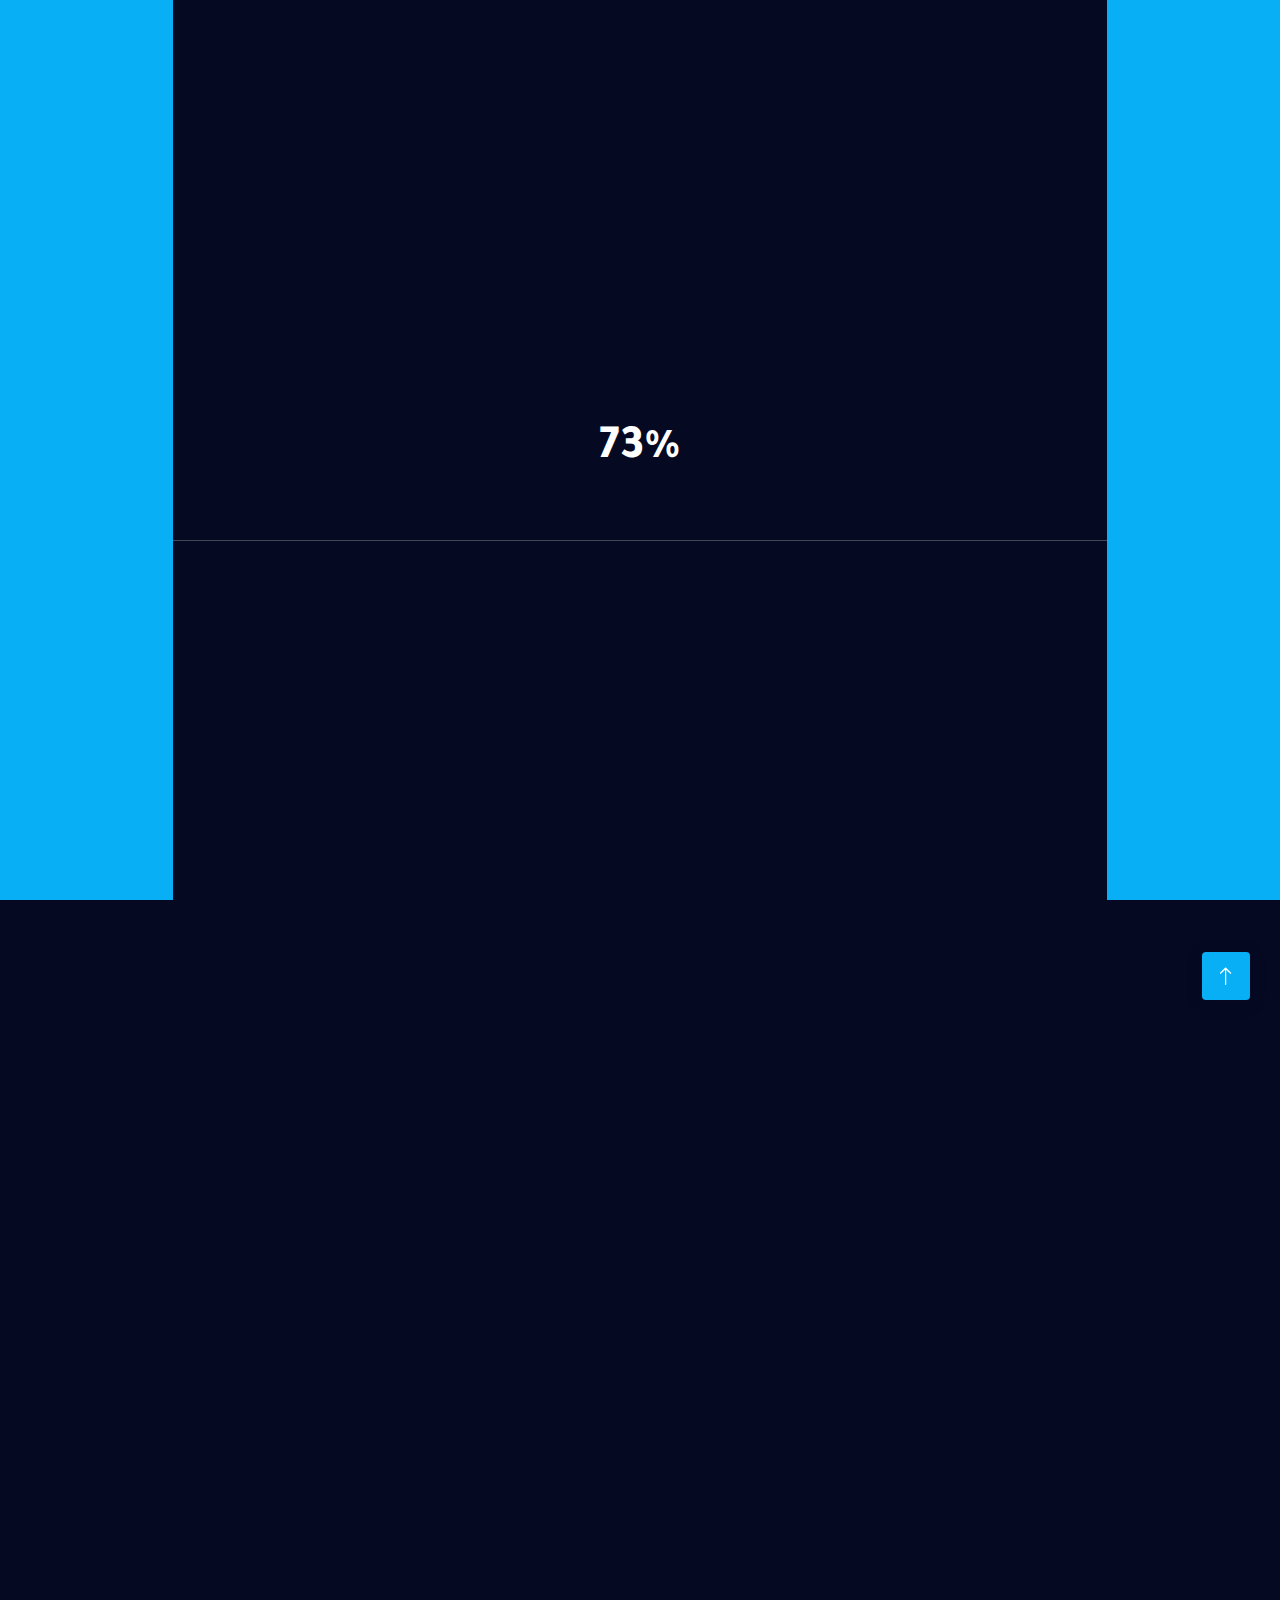
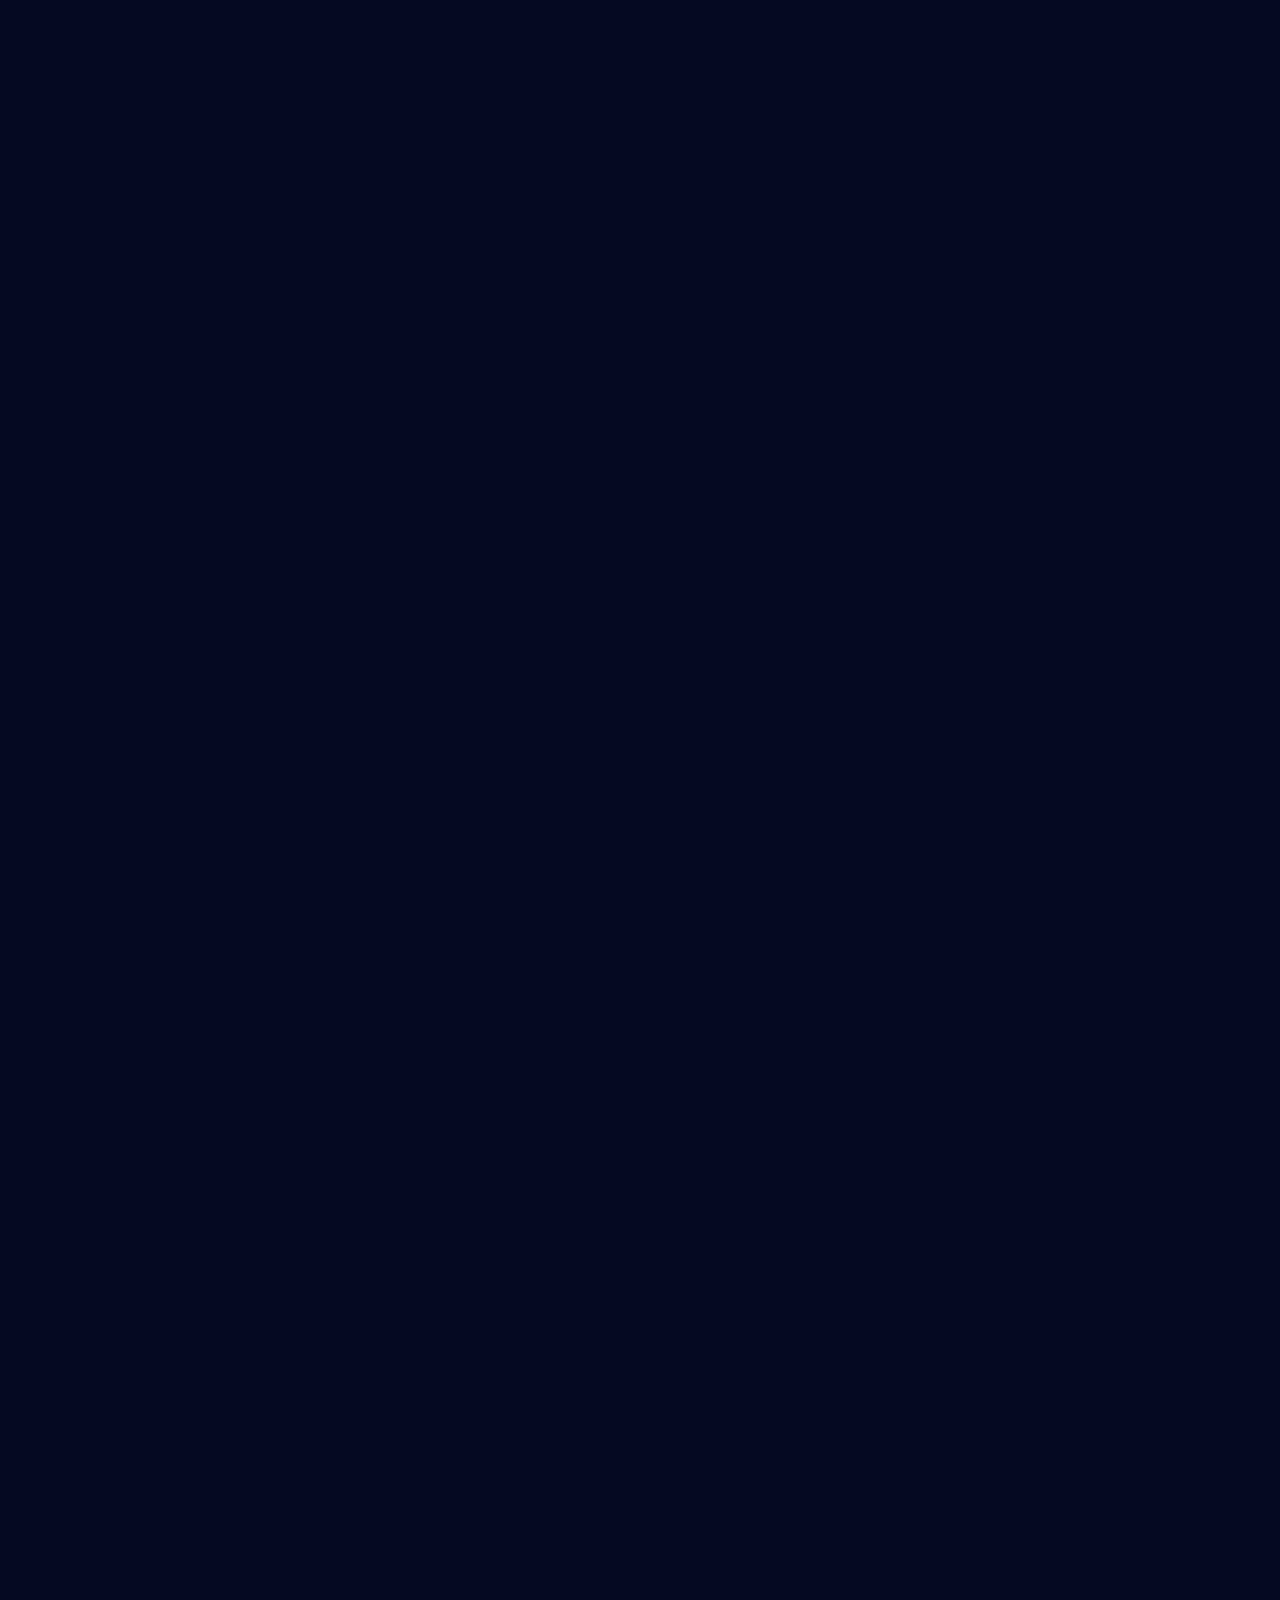
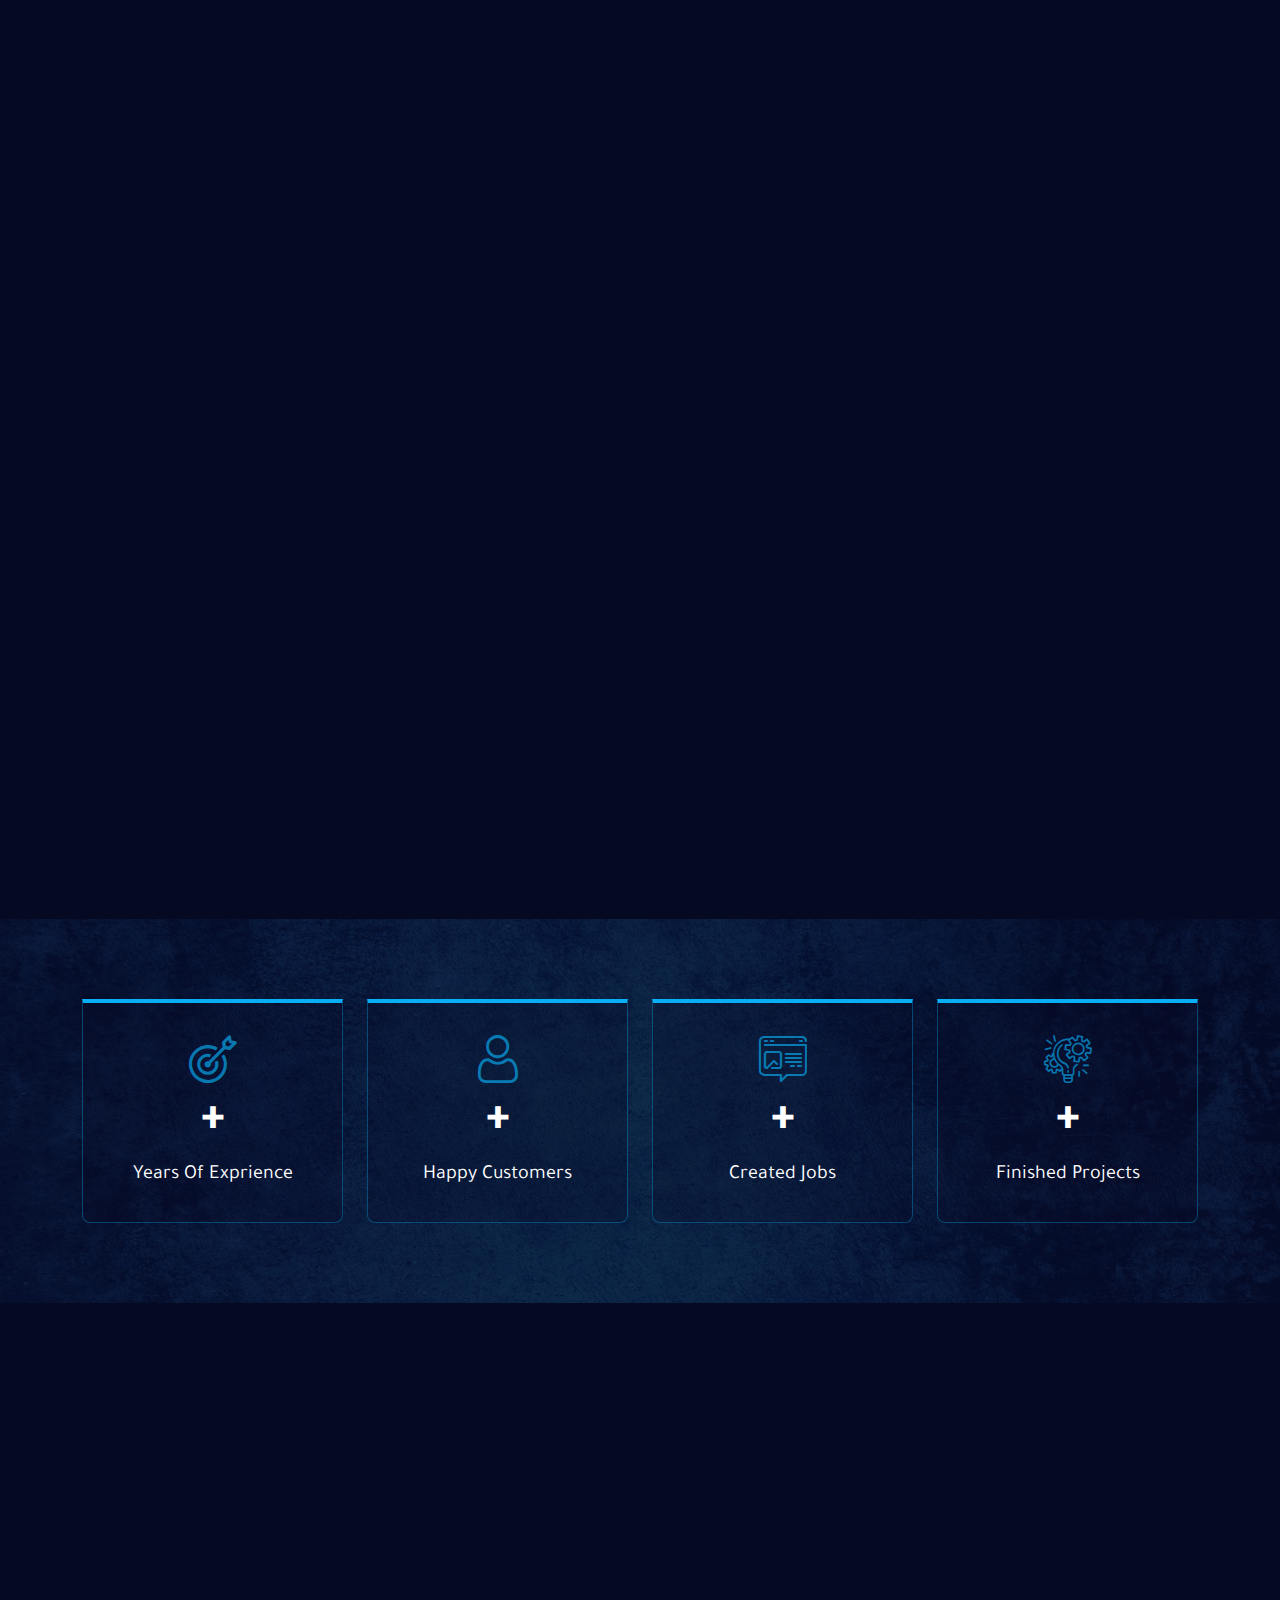
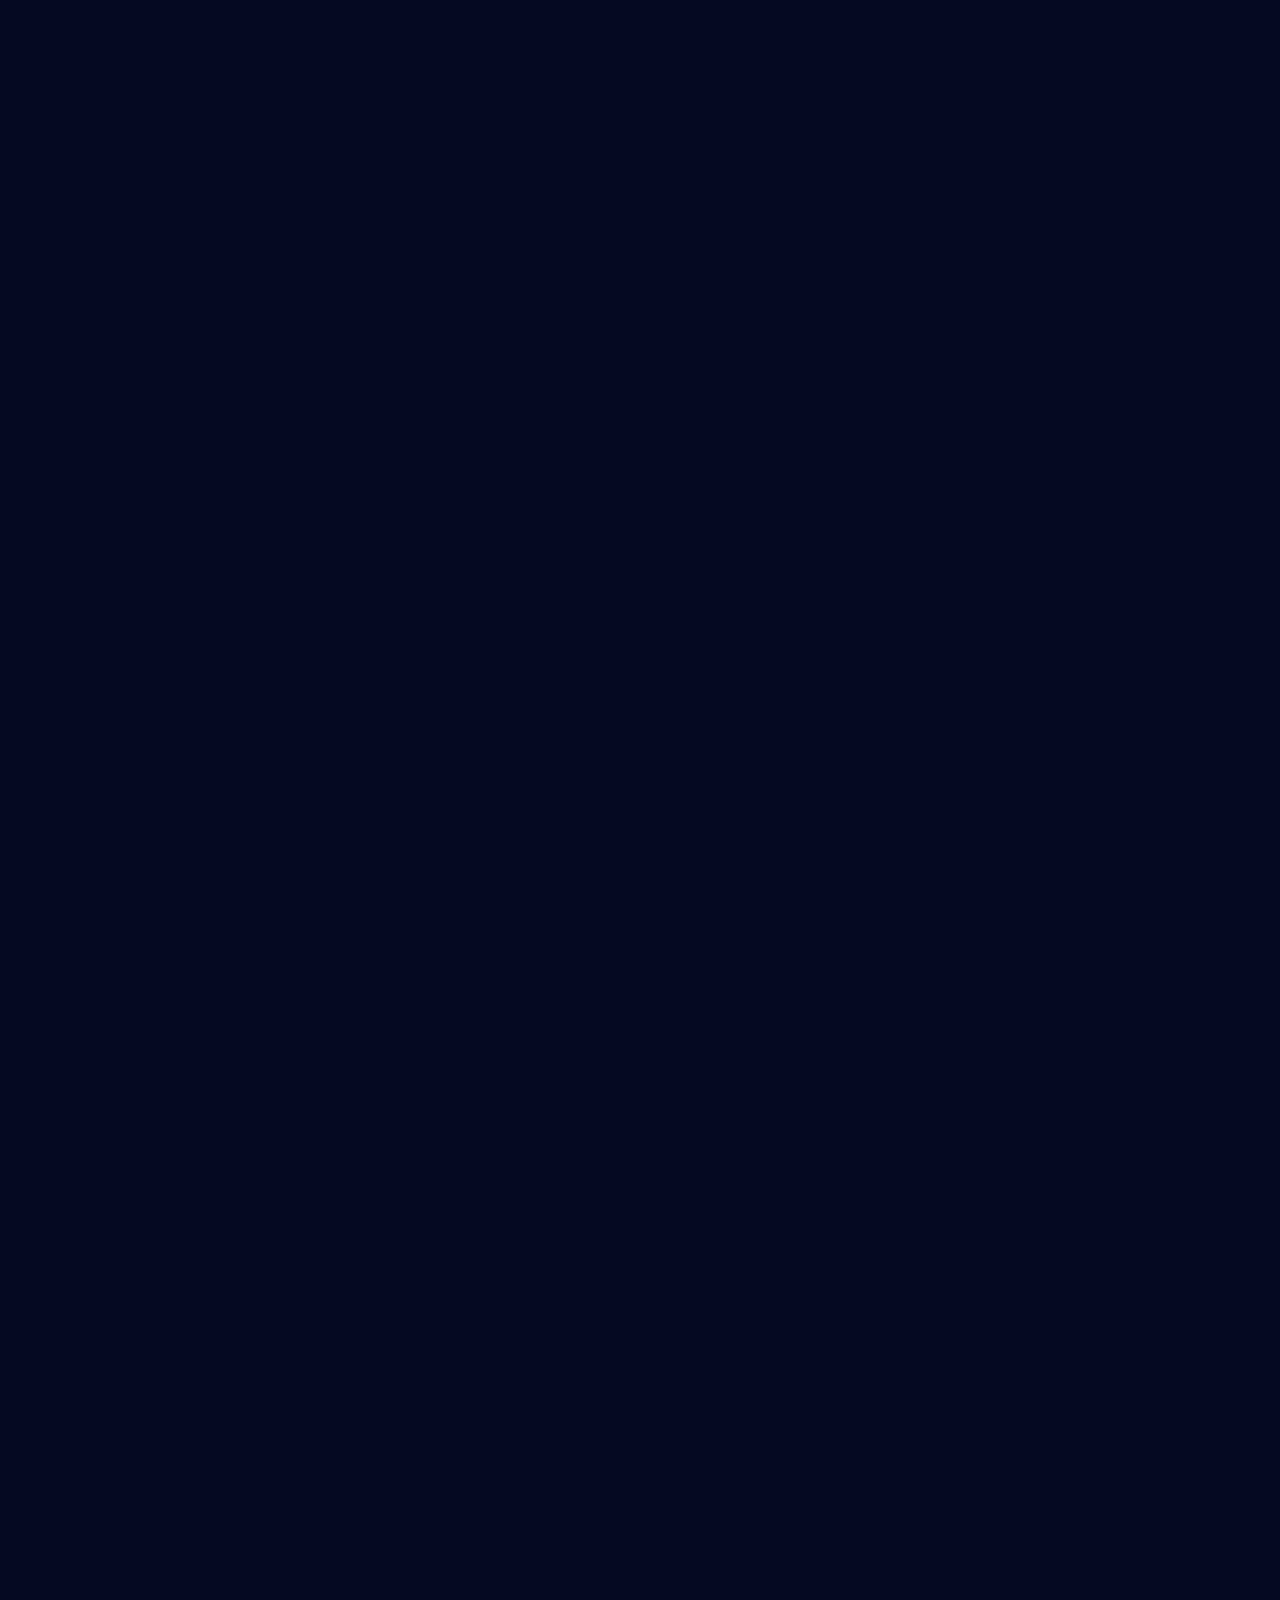
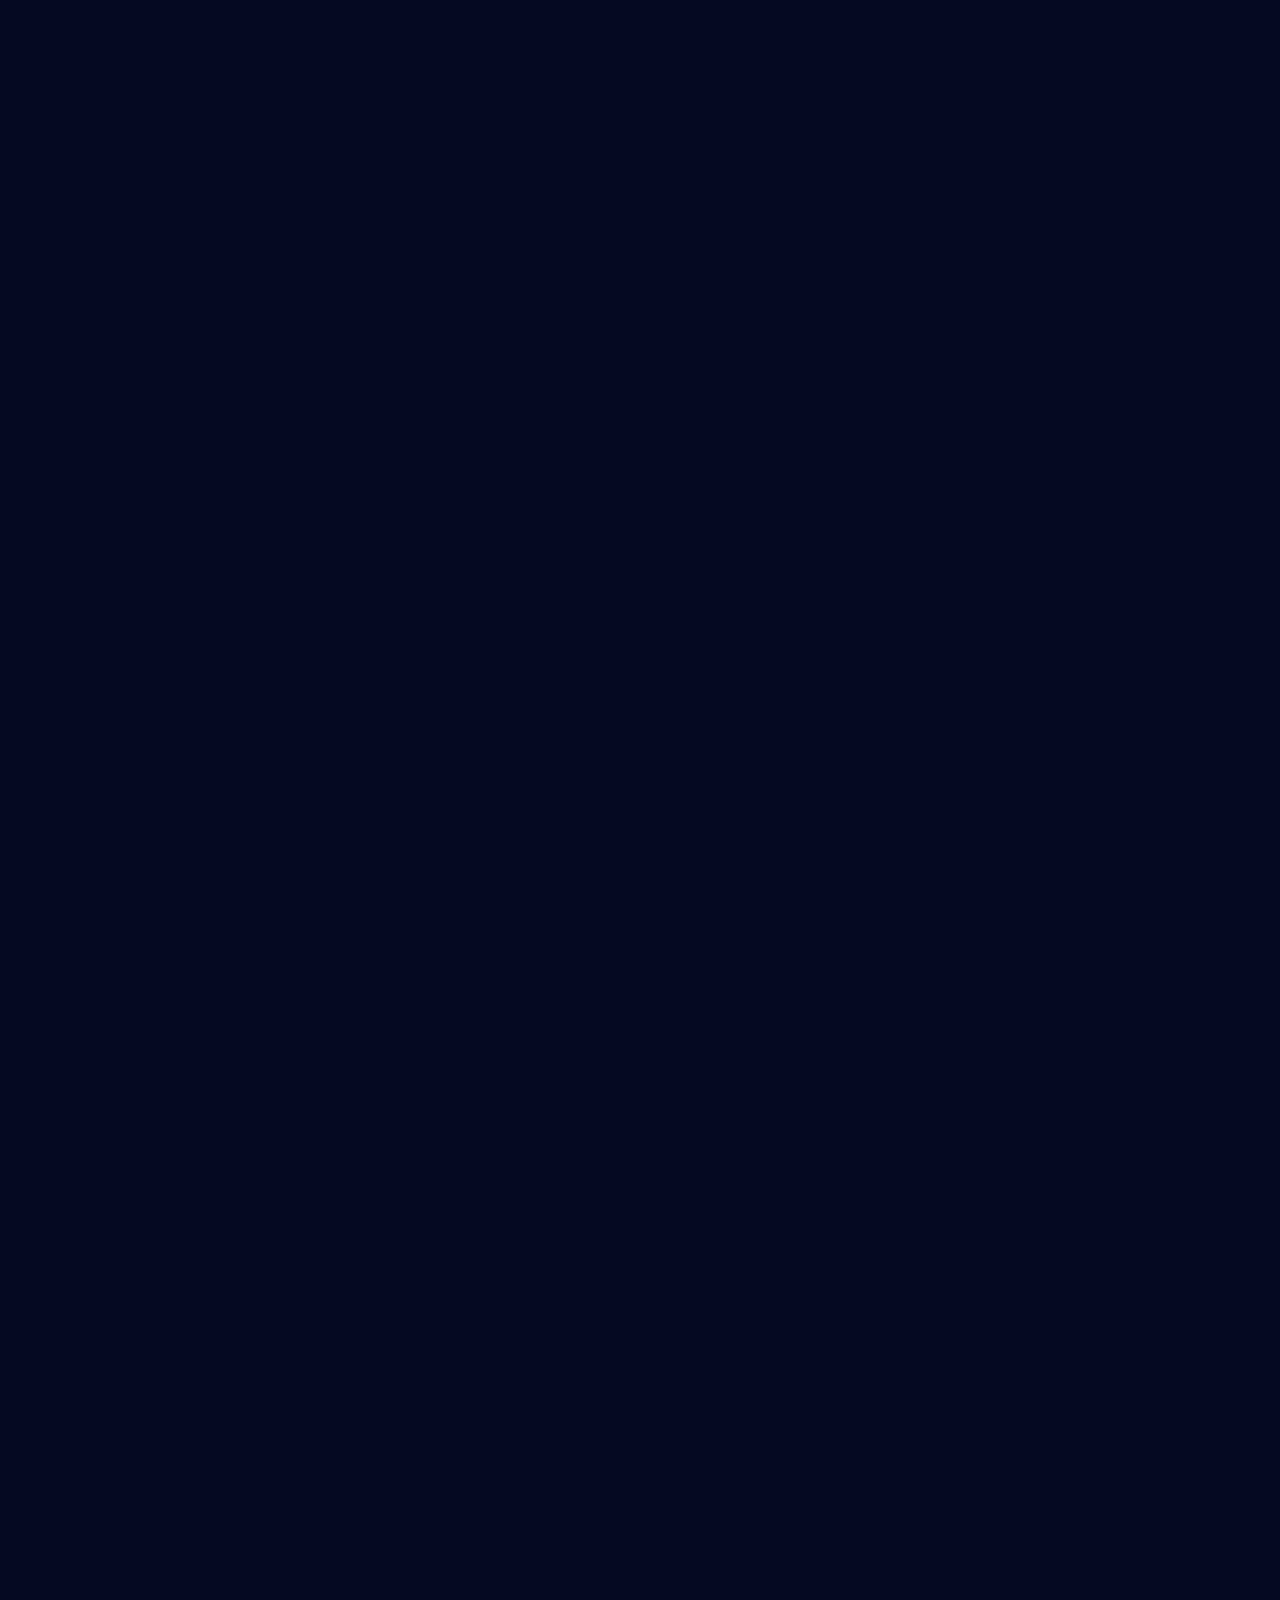
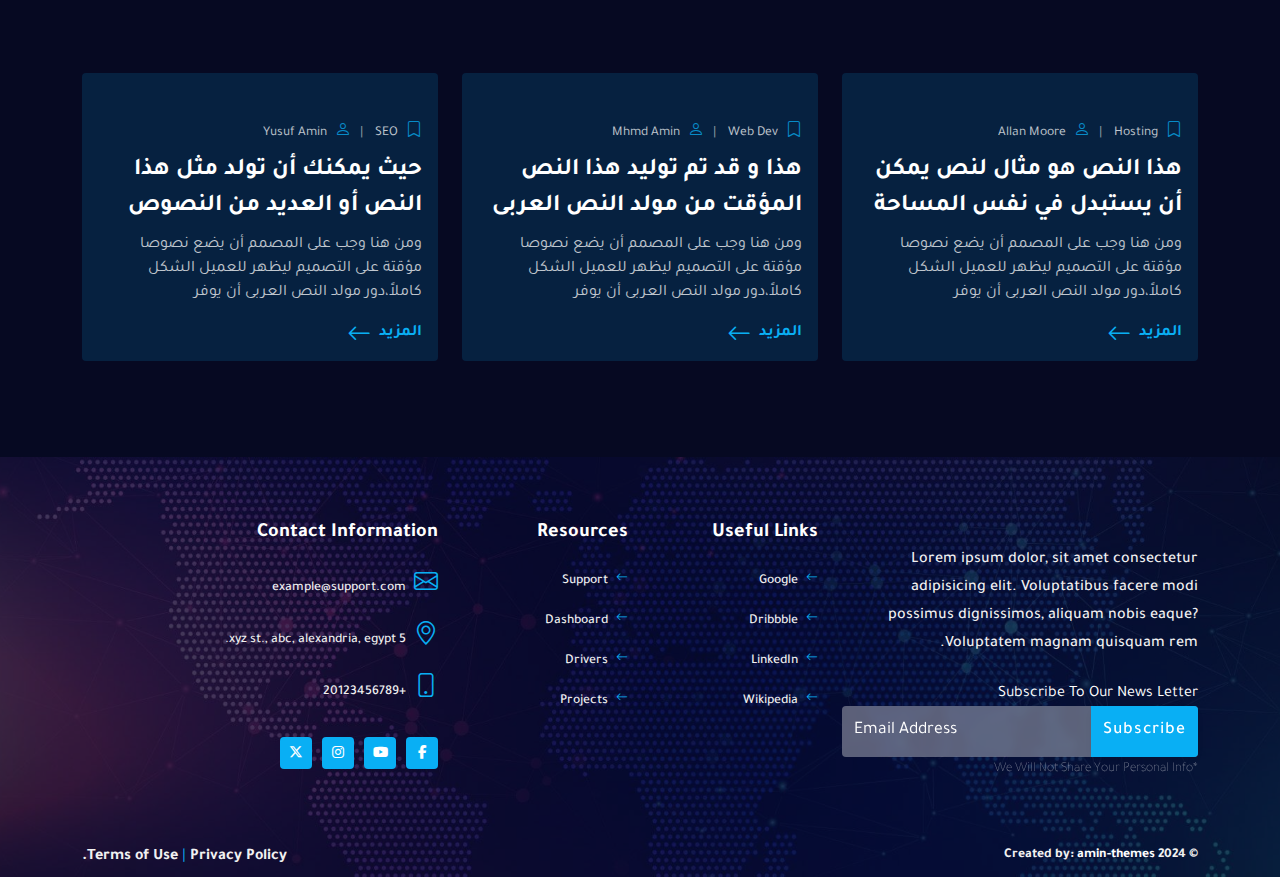
<file: home-rtl.html>
<!DOCTYPE html>
<html lang="zxx">
  <head>
    <meta charset="UTF-8">
    <meta name="viewport" content="width=device-width, initial-scale=1.0">
    <meta name="description" content="IT Solutions &amp; Business Services Responsive HTML5 Bootstrap5  Website Template">
    <meta http-equiv="X-UA-Compatible" content="ie=edge">
        
        <!-- fav icon -->
        <link rel="icon" href="assets/images/fav-icon/fav-icon.png">
        
        <!-- bootstarp -->
        <link rel="stylesheet" href="css/vendors/bootstrap.min.css">
        
        <!-- animate.css file -->
        <link rel="stylesheet" href="css/vendors/animate.css">
        
        <!-- Swiper -->
        <link rel="stylesheet" href="css/vendors/swiper-bundle.min.css">
        
        <!-- flaticon -->
        <link rel="stylesheet" href="css/vendors/flaticon/flaticon.css">
        
        <!-- fontAwesome -->
        <link rel="stylesheet" href="css/vendors/all.min.css">
        
        <!-- bootstrap icons -->
        <link rel="stylesheet" href="css/vendors/bootstrap-icons-1.9.1/bootstrap-icons.css">
        
        <!-- Fancybox -->
        <link rel="stylesheet" href="css/vendors/jquery.fancybox.min.css">
        
        <!-- fonts site preconnect -->
        <link rel="preconnect" href="https://fonts.googleapis.com">
        
        <!-- fonts site preconnect -->
        <link rel="preconnect" href="https://fonts.gstatic.com" crossorigin>
        
        <!-- Font Family -->
        <link rel="stylesheet" href="https://fonts.googleapis.com/css2?family=Tajawal:wght@400;500;700;800;900&amp;display=swap">
        
        <!-- main-RTL -->
        <link rel="stylesheet" href="css/main-RTL.css">
        <title> flex-IT   |   Home-RTL</title>
  </head>
  <body class=" dark-theme ">
    <!--Start Page Header-->
    <header class=" page-header   header-basic" id="page-header">
      <div class="header-search-box">
        <div class="close-search"></div>
        <form class="nav-search search-form" role="search" method="get" action="#">
          <div class="search-wrapper"> 
            <label class="search-lbl">Search for:</label>
            <input class="search-input" type="search" placeholder="Search..." name="searchInput" autofocus="autofocus"/>
            <button class="search-btn" type="submit"><i class="bi bi-search icon"></i></button>
          </div>
        </form>
      </div>
      <div class="container">
        <nav class="menu-navbar">
          <div class="header-logo"><a class="logo-link" href="#"><img class="logo-img light-logo" loading="lazy" src="assets/images/logo/logo-light.png" alt="logo"/><img class="logo-img  dark-logo" loading="lazy" src="assets/images/logo/logo-dark.png" alt="logo"/></a></div>
          <div class="links menu-wrapper ">
            <ul class="list-js links-list">
              <li class="menu-item has-sub-menu"><a class="menu-link   active" href="#0">home <i class="fas fa-plus  plus-icon"> </i></a>
                <ul class="sub-menu ">
                  <li class="menu-item sub-menu-item"><a class="menu-link sub-menu-link  " href="./">home 1</a></li>
                  <li class="menu-item sub-menu-item"><a class="menu-link sub-menu-link  " href="home-2.html">home 2</a></li>
                  <li class="menu-item sub-menu-item"><a class="menu-link sub-menu-link  " href="home-3.html">home 3</a></li>
                  <li class="menu-item sub-menu-item"><a class="menu-link sub-menu-link  " href="home-4.html">home 4</a></li>
                  <li class="menu-item sub-menu-item"><a class="menu-link sub-menu-link  " href="home-5.html">home 5 [ Slider ]</a></li>
                  <li class="menu-item sub-menu-item"><a class="menu-link sub-menu-link  " href="home-rtl.html">الرئيسية [ RTL languages ]</a></li>
                </ul>
              </li>
              <li class="menu-item"><a class="menu-link  " href="about-us.html">من نحن </a></li>
              <li class="menu-item has-sub-menu"><a class="menu-link  " href="#0">خدماتنا<i class="fas fa-plus  plus-icon"> </i></a>
                <ul class="sub-menu ">
                  <li class="menu-item sub-menu-item"><a class="menu-link sub-menu-link  " href="services.html">خدماتنا 1</a></li>
                  <li class="menu-item sub-menu-item"><a class="menu-link sub-menu-link  " href="service-single.html">عرض للخدمة</a></li>
                </ul>
              </li>
              <li class="menu-item has-sub-menu"><a class="menu-link  " href="#0">المعرض<i class="fas fa-plus  plus-icon"> </i></a>
                <ul class="sub-menu ">
                  <li class="menu-item sub-menu-item"><a class="menu-link sub-menu-link  " href="portfolio-grid.html">المعرض 1</a></li>
                  <li class="menu-item sub-menu-item"><a class="menu-link sub-menu-link  " href="portfolio-slider.html">المعرض 4</a></li>
                  <li class="menu-item sub-menu-item"><a class="menu-link sub-menu-link  " href="portfolio-single.html"> عرض الحالة</a></li>
                </ul>
              </li>
              <li class="menu-item has-sub-menu"><a class="menu-link  " href="#0">المدونة<i class="fas fa-plus  plus-icon"> </i></a>
                <ul class="sub-menu ">
                  <li class="menu-item sub-menu-item"><a class="menu-link sub-menu-link  " href="blog-home-1-col.html">المدونة 1عمود</a></li>
                  <li class="menu-item sub-menu-item"><a class="menu-link sub-menu-link  " href="blog-home-2-col.html">المدونة 2 عمود</a></li>
                  <li class="menu-item sub-menu-item"><a class="menu-link sub-menu-link  " href="blog-home-3-col.html">المدونة 3 عمود</a></li>
                  <li class="menu-item sub-menu-item"><a class="menu-link sub-menu-link  " href="post-single.html">منشور فردى</a></li>
                </ul>
              </li>
              <li class="menu-item has-sub-menu"><a class="menu-link  " href="#0">صفحات<i class="fas fa-plus  plus-icon"> </i></a>
                <ul class="sub-menu ">
                  <li class="menu-item sub-menu-item"><a class="menu-link sub-menu-link  " href="pricing.html">خطط الأسعار</a></li>
                  <li class="menu-item sub-menu-item"><a class="menu-link sub-menu-link  " href="our-team.html">فريق العمل</a></li>
                  <li class="menu-item sub-menu-item"><a class="menu-link sub-menu-link  " href="team-member.html">عضو الفريق</a></li>
                  <li class="menu-item sub-menu-item"><a class="menu-link sub-menu-link  " href="faq.html">أسئلة شائعة</a></li>
                  <li class="menu-item sub-menu-item"><a class="menu-link sub-menu-link  " href="404.html">صفحة خطأ الوصول</a></li>
                </ul>
              </li>
              <li class="menu-item"><a class="menu-link  " href="contact-us.html">اتصل بنا </a></li>
            </ul>
          </div>
          <div class="controls-box">
            <!--Menu Toggler button-->
            <div class="control  menu-toggler"><span></span><span></span><span></span></div>
            <!--search Icon button-->
            <div class="control header-search-btn"><i class="bi bi-search icon"></i></div>
            <!--Dark/Light mode button-->
            <div class="mode-switcher ">
              <div class="switch-inner go-light " title="Switch To Light Mode "><i class="bi bi-sun icon "></i></div>
              <div class="switch-inner go-dark" title="Switch To Dark Mode "><i class="bi bi-moon icon "></i></div>
            </div>
            <!--mini shoping cart-->
          </div>
        </nav>
      </div>
    </header>
    <!--End Page Header-->
    <!-- Start  Page hero-->
    <section class="page-hero  d-flex align-items-center  " id="page-hero">
      <div class="overlay-photo-image-bg" data-bg-img="assets/images/sections-bg-images/pattern-bg-2.jpg" data-bg-opacity=".2"></div>
      <div class="section-dotted-bg"></div>
      <div class="animated-lines"><span class="animated-line line-1"></span><span class="animated-line line-2"></span><span class="animated-line line-3"></span><span class="animated-line line-4"></span><span class="animated-line line-5"></span><span class="animated-line line-6"></span><span class="animated-line line-7"></span><span class="animated-line line-8"></span><span class="animated-line line-9"></span></div>
      <div class="container">
        <div class="row align-items-center">
          <div class="col-12 col-lg-6 ">
            <!--Start of .hero-text-area-->
            <div class="hero-text-area">
              <div class="hero-social-icons mb-3 ">
                <div class="sc-wrapper dir-row sc-flat">
                  <ul class="sc-list">
                    <li class="sc-item " title="Facebook"><a class="sc-link" href="#0" title="social media icon"><i class="fab fa-facebook-f sc-icon"></i></a></li>
                    <li class="sc-item " title="youtube"><a class="sc-link" href="#0" title="social media icon"><i class="fab fa-youtube sc-icon"></i></a></li>
                    <li class="sc-item " title="instagram"><a class="sc-link" href="#0" title="social media icon"><i class="fab fa-instagram sc-icon"></i></a></li>
                    <li class="sc-item " title="X"><a class="sc-link" href="#0" title="social media icon"><i class="fab fa-x-twitter sc-icon"></i></a></li>
                  </ul>
                </div>
              </div>
              <div class="row">
                <div class="col-12">
                  <div class="pre-title">حلول تقنية             </div>
                  <h1 class="hero-title">نقدم لك الحلول المبتكرة لجميع <span class="featured-text">اعمالك <svg xmlns="http://www.w3.org/2000/svg" class="wavey-underline"  width="1104.664" height="100.188" viewBox="0 0 1104.664 100.188">  <path id="Path_208" data-name="Path 208" d="M1395.385,1568.169a21.357,21.357,0,0,0-7.563,1.667c-5.893,2.122-10,6.516-13.9,10.646-9.685,10.253-18.565,21-27.757,31.568a74.7,74.7,0,0,1-10.36,9.6,40.274,40.274,0,0,1-4.749,2.291c-.58.154-1.151.288-1.731.406l-.07-.018c-.25-.121-.495-.247-.737-.381a69.246,69.246,0,0,1-9.219-8.363c-3.508-3.913-6.856-7.927-10.125-11.993a84.778,84.778,0,0,0-9.754-10.9,33.9,33.9,0,0,0-4.734-3.159,29.755,29.755,0,0,0-3.86-1.468,8.287,8.287,0,0,0-2.416-.514,25.223,25.223,0,0,0-8.575.116,37.238,37.238,0,0,0-6.61,2.031,55.378,55.378,0,0,0-9.6,5.049c-3.359,2.173-6.689,4.371-9.92,6.667-4.873,3.468-9.73,6.936-14.7,10.3a75.464,75.464,0,0,1-10.418,5.482c-.9.256-1.8.477-2.723.657h-.017q-.244-.123-.486-.252a123.025,123.025,0,0,1-14.522-13.025c-2.21-2.214-4.43-4.419-6.738-6.559a56.755,56.755,0,0,0-6.2-5.1,26.416,26.416,0,0,0-8.359-4.113,24.5,24.5,0,0,0-7.131-.829,24.16,24.16,0,0,0-5.9.953,45.529,45.529,0,0,0-4.43,1.659,25.049,25.049,0,0,0-3.88,2.388,43.866,43.866,0,0,0-7.121,6.052c-2.916,2.919-5.559,6.053-8.162,9.179-4.706,5.669-8.674,11.735-13.477,17.349a40.793,40.793,0,0,1-3.312,3.018c-1.77-.869-3.456-1.838-5.139-2.847-2.985-2.082-5.832-4.252-8.629-6.526-3.388-2.745-6.551-5.7-9.714-8.631q-4.449-4.13-8.909-8.259c-1.375-1.268-2.779-2.529-4.242-3.723-3.7-3.034-7.554-6.052-12.161-8.075-1.444-.531-2.887-1.037-4.341-1.534-.4-.091-.805-.191-1.208-.29q-2.3-.312-4.607-.539a24.017,24.017,0,0,0-7.9,1.153,22.473,22.473,0,0,0-4.194,1.633,32.6,32.6,0,0,0-4.823,3.142,25.689,25.689,0,0,0-3.968,3.7,143.436,143.436,0,0,0-9.822,11.674c-2.524,3.4-4.961,6.84-7.4,10.281-2.548,3.581-5.078,7.193-7.894,10.631l-.04-.024c-7.131-4.818-13.964-9.976-20.737-15.134-7.936-6.035-15.519-12.5-24.183-17.809a56.468,56.468,0,0,0-7.219-3.764,57.227,57.227,0,0,0-6.3-2.181,33.858,33.858,0,0,0-6.424-.846c-1.561.083-3.1.241-4.645.465a27.682,27.682,0,0,0-5.648,1.749,56.414,56.414,0,0,0-9.066,5.332,85.607,85.607,0,0,0-10.647,8.746c-7.2,6.686-13.456,14.117-19.865,21.341-1.1,1.186-2.207,2.358-3.38,3.482-.861-.86-1.69-1.744-2.512-2.624-5.094-5.73-9.878-11.655-15.025-17.348-1.866-2.065-3.753-4.105-5.688-6.111a54.566,54.566,0,0,0-4.606-4.17,26.641,26.641,0,0,0-7.464-4.362,19.329,19.329,0,0,0-3.969-1.268,23.247,23.247,0,0,0-5.412-.448,27.049,27.049,0,0,0-9.252,2.189,64.6,64.6,0,0,0-6.807,3.1,188.563,188.563,0,0,0-24.212,15.654c-7.265,5.4-14.36,11-21.938,16.1a58.665,58.665,0,0,1-8.325,4.456c-.832.234-1.648.426-2.5.589-.122,0-.244,0-.367,0l-.144-.033c-.107-.051-.212-.1-.317-.156a41.819,41.819,0,0,1-3.947-3.516,93.708,93.708,0,0,1-5.968-8.2c-1.867-2.852-3.585-5.779-5.432-8.639-3.28-5.091-6.748-10.223-11.767-14.261a20.525,20.525,0,0,0-7.534-3.789,16.866,16.866,0,0,0-4.292-.655,33.2,33.2,0,0,0-5.363.456c-1.316.381-2.612.821-3.87,1.318a27.008,27.008,0,0,0-3.428,1.816c-1.561.954-3.045,2-4.547,3.018a171.305,171.305,0,0,0-17.327,13.979c-5.795,5.153-11.268,10.63-17.718,15.214a48.483,48.483,0,0,1-4.709,2.516c-.392.114-.784.217-1.182.313-5.283-3.993-9.674-8.814-14.118-13.45-4.312-4.477-8.594-9-13.29-13.2-5.284-4.718-11.05-9.369-18.318-11.765a28.559,28.559,0,0,0-7.475-1.194c-1.424.124-2.838.306-4.233.539-1.307.414-2.6.862-3.879,1.343a33.49,33.49,0,0,0-5.452,3.607,42.418,42.418,0,0,0-4.754,4.833c-3.808,4.195-7.459,8.482-11.241,12.69-2.722,2.866-5.442,5.741-8.334,8.495a110.3,110.3,0,0,1-12.253,10.513c-.676.4-1.355.765-2.053,1.107-3.421-2.787-6.435-5.972-9.5-9.025s-6.12-6.1-9.273-9.071c-4.98-4.685-10.205-9.336-16.334-12.951a29.591,29.591,0,0,0-7.347-3.325,14.36,14.36,0,0,0-4.086-.688c-.491-.05-.992-.091-1.493-.141a36.093,36.093,0,0,0-3.782.489c-1.158.39-2.3.8-3.417,1.26a11.837,11.837,0,0,0-3.684,2.786,38.113,38.113,0,0,0-4.145,5.257,156.759,156.759,0,0,0-12.012,22.046c-1.651,3.549-3.016,7.172-4.371,10.8-.639,1.733-1.16,3.5-1.876,5.207-1.062,2.545-2.1,5.082-3.271,7.595a1.894,1.894,0,0,0,1.1,2.28,2.668,2.668,0,0,0,3.261-.73c2.73-3.971,5.716-7.736,8.859-11.475,2.878-3.424,5.933-6.749,8.919-10.107,5.268-5.9,10.466-11.851,15.731-17.75.333.183.663.37.993.562,7.6,5.265,13.967,11.673,20.286,17.984,2.485,2.479,4.94,4.983,7.484,7.421,2.515,2.413,5.019,4.933,8.261,6.707a18.993,18.993,0,0,0,6.217,2.173,21.641,21.641,0,0,0,10.373-.9c7.366-2.421,12.926-7.346,18.426-11.964,3.006-2.529,5.727-5.365,8.5-8.093,5.2-5.118,10.08-10.457,14.958-15.8,1.527-1.616,3.039-3.23,4.73-4.709.706.36,1.393.741,2.075,1.144,7.925,5.608,14.364,12.627,20.846,19.375,3.2,3.325,6.424,6.625,9.822,9.808a45.086,45.086,0,0,0,7.966,6.128,11.269,11.269,0,0,0,2.259,1.135c.874.316,1.748.622,2.623.937a12.809,12.809,0,0,0,4.155.68,26.906,26.906,0,0,0,11.226-1.4c7.927-2.57,14.409-7.429,20.283-12.47,3.094-2.653,6.07-5.414,9.125-8.093a234.791,234.791,0,0,1,18.358-14.822c4.517,5.537,7.877,11.693,11.747,17.551a73.925,73.925,0,0,0,7.5,9.568,51.738,51.738,0,0,0,4.686,4.46,29.5,29.5,0,0,0,3.427,2.363,24.359,24.359,0,0,0,5.3,2.421c5.706,2.032,12.306,1.617,18.023-.165,8.035-2.5,14.615-7.147,21.118-11.707,3.084-2.164,6.079-4.42,9.075-6.667,5.769-4.312,11.51-8.631,17.485-12.724a113.949,113.949,0,0,1,16.474-8.936,64.641,64.641,0,0,1,8.45,7.941c4.85,5.48,9.537,11.053,14.432,16.5a87.007,87.007,0,0,0,9.341,9.427,26.069,26.069,0,0,0,3.055,2.073,10.084,10.084,0,0,0,3.536,1.467,13.307,13.307,0,0,0,4.862.913,29.729,29.729,0,0,0,5.353-.639c3.418-.746,6.267-2.795,8.919-4.618a39.946,39.946,0,0,0,5.019-4.428c5.363-5.2,10.038-10.894,15.274-16.185a121.467,121.467,0,0,1,16.741-14.571c.87-.521,1.749-1.014,2.662-1.475l.276.073a51.763,51.763,0,0,1,6.551,3.257c6.848,4.661,13.244,9.761,19.747,14.756,7.259,5.572,14.665,11.069,22.317,16.243a57.253,57.253,0,0,0,8.819,5.281,20.68,20.68,0,0,0,9.312,1.883,19.363,19.363,0,0,0,7.406-1.7,42.414,42.414,0,0,0,5.382-3.3,20.763,20.763,0,0,0,2.161-1.924c1.454-1.393,2.741-2.926,4.077-4.394,1.325-1.451,2.485-3.01,3.673-4.544,1.463-1.881,2.878-3.78,4.293-5.687,4.834-6.49,9.512-13.021,14.91-19.18.555-.552,1.122-1.089,1.708-1.61.1.057.209.115.313.173,6.282,4.5,11.65,9.908,17.2,15.02a163.615,163.615,0,0,0,18.485,15.231c2.269,1.55,4.6,3.027,6.945,4.486a47.181,47.181,0,0,0,6.3,3.283,27.077,27.077,0,0,0,11.138,2.255,24.392,24.392,0,0,0,9.577-2.23,41.8,41.8,0,0,0,7.868-4.934,53.288,53.288,0,0,0,7.15-7.2c1.327-1.509,2.614-3.052,3.841-4.618,4.5-5.763,8.879-11.569,13.724-17.12,1.206-1.237,2.419-2.456,3.718-3.613,2.214,1.819,4.255,3.788,6.308,5.75,2.367,2.255,4.656,4.56,7,6.824,2.219,2.139,4.468,4.286,6.884,6.277.757.621,1.523,1.243,2.279,1.865a55.074,55.074,0,0,0,6.394,4.32,20.453,20.453,0,0,0,4.43,1.774,14.3,14.3,0,0,0,3.242.912c4.007.87,8.064.415,12.061-.158a34.471,34.471,0,0,0,7.5-2.321,63.157,63.157,0,0,0,6.434-2.977,109.528,109.528,0,0,0,10.53-6.592c2.848-1.948,5.687-3.913,8.437-5.952,5.157-3.823,10.248-7.693,15.573-11.348,1.425-.856,2.851-1.677,4.356-2.4a46.694,46.694,0,0,1,3.826,3.609c5.82,6.463,11.621,12.927,17.91,19.072a76.822,76.822,0,0,0,7.387,6.351,26.97,26.97,0,0,0,8.683,4.552,25.388,25.388,0,0,0,11.629.556,46.95,46.95,0,0,0,8.094-2.454,37.83,37.83,0,0,0,8.408-4.561,81.5,81.5,0,0,0,8.349-6.807c3.378-3.018,6.335-6.434,9.36-9.7,2.8-3.017,5.569-6.052,8.369-9.07,3.034-3.266,6.07-6.534,9.164-9.759,1.748-1.807,3.5-3.615,5.264-5.406,1.345-1.375,2.7-2.738,4.142-4.033,1.959,2.939,3.523,6.068,5.287,9.091a102.254,102.254,0,0,0,7.357,11.152,73.1,73.1,0,0,0,9.45,9.916,54.363,54.363,0,0,0,4.38,3.4,37.472,37.472,0,0,0,6.885,4,27.526,27.526,0,0,0,6.9,1.948,28.637,28.637,0,0,0,4.765.4,38.314,38.314,0,0,0,6.521-.713,34.284,34.284,0,0,0,7.22-2.255,55.5,55.5,0,0,0,7.534-3.673c8.564-4.892,15.921-11.276,23.14-17.478,2.564-2.2,5.1-4.427,7.642-6.642,2.695-2.334,5.41-4.692,8.34-6.825.169.152.337.308.5.465,2.514,3,4.676,6.19,7,9.3,2.23,2.993,4.509,5.961,6.807,8.921,2.092,2.7,4.243,5.423,6.561,8a54.978,54.978,0,0,0,7.072,7.13,18.737,18.737,0,0,0,6.876,3.467,26.353,26.353,0,0,0,10.47.3,71.973,71.973,0,0,0,15.814-5.315c2.74-1.193,5.363-2.537,8.015-3.863,3.841-1.924,7.524-4.022,11.236-6.111,1.474-.829,2.859-1.774,4.273-2.661,2.22-1.394,4.538-2.737,6.66-4.246,1.7-1.2,3.388-2.421,5.077-3.631,2.614-1.874,4.922-3.972,7.368-6a5.547,5.547,0,0,0,1.149-7.545,7.359,7.359,0,0,0-4.411-2.869,9.332,9.332,0,0,0-5.687.63c-.386.141-.768.284-1.152.427-2.566.891-5.157,1.755-7.609,2.84-2.092.928-4.194,1.857-6.286,2.786-3.252,1.442-6.345,3.159-9.488,4.742-8.387,4.231-16.5,8.768-25.376,12.235-1.145.358-2.293.671-3.47.941q-.555-.505-1.08-1.033a179.832,179.832,0,0,1-11.553-16.28c-2.043-3.109-4.107-6.193-6.228-9.261a49.911,49.911,0,0,0-3.281-4.17c-.933-1.054-1.9-2.09-2.9-3.1a24.214,24.214,0,0,0-20.44-6.153c-7.593,1.269-13.319,6.128-18.564,10.613-2.878,2.463-5.648,5-8.447,7.529a194.132,194.132,0,0,1-19.2,15.756,54.882,54.882,0,0,1-7.621,3.938c-.888.246-1.764.449-2.673.624-.143,0-.286.006-.43.006-.308-.063-.612-.133-.916-.209-.712-.338-1.4-.7-2.069-1.094a58.392,58.392,0,0,1-7.122-6.2,70.261,70.261,0,0,1-7.978-11.366c-1.778-3.168-3.477-6.368-5.225-9.552a26.78,26.78,0,0,0-9.774-10.63,21.285,21.285,0,0,0-6.944-2.544,22.865,22.865,0,0,0-4.153-.379c-.164,0-.328,0-.493.005Zm-2.8,18.564a9.723,9.723,0,0,1,1.384.495q-.693-.246-1.384-.495Zm7.023.141q-.51.184-1.025.367.5-.2,1.025-.367Zm100.709,4.264-.2.022.2-.022Zm1.365.167.107.038-.107-.037Zm-.949.133,0,0-.126.044.124-.046Zm-216.174,15.218,0,0c-.139.017-.278.032-.416.047.137-.019.274-.036.411-.05Zm1.107.139c.114.04.227.082.338.127l-.348-.123.01,0Zm-.411.191q.348.219.68.459l-.691-.453.011-.006Zm-105.625,1.694q.443.139.868.31l-.868-.31Zm-100.207.6-.692.077c.228-.033.46-.059.692-.077Zm-1.295.444c.1.014.19.028.284.045l-.3-.033.014-.012Zm364.3.261c-.211.029-.422.053-.633.074l0,0,.629-.072Zm-.653.075h0l-.019,0,.021,0Zm-476.071,1-.841.1c.28-.046.56-.078.841-.1Zm1.352.005c.283.022.566.055.851.1l-.857-.1.006,0Zm-.67.1-1.043.37q.512-.21,1.043-.37Zm575.443.37.324.213-.011,0c-.106-.07-.211-.142-.313-.216Zm1.708.191c-.3.046-.6.08-.9.1h0l.9-.1Zm-673.33,2.85c.182.016.366.035.548.06q-.274-.029-.548-.06Zm-.8.117q.425.134.837.3c-.282-.1-.563-.2-.845-.3l.008,0Zm-222.3.606-.54.062c.179-.026.358-.047.54-.062Zm-2.374.542.014.007-.252.09c.078-.034.159-.066.238-.1Zm.988.215c.066.023.132.048.2.073l-.2-.071v0Zm105.433.264c.17.054.336.113.5.175l-.5-.175Zm6.246.662-.6.068h0q.294-.045.6-.067Zm466.3.208,1.233.438c-.419-.126-.83-.273-1.233-.438Zm-.147.514.648.075c-.216-.021-.432-.045-.648-.075Zm-581.111,1.426c-.421.467-.847.929-1.269,1.39l1.269-1.39Zm684.823,5.083c.547.06,1.1.12,1.641.182a10.366,10.366,0,0,1-1.641-.182Zm-409.006,2.022c-.58.631-1.156,1.264-1.737,1.894.578-.629,1.158-1.265,1.737-1.894Zm220.5,3.282.669.076c-.225-.019-.448-.045-.669-.076Zm-345.858,6.8c.269.18.541.358.812.537-.278-.169-.549-.347-.812-.537Zm-.03.506,1.242.439a12.42,12.42,0,0,1-1.242-.439Zm-97.6.092.5.056c-.167-.016-.334-.034-.5-.056Zm97.8.423c.287.03.574.063.861.1-.288-.024-.574-.055-.861-.1Zm-201.748,2.76.552.36-.016.008c-.182-.118-.361-.24-.536-.368Zm-1.5.564,1.3.145-.017.007-.01,0a9.2,9.2,0,0,1-1.275-.154Zm2.877.092c-.062.008-.125.014-.187.021h0l.189-.02Z" transform="translate(-504.796 -1565.664)" fill="none" stroke="#030303" stroke-width="5"/></svg>  </span><span class="design-element rounded-shape stripes"></span></h1>
                </div>
                <div class="col-10">
                  <p class="hero-subtitle">
                    Lorem ipsum dolor sit amet, consectetur adipisicing elit. Sed
                    architecto dolorum inventore totam adipisci 
                    
                  </p>
                </div>
                <div class="col-12">
                  <div class="cta-links-area "><a class="btn-outline cta-link cta-link-primary" href="#0">Start Now</a>
                    <div class="play-btn-row-dir "><a class="video-link" href="https://www.youtube.com/watch?v=QI4_dGvZ5yE&amp;ab_channel=JUtah" role="button" title="play" data-fancybox="data-fancybox">
                        <div class="play-video-btn">
                          <div class="play-btn"> <i class="fas fa-play icon"></i></div>
                        </div></a></div>
                  </div>
                </div>
              </div>
            </div>
            <!--End of .hero-text-area-->
          </div>
          <!--start of .image-area -->
          <div class="col-12   mx-md-auto col-lg-6 text-center " data-tilt>  
            <div class="hero-image-area mb-5 mb-lg-0">
              <div class="hero-img-wraper"><img class="img-fluid " src="assets/images/hero/illustration-3.png" alt="" draggable="false">
                <div class="radar"></div>
                <div class="orbit">           </div>
              </div>
            </div>
          </div>
          <!--End of .image-area -->
        </div>
      </div>
    </section>
    <!-- End  Page hero-->
    <!-- Start  services Section-->
    <section class="services services-boxed mega-section  " id="services">
      <div class="container">
        <div class="sec-heading  ">
          <div class="content-area"><span class=" pre-title       wow fadeInUp " data-wow-delay=".2s">services</span>
            <h2 class=" title    wow fadeInUp" data-wow-delay=".4s"><span class='hollow-text'>خدمات </span>شركتنا</h2>
            <p class="subtitle   wow fadeInUp " data-wow-delay=".6s">Lorem ipsum dolor sit amet consectetur adipisicing elit Omnis <br>id atque  dignissimos repellat quae ullam.</p>
          </div>
          <div class=" cta-area   wow fadeInUp" data-wow-delay=".8s"><a class="cta-btn btn-solid    ">see all services <i class="bi bi-arrow-left icon "></i></a></div>
        </div>
        <div class="row gx-4 gy-4 services-row ">  
          <div class="col-12 col-md-6  col-lg-4 mx-auto ">
            <!--Start First service box-->
            <div class="box service-box  wow fadeInUp reveal-start" data-wow-offset="0" data-wow-delay=".1s">
              <div class="service-icon"><i class="flaticon-web-development font-icon"></i></div><span class="service-num hollow-text">1    </span>
              <div class="service-content">
                <h3 class="service-title">تطوير مواقع</h3>
                <p class="service-text"> من هنا وجب على المصمم أن يضع نصوصا مؤقتة على التصميم ليظهر للعميل الشكل كاملاً،دور مولد النص العربى أن يوفر </p>
              </div><a class="read-more" href="service-single.html">المزيد<i class="bi bi-arrow-left icon "></i></a>
            </div>
            <!-- End First service box   -->
          </div>
          <div class="col-12 col-md-6  col-lg-4 mx-auto ">
            <!--Start Second service box-->
            <div class="box service-box  wow fadeInUp reveal-start" data-wow-offset="0" data-wow-delay=".2s">
              <div class="service-icon"><i class="flaticon-nanotechnology font-icon"></i></div><span class="service-num hollow-text">2    </span>
              <div class="service-content">
                <h3 class="service-title">تسويق اليكترونى</h3>
                <p class="service-text"> من هنا وجب على المصمم أن يضع نصوصا مؤقتة على التصميم ليظهر للعميل الشكل كاملاً،دور مولد النص العربى أن يوفر </p>
              </div><a class="read-more" href="service-single.html">المزيد<i class="bi bi-arrow-left icon "></i></a>
            </div>
            <!-- End Second service box-->
          </div>
          <div class="col-12 col-md-6  col-lg-4 mx-auto  ">
            <!--Start Third service box-->
            <div class="box service-box  wow fadeInUp reveal-start" data-wow-offset="0" data-wow-delay=".3s">
              <div class="service-icon"><i class="flaticon-web-domain font-icon"></i></div><span class="service-num hollow-text">3    </span>
              <div class="service-content">
                <h3 class="service-title">منتجات</h3>
                <p class="service-text"> من هنا وجب على المصمم أن يضع نصوصا مؤقتة على التصميم ليظهر للعميل الشكل كاملاً،دور مولد النص العربى أن يوفر </p>
              </div><a class="read-more" href="service-single.html">المزيد<i class="bi bi-arrow-left icon "></i></a>
            </div>
            <!-- End Third service box-->
          </div>
          <div class="col-12 col-md-6  col-lg-4 mx-auto  ">
            <!--Start fourth service box-->
            <div class="box service-box  wow fadeInUp reveal-start" data-wow-offset="0" data-wow-delay=".4s">
              <div class="service-icon"><i class="flaticon-profile font-icon"></i></div><span class="service-num hollow-text">4    </span>
              <div class="service-content">
                <h3 class="service-title">تطوير برامج</h3>
                <p class="service-text"> من هنا وجب على المصمم أن يضع نصوصا مؤقتة على التصميم ليظهر للعميل الشكل كاملاً،دور مولد النص العربى أن يوفر </p>
              </div><a class="read-more" href="service-single.html">المزيد<i class="bi bi-arrow-left icon "></i></a>
            </div>
            <!-- End fourth service box   -->
          </div>
          <div class="col-12 col-md-6  col-lg-4 mx-auto  ">
            <!--Start 5th service box-->
            <div class="box service-box  wow fadeInUp reveal-start" data-wow-offset="0" data-wow-delay=".5s">
              <div class="service-icon"><i class="flaticon-search font-icon"></i></div><span class="service-num hollow-text">5    </span>
              <div class="service-content">
                <h3 class="service-title">تحسين بحث</h3>
                <p class="service-text"> من هنا وجب على المصمم أن يضع نصوصا مؤقتة على التصميم ليظهر للعميل الشكل كاملاً،دور مولد النص العربى أن يوفر </p>
              </div><a class="read-more" href="service-single.html">المزيد<i class="bi bi-arrow-left icon "></i></a>
            </div>
            <!-- End 5th service box-->
          </div>
          <div class="col-12 col-md-6  col-lg-4 mx-auto  ">
            <!--Start 6th service box-->
            <div class="box service-box  wow fadeInUp  reveal-start" data-wow-offset="0" data-wow-delay=".6s">
              <div class="service-icon"><i class="flaticon-strategy font-icon"></i></div><span class="service-num hollow-text">6    </span>
              <div class="service-content">
                <h3 class="service-title">تحليل بيانات</h3>
                <p class="service-text"> من هنا وجب على المصمم أن يضع نصوصا مؤقتة على التصميم ليظهر للعميل الشكل كاملاً،دور مولد النص العربى أن يوفر </p>
              </div><a class="read-more" href="service-single.html">المزيد<i class="bi bi-arrow-left icon "></i></a>
            </div>
            <!-- End 6th service box-->
          </div>
        </div>
      </div>
    </section>
    <!-- End  services Section-->
    <!-- Start  about Section-->
    <section class="about mega-section" id="about">
      <div class="container">
        <!-- Start first about div-->
        <div class="content-block  ">
          <div class="row">
            <div class="col-12 col-lg-6 d-flex align-items-center order-1 order-lg-0 about-col pad-end  wow fadeInUp " data-wow-delay="0.6s">
              <div class="text-area ">
                <div class="sec-heading  light-title ">
                  <div class="content-area"><span class=" pre-title       wow fadeInUp " data-wow-delay=".2s">نبذه عنا</span>
                    <h2 class=" title    wow fadeInUp" data-wow-delay=".4s">العملاء يثقون بنا منذ العام <span class='featured-text'>  1980. <svg xmlns="http://www.w3.org/2000/svg" viewBox="0 0 500 150" preserveAspectRatio="none"><path d="M7.7,145.6C109,125,299.9,116.2,401,121.3c42.1,2.2,87.6,11.8,87.3,25.7"></path></svg></span></h2>
                  </div>
                </div>
                <p class=" about-text">من هنا وجب على المصمم أن يضع نصوصا مؤقتة على التصميم ليظهر للعميل الشكل كاملاً،دور مولد النص العربى أن يوفر على المصمم عناء البحث عن نص بديل!</p>
                <div class="info-items-list ">
                  <div class="row ">
                    <div class="col-9 col-xl-6">
                      <div class="info-item"><i class="flaticon-medal  info-icon"></i>
                        <div class="info-content">
                          <h5 class="info-title">الاول فى المجال </h5>
                          <p class="info-text">من هنا وجب على المصمم أن يضع نصوصا مؤقتة على التصميم ليظهر الشكل كاملاً</p>
                        </div>
                      </div>
                    </div>
                    <div class="col-9 col-xl-6">
                      <div class="info-item"><i class="flaticon-game-console info-icon"></i>
                        <div class="info-content">
                          <h5 class="info-title">سهولة الوصول </h5>
                          <p class="info-text">من هنا وجب على المصمم أن يضع نصوصا مؤقتة على التصميم ليظهر الشكل كاملاً</p>
                        </div>
                      </div>
                    </div>
                    <div class="col-9 col-xl-6">
                      <div class="info-item"><i class="flaticon-map info-icon"></i>
                        <div class="info-content">
                          <h5 class="info-title">خدمات عالمية </h5>
                          <p class="info-text">من هنا وجب على المصمم أن يضع نصوصا مؤقتة على التصميم ليظهر الشكل كاملاً</p>
                        </div>
                      </div>
                    </div>
                    <div class="col-9 col-xl-6">
                      <div class="info-item"><i class="flaticon-technical-support-1  info-icon"></i>
                        <div class="info-content">
                          <h5 class="info-title">دعم متواصل </h5>
                          <p class="info-text">من هنا وجب على المصمم أن يضع نصوصا مؤقتة على التصميم ليظهر الشكل كاملاً</p>
                        </div>
                      </div>
                    </div>
                  </div>
                </div>
                <div class="cta-area"><a class=" btn-solid reveal-start" href="about-us.html">Get in touch</a>
                  <div class="signature ">
                    <div class="signature-img"></div>
                    <div class="signature-name">CEO &amp; Founder </div>
                  </div>
                </div>
              </div>
            </div>
            <div class="col-12 col-lg-6 d-flex align-items-center order-0 order-lg-1 about-col  wow fadeInUp" data-wow-delay="0.2s">
              <div class="img-area  " data-tilt>
                <div class="image   "><img class="about-img img-fluid " loading="lazy" src="assets/images/about/1.png" alt="Our vision"></div>
              </div>
            </div>
          </div>
        </div>
        <!--End first about div-->
        <!-- Start first about div-->
        <div class="content-block  ">
          <div class="row">
            <div class="col-12 col-lg-6 d-flex align-items-center about-col  wow fadeInUp" data-wow-delay="0.2s">
              <div class="img-area  ">
                <div class="image  " data-tilt><img class="about-img img-fluid " loading="lazy" src="assets/images/about/2.png" alt="about"></div>
              </div>
            </div>
            <div class="col-12 col-lg-6 d-flex align-items-center about-col pad-start  wow fadeInUp " data-wow-delay="0.6s">
              <div class="text-area ">
                <div class="sec-heading  light-title ">
                  <div class="content-area"><span class=" pre-title       wow fadeInUp " data-wow-delay=".2s">نبذه عنا</span>
                    <h2 class=" title    wow fadeInUp" data-wow-delay=".4s">لماذا يختار العملاء  <span class='featured-text'> العمل  <svg xmlns="http://www.w3.org/2000/svg" viewBox="0 0 500 150" preserveAspectRatio="none"><path d="M7.7,145.6C109,125,299.9,116.2,401,121.3c42.1,2.2,87.6,11.8,87.3,25.7"></path></svg></span> معنا دائما</h2>
                  </div>
                </div>
                <p class=" about-text">من هنا وجب على المصمم أن يضع نصوصا مؤقتة على التصميم ليظهر للعميل الشكل كاملاً،دور مولد النص العربى أن يوفر على المصمم عناء البحث عن نص بديل!</p>
                <div class="info-items-list">
                  <div class="row ">
                    <div class="col-12 ">
                      <div class="info-item"><span class="info-number ">01.</span>
                        <div class="info-content">
                          <h5 class="info-title">احدث تقنيات </h5>
                          <p class="info-text"> من هنا وجب على المصمم أن يضع نصوصا مؤقتة على التصميم ليظهر للعميل الشكل كاملاً،دور مولد النص العربى أن يوفر </p>
                        </div>
                      </div>
                    </div>
                    <div class="col-12 ">
                      <div class="info-item"><span class="info-number ">02.</span>
                        <div class="info-content">
                          <h5 class="info-title">حلول مبتكرة </h5>
                          <p class="info-text"> من هنا وجب على المصمم أن يضع نصوصا مؤقتة على التصميم ليظهر للعميل الشكل كاملاً،دور مولد النص العربى أن يوفر </p>
                        </div>
                      </div>
                    </div>
                    <div class="col-12 ">
                      <div class="info-item"><span class="info-number ">03.</span>
                        <div class="info-content">
                          <h5 class="info-title">خطط متينه  </h5>
                          <p class="info-text"> من هنا وجب على المصمم أن يضع نصوصا مؤقتة على التصميم ليظهر للعميل الشكل كاملاً،دور مولد النص العربى أن يوفر </p>
                        </div>
                      </div>
                    </div>
                  </div>
                </div>
                <div class="cta-area "><a class=" btn-solid " href="about-us.html">get in toutch</a></div>
              </div>
            </div>
          </div>
        </div>
        <!--End first about div-->
      </div>
    </section>
    <!-- End  about Section-->
    <!-- Start  stats Section-->
    <section class="stats js-stats-counter mega-section">
      <div class="overlay-photo-image-bg" data-bg-img="assets/images/sections-bg-images/pattern-bg-3.jpg" data-bg-opacity=".2"></div>
      <div class="container">
        <div class="stats-inner">
          <div class="row ">
            <!--Info One-->
            <div class="col-12 col-md-6 col-lg-3 stat-box ">
              <div class="stat-box-inner  " data-tilt="data-tilt"><i class="flaticon-project-management stat-icon"></i>
                <p class="stat-num "><span class="counter" data-from="10" data-to="750" data-speed="3000" data-refresh-interval="50"></span><span class="sign">+</span></p><span class="stat-desc">finished projects</span>
              </div>
            </div>
            <!--Info Two-->
            <div class="col-12 col-md-6 col-lg-3 stat-box ">
              <div class="stat-box-inner  " data-tilt="data-tilt"><i class="flaticon-content-management stat-icon"></i>
                <p class="stat-num "><span class="counter" data-from="0" data-to="23" data-speed="3000" data-refresh-interval="50"></span><span class="sign">+</span></p><span class="stat-desc">Created jobs</span>
              </div>
            </div>
            <!--Info Three-->
            <div class="col-12 col-md-6 col-lg-3 stat-box ">
              <div class="stat-box-inner  " data-tilt="data-tilt"><i class="flaticon-user stat-icon"></i>
                <p class="stat-num "><span class="counter" data-from="0" data-to="200" data-speed="3000" data-refresh-interval="50"></span><span class="sign">+</span></p><span class="stat-desc">happy customers</span>
              </div>
            </div>
            <!--Info Four-->
            <div class="col-12 col-md-6 col-lg-3 stat-box ">
              <div class="stat-box-inner  " data-tilt="data-tilt"><i class="flaticon-aim stat-icon"></i>
                <p class="stat-num "><span class="counter" data-from="0" data-to="28" data-speed="3000" data-refresh-interval="50"></span><span class="sign">+</span></p><span class="stat-desc">years Of exprience</span>
              </div>
            </div>
          </div>
        </div>
      </div>
    </section>
    <!-- End  stats Section-->
    <!-- Start  portfolio-slider Section-->
    <section class="portfolio mega-section   " id="portfolio">
      <div class="container">
        <div class="sec-heading  ">
          <div class="content-area"><span class=" pre-title       wow fadeInUp " data-wow-delay=".2s">portfolio</span>
            <h2 class=" title    wow fadeInUp" data-wow-delay=".4s">معرض <span class='hollow-text'>الأعمال</span></h2>
          </div>
          <div class=" cta-area   wow fadeInUp" data-wow-delay=".8s"><a class="cta-btn btn-solid    " href="portfolio-grid.html">see more <i class="bi bi-arrow-left icon "></i></a></div>
        </div>
        <div class="portfolio-wrapper  ">
          <!--a menu of links to show the photos users needs   -->
          <ul class="portfolio-btn-list wow fadeInUp" data-wow-delay=".2s">
            <li class="portfolio-btn active " data-filter="*">الكل</li>
            <li class="portfolio-btn        " data-filter=".mobile">موبايل</li>
            <li class="portfolio-btn        " data-filter=".web"> تخزين سحابى</li>
            <li class="portfolio-btn        " data-filter=".data">تحليل بيانات</li>
            <li class="portfolio-btn        " data-filter=".hosting">استضافة</li>
          </ul>
          <div class="portfolio-group wow fadeIn" data-wow-delay=".4s">
            <div class="row ">
              <div class="col-12  col-md-6  col-lg-4  portfolio-item mobile ">
                <div class="item   "><a class="portfolio-img-link" href="portfolio-single.html"><img class="portfolio-img   img-fluid " loading="lazy" src="assets/images/portfolio/1.jpg" alt="portfolio item photo"/></a>
                  <div class="item-info ">
                    <h3 class="item-title">موبايل</h3><i class="bi bi-arrow-left icon "></i>
                  </div>
                </div>
              </div>
              <div class="col-12  col-md-6  col-lg-4  portfolio-item web  ">
                <div class="item   "><a class="portfolio-img-link" href="portfolio-single.html"><img class="portfolio-img   img-fluid " loading="lazy" src="assets/images/portfolio/2.jpg" alt="portfolio item photo"/></a>
                  <div class="item-info ">
                    <h3 class="item-title"> تخزين سحابى</h3><i class="bi bi-arrow-left icon "></i>
                  </div>
                </div>
              </div>
              <div class="col-12  col-md-6  col-lg-4  portfolio-item data ">
                <div class="item   "><a class="portfolio-img-link" href="portfolio-single.html"><img class="portfolio-img   img-fluid " loading="lazy" src="assets/images/portfolio/3.jpg" alt="portfolio item photo"/></a>
                  <div class="item-info ">
                    <h3 class="item-title">تحليل بيانات</h3><i class="bi bi-arrow-left icon "></i>
                  </div>
                </div>
              </div>
              <div class="col-12  col-md-6  col-lg-4  portfolio-item mobile ">
                <div class="item   "><a class="portfolio-img-link" href="portfolio-single.html"><img class="portfolio-img   img-fluid " loading="lazy" src="assets/images/portfolio/4.jpg" alt="portfolio item photo"/></a>
                  <div class="item-info ">
                    <h3 class="item-title">استضافة</h3><i class="bi bi-arrow-left icon "></i>
                  </div>
                </div>
              </div>
              <div class="col-12  col-md-6  col-lg-4  portfolio-item hosting ">
                <div class="item   "><a class="portfolio-img-link" href="portfolio-single.html"><img class="portfolio-img   img-fluid " loading="lazy" src="assets/images/portfolio/5.jpg" alt="portfolio item photo"/></a>
                  <div class="item-info ">
                    <h3 class="item-title">تحسين بحث</h3><i class="bi bi-arrow-left icon "></i>
                  </div>
                </div>
              </div>
              <div class="col-12  col-md-6  col-lg-4  portfolio-item mobile">
                <div class="item   "><a class="portfolio-img-link" href="portfolio-single.html"><img class="portfolio-img   img-fluid " loading="lazy" src="assets/images/portfolio/6.jpg" alt="portfolio item photo"/></a>
                  <div class="item-info ">
                    <h3 class="item-title">other category</h3><i class="bi bi-arrow-left icon "></i>
                  </div>
                </div>
              </div>
            </div>
          </div>
        </div>
      </div>
    </section>
    <!-- End  portfolio-slider Section-->
    <!-- Start  our-clients Section-->
    <section class="our-clients  mega-section   wow fadeInUp" id="our-clients" data-wow-delay="0.2s">
      <div class="container">
        <div class="sec-heading   centered ">
          <div class="content-area">
            <h2 class=" title    wow fadeInUp" data-wow-delay=".4s">trusted by over 500 clients around the world</h2>
          </div>
        </div>
        <div class=" clients-logos ">
          <!--Swiper-->
          <div class="swiper-container">
            <div class="swiper-wrapper clients-logo-wrapper wow fadeIn " data-wow-delay=".02s">
              <!-- every client logo is located inside div  with clss name "swiper-slide ".
              if you want to add more logos please keep the strcture of the swiper-slide as showen below
              
              
              -->
              <div class="swiper-slide">
                <div class="client-logo  "><a href="#0"><img class="img-fluid logo " loading="lazy" src="assets/images/clients-logos/1-white.png" alt=" "></a></div>
              </div>
              <div class="swiper-slide">
                <div class="client-logo "><a href="#0"><img class="img-fluid logo " loading="lazy" src="assets/images/clients-logos/2-white.png" alt=" "></a></div>
              </div>
              <div class="swiper-slide">
                <div class="client-logo "><a href="#0"><img class="img-fluid logo " loading="lazy" src="assets/images/clients-logos/3-white.png" alt=" "></a></div>
              </div>
              <div class="swiper-slide">
                <div class="client-logo "><a href="#0"><img class="img-fluid logo " loading="lazy" src="assets/images/clients-logos/4-white.png" alt=" "></a></div>
              </div>
              <div class="swiper-slide">
                <div class="client-logo "><a href="#0"><img class="img-fluid logo " loading="lazy" src="assets/images/clients-logos/5-white.png" alt=" "></a></div>
              </div>
              <div class="swiper-slide">
                <div class="client-logo "><a href="#0"><img class="img-fluid logo " loading="lazy" src="assets/images/clients-logos/6-white.png" alt=" "></a></div>
              </div>
              <div class="swiper-slide">
                <div class="client-logo "><a href="#0"><img class="img-fluid logo " loading="lazy" src="assets/images/clients-logos/7-white.png" alt=" "></a></div>
              </div>
            </div>
          </div>
        </div>
      </div>
    </section>
    <!-- End  our-clients Section-->
    <!-- Start  pricing Section-->
    <section class="pricing mega-section  " id="pricing-1">
      <div class="container">
        <div class="sec-heading  ">
          <div class="content-area"><span class=" pre-title       wow fadeInUp " data-wow-delay=".2s">pricing plans</span>
            <h2 class=" title    wow fadeInUp" data-wow-delay=".4s"><span class='hollow-text'>affordable</span> pricing plans</h2>
            <p class="subtitle   wow fadeInUp " data-wow-delay=".6s">Lorem ipsum dolor sit amet consectetur adipisicing elit Omnis <br>id atque  dignissimos repellat quae ullam.</p>
          </div>
          <div class=" cta-area   wow fadeInUp" data-wow-delay=".8s"><a class="cta-btn btn-solid    " href="pricing.html">see all plans<i class="bi bi-arrow-left icon "></i></a></div>
        </div>
        <div class="row">
          <!--First Plan-->
          <div class="col-12  col-md-6 col-xl-3  mx-auto price-plan ">
            <div class="plan    wow fadeInUp  " data-wow-delay=".1s ">
              <div class="plan-head"><i class="flaticon-nft-1 plan-icon"></i>
                <h4 class="plane-name">الخطة الاولية</h4>
                <div class="plan-price">
                  <h3 class="price">00<sup class="currency-symbol">$</sup></h3><span class="per">per project</span>
                </div>
              </div>
              <div class="plan-details">
                <ul class="plan-list">
                  <li class="plan-feat "> <span class="feat-text"> هذا النص يمكن أن يتم تركيبه   </span></li>
                  <li class="plan-feat "> <span class="feat-text"> أي تصميم دون مشكلة فلن   </span></li>
                  <li class="plan-feat "> <span class="feat-text"> نص منسوخ، غير منظم،  </span></li>
                  <li class="plan-feat "> <span class="feat-text"> أو حتى غير مفهوم. لأنه نصاً   </span></li>
                  <li class="plan-feat "> <span class="feat-text"> نص يمكن أن يستبدل في نفس  </span></li>
                </ul>
              </div>
              <div class="plan-cta"><a class="cta-btn btn-outline " href="#0">اختيار الخطة  </a></div>
            </div>
          </div>
          <!--Second-plan-->
          <div class="col-12  col-md-6 col-xl-3  mx-auto price-plan ">
            <div class="plan    wow fadeInUp  " data-wow-delay=".3s ">
              <div class="plan-head"><i class="flaticon-virtual-reality plan-icon"></i>
                <h4 class="plane-name">الخطة الاحترافية</h4>
                <div class="plan-price">
                  <h3 class="price">85<sup class="currency-symbol">$</sup></h3><span class="per">per project</span>
                </div>
              </div>
              <div class="plan-details">
                <ul class="plan-list">
                  <li class="plan-feat "> <span class="feat-text"> هذا النص يمكن أن يتم تركيبه   </span></li>
                  <li class="plan-feat "> <span class="feat-text"> أي تصميم دون مشكلة فلن   </span></li>
                  <li class="plan-feat "> <span class="feat-text"> نص منسوخ، غير منظم،  </span></li>
                  <li class="plan-feat "> <span class="feat-text"> أو حتى غير مفهوم. لأنه نصاً   </span></li>
                  <li class="plan-feat "> <span class="feat-text"> نص يمكن أن يستبدل في نفس  </span></li>
                </ul>
              </div>
              <div class="plan-cta"><a class="cta-btn btn-outline " href="#0">اختيار الخطة  </a></div>
            </div>
          </div>
          <!--Third-plan-->
          <div class="col-12  col-md-6 col-xl-3  mx-auto price-plan ">
            <div class="plan   featured  wow fadeInUp  " data-wow-delay=".5s ">
              <div class="plan-head"><i class="flaticon-box plan-icon"></i>
                <h4 class="plane-name">الخطة الشاملة</h4>
                <div class="plan-price">
                  <h3 class="price">150<sup class="currency-symbol">$</sup></h3><span class="per">per project</span>
                </div>
              </div>
              <div class="plan-details">
                <ul class="plan-list">
                  <li class="plan-feat "> <span class="feat-text"> هذا النص يمكن أن يتم تركيبه   </span></li>
                  <li class="plan-feat "> <span class="feat-text"> أي تصميم دون مشكلة فلن   </span></li>
                  <li class="plan-feat "> <span class="feat-text"> نص منسوخ، غير منظم،  </span></li>
                  <li class="plan-feat "> <span class="feat-text"> أو حتى غير مفهوم. لأنه نصاً   </span></li>
                  <li class="plan-feat "> <span class="feat-text"> نص يمكن أن يستبدل في نفس  </span></li>
                </ul>
              </div>
              <div class="plan-cta"><a class="cta-btn btn-outline " href="#0">اختيار الخطة  </a></div>
            </div>
          </div>
          <!--fourth-plan-->
          <div class="col-12  col-md-6 col-xl-3  mx-auto price-plan ">
            <div class="plan    wow fadeInUp  " data-wow-delay=".6s ">
              <div class="plan-head"><i class="flaticon-basic-shapes plan-icon"></i>
                <h4 class="plane-name">الخطة القصوى</h4>
                <div class="plan-price">
                  <h3 class="price">210<sup class="currency-symbol">$</sup></h3><span class="per">per project</span>
                </div>
              </div>
              <div class="plan-details">
                <ul class="plan-list">
                  <li class="plan-feat "> <span class="feat-text"> هذا النص يمكن أن يتم تركيبه   </span></li>
                  <li class="plan-feat "> <span class="feat-text"> أي تصميم دون مشكلة فلن   </span></li>
                  <li class="plan-feat "> <span class="feat-text"> نص منسوخ، غير منظم،  </span></li>
                  <li class="plan-feat "> <span class="feat-text"> أو حتى غير مفهوم. لأنه نصاً   </span></li>
                  <li class="plan-feat "> <span class="feat-text"> نص يمكن أن يستبدل في نفس  </span></li>
                </ul>
              </div>
              <div class="plan-cta"><a class="cta-btn btn-outline " href="#0">اختيار الخطة  </a></div>
            </div>
          </div>
        </div>
      </div>
    </section>
    <!-- End  pricing Section-->
    <!-- Start  testimonials Section-->
    <section class="testimonials testimonials-1-col   has-dark-bg  mega-section " id="testimonials-img-bg">
      <div class="overlay-photo-image-bg parallax " data-bg-img="assets/images/sections-bg-images/1.jpg" data-bg-opacity=".25"> </div>
      <div class="container">
        <div class="sec-heading  centered ">
          <div class="content-area"><span class=" pre-title       wow fadeInUp " data-wow-delay=".2s">testimonials</span>
            <h2 class=" title    wow fadeInUp" data-wow-delay=".4s">أراء <span class='hollow-text'>العملاء</span></h2>
          </div>
        </div>
        <div class="row d-flex align-items-center">
          <div class="col-12 col-md-10  mx-auto">
            <div class="swiper-container  wow fadeInUp  " data-wow-delay="0.2s">
              <div class="swiper-wrapper">
                <!--First Slide-->
                <div class="swiper-slide">
                  <div class="testmonial-card d-flex align-items-center justify-content-center">
                    <div class="testimonial-content">
                      <div class="customer-img "><img class="img-fluid " loading="lazy" src="assets/images/testimonials/1.png" alt="First Slide "></div>
                      <div class="customer-testimonial">
                        <div class="content">
                          <p class="testimonial-text ">نصوصا مؤقتة على التصميم ليظهر للعميل الشكل كاملاً،دور مولد النص العربى أن يوفر على المصمم عناء البحث عن نص بديل لا علاقة له بالموضوع الذى يتحدث عنه. </p>
                        </div>
                      </div>
                      <div class="customer-info ">
                        <div class="customer-details">
                          <p class="customer-name">أحمد مراد</p>
                          <p class="customer-role">محامى</p>
                        </div>
                      </div>
                    </div>
                  </div>
                </div>
                <!--Second Slide-->
                <div class="swiper-slide">
                  <div class="testmonial-card d-flex align-items-center justify-content-center">
                    <div class="testimonial-content">
                      <div class="customer-img "><img class="img-fluid " loading="lazy" src="assets/images/testimonials/2.png" alt="First Slide "></div>
                      <div class="customer-testimonial">
                        <div class="content">
                          <p class="testimonial-text ">نصوصا مؤقتة على التصميم ليظهر للعميل الشكل كاملاً،دور مولد النص العربى أن يوفر على المصمم عناء البحث عن نص بديل لا علاقة له بالموضوع الذى يتحدث عنه. </p>
                        </div>
                      </div>
                      <div class="customer-info ">
                        <div class="customer-details">
                          <p class="customer-name">يوسف أمين</p>
                          <p class="customer-role">مستشار</p>
                        </div>
                      </div>
                    </div>
                  </div>
                </div>
                <!--third Slide-->
                <div class="swiper-slide">
                  <div class="testmonial-card d-flex align-items-center justify-content-center">
                    <div class="testimonial-content">
                      <div class="customer-img "><img class="img-fluid " loading="lazy" src="assets/images/testimonials/3.png" alt="First Slide "></div>
                      <div class="customer-testimonial">
                        <div class="content">
                          <p class="testimonial-text ">نصوصا مؤقتة على التصميم ليظهر للعميل الشكل كاملاً،دور مولد النص العربى أن يوفر على المصمم عناء البحث عن نص بديل لا علاقة له بالموضوع الذى يتحدث عنه.             </p>
                        </div>
                      </div>
                      <div class="customer-info ">
                        <div class="customer-details">
                          <p class="customer-name">فيروز محمد</p>
                          <p class="customer-role">محاسب</p>
                        </div>
                      </div>
                    </div>
                  </div>
                </div>
              </div>
              <!--navigation buttons-->
              <div class="swiper-button-prev">
                <div class="left-arrow"><i class="bi bi-chevron-right icon "></i>
                </div>
              </div>
              <div class="swiper-button-next">
                <div class="right-arrow"><i class="bi bi-chevron-left icon "></i>
                </div>
              </div>
            </div>
          </div>
        </div>
      </div>
    </section>
    <!-- End  testimonials Section-->
    <!-- Start  blog Section-->
    <section class="blog blog-home mega-section  " id="blog">
      <div class="container ">
        <div class="sec-heading  ">
          <div class="content-area"><span class=" pre-title       wow fadeInUp " data-wow-delay=".2s">blog</span>
            <h2 class=" title    wow fadeInUp" data-wow-delay=".4s">latest <span class='hollow-text'>news</span></h2>
          </div>
          <div class=" cta-area  cta-area  wow fadeInUp" data-wow-delay=".8s"><a class="cta-btn btn-solid   cta-btn btn-solid  " href="blog-home-3-col.html">see all posts<i class="bi bi-arrow-left icon "></i></a></div>
        </div>
        <div class="row ">
          <div class="col-12 "> 
            <div class="posts-grid ">
              <div class="row">
                <div class="col-12 col-lg-4 ">
                  <div class="post-box">     <a class="post-link" href="post-single.html" title="هذا النص هو مثال لنص يمكن أن يستبدل في نفس المساحة"> 
                      <div class="post-img-wrapper  "><img class=" parallax-img   post-img" loading="lazy" src="assets/images/blog/post-images/1.jpg" alt=""/><span class="post-date"><span class="day">05 </span>oct 2022     </span></div></a>
                    <div class="post-summary">
                      <div class="post-info"><a class="info post-cat" href="#"> <i class="bi bi-bookmark icon"></i>hosting</a><a class="info post-author" href="#"> <i class=" bi bi-person icon"></i>Allan Moore</a></div>
                      <div class="post-text"><a class="post-link" href="post-single.html"> 
                          <h2 class="post-title"> هذا النص هو مثال لنص يمكن أن يستبدل في نفس المساحة</h2></a>
                        <p class="post-excerpt">ومن هنا وجب على المصمم أن يضع نصوصا مؤقتة على التصميم ليظهر للعميل الشكل كاملاً،دور مولد النص العربى أن يوفر</p><a class="read-more" href="post-single.html" title="هذا النص هو مثال لنص يمكن أن يستبدل في نفس المساحة">المزيد<i class="bi bi-arrow-left icon "></i></a>
                      </div>
                    </div>
                  </div>
                </div>
                <div class="col-12 col-lg-4 ">         
                  <div class="post-box">     <a class="post-link" href="post-single.html" title="هذا و قد تم توليد هذا النص المؤقت من مولد النص العربى"> 
                      <div class="post-img-wrapper  "><img class=" parallax-img   post-img" loading="lazy" src="assets/images/blog/post-images/2.jpg" alt=""/><span class="post-date"><span class="day">15 </span>sep 2022     </span></div></a>
                    <div class="post-summary">
                      <div class="post-info"><a class="info post-cat" href="#"> <i class="bi bi-bookmark icon"></i>web dev</a><a class="info post-author" href="#"> <i class=" bi bi-person icon"></i>mhmd amin</a></div>
                      <div class="post-text"><a class="post-link" href="post-single.html"> 
                          <h2 class="post-title"> هذا و قد تم توليد هذا النص المؤقت من مولد النص العربى</h2></a>
                        <p class="post-excerpt">ومن هنا وجب على المصمم أن يضع نصوصا مؤقتة على التصميم ليظهر للعميل الشكل كاملاً،دور مولد النص العربى أن يوفر</p><a class="read-more" href="post-single.html" title="هذا و قد تم توليد هذا النص المؤقت من مولد النص العربى">المزيد<i class="bi bi-arrow-left icon "></i></a>
                      </div>
                    </div>
                  </div>
                </div>
                <div class="col-12 col-lg-4 ">         
                  <div class="post-box">     <a class="post-link" href="post-single.html" title="حيث يمكنك أن تولد مثل هذا النص أو العديد من النصوص"> 
                      <div class="post-img-wrapper  "><img class=" parallax-img   post-img" loading="lazy" src="assets/images/blog/post-images/3.jpg" alt=""/><span class="post-date"><span class="day">27 </span>aug 2022     </span></div></a>
                    <div class="post-summary">
                      <div class="post-info"><a class="info post-cat" href="#"> <i class="bi bi-bookmark icon"></i>SEO</a><a class="info post-author" href="#"> <i class=" bi bi-person icon"></i>yusuf amin</a></div>
                      <div class="post-text"><a class="post-link" href="post-single.html"> 
                          <h2 class="post-title"> حيث يمكنك أن تولد مثل هذا النص أو العديد من النصوص</h2></a>
                        <p class="post-excerpt">ومن هنا وجب على المصمم أن يضع نصوصا مؤقتة على التصميم ليظهر للعميل الشكل كاملاً،دور مولد النص العربى أن يوفر</p><a class="read-more" href="post-single.html" title="حيث يمكنك أن تولد مثل هذا النص أو العديد من النصوص">المزيد<i class="bi bi-arrow-left icon "></i></a>
                      </div>
                    </div>
                  </div>
                </div>
              </div>
            </div>
          </div>
        </div>
      </div>
    </section>
    <!-- End  blog Section-->
    <!-- Start  page-footer Section-->
    <footer class="page-footer dark-color-footer" id="page-footer">
      <div class="overlay-photo-image-bg" data-bg-img="assets/images/sections-bg-images/footer-bg-1.jpg" data-bg-opacity=".25"></div>
      <div class="container">
        <div class="row footer-cols">
          <div class="col-12 col-md-8 col-lg-4  footer-col "><img class="img-fluid footer-logo" loading="lazy" src="assets/images/logo/logo-colored.png" alt="logo"/>
            <div class="footer-col-content-wrapper">        
              <p class="footer-text-about-us ">
                 Lorem ipsum dolor, sit amet consectetur adipisicing elit.
                Voluptatibus facere modi possimus dignissimos, 
                aliquam nobis eaque? Voluptatem magnam quisquam rem.
                
              </p>
            </div>
            <div class="form-area ">
              <div class="mailchimp-form ">
                <form class="one-field-form" method="post" action="#0">
                  <div class="field-group ">
                    <label class="email-label" for="email-input"> Subscribe to our news letter</label>
                    <input class="email-input " type="email" value="" name="EMAIL" id="email-input" placeholder="Email Address" autocomplete="off"/>
                    <div class="cta-area">
                      <input class="btn-solid subscribe-btn" type="submit" value="Subscribe" name="subscribe"/>
                    </div>
                  </div><span class="email-notice">*we will not share your personal info</span>
                </form>
              </div>
            </div>
          </div>
          <div class="col-6 col-lg-2  footer-col ">
            <h2 class=" footer-col-title    ">useful links</h2>
            <div class="footer-col-content-wrapper">
              <ul class="footer-menu ">
                <li class="footer-menu-item"><i class="bi bi-arrow-left icon "></i><a class="footer-menu-link" href="#0">Google</a>
                </li>
                <li class="footer-menu-item"><i class="bi bi-arrow-left icon "></i><a class="footer-menu-link" href="#0">Dribbble</a>
                </li>
                <li class="footer-menu-item"><i class="bi bi-arrow-left icon "></i><a class="footer-menu-link" href="#0">linkedIn</a>
                </li>
                <li class="footer-menu-item"><i class="bi bi-arrow-left icon "></i><a class="footer-menu-link" href="#0">wikipedia</a>
                </li>
              </ul>
            </div>
          </div>
          <div class="col-6 col-lg-2 footer-col ">
            <h2 class=" footer-col-title    ">Resources</h2>
            <div class="footer-col-content-wrapper">
              <ul class="footer-menu">
                <li class="footer-menu-item"><i class="bi bi-arrow-left icon "></i><a class="footer-menu-link" href="#0">support</a>
                </li>
                <li class="footer-menu-item"><i class="bi bi-arrow-left icon "></i><a class="footer-menu-link" href="#0">dashboard</a>
                </li>
                <li class="footer-menu-item"><i class="bi bi-arrow-left icon "></i><a class="footer-menu-link" href="#0">drivers</a>
                </li>
                <li class="footer-menu-item"><i class="bi bi-arrow-left icon "></i><a class="footer-menu-link" href="#0">projects</a>
                </li>
              </ul>
            </div>
          </div>
          <div class="col-12     col-lg-4 footer-col ">
            <h2 class=" footer-col-title    ">contact information</h2>
            <div class="footer-col-content-wrapper">       
              <div class="contact-info-card"><i class="bi bi-envelope icon"></i><a class="text-lowercase  info" href="mailto:example@support.com">example@support.com</a></div>
              <div class="contact-info-card"><i class="bi bi-geo-alt icon"></i><span class="text-lowercase  info">5 Xyz st., Abc, alexandria, egypt.</span></div>
              <div class="contact-info-card"><i class="bi bi-phone icon"></i><a class="info" href="tel:+20123456789">+20123456789  </a></div>
              <div class="contact-info-card">
                <div class="social-icons">
                  <div class="sc-wrapper dir-row sc-size-32">
                    <ul class="sc-list">
                      <li class="sc-item " title="Facebook"><a class="sc-link" href="#0" title="social media icon"><i class="fab fa-facebook-f sc-icon"></i></a></li>
                      <li class="sc-item " title="youtube"><a class="sc-link" href="#0" title="social media icon"><i class="fab fa-youtube sc-icon"></i></a></li>
                      <li class="sc-item " title="instagram"><a class="sc-link" href="#0" title="social media icon"><i class="fab fa-instagram sc-icon"></i></a></li>
                      <li class="sc-item " title="X"><a class="sc-link" href="#0" title="social media icon"><i class="fab fa-x-twitter sc-icon"></i></a></li>
                    </ul>
                  </div>
                </div>
              </div>
            </div>
          </div>
        </div>
      </div>
      <div class="copyrights ">
        <div class="container">
          <div class="row">
            <div class="col-12 col-md-6 d-flex justify-content-start">
              <p class="creadits">
                 
                
                &copy; 2024
                Created by:
                
                           <a class="link" href="#0">amin-themes</a>
              </p>
            </div>
            <div class="col-12 col-md-6 d-flex justify-content-end">
              <div class="terms-links"><a href="#0">Terms of Use </a>
                | <a href="#0" data-bs-toggle="modal" data-bs-target="#privacyPolicyModal">Privacy Policy.</a>
              </div>
            </div>
          </div>
        </div>
      </div>
    </footer>
    <!-- End  page-footer Section-->
    <!-- Start loading-screen Component-->
    <div class="loading-screen" id="loading-screen"><span class="bar top-bar"></span><span class="bar down-bar"></span><span class="progress-line"></span><span class="loading-counter"> </span></div>
    <!-- End loading-screen Component-->
    <!-- Start back-to-top Button-->
    <div class="back-to-top" id="back-to-top"><i class="bi bi-arrow-up icon "></i>
    </div>
    <!-- End back-to-top Button-->
    <!-- Start privacy-policy-modal-->
    <div class="modal privacy-policy-modal fade" id="privacyPolicyModal" aria-labelledby="PrivacyPolicyModalLabel" aria-hidden="true">
      <div class="modal-dialog modal-dialog-scrollable modal-xl ">
        <div class="modal-content text-dark">
          <div class="modal-header">
            <h2 class="modal-title" id="PrivacyPolicyModalLabel">Privacy Policy Modal Title</h2>
            <button class="btn-close" type="button" data-bs-dismiss="modal" aria-label="Close"></button>
          </div>
          <div class="modal-body">
            <div class="content">
              <h4>privacy policy item Title goes here </h4>
              <p>Lorem ipsum dolor sit amet consectetur adipisicing elit. Asperiores saepe, labore sequi libero nesciunt optio quidem iste, dolorum nostrum ex at. Recusandae ducimus aut autem temporibus tempore rerum, consequuntur doloribus perspiciatis, labore totam dolorem veritatis repellendus omnis illo sint ut?</p>
            </div>
            <div class="content">
              <h4>privacy policy item Title goes here </h4>
              <p>Lorem ipsum dolor sit amet consectetur adipisicing elit. Asperiores saepe, labore sequi libero nesciunt optio quidem iste, dolorum nostrum ex at. Recusandae ducimus aut autem temporibus tempore rerum, consequuntur doloribus perspiciatis, labore totam dolorem veritatis repellendus omnis illo sint ut?</p>
            </div>
            <div class="content">
              <h4>privacy policy item Title goes here </h4>
              <p>Lorem ipsum dolor sit amet consectetur adipisicing elit. Asperiores saepe, labore sequi libero nesciunt optio quidem iste, dolorum nostrum ex at. Recusandae ducimus aut autem temporibus tempore rerum, consequuntur doloribus perspiciatis, labore totam dolorem veritatis repellendus omnis illo sint ut?</p>
            </div>
            <div class="content">
              <h4>privacy policy item Title goes here </h4>
              <p>Lorem ipsum dolor sit amet consectetur adipisicing elit. Asperiores saepe, labore sequi libero nesciunt optio quidem iste, dolorum nostrum ex at. Recusandae ducimus aut autem temporibus tempore rerum, consequuntur doloribus perspiciatis, labore totam dolorem veritatis repellendus omnis illo sint ut?</p>
            </div>
            <div class="content">
              <h4>privacy policy item Title goes here </h4>
              <p>Lorem ipsum dolor sit amet consectetur adipisicing elit. Asperiores saepe, labore sequi libero nesciunt optio quidem iste, dolorum nostrum ex at. Recusandae ducimus aut autem temporibus tempore rerum, consequuntur doloribus perspiciatis, labore totam dolorem veritatis repellendus omnis illo sint ut?</p>
            </div>
            <div class="content">
              <h4>privacy policy item Title goes here </h4>
              <p>Lorem ipsum dolor sit amet consectetur adipisicing elit. Asperiores saepe, labore sequi libero nesciunt optio quidem iste, dolorum nostrum ex at. Recusandae ducimus aut autem temporibus tempore rerum, consequuntur doloribus perspiciatis, labore totam dolorem veritatis repellendus omnis illo sint ut?</p>
            </div>
          </div>
          <div class="modal-footer">
            <button class="btn-solid" type="button" data-bs-dismiss="modal" aria-label="Close">Click to close</button>
            <button class="btn-outline" type="button">Do somthing else</button>
          </div>
        </div>
      </div>
    </div>
    <!-- End privacy-policy-modal-->   
        
        <!--     JQuery     -->
        <script src="js/vendors/jquery-3.6.1.min.js"></script>
        
        <!--     appear     -->
        <script src="js/vendors/appear.min.js"></script>
        
        <!--     bootstrap     -->
        <script src="js/vendors/bootstrap.bundle.min.js"></script>
        
        <!--     countTo     -->
        <script src="js/vendors/jquery.countTo.js"></script>
        
        <!--     wow     -->
        <script src="js/vendors/wow.min.js"></script>
        
        <!--     swiper     -->
        <script src="js/vendors/swiper-bundle.min.js"></script>
        
        <!--     particles     -->
        <script src="js/vendors/particles.min.js"></script>
        
        <!--     Vanilla-tilt     -->
        <script src="js/vendors/vanilla-tilt.min.js"></script>
        
        <!--     isotope     -->
        <script src="js/vendors/isotope-min.js"></script>
        
        <!--     fancybox     -->
        <script src="js/vendors/jquery.fancybox.min.js"></script>
        
        <!--     main     -->
        <script src="js/main.js"></script>
  </body>
</html>
</file>
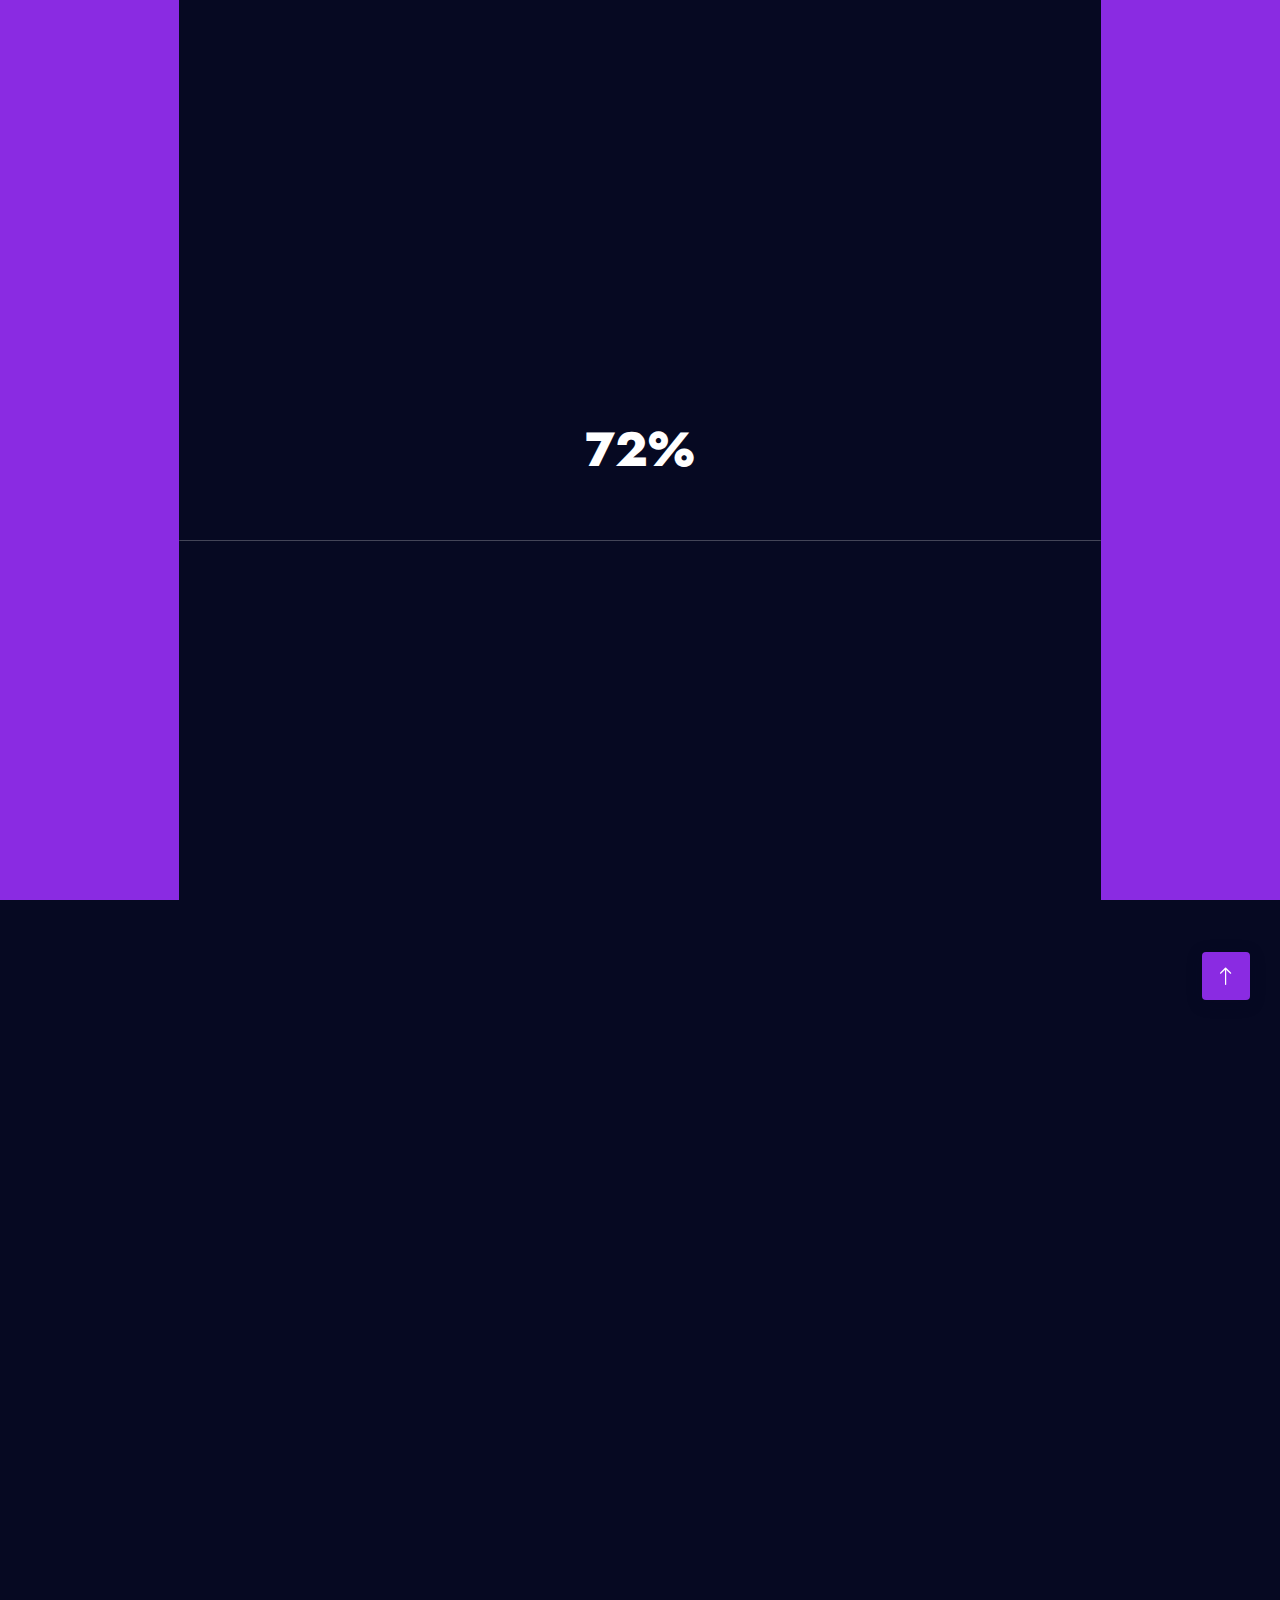
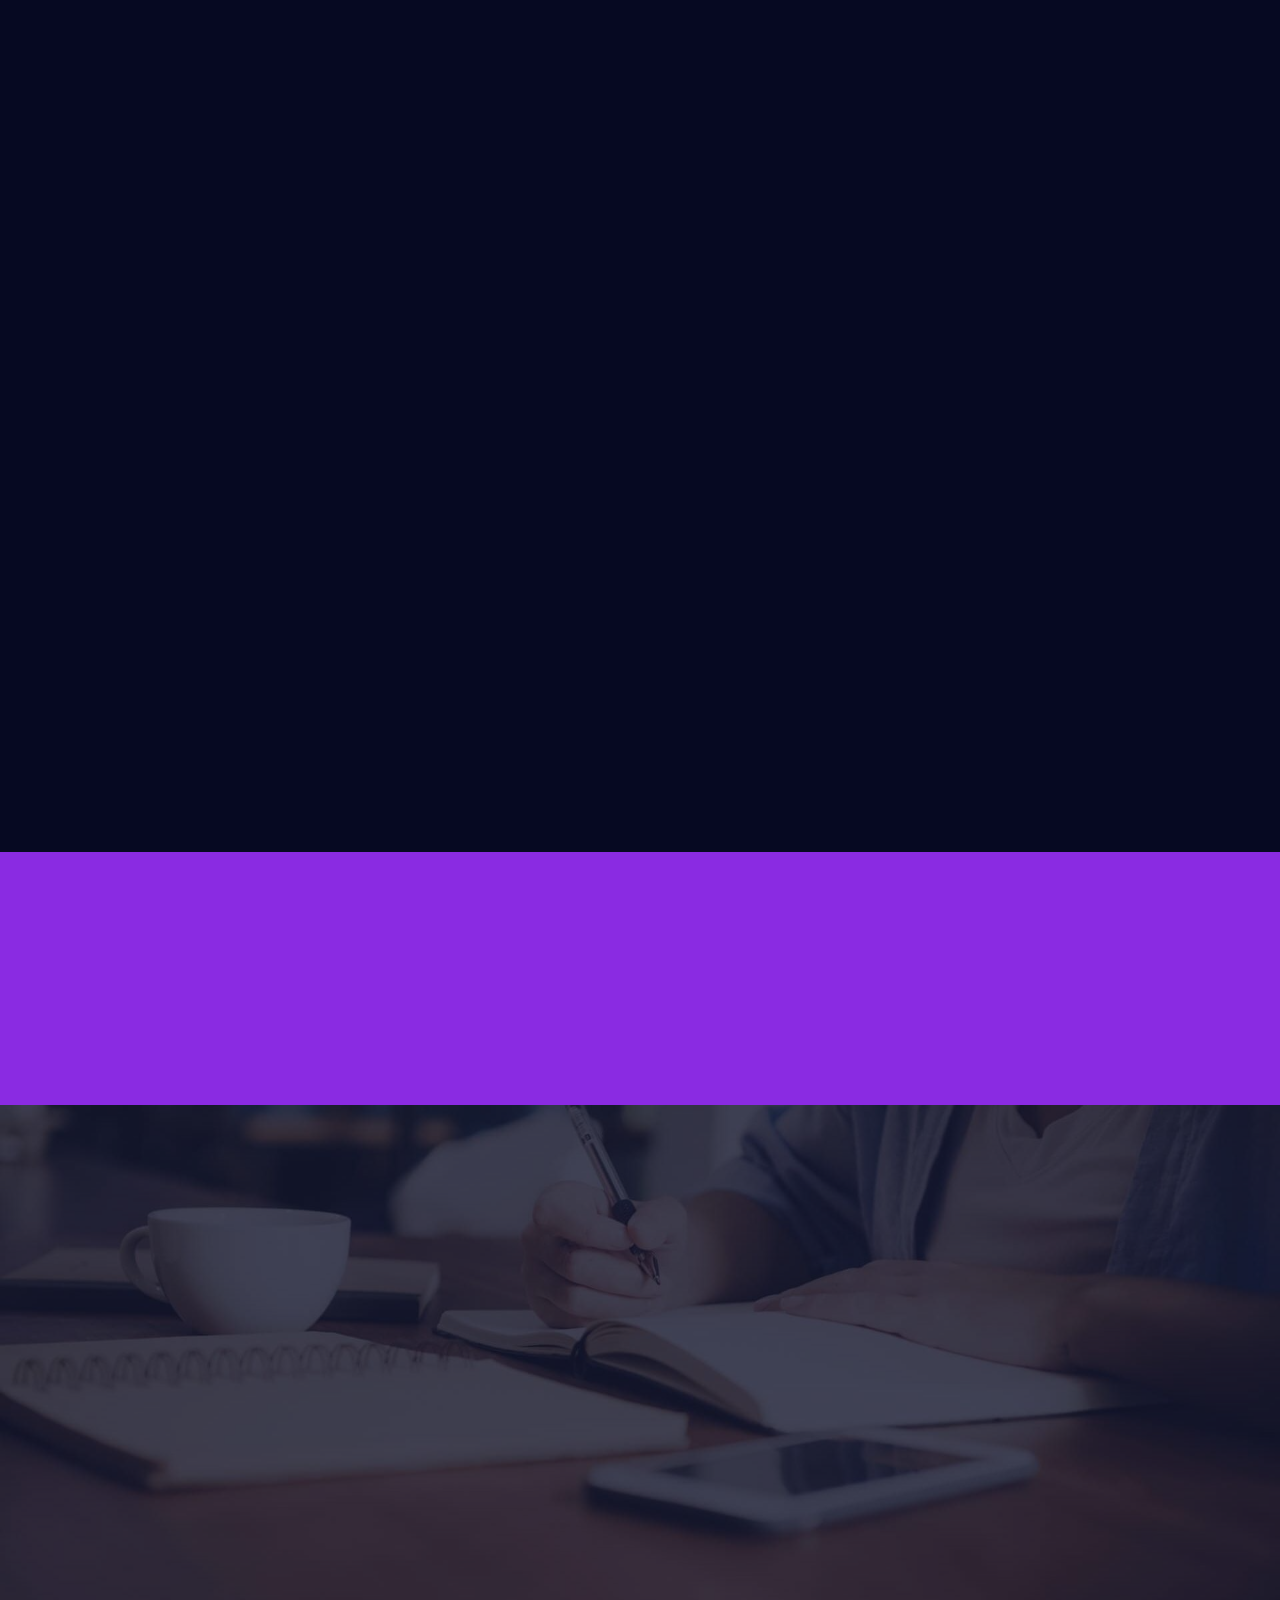
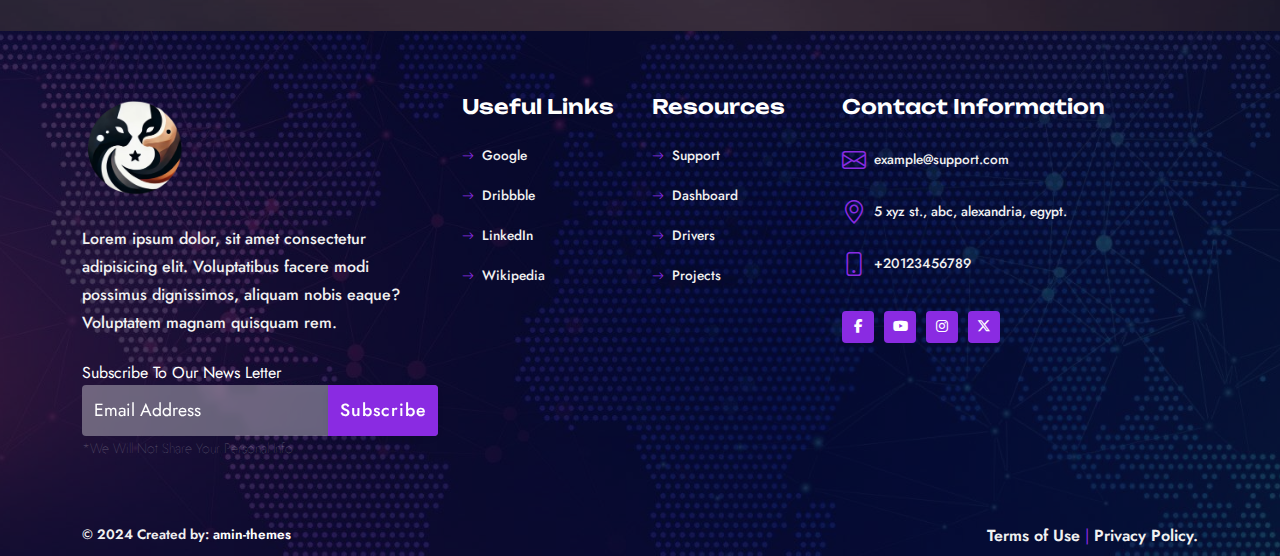
<file: our-team.html>
<!DOCTYPE html>
<html lang="zxx">
  <head>
    <meta charset="UTF-8">
    <meta name="viewport" content="width=device-width, initial-scale=1.0">
    <meta name="description" content="IT Solutions &amp; Business Services Responsive HTML5 Bootstrap5  Website Template">
    <meta http-equiv="X-UA-Compatible" content="ie=edge">
        
        <!-- fav icon -->
        <link rel="icon" href="assets/images/fav-icon/fav-icon.png">
        
        <!-- bootstarp -->
        <link rel="stylesheet" href="css/vendors/bootstrap.min.css">
        
        <!-- animate.css file -->
        <link rel="stylesheet" href="css/vendors/animate.css">
        
        <!-- Fancybox -->
        <link rel="stylesheet" href="css/vendors/jquery.fancybox.min.css">
        
        <!-- Swiper -->
        <link rel="stylesheet" href="css/vendors/swiper-bundle.min.css">
        
        <!-- flaticon -->
        <link rel="stylesheet" href="css/vendors/flaticon/flaticon.css">
        
        <!-- fontAwesome -->
        <link rel="stylesheet" href="css/vendors/all.min.css">
        
        <!-- bootstrap icons -->
        <link rel="stylesheet" href="css/vendors/bootstrap-icons-1.9.1/bootstrap-icons.css">
        
        <!-- Font Family -->
        <link rel="stylesheet" href="https://fonts.googleapis.com/css2?family=Jost:wght@400;500;600;700;800&amp;display=swap">
        
        <!-- main-LTR -->
        <link rel="stylesheet" href="css/main-LTR.css">
        <title> flex-IT   |   Our Team</title>
  </head>
  <body class=" dark-theme ">
    <!--Start Page Header-->
    <header class=" page-header   inner-page-header header-basic" id="page-header">
      <div class="header-search-box">
        <div class="close-search"></div>
        <form class="nav-search search-form" role="search" method="get" action="#">
          <div class="search-wrapper"> 
            <label class="search-lbl">Search for:</label>
            <input class="search-input" type="search" placeholder="Search..." name="searchInput" autofocus="autofocus"/>
            <button class="search-btn" type="submit"><i class="bi bi-search icon"></i></button>
          </div>
        </form>
      </div>
      <div class="container">
        <nav class="menu-navbar">
          <div class="header-logo"><a class="logo-link" href="#"><img class="logo-img light-logo" loading="lazy" src="assets/images/logo/logo-light.png" alt="logo"/><img class="logo-img  dark-logo" loading="lazy" src="assets/images/logo/logo-dark.png" alt="logo"/></a></div>
          <div class="links menu-wrapper ">
            <ul class="list-js links-list">
              <li class="menu-item has-sub-menu"><a class="menu-link  " href="#0">home <i class="fas fa-plus  plus-icon"> </i></a>
                <ul class="sub-menu ">
                  <li class="menu-item sub-menu-item"><a class="menu-link sub-menu-link  " href="./">home 1</a></li>
                  <li class="menu-item sub-menu-item"><a class="menu-link sub-menu-link  " href="home-2.html">home 2</a></li>
                  <li class="menu-item sub-menu-item"><a class="menu-link sub-menu-link  " href="home-3.html">home 3</a></li>
                  <li class="menu-item sub-menu-item"><a class="menu-link sub-menu-link  " href="home-4.html">home 4</a></li>
                  <li class="menu-item sub-menu-item"><a class="menu-link sub-menu-link  " href="home-5.html">home 5 [ Slider ]</a></li>
                  <li class="menu-item sub-menu-item"><a class="menu-link sub-menu-link  " href="home-rtl.html">home [ RTL languages ]</a></li>
                </ul>
              </li>
              <li class="menu-item"><a class="menu-link  " href="about-us.html">about us </a></li>
              <li class="menu-item has-sub-menu"><a class="menu-link  " href="#0">services<i class="fas fa-plus  plus-icon"> </i></a>
                <ul class="sub-menu ">
                  <li class="menu-item sub-menu-item"><a class="menu-link sub-menu-link  " href="services.html">services</a></li>
                  <li class="menu-item sub-menu-item"><a class="menu-link sub-menu-link  " href="service-single.html">service single</a></li>
                </ul>
              </li>
              <li class="menu-item has-sub-menu"><a class="menu-link  " href="#0">portfolio <i class="fas fa-plus  plus-icon"> </i></a>
                <ul class="sub-menu ">
                  <li class="menu-item sub-menu-item"><a class="menu-link sub-menu-link  " href="portfolio-grid.html">portfolio grid</a></li>
                  <li class="menu-item sub-menu-item"><a class="menu-link sub-menu-link  " href="portfolio-slider.html">portfolio slider</a></li>
                  <li class="menu-item sub-menu-item"><a class="menu-link sub-menu-link  " href="portfolio-single.html">portfolio single</a></li>
                </ul>
              </li>
              <li class="menu-item has-sub-menu"><a class="menu-link  " href="#0">blog<i class="fas fa-plus  plus-icon"> </i></a>
                <ul class="sub-menu ">
                  <li class="menu-item sub-menu-item"><a class="menu-link sub-menu-link  " href="blog-home-1-col.html">blog home 1 colmun</a></li>
                  <li class="menu-item sub-menu-item"><a class="menu-link sub-menu-link  " href="blog-home-2-col.html">blog home 2 columns</a></li>
                  <li class="menu-item sub-menu-item"><a class="menu-link sub-menu-link  " href="blog-home-3-col.html">blog home 3 columns</a></li>
                  <li class="menu-item sub-menu-item"><a class="menu-link sub-menu-link  " href="post-single.html">single post</a></li>
                </ul>
              </li>
              <li class="menu-item has-sub-menu"><a class="menu-link  " href="#0">pages<i class="fas fa-plus  plus-icon"> </i></a>
                <ul class="sub-menu ">
                  <li class="menu-item sub-menu-item"><a class="menu-link sub-menu-link  " href="pricing.html">pricing plans</a></li>
                  <li class="menu-item sub-menu-item"><a class="menu-link sub-menu-link   active" href="our-team.html">our team</a></li>
                  <li class="menu-item sub-menu-item"><a class="menu-link sub-menu-link  " href="team-member.html">team member</a></li>
                  <li class="menu-item sub-menu-item"><a class="menu-link sub-menu-link  " href="faq.html">FAQ</a></li>
                  <li class="menu-item sub-menu-item"><a class="menu-link sub-menu-link  " href="404.html">404 page</a></li>
                </ul>
              </li>
              <li class="menu-item"><a class="menu-link  " href="contact-us.html">contact us </a></li>
            </ul>
          </div>
          <div class="controls-box">
            <!--Menu Toggler button-->
            <div class="control  menu-toggler"><span></span><span></span><span></span></div>
            <!--search Icon button-->
            <div class="control header-search-btn"><i class="bi bi-search icon"></i></div>
            <!--Dark/Light mode button-->
            <div class="mode-switcher ">
              <div class="switch-inner go-light " title="Switch To Light Mode "><i class="bi bi-sun icon "></i></div>
              <div class="switch-inner go-dark" title="Switch To Dark Mode "><i class="bi bi-moon icon "></i></div>
            </div>
            <!--mini shoping cart-->
          </div>
        </nav>
      </div>
    </header>
    <!--End Page Header-->
    <!-- Start inner Page hero-->
    <section class="d-flex align-items-center page-hero  inner-page-hero " id="page-hero">
      <div class="overlay-photo-image-bg parallax" data-bg-img="assets/images/hero/inner-page-hero.jpg" data-bg-opacity="1"></div>
      <div class="overlay-color" data-bg-opacity=".75"></div>
      <div class="container">
        <div class="hero-text-area centerd">
          <h1 class="hero-title  wow fadeInUp" data-wow-delay=".2s">Our Team</h1>
          <nav aria-label="breadcrumb ">
            <ul class="breadcrumb wow fadeInUp" data-wow-delay=".6s">
              <li class="breadcrumb-item"><a class="breadcrumb-link" href="#0"><i class="bi bi-house icon "></i>home</a></li>
              <li class="breadcrumb-item active">our team</li>
            </ul>
          </nav>
        </div>
      </div>
    </section>
    <!-- End inner Page hero-->
    <!-- Start our team Section-->
    <section class="our-team mega-section " id="our-team">
      <div class="container">
        <div class="sec-heading  ">
          <div class="content-area"><span class=" pre-title       wow fadeInUp " data-wow-delay=".2s">Team</span>
            <h2 class=" title    wow fadeInUp" data-wow-delay=".4s"> our <span class='hollow-text'>Experts</span> team members</h2>
          </div>
          <div class=" cta-area  cta-area  wow fadeInUp" data-wow-delay=".8s"><a class="cta-btn btn-solid   cta-btn btn-solid  " href="our-team.html">see more<i class="bi bi-arrow-right icon "></i></a></div>
        </div>
        <div class="container-fluid">
          <div class="row">
            <!--first Team Member-->
            <div class="col-12 col-md-6  col-lg-3 mx-md-auto ">
              <div class="tm-member-card     wow   fadeInUp" data-wow-delay="0.1s">
                <div class="tm-image js-tilt "><a class="tm-link  " href="team-member.html"> 
                    <div class="overlay overlay-color"></div><img class="img-fluid parallax-img  " loading="lazy" src="assets/images/our-team/1.jpg" alt="Team Member"/></a>
                  <div class="tm-social">
                    <div class="sc-wrapper dir-row sc-size-40">
                      <ul class="sc-list">
                        <li class="sc-item " title="Facebook"><a class="sc-link" href="#0" title="social media icon"><i class="fab fa-facebook-f sc-icon"></i></a></li>
                        <li class="sc-item " title="youtube"><a class="sc-link" href="#0" title="social media icon"><i class="fab fa-youtube sc-icon"></i></a></li>
                        <li class="sc-item " title="instagram"><a class="sc-link" href="#0" title="social media icon"><i class="fab fa-instagram sc-icon"></i></a></li>
                        <li class="sc-item " title="X"><a class="sc-link" href="#0" title="social media icon"><i class="fab fa-x-twitter sc-icon"></i></a></li>
                      </ul>
                    </div>
                  </div>
                </div>
                <div class="tm-details"><a class="tm-link" href="team-member.html"> 
                    <h6 class="tm-name">murad Aly</h6></a><span class="tm-role">co Founder   </span></div>
              </div>
            </div>
            <!--Second Team Member-->
            <div class="col-12 col-md-6  col-lg-3 mx-md-auto ">
              <div class="tm-member-card     wow   fadeInUp" data-wow-delay="0.2s">
                <div class="tm-image js-tilt "><a class="tm-link  " href="team-member.html"> 
                    <div class="overlay overlay-color"></div><img class="img-fluid parallax-img  " loading="lazy" src="assets/images/our-team/2.jpg" alt="Team Member"/></a>
                  <div class="tm-social">
                    <div class="sc-wrapper dir-row sc-size-40">
                      <ul class="sc-list">
                        <li class="sc-item " title="Facebook"><a class="sc-link" href="#0" title="social media icon"><i class="fab fa-facebook-f sc-icon"></i></a></li>
                        <li class="sc-item " title="youtube"><a class="sc-link" href="#0" title="social media icon"><i class="fab fa-youtube sc-icon"></i></a></li>
                        <li class="sc-item " title="instagram"><a class="sc-link" href="#0" title="social media icon"><i class="fab fa-instagram sc-icon"></i></a></li>
                        <li class="sc-item " title="X"><a class="sc-link" href="#0" title="social media icon"><i class="fab fa-x-twitter sc-icon"></i></a></li>
                      </ul>
                    </div>
                  </div>
                </div>
                <div class="tm-details"><a class="tm-link" href="team-member.html"> 
                    <h6 class="tm-name">fairouz amin</h6></a><span class="tm-role">manager   </span></div>
              </div>
            </div>
            <!--Third Team Member-->
            <div class="col-12 col-md-6  col-lg-3 mx-md-auto ">
              <div class="tm-member-card     wow   fadeInUp" data-wow-delay="0.4s">
                <div class="tm-image js-tilt "><a class="tm-link  " href="team-member.html"> 
                    <div class="overlay overlay-color"></div><img class="img-fluid parallax-img  " loading="lazy" src="assets/images/our-team/3.jpg" alt="Team Member"/></a>
                  <div class="tm-social">
                    <div class="sc-wrapper dir-row sc-size-40">
                      <ul class="sc-list">
                        <li class="sc-item " title="Facebook"><a class="sc-link" href="#0" title="social media icon"><i class="fab fa-facebook-f sc-icon"></i></a></li>
                        <li class="sc-item " title="youtube"><a class="sc-link" href="#0" title="social media icon"><i class="fab fa-youtube sc-icon"></i></a></li>
                        <li class="sc-item " title="instagram"><a class="sc-link" href="#0" title="social media icon"><i class="fab fa-instagram sc-icon"></i></a></li>
                        <li class="sc-item " title="X"><a class="sc-link" href="#0" title="social media icon"><i class="fab fa-x-twitter sc-icon"></i></a></li>
                      </ul>
                    </div>
                  </div>
                </div>
                <div class="tm-details"><a class="tm-link" href="team-member.html"> 
                    <h6 class="tm-name">beco Smith</h6></a><span class="tm-role">co leader   </span></div>
              </div>
            </div>
            <!--fourth Team Member-->
            <div class="col-12 col-md-6  col-lg-3 mx-md-auto ">
              <div class="tm-member-card     wow   fadeInUp" data-wow-delay="0.6s">
                <div class="tm-image js-tilt "><a class="tm-link  " href="team-member.html"> 
                    <div class="overlay overlay-color"></div><img class="img-fluid parallax-img  " loading="lazy" src="assets/images/our-team/4.jpg" alt="Team Member"/></a>
                  <div class="tm-social">
                    <div class="sc-wrapper dir-row sc-size-40">
                      <ul class="sc-list">
                        <li class="sc-item " title="Facebook"><a class="sc-link" href="#0" title="social media icon"><i class="fab fa-facebook-f sc-icon"></i></a></li>
                        <li class="sc-item " title="youtube"><a class="sc-link" href="#0" title="social media icon"><i class="fab fa-youtube sc-icon"></i></a></li>
                        <li class="sc-item " title="instagram"><a class="sc-link" href="#0" title="social media icon"><i class="fab fa-instagram sc-icon"></i></a></li>
                        <li class="sc-item " title="X"><a class="sc-link" href="#0" title="social media icon"><i class="fab fa-x-twitter sc-icon"></i></a></li>
                      </ul>
                    </div>
                  </div>
                </div>
                <div class="tm-details"><a class="tm-link" href="team-member.html"> 
                    <h6 class="tm-name">Morgan fray</h6></a><span class="tm-role">consultant   </span></div>
              </div>
            </div>
            <!--Fifth Team Member-->
            <div class="col-12 col-md-6  col-lg-3 mx-md-auto ">
              <div class="tm-member-card     wow   fadeInUp" data-wow-delay="0.1s">
                <div class="tm-image js-tilt "><a class="tm-link  " href="team-member.html"> 
                    <div class="overlay overlay-color"></div><img class="img-fluid parallax-img  " loading="lazy" src="assets/images/our-team/5.jpg" alt="Team Member"/></a>
                  <div class="tm-social">
                    <div class="sc-wrapper dir-row sc-size-40">
                      <ul class="sc-list">
                        <li class="sc-item " title="Facebook"><a class="sc-link" href="#0" title="social media icon"><i class="fab fa-facebook-f sc-icon"></i></a></li>
                        <li class="sc-item " title="youtube"><a class="sc-link" href="#0" title="social media icon"><i class="fab fa-youtube sc-icon"></i></a></li>
                        <li class="sc-item " title="instagram"><a class="sc-link" href="#0" title="social media icon"><i class="fab fa-instagram sc-icon"></i></a></li>
                        <li class="sc-item " title="X"><a class="sc-link" href="#0" title="social media icon"><i class="fab fa-x-twitter sc-icon"></i></a></li>
                      </ul>
                    </div>
                  </div>
                </div>
                <div class="tm-details"><a class="tm-link" href="team-member.html"> 
                    <h6 class="tm-name">tony hardy</h6></a><span class="tm-role">advisor   </span></div>
              </div>
            </div>
            <!--sixth Team Member-->
            <div class="col-12 col-md-6  col-lg-3 mx-md-auto ">
              <div class="tm-member-card     wow   fadeInUp" data-wow-delay="0.2s">
                <div class="tm-image js-tilt "><a class="tm-link  " href="team-member.html"> 
                    <div class="overlay overlay-color"></div><img class="img-fluid parallax-img  " loading="lazy" src="assets/images/our-team/6.jpg" alt="Team Member"/></a>
                  <div class="tm-social">
                    <div class="sc-wrapper dir-row sc-size-40">
                      <ul class="sc-list">
                        <li class="sc-item " title="Facebook"><a class="sc-link" href="#0" title="social media icon"><i class="fab fa-facebook-f sc-icon"></i></a></li>
                        <li class="sc-item " title="youtube"><a class="sc-link" href="#0" title="social media icon"><i class="fab fa-youtube sc-icon"></i></a></li>
                        <li class="sc-item " title="instagram"><a class="sc-link" href="#0" title="social media icon"><i class="fab fa-instagram sc-icon"></i></a></li>
                        <li class="sc-item " title="X"><a class="sc-link" href="#0" title="social media icon"><i class="fab fa-x-twitter sc-icon"></i></a></li>
                      </ul>
                    </div>
                  </div>
                </div>
                <div class="tm-details"><a class="tm-link" href="team-member.html"> 
                    <h6 class="tm-name">tom faraday</h6></a><span class="tm-role">analyzaer   </span></div>
              </div>
            </div>
            <!--seventh Team Member-->
            <div class="col-12 col-md-6  col-lg-3 mx-md-auto ">
              <div class="tm-member-card     wow   fadeInUp" data-wow-delay="0.4s">
                <div class="tm-image js-tilt "><a class="tm-link  " href="team-member.html"> 
                    <div class="overlay overlay-color"></div><img class="img-fluid parallax-img  " loading="lazy" src="assets/images/our-team/7.jpg" alt="Team Member"/></a>
                  <div class="tm-social">
                    <div class="sc-wrapper dir-row sc-size-40">
                      <ul class="sc-list">
                        <li class="sc-item " title="Facebook"><a class="sc-link" href="#0" title="social media icon"><i class="fab fa-facebook-f sc-icon"></i></a></li>
                        <li class="sc-item " title="youtube"><a class="sc-link" href="#0" title="social media icon"><i class="fab fa-youtube sc-icon"></i></a></li>
                        <li class="sc-item " title="instagram"><a class="sc-link" href="#0" title="social media icon"><i class="fab fa-instagram sc-icon"></i></a></li>
                        <li class="sc-item " title="X"><a class="sc-link" href="#0" title="social media icon"><i class="fab fa-x-twitter sc-icon"></i></a></li>
                      </ul>
                    </div>
                  </div>
                </div>
                <div class="tm-details"><a class="tm-link" href="team-member.html"> 
                    <h6 class="tm-name">brad simon</h6></a><span class="tm-role">performer   </span></div>
              </div>
            </div>
            <!--eighth Team Member-->
            <div class="col-12 col-md-6  col-lg-3 mx-md-auto ">
              <div class="tm-member-card     wow   fadeInUp" data-wow-delay="0.6s">
                <div class="tm-image js-tilt "><a class="tm-link  " href="team-member.html"> 
                    <div class="overlay overlay-color"></div><img class="img-fluid parallax-img  " loading="lazy" src="assets/images/our-team/8.jpg" alt="Team Member"/></a>
                  <div class="tm-social">
                    <div class="sc-wrapper dir-row sc-size-40">
                      <ul class="sc-list">
                        <li class="sc-item " title="Facebook"><a class="sc-link" href="#0" title="social media icon"><i class="fab fa-facebook-f sc-icon"></i></a></li>
                        <li class="sc-item " title="youtube"><a class="sc-link" href="#0" title="social media icon"><i class="fab fa-youtube sc-icon"></i></a></li>
                        <li class="sc-item " title="instagram"><a class="sc-link" href="#0" title="social media icon"><i class="fab fa-instagram sc-icon"></i></a></li>
                        <li class="sc-item " title="X"><a class="sc-link" href="#0" title="social media icon"><i class="fab fa-x-twitter sc-icon"></i></a></li>
                      </ul>
                    </div>
                  </div>
                </div>
                <div class="tm-details"><a class="tm-link" href="team-member.html"> 
                    <h6 class="tm-name">daived chtorperg</h6></a><span class="tm-role">actor   </span></div>
              </div>
            </div>
          </div>
        </div>
      </div>
    </section>
    <!-- End our team Section-->
    <!-- Start  testimonials Section-->
    <section class="testimonials testimonials-1-col   has-dark-bg  mega-section " id="testimonials-img-bg">
      <div class="overlay-photo-image-bg parallax " data-bg-img="assets/images/sections-bg-images/1.jpg" data-bg-opacity=".25"> </div>
      <div class="container">
        <div class="sec-heading  centered ">
          <div class="content-area"><span class=" pre-title       wow fadeInUp " data-wow-delay=".2s">testimonials</span>
            <h2 class=" title    wow fadeInUp" data-wow-delay=".4s">customers <span class='hollow-text'>testmonials</span></h2>
          </div>
        </div>
        <div class="row d-flex align-items-center">
          <div class="col-12 col-md-10  mx-auto">
            <div class="swiper-container  wow fadeInUp  " data-wow-delay="0.2s">
              <div class="swiper-wrapper">
                <!--First Slide-->
                <div class="swiper-slide">
                  <div class="testmonial-card d-flex align-items-center justify-content-center">
                    <div class="testimonial-content">
                      <div class="customer-img "><img class="img-fluid " loading="lazy" src="assets/images/testimonials/1.png" alt="First Slide "></div>
                      <div class="customer-testimonial">
                        <div class="content">
                          <p class="testimonial-text "> ipsum dolor sit amet consectetur adipisicing elit. Quod, id sequi aut qui est ab, corporis quis maiores reiciendis explicabo odio tenetur nulla sint vel.</p>
                        </div>
                      </div>
                      <div class="customer-info ">
                        <div class="customer-details">
                          <p class="customer-name">Yusuf amin</p>
                          <p class="customer-role">founder</p>
                        </div>
                      </div>
                    </div>
                  </div>
                </div>
                <!--Second Slide-->
                <div class="swiper-slide">
                  <div class="testmonial-card d-flex align-items-center justify-content-center">
                    <div class="testimonial-content">
                      <div class="customer-img "><img class="img-fluid " loading="lazy" src="assets/images/testimonials/2.png" alt="First Slide "></div>
                      <div class="customer-testimonial">
                        <div class="content">
                          <p class="testimonial-text "> ipsum dolor sit amet consectetur adipisicing elit. Quod, id sequi aut qui est ab, corporis quis maiores reiciendis explicabo odio tenetur nulla sint vel.</p>
                        </div>
                      </div>
                      <div class="customer-info ">
                        <div class="customer-details">
                          <p class="customer-name">fouad osman</p>
                          <p class="customer-role">officer</p>
                        </div>
                      </div>
                    </div>
                  </div>
                </div>
                <!--third Slide-->
                <div class="swiper-slide">
                  <div class="testmonial-card d-flex align-items-center justify-content-center">
                    <div class="testimonial-content">
                      <div class="customer-img "><img class="img-fluid " loading="lazy" src="assets/images/testimonials/3.png" alt="First Slide "></div>
                      <div class="customer-testimonial">
                        <div class="content">
                          <p class="testimonial-text "> ipsum dolor sit amet consectetur adipisicing elit. Quod, id sequi aut qui est ab, corporis quis maiores reiciendis explicabo odio tenetur nulla sint vel.            </p>
                        </div>
                      </div>
                      <div class="customer-info ">
                        <div class="customer-details">
                          <p class="customer-name">fairouz mhmd</p>
                          <p class="customer-role">manager</p>
                        </div>
                      </div>
                    </div>
                  </div>
                </div>
              </div>
              <!--navigation buttons-->
              <div class="swiper-button-prev">
                <div class="left-arrow"><i class="bi bi-chevron-left icon "></i>
                </div>
              </div>
              <div class="swiper-button-next">
                <div class="right-arrow"><i class="bi bi-chevron-right icon "></i>
                </div>
              </div>
            </div>
          </div>
        </div>
      </div>
    </section>
    <!-- End  testimonials Section-->
    <!-- Start  our-clients Section-->
    <section class="our-clients  bg-main elf-section" id="our-clients">
      <div class="container-fluid">
        <div class="sec-heading d-none ">
          <h4 class="title ">our great clients</h4>
        </div>
        <div class=" clients-logos ">
          <!--Swiper-->
          <div class="swiper-container">
            <div class="swiper-wrapper clients-logo-wrapper wow fadeIn " data-wow-delay=".02s">
              <!-- every client logo is located inside div  with clss name "swiper-slide ".
              if you want to add more logos please keep the strcture of the swiper-slide as showen below
              
              
              -->
              <div class="swiper-slide">
                <div class="client-logo  "><a href="#0"><img class="img-fluid logo " loading="lazy" src="assets/images/clients-logos/1-white.png" alt=" "></a></div>
              </div>
              <div class="swiper-slide">
                <div class="client-logo "><a href="#0"><img class="img-fluid logo " loading="lazy" src="assets/images/clients-logos/2-white.png" alt=" "></a></div>
              </div>
              <div class="swiper-slide">
                <div class="client-logo "><a href="#0"><img class="img-fluid logo " loading="lazy" src="assets/images/clients-logos/3-white.png" alt=" "></a></div>
              </div>
              <div class="swiper-slide">
                <div class="client-logo "><a href="#0"><img class="img-fluid logo " loading="lazy" src="assets/images/clients-logos/4-white.png" alt=" "></a></div>
              </div>
              <div class="swiper-slide">
                <div class="client-logo "><a href="#0"><img class="img-fluid logo " loading="lazy" src="assets/images/clients-logos/5-white.png" alt=" "></a></div>
              </div>
              <div class="swiper-slide">
                <div class="client-logo "><a href="#0"><img class="img-fluid logo " loading="lazy" src="assets/images/clients-logos/6-white.png" alt=" "></a></div>
              </div>
              <div class="swiper-slide">
                <div class="client-logo "><a href="#0"><img class="img-fluid logo " loading="lazy" src="assets/images/clients-logos/7-white.png" alt=" "></a></div>
              </div>
            </div>
          </div>
        </div>
      </div>
    </section>
    <!-- End  our-clients Section-->
    <!-- Start  take-action Section-->
    <section class="take-action elf-section has-dark-bg" id="take-action">
      <div class="overlay-photo-image-bg  " data-bg-img="assets/images/sections-bg-images/2.jpg" data-bg-opacity=".25"> </div>
      <div class="cta-wrapper">
        <div class="container">
          <div class="sec-heading  centered mb-0 ">
            <div class="content-area"><span class=" pre-title       wow fadeInUp " data-wow-delay=".2s">contact us</span>
              <h2 class=" title    wow fadeInUp" data-wow-delay=".4s">get in totch with us</h2>
              <p class="subtitle   wow fadeInUp " data-wow-delay=".6s">Lorem ipsum dolor sit amet consectetur adipisicing elit Omnis <br>id atque  dignissimos repellat quae ullam.</p>
            </div>
          </div>
          <!--Start .see-more-area-->
          <div class=" see-more-area wow fadeInUp" data-wow-delay="0.8s"><a class=" btn-solid cta-link" href="contact-us.html">contact us</a></div>
          <!--End Of .see-more-area        -->
        </div>
      </div>
    </section>
    <!-- End  take-action Section-->
    <!-- Start  page-footer Section-->
    <footer class="page-footer dark-color-footer" id="page-footer">
      <div class="overlay-photo-image-bg" data-bg-img="assets/images/sections-bg-images/footer-bg-1.jpg" data-bg-opacity=".25"></div>
      <div class="container">
        <div class="row footer-cols">
          <div class="col-12 col-md-8 col-lg-4  footer-col "><img class="img-fluid footer-logo" loading="lazy" src="assets/images/logo/logo-colored.png" alt="logo"/>
            <div class="footer-col-content-wrapper">        
              <p class="footer-text-about-us ">
                 Lorem ipsum dolor, sit amet consectetur adipisicing elit.
                Voluptatibus facere modi possimus dignissimos, 
                aliquam nobis eaque? Voluptatem magnam quisquam rem.
                
              </p>
            </div>
            <div class="form-area ">
              <div class="mailchimp-form ">
                <form class="one-field-form" method="post" action="#0">
                  <div class="field-group ">
                    <label class="email-label" for="email-input"> Subscribe to our news letter</label>
                    <input class="email-input " type="email" value="" name="EMAIL" id="email-input" placeholder="Email Address" autocomplete="off"/>
                    <div class="cta-area">
                      <input class="btn-solid subscribe-btn" type="submit" value="Subscribe" name="subscribe"/>
                    </div>
                  </div><span class="email-notice">*we will not share your personal info</span>
                </form>
              </div>
            </div>
          </div>
          <div class="col-6 col-lg-2  footer-col ">
            <h2 class=" footer-col-title    ">useful links</h2>
            <div class="footer-col-content-wrapper">
              <ul class="footer-menu ">
                <li class="footer-menu-item"><i class="bi bi-arrow-right icon "></i><a class="footer-menu-link" href="#0">Google</a>
                </li>
                <li class="footer-menu-item"><i class="bi bi-arrow-right icon "></i><a class="footer-menu-link" href="#0">Dribbble</a>
                </li>
                <li class="footer-menu-item"><i class="bi bi-arrow-right icon "></i><a class="footer-menu-link" href="#0">linkedIn</a>
                </li>
                <li class="footer-menu-item"><i class="bi bi-arrow-right icon "></i><a class="footer-menu-link" href="#0">wikipedia</a>
                </li>
              </ul>
            </div>
          </div>
          <div class="col-6 col-lg-2 footer-col ">
            <h2 class=" footer-col-title    ">Resources</h2>
            <div class="footer-col-content-wrapper">
              <ul class="footer-menu">
                <li class="footer-menu-item"><i class="bi bi-arrow-right icon "></i><a class="footer-menu-link" href="#0">support</a>
                </li>
                <li class="footer-menu-item"><i class="bi bi-arrow-right icon "></i><a class="footer-menu-link" href="#0">dashboard</a>
                </li>
                <li class="footer-menu-item"><i class="bi bi-arrow-right icon "></i><a class="footer-menu-link" href="#0">drivers</a>
                </li>
                <li class="footer-menu-item"><i class="bi bi-arrow-right icon "></i><a class="footer-menu-link" href="#0">projects</a>
                </li>
              </ul>
            </div>
          </div>
          <div class="col-12     col-lg-4 footer-col ">
            <h2 class=" footer-col-title    ">contact information</h2>
            <div class="footer-col-content-wrapper">       
              <div class="contact-info-card"><i class="bi bi-envelope icon"></i><a class="text-lowercase  info" href="mailto:example@support.com">example@support.com</a></div>
              <div class="contact-info-card"><i class="bi bi-geo-alt icon"></i><span class="text-lowercase  info">5 Xyz st., Abc, alexandria, egypt.</span></div>
              <div class="contact-info-card"><i class="bi bi-phone icon"></i><a class="info" href="tel:+20123456789">+20123456789  </a></div>
              <div class="contact-info-card">
                <div class="social-icons">
                  <div class="sc-wrapper dir-row sc-size-32">
                    <ul class="sc-list">
                      <li class="sc-item " title="Facebook"><a class="sc-link" href="#0" title="social media icon"><i class="fab fa-facebook-f sc-icon"></i></a></li>
                      <li class="sc-item " title="youtube"><a class="sc-link" href="#0" title="social media icon"><i class="fab fa-youtube sc-icon"></i></a></li>
                      <li class="sc-item " title="instagram"><a class="sc-link" href="#0" title="social media icon"><i class="fab fa-instagram sc-icon"></i></a></li>
                      <li class="sc-item " title="X"><a class="sc-link" href="#0" title="social media icon"><i class="fab fa-x-twitter sc-icon"></i></a></li>
                    </ul>
                  </div>
                </div>
              </div>
            </div>
          </div>
        </div>
      </div>
      <div class="copyrights ">
        <div class="container">
          <div class="row">
            <div class="col-12 col-md-6 d-flex justify-content-start">
              <p class="creadits">
                 
                
                &copy; 2024
                Created by:
                
                           <a class="link" href="#0">amin-themes</a>
              </p>
            </div>
            <div class="col-12 col-md-6 d-flex justify-content-end">
              <div class="terms-links"><a href="#0">Terms of Use </a>
                | <a href="#0" data-bs-toggle="modal" data-bs-target="#privacyPolicyModal">Privacy Policy.</a>
              </div>
            </div>
          </div>
        </div>
      </div>
    </footer>
    <!-- End  page-footer Section-->
    <!-- Start loading-screen Component-->
    <div class="loading-screen" id="loading-screen"><span class="bar top-bar"></span><span class="bar down-bar"></span><span class="progress-line"></span><span class="loading-counter"> </span></div>
    <!-- End loading-screen Component-->
    <!-- Start back-to-top Button-->
    <div class="back-to-top" id="back-to-top"><i class="bi bi-arrow-up icon "></i>
    </div>
    <!-- End back-to-top Button-->
    <!-- Start privacy-policy-modal-->
    <div class="modal privacy-policy-modal fade" id="privacyPolicyModal" aria-labelledby="PrivacyPolicyModalLabel" aria-hidden="true">
      <div class="modal-dialog modal-dialog-scrollable modal-xl ">
        <div class="modal-content text-dark">
          <div class="modal-header">
            <h2 class="modal-title" id="PrivacyPolicyModalLabel">Privacy Policy Modal Title</h2>
            <button class="btn-close" type="button" data-bs-dismiss="modal" aria-label="Close"></button>
          </div>
          <div class="modal-body">
            <div class="content">
              <h4>privacy policy item Title goes here </h4>
              <p>Lorem ipsum dolor sit amet consectetur adipisicing elit. Asperiores saepe, labore sequi libero nesciunt optio quidem iste, dolorum nostrum ex at. Recusandae ducimus aut autem temporibus tempore rerum, consequuntur doloribus perspiciatis, labore totam dolorem veritatis repellendus omnis illo sint ut?</p>
            </div>
            <div class="content">
              <h4>privacy policy item Title goes here </h4>
              <p>Lorem ipsum dolor sit amet consectetur adipisicing elit. Asperiores saepe, labore sequi libero nesciunt optio quidem iste, dolorum nostrum ex at. Recusandae ducimus aut autem temporibus tempore rerum, consequuntur doloribus perspiciatis, labore totam dolorem veritatis repellendus omnis illo sint ut?</p>
            </div>
            <div class="content">
              <h4>privacy policy item Title goes here </h4>
              <p>Lorem ipsum dolor sit amet consectetur adipisicing elit. Asperiores saepe, labore sequi libero nesciunt optio quidem iste, dolorum nostrum ex at. Recusandae ducimus aut autem temporibus tempore rerum, consequuntur doloribus perspiciatis, labore totam dolorem veritatis repellendus omnis illo sint ut?</p>
            </div>
            <div class="content">
              <h4>privacy policy item Title goes here </h4>
              <p>Lorem ipsum dolor sit amet consectetur adipisicing elit. Asperiores saepe, labore sequi libero nesciunt optio quidem iste, dolorum nostrum ex at. Recusandae ducimus aut autem temporibus tempore rerum, consequuntur doloribus perspiciatis, labore totam dolorem veritatis repellendus omnis illo sint ut?</p>
            </div>
            <div class="content">
              <h4>privacy policy item Title goes here </h4>
              <p>Lorem ipsum dolor sit amet consectetur adipisicing elit. Asperiores saepe, labore sequi libero nesciunt optio quidem iste, dolorum nostrum ex at. Recusandae ducimus aut autem temporibus tempore rerum, consequuntur doloribus perspiciatis, labore totam dolorem veritatis repellendus omnis illo sint ut?</p>
            </div>
            <div class="content">
              <h4>privacy policy item Title goes here </h4>
              <p>Lorem ipsum dolor sit amet consectetur adipisicing elit. Asperiores saepe, labore sequi libero nesciunt optio quidem iste, dolorum nostrum ex at. Recusandae ducimus aut autem temporibus tempore rerum, consequuntur doloribus perspiciatis, labore totam dolorem veritatis repellendus omnis illo sint ut?</p>
            </div>
          </div>
          <div class="modal-footer">
            <button class="btn-solid" type="button" data-bs-dismiss="modal" aria-label="Close">Click to close</button>
            <button class="btn-outline" type="button">Do somthing else</button>
          </div>
        </div>
      </div>
    </div>
    <!-- End privacy-policy-modal-->   
        
        <!--     JQuery     -->
        <script src="js/vendors/jquery-3.6.1.min.js"></script>
        
        <!--     bootstrap     -->
        <script src="js/vendors/bootstrap.bundle.min.js"></script>
        
        <!--     wow     -->
        <script src="js/vendors/wow.min.js"></script>
        
        <!--     swiper     -->
        <script src="js/vendors/swiper-bundle.min.js"></script>
        
        <!--     fancybox     -->
        <script src="js/vendors/jquery.fancybox.min.js"></script>
        
        <!--     countTo     -->
        <script src="js/vendors/jquery.countTo.js"></script>
        
        <!--     main     -->
        <script src="js/main.js"></script>
  </body>
</html>
</file>
<file: css/vendors/flaticon/flaticon.css>
@font-face {
  font-family: "flaticon";
  src: url("./flaticon.ttf?4f7700d6618cd0ef11fa9dc7cf3a6fc7") format("truetype"),
    url("./flaticon.woff?4f7700d6618cd0ef11fa9dc7cf3a6fc7") format("woff"),
    url("./flaticon.woff2?4f7700d6618cd0ef11fa9dc7cf3a6fc7") format("woff2"),
    url("./flaticon.eot?4f7700d6618cd0ef11fa9dc7cf3a6fc7#iefix")
      format("embedded-opentype"),
    url("./flaticon.svg?4f7700d6618cd0ef11fa9dc7cf3a6fc7#flaticon")
      format("svg");
}

i[class^="flaticon-"]:before,
i[class*=" flaticon-"]:before {
  font-family: flaticon !important;
  font-style: normal;
  font-weight: normal !important;
  font-variant: normal;
  text-transform: none;
  line-height: 1;
  -webkit-font-smoothing: antialiased;
  -moz-osx-font-smoothing: grayscale;
}

.flaticon-facebook:before {
  content: "\f101";
}
.flaticon-facebook-app-symbol:before {
  content: "\f102";
}
.flaticon-twitter:before {
  content: "\f103";
}
.flaticon-twitter-1:before {
  content: "\f104";
}
.flaticon-instagram:before {
  content: "\f105";
}
.flaticon-instagram-1:before {
  content: "\f106";
}
.flaticon-reddit:before {
  content: "\f107";
}
.flaticon-reddit-logo:before {
  content: "\f108";
}
.flaticon-discord:before {
  content: "\f109";
}
.flaticon-discord-1:before {
  content: "\f10a";
}
.flaticon-telegram:before {
  content: "\f10b";
}
.flaticon-telegram-1:before {
  content: "\f10c";
}
.flaticon-tik-tok:before {
  content: "\f10d";
}
.flaticon-tiktok:before {
  content: "\f10e";
}
.flaticon-youtube:before {
  content: "\f10f";
}
.flaticon-youtube-1:before {
  content: "\f110";
}
.flaticon-wechat:before {
  content: "\f111";
}
.flaticon-wechat-1:before {
  content: "\f112";
}
.flaticon-whatsapp:before {
  content: "\f113";
}
.flaticon-whatsapp-1:before {
  content: "\f114";
}
.flaticon-tumblr:before {
  content: "\f115";
}
.flaticon-tumblr-1:before {
  content: "\f116";
}
.flaticon-linkedin-logo:before {
  content: "\f117";
}
.flaticon-linkedin:before {
  content: "\f118";
}
.flaticon-snapchat:before {
  content: "\f119";
}
.flaticon-snapchat-1:before {
  content: "\f11a";
}
.flaticon-pinterest:before {
  content: "\f11b";
}
.flaticon-pinterest-1:before {
  content: "\f11c";
}
.flaticon-meetup:before {
  content: "\f11d";
}
.flaticon-meetup-1:before {
  content: "\f11e";
}
.flaticon-medium-1:before {
  content: "\f11f";
}
.flaticon-twitch:before {
  content: "\f120";
}
.flaticon-twitch-1:before {
  content: "\f121";
}
.flaticon-quora:before {
  content: "\f122";
}
.flaticon-quora-1:before {
  content: "\f123";
}
.flaticon-vimeo:before {
  content: "\f124";
}
.flaticon-vimeo-1:before {
  content: "\f125";
}
.flaticon-zoom:before {
  content: "\f126";
}
.flaticon-down-arrow:before {
  content: "\f127";
}
.flaticon-upload:before {
  content: "\f128";
}
.flaticon-arrow-up:before {
  content: "\f129";
}
.flaticon-down-arrow-1:before {
  content: "\f12a";
}
.flaticon-next:before {
  content: "\f12b";
}
.flaticon-right-arrow-1:before {
  content: "\f12c";
}
.flaticon-left-arrow:before {
  content: "\f12d";
}
.flaticon-left-arrow-1:before {
  content: "\f12e";
}
.flaticon-left-chevron:before {
  content: "\f12f";
}
.flaticon-transfer:before {
  content: "\f130";
}
.flaticon-night-mode:before {
  content: "\f131";
}
.flaticon-brightness:before {
  content: "\f132";
}
.flaticon-search-interface-symbol:before {
  content: "\f133";
}
.flaticon-search:before {
  content: "\f134";
}
.flaticon-up-arrow:before {
  content: "\f135";
}
.flaticon-up-right-arrow:before {
  content: "\f136";
}
.flaticon-check:before {
  content: "\f137";
}
.flaticon-like:before {
  content: "\f138";
}
.flaticon-dislike:before {
  content: "\f139";
}
.flaticon-checked:before {
  content: "\f13a";
}
.flaticon-trend:before {
  content: "\f13b";
}
.flaticon-down-arrow-2:before {
  content: "\f13c";
}
.flaticon-wallet:before {
  content: "\f13d";
}
.flaticon-rubik:before {
  content: "\f13e";
}
.flaticon-image-gallery:before {
  content: "\f13f";
}
.flaticon-list:before {
  content: "\f140";
}
.flaticon-up-down:before {
  content: "\f141";
}
.flaticon-blockchain:before {
  content: "\f142";
}
.flaticon-grid:before {
  content: "\f143";
}
.flaticon-power:before {
  content: "\f144";
}
.flaticon-game-console:before {
  content: "\f145";
}
.flaticon-trading-card:before {
  content: "\f146";
}
.flaticon-musical-note:before {
  content: "\f147";
}
.flaticon-domain:before {
  content: "\f148";
}
.flaticon-laughing:before {
  content: "\f149";
}
.flaticon-update:before {
  content: "\f14a";
}
.flaticon-heart:before {
  content: "\f14b";
}
.flaticon-heart-1:before {
  content: "\f14c";
}
.flaticon-paint-palette:before {
  content: "\f14d";
}
.flaticon-photo-camera-vintage:before {
  content: "\f14e";
}
.flaticon-hot-sale:before {
  content: "\f14f";
}
.flaticon-price-tag:before {
  content: "\f150";
}
.flaticon-price-tag-1:before {
  content: "\f151";
}
.flaticon-auction:before {
  content: "\f152";
}
.flaticon-shopping-bag:before {
  content: "\f153";
}
.flaticon-shopping-cart:before {
  content: "\f154";
}
.flaticon-sports:before {
  content: "\f155";
}
.flaticon-video:before {
  content: "\f156";
}
.flaticon-online:before {
  content: "\f157";
}
.flaticon-play-button-arrowhead:before {
  content: "\f158";
}
.flaticon-play:before {
  content: "\f159";
}
.flaticon-copy:before {
  content: "\f15a";
}
.flaticon-3d-modeling:before {
  content: "\f15b";
}
.flaticon-illustration:before {
  content: "\f15c";
}
.flaticon-rabbit:before {
  content: "\f15d";
}
.flaticon-animation:before {
  content: "\f15e";
}
.flaticon-dna:before {
  content: "\f15f";
}
.flaticon-web-domain:before {
  content: "\f160";
}
.flaticon-virtual-reality:before {
  content: "\f161";
}
.flaticon-nft:before {
  content: "\f162";
}
.flaticon-nft-1:before {
  content: "\f163";
}
.flaticon-connection:before {
  content: "\f164";
}
.flaticon-game:before {
  content: "\f165";
}
.flaticon-nft-2:before {
  content: "\f166";
}
.flaticon-coin:before {
  content: "\f167";
}
.flaticon-medal:before {
  content: "\f168";
}
.flaticon-unlock:before {
  content: "\f169";
}
.flaticon-lock:before {
  content: "\f16a";
}
.flaticon-phone-call:before {
  content: "\f16b";
}
.flaticon-home:before {
  content: "\f16c";
}
.flaticon-placeholder:before {
  content: "\f16d";
}
.flaticon-save-instagram:before {
  content: "\f16e";
}
.flaticon-target:before {
  content: "\f16f";
}
.flaticon-right-drawn-arrow:before {
  content: "\f170";
}
.flaticon-box:before {
  content: "\f171";
}
.flaticon-portfolio:before {
  content: "\f172";
}
.flaticon-coffee-cup:before {
  content: "\f173";
}
.flaticon-confetti:before {
  content: "\f174";
}
.flaticon-growth:before {
  content: "\f175";
}
.flaticon-bin:before {
  content: "\f176";
}
.flaticon-handshake:before {
  content: "\f177";
}
.flaticon-comment:before {
  content: "\f178";
}
.flaticon-book:before {
  content: "\f179";
}
.flaticon-lightbulb:before {
  content: "\f17a";
}
.flaticon-salary:before {
  content: "\f17b";
}
.flaticon-graduated:before {
  content: "\f17c";
}
.flaticon-brain:before {
  content: "\f17d";
}
.flaticon-bell:before {
  content: "\f17e";
}
.flaticon-giftbox:before {
  content: "\f17f";
}
.flaticon-visibility:before {
  content: "\f180";
}
.flaticon-visibility-1:before {
  content: "\f181";
}
.flaticon-plus:before {
  content: "\f182";
}
.flaticon-minus:before {
  content: "\f183";
}
.flaticon-cancel:before {
  content: "\f184";
}
.flaticon-envelope:before {
  content: "\f185";
}
.flaticon-recycle:before {
  content: "\f186";
}
.flaticon-mic:before {
  content: "\f187";
}
.flaticon-fire:before {
  content: "\f188";
}
.flaticon-map:before {
  content: "\f189";
}
.flaticon-dots-menu:before {
  content: "\f18a";
}
.flaticon-calendar:before {
  content: "\f18b";
}
.flaticon-calendar-1:before {
  content: "\f18c";
}
.flaticon-database:before {
  content: "\f18d";
}
.flaticon-volume:before {
  content: "\f18e";
}
.flaticon-technical-support:before {
  content: "\f18f";
}
.flaticon-eye-scanner:before {
  content: "\f190";
}
.flaticon-promotions:before {
  content: "\f191";
}
.flaticon-key:before {
  content: "\f192";
}
.flaticon-filter:before {
  content: "\f193";
}
.flaticon-integration:before {
  content: "\f194";
}
.flaticon-attraction:before {
  content: "\f195";
}
.flaticon-musical-notes:before {
  content: "\f196";
}
.flaticon-travel:before {
  content: "\f197";
}
.flaticon-nanotechnology:before {
  content: "\f198";
}
.flaticon-artificial-intelligence:before {
  content: "\f199";
}
.flaticon-arrows:before {
  content: "\f19a";
}
.flaticon-pencil:before {
  content: "\f19b";
}
.flaticon-cancer:before {
  content: "\f19c";
}
.flaticon-price-sticker:before {
  content: "\f19d";
}
.flaticon-down-arrow-3:before {
  content: "\f19e";
}
.flaticon-book-1:before {
  content: "\f19f";
}
.flaticon-intestine:before {
  content: "\f1a0";
}
.flaticon-left-arrow-2:before {
  content: "\f1a1";
}
.flaticon-right-arrow-2:before {
  content: "\f1a2";
}
.flaticon-down-arrow-4:before {
  content: "\f1a3";
}
.flaticon-twitter-2:before {
  content: "\f1a4";
}
.flaticon-collection:before {
  content: "\f1a5";
}
.flaticon-shape-creator:before {
  content: "\f1a6";
}
.flaticon-arrow-down-sign-to-navigate:before {
  content: "\f1a7";
}
.flaticon-cube-without-cover-square:before {
  content: "\f1a8";
}
.flaticon-file:before {
  content: "\f1a9";
}
.flaticon-basic-tick:before {
  content: "\f1aa";
}
.flaticon-security:before {
  content: "\f1ab";
}
.flaticon-strategy:before {
  content: "\f1ac";
}
.flaticon-right-arrow-3:before {
  content: "\f1ad";
}
.flaticon-search-1:before {
  content: "\f1ae";
}
.flaticon-server:before {
  content: "\f1af";
}
.flaticon-left-arrow-3:before {
  content: "\f1b0";
}
.flaticon-happy:before {
  content: "\f1b1";
}
.flaticon-phone-call-1:before {
  content: "\f1b2";
}
.flaticon-air-bnb:before {
  content: "\f1b3";
}
.flaticon-vector:before {
  content: "\f1b4";
}
.flaticon-add:before {
  content: "\f1b5";
}
.flaticon-app-store:before {
  content: "\f1b6";
}
.flaticon-clipboard:before {
  content: "\f1b7";
}
.flaticon-analysis:before {
  content: "\f1b8";
}
.flaticon-content-management:before {
  content: "\f1b9";
}
.flaticon-idea:before {
  content: "\f1ba";
}
.flaticon-user:before {
  content: "\f1bb";
}
.flaticon-project-management:before {
  content: "\f1bc";
}
.flaticon-rocket:before {
  content: "\f1bd";
}
.flaticon-graphic-design:before {
  content: "\f1be";
}
.flaticon-comment-1:before {
  content: "\f1bf";
}
.flaticon-layers:before {
  content: "\f1c0";
}
.flaticon-user-1:before {
  content: "\f1c1";
}
.flaticon-cogwheel:before {
  content: "\f1c2";
}
.flaticon-star:before {
  content: "\f1c3";
}
.flaticon-star-1:before {
  content: "\f1c4";
}
.flaticon-paper-plane:before {
  content: "\f1c5";
}
.flaticon-folder:before {
  content: "\f1c6";
}
.flaticon-design:before {
  content: "\f1c7";
}
.flaticon-project:before {
  content: "\f1c8";
}
.flaticon-facebook-1:before {
  content: "\f1c9";
}
.flaticon-google-plus:before {
  content: "\f1ca";
}
.flaticon-linkedin-1:before {
  content: "\f1cb";
}
.flaticon-twitter-3:before {
  content: "\f1cc";
}
.flaticon-world:before {
  content: "\f1cd";
}
.flaticon-calendar-2:before {
  content: "\f1ce";
}
.flaticon-web-development:before {
  content: "\f1cf";
}
.flaticon-review:before {
  content: "\f1d0";
}
.flaticon-editing:before {
  content: "\f1d1";
}
.flaticon-downloading:before {
  content: "\f1d2";
}
.flaticon-money-management:before {
  content: "\f1d3";
}
.flaticon-responsive:before {
  content: "\f1d4";
}
.flaticon-technical-support-1:before {
  content: "\f1d5";
}
.flaticon-focus:before {
  content: "\f1d6";
}
.flaticon-strategy-1:before {
  content: "\f1d7";
}
.flaticon-cubes:before {
  content: "\f1d8";
}
.flaticon-calendar-3:before {
  content: "\f1d9";
}
.flaticon-expand:before {
  content: "\f1da";
}
.flaticon-data-management:before {
  content: "\f1db";
}
.flaticon-close:before {
  content: "\f1dc";
}
.flaticon-down-arrow-5:before {
  content: "\f1dd";
}
.flaticon-check-1:before {
  content: "\f1de";
}
.flaticon-aim:before {
  content: "\f1df";
}
.flaticon-megaphone:before {
  content: "\f1e0";
}
.flaticon-profile:before {
  content: "\f1e1";
}
.flaticon-fast-delivery:before {
  content: "\f1e2";
}
.flaticon-basic-shapes:before {
  content: "\f1e3";
}
.flaticon-copy-1:before {
  content: "\f1e4";
}
.flaticon-guru:before {
  content: "\f1e5";
}
.flaticon-quote:before {
  content: "\f1e6";
}
.flaticon-email:before {
  content: "\f1e7";
}
.flaticon-map-1:before {
  content: "\f1e8";
}
.flaticon-phone-call-2:before {
  content: "\f1e9";
}
.flaticon-account-manager:before {
  content: "\f1ea";
}
.flaticon-saas:before {
  content: "\f1eb";
}
.flaticon-return:before {
  content: "\f1ec";
}
.flaticon-stellar-coin:before {
  content: "\f1ed";
}
</file>
<file: css/main-LTR.css>
@charset "UTF-8";
/*** LTR websites ***/
/*===================================================
Project: flex-it - IT Solutions & Business Services Responsive HTML5 Bootstrap5  Website Template 
Auther: amin-themes
Version: 2.0
Last change: 22 March 2023
Template Description: IT Solutions & Business Services Responsive HTML5 Bootstrap5  Website Template 
====================================================*/
/*==
- global-rules and helper classes
- page-header
- page-hero 
- services
- about 
- portfolio 
- portfolio-single  
- our-team 
- our-clients 
- faq 
- testimonials 
- contact-us 
- take-action 
- page-footer 
- blog
- 404 Page
- pricing
- stats
- Dark Theme Rules
===*/
/* start global, helper classes , Components Rules*/

@font-face {
  font-family: "Unbounded";
  src: url("webfonts/Unbounded-VariableFont_wght.ttf") format("truetype");
  font-weight: 200 900; /* Prend en charge toutes les épaisseurs */
  font-style: normal;
  font-display: swap; /* Affiche une police temporaire pendant le chargement */
}

:root {
  /*Colors CSS Varibales*/
  /*================  main-color values */
  --clr-main: #8a2be2;
  --clr-main-rgb: 138, 43, 226;
  /*================  accent-color values */
  --clr-accent: #571099;
  --clr-accent-rgb: 87, 16, 153;
  /*================  secondary-color values */
  --clr-secondary: #d8bfd8;
  --clr-secondary-rgb: 216, 191, 216;
  /*================  white-color values */
  --clr-white: #fff;
  --clr-white-rgb: 255, 255, 255;
  /*================  black-color values */
  --clr-black: #121212;
  --clr-black-rgb: 18, 18, 18;
  /*================  grey-color values */
  --clr-grey: #f1f1f1;
  --clr-grey-rgb: 241, 241, 241;
  /*================  semi-dark-color values */
  --clr-semi-dark: #b8b8b8;
  --clr-semi-dark-rgb: 184, 184, 184;
  /*================  dark-grey-color values */
  --clr-dark-grey: #4d4d4d;
  --clr-dark-grey-rgb: 77, 77, 77;
  /*================  extra-dark-grey-color values */
  --clr-extra-dark-grey: #202020;
  --clr-extra-dark-grey-rgb: 32, 32, 32;
  /*================  dark-blue-color values */
  --clr-dark-blue: #060922;
  --clr-dark-blue-rgb: 6, 9, 34;
  /*================  semi-dark-blue-color values */
  --clr-semi-dark-blue: #000531;
  --clr-semi-dark-blue-rgb: 0, 5, 49;
  /*================  danger-color values */
  --clr-danger: #fc0000;
  --clr-danger-rgb: 252, 0, 0;
  /*================  success-color values */
  --clr-success: #217234;
  --clr-success-rgb: 33, 114, 52;
  /*================  warning-color values */
  --clr-warning: #9b6a01;
  --clr-warning-rgb: 155, 106, 1;

  --ltr-main-font-f: "Jost", "sans-serif";
  --rtl-main-font-f: "Tajawal", "sans-serif";
}

/*========== Start Global Rules ==========*/
.sec-heading.centered .bottom-line,
.sec-heading .bottom-line,
.line-on-side,
.line {
  display: block;
  position: relative;
  width: 5rem;
  height: 4px;
  background: var(--clr-main);
  border-radius: 1rem;
}

.pre-title {
  position: relative;
  font-size: 1rem;
  font-weight: 600;
  letter-spacing: 1px;
  text-align: left;
  text-transform: uppercase;
  display: block;
  width: max-content;
  margin-bottom: 0;
  padding-left: 10px;
  padding-right: 10px;
  color: var(--clr-main);
  z-index: 5;
}
.pre-title::before,
.pre-title::after {
  content: "";
  display: inline-block;
  position: absolute;
  width: 6px;
  aspect-ratio: 1/1;
  border-radius: 1rem;
  top: 50%;
  translate: 0 -50%;
  background-color: var(--clr-main);
}
.pre-title::before {
  left: 0;
  right: auto;
}
.pre-title::after {
  left: auto;
  right: 0;
}

.overlay-photo-image-bg,
.overlay-shape-image-bg,
.overlay-pattern-image-bg,
.overlay-gradient-color,
.overlay-color {
  position: absolute;
  inset: 0;
  z-index: -1;
  display: block;
  transition: all 0.5s ease-in-out 0s;
}

body {
  font-family: var(--ltr-main-font-f);
  direction: ltr;
  text-align: left;
  position: relative;
  color: var(--clr-dark-blue);
  background: var(--clr-white);
  overflow-x: hidden;
  scroll-behavior: smooth;
  transition: all 0.25s ease-in-out 0s;
}

section {
  position: relative;
  z-index: 0;
}

a {
  text-decoration: none;
  color: inherit;
}
a:hover {
  text-decoration: none;
  color: inherit;
}

.plain-section {
  overflow: visible;
  padding: 0;
}

.mega-section {
  padding: 5rem 0;
}
@media (max-width: 767px) {
  .mega-section {
    padding: 2.5rem 0;
  }
}

.elf-section {
  padding: 4rem 0;
}
@media (max-width: 767px) {
  .elf-section {
    padding: 3rem 0;
  }
}

.particles-js {
  position: absolute;
  width: 100%;
  height: 100%;
  top: 0;
  left: 0;
  pointer-events: none;
  z-index: 2;
}

.text-linear-gradient {
  background: -webkit-linear-gradient(45deg, red, blue, green);
  -webkit-background-clip: text;
  background-clip: text;
  -webkit-text-fill-color: transparent;
}

.featured-text {
  color: var(--clr-main);
  position: relative;
}
.featured-text svg {
  position: absolute;
  left: 50%;
  top: 50%;
  width: calc(100% + 10px);
  height: calc(100% + 40px);
  transform: translate(-50%, -50%);
}
.featured-text svg path {
  stroke: var(--clr-main);
  stroke-width: 0.5rem;
  fill: transparent;
}
.featured-text svg.wavey-underline {
  top: 100%;
}
.featured-text svg.wavey-underline path {
  fill: var(--clr-main);
}
/*-----------------------------------*/

.featured-text-title {
  color: white;
  position: relative;
  font-size: 2.8rem;
  line-height: 14px;
}

.featured-text-title svg {
  position: absolute;
  left: 50%;
  top: 50%;
  width: calc(100% + 10px);
  height: calc(100% + 40px);
  transform: translate(-50%, -50%);
}
.featured-text-title svg path {
  stroke: var(--clr-main);
  stroke-width: 0.5rem;
  fill: transparent;
}
.featured-text-title svg.wavey-underline {
  top: 100%;
}
.featured-text-title svg.wavey-underline path {
  fill: var(--clr-main);
}

.init-text {
  position: relative;
  z-index: 0;
  font-weight: 500;
  font-size: 1.1rem;
  font-style: italic;
  opacity: 0.85;
  line-height: 1.7;
  margin-bottom: 3rem;
  padding: 0.5rem 0;
  padding-left: 2rem;
  border-left: 4px solid var(--clr-secondary);
  transition: all 0.3s ease-in-out 0s;
}
.init-text::first-letter {
  text-transform: capitalize;
}
.init-text::before {
  content: "";
  position: absolute;
  inset: 0;
  z-index: -1;
  background: var(--clr-secondary);
  border-top-right-radius: 0.25rem;
  border-bottom-right-radius: 0.25rem;
  transform: scaleX(0);
  transform-origin: left;
  transition: transform 0.3s ease-in-out 0s;
}
.init-text:hover {
  color: var(--clr-white);
  opacity: 1;
}
.init-text:hover::before {
  transform: scaleX(1);
}

.line-on-center {
  margin-left: auto;
  margin-right: auto;
}

.line-on-side {
  margin-left: 0;
  margin-right: auto;
}
.line-on-side:before {
  left: 1rem;
}
.line-on-side:after {
  left: 2rem;
}

.sec-heading {
  position: relative;
  text-align: left;
  display: flex;
  align-items: center;
  justify-content: space-between;
  margin-bottom: 3rem;
}
@media (max-width: 991px) {
  .sec-heading {
    flex-direction: column;
    align-items: flex-start;
  }
}
.sec-heading .cta-area {
  display: flex;
  justify-content: flex-end;
  width: 30%;
}
@media (max-width: 991px) {
  .sec-heading .cta-area {
    width: 100%;
    justify-content: flex-start;
  }
}
.sec-heading .title {
  position: relative;
  margin-bottom: 0.75rem;
  font-size: 3rem;
  font-weight: 500;
  text-transform: capitalize;
  letter-spacing: 1.5px;
  line-height: 1.3;
  display: inline-block;
  z-index: 0;
}
@media (max-width: 767px) {
  .sec-heading .title {
    font-size: 2.5rem;
  }
}
.sec-heading .subtitle {
  margin: 0 auto;
  margin-bottom: 1.25rem;
  font-size: 1.1rem;
  font-weight: 400;
  text-transform: capitalize;
  opacity: 0.75;
}
@media (max-width: 767px) {
  .sec-heading .subtitle {
    width: 100%;
    font-size: 1rem;
  }
}
.sec-heading.light-title .title {
  font-size: 3rem;
  font-weight: 500;
}
@media (max-width: 991px) {
  .sec-heading.light-title .title {
    font-size: 2rem;
    font-weight: 400;
  }
}
.sec-heading.centered {
  display: block;
  text-align: center;
}
.sec-heading.centered .content-area {
  max-width: 100%;
}
.sec-heading.centered .pre-title {
  margin-left: auto;
  margin-right: auto;
}
.sec-heading.centered .cta-area {
  display: none;
}
.sec-heading.centered .bottom-line {
  display: block;
  margin: 0 auto;
}

.has-dark-bg {
  background-color: var(--clr-dark-blue);
}
.has-dark-bg .sec-heading .title,
.has-dark-bg .sec-heading .subtitle {
  color: var(--clr-white);
}
.has-dark-bg .sec-heading .bottom-line {
  background-color: var(--clr-white);
}

.parallax {
  background-attachment: fixed !important;
}

.overlay-color {
  background: var(--clr-dark-blue);
  opacity: 0.65;
}

.overlay-gradient-color {
  background-image: linear-gradient(
    90deg,
    rgba(var(--clr-dark-blue-rgb), 1) 20%,
    transparent
  );
}

.overlay-pattern-image-bg {
  opacity: 0.05;
  /*add  background-image value wherever you use this class to choose the custom image  */
  background-size: cover;
  background-repeat: no-repeat;
  background-position: center;
}

.overlay-shape-image-bg {
  /*add  background-image value wherever you use this class to choose the custom image  */
  background-size: cover;
  background-repeat: no-repeat;
  background-position: center;
  opacity: 0.05;
}

.overlay-photo-image-bg {
  /*add  background-image value wherever you use this class to choose the custom image  */
  background-size: cover;
  background-repeat: no-repeat;
  background-position: center;
  opacity: 0.05;
}

.section-video-bg .video {
  position: absolute;
  top: 0;
  bottom: 0;
  left: 0;
  right: 0;
  min-width: 100%;
  min-height: 100%;
  z-index: -2;
}

.see-more-area {
  display: block;
  text-align: center;
  text-transform: capitalize;
}
.see-more-area.btn-on-start-align {
  text-align: left;
}

.no-borders {
  border: none;
  outline: none;
}

.no-box-shadow {
  box-shadow: none !important;
}

.section-shape-divider-bottom {
  position: absolute;
  width: 100%;
  left: 0;
  bottom: 0;
  z-index: 0;
}
.section-shape-divider-bottom svg {
  display: block;
  width: 100%;
  height: 100%;
}
.section-shape-divider-bottom svg path {
  fill: var(--clr-secondary);
}

@media (max-width: 767px) {
  .rating-stars {
    padding: 0 1rem;
  }
}
.rating-stars .star-icon {
  color: var(--clr-main);
  font-size: 0.85rem;
  cursor: pointer;
  transition: color 0.3s ease-in-out 0s;
}
.rating-stars .star-icon:not(:last-child) {
  margin-right: 0.5rem;
}
.rating-stars .star-icon.off {
  -webkit-text-fill-color: transparent;
  -webkit-text-stroke-color: var(--clr-main);
  -webkit-text-stroke-width: 1px;
}
.rating-stars .star-icon.off:hover {
  -webkit-text-fill-color: var(--clr-main);
}

.skills .skill {
  margin-bottom: 1.5rem;
}
.skills .skill-data {
  display: flex;
  align-items: center;
  justify-content: space-between;
  padding-bottom: 0.5rem;
  font-weight: 600;
}
.skills .skill-data .skill-name {
  text-transform: capitalize;
}
.skills .skill-bar {
  width: 100%;
  height: 0.25rem;
  opacity: 0.75;
  background-color: var(--clr-semi-dark);
  border-radius: 1rem;
  overflow: hidden;
}
.skills .skill-bar .bar {
  width: 0;
  background-color: var(--clr-main);
  height: inherit;
  border-radius: inherit;
  transition: width 1s ease-in-out 0s;
}

.ma-pagination {
  margin: 2rem 0;
}
.ma-pagination .pagination .deactive-page-item {
  pointer-events: none;
  background-color: var(--clr-grey) !important;
  border-color: var(--clr-dark-blue) !important;
  opacity: 0.5;
}
.ma-pagination .pagination .deactive-page-item .ma-page-link {
  color: var(--clr-dark-blue) !important;
  opacity: 0.5;
}
.ma-pagination .pagination .ma-page-item {
  position: relative;
  display: flex;
  align-items: center;
  justify-content: center;
  width: 2.25rem;
  height: 2.25rem;
  color: var(--clr-main);
  border: 1px solid;
  border-color: var(--clr-main);
  border-radius: 0.25rem;
  transition: all 0.3s ease 0s;
}
.ma-pagination .pagination .ma-page-item:not(:last-child) {
  margin-right: 0.5rem;
}
.ma-pagination .pagination .ma-page-item:hover,
.ma-pagination .pagination .ma-page-item.active {
  background-color: var(--clr-main);
  color: var(--clr-white);
}
.ma-pagination .pagination .ma-page-item:hover .ma-page-link,
.ma-pagination .pagination .ma-page-item.active .ma-page-link {
  color: var(--clr-white);
}
.ma-pagination .pagination .ma-page-item.active {
  pointer-events: none;
}
.ma-pagination .pagination .ma-page-link {
  display: flex;
  align-items: center;
  justify-content: center;
  position: absolute;
  width: 100%;
  height: 100%;
  box-shadow: none !important;
  color: var(--clr-main);
  text-decoration: none;
}

.info-items-list .menu-items {
  margin: 0;
  padding: 2rem 0;
  list-style: none;
}
.info-items-list .info-item {
  margin-bottom: 3rem;
  display: flex;
  align-items: start;
  justify-content: start;
}
@media (max-width: 767px) {
  .info-items-list .info-item {
    margin-bottom: 2rem;
    flex-direction: column;
  }
}
.info-items-list .info-item:hover .info-icon,
.info-items-list .info-item:hover .info-img-icon {
  transform: translateY(-5px);
  background-color: rgba(var(--clr-main-rgb), 1);
  color: var(--clr-white);
}
.info-items-list .info-title {
  margin-bottom: 0.75rem;
  font-weight: 500;
  font-size: 1.5rem;
  text-transform: capitalize;
}
.info-items-list .info-text {
  font-size: 1.1;
  opacity: 0.75;
}
.info-items-list .info-number {
  display: flex;
  margin-right: 1.5rem;
  margin-bottom: 1rem;
  font-size: 3rem;
  font-weight: 700;
  line-height: 0.8;
  color: var(--clr-main);
}
.info-items-list .info-icon {
  display: flex;
  margin-right: 1.25rem;
  margin-bottom: 1rem;
  color: var(--clr-main);
  font-size: 2rem;
  padding: 0.75rem;
  border-radius: 0.25rem;
  background-color: rgba(var(--clr-main-rgb), 0.15);
  transition: all 0.3s ease-in-out 0s;
}
.info-items-list .info-img-icon {
  margin-right: 1.5rem;
  margin-bottom: 1.5rem;
  width: 60px;
  height: 60px;
  transition: transform 0.3s ease-in-out 0s;
}

*::selection {
  background: var(--clr-main);
  color: var(--clr-white);
}

/********* Start Design Elements ****************/
.section-dotted-bg {
  position: absolute;
  opacity: 0.35;
  inset: 0;
  background-image: radial-gradient(var(--clr-main) 1px, transparent 1px);
  background-size: 1.25rem 1.25rem;
  z-index: -1;
}

.design-element {
  position: absolute;
  width: 150px;
  height: 150px;
  opacity: 0.25;
  z-index: -1;
  left: 0;
  top: 0;
  transform: translate(-25%, -25%);
}
.design-element.rounded-shape {
  border-radius: 50%;
}
.design-element.stripes {
  background-image: repeating-linear-gradient(
    -55deg,
    transparent 0.9px,
    var(--clr-main) 1.25px,
    var(--clr-main) 3px,
    transparent 4px,
    transparent 8px
  );
}
.design-element.dots {
  background-image: radial-gradient(var(--clr-main) 2px, transparent 2.5px);
  background-size: 0.75rem 0.75rem;
}

.radar {
  position: absolute;
  width: 100%;
  aspect-ratio: 1/1;
  inset: 0;
  border-radius: 50%;
  background-color: rgba(var(--clr-main-rgb), 1);
  opacity: 0.65;
  z-index: -1;
  animation: bg-waves 3s linear infinite forwards;
  top: 0;
  left: 0;
  opacity: 0;
}
.radar:before,
.radar:after {
  content: "";
  position: absolute;
  width: 100%;
  aspect-ratio: 1/1;
  inset: 0;
  border-radius: 50%;
  background-color: rgba(var(--clr-main-rgb), 1);
  opacity: 0.65;
  z-index: -1;
  animation: bg-waves 3s linear infinite forwards;
  top: 0;
  left: 0;
  opacity: 0;
}
.radar:before {
  animation-delay: 1s;
}
.radar:after {
  animation-delay: 2s;
}

.orbit {
  position: absolute;
  width: 100%;
  aspect-ratio: 1/1;
  inset: 0;
  border-radius: 50%;
  border: 2px solid rgba(var(--clr-main-rgb), 0.35);
  background-color: transparent;
  animation: radar-rotate 30s linear infinite forwards;
  z-index: -1;
}
.orbit:before,
.orbit:after {
  content: "";
  width: 20px;
  aspect-ratio: 1/1;
  background-color: var(--clr-main);
  border-radius: 50%;
  position: absolute;
  top: 0;
  left: 50%;
  translate: 0 -50%;
}
.orbit:after {
  translate: 0 calc(50% + 1px);
  bottom: 0;
  top: auto;
}

@keyframes bg-waves {
  0% {
    scale: 0.5 0.5 1;
    opacity: 0;
  }
  50% {
    background-color: rgba(var(--clr-secondary-rgb), 1);
    opacity: 0.5;
  }
  100% {
    scale: 1 1 1;
    opacity: 0;
    background-color: rgba(var(--clr-main-rgb), 1);
  }
}
@keyframes radar-rotate {
  100% {
    transform: rotate(360deg) rotateZ(0);
  }
}
.animated-line {
  position: absolute;
  width: 1px;
  height: 100%;
  top: 0;
  background-color: rgba(var(--clr-main-rgb), 0.15);
}
.animated-line:before {
  content: "";
  position: absolute;
  width: 5px;
  aspect-ratio: 1/1;
  left: 50%;
  translate: -50% 0;
  background-color: rgba(var(--clr-main-rgb), 0.65);
  border-radius: 50%;
  animation: moving-dot 15s linear infinite alternate both;
}
.animated-line:nth-child(even):before {
  animation-direction: alternate-reverse;
}
.animated-line.line-1 {
  left: 10%;
}
.animated-line.line-2 {
  left: 20%;
}
.animated-line.line-3 {
  left: 30%;
}
.animated-line.line-4 {
  left: 40%;
}
.animated-line.line-5 {
  left: 50%;
}
.animated-line.line-6 {
  left: 60%;
}
.animated-line.line-7 {
  left: 70%;
}
.animated-line.line-8 {
  left: 80%;
}
.animated-line.line-9 {
  left: 90%;
}
.animated-line.line-10 {
  left: 100%;
}
.animated-line.line-11 {
  left: 110%;
}
.animated-line.line-12 {
  left: 120%;
}
.animated-line.line-13 {
  left: 130%;
}
.animated-line.line-14 {
  left: 140%;
}
.animated-line.line-15 {
  left: 150%;
}
.animated-line.line-16 {
  left: 160%;
}
.animated-line.line-17 {
  left: 170%;
}
.animated-line.line-18 {
  left: 180%;
}
.animated-line.line-19 {
  left: 190%;
}
.animated-line.line-20 {
  left: 200%;
}

@keyframes moving-dot {
  0% {
    top: 0;
  }
  100% {
    top: 100%;
  }
}
/********* End Design Elements ****************/
/*========== End Global Rules ==========*/
/* Start video button animation*/
@keyframes anim-pulses {
  0% {
    transform: scale3d(0.9, 0.9, 1);
    opacity: 0.5;
  }
  50% {
    transform: scale3d(1.2, 1.2, 1);
    opacity: 0.75;
  }
  100% {
    transform: scale3d(1.4, 1.4, 1);
    opacity: 0;
  }
}
/* End video button animation*/
/* Start buttons global rules*/
.btn-outline,
.btn-solid {
  position: relative;
  overflow: hidden;
  display: inline-flex;
  justify-content: center;
  align-items: center;
  text-decoration: none !important;
  text-align: center;
  text-transform: capitalize;
  letter-spacing: 1px;
  outline: none;
  border: 2px solid transparent;
  border-radius: 0.25rem;
  border-bottom-left-radius: 1rem;
  border-top-right-radius: 1rem;
  padding: 0.75rem 2.25rem;
  font-size: 1.1rem;
  font-weight: 500;
  box-shadow: 0px 3px 10px -5px rgba(var(--clr-dark-blue-rgb), 0.15);
  transition: all 0.3s ease-in-out 0s;
  cursor: pointer;
  z-index: 0;
}
.btn-outline .icon,
.btn-solid .icon {
  display: flex;
  margin-left: 0.5rem;
  font-size: 1.5rem;
  line-height: 1;
  transition: transform 0.3s ease-in-out 0s;
}
.btn-outline:hover .icon,
.btn-solid:hover .icon {
  transform: translatex(5px);
}
.btn-outline:focus,
.btn-solid:focus {
  outline: none !important;
}
.btn-medium.btn-outline,
.btn-medium.btn-solid {
  padding: 0.625rem 2rem;
}
.btn-small.btn-outline,
.btn-small.btn-solid {
  padding: 0.5rem 1rem;
  font-weight: 500;
  font-size: 0.9rem;
}
@media (max-width: 575px) {
  .btn-outline,
  .btn-solid {
    padding: 0.5rem 1.25rem;
  }
}

.play-btn-row-dir,
.play-btn-col-dir {
  display: inline-block;
}
.play-btn-row-dir .play-video-btn,
.play-btn-col-dir .play-video-btn {
  display: flex;
  align-items: center;
  justify-content: center;
}
.play-btn-row-dir .play-video-btn:hover .play-btn,
.play-btn-col-dir .play-video-btn:hover .play-btn {
  background-color: var(--clr-white);
}
.play-btn-row-dir .play-video-btn:hover .play-btn .icon,
.play-btn-col-dir .play-video-btn:hover .play-btn .icon {
  color: var(--clr-main);
}
.play-btn-row-dir .play-video-btn:hover .play-btn::before,
.play-btn-col-dir .play-video-btn:hover .play-btn::before,
.play-btn-row-dir .play-video-btn:hover .play-btn::after,
.play-btn-col-dir .play-video-btn:hover .play-btn::after {
  background-color: inherit;
}
.play-btn-row-dir .play-btn,
.play-btn-col-dir .play-btn {
  position: relative;
  border-radius: 50%;
  padding: 5px;
  cursor: pointer;
  background-color: var(--clr-main);
  display: flex;
  align-items: center;
  justify-content: center;
  width: 3.5rem;
  height: 3.5rem;
  transform-origin: center;
  box-shadow: 1px 1px 10px 5px rgba(var(--clr-dark-blue-rgb), 0.25);
  transition: all 0.3s ease-in-out 0s;
}
.play-btn-row-dir .play-btn::before,
.play-btn-col-dir .play-btn::before,
.play-btn-row-dir .play-btn::after,
.play-btn-col-dir .play-btn::after {
  content: "";
  position: absolute;
  width: 100%;
  height: 100%;
  top: 0;
  left: 0;
  border-radius: 50%;
  background-color: inherit;
  animation: anim-pulses infinite 2s linear;
  z-index: -1;
}
.play-btn-row-dir .play-btn::after,
.play-btn-col-dir .play-btn::after {
  animation-delay: 0.75s;
}
.play-btn-row-dir .play-btn .icon,
.play-btn-col-dir .play-btn .icon {
  color: var(--clr-white);
}
.play-btn-row-dir .play-btn img.play-icon,
.play-btn-col-dir .play-btn img.play-icon {
  width: 3rem;
  height: 3rem;
}
.inverted-colors.play-btn-row-dir .play-btn,
.inverted-colors.play-btn-col-dir .play-btn {
  background-color: var(--clr-main);
}
.inverted-colors.play-btn-row-dir:hover .play-btn,
.inverted-colors.play-btn-col-dir:hover .play-btn {
  background-color: var(--clr-secondary);
}
.play-btn-row-dir .play-btn-text,
.play-btn-col-dir .play-btn-text {
  position: relative;
  text-align: center;
  text-transform: capitalize;
  font-weight: 600;
  color: var(--clr-white);
}
.play-btn-row-dir .play-btn-text::before,
.play-btn-col-dir .play-btn-text::before {
  content: "";
  position: absolute;
  bottom: -0.5rem;
  left: 0;
  height: 0.25rem;
  width: 100%;
  border-radius: 0.25rem;
  transform: scaleX(0);
  transform-origin: center;
  transition: all 0.3s ease-in-out 0s;
  background-color: var(--clr-white);
}

.btn-solid {
  color: var(--clr-white);
  background-color: var(--clr-main);
  border-color: var(--clr-main);
}
.btn-solid:hover {
  color: var(--clr-main);
  background-color: transparent;
}

.btn-outline {
  /**/
  border: 2px solid;
  color: var(--clr-main);
  border-color: var(--clr-main);
  background-color: transparent;
}
.btn-outline:hover {
  color: var(--clr-white);
  background-color: var(--clr-main);
}

.play-btn-col-dir .play-video-btn {
  flex-direction: column;
}
.play-btn-col-dir .play-btn-text {
  margin-top: 0.75rem;
}

.play-btn-row-dir .play-video-btn {
  flex-direction: row;
}
.play-btn-row-dir .play-btn-text {
  margin-left: 0.75rem;
}

/* Start Social icons list rules */
.sc-wrapper .sc-list {
  padding: 0;
  margin: 0;
  display: inline-flex;
  list-style: none;
}
.sc-wrapper .sc-list .sc-item {
  display: inline-flex;
  align-items: center;
  justify-content: center;
  color: var(--clr-white);
  background-color: var(--clr-main);
  border-radius: 0.25rem;
  transition: transform 0.3s ease-in-out 0s;
}
.sc-wrapper .sc-list .sc-item:last-of-type {
  margin-bottom: 0;
}
.sc-wrapper .sc-list .sc-item:hover {
  background-color: var(--clr-white);
  box-shadow: 0px 3px 15px 0px rgba(var(--clr-dark-blue-rgb), 0.25);
}
.sc-wrapper .sc-list .sc-item:hover .sc-icon {
  color: var(--clr-main);
}
.sc-wrapper .sc-list .sc-link {
  display: flex;
  line-height: 1;
  width: 100%;
  margin: 0 auto;
  align-items: center;
  justify-content: center;
  height: 100%;
  text-decoration: none;
}
.sc-wrapper .sc-list .sc-icon {
  transition: color 0.3s ease-in-out 0s;
}

.sc-wrapper.dir-row {
  padding: 0.75rem 0;
}
.sc-wrapper.dir-row .sc-list .sc-item {
  margin-right: 10px;
}
.sc-wrapper.dir-row .sc-list .sc-item:hover {
  transform: translateY(-5px);
}
.sc-wrapper.dir-col {
  padding: 0 0.75rem;
}
.sc-wrapper.dir-col .sc-list {
  flex-direction: column;
}
.sc-wrapper.dir-col .sc-list .sc-item {
  margin-bottom: 10px;
}
.sc-wrapper.dir-col .sc-list .sc-item:last-of-type {
  margin-bottom: 0;
}
.sc-wrapper.dir-col .sc-list .sc-item:hover {
  transform: translateX(5px);
}
.sc-wrapper.sc-flat .sc-list .sc-item {
  font-size: 1.1rem;
  border-radius: 0;
  color: inherit;
  background-color: transparent;
  margin-right: 1.5rem;
}
.sc-wrapper.sc-flat .sc-list .sc-item:last-child {
  margin-right: 0;
}
.sc-wrapper.sc-flat .sc-list .sc-item:hover {
  background-color: transparent;
  box-shadow: none;
}
.sc-wrapper.sc-flat .sc-list .sc-item:hover .sc-icon {
  color: var(--clr-main);
}
.sc-wrapper.sc-size-16 .sc-item {
  width: 16px;
  height: 16px;
  font-size: 10px;
}
.sc-wrapper.sc-size-24 .sc-item {
  width: 24px;
  height: 24px;
  font-size: 0.75rem;
}
.sc-wrapper.sc-size-32 .sc-item {
  width: 32px;
  height: 32px;
  font-size: 0.85rem;
}
.sc-wrapper.sc-size-40 .sc-item {
  width: 40px;
  height: 40px;
  font-size: 1rem;
}
.sc-wrapper.sc-size-50 .sc-item {
  width: 50px;
  height: 50px;
  font-size: 1.25rem;
}
@media (max-width: 575px) {
  .sc-wrapper.sc-size-50 .sc-item {
    width: 40px;
    height: 40px;
    font-size: 1rem;
  }
}

/* End Social icons list rules */
.back-to-top {
  width: 3rem;
  height: 3rem;
  display: flex;
  align-items: center;
  justify-content: center;
  font-size: 1.25rem;
  color: var(--clr-white);
  background-color: rgba(var(--clr-main-rgb), 1);
  cursor: pointer;
  transition: all 0.3s ease-in-out 0s;
  width: 3rem;
  height: 3rem;
  border-radius: 0.25rem;
  position: fixed;
  bottom: -100px;
  right: 30px;
  z-index: 20;
  box-shadow: 0px 3px 15px 0px rgba(var(--clr-dark-blue-rgb), 0.25);
}
.back-to-top:hover {
  background-color: rgba(var(--clr-main-rgb), 0.8);
}
.back-to-top:after {
  content: "";
}
.back-to-top .icon {
  display: flex;
}
.back-to-top.show {
  bottom: 30px;
}

.mode-switcher {
  position: relative;
  width: 2.25rem;
  height: 2.25rem;
  border-radius: 0.25rem;
  cursor: pointer;
  transition: all 0.3s ease-in-out 0s;
}
.mode-switcher.dark-theme {
  background-color: var(--clr-white);
}
.mode-switcher.dark-theme .icon {
  color: var(--clr-dark-blue);
}
.mode-switcher.dark-theme .go-light {
  visibility: visible;
  opacity: 1;
}
.mode-switcher.dark-theme .go-dark {
  visibility: hidden;
  opacity: 1;
}
.mode-switcher.light-theme {
  background-color: var(--clr-dark-blue);
}
.mode-switcher.light-theme .icon {
  color: var(--clr-white);
}
.mode-switcher.light-theme .go-light {
  visibility: hidden;
  opacity: 0;
}
.mode-switcher.light-theme .go-dark {
  visibility: visible;
  opacity: 1;
}
.mode-switcher .switch-inner {
  position: absolute;
  top: 50%;
  left: 50%;
  transform: translate(-50%, -50%);
  visibility: visible;
  opacity: 1;
}
.mode-switcher .icon {
  display: flex;
  font-size: 1.25rem;
  padding: 0 0.5rem;
}

body.rounded-btns .btn-solid,
body.rounded-btns .btn-outline,
body.rounded-btns .portfolio-btn,
body.rounded-btns .subscripe-btn,
body.rounded-btns .sc-item,
body.rounded-btns .back-to-top,
body.rounded-btns .field-group .text-input,
body.rounded-btns .swiper-button-prev,
body.rounded-btns .swiper-button-next,
body.rounded-btns .read-more {
  border-radius: 5rem;
}

.btn-squared {
  border-radius: 0 !important;
}

.btn-rounded {
  border-radius: 5rem !important;
}

.read-more {
  text-transform: capitalize;
  color: var(--clr-main);
  font-weight: 600;
  position: relative;
  display: inline-flex;
  align-items: center;
  transition: all 0.3s ease-in-out 0s;
}
.read-more:hover {
  color: var(--clr-main);
  text-decoration: none;
  border-color: rgba(var(--clr-main-rgb), 1);
}
.read-more:hover .icon {
  transform: translateX(5px);
}
.read-more .icon {
  display: flex;
  align-items: center;
  font-size: 1.5rem;
  margin-left: 0.5rem;
  transition: transform 0.3s ease-in-out 0s;
}

/* End buttons global rules*/
.breadcrumb {
  display: block;
  background: transparent;
  margin: 0;
  padding: 0;
}
.breadcrumb .icon {
  margin-right: 0.5rem;
}
.breadcrumb-item {
  display: inline-block;
  text-transform: capitalize;
  font-size: 1rem;
  font-weight: 600;
}
.breadcrumb-item.active {
  color: var(--clr-white);
  opacity: 0.75;
}
@media (max-width: 1199px) {
  .breadcrumb-item {
    font-size: 1rem;
  }
}
.breadcrumb-item:before {
  /*Breadcrumb Separator Color*/
  color: var(--clr-white) !important;
  padding-right: 0.5rem;
}
.breadcrumb-link {
  color: var(--clr-white);
  text-decoration: none;
  transition: color 0.25s ease-in 0s;
}
.breadcrumb-link:hover {
  color: var(--clr-main);
}

.req {
  color: var(--clr-danger);
}

.not-req {
  display: none;
}

/* conatct forms rules */
.custom-form-area {
  position: relative;
}
.custom-form-area.input-boxed .input-label,
.custom-form-area.input-under-lined .input-label {
  margin: 0;
  font-size: 1rem;
  font-weight: 600;
  text-transform: capitalize;
  position: absolute;
  left: 0;
  top: 0px;
  transition: all 0.3s ease-in-out 0s;
}
.custom-form-area.input-boxed input[type="email"]:focus ~ .input-label,
.custom-form-area.input-boxed input[type="text"]:focus ~ .input-label,
.custom-form-area.input-boxed input[type="password"]:focus ~ .input-label,
.custom-form-area.input-boxed input[type="url"]:focus ~ .input-label,
.custom-form-area.input-boxed input[type="search"]:focus ~ .input-label,
.custom-form-area.input-boxed input[type="number"]:focus ~ .input-label,
.custom-form-area.input-boxed textarea:focus ~ .input-label,
.custom-form-area.input-boxed .input-wrapper.has-text .input-label,
.custom-form-area.input-under-lined input[type="email"]:focus ~ .input-label,
.custom-form-area.input-under-lined input[type="text"]:focus ~ .input-label,
.custom-form-area.input-under-lined input[type="password"]:focus ~ .input-label,
.custom-form-area.input-under-lined input[type="url"]:focus ~ .input-label,
.custom-form-area.input-under-lined input[type="search"]:focus ~ .input-label,
.custom-form-area.input-under-lined input[type="number"]:focus ~ .input-label,
.custom-form-area.input-under-lined textarea:focus ~ .input-label,
.custom-form-area.input-under-lined .input-wrapper.has-text .input-label,
.custom-form-area input[type="email"]:focus ~ .input-label,
.custom-form-area input[type="text"]:focus ~ .input-label,
.custom-form-area input[type="password"]:focus ~ .input-label,
.custom-form-area input[type="url"]:focus ~ .input-label,
.custom-form-area input[type="search"]:focus ~ .input-label,
.custom-form-area input[type="number"]:focus ~ .input-label,
.custom-form-area select:focus ~ .input-label,
.custom-form-area textarea:focus ~ .input-label {
  top: -30px;
  color: var(--clr-main);
}
.custom-form-area .error-msg {
  position: absolute;
  right: 1rem;
  top: 0;
  transform: translateY(50%);
  font-size: 0.85rem;
  color: var(--clr-danger);
  display: none;
}
.custom-form-area .done-msg {
  position: absolute;
  right: 1rem;
  bottom: 0;
  font-size: 1rem;
  background-color: var(--clr-success);
  color: var(--clr-white);
  padding: 0.5rem 0;
  visibility: hidden;
  opacity: 0;
  padding: 0.75rem 1.5rem;
  border-radius: 0.25rem;
  z-index: 11111111;
  transition: all 0.5s ease-in-out 0s;
}
.custom-form-area .done-msg.show {
  visibility: visible;
  opacity: 1;
  margin-bottom: 5rem;
}
.custom-form-area .input-wrapper {
  position: relative;
  margin-bottom: 3rem;
}
.custom-form-area .input-wrapper .input-icon {
  position: absolute;
  left: auto;
  right: 1rem;
  top: 50%;
  transform: translateY(-50%);
  font-size: 0.75rem;
  pointer-events: none;
}
.custom-form-area input[type="email"],
.custom-form-area input[type="text"],
.custom-form-area input[type="password"],
.custom-form-area input[type="url"],
.custom-form-area input[type="search"],
.custom-form-area input[type="number"],
.custom-form-area select,
.custom-form-area textarea {
  display: block;
  width: 100%;
  padding: 0.75rem;
  outline: none;
  border: 1px solid rgba(var(--clr-dark-blue-rgb), 0.25);
  background: var(--clr-white);
  margin-bottom: 1rem;
  transition: all 0.3s ease-in-out 0s;
}
.custom-form-area input[type="email"] [type="submit"]:focus,
.custom-form-area input[type="text"] [type="submit"]:focus,
.custom-form-area input[type="password"] [type="submit"]:focus,
.custom-form-area input[type="url"] [type="submit"]:focus,
.custom-form-area input[type="search"] [type="submit"]:focus,
.custom-form-area input[type="number"] [type="submit"]:focus,
.custom-form-area select [type="submit"]:focus,
.custom-form-area textarea [type="submit"]:focus {
  outline: none !important;
}
.custom-form-area select {
  appearance: none;
  text-transform: capitalize;
}
.custom-form-area textarea {
  min-height: 10rem;
}
.custom-form-area input[type="submit"] {
  outline: none;
  border: none;
}
.custom-form-area.input-under-lined .input-wrapper.has-text .input-label {
  top: -25px;
}
.custom-form-area.input-under-lined .input-wrapper.has-text .b-border {
  transform: scaleX(1);
}
.custom-form-area.input-under-lined .input-wrapper .b-border {
  display: block;
  width: 100%;
  transform: scaleX(0);
  transform-origin: center;
  height: 2px;
  background: var(--clr-main);
  position: absolute;
  bottom: 0;
  left: 0;
  z-index: 1;
  transition: all 0.3s ease-in-out 0s;
}
.custom-form-area.input-under-lined input[type="email"],
.custom-form-area.input-under-lined input[type="text"],
.custom-form-area.input-under-lined input[type="password"],
.custom-form-area.input-under-lined input[type="url"],
.custom-form-area.input-under-lined input[type="search"],
.custom-form-area.input-under-lined input[type="number"],
.custom-form-area.input-under-lined textarea {
  padding: 0.5rem 0;
  border: none;
  border-bottom: 1px solid rgba(var(--clr-main-rgb), 0.35);
}
.custom-form-area.input-under-lined input[type="email"]:focus ~ .b-border,
.custom-form-area.input-under-lined input[type="text"]:focus ~ .b-border,
.custom-form-area.input-under-lined input[type="password"]:focus ~ .b-border,
.custom-form-area.input-under-lined input[type="url"]:focus ~ .b-border,
.custom-form-area.input-under-lined input[type="search"]:focus ~ .b-border,
.custom-form-area.input-under-lined input[type="number"]:focus ~ .b-border,
.custom-form-area.input-under-lined textarea:focus ~ .b-border {
  transform: scaleX(1);
}
.custom-form-area.input-under-lined input[type="email"]:focus ~ .input-label,
.custom-form-area.input-under-lined input[type="text"]:focus ~ .input-label,
.custom-form-area.input-under-lined input[type="password"]:focus ~ .input-label,
.custom-form-area.input-under-lined input[type="url"]:focus ~ .input-label,
.custom-form-area.input-under-lined input[type="search"]:focus ~ .input-label,
.custom-form-area.input-under-lined input[type="number"]:focus ~ .input-label,
.custom-form-area.input-under-lined textarea:focus ~ .input-label {
  top: -25px;
}
.custom-form-area.input-boxed {
  padding-top: 30px;
}
.custom-form-area.input-boxed .input-label {
  top: -30px;
}
.custom-form-area.input-boxed input[type="email"]:focus,
.custom-form-area.input-boxed input[type="text"]:focus,
.custom-form-area.input-boxed input[type="password"]:focus,
.custom-form-area.input-boxed input[type="url"]:focus,
.custom-form-area.input-boxed input[type="search"]:focus,
.custom-form-area.input-boxed input[type="number"]:focus,
.custom-form-area.input-boxed textarea:focus {
  border-color: rgba(var(--clr-main-rgb), 1);
}
/* mailchimp forms rules*/
.mailchimp-form label,
.mailchimp-form .input-label {
  margin-bottom: 0;
  color: var(--clr-grey);
}
.mailchimp-form input:not([type="submit"]) {
  color: var(--clr-white) !important;
}
.mailchimp-form .mc-form-area {
  position: relative;
}

.field-group {
  padding: 0;
  margin: 0;
  position: relative;
  margin-bottom: 1rem;
}
.field-group input[type="email"],
.field-group input[type="text"] {
  font-size: 1.1rem;
  width: 100%;
  padding: 0.75rem 1.5rem;
  outline: none !important;
  border: none;
  color: var(--clr-white);
  background: rgba(var(--clr-white-rgb), 0.35);
  backdrop-filter: blur(4px);
  margin-bottom: 0;
  text-align: left;
}
.field-group input[type="email"]::-webkit-input-placeholder,
.field-group input[type="text"]::-webkit-input-placeholder {
  color: var(--clr-white);
}

.one-field-form {
  margin-bottom: 2rem;
}
.one-field-form .field-group {
  margin-bottom: 0;
}
.one-field-form .email-label {
  display: inline-block;
  padding: 0;
  margin-bottom: 0;
  text-transform: capitalize;
  color: var(--clr-white);
}
.one-field-form input[type="email"] {
  padding: 0.75rem;
  border-radius: 0.25rem;
}
.one-field-form .cta-area {
  position: absolute;
  bottom: 0;
  right: 0;
  left: auto;
}
.one-field-form .cta-area .subscribe-btn {
  border-top-left-radius: 0;
  border-bottom-left-radius: 0;
  border-top-right-radius: 0.25rem;
  border-bottom-right-radius: 0.25rem;
  min-height: 100%;
  padding: 0.75rem;
  border: none;
}
.one-field-form .cta-area .subscribe-btn:hover {
  background-color: var(--clr-main);
  border-color: var(--clr-main);
  color: var(--clr-white);
}
.one-field-form .email-notice {
  color: var(--clr-white);
  opacity: 0.5;
  font-weight: 100;
  font-size: 0.85rem;
  text-transform: capitalize;
}

.three-field-form {
  padding: 2rem 1rem;
  background: var(--clr-white);
}
.three-field-form .form-heading {
  margin-bottom: 2rem;
  color: var(--clr-semi-dark-blue);
  border-bottom: 2px solid var(--clr-main);
  padding-bottom: 0.75rem;
  text-transform: capitalize;
  font-size: 2rem;
  font-weight: 600;
}
.three-field-form .highlight {
  color: var(--clr-main);
  font-weight: 800;
  text-transform: uppercase;
}
.three-field-form label,
.three-field-form .input-label {
  display: inline-block;
  margin-bottom: 0.25rem;
  color: var(--clr-semi-dark-blue);
  font-weight: 600;
}
.three-field-form input:not([type="submit"]) {
  border: 1px solid rgba(var(--clr-main-rgb), 0.5);
  color: var(--clr-semi-dark-blue) !important;
  padding: 0.5rem 1rem !important;
}
.three-field-form input:not([type="submit"]):hover,
.three-field-form input:not([type="submit"]):focus {
  border: 1px solid rgba(var(--clr-main-rgb), 1);
}
.three-field-form .cta-area {
  text-align: center;
  padding-top: 0.5rem;
}
.three-field-form.has-dark-bg {
  background-color: var(--clr-dark-blue);
}
.three-field-form.has-dark-bg .form-heading {
  color: var(--clr-white);
}
.three-field-form.has-dark-bg label,
.three-field-form.has-dark-bg .input-label {
  color: var(--clr-white);
}
.three-field-form.has-dark-bg input:not([type="submit"]) {
  color: var(--clr-white) !important;
  background-color: var(--clr-semi-dark-blue) !important;
}

/*mailchimp alerts*/
.mailchimp-alerts {
  position: absolute;
  bottom: 0;
  left: 0;
  z-index: -1;
  transition: all 0.5s ease-in-out 0s;
}
.mailchimp-alerts.show-message {
  bottom: 0;
  top: auto;
  transform: translateY(120%);
  z-index: -1;
}
.mailchimp-alerts .mc-msg {
  color: var(--clr-white);
}
.mailchimp-alerts .mc-msg.active {
  padding: 0.5rem 0.75rem;
}
.mailchimp-alerts .mc-submitting {
  background-color: rgba(var(--clr-warning-rgb), 0.5);
}
.mailchimp-alerts .mc-success {
  background-color: rgba(var(--clr-success-rgb), 0.5);
}
.mailchimp-alerts .mc-error {
  background-color: rgba(var(--clr-danger-rgb), 0.5);
}

.loading-screen {
  position: fixed;
  left: 0;
  top: 0;
  right: 0;
  bottom: 0;
  z-index: 9999999;
  background: var(--clr-dark-blue);
}
.loading-screen .bar {
  position: absolute;
  height: 100%;
  width: 50%;
  background-color: var(--clr-main);
}
.loading-screen .top-bar {
  top: 0;
  left: 0;
  right: auto;
  bottom: auto;
}
.loading-screen .down-bar {
  bottom: 0;
  top: auto;
  right: 0;
  left: auto;
}
.loading-screen .progress-line {
  position: absolute;
  width: 100%;
  top: 60%;
  left: 0;
  right: auto;
  height: 1px;
  background-color: rgba(var(--clr-white-rgb), 0.35);
  transform: scale(0);
  transform-origin: center;
}
.loading-screen .loading-counter {
  position: absolute;
  top: 50%;
  left: 50%;
  transform: translate(-50%, -50%);
  color: var(--clr-white);
  font-size: 3rem;
  font-weight: 800;
}

/* End loading screen rules */
.header-search-box {
  position: fixed;
  top: 0;
  left: 0;
  width: 100%;
  height: 0;
  background-color: rgba(var(--clr-dark-blue-rgb), 0.95);
  display: flex;
  align-items: center;
  justify-content: center;
  visibility: hidden;
  opacity: 0;
  transition: all 0.5s ease-in-out 0s;
  z-index: 1200;
}
.header-search-box.show {
  height: 100%;
  visibility: visible;
  opacity: 1;
}
.header-search-box.show .search-form {
  visibility: visible;
  opacity: 1;
  transform: translateY(0);
}
.header-search-box .close-search {
  position: absolute;
  right: 25%;
  top: 25%;
  width: 3.5rem;
  height: 3.5rem;
  display: flex;
  flex-direction: column;
  align-items: center;
  justify-content: center;
  cursor: pointer;
}
.header-search-box .close-search:before,
.header-search-box .close-search::after {
  content: "";
  height: 2px;
  width: 40px;
  background-color: var(--clr-white);
  display: block;
  transform-origin: center;
}
.header-search-box .close-search:before {
  transform: rotate(45deg) translateX(2px);
}
.header-search-box .close-search:after {
  transform: rotate(-45deg) translateX(1px);
}
@media (max-width: 767px) {
  .header-search-box .close-search {
    right: 5%;
  }
}
.header-search-box .search-form {
  position: relative;
  visibility: hidden;
  opacity: 0;
  transform: translateY(5rem);
  transition: all 0.5s ease-in-out 0s;
  transition-delay: 0.25s;
  width: 50%;
}
@media (max-width: 1199px) {
  .header-search-box .search-form {
    width: 50%;
  }
}
@media (max-width: 767px) {
  .header-search-box .search-form {
    width: 80%;
  }
}
.header-search-box .search-form .search-lbl {
  visibility: hidden;
  opacity: 0;
  width: 0;
  position: absolute;
  left: 9999999px;
}
.header-search-box .search-form input[type="search"]::-webkit-search-decoration,
.header-search-box
  .search-form
  input[type="search"]::-webkit-search-cancel-button,
.header-search-box
  .search-form
  input[type="search"]::-webkit-search-results-button,
.header-search-box
  .search-form
  input[type="search"]::-webkit-search-results-decoration {
  -webkit-appearance: none;
}
.header-search-box .search-form .search-input {
  border: none;
  border-bottom: 2px solid var(--clr-main);
  font-size: 2.5rem;
  outline: none;
  color: var(--clr-white);
  background-color: transparent;
  width: 100%;
}
@media (max-width: 767px) {
  .header-search-box .search-form .search-input {
    font-size: 1.5rem;
  }
}
.header-search-box .search-form .search-btn {
  -webkit-appearance: none;
  display: flex;
  align-items: center;
  justify-content: center;
  position: absolute;
  top: 50%;
  transform: translateY(-50%);
  right: 1.25rem;
  left: auto;
  outline: none;
  border: none;
  background: transparent;
  color: var(--clr-main);
  font-size: 1.5rem;
}

/*ُEnd global, helper classes , components Rules*/
/* Start .page-header Rules   */
.header-basic .has-sub-menu > .sub-menu .sub-menu-link::before,
.header-basic .menu-link::before {
  content: "";
  position: absolute;
  left: -12px;
  width: 6px;
  aspect-ratio: 1/1;
  background-color: var(--clr-main);
  scale: 0;
  border-radius: 50%;
  transition: all 0.2s ease-in-out;
}

.content-always-light.header-basic .menu-link,
.is-sticky.header-basic .menu-link {
  color: var(--clr-white);
}
.content-always-light.header-basic .header-logo .logo-img.light-logo,
.is-sticky.header-basic .header-logo .logo-img.light-logo {
  display: block;
}
.content-always-light.header-basic .header-logo .logo-img.dark-logo,
.is-sticky.header-basic .header-logo .logo-img.dark-logo {
  display: none;
}
.content-always-light.header-basic .controls-box .header-search-btn,
.is-sticky.header-basic .controls-box .header-search-btn {
  color: var(--clr-white);
}

.header-basic {
  position: fixed;
  top: 0;
  right: 0;
  left: 0;
  z-index: 1030;
  border-bottom: 1px solid transparent;
}
.is-sticky.header-basic {
  background-color: var(--clr-main);
}
.is-sticky.header-basic .menu-link {
  color: var(--clr-white) !important;
}
.is-sticky.header-basic .menu-link::before {
  background-color: var(--clr-white) !important;
}
.header-basic .controls-box {
  display: flex;
  align-items: center;
  /* navbar open btn icon rules  */
}
.header-basic .controls-box .control {
  margin-right: 1rem;
  width: 2rem;
  height: 1.5rem;
  display: flex;
  flex-direction: column;
  align-items: center;
  justify-content: space-around;
  z-index: 100;
  cursor: pointer;
}
.header-basic .controls-box .control:last-child {
  margin-right: 0;
}
.header-basic .controls-box .header-search-btn {
  display: flex;
}
.header-basic .controls-box .header-search-btn .icon {
  color: inherit;
  font-size: 1.5rem;
}
.header-basic .controls-box .menu-toggler {
  margin-right: 1rem;
  display: none;
}
.header-basic .controls-box .menu-toggler > span {
  width: 30px;
  height: 2px;
  border-radius: 1px;
  background-color: var(--clr-white);
  transition: all 0.5s ease-in-out 0s;
}
@media (max-width: 1199px) {
  .header-basic .controls-box .menu-toggler {
    display: flex;
  }
}
.header-basic .controls-box .close-menu span:nth-child(1) {
  transform: rotate(225deg) translateY(-9px);
}
.header-basic .controls-box .close-menu span:nth-child(2) {
  display: none;
}
.header-basic .controls-box .close-menu span:nth-child(3) {
  transform: rotate(-45deg) translateY(-9px);
}
@media (max-width: 1199px) {
  .header-basic {
    background-color: var(--clr-main);
  }
  .header-basic .controls-box .header-search-btn {
    color: var(--clr-white);
  }
}
.header-basic .menu-navbar {
  display: flex;
  align-items: center;
  justify-content: space-between;
  padding: 0;
}
@media (max-width: 1199px) {
  .header-basic .menu-navbar {
    height: 90px;
  }
}
.header-basic .menu-wrapper {
  margin-right: auto;
  margin-left: auto;
}
.header-basic .menu-wrapper.links-at-end {
  margin-left: auto;
  margin-right: 1rem;
}
.header-basic .menu-wrapper.links-at-start {
  margin-right: auto;
  margin-left: 2rem;
}
@media (max-width: 1199px) {
  .header-basic .menu-wrapper {
    position: fixed;
    left: -100%;
    width: 100%;
    height: 100%;
    top: 90px;
    margin: 0;
    transition: all 0.5s ease-in-out 0s;
  }
}
.header-basic .menu-wrapper.show {
  left: 0;
}
@media (max-width: 1199px) {
  .header-basic .menu-wrapper.show .links-list {
    left: 0;
    height: calc(100% - 90px);
  }
}
.header-basic .header-logo {
  display: flex;
  align-items: center;
  justify-content: center;
}
.header-basic .header-logo .logo-img {
  display: block;
  max-width: 10rem;
  max-height: calc(90px - 10px);
  transition: all 0.5s ease-in-out 0s;
}
.header-basic .header-logo .logo-img.light-logo {
  display: none;
}
.header-basic .header-logo .logo-img.dark-logo {
  display: block;
}
.header-basic .links-list {
  list-style: none;
  display: flex;
  flex-direction: row;
  align-items: center;
  justify-content: space-between;
  margin: 0;
  padding: 0;
}
@media (max-width: 1199px) {
  .header-basic .links-list {
    position: absolute;
    top: 0;
    width: 50%;
    max-height: calc(100% - 90px);
    padding: 1rem 1.5rem;
    flex-direction: column;
    align-items: start;
    justify-content: unset;
    overflow: auto;
    overflow-x: hidden;
    background-color: var(--clr-main);
  }
}
@media (max-width: 767px) {
  .header-basic .links-list {
    width: 75%;
  }
}
.header-basic .menu-item {
  position: relative;
  padding: 0 1rem;
}
@media (max-width: 1199px) {
  .header-basic .menu-item {
    width: 100%;
    padding: 0;
  }
}
.header-basic .menu-link {
  position: relative;
  display: inline-flex;
  align-items: center;
  justify-content: space-between;
  width: 100%;
  text-decoration: none !important;
  color: inherit;
  text-transform: capitalize;
  font-size: 1rem;
  font-weight: 500;
  line-height: 90px;
  padding: 0;
  transition: all 0.3s ease-in-out 0s;
}
.header-basic .menu-link.active,
.header-basic .menu-link:hover {
  color: var(--clr-main);
}
.header-basic .menu-link.active::before,
.header-basic .menu-link:hover::before {
  scale: 1;
}
@media (max-width: 1199px) {
  .header-basic .menu-link {
    display: flex;
    align-items: center;
    justify-content: stretch;
    width: 100%;
    padding: 0.75rem 1rem 0.75rem 0;
    color: var(--clr-white);
    line-height: calc(90px / 2);
  }
}
.header-basic .menu-link .plus-icon {
  display: flex;
  align-items: center;
  justify-content: center;
  color: inherit;
  line-height: 1;
  font-size: 0.625rem;
  margin-left: 0.25rem;
}
@media (max-width: 1199px) {
  .header-basic .menu-link .plus-icon {
    margin-left: 0.5rem;
  }
}
.header-basic .has-sub-menu > .sub-menu {
  list-style: none;
  position: absolute;
  top: 100%;
  min-width: 18rem;
  left: 0;
  margin: 0;
  padding: 1rem 1.5rem;
  transform: translateY(4rem);
  visibility: hidden;
  opacity: 0;
  z-index: 15000;
  background-color: var(--clr-main);
  transition: all 0.3s ease-in-out 0s;
}
@media (max-width: 1199px) {
  .header-basic .has-sub-menu > .sub-menu {
    position: static;
    display: none;
    visibility: visible;
    opacity: 1;
    border: none;
    box-shadow: none;
    padding: 0;
    transform: translateY(0);
    transition: none;
  }
}
.header-basic .has-sub-menu > .sub-menu .sub-menu-item {
  padding: 0;
}
@media (max-width: 1199px) {
  .header-basic .has-sub-menu > .sub-menu .sub-menu-item {
    padding-left: 1rem;
  }
}
.header-basic .has-sub-menu > .sub-menu .sub-menu-link {
  line-height: unset;
  color: var(--clr-white);
  padding: 1rem;
  padding-left: 0;
}
.header-basic .has-sub-menu > .sub-menu .sub-menu-link.active,
.header-basic .has-sub-menu > .sub-menu .sub-menu-link:hover {
  color: var(--clr-white);
  transform: translate(0.25rem, 0);
}
.header-basic .has-sub-menu > .sub-menu .sub-menu-link.active::before,
.header-basic .has-sub-menu > .sub-menu .sub-menu-link:hover::before {
  background: var(--clr-white);
  scale: 1;
}
@media (max-width: 1199px) {
  .header-basic .has-sub-menu > .sub-menu .sub-menu-link {
    line-height: unset;
    padding: 1rem 1rem 1rem 0rem !important;
  }
}
.header-basic .has-sub-menu:hover > .sub-menu {
  visibility: visible;
  opacity: 1;
  transform: translateY(0);
}

@media (max-width: 1199px) {
  .header-basic .header-logo .logo-img.light-logo {
    display: block;
  }
  .header-basic .header-logo .logo-img.dark-logo {
    display: none;
  }
  .header-basic .menu-link.active,
  .header-basic .menu-link:hover {
    color: var(--clr-white);
  }
  .header-basic .menu-link.active::before,
  .header-basic .menu-link:hover::before {
    background-color: var(--clr-white);
  }
}
.header-basic.inner-page-header .header-logo .logo-img.light-logo {
  display: block;
}
.header-basic.inner-page-header .header-logo .logo-img.dark-logo {
  display: none;
}
.header-basic.inner-page-header a,
.header-basic.inner-page-header .menu-link {
  color: var(--clr-white);
}
.header-basic.inner-page-header a::before,
.header-basic.inner-page-header .menu-link::before {
  background-color: var(--clr-white);
}
.header-basic.inner-page-header .controls-box .header-search-btn {
  color: var(--clr-white);
}

/*
 End .page-header Rules    
*/
/*   Start .page-hero Rules   */
.hero-swiper-slider .slide-title,
.page-hero .hero-text-area .hero-title {
  font-weight: 900;
  font-size: 6rem;
  text-transform: capitalize;
  margin-bottom: 1.75rem;
  line-height: 1.5;
  font-family: "Unbounded", serif, Arial, sans-serif;
}
.hero-swiper-slider .slide-title .first-word,
.page-hero .hero-text-area .hero-title .first-word {
  position: relative;
}
@media (max-width: 1199px) {
  .hero-swiper-slider .slide-title,
  .page-hero .hero-text-area .hero-title {
    font-size: 3rem !important;
  }
}
@media (max-width: 575px) {
  .hero-swiper-slider .slide-title,
  .page-hero .hero-text-area .hero-title {
    font-size: 2rem !important;
    font-weight: 700 !important;
  }
}

.hero-swiper-slider .slide-subtitle,
.page-hero .hero-text-area .hero-subtitle {
  opacity: 0.75;
  font-size: 1.25rem;
  font-weight: 400;
  margin-bottom: 2rem;
}
@media (max-width: 991px) {
  .hero-swiper-slider .slide-subtitle,
  .page-hero .hero-text-area .hero-subtitle {
    font-size: 1rem;
  }
}

.hero-social-icons .sc-list .sc-item .sc-link {
  color: var(--clr-dark-blue);
}
.hero-social-icons .dir-row .sc-list .sc-item:not(:last-child) {
  margin-right: 2rem;
}
.hero-social-icons .dir-col .sc-list .sc-item:not(:last-child) {
  margin-bottom: 2rem;
}

.page-hero {
  position: relative;
  z-index: 0;
  max-height: 1280px;
  min-height: 100vh;
  padding: 100px 0;
}
.page-hero.tringle-bg::before {
  content: "";
  display: block;
  position: absolute;
  left: 0;
  right: 0;
  bottom: -1px;
  width: 100%;
  height: 100%;
  clip-path: polygon(50% 100%, 100% 0%, 100% 100%, 0 100%);
  background: rgba(var(--clr-secondary-rgb), 0.5);
  transition: all 0.25s ease-in-out 0s;
}
@media (max-width: 991px) {
  .page-hero.tringle-bg::before {
    clip-path: polygon(0 100%, 100% 50%, 100% 100%);
  }
}
@media (max-width: 991px) {
  .page-hero {
    height: auto;
    min-height: 100vh;
  }
}
@media (max-height: 600px) {
  .page-hero {
    height: auto;
  }
}
.page-hero .hero-image-area {
  position: relative;
}
.page-hero .hero-image-area .hero-img-wraper img {
  transform: scaleX(1);
}
.page-hero .hero-text-area {
  margin-top: 2.5rem;
  position: relative;
}
.page-hero .hero-text-area .hero-title {
  display: inline-block;
  position: relative;
  z-index: 0;
}
.page-hero .hero-text-area .hero-title .heading-brand-name {
  position: relative;
  display: inline-block;
  line-height: 1;
}
.page-hero .hero-text-area .hero-title .featured-text {
  font-weight: 700;
}
.page-hero .hero-text-area.content-always-light .hero-title,
.page-hero .hero-text-area.content-always-light .hero-subtitle,
.page-hero .hero-text-area.content-always-light .slide-title,
.page-hero .hero-text-area.content-always-light .slide-subtitle,
.page-hero .hero-text-area.content-always-light .hero-social-icons .sc-link {
  color: var(--clr-white) !important;
}
.page-hero .cta-links-area {
  display: inline-flex;
  flex-direction: row;
  align-items: center;
}
.page-hero .cta-links-area .cta-link {
  margin-bottom: 0;
  margin-right: 1.5rem;
  font-size: 1.15rem;
  min-width: 180px;
}
@media (max-width: 991px) {
  .page-hero .cta-links-area .cta-link {
    font-size: 1rem;
    padding: 0.75rem 1.5rem;
    min-width: auto;
  }
}
.page-hero .cta-links-area .cta-link:last-child {
  margin-right: 0;
}

.hero-swiper-slider {
  padding: 0;
  background: var(--clr-dark-blue);
}
.hero-swiper-slider [data-splitting="chars"] .word .char {
  text-transform: lowercase;
}
.hero-swiper-slider [data-splitting="chars"] .word .char:first-child {
  text-transform: uppercase;
}
.hero-swiper-slider .swiper-slide {
  position: relative;
  min-width: 100%;
  min-height: 100vh;
  padding: 120px 0;
  overflow: hidden;
  height: 100vh;
  display: flex;
  align-items: center;
  justify-content: center;
  z-index: 0;
}
@media (max-height: 720px) {
  .hero-swiper-slider .swiper-slide {
    height: auto;
  }
}
.hero-swiper-slider .slide-bg-img {
  position: absolute;
  inset: 0;
  background-size: cover;
  background-repeat: no-repeat;
  background-position: center;
}
.hero-swiper-slider .slide-bg-img .overlay-color,
.hero-swiper-slider .slide-bg-img .overlay-gradient-color {
  z-index: 0;
}
@keyframes slide-bg-img-scale {
  0% {
    transform: scale(1);
  }
  100% {
    transform: scale(1.5);
  }
}
.hero-swiper-slider .hero-social-icons {
  transform: translateY(-2rem);
  visibility: hidden;
  opacity: 0;
  transition: all 0.5s ease-in-out 0s;
  transition-delay: 0.3s;
}
.hero-swiper-slider .pre-title {
  transform: translateY(-1rem);
  visibility: hidden;
  opacity: 0;
  transition: all 0.5s ease-in-out 0s;
  transition-delay: 0.3s;
}
.hero-swiper-slider .slide-title {
  font-weight: 900;
  font-size: 4.5rem;
  display: inline-block;
  transform: translateY(3rem);
  visibility: hidden;
  opacity: 0;
  transition: all 0.8s ease-in-out 0s;
  transition-delay: 0.5s;
}
.hero-swiper-slider .slide-subtitle {
  transform: translateY(3rem);
  visibility: hidden;
  opacity: 0;
  transition: all 0.5s ease-in-out 0s;
  transition-delay: 0.8s;
}
.hero-swiper-slider .cta-links-area {
  transform: translateY(3rem);
  visibility: hidden;
  opacity: 0;
  transition: all 0.5s ease-in-out 0s;
  transition-delay: 1s;
}
.hero-swiper-slider .slider-stacked-arrows {
  position: absolute;
  top: 50%;
  transform: translateY(-50%);
  right: 3rem;
  z-index: 11;
}
.hero-swiper-slider .slider-stacked-arrows .swiper-button-prev,
.hero-swiper-slider .slider-stacked-arrows .swiper-button-next {
  position: static;
  margin: 0.25rem 0;
  transform: none;
}
@media (max-width: 991px) {
  .hero-swiper-slider .slider-stacked-arrows {
    bottom: 1rem;
    top: auto;
    width: 100%;
    transform: none;
    left: 0;
    padding: 0 1rem;
    display: flex;
    align-items: center;
    justify-content: space-between;
  }
}
.hero-swiper-slider .swiper-button-prev,
.hero-swiper-slider .swiper-button-next {
  width: 3rem;
  height: 3rem;
  display: flex;
  align-items: center;
  justify-content: center;
  font-size: 1.25rem;
  color: var(--clr-white);
  background-color: rgba(var(--clr-main-rgb), 1);
  cursor: pointer;
  transition: all 0.3s ease-in-out 0s;
  background: rgba(var(--clr-white-rgb), 0.35);
  color: var(--clr-white);
  outline: none;
  top: 50%;
  transform: translateY(-50%);
}
.hero-swiper-slider .swiper-button-prev:hover,
.hero-swiper-slider .swiper-button-next:hover {
  background-color: rgba(var(--clr-main-rgb), 0.8);
}
.hero-swiper-slider .swiper-button-prev:after,
.hero-swiper-slider .swiper-button-next:after {
  content: "";
}
.hero-swiper-slider .swiper-button-prev .icon,
.hero-swiper-slider .swiper-button-next .icon {
  display: flex;
}
.hero-swiper-slider .swiper-button-prev:hover,
.hero-swiper-slider .swiper-button-next:hover {
  background: rgba(var(--clr-main-rgb), 0.85);
}
@media (max-width: 991px) {
  .hero-swiper-slider .swiper-button-prev,
  .hero-swiper-slider .swiper-button-next {
    bottom: 1rem;
    top: auto;
    transform: none;
  }
}
@media (max-width: 575px) {
  .hero-swiper-slider .swiper-button-prev,
  .hero-swiper-slider .swiper-button-next {
    display: none;
  }
}
.hero-swiper-slider .swiper-button-prev {
  left: 3rem;
  right: auto;
}
@media (max-width: 991px) {
  .hero-swiper-slider .swiper-button-prev {
    left: 10px;
  }
}
.hero-swiper-slider .swiper-button-next {
  right: 3rem;
  left: auto;
}
@media (max-width: 991px) {
  .hero-swiper-slider .swiper-button-next {
    right: 10px;
  }
}
.hero-swiper-slider .slides-state {
  position: absolute;
  left: 50%;
  transform: translateX(-50%);
  bottom: 2.5rem;
  display: flex;
  align-items: center;
  justify-content: space-between;
  z-index: 20;
}
.hero-swiper-slider .slides-state .slide-num {
  width: 3rem;
  height: 3rem;
  text-align: center;
  color: var(--clr-white);
  font-size: 2rem;
  transition: all 0.5s ease-in-out 0s;
}
@media (max-width: 575px) {
  .hero-swiper-slider .slides-state .slide-num {
    display: none;
  }
}
.hero-swiper-slider .slides-state .slide-num.slides-count {
  opacity: 0.5;
}
.hero-swiper-slider .slides-state .swiper-pagination {
  position: static;
  margin: 0 1rem;
  display: flex;
  align-items: center;
}
.hero-swiper-slider .slides-state .swiper-pagination-bullet {
  width: 1.5rem;
  height: 0.5rem;
  display: inline-block;
  border-radius: 2rem;
  background-color: var(--clr-white);
  opacity: 0.65;
  transition: all 0.5s ease-in-out 0s;
}
.hero-swiper-slider
  .slides-state
  .swiper-pagination-bullet.swiper-pagination-bullet-active {
  background-color: var(--clr-main);
  width: 2.5rem;
  opacity: 1;
}
.hero-swiper-slider .slides-state .swiper-pagination-bullet:not(:last-child) {
  margin-right: 0.5rem !important;
}
@media (min-width: 768px) {
  .hero-swiper-slider .slides-state.v-align {
    right: -3rem;
    left: auto;
    transform: rotate(90deg) translateY(-50%);
    top: 50%;
    bottom: auto;
  }
  .hero-swiper-slider .slides-state.v-align .slide-num {
    transform: rotate(-90deg);
  }
}
.hero-swiper-slider .swiper-slide-active .hero-social-icons,
.hero-swiper-slider .swiper-slide-active .pre-title,
.hero-swiper-slider .swiper-slide-active .slide-title,
.hero-swiper-slider .swiper-slide-active .slide-subtitle,
.hero-swiper-slider .swiper-slide-active .cta-links-area {
  transform: translateY(0);
  visibility: visible;
  opacity: 1;
}
.hero-swiper-slider
  .swiper-slide-active
  .slide-title[data-splitting="words"]
  .word {
  opacity: 0;
  /*only on fade family animations*/
  animation: fadeInLeft 1s both ease;
  animation-delay: calc(0.1s + 0.1s * var(--word-index));
}
.hero-swiper-slider
  .swiper-slide-active
  .slide-title[data-splitting="chars"]
  .char {
  animation: rollIn 0.35s both ease;
  animation-delay: calc(0.1s + 0.06s * var(--char-index));
}
.hero-swiper-slider
  .swiper-slide-active
  .slide-title[data-splitting="chars"].anim-fade-in-down
  .char {
  opacity: 0;
  animation: fadeInDown 0.35s both ease;
  animation-delay: calc(0.1s + 0.06s * var(--char-index));
}
.hero-swiper-slider
  .swiper-slide-active
  .slide-title[data-splitting="chars"].anim-fade-in-up
  .char {
  opacity: 0;
  animation: fadeInUp 0.35s both ease;
  animation-delay: calc(0.1s + 0.06s * var(--char-index));
}
.hero-swiper-slider
  .swiper-slide-active
  .slide-title[data-splitting="chars"].anim-rotate-in
  .char {
  animation: rotateIn 0.35s both ease;
  animation-delay: calc(0.1s + 0.06s * var(--char-index));
}

.inner-page-hero {
  height: 60vh;
  min-height: 60vh;
  opacity: 1;
}
.inner-page-hero:before {
  display: none;
}
.inner-page-hero .hero-text-area {
  margin: 0;
}
.inner-page-hero .hero-text-area .hero-title {
  display: block;
  color: var(--clr-white);
}
.inner-page-hero .hero-text-area .hero-title {
  margin-bottom: 0.5rem;
  line-height: 1.2;
}
.inner-page-hero .hero-text-area.centerd {
  text-align: center;
}

/*   End .page-hero Rules   */
/*    Start .services Section Rules    */
.services-boxed .service-box {
  position: relative;
  padding: 4rem 2rem;
  transition: all 0.3s ease-in-out 0s;
  z-index: 0;
}
.services-boxed .service-card {
  overflow: hidden;
}
.services-boxed .service-icon {
  margin-bottom: 1rem;
  transition: all 0.5s ease-in-out 0s;
}
.services-boxed .font-icon {
  display: block;
  line-height: 3rem;
  font-size: 3rem;
  color: var(--clr-main);
  transform-origin: center;
  transition: all 0.3s ease-in-out 0s;
}
.services-boxed .service-num {
  font-size: 5rem;
  font-weight: 800;
  position: absolute;
  top: 1rem;
  right: 2rem;
  color: var(--clr-white);
  opacity: 0;
  line-height: 1;
}
.services-boxed .img-icon {
  width: 60px;
  height: 60px;
}
.services-boxed .service-content {
  margin-bottom: 1.5rem;
}
.services-boxed .service-title {
  text-transform: capitalize;
  font-size: 1.5rem;
  font-weight: 600;
  margin-bottom: 1rem;
}
.services-boxed .service-text {
  font-size: 1.1rem;
  line-height: 1.5;
  margin: 0;
  opacity: 0.85;
}
@media (max-width: 991px) {
  .lifted-up-box.services-boxed .services-row {
    padding: 6rem 0;
  }
}
.lifted-up-box.services-boxed .service-box {
  margin-top: -8rem;
}
@media (max-width: 991px) {
  .lifted-up-box.services-boxed .service-box {
    margin-top: 0rem;
  }
}

.services-boxed .services-row {
  margin-bottom: 2rem;
}
.services-boxed .service-box {
  border-radius: 0.5rem;
  padding: 2rem;
  border: 1px solid rgba(var(--clr-main-rgb), 0.35);
  box-shadow: 0px 0px 10px 0px rgba(var(--clr-dark-blue-rgb), 0.1);
}
.services-boxed .service-box::before {
  content: "";
  border-radius: inherit;
  position: absolute;
  height: 100%;
  width: 100%;
  top: 0;
  left: auto;
  right: 0;
  transform: scaleX(0);
  transform-origin: right;
  background-color: rgba(var(--clr-main-rgb), 1);
  z-index: -3;
  transition: transform 0.5s ease 0s;
}
.services-boxed .service-box.reveal-up:hover .service-title,
.services-boxed .service-box.reveal-up:hover .service-text,
.services-boxed .service-box.reveal-up:hover .font-icon,
.services-boxed .service-box.reveal-up:hover .read-more,
.services-boxed .service-box.reveal-down:hover .service-title,
.services-boxed .service-box.reveal-down:hover .service-text,
.services-boxed .service-box.reveal-down:hover .font-icon,
.services-boxed .service-box.reveal-down:hover .read-more,
.services-boxed .service-box.reveal-start:hover .service-title,
.services-boxed .service-box.reveal-start:hover .service-text,
.services-boxed .service-box.reveal-start:hover .font-icon,
.services-boxed .service-box.reveal-start:hover .read-more,
.services-boxed .service-box.reveal-end:hover .service-title,
.services-boxed .service-box.reveal-end:hover .service-text,
.services-boxed .service-box.reveal-end:hover .font-icon,
.services-boxed .service-box.reveal-end:hover .read-more {
  color: var(--clr-white);
}
.services-boxed .service-box.reveal-up::before {
  left: 0;
  top: auto;
  bottom: 0;
  transform: scaleY(0);
  transform-origin: bottom;
}
.services-boxed .service-box.reveal-up:hover::before {
  top: 0;
  bottom: auto;
  transform: scaleY(1);
  transform-origin: top;
}
.services-boxed .service-box.reveal-down::before {
  left: 0;
  top: 0;
  bottom: auto;
  transform: scaleY(0);
  transform-origin: top;
}
.services-boxed .service-box.reveal-down:hover::before {
  top: auto;
  bottom: 0;
  transform: scaleY(1);
  transform-origin: bottom;
}
.services-boxed .service-box.reveal-end::before {
  top: 0;
  left: 0;
  right: auto;
  transform: scaleX(0);
  transform-origin: left;
}
.services-boxed .service-box.reveal-end:hover::before {
  left: auto;
  right: 0;
  transform: scaleX(1);
  transform-origin: right;
}
.services-boxed .service-box.reveal-start::before {
  top: 0;
  left: auto;
  right: 0;
  transform: scaleX(0);
  transform-origin: right;
}
.services-boxed .service-box.reveal-start:hover::before {
  left: 0;
  right: auto;
  transform: scaleX(1);
  transform-origin: left;
}
@media (max-width: 991px) {
  .services-boxed .service-box {
    padding: 2rem;
  }
}
.services-boxed .service-box .read-more {
  color: var(--clr-main);
  border: none;
  padding: 0;
}
.services-boxed.has-dark-bg {
  background-color: var(--clr-semi-dark-blue);
}
.services-boxed.has-dark-bg .service-title {
  color: var(--clr-white);
}
.services-boxed.has-dark-bg .service-text {
  color: var(--clr-white);
  opacity: 0.85;
}

.service-single {
  padding: 8rem 0;
}
.service-single .service-sidebar {
  padding-inline-end: 1rem;
  position: sticky;
  top: 7.5rem;
}
.service-single .service-sidebar .sidebar-pane {
  position: relative;
  padding: 2rem;
  margin-bottom: 2rem;
  border-radius: 0.25rem;
  background-color: rgba(var(--clr-main-rgb), 0.75);
  z-index: 0;
}
.service-single .service-sidebar .sidebar-pane .sidebar-title {
  font-size: 1.5rem;
  font-weight: 500;
  margin-bottom: 1.5rem;
  text-transform: capitalize;
}
.service-single .service-sidebar .sidebar-pane .list {
  list-style: none;
  padding: 0;
  margin: 0;
}
.service-single .service-sidebar .sidebar-pane .list-item {
  display: flex;
  align-items: center;
  padding: 1rem 1.25rem;
  padding-right: 0;
  margin-bottom: 1rem;
  background: rgba(var(--clr-dark-blue-rgb), 1);
  color: var(--clr-white);
  opacity: 0.65;
  border-radius: 0.25rem;
  transition: all 0.3s ease-in-out 0s;
}
.service-single .service-sidebar .sidebar-pane .list-item .font-icon {
  color: var(--clr-white);
  font-size: 1.5rem;
  margin-right: 0.75rem;
  line-height: 1;
}
.service-single .service-sidebar .sidebar-pane .list-item a {
  position: relative;
  text-transform: capitalize;
  width: 100%;
  color: inherit;
  display: flex;
  align-items: center;
  line-height: 1;
  font-size: 1.1rem;
  font-weight: 400;
}
.service-single .service-sidebar .sidebar-pane .list-item a .icon {
  display: flex;
  align-items: center;
  translate: -1rem 0;
  opacity: 0;
  transition: all 0.3s ease-in-out 0s;
}
.service-single .service-sidebar .sidebar-pane .list-item:hover,
.service-single .service-sidebar .sidebar-pane .list-item.active {
  opacity: 1;
}
.service-single .service-sidebar .sidebar-pane .list-item:hover a .icon,
.service-single .service-sidebar .sidebar-pane .list-item.active a .icon {
  translate: 1rem 0;
  opacity: 1;
}
.service-single .service-sidebar .sidebar-pane .sc-list .sc-item {
  color: var(--clr-white);
  background-color: var(--clr-dark-blue);
  opacity: 0.75;
}
.service-single .service-sidebar .sidebar-pane .sc-list .sc-item .sc-link {
  color: inherit;
}
.service-single .service-sidebar .sidebar-pane .sc-list .sc-item .sc-icon {
  color: inherit;
}
.service-single .service-sidebar .sidebar-pane .sc-list .sc-item:hover {
  opacity: 1;
}
.service-single .service-content-area {
  margin-bottom: 4rem;
}
.service-single .service-content-area .part {
  margin-bottom: 2.5rem;
}
.service-single .service-content-area .featured-img-area {
  margin-bottom: 2rem;
  border-radius: 0.25rem;
  overflow: hidden;
}
.service-single .service-content-area .service-title {
  text-transform: capitalize;
  font-size: 2rem;
  font-weight: 600;
  margin-bottom: 1.75rem;
}
.service-single .service-content-area .service-text {
  margin-bottom: 2rem;
  font-size: 1.25rem;
  opacity: 0.75;
}
.service-single .service-content-area .two-cols-img {
  margin-bottom: 2rem;
}
.service-single .service-content-area .two-cols-img .img-col {
  border-radius: 0.25rem;
  overflow: hidden;
}
.service-single .service-content-area .two-cols-img .img-col img {
  min-width: 100%;
}

/*    End .services Section Rules   */
/*   Start about Section   */
.about .content-block:not(:last-child) {
  margin-bottom: 6rem;
}
.about .text-area {
  position: relative;
  padding: 3rem 0;
}
.about .text-area .sec-heading {
  margin-bottom: 1.5rem;
}
.about .text-area .about-text {
  font-weight: 400;
  font-size: 1.1rem;
  line-height: 1.7;
  margin-bottom: 3rem;
  opacity: 0.75;
  letter-spacing: 0.5px;
}
.about .text-area .about-text::first-letter {
  text-transform: capitalize;
}
.about .text-area .cta-area {
  display: flex;
  align-items: center;
  justify-content: space-between;
}
.about .text-area .cta-area .signature {
  display: flex;
  flex-direction: column;
  align-items: center;
}
.about .text-area .cta-area .signature .signature-img {
  max-width: 200px;
  width: 200px;
  height: 70px;
  background-image: url("../assets/images/about/signature-dark.png");
  background-size: contain;
  background-repeat: no-repeat;
  background-position: center;
}
@media (max-width: 575px) {
  .about .text-area .cta-area .signature .signature-img {
    max-width: 150px;
    max-height: 50px;
  }
}
.about .text-area .cta-area .signature .signature-name {
  display: block;
  color: var(--clr-main);
  margin-top: -0.5rem;
  text-transform: capitalize;
}
@media (max-width: 575px) {
  .about .text-area .cta-area .signature .signature-name {
    font-size: 0.85rem;
  }
}
.about .img-area .about-img {
  transform: scaleX(1);
}

/*   End about Section    */
/*    Start portfolio Section  */
.portfolio {
  overflow: hidden;
  position: relative;
}
.portfolio .portfolio-wrapper {
  overflow: hidden;
  margin-bottom: 3rem;
  margin-left: -1rem;
  margin-right: -1rem;
}
.portfolio .portfolio-btn-list {
  list-style: none;
  padding: 0.25rem 0.5rem;
  margin: 0;
  margin-bottom: 1rem;
  text-transform: capitalize;
  display: flex;
  justify-content: flex-start;
  flex-wrap: wrap;
}
@media (max-width: 767px) {
  .portfolio .portfolio-btn-list {
    justify-content: center;
  }
}
.portfolio .portfolio-btn-list .portfolio-btn {
  position: relative;
  margin: 5px;
  padding: 0.5rem 0rem;
  margin-right: 1.25rem;
  text-align: center;
  font-size: 1.25rem;
  font-weight: 400;
  z-index: 1;
  cursor: pointer;
  transition: all 0.3s ease-in-out 0s;
}
.portfolio .portfolio-btn-list .portfolio-btn:first-child {
  padding-left: 0;
}
.portfolio .portfolio-btn-list .portfolio-btn::before {
  content: "";
  position: absolute;
  left: -10px;
  top: 50%;
  translate: 0 -50%;
  width: 6px;
  aspect-ratio: 1/1;
  background: var(--clr-main);
  opacity: 0;
  border-radius: 50%;
  transition: opacity 0.3s ease-in-out;
}
.portfolio .portfolio-btn-list .portfolio-btn.active,
.portfolio .portfolio-btn-list .portfolio-btn:hover {
  color: var(--clr-main);
}
.portfolio .portfolio-btn-list .portfolio-btn.active::before,
.portfolio .portfolio-btn-list .portfolio-btn:hover::before {
  opacity: 1;
}
.portfolio .portfolio-group {
  direction: ltr;
  position: relative;
}
.portfolio .portfolio-img-link {
  position: relative;
  display: block;
  overflow: hidden;
  outline: none;
  z-index: 1;
  transition: all 0.5s ease-in-out 0s;
}
.portfolio .portfolio-item {
  position: relative;
  padding: 0.5rem;
  overflow: hidden;
  z-index: 1;
}
.portfolio .item {
  overflow: hidden;
  position: relative;
  border-radius: 0.25rem;
  overflow: hidden;
}
.portfolio .item .portfolio-img {
  display: block;
  min-width: 100%;
  object-fit: cover;
  height: 450px;
  transition: scale 0.5s ease-in-out 0s;
}
.portfolio .item .portfolio-bg-img {
  background-position: center;
  background-repeat: no-repeat;
  background-size: cover;
  height: 450px;
}
.portfolio .item .item-info {
  position: absolute;
  width: 100%;
  height: auto;
  left: 0;
  bottom: 0;
  padding: 2rem 0;
  pointer-events: none;
  z-index: 5;
}
.portfolio .item .item-info .item-title {
  display: flex;
  align-items: center;
  font-size: 1.25rem;
  text-transform: capitalize;
  position: absolute;
  width: 100%;
  max-width: 100%;
  height: 100%;
  padding: 0 1rem;
  padding-left: 5rem;
  background-color: rgba(var(--clr-dark-blue-rgb), 0.75);
  color: var(--clr-white);
  top: 0;
  left: 0;
  transform: translateY(100%);
  transition: all 0.5s ease-in-out 0s;
}
.portfolio .item .item-info .icon {
  display: flex;
  align-items: center;
  justify-content: center;
  position: absolute;
  left: 0;
  right: auto;
  top: 0;
  width: max-content;
  height: 100%;
  padding: 0 1rem;
  font-size: 1.5rem;
  background-color: rgba(var(--clr-main-rgb), 0.75);
  color: var(--clr-white);
  transform: translateX(-120%);
  transition: transform 0.5s ease-in-out 0s;
  transition-delay: 0.3s;
}
.portfolio .item:hover .portfolio-img {
  scale: 1.1;
}
.portfolio .item:hover .item-info .item-title {
  visibility: visible;
  opacity: 1;
  transform: translateY(0);
}
.portfolio .item:hover .item-info .icon {
  transform: translateX(0);
}

.portfolio-slider .item .portfolio-bg-img {
  height: 500px;
}
@media (max-width: 767px) {
  .portfolio-slider .item .portfolio-bg-img {
    height: 400px;
  }
}
.portfolio-slider .swiper-button-prev,
.portfolio-slider .swiper-button-next {
  width: 3rem;
  height: 3rem;
  display: flex;
  align-items: center;
  justify-content: center;
  font-size: 1.25rem;
  color: var(--clr-white);
  background-color: rgba(var(--clr-main-rgb), 1);
  cursor: pointer;
  transition: all 0.3s ease-in-out 0s;
}
.portfolio-slider .swiper-button-prev:hover,
.portfolio-slider .swiper-button-next:hover {
  background-color: rgba(var(--clr-main-rgb), 0.8);
}
.portfolio-slider .swiper-button-prev:after,
.portfolio-slider .swiper-button-next:after {
  content: "";
}
.portfolio-slider .swiper-button-prev .icon,
.portfolio-slider .swiper-button-next .icon {
  display: flex;
}

/*    End portfolio Section  */
/*    Start portfolio-single Section  */
.portfolio-single {
  margin-top: 3rem;
  margin-bottom: 3rem;
}
.portfolio-single .featured-area {
  margin-bottom: 3rem;
}
.portfolio-single .project-featured-img {
  max-height: 450px;
  border-radius: 0.5rem;
  overflow: hidden;
}
.portfolio-single .project-featured-img .featured-img {
  width: 100%;
  max-width: 100%;
  height: auto;
  max-height: 600px;
  object-fit: cover;
}
.portfolio-single .info-area {
  margin: 1rem 0;
  position: sticky;
  top: 120px;
}
.portfolio-single .info-area .project-info {
  padding: 1rem 0;
}
@media (max-width: 1199px) {
  .portfolio-single .info-area .project-info {
    margin-bottom: 0;
  }
}
.portfolio-single .info-area .project-info .info {
  position: relative;
  margin-bottom: 1.5rem;
  display: flex;
  flex-direction: column;
  border: 1px solid rgba(var(--clr-main-rgb), 0.5);
  border-top: 0.25rem solid rgba(var(--clr-main-rgb), 1);
  border-bottom-left-radius: 0.25rem;
  border-bottom-right-radius: 0.25rem;
  padding: 2rem 1rem;
}
.portfolio-single .info-area .project-info .info .title {
  display: inline-block;
  font-size: 1rem;
  font-weight: 400;
  text-transform: uppercase;
  letter-spacing: 4px;
  color: var(--clr-main);
  margin-bottom: 0.75rem;
}
.portfolio-single .info-area .project-info .info .detail {
  display: inline-block;
  font-size: 1.25rem;
  font-weight: 400;
  text-transform: capitalize;
  margin-bottom: 0;
  line-height: 1;
}
.portfolio-single .info-area .project-info .info .icon {
  position: absolute;
  font-size: 2.5rem;
  top: 50%;
  transform: translateY(-50%);
  right: 1.25rem;
  color: rgba(var(--clr-main-rgb), 0.35);
  z-index: -1;
}
.portfolio-single .info-area .project-info .info .sc-flat {
  display: flex;
}
.portfolio-single .info-area .project-info .info .sc-flat .sc-item {
  font-size: 1rem;
}
.portfolio-single .info-area .project-info .info .sc-flat .sc-item .sc-icon {
  color: inherit;
}
.portfolio-single .main-area .sub-heading {
  text-transform: capitalize;
  font-size: 2.25rem;
  font-weight: 600;
  margin-bottom: 1.25rem;
}
.portfolio-single .main-area .project-text {
  position: relative;
  font-size: 1.25rem;
  font-weight: 400;
  line-height: 1.6;
  margin-bottom: 1.25rem;
  opacity: 0.75;
}
.portfolio-single .main-area .list {
  list-style: none;
  padding: 0;
  margin: 0;
  padding-left: 0;
  margin-bottom: 2rem;
}
.portfolio-single .main-area .list .list-item {
  padding: 0.5rem 1.5rem;
  padding-left: 0;
  position: relative;
  text-transform: capitalize;
  font-weight: 400;
  font-size: 1rem;
  opacity: 0.85;
  display: flex;
  align-items: baseline;
}
.portfolio-single .main-area .list .list-item .icon {
  color: var(--clr-main);
  margin-right: 0.5rem;
  font-size: 0.85rem;
}
.portfolio-single .main-area .project-video {
  min-height: 450px;
  position: relative;
  border-radius: 0.5rem;
  overflow: hidden;
  margin-top: 3rem;
  margin-bottom: 3rem;
  padding: 8rem 0;
  z-index: 1;
  display: flex;
  align-items: center;
  justify-content: center;
}
@media (max-width: 991px) {
  .portfolio-single .main-area .project-video {
    padding: 6rem 0;
    min-height: 300px;
  }
}
.portfolio-single .main-area .result-img {
  display: block;
  margin: 0 auto;
}

/*     End portfolio-single Section  */
/*   Start our-team Section   */
.our-team .tm-member-card {
  position: relative;
  overflow: hidden;
  box-shadow: 0px 1px 20px 0px rgba(var(--clr-dark-blue-rgb), 0.15);
  margin-bottom: 2rem;
  text-align: center;
  transition: all 0.5s ease-in-out 0s;
}
.our-team .tm-member-card:hover .tm-image > img {
  transform: scale(1.05);
  transform-origin: center;
}
.our-team .tm-member-card:hover .tm-image .overlay-color {
  opacity: 0.65;
}
.our-team .tm-member-card:hover .tm-image .tm-social .sc-item {
  transform: translateY(0);
  visibility: visible;
  opacity: 1;
}
.our-team .tm-member-card .tm-link {
  text-decoration: none !important;
}
.our-team .tm-member-card .tm-image {
  position: relative;
  overflow: hidden;
  transition: all 0.5s ease-in-out 0s;
}
.our-team .tm-member-card .tm-image .overlay-color {
  z-index: 2;
  opacity: 0;
  transition: all 0.5s ease-in-out 0s;
}
.our-team .tm-member-card .tm-image img {
  width: 100%;
  transition: all 0.5s ease-in-out 0s;
}
.our-team .tm-member-card .tm-image .tm-social {
  position: absolute;
  left: 50%;
  transform: translateX(-50%);
  bottom: 0;
  padding: 1rem;
  z-index: 7;
}
.our-team .tm-member-card .tm-image .tm-social .sc-item {
  transform: translateY(150px);
  visibility: hidden;
  opacity: 0;
  transition: all 0.25s ease-in-out 0s;
}
.our-team .tm-member-card .tm-image .tm-social .sc-item:nth-child(1) {
  transition-delay: 0.1s;
}
.our-team .tm-member-card .tm-image .tm-social .sc-item:nth-child(2) {
  transition-delay: 0.2s;
}
.our-team .tm-member-card .tm-image .tm-social .sc-item:nth-child(3) {
  transition-delay: 0.3s;
}
.our-team .tm-member-card .tm-image .tm-social .sc-item:nth-child(4) {
  transition-delay: 0.4s;
}
.our-team .tm-member-card .tm-image .tm-social .sc-item:nth-child(5) {
  transition-delay: 0.5s;
}
.our-team .tm-member-card .tm-image .tm-social .sc-item:nth-child(6) {
  transition-delay: 0.6s;
}
.our-team .tm-member-card .tm-details {
  text-align: center;
  padding: 2rem 0;
}
.our-team .tm-member-card .tm-details .tm-name {
  text-transform: capitalize;
  font-size: 1.5rem;
  font-weight: 400;
  margin-bottom: 0;
}
.our-team .tm-member-card .tm-details .tm-role {
  text-transform: capitalize;
  font-size: 1rem;
  font-weight: 500;
  opacity: 0.75;
}

.team-member .profile {
  text-align: center;
  padding-bottom: 3rem;
  margin-bottom: 4rem;
  box-shadow: 1px 1px 10px 0px rgba(var(--clr-dark-blue-rgb), 0.15);
}
.team-member .profile .tm-img {
  margin-bottom: 1.5rem;
}
.team-member .profile .tm-img > img {
  width: 100%;
  max-height: 300px;
  object-fit: cover;
}
.team-member .profile .tm-details {
  margin-bottom: 2rem;
}
.team-member .profile .tm-details .name {
  font-size: 1.5rem;
  font-weight: 400;
  text-transform: capitalize;
  margin-bottom: 0;
}
.team-member .profile .tm-details .role {
  font-size: 1rem;
  font-weight: 400;
  text-transform: capitalize;
  opacity: 0.75;
}
.team-member .profile .tm-social {
  margin-bottom: 2rem;
}
.team-member .tm-description .tm-title {
  margin-top: 5rem;
  margin-bottom: 1.5rem;
  font-size: 2rem;
  font-weight: 500;
  text-transform: capitalize;
}
.team-member .tm-description .tm-title:first-of-type {
  margin-top: 0;
}
@media (max-width: 991px) {
  .team-member .tm-description .tm-title {
    font-size: 1.75rem;
    font-weight: 600;
  }
}
.team-member .tm-description .tm-text {
  line-height: 1.6;
  font-size: 1.25rem;
  font-weight: 500;
  margin-bottom: 1.25rem;
  opacity: 0.75;
}
.team-member .tm-description .tm-list {
  display: flex;
  flex-wrap: wrap;
  list-style: none;
  padding: 0;
  margin: 0;
  padding-left: 0;
  margin-bottom: 2rem;
}
.team-member .tm-description .tm-list .list-item {
  width: 50%;
  margin-bottom: 0.5rem;
  position: relative;
  text-transform: capitalize;
  font-size: 1.1rem;
  opacity: 0.75;
  display: flex;
  align-items: baseline;
}
.team-member .tm-description .tm-list .list-item .icon {
  color: var(--clr-main);
  margin-right: 0.5rem;
}
@media (max-width: 767px) {
  .team-member .tm-description .tm-list .list-item {
    width: 100%;
  }
}

/*   End our-team Section   */
/*   Start our-clients Section   */
.our-clients {
  background-color: var(--clr-main);
}
.our-clients .sec-heading .title {
  font-size: 1.75rem;
  opacity: 0.35;
  color: var(--clr-white);
}
.our-clients .clients-logos {
  text-align: center;
}
.our-clients .client-logo {
  background: var(--clr-white);
  border-radius: 0.5rem;
}
.our-clients .logo {
  max-height: 125px;
  border-radius: 0.25rem;
  filter: grayscale(1);
}
.our-clients .logo:hover {
  filter: grayscale(0);
}
.our-clients-blocks {
  background: var(--clr-semi-dark-blue);
}
.our-clients-blocks .section-heading .section-title {
  color: var(--clr-grey);
}
.our-clients-blocks .blocks-row {
  margin-bottom: -30px;
}
.our-clients-blocks .client-block {
  padding: 1.25rem 0;
  display: flex;
  align-items: center;
  justify-content: center;
  margin-bottom: 30px;
  transition: all 0.5s ease-in-out 0s;
}
.our-clients-blocks .client-block:hover {
  transform: translateY(-10px);
}
@media (max-width: 767px) {
  .our-clients-blocks .client-block {
    padding: 2rem;
  }
}

/*   End our-clients Section   */
/*   Start faq Section   */
.faq {
  /*Start FAQ-Accordion Rules*/
  /*End FAQ-Accordion Rules*/
}
.faq .faq-accordion .card {
  background-color: transparent;
  padding: 1rem;
  border: 1px solid rgba(var(--clr-main-rgb), 0.35);
}
.faq .faq-accordion .card-header {
  position: relative;
  background-color: transparent;
  border: none;
  padding: 0;
}
.faq .faq-accordion .card-header .faq-btn {
  width: 100%;
  padding-left: 0;
  padding-right: 20px;
  text-align: left;
  text-decoration: none;
  text-transform: capitalize;
  border-radius: 0;
  font-size: 1.1rem;
  font-weight: 700;
  white-space: normal;
  color: var(--clr-main);
  outline: none;
  box-shadow: none;
  transition: none;
}
.faq .faq-accordion .card-header .faq-btn::before {
  content: "\f068";
  display: inline-block;
  font-style: normal;
  font-variant: normal;
  text-rendering: auto;
  -webkit-font-smoothing: antialiased;
  font-family: "Font Awesome 5 free" !important;
  font-weight: 900;
  position: absolute;
  top: 50%;
  transform: translateY(-50%);
  right: 20px;
  left: auto;
  color: var(--clr-main);
}
.faq .faq-accordion .card-header .faq-btn.collapsed::before {
  content: "\f067";
}
.faq .faq-accordion .card-body {
  padding-top: 1rem;
}
.faq .faq-accordion .card-body .faq-answer {
  color: var(--clr-black);
}

/*   End faq Section  */
/*   Start testimonials Section   */
.testimonials .testimonial-content {
  position: relative;
  display: flex;
  flex-direction: column;
  align-items: center;
  justify-content: center;
  text-align: center;
  width: 100%;
  margin: 0 auto;
  padding: 0 2rem;
}
.testimonials .testimonial-content .customer-img img {
  width: 4.5rem;
  height: 4.5rem;
  border-radius: 50%;
  border: 3px solid var(--clr-main);
  margin-bottom: 2rem;
}
.testimonials .content {
  margin-bottom: 2rem;
  position: relative;
}
.testimonials .testimonial-text {
  font-size: 1.5rem;
  font-weight: 300;
  line-height: 1.7;
  font-style: italic;
  color: var(--clr-white);
  padding: 0;
  margin: 0;
}
@media (max-width: 991px) {
  .testimonials .testimonial-text {
    font-size: 1.15rem;
  }
}
.testimonials .customer-testimonial {
  position: relative;
  width: 65%;
  margin: 0 auto;
}
@media (max-width: 1199px) {
  .testimonials .customer-testimonial {
    width: 80%;
  }
}
@media (max-width: 575px) {
  .testimonials .customer-testimonial {
    width: 90%;
  }
}
.testimonials .customer-details {
  display: inline-block;
}
.testimonials .customer-details .customer-name,
.testimonials .customer-details .customer-role {
  text-transform: capitalize;
  margin-bottom: 0;
  padding-top: 0;
  padding-bottom: 0;
}
.testimonials .customer-details .customer-name {
  font-size: 1.25rem;
  color: var(--clr-white);
}
.testimonials .customer-details .customer-role {
  font-size: 1rem;
  color: var(--clr-white);
  opacity: 0.75;
}

.testimonials .swiper-button-prev,
.testimonials .swiper-button-next {
  width: 3rem;
  height: 3rem;
  display: flex;
  align-items: center;
  justify-content: center;
  font-size: 1.25rem;
  color: var(--clr-white);
  background-color: rgba(var(--clr-main-rgb), 1);
  cursor: pointer;
  transition: all 0.3s ease-in-out 0s;
  top: 50%;
  transform: translateY(-50%);
  background-color: rgba(var(--clr-white-rgb), 0.25);
  margin-top: 0;
}
.testimonials .swiper-button-prev:hover,
.testimonials .swiper-button-next:hover {
  background-color: rgba(var(--clr-main-rgb), 0.8);
}
.testimonials .swiper-button-prev:after,
.testimonials .swiper-button-next:after {
  content: "";
}
.testimonials .swiper-button-prev .icon,
.testimonials .swiper-button-next .icon {
  display: flex;
}
.testimonials .swiper-button-prev {
  left: 0;
  right: auto;
}
.testimonials .swiper-button-next {
  right: 0;
  left: auto;
}

/*   End testimonials Section   */
/*    Start contact-us Section  */
.contact-us .contact-form-panel .sec-heading {
  margin-bottom: 2rem;
}
@media (max-width: 1199px) {
  .contact-us .contact-form-panel {
    padding-left: 0;
  }
}
.contact-us .contact-info-panel {
  position: relative;
  z-index: 0;
}
.contact-us .contact-info-panel .info-panel {
  display: flex;
  flex-direction: column;
  padding: 2rem 1rem;
  border: 1px solid rgba(var(--clr-main-rgb), 0.35);
  border-top: 0.25rem solid rgba(var(--clr-main-rgb), 1);
  border-bottom-left-radius: 0.5rem;
  border-bottom-right-radius: 0.5rem;
  margin-bottom: 1.5rem;
}
.contact-us .contact-info-panel .info-panel:not(:last-child) {
  margin-bottom: 3rem;
}
.contact-us .contact-info-panel .info-panel .location-title {
  font-size: 1.5rem;
  font-weight: 500;
  margin-bottom: 0.5rem;
  text-transform: capitalize;
}
.contact-us .contact-info-panel .info-panel .line-on-side {
  margin-bottom: 2rem;
  width: 4rem;
  height: 2px;
}
.contact-us .contact-info-panel .info-panel .location-address {
  font-size: 1.25rem;
  margin-bottom: 2.25rem;
  text-transform: capitalize;
  opacity: 0.75;
}
.contact-us .contact-info-panel .info-panel .location-card {
  display: flex;
  align-items: flex-start;
  margin-bottom: 2rem;
}
.contact-us .contact-info-panel .info-panel .location-card:last-child {
  margin-bottom: 0;
}
.contact-us .contact-info-panel .info-panel .location-card:hover .icon {
  color: var(--clr-white);
  background-color: rgba(var(--clr-main-rgb), 1);
}
.contact-us .contact-info-panel .info-panel .location-card .icon {
  display: flex;
  align-items: center;
  justify-content: center;
  font-size: 1.5rem;
  width: 3rem;
  height: 3rem;
  color: var(--clr-main);
  background-color: rgba(var(--clr-main-rgb), 0.15);
  border-radius: 0.25rem;
  margin-right: 1rem;
  transition: all 0.3s ease-in-out 0s;
}
.contact-us .contact-info-panel .info-panel .location-card .content-title {
  font-size: 1.25rem;
  font-weight: 500;
  text-transform: capitalize;
  margin-bottom: 0;
  color: rgba(var(--clr-main-rgb), 0.75);
}
.contact-us .contact-info-panel .info-panel .location-card .link {
  display: block;
  text-transform: lowercase;
  text-decoration: none;
  font-size: 1.1rem;
  opacity: 0.75;
  margin-bottom: 0.5rem;
}
.contact-us .contact-info-panel .info-panel .location-card .link:last-child {
  margin-bottom: 0;
}
.contact-us .contact-info-panel .info-panel .location-card .link:hover {
  opacity: 1;
}
.contact-us .map-box .mapouter {
  position: relative;
  text-align: right;
  height: 500px;
  width: 100%;
}
.contact-us .map-box .mapouter .gmap_canvas {
  overflow: hidden;
  background: none !important;
  height: 500px;
  width: 100%;
}
.contact-us .map-box .mapouter .map-iframe {
  width: 100%;
  height: 500px;
  border: none;
}

/*End user-form Rules*/
/*    End contact-us Section  */
/*   Start take-action Section   */
.take-action {
  background: var(--clr-dark-blue);
  padding: 150px 0;
}
.take-action .cta-link {
  background-color: transparent;
  border-color: var(--clr-white);
  color: var(--clr-white);
}
.take-action .cta-link:hover {
  background-color: var(--clr-main);
  border-color: var(--clr-main);
  color: var(--clr-white);
}

.subscribe .overlay-color {
  opacity: 0.75 !important;
}
.subscribe .section-heading .section-title {
  color: var(--clr-grey);
}
.subscribe .section-heading .section-subtitle {
  color: var(--clr-grey);
}
.subscribe .section-heading .line {
  background-color: var(--clr-white);
}
.subscribe .sec-heading .title {
  color: var(--clr-grey);
}
.subscribe .sec-heading .subtitle {
  color: var(--clr-grey);
}
.subscribe .sec-heading .bottom-line {
  background-color: var(--clr-white);
}
.subscribe .subscribe-btn:hover {
  background: transparent;
  color: var(--clr-white);
  border-color: var(--clr-white);
}

/*   End take-action Section   */
/*    Start page-footer Section  */
.page-footer {
  padding-top: 4rem;
  position: relative;
  z-index: 0;
}

.footer-cols {
  overflow: hidden;
  margin-bottom: 0;
}

.footer-col {
  margin-bottom: 1.5rem;
}

.footer-col-title {
  font-size: 1.25rem;
  font-weight: 600;
  text-transform: capitalize;
  margin-bottom: 1.5rem;
  color: var(--clr-semi-dark-blue);
}

.footer-logo {
  margin-bottom: 1.5rem;
  max-width: 30%;
}

.footer-text-about-us {
  font-size: 1rem;
  font-weight: 500;
  line-height: 1.75;
  padding-right: 1rem;
  margin-bottom: 1.5rem;
  color: var(--clr-dark-grey);
}

.sc-wrapper {
  padding: 0;
}

.contact-info-card {
  font-weight: 600;
  padding: 0;
  padding-bottom: 1rem;
  border-radius: 0.5rem;
  transition: all 0.3s ease-in-out 0s;
}
.contact-info-card:last-of-type {
  padding-bottom: 0;
}
.contact-info-card .icon {
  font-size: 1.5rem;
  width: 1.5rem;
  text-align: center;
  margin-right: 0.5rem;
  vertical-align: middle;
  color: var(--clr-main);
}
.contact-info-card .info {
  text-decoration: none;
  font-size: 0.85rem;
  font-weight: 500;
  color: var(--clr-dark-grey);
  display: inline-block;
  transition: all 0.25s ease-in-out 0s;
}
.contact-info-card .info:hover {
  color: var(--clr-main);
  transform: translateX(0.25rem);
}

.footer-menu {
  list-style: none;
  padding: 0;
  margin: 0;
}
.footer-menu-item {
  display: block;
  position: relative;
  padding-bottom: 1rem;
}
.footer-menu-item .icon {
  font-size: 0.75rem;
  width: 1.5rem;
  text-align: right;
  margin-right: 0.5rem;
  vertical-align: middle;
  color: var(--clr-main);
}
.footer-menu-link {
  font-weight: 500;
  font-size: 0.85rem;
  text-decoration: none;
  text-transform: capitalize;
  text-decoration: none;
  color: var(--clr-semi-dark);
  display: inline-block;
  transition: all 0.25s ease-in-out 0s;
}
.footer-menu-link:hover {
  color: var(--clr-main);
  text-decoration: none;
  transform: translateX(0.25rem);
}

.copyrights {
  padding: 0.5rem 0;
  overflow: hidden;
}
.copyrights .creadits {
  text-align: left;
  font-weight: 600;
  margin: 0;
  font-size: 0.85rem;
  color: var(--clr-dark-grey);
}
.copyrights .creadits .link {
  font-weight: 600;
  color: var(--clr-main);
  text-decoration: none;
}
.copyrights .terms-links > a {
  text-decoration: none !important;
  font-weight: 600;
  transition: all 0.5s ease-in-out 0s;
  color: var(--clr-dark-grey);
  text-decoration: none;
}

.dark-color-footer {
  background-color: var(--clr-dark-blue);
}
.dark-color-footer .sc-wrapper .sc-list .sc-item:hover .sc-icon,
.dark-color-footer .terms-links,
.dark-color-footer .copyrights .creadits .link {
  color: var(--clr-main);
}
.dark-color-footer .footer-col-title {
  color: var(--clr-white);
}
.dark-color-footer .footer-text-about-us,
.dark-color-footer .contact-info-card .info,
.dark-color-footer .contact-info-card .info:hover,
.dark-color-footer .footer-menu .footer-menu-link,
.dark-color-footer .copyrights .creadits,
.dark-color-footer .terms-links > a {
  color: var(--clr-grey);
}
.dark-color-footer .sc-wrapper .sc-list .sc-item .sc-icon,
.dark-color-footer .contact-info-card .info:hover,
.dark-color-footer .footer-menu .footer-menu-link:hover,
.dark-color-footer .copyrights .creadits .link {
  color: var(--clr-white);
}

.light-color-footer {
  background-color: var(--clr-grey);
}
.light-color-footer .footer-menu-item .icon,
.light-color-footer .contact-info-card .icon,
.light-color-footer .terms-links,
.light-color-footer .copyrights .creadits .link,
.light-color-footer .sc-wrapper .sc-list .sc-item:hover .sc-icon {
  color: var(--clr-main);
}
.light-color-footer .footer-text-about-us,
.light-color-footer .contact-info-card .info,
.light-color-footer .footer-menu .footer-menu-link,
.light-color-footer .copyrights .creadits,
.light-color-footer .terms-links > a {
  color: var(--clr-dark-grey);
}
.light-color-footer .contact-info-card .info:hover,
.light-color-footer .footer-menu .footer-menu-link:hover,
.light-color-footer .terms-links > a:hover {
  color: var(--clr-semi-dark-blue);
}

.main-color-footer {
  background-color: var(--clr-main);
  border-top: 2px solid var(--clr-white);
}
.main-color-footer .copyrights {
  border-color: var(--clr-grey);
}
.main-color-footer .sc-wrapper .sc-list .sc-item:hover .sc-icon {
  color: var(--clr-main);
}
.main-color-footer .footer-menu-item .icon,
.main-color-footer .contact-info-card .icon,
.main-color-footer .terms-links,
.main-color-footer .copyrights .creadits .link {
  color: var(--clr-grey);
}
.main-color-footer .footer-col-title,
.main-color-footer .footer-text-about-us,
.main-color-footer .contact-info-card .info,
.main-color-footer .footer-menu .footer-menu-link,
.main-color-footer .copyrights .creadits,
.main-color-footer .terms-links > a {
  color: var(--clr-grey);
}
.main-color-footer .contact-info-card .info:hover,
.main-color-footer .footer-menu .footer-menu-link:hover,
.main-color-footer .terms-links > a:hover {
  color: var(--clr-white);
}

.index-page-footer {
  padding: 20px 0;
  text-align: center;
  border-top: 2px solid rgba(var(--clr-main-rgb), 0.5);
}
.index-page-footer .footer-brand {
  text-decoration: none;
  display: inline-block;
  padding-bottom: 1rem;
  width: auto;
}
.index-page-footer .footer-brand img {
  width: 120px;
}
.index-page-footer .copyrights {
  display: block;
  text-align: center;
  color: var(--clr-main);
  font-size: 0.8rem;
  font-weight: 500;
  margin: 0;
}

/*    End page-footer Section  */
/*    Start blog Page  */
.blog .post-main-area .post-info,
.blog .posts-grid .post-summary .post-info {
  margin-bottom: 0.5rem;
}
.blog .post-main-area .post-info .info,
.blog .posts-grid .post-summary .post-info .info {
  position: relative;
  display: inline-flex;
  align-items: center;
  font-size: 0.85rem;
  text-transform: capitalize;
  text-decoration: none;
  margin-right: 1.5rem;
  opacity: 0.75;
  transition: color 0.3s ease 0s;
}
.blog .post-main-area .post-info .info:not(:last-child):before,
.blog .posts-grid .post-summary .post-info .info:not(:last-child):before {
  content: "|";
  margin: 0 0.75rem;
  position: absolute;
  left: 100%;
  opacity: 0.75;
}
.blog .post-main-area .post-info .info:hover,
.blog .posts-grid .post-summary .post-info .info:hover {
  color: var(--clr-main);
}
.blog .post-main-area .post-info .info .icon,
.blog .posts-grid .post-summary .post-info .info .icon {
  color: var(--clr-main);
  margin-right: 0.5rem;
  font-size: 1rem;
}
.blog .box {
  box-shadow: 0px 3px 20px 0px rgba(var(--clr-dark-blue-rgb), 0.1);
}
.blog .blog-sidebar {
  padding-left: 2rem;
  position: sticky;
  top: 7.5rem;
}
@media (max-width: 991px) {
  .blog .blog-sidebar {
    padding-left: 0;
  }
}
.blog .sidebar-box {
  padding: 1rem;
  margin-bottom: 1rem;
  border-radius: 0.25rem;
}
.blog .sidebar-box .sidebar-list {
  list-style: none;
  padding: 0;
  margin-bottom: 0;
}
.blog .sidebar-box .sidebar-box-title {
  margin-bottom: 1.25rem;
  font-size: 1.25rem;
  font-weight: 700;
  text-transform: capitalize;
  padding: 1rem 0;
}
.blog .search .search-form {
  position: relative;
  z-index: 0;
}
.blog .search .search-input {
  border: 2px solid rgba(var(--clr-main-rgb), 0.5);
  border-radius: 0.25rem;
  padding: 0.5rem 1rem;
  outline: none;
  -webkit-appearance: none;
  width: 100%;
  transition: all 0.5s ease-in-out 0s;
}
.blog .search .search-input:focus {
  border-color: rgba(var(--clr-main-rgb), 1);
}
.blog .search .search-btn {
  position: absolute;
  width: 50px;
  height: 100%;
  -webkit-appearance: none;
  border: none;
  outline: none;
  background: var(--clr-main);
  right: 0rem;
  top: 50%;
  transform: translateY(-50%);
  cursor: pointer;
}
.blog .search .search-btn .icon {
  color: var(--clr-white);
  transition: all 0.5s ease-in-out 0s;
}
.blog .cats .cat-item {
  display: flex;
  align-items: center;
  justify-content: space-between;
  margin-bottom: 1rem;
  padding: 0.5rem 1rem;
  border-radius: 0.25rem;
  transition: all 0.3s ease 0s;
}
.blog .cats .cat-item:last-child {
  margin-bottom: 0;
}
.blog .cats .cat-item:hover {
  background-color: var(--clr-main);
  color: var(--clr-white);
}
.blog .cats .cat-item .cat-link {
  font-weight: 400;
  text-transform: capitalize;
  text-decoration: none;
  color: inherit;
  width: 100%;
  display: flex;
  align-items: center;
  justify-content: space-between;
}
.blog .cats .cat-item .cat-count {
  width: 2rem;
  height: 2rem;
  text-align: center;
  display: flex;
  align-items: center;
  justify-content: center;
}
.blog .tags .tags-list {
  list-style: none;
  padding: 0;
  margin-bottom: 0.5rem;
}
.blog .tags .tags-icon-label,
.blog .tags .tag-item {
  display: inline-flex;
  align-items: center;
  justify-content: center;
  padding: 0.25rem 0.5rem;
  margin: 0.25rem;
  border-radius: 2px;
}
.blog .tags .tags-icon-label {
  min-width: 3rem;
  background: var(--clr-main);
}
.blog .tags .tags-icon-label .icon {
  color: var(--clr-white);
}
.blog .tags .tag-item .tag-link {
  font-weight: 400;
  text-decoration: none;
  text-transform: lowercase;
}
.blog .tags .tag-item:hover {
  background-color: var(--clr-main);
  color: var(--clr-white);
}
.blog .tags .tag-item:hover .tag-link {
  color: inherit;
}
.blog .recent-posts .r-post-item {
  padding: 0.5rem 0;
  margin-bottom: 1rem;
  background-color: rgba(var(--clr-main-rgb), 0.15);
}
.blog .recent-posts .r-post-item:last-child {
  margin-bottom: 1rem;
}
.blog .recent-posts .r-post-item .r-post-link {
  display: flex;
  align-items: center;
  text-decoration: none;
}
.blog .recent-posts .r-post-img-wrapper {
  margin-right: 1rem;
  overflow: hidden;
  width: 4rem;
  height: 4rem;
  flex-shrink: 0;
  border-radius: 0.25rem;
}
.blog .recent-posts .r-post-img {
  width: 100%;
  height: 100%;
}
.blog .recent-posts .content {
  text-transform: capitalize;
}
.blog .recent-posts .content .r-post-title {
  font-size: 1rem;
  font-weight: 700;
  margin-bottom: 0.25rem;
  transition: color 0.3s ease 0s;
}
.blog .recent-posts .content .r-post-title:hover {
  color: var(--clr-main);
}
.blog .recent-posts .content .r-post-date {
  font-size: 0.9rem;
  opacity: 0.75;
}
.blog .breadcrumb {
  display: flex;
  align-items: center;
  justify-content: start;
  background: transparent;
  margin: 0;
  padding: 0;
  margin-bottom: 1rem;
}
.blog .breadcrumb .icon {
  margin-right: 0.5rem;
}
.blog .breadcrumb-item {
  color: var(--clr-main);
  text-transform: capitalize;
  font-weight: 700;
}
.blog .breadcrumb-item:before {
  /*Breadcrumb Separator Color*/
  color: var(--clr-main) !important;
  padding-right: 0.5rem;
}
.blog .breadcrumb-item.active {
  color: rgba(var(--clr-main-rgb), 0.5);
}
.blog .breadcrumb-link {
  color: var(--clr-main);
  text-decoration: none;
  transition: color 0.25s ease-in 0s;
}
.blog .breadcrumb-link:hover {
  color: rgba(var(--clr-main-rgb), 1);
}
.blog .posts-grid .post-box {
  display: flex;
  align-items: center;
  flex-direction: column;
  position: relative;
  margin: 1rem 0;
  border-radius: 0.25rem;
  background-color: rgba(var(--clr-main-rgb), 0.15);
}
.blog .posts-grid .post-box:hover .post-img-wrapper .overlay-color {
  opacity: 0.65;
}
.blog .posts-grid .post-box:hover .post-img-wrapper .post-img {
  transform: scale(1.1);
}
.blog .posts-grid .post-box:hover .post-img-wrapper .icon {
  top: 50%;
  visibility: visible;
  opacity: 1;
}
.blog .posts-grid .post-link {
  text-decoration: none;
}
.blog .posts-grid .post-img-wrapper {
  max-height: 400px;
  width: 100%;
  overflow: hidden;
  margin-bottom: 0.5rem;
  border-radius: 0.25rem 0.25rem 0 0;
  position: relative;
}
.blog .posts-grid .post-img-wrapper .overlay-color {
  opacity: 0;
  z-index: 1;
}
.blog .posts-grid .post-img-wrapper .post-img {
  width: 100%;
  height: auto;
  object-fit: cover;
  transition: all 0.5s ease-in-out 0s;
}
.blog .posts-grid .post-img-wrapper .post-date {
  position: absolute;
  color: var(--clr-white);
  background: rgba(var(--clr-dark-blue-rgb), 0.75);
  padding: 0.25rem 1.25rem;
  top: 0.75rem;
  left: 0.75rem;
  right: auto;
  font-weight: 400;
  text-align: center;
  z-index: 30;
  border-radius: 5rem;
}
.blog .posts-grid .post-summary {
  padding: 1rem;
  position: relative;
}
.blog .posts-grid .post-summary .post-title {
  font-size: 1.5rem;
  font-weight: 600;
  line-height: 1.5;
  margin-bottom: 0.5rem;
  text-transform: capitalize;
  transition: color 0.3s ease 0s;
}
.blog .posts-grid .post-summary .post-title:hover {
  color: var(--clr-main);
}
.blog .posts-grid .post-summary .post-excerpt {
  opacity: 0.75;
}
.blog .posts-grid.horizontal .post-box {
  flex-direction: row;
}
.blog .posts-grid.horizontal .post-link {
  display: inline-flex;
}
.blog .posts-grid.horizontal .post-img-wrapper {
  margin-bottom: 0;
  border-radius: 0.25rem;
}
@media (max-width: 767px) {
  .blog .posts-grid.horizontal .post-box {
    flex-direction: column;
  }
  .blog .posts-grid.horizontal .post-summary {
    padding: 1rem;
  }
}
.blog.blog-post {
  margin-top: 15rem;
}
@media (max-width: 1199px) {
  .blog.blog-post {
    margin-top: 10rem;
  }
}
.blog .post-featured-area {
  width: 100%;
  height: auto;
  max-height: 600px;
  overflow: hidden;
  margin-bottom: 1rem;
  border-radius: 0.25rem 0.25rem 0 0;
}
.blog .post-featured-area .featured-img {
  width: 100%;
  height: auto;
  object-fit: cover;
  transition: all 1s ease-in-out 0s;
}
.blog .post-featured-area .swiper-container {
  width: 100%;
  height: auto;
  max-height: 450px;
  margin-left: auto;
  margin-right: auto;
}
.blog .post-featured-area .swiper-container .swiper-slide {
  text-align: center;
  font-size: 18px;
  background: #fff;
  /* Center slide text vertically */
  display: flex;
  justify-content: center;
  align-items: center;
  overflow: hidden;
}
.blog .post-featured-area .swiper-container .swiper-slide img {
  width: 100%;
  height: auto;
  object-fit: cover;
  object-position: center;
}
.blog .post-featured-area .swiper-container .swiper-button-prev,
.blog .post-featured-area .swiper-container .swiper-button-next {
  width: 3rem;
  height: 3rem;
  display: flex;
  align-items: center;
  justify-content: center;
  font-size: 1.25rem;
  color: var(--clr-white);
  background-color: rgba(var(--clr-main-rgb), 1);
  cursor: pointer;
  transition: all 0.3s ease-in-out 0s;
}
.blog .post-featured-area .swiper-container .swiper-button-prev:hover,
.blog .post-featured-area .swiper-container .swiper-button-next:hover {
  background-color: rgba(var(--clr-main-rgb), 0.8);
}
.blog .post-featured-area .swiper-container .swiper-button-prev:after,
.blog .post-featured-area .swiper-container .swiper-button-next:after {
  content: "";
}
.blog .post-featured-area .swiper-container .swiper-button-prev .icon,
.blog .post-featured-area .swiper-container .swiper-button-next .icon {
  display: flex;
}
.blog .post-featured-area .swiper-container .swiper-button-prev:hover,
.blog .post-featured-area .swiper-container .swiper-button-next:hover {
  background-color: rgba(var(--clr-main-rgb), 1);
}
.blog .post-featured-area .video-source {
  width: 100%;
  height: 450px;
}
.blog .social {
  margin-bottom: 1rem;
}
.blog .social .share-us {
  display: flex;
  align-items: center;
  justify-content: flex-start;
}
.blog .social .share-us .share-title {
  font-size: 1rem;
  font-weight: 600;
  text-transform: uppercase;
  margin-bottom: 0;
  margin-right: 0.75rem;
}
.blog .social .sc-item {
  margin-bottom: 0;
}
.blog .post-title {
  font-size: 3rem;
  font-weight: 800;
  text-transform: capitalize;
  margin-bottom: 3rem;
}
@media (max-width: 991px) {
  .blog .post-title {
    font-size: 2.25rem;
    margin-bottom: 3rem;
  }
}
.blog .post-main-area {
  margin: 1rem 0;
}
.blog .post-main-area .panel {
  padding-bottom: 3rem;
  margin-bottom: 3rem;
}
.blog .post-main-area .panel .panel-title {
  margin-bottom: 0.75rem;
  font-size: 1.75rem;
  font-weight: 700;
  text-transform: capitalize;
  padding-bottom: 0.5rem;
  margin-bottom: 0.5rem;
}
.blog .post-main-area .float-start-direction {
  float: left;
  margin-top: 1.5rem;
  margin-bottom: 0.5rem;
  margin-right: 1.5rem;
  width: 50%;
}
.blog .post-main-area .float-end-direction {
  float: right;
  margin-top: 1.5rem;
  margin-bottom: 0.5rem;
  margin-left: 1.5rem;
  width: 50%;
}
.blog .post-main-area .share-title {
  margin-right: 1.5rem;
  margin-bottom: 0%;
  text-transform: capitalize;
  opacity: 0.75;
  font-weight: 800;
}
.blog .post-main-area .post-content {
  margin-bottom: 1.5rem;
}
.blog .post-main-area .post-content img {
  border-radius: 0.25rem;
}
.blog .post-main-area .post-content a {
  color: var(--clr-main);
  opacity: 0.85;
  text-decoration: underline;
  transition: all 0.1s ease-in-out 0s;
}
.blog .post-main-area .post-content a:hover {
  opacity: 1;
}
.blog .post-main-area .post-content .post-heading {
  font-size: 1.75rem;
  font-weight: 600;
  line-height: 1.2;
  text-transform: capitalize;
  margin-top: 2.5rem;
  margin-bottom: 1rem;
}
.blog .post-main-area .post-content .post-text {
  overflow: hidden;
  font-size: 1.25rem;
  opacity: 0.75;
  line-height: 1.6;
  margin-bottom: 1.25rem;
}
.blog .post-main-area .post-content .post-img-wrapper {
  margin: 1rem 0;
  max-height: 500px;
  overflow: hidden;
}
@media (max-width: 767px) {
  .blog .post-main-area .post-content .post-img-wrapper {
    height: 350px;
  }
}
.blog .post-main-area .post-content .post-img-wrapper img {
  max-width: 100%;
  width: 100%;
  height: auto;
  object-fit: cover;
}
.blog .post-main-area .post-content .post-list {
  list-style: none;
  margin: 0;
  margin-bottom: 1.5rem;
  padding-left: 0;
}
.blog .post-main-area .post-content .post-list .post-list-item {
  opacity: 0.75;
  padding: 0.5rem 0;
  position: relative;
  font-size: 1.25rem;
  display: flex;
  align-items: center;
}
.blog .post-main-area .post-content .post-list .post-list-item .post-list-text {
  text-transform: capitalize;
}
.blog .post-main-area .post-content .post-list .post-list-item .icon {
  color: var(--clr-main);
  margin-right: 0.5rem;
}
.blog .post-main-area .post-content blockquote {
  margin: 2rem 0;
  padding: 3rem 2rem;
  border: none;
  border-left: 0.25rem solid var(--clr-main);
  border-top-left-radius: 0;
  border-top-right-radius: 0.25rem;
  border-bottom-right-radius: 0.25rem;
  border-bottom-left-radius: 0;
  position: relative;
  overflow: hidden;
  background-color: rgba(var(--clr-main-rgb), 0.15);
}
.blog .post-main-area .post-content blockquote .post-quote {
  font-size: 1.5rem;
  font-weight: 500;
  font-style: italic;
  display: block;
  padding: 1.5rem 0;
}
.blog .post-main-area .post-content blockquote .person-name {
  position: absolute;
  left: 2rem;
  bottom: 1rem;
  display: block;
  font-size: 1rem;
  font-weight: 500;
  text-transform: capitalize;
  color: var(--clr-main);
}
.blog .post-main-area .post-content blockquote .icon {
  position: absolute;
  top: 1rem;
  left: 2rem;
  color: rgba(var(--clr-main-rgb), 0.15);
  font-size: 6rem;
}
@media (max-width: 991px) {
  .blog .post-main-area .post-content blockquote {
    padding: 2rem;
  }
  .blog .post-main-area .post-content blockquote .icon {
    left: 3rem;
  }
}
.blog .post-main-area .other-posts .other-post-link {
  text-decoration: none;
}
.blog .post-main-area .other-posts .other-post-link:hover img {
  transform: scale(1.05);
}
.blog .post-main-area .other-posts .other-post-link:hover .icon {
  background: rgba(var(--clr-main-rgb), 1);
}
.blog .post-main-area .other-posts .other-post-link:hover .other-post-title {
  color: var(--clr-main);
}
.blog .post-main-area .other-posts .other-post-img {
  position: relative;
  border-radius: 0.25rem;
  overflow: hidden;
}
.blog .post-main-area .other-posts .other-post-img > img {
  transform-origin: center;
  transition: all 0.5s ease-in-out 0s;
}
.blog .post-main-area .other-posts .other-post-title {
  font-size: 1.25rem;
  font-weight: 700;
  line-height: 1.5;
  text-transform: capitalize;
  padding-top: 1.5rem;
  margin: 0;
  transition: color 0.2s ease-in-out 0s;
}
.blog .post-main-area .other-posts .prev-post,
.blog .post-main-area .other-posts .next-post {
  position: relative;
}
.blog .post-main-area .other-posts .prev-post .icon,
.blog .post-main-area .other-posts .next-post .icon {
  position: absolute;
  top: 50%;
  transform: translateY(-50%);
  width: 3rem;
  height: 3rem;
  display: flex;
  align-items: center;
  justify-content: center;
  font-size: 1.25rem;
  color: var(--clr-white);
  background-color: rgba(var(--clr-main-rgb), 1);
  cursor: pointer;
  transition: all 0.3s ease-in-out 0s;
}
.blog .post-main-area .other-posts .prev-post .icon:hover,
.blog .post-main-area .other-posts .next-post .icon:hover {
  background-color: rgba(var(--clr-main-rgb), 0.8);
}
.blog .post-main-area .other-posts .prev-post .icon:after,
.blog .post-main-area .other-posts .next-post .icon:after {
  content: "";
}
.blog .post-main-area .other-posts .prev-post .icon .icon,
.blog .post-main-area .other-posts .next-post .icon .icon {
  display: flex;
}
.blog .post-main-area .other-posts .prev-post .icon {
  left: 1rem;
}
.blog .post-main-area .other-posts .next-post .icon {
  right: 1rem;
}
.blog .post-main-area .author-profile .author-info {
  padding: 2rem 1rem 1rem;
  background-color: rgba(var(--clr-main-rgb), 0.15);
}
.blog .post-main-area .author-profile .author-avatar {
  width: 4rem;
  height: 4rem;
  border-radius: 50%;
  overflow: hidden;
  float: left;
  border: 3px solid var(--clr-main);
}
.blog .post-main-area .author-profile .avatar-img {
  width: 100%;
  height: 100%;
}
.blog .post-main-area .author-profile .author-disc {
  overflow: hidden;
  padding: 1rem;
  padding-top: 0;
}
.blog .post-main-area .author-profile .author-disc .author-link {
  text-decoration: none;
  color: var(--clr-main);
  font-size: 1.1rem;
  font-weight: 700;
  text-transform: capitalize;
}
.blog .post-main-area .comments-area .comment-wrapper {
  margin-bottom: 2rem;
}
.blog .post-main-area .comments-area .comment-reply {
  padding-left: 3rem;
}
.blog .post-main-area .comments-area .author-avatar {
  width: 4rem;
  height: 4rem;
  border-radius: 50%;
  overflow: hidden;
  float: left;
  border: 3px solid var(--clr-main);
}
.blog .post-main-area .comments-area .author-avatar .author-avatar-img {
  width: 100%;
  height: 100%;
}
.blog .post-main-area .comments-area .comment-body {
  padding-bottom: 1rem;
  border-bottom: 1px solid rgba(var(--clr-main-rgb), 0.5);
  padding: 1rem;
  padding-top: 0;
  overflow: hidden;
}
.blog .post-main-area .comments-area .comment-body .comment-author-link {
  text-decoration: none;
  color: var(--clr-main);
  font-size: 1.1rem;
  font-weight: 700;
  text-transform: capitalize;
  transition: color 0.3s ease-in-out 0s;
}
.blog .post-main-area .comments-area .comment-body .comment-date {
  margin-bottom: 1rem;
}
.blog .post-main-area .comments-area .comment-body .comment-date .date-link {
  font-size: 0.8rem;
  opacity: 0.75;
  text-decoration: none;
}
.blog .post-main-area .comments-area .comment-body .comment-text {
  font-size: 1rem;
  opacity: 0.75;
}
.blog .post-main-area .comments-area .comment-body .reply-action {
  text-align: right;
}
.blog .post-main-area .comments-area .comment-body .reply-action .reply-link {
  text-decoration: none;
  text-transform: uppercase;
  color: rgba(var(--clr-main-rgb), 0.7);
  font-size: 1rem;
  font-weight: 600;
  position: relative;
  padding-left: 1.5rem;
}
.blog
  .post-main-area
  .comments-area
  .comment-body
  .reply-action
  .reply-link:hover {
  color: rgba(var(--clr-main-rgb), 1);
}
.blog
  .post-main-area
  .comments-area
  .comment-body
  .reply-action
  .reply-link
  .icon {
  position: absolute;
  left: 0;
  top: 50%;
  transform: translateY(-50%);
  color: var(--clr-main);
}

/*    End blog Page  */
/*   Start 404 Page  */
.err-404 {
  position: relative;
  z-index: 0;
  height: 100vh;
  padding: 120px 0;
  background-color: var(--clr-dark-blue);
}
@media (max-width: 991px) {
  .err-404 {
    height: auto;
    min-height: 100vh;
  }
}
@media (max-height: 600px) {
  .err-404 {
    height: auto;
  }
}
.err-404 .img-wrapper {
  text-align: center;
  margin-bottom: 1rem;
}
.err-404 .img-wrapper .img-404 {
  max-width: 500px;
  width: 100%;
  height: auto;
  display: inline-block;
  margin-top: -6rem;
}
.err-404 .err-title {
  font-size: 15rem;
  font-weight: 800;
  line-height: 1;
  margin-bottom: 0;
  color: var(--clr-white);
}
@media (max-width: 991px) {
  .err-404 .err-title {
    font-size: 6rem;
  }
}
.err-404 .err-subtitle {
  color: var(--clr-grey);
  font-size: 4rem;
  text-transform: capitalize;
  font-weight: 700;
  margin-bottom: 1rem;
}
@media (max-width: 991px) {
  .err-404 .err-subtitle {
    font-size: 2rem;
  }
}
.err-404 .err-text {
  color: var(--clr-grey);
  font-size: 1.25rem;
  text-transform: capitalize;
  margin-bottom: 1rem;
}
@media (max-width: 991px) {
  .err-404 .err-text {
    font-size: 1rem;
  }
}
.err-404 .search-form {
  position: relative;
  z-index: 0;
  margin-bottom: 2rem;
}
.err-404 .search-input {
  border: 2px solid rgba(var(--clr-white-rgb), 0.5);
  border-radius: 5rem;
  font-size: 1.1rem;
  padding: 0.5rem 1rem;
  outline: none;
  color: var(--clr-main);
  -webkit-appearance: none;
  width: 100%;
  transition: all 0.5s ease-in-out 0s;
}
.err-404 .search-input:focus {
  border-color: rgba(var(--clr-white-rgb), 1);
}
.err-404 .search-btn {
  position: absolute;
  width: 70px;
  height: 100%;
  -webkit-appearance: none;
  border: none;
  outline: none;
  background: var(--clr-main);
  right: 0rem;
  top: 50%;
  transform: translateY(-50%);
  border-top-left-radius: 0;
  border-top-right-radius: 2rem;
  border-bottom-right-radius: 2rem;
  border-bottom-left-radius: 0;
  transition: all 0.5s ease-in-out 0s;
  cursor: pointer;
}
.err-404 .search-btn .icon {
  color: var(--clr-white);
  transition: all 0.5s ease-in-out 0s;
}
.err-404 .search-btn:hover {
  background: var(--clr-white);
}
.err-404 .search-btn:hover .icon {
  color: var(--clr-main);
}

/*   End 404 Page  */
/*   Start benefits Section  */
.benefits .benefits-boxes-area {
  position: relative;
  border: 1px solid rgba(var(--clr-main-rgb), 0.5);
}
.benefits .benefits-boxes-area::before,
.benefits .benefits-boxes-area::after {
  content: "";
  position: absolute;
  background-color: rgba(var(--clr-main-rgb), 0.5);
  z-index: 1;
}
.benefits .benefits-boxes-area::before {
  height: 1px;
  width: 100%;
  top: 50%;
  left: 0;
  transform: translateY(-50%);
}
.benefits .benefits-boxes-area::after {
  width: 1px;
  height: 100%;
  top: 0;
  left: 50%;
  transform: translateX(50%);
}
@media (max-width: 575px) {
  .benefits .benefits-boxes-area::before,
  .benefits .benefits-boxes-area::after {
    display: none;
  }
}
.benefits .benefits-boxes-area .benefit-box {
  overflow: hidden;
  transition: all 0.5s ease-in-out 0s;
  background: inherit;
  padding: 2rem;
  text-align: center;
}
.benefits .benefits-boxes-area .benefit-box .benefit-icon {
  margin-bottom: 1.5rem;
  color: var(--clr-main);
  font-size: 2.5rem;
  transition: all 0.5s ease-in-out 0s;
}
.benefits .benefits-boxes-area .benefit-box .benefit-icon_img {
  display: block;
  width: 120px;
  height: 60px;
  margin: 0 auto 1.5rem;
  transition: all 0.5s ease-in-out 0s;
}
.benefits .benefits-boxes-area .benefit-box .benefit-title {
  font-size: 1.35rem;
  font-weight: 700;
  text-transform: capitalize;
}
.benefits .benefits-boxes-area .benefit-box .benefit-text {
  font-size: 1rem;
  font-weight: 600;
  opacity: 0.75;
}
.benefits .benefits-boxes-area .benefit-box:hover .benefit-icon,
.benefits .benefits-boxes-area .benefit-box:hover .benefit-icon_img {
  transform: translateY(-10px);
}
@media (max-width: 575px) {
  .benefits .benefits-boxes-area .benefit-box {
    border-bottom: 1px solid rgba(var(--clr-main-rgb), 0.5);
    padding: 2rem 3rem;
  }
}
.benefits .benefits-image-area {
  position: relative;
  height: 100%;
}
.benefits .benefits-image-area .image-area {
  position: absolute;
  width: 100%;
  height: 100%;
  max-height: 100%;
  right: 0;
  top: 0;
  overflow: hidden;
  z-index: 0;
}
.benefits .benefits-image-area .image-area .video-wrapper {
  display: inline-block;
  position: absolute;
  top: 50%;
  left: 50%;
  transform: translate(-50%, -50%);
  z-index: 3;
}
.benefits .benefits-image-area .image-area > img {
  width: 100%;
  max-width: 100%;
  height: auto;
  min-height: 100%;
  transform-origin: center;
  object-fit: cover;
  transition: all 0.5s ease-in-out 0s;
}
.benefits .benefits-image-area .image-area .overlay-color {
  opacity: 0.35;
  z-index: 1;
  transition: all 0.3s ease-in-out 0s;
}
@media (max-width: 991px) {
  .benefits .benefits-image-area .image-area {
    position: relative;
    width: 100%;
    max-height: 360px;
  }
}

/*    End benefits Section  */
/*   Start pricing Section  */
.pricing {
  overflow: hidden;
  position: relative;
}
.pricing .plan {
  position: relative;
  overflow: hidden;
  border: 1px solid rgba(var(--clr-main-rgb), 0.35);
  border-radius: 0.5rem 0.5rem 0 0;
  padding: 2rem 1rem;
  text-transform: capitalize;
  transition: all 0.3s ease-in-out 0s;
  box-shadow: 1px 1px 10px 0px rgba(var(--clr-dark-blue-rgb), 0.15);
}
@media (max-width: 1199px) {
  .pricing .plan {
    margin-bottom: 2rem;
    overflow: hidden;
  }
}
.pricing .plan .plan-head {
  position: relative;
  text-align: center;
}
.pricing .plan .plan-head::before {
  content: "";
  position: absolute;
  top: auto;
  bottom: 0;
  left: 50%;
  transform: translateX(-50%);
  width: 50%;
  height: 3px;
  background-color: var(--clr-main);
}
.pricing .plan .plan-head .plan-icon {
  display: block;
  font-size: 4rem;
  opacity: 0.75;
  color: var(--clr-main);
}
.pricing .plan .plan-head .plane-name {
  font-weight: 600;
  font-size: 1.5rem;
  margin: 0;
  margin-bottom: 1.25rem;
}
.pricing .plan .plan-head .plan-price {
  display: inline-block;
  margin: 0;
  margin-bottom: 1.5rem;
  padding: 0;
}
.pricing .plan .plan-head .plan-price .price {
  position: relative;
  font-size: 4rem;
  font-weight: 600;
  line-height: 1;
}
.pricing .plan .plan-head .plan-price .currency-symbol {
  position: absolute;
  font-size: 1.5rem;
  font-weight: 500;
  top: 1rem;
  left: -1rem;
  line-height: 0;
  vertical-align: baseline;
  display: inline-block;
  color: var(--clr-main);
}
.pricing .plan .plan-head .plan-price .per {
  font-size: 1.1rem;
  font-style: italic;
  opacity: 0.75;
  padding: 0.25rem;
}
.pricing .plan .plan-head .plan-desc {
  font-size: 0.9rem;
  opacity: 0.75;
}
.pricing .plan .plan-list {
  list-style: none;
  margin: 0;
  padding: 1rem 0;
  margin-bottom: 1rem;
}
.pricing .plan .plan-list .plan-feat {
  position: relative;
  padding: 0.75rem 0;
  font-size: 1rem;
  font-weight: 400;
  display: flex;
  align-items: center;
  justify-content: center;
}
.pricing .plan .plan-list .plan-feat .feat-icon {
  color: var(--clr-main);
  font-size: 1.5rem;
}
.pricing .plan .plan-cta .cta-btn {
  width: 100%;
}
.pricing .plan.featured {
  background-color: var(--clr-main);
}
.pricing .plan.featured:before {
  content: "most poupular";
  display: inline-block;
  padding: 0.25rem 5rem;
  color: var(--clr-main);
  background-color: var(--clr-white);
  top: 3rem;
  right: -4rem;
  left: auto;
  position: absolute;
  font-weight: 800;
  font-size: 0.85rem;
  transform: rotate(45deg);
}
.pricing .plan.featured .plan-head::before {
  background-color: var(--clr-white);
}
.pricing .plan.featured .plan-head .plan-icon,
.pricing .plan.featured .plan-head .plane-name,
.pricing .plan.featured .plan-head .plan-desc {
  color: var(--clr-white);
}
.pricing .plan.featured .plan-head .plan-price .price,
.pricing .plan.featured .plan-head .plan-price .currency-symbol,
.pricing .plan.featured .plan-head .plan-price .per {
  color: var(--clr-white);
}
.pricing .plan.featured .plan-list .plan-feat,
.pricing .plan.featured .plan-list .feat-icon {
  color: var(--clr-white);
}
.pricing .plan.featured .plan-cta .cta-btn {
  color: var(--clr-white);
  border-color: var(--clr-white);
}
.pricing .plan.featured .plan-cta .cta-btn:hover {
  color: var(--clr-main);
  background-color: var(--clr-white);
}

/*    End pricing Section  */
/*   Start stats section Rules  */
.stats {
  position: relative;
  overflow: hidden;
  z-index: 0;
  background-color: var(--clr-dark-blue);
}
.stats .section-heading .line-solid-color {
  background: var(--clr-white);
}
.stats .stat-box {
  position: relative;
  text-align: center;
}
@media (max-width: 991px) {
  .stats .stat-box {
    margin-bottom: 2rem;
  }
}
@media (max-width: 767px) {
  .stats .stat-box {
    padding: 1rem 3rem;
  }
}
.stats .stat-box-inner {
  text-align: center;
  position: relative;
  padding: 2rem;
  color: var(--clr-white);
  background-color: rgba(var(--clr-dark-blue-rgb), 0.25);
  border: 1px solid rgba(var(--clr-main-rgb), 0.35);
  border-top: 0.25rem solid rgba(var(--clr-main-rgb), 1);
  border-bottom-left-radius: 0.5rem;
  border-bottom-right-radius: 0.5rem;
}
.stats .stat-icon {
  font-size: 3rem;
  line-height: 1;
  display: flex;
  align-items: center;
  justify-content: center;
  color: var(--clr-main);
  opacity: 0.65;
  transition: all 0.2s ease-in-out 0s;
}
.stats .stat-num {
  display: block;
  font-size: 3rem;
  font-weight: 600;
  line-height: 1.6;
  margin-bottom: 0;
}
@media (max-width: 767px) {
  .stats .stat-num {
    font-size: 2rem;
  }
}
.stats .stat-desc {
  font-size: 1.25rem;
  font-weight: 400;
  display: block;
  text-transform: capitalize;
}

/*  End  stats section Rules    */
/*    Start dark theme rules  */
body.dark-theme {
  color: var(--clr-white);
  background: var(--clr-dark-blue);
  /* about section */
}
body.dark-theme .header-basic .header-logo .logo-img.light-logo {
  display: block;
}
body.dark-theme .header-basic .header-logo .logo-img.dark-logo {
  display: none;
}
body.dark-theme .header-basic .controls-box .header-search-btn {
  color: var(--clr-white);
}
body.dark-theme
  .header-basic.inner-page-header
  .header-logo
  .logo-img.light-logo {
  display: block;
}
body.dark-theme
  .header-basic.inner-page-header
  .header-logo
  .logo-img.dark-logo {
  display: none;
}
body.dark-theme .page-hero .hero-social-icons .sc-list .sc-item .sc-link {
  color: var(--clr-white);
}
body.dark-theme .custom-form-area input[type="email"],
body.dark-theme .custom-form-area input[type="text"],
body.dark-theme .custom-form-area input[type="password"],
body.dark-theme .custom-form-area input[type="url"],
body.dark-theme .custom-form-area input[type="search"],
body.dark-theme .custom-form-area input[type="number"],
body.dark-theme .custom-form-area select,
body.dark-theme .custom-form-area textarea {
  border: 1px solid rgba(var(--clr-white-rgb), 0.25);
  background: var(--clr-dark-blue);
  color: var(--clr-white);
}
body.dark-theme .custom-form-area.input-under-lined input[type="email"],
body.dark-theme .custom-form-area.input-under-lined input[type="text"],
body.dark-theme .custom-form-area.input-under-lined input[type="password"],
body.dark-theme .custom-form-area.input-under-lined input[type="url"],
body.dark-theme .custom-form-area.input-under-lined input[type="search"],
body.dark-theme .custom-form-area.input-under-lined input[type="number"],
body.dark-theme .custom-form-area.input-under-lined select,
body.dark-theme .custom-form-area.input-under-lined textarea {
  border: none;
  border-bottom: 1px solid rgba(var(--clr-main-rgb), 0.35);
}
body.dark-theme .faq .faq-accordion .card-body .faq-answer {
  color: var(--clr-white);
}
body.dark-theme .team-member .profile {
  background-color: var(--clr-semi-dark-blue);
}
body.dark-theme .about .cta-area .signature .signature-img {
  background-image: url("../assets/images/about/signature-light.png");
}
body.dark-theme .about .stats-counter.stats-cards .stat-box {
  background: var(--clr-semi-dark-blue);
}

/*    End dark theme rules  */ /*# sourceMappingURL=main-LTR.css.map */

h2 {
  font-family: "Unbounded", serif, Arial, sans-serif;
}
</file>
<file: css/main-RTL.css>
@charset "UTF-8";
/*** RTL websites ***/
/*===================================================
Project: flex-it - IT Solutions & Business Services Responsive HTML5 Bootstrap5  Website Template 
Auther: amin-themes
Version: 2.0
Last change: 22 March 2023
Template Description: IT Solutions & Business Services Responsive HTML5 Bootstrap5  Website Template 
====================================================*/
/*==
- global-rules and helper classes
- page-header
- page-hero 
- services
- about 
- portfolio 
- portfolio-single  
- our-team 
- our-clients 
- faq 
- testimonials 
- contact-us 
- take-action 
- page-footer 
- blog
- 404 Page
- pricing
- stats
- Dark Theme Rules
===*/
/* start global, helper classes , Components Rules*/
:root {
  /*Colors CSS Varibales*/
  /*================  main-color values */
  --clr-main: #09aff4;
  --clr-main-rgb: 9, 175, 244;
  /*================  accent-color values */
  --clr-accent: #0d1857;
  --clr-accent-rgb: 13, 24, 87;
  /*================  secondary-color values */
  --clr-secondary: #4820a7;
  --clr-secondary-rgb: 72, 32, 167;
  /*================  white-color values */
  --clr-white: #fff;
  --clr-white-rgb: 255, 255, 255;
  /*================  black-color values */
  --clr-black: #121212;
  --clr-black-rgb: 18, 18, 18;
  /*================  grey-color values */
  --clr-grey: #f1f1f1;
  --clr-grey-rgb: 241, 241, 241;
  /*================  semi-dark-color values */
  --clr-semi-dark: #b8b8b8;
  --clr-semi-dark-rgb: 184, 184, 184;
  /*================  dark-grey-color values */
  --clr-dark-grey: #4d4d4d;
  --clr-dark-grey-rgb: 77, 77, 77;
  /*================  extra-dark-grey-color values */
  --clr-extra-dark-grey: #202020;
  --clr-extra-dark-grey-rgb: 32, 32, 32;
  /*================  dark-blue-color values */
  --clr-dark-blue: #060922;
  --clr-dark-blue-rgb: 6, 9, 34;
  /*================  semi-dark-blue-color values */
  --clr-semi-dark-blue: #000531;
  --clr-semi-dark-blue-rgb: 0, 5, 49;
  /*================  danger-color values */
  --clr-danger: #fc0000;
  --clr-danger-rgb: 252, 0, 0;
  /*================  success-color values */
  --clr-success: #217234;
  --clr-success-rgb: 33, 114, 52;
  /*================  warning-color values */
  --clr-warning: #9b6a01;
  --clr-warning-rgb: 155, 106, 1;
  --ltr-main-font-f: "Jost", "sans-serif";
  --rtl-main-font-f: "Tajawal", "sans-serif";
}

/*========== Start Global Rules ==========*/
.sec-heading.centered .bottom-line,
.sec-heading .bottom-line,
.line-on-side,
.line {
  display: block;
  position: relative;
  width: 5rem;
  height: 4px;
  background: var(--clr-main);
  border-radius: 1rem;
}

.pre-title {
  position: relative;
  font-size: 1rem;
  font-weight: 600;
  letter-spacing: 1px;
  text-align: right;
  text-transform: uppercase;
  display: block;
  width: max-content;
  margin-bottom: 0;
  padding-right: 10px;
  padding-left: 10px;
  color: var(--clr-main);
  z-index: 5;
}
.pre-title::before,
.pre-title::after {
  content: "";
  display: inline-block;
  position: absolute;
  width: 6px;
  aspect-ratio: 1/1;
  border-radius: 1rem;
  top: 50%;
  translate: 0 -50%;
  background-color: var(--clr-main);
}
.pre-title::before {
  right: 0;
  left: auto;
}
.pre-title::after {
  right: auto;
  left: 0;
}

.overlay-photo-image-bg,
.overlay-shape-image-bg,
.overlay-pattern-image-bg,
.overlay-gradient-color,
.overlay-color {
  position: absolute;
  inset: 0;
  z-index: -1;
  display: block;
  transition: all 0.5s ease-in-out 0s;
}

body {
  font-family: var(--rtl-main-font-f);
  direction: rtl;
  text-align: right;
  position: relative;
  color: var(--clr-dark-blue);
  background: var(--clr-white);
  overflow-x: hidden;
  scroll-behavior: smooth;
  transition: all 0.25s ease-in-out 0s;
}

section {
  position: relative;
  z-index: 0;
}

a {
  text-decoration: none;
  color: inherit;
}
a:hover {
  text-decoration: none;
  color: inherit;
}

.plain-section {
  overflow: visible;
  padding: 0;
}

.mega-section {
  padding: 5rem 0;
}
@media (max-width: 767px) {
  .mega-section {
    padding: 2.5rem 0;
  }
}

.elf-section {
  padding: 4rem 0;
}
@media (max-width: 767px) {
  .elf-section {
    padding: 3rem 0;
  }
}

.particles-js {
  position: absolute;
  width: 100%;
  height: 100%;
  top: 0;
  right: 0;
  pointer-events: none;
  z-index: 2;
}

.text-linear-gradient {
  background: -webkit-linear-gradient(45deg, red, blue, green);
  -webkit-background-clip: text;
  background-clip: text;
  -webkit-text-fill-color: transparent;
}

.featured-text {
  color: var(--clr-main);
  position: relative;
}
.featured-text svg {
  position: absolute;
  right: -50%;
  top: 50%;
  width: calc(100% + 10px);
  height: calc(100% + 40px);
  transform: translate(-50%, -50%);
}
.featured-text svg path {
  stroke: var(--clr-main);
  stroke-width: 0.5rem;
  fill: transparent;
}
.featured-text svg.wavey-underline {
  top: 100%;
}
.featured-text svg.wavey-underline path {
  fill: var(--clr-main);
}

.init-text {
  position: relative;
  z-index: 0;
  font-weight: 500;
  font-size: 1.1rem;
  font-style: italic;
  opacity: 0.85;
  line-height: 1.7;
  margin-bottom: 3rem;
  padding: 0.5rem 0;
  padding-right: 2rem;
  border-right: 4px solid var(--clr-secondary);
  transition: all 0.3s ease-in-out 0s;
}
.init-text::first-letter {
  text-transform: capitalize;
}
.init-text::before {
  content: "";
  position: absolute;
  inset: 0;
  z-index: -1;
  background: var(--clr-secondary);
  border-top-left-radius: 0.25rem;
  border-bottom-left-radius: 0.25rem;
  transform: scaleX(0);
  transform-origin: right;
  transition: transform 0.3s ease-in-out 0s;
}
.init-text:hover {
  color: var(--clr-white);
  opacity: 1;
}
.init-text:hover::before {
  transform: scaleX(1);
}

.line-on-center {
  margin-left: auto;
  margin-right: auto;
}

.line-on-side {
  margin-right: 0;
  margin-left: auto;
}
.line-on-side:before {
  right: 1rem;
}
.line-on-side:after {
  right: 2rem;
}

.sec-heading {
  position: relative;
  text-align: right;
  display: flex;
  align-items: center;
  justify-content: space-between;
  margin-bottom: 3rem;
}
@media (max-width: 991px) {
  .sec-heading {
    flex-direction: column;
    align-items: flex-start;
  }
}
.sec-heading .cta-area {
  display: flex;
  justify-content: flex-end;
  width: 30%;
}
@media (max-width: 991px) {
  .sec-heading .cta-area {
    width: 100%;
    justify-content: flex-start;
  }
}
.sec-heading .title {
  position: relative;
  margin-bottom: 0.75rem;
  font-size: 3rem;
  font-weight: 500;
  text-transform: capitalize;
  letter-spacing: 1.5px;
  line-height: 1.3;
  display: inline-block;
  z-index: 0;
}
@media (max-width: 767px) {
  .sec-heading .title {
    font-size: 2.5rem;
  }
}
.sec-heading .subtitle {
  margin: 0 auto;
  margin-bottom: 1.25rem;
  font-size: 1.1rem;
  font-weight: 400;
  text-transform: capitalize;
  opacity: 0.75;
}
@media (max-width: 767px) {
  .sec-heading .subtitle {
    width: 100%;
    font-size: 1rem;
  }
}
.sec-heading.light-title .title {
  font-size: 3rem;
  font-weight: 500;
}
@media (max-width: 991px) {
  .sec-heading.light-title .title {
    font-size: 2rem;
    font-weight: 400;
  }
}
.sec-heading.centered {
  display: block;
  text-align: center;
}
.sec-heading.centered .content-area {
  max-width: 100%;
}
.sec-heading.centered .pre-title {
  margin-right: auto;
  margin-left: auto;
}
.sec-heading.centered .cta-area {
  display: none;
}
.sec-heading.centered .bottom-line {
  display: block;
  margin: 0 auto;
}

.has-dark-bg {
  background-color: var(--clr-dark-blue);
}
.has-dark-bg .sec-heading .title,
.has-dark-bg .sec-heading .subtitle {
  color: var(--clr-white);
}
.has-dark-bg .sec-heading .bottom-line {
  background-color: var(--clr-white);
}

.parallax {
  background-attachment: fixed !important;
}

.overlay-color {
  background: var(--clr-dark-blue);
  opacity: 0.65;
}

.overlay-gradient-color {
  background-image: linear-gradient(
    90deg,
    rgba(var(--clr-dark-blue-rgb), 1) 20%,
    transparent
  );
}

.overlay-pattern-image-bg {
  opacity: 0.05;
  /*add  background-image value wherever you use this class to choose the custom image  */
  background-size: cover;
  background-repeat: no-repeat;
  background-position: center;
}

.overlay-shape-image-bg {
  /*add  background-image value wherever you use this class to choose the custom image  */
  background-size: cover;
  background-repeat: no-repeat;
  background-position: center;
  opacity: 0.05;
}

.overlay-photo-image-bg {
  /*add  background-image value wherever you use this class to choose the custom image  */
  background-size: cover;
  background-repeat: no-repeat;
  background-position: center;
  opacity: 0.05;
}

.section-video-bg .video {
  position: absolute;
  top: 0;
  bottom: 0;
  right: 0;
  left: 0;
  min-width: 100%;
  min-height: 100%;
  z-index: -2;
}

.see-more-area {
  display: block;
  text-align: center;
  text-transform: capitalize;
}
.see-more-area.btn-on-start-align {
  text-align: right;
}

.no-borders {
  border: none;
  outline: none;
}

.no-box-shadow {
  box-shadow: none !important;
}

.section-shape-divider-bottom {
  position: absolute;
  width: 100%;
  left: 0;
  bottom: 0;
  z-index: 0;
}
.section-shape-divider-bottom svg {
  display: block;
  width: 100%;
  height: 100%;
}
.section-shape-divider-bottom svg path {
  fill: var(--clr-secondary);
}

@media (max-width: 767px) {
  .rating-stars {
    padding: 0 1rem;
  }
}
.rating-stars .star-icon {
  color: var(--clr-main);
  font-size: 0.85rem;
  cursor: pointer;
  transition: color 0.3s ease-in-out 0s;
}
.rating-stars .star-icon:not(:last-child) {
  margin-left: 0.5rem;
}
.rating-stars .star-icon.off {
  -webkit-text-fill-color: transparent;
  -webkit-text-stroke-color: var(--clr-main);
  -webkit-text-stroke-width: 1px;
}
.rating-stars .star-icon.off:hover {
  -webkit-text-fill-color: var(--clr-main);
}

.skills .skill {
  margin-bottom: 1.5rem;
}
.skills .skill-data {
  display: flex;
  align-items: center;
  justify-content: space-between;
  padding-bottom: 0.5rem;
  font-weight: 600;
}
.skills .skill-data .skill-name {
  text-transform: capitalize;
}
.skills .skill-bar {
  width: 100%;
  height: 0.25rem;
  opacity: 0.75;
  background-color: var(--clr-semi-dark);
  border-radius: 1rem;
  overflow: hidden;
}
.skills .skill-bar .bar {
  width: 0;
  background-color: var(--clr-main);
  height: inherit;
  border-radius: inherit;
  transition: width 1s ease-in-out 0s;
}

.ma-pagination {
  margin: 2rem 0;
}
.ma-pagination .pagination .deactive-page-item {
  pointer-events: none;
  background-color: var(--clr-grey) !important;
  border-color: var(--clr-dark-blue) !important;
  opacity: 0.5;
}
.ma-pagination .pagination .deactive-page-item .ma-page-link {
  color: var(--clr-dark-blue) !important;
  opacity: 0.5;
}
.ma-pagination .pagination .ma-page-item {
  position: relative;
  display: flex;
  align-items: center;
  justify-content: center;
  width: 2.25rem;
  height: 2.25rem;
  color: var(--clr-main);
  border: 1px solid;
  border-color: var(--clr-main);
  border-radius: 0.25rem;
  transition: all 0.3s ease 0s;
}
.ma-pagination .pagination .ma-page-item:not(:last-child) {
  margin-left: 0.5rem;
}
.ma-pagination .pagination .ma-page-item:hover,
.ma-pagination .pagination .ma-page-item.active {
  background-color: var(--clr-main);
  color: var(--clr-white);
}
.ma-pagination .pagination .ma-page-item:hover .ma-page-link,
.ma-pagination .pagination .ma-page-item.active .ma-page-link {
  color: var(--clr-white);
}
.ma-pagination .pagination .ma-page-item.active {
  pointer-events: none;
}
.ma-pagination .pagination .ma-page-link {
  display: flex;
  align-items: center;
  justify-content: center;
  position: absolute;
  width: 100%;
  height: 100%;
  box-shadow: none !important;
  color: var(--clr-main);
  text-decoration: none;
}

.info-items-list .menu-items {
  margin: 0;
  padding: 2rem 0;
  list-style: none;
}
.info-items-list .info-item {
  margin-bottom: 3rem;
  display: flex;
  align-items: start;
  justify-content: start;
}
@media (max-width: 767px) {
  .info-items-list .info-item {
    margin-bottom: 2rem;
    flex-direction: column;
  }
}
.info-items-list .info-item:hover .info-icon,
.info-items-list .info-item:hover .info-img-icon {
  transform: translateY(-5px);
  background-color: rgba(var(--clr-main-rgb), 1);
  color: var(--clr-white);
}
.info-items-list .info-title {
  margin-bottom: 0.75rem;
  font-weight: 500;
  font-size: 1.5rem;
  text-transform: capitalize;
}
.info-items-list .info-text {
  font-size: 1.1;
  opacity: 0.75;
}
.info-items-list .info-number {
  display: flex;
  margin-left: 1.5rem;
  margin-bottom: 1rem;
  font-size: 3rem;
  font-weight: 700;
  line-height: 0.8;
  color: var(--clr-main);
}
.info-items-list .info-icon {
  display: flex;
  margin-left: 1.25rem;
  margin-bottom: 1rem;
  color: var(--clr-main);
  font-size: 2rem;
  padding: 0.75rem;
  border-radius: 0.25rem;
  background-color: rgba(var(--clr-main-rgb), 0.15);
  transition: all 0.3s ease-in-out 0s;
}
.info-items-list .info-img-icon {
  margin-left: 1.5rem;
  margin-bottom: 1.5rem;
  width: 60px;
  height: 60px;
  transition: transform 0.3s ease-in-out 0s;
}

*::selection {
  background: var(--clr-main);
  color: var(--clr-white);
}

/********* Start Design Elements ****************/
.section-dotted-bg {
  position: absolute;
  opacity: 0.35;
  inset: 0;
  background-image: radial-gradient(var(--clr-main) 1px, transparent 1px);
  background-size: 1.25rem 1.25rem;
  z-index: -1;
}

.design-element {
  position: absolute;
  width: 150px;
  height: 150px;
  opacity: 0.25;
  z-index: -1;
  right: 0;
  top: 0;
  transform: translate(25%, -25%);
}
.design-element.rounded-shape {
  border-radius: 50%;
}
.design-element.stripes {
  background-image: repeating-linear-gradient(
    -55deg,
    transparent 0.9px,
    var(--clr-main) 1.25px,
    var(--clr-main) 3px,
    transparent 4px,
    transparent 8px
  );
}
.design-element.dots {
  background-image: radial-gradient(var(--clr-main) 2px, transparent 2.5px);
  background-size: 0.75rem 0.75rem;
}

.radar {
  position: absolute;
  width: 100%;
  aspect-ratio: 1/1;
  inset: 0;
  border-radius: 50%;
  background-color: rgba(var(--clr-main-rgb), 1);
  opacity: 0.65;
  z-index: -1;
  animation: bg-waves 3s linear infinite forwards;
  top: 0;
  left: 0;
  opacity: 0;
}
.radar:before,
.radar:after {
  content: "";
  position: absolute;
  width: 100%;
  aspect-ratio: 1/1;
  inset: 0;
  border-radius: 50%;
  background-color: rgba(var(--clr-main-rgb), 1);
  opacity: 0.65;
  z-index: -1;
  animation: bg-waves 3s linear infinite forwards;
  top: 0;
  left: 0;
  opacity: 0;
}
.radar:before {
  animation-delay: 1s;
}
.radar:after {
  animation-delay: 2s;
}

.orbit {
  position: absolute;
  width: 100%;
  aspect-ratio: 1/1;
  inset: 0;
  border-radius: 50%;
  border: 2px solid rgba(var(--clr-main-rgb), 0.35);
  background-color: transparent;
  animation: radar-rotate 30s linear infinite forwards;
  z-index: -1;
}
.orbit:before,
.orbit:after {
  content: "";
  width: 20px;
  aspect-ratio: 1/1;
  background-color: var(--clr-main);
  border-radius: 50%;
  position: absolute;
  top: 0;
  left: 50%;
  translate: 0 -50%;
}
.orbit:after {
  translate: 0 calc(50% + 1px);
  bottom: 0;
  top: auto;
}

@keyframes bg-waves {
  0% {
    scale: 0.5 0.5 1;
    opacity: 0;
  }
  50% {
    background-color: rgba(var(--clr-secondary-rgb), 1);
    opacity: 0.5;
  }
  100% {
    scale: 1 1 1;
    opacity: 0;
    background-color: rgba(var(--clr-main-rgb), 1);
  }
}
@keyframes radar-rotate {
  100% {
    transform: rotate(360deg) rotateZ(0);
  }
}
.animated-line {
  position: absolute;
  width: 1px;
  height: 100%;
  top: 0;
  background-color: rgba(var(--clr-main-rgb), 0.15);
}
.animated-line:before {
  content: "";
  position: absolute;
  width: 5px;
  aspect-ratio: 1/1;
  left: 50%;
  translate: -50% 0;
  background-color: rgba(var(--clr-main-rgb), 0.65);
  border-radius: 50%;
  animation: moving-dot 15s linear infinite alternate both;
}
.animated-line:nth-child(even):before {
  animation-direction: alternate-reverse;
}
.animated-line.line-1 {
  left: 10%;
}
.animated-line.line-2 {
  left: 20%;
}
.animated-line.line-3 {
  left: 30%;
}
.animated-line.line-4 {
  left: 40%;
}
.animated-line.line-5 {
  left: 50%;
}
.animated-line.line-6 {
  left: 60%;
}
.animated-line.line-7 {
  left: 70%;
}
.animated-line.line-8 {
  left: 80%;
}
.animated-line.line-9 {
  left: 90%;
}
.animated-line.line-10 {
  left: 100%;
}
.animated-line.line-11 {
  left: 110%;
}
.animated-line.line-12 {
  left: 120%;
}
.animated-line.line-13 {
  left: 130%;
}
.animated-line.line-14 {
  left: 140%;
}
.animated-line.line-15 {
  left: 150%;
}
.animated-line.line-16 {
  left: 160%;
}
.animated-line.line-17 {
  left: 170%;
}
.animated-line.line-18 {
  left: 180%;
}
.animated-line.line-19 {
  left: 190%;
}
.animated-line.line-20 {
  left: 200%;
}

@keyframes moving-dot {
  0% {
    top: 0;
  }
  100% {
    top: 100%;
  }
}
/********* End Design Elements ****************/
/*========== End Global Rules ==========*/
/* Start video button animation*/
@keyframes anim-pulses {
  0% {
    transform: scale3d(0.9, 0.9, 1);
    opacity: 0.5;
  }
  50% {
    transform: scale3d(1.2, 1.2, 1);
    opacity: 0.75;
  }
  100% {
    transform: scale3d(1.4, 1.4, 1);
    opacity: 0;
  }
}
/* End video button animation*/
/* Start buttons global rules*/
.btn-outline,
.btn-solid {
  position: relative;
  overflow: hidden;
  display: inline-flex;
  justify-content: center;
  align-items: center;
  text-decoration: none !important;
  text-align: center;
  text-transform: capitalize;
  letter-spacing: 1px;
  outline: none;
  border: 2px solid transparent;
  border-radius: 0.25rem;
  border-bottom-right-radius: 1rem;
  border-top-left-radius: 1rem;
  padding: 0.75rem 2.25rem;
  font-size: 1.1rem;
  font-weight: 500;
  box-shadow: 0px 3px 10px -5px rgba(var(--clr-dark-blue-rgb), 0.15);
  transition: all 0.3s ease-in-out 0s;
  cursor: pointer;
  z-index: 0;
}
.btn-outline .icon,
.btn-solid .icon {
  display: flex;
  margin-right: 0.5rem;
  font-size: 1.5rem;
  line-height: 1;
  transition: transform 0.3s ease-in-out 0s;
}
.btn-outline:hover .icon,
.btn-solid:hover .icon {
  transform: translatex(-5px);
}
.btn-outline:focus,
.btn-solid:focus {
  outline: none !important;
}
.btn-medium.btn-outline,
.btn-medium.btn-solid {
  padding: 0.625rem 2rem;
}
.btn-small.btn-outline,
.btn-small.btn-solid {
  padding: 0.5rem 1rem;
  font-weight: 500;
  font-size: 0.9rem;
}
@media (max-width: 575px) {
  .btn-outline,
  .btn-solid {
    padding: 0.5rem 1.25rem;
  }
}

.play-btn-row-dir,
.play-btn-col-dir {
  display: inline-block;
}
.play-btn-row-dir .play-video-btn,
.play-btn-col-dir .play-video-btn {
  display: flex;
  align-items: center;
  justify-content: center;
}
.play-btn-row-dir .play-video-btn:hover .play-btn,
.play-btn-col-dir .play-video-btn:hover .play-btn {
  background-color: var(--clr-white);
}
.play-btn-row-dir .play-video-btn:hover .play-btn .icon,
.play-btn-col-dir .play-video-btn:hover .play-btn .icon {
  color: var(--clr-main);
}
.play-btn-row-dir .play-video-btn:hover .play-btn::before,
.play-btn-col-dir .play-video-btn:hover .play-btn::before,
.play-btn-row-dir .play-video-btn:hover .play-btn::after,
.play-btn-col-dir .play-video-btn:hover .play-btn::after {
  background-color: inherit;
}
.play-btn-row-dir .play-btn,
.play-btn-col-dir .play-btn {
  position: relative;
  border-radius: 50%;
  padding: 5px;
  cursor: pointer;
  background-color: var(--clr-main);
  display: flex;
  align-items: center;
  justify-content: center;
  width: 3.5rem;
  height: 3.5rem;
  transform-origin: center;
  box-shadow: 1px 1px 10px 5px rgba(var(--clr-dark-blue-rgb), 0.25);
  transition: all 0.3s ease-in-out 0s;
}
.play-btn-row-dir .play-btn::before,
.play-btn-col-dir .play-btn::before,
.play-btn-row-dir .play-btn::after,
.play-btn-col-dir .play-btn::after {
  content: "";
  position: absolute;
  width: 100%;
  height: 100%;
  top: 0;
  left: 0;
  border-radius: 50%;
  background-color: inherit;
  animation: anim-pulses infinite 2s linear;
  z-index: -1;
}
.play-btn-row-dir .play-btn::after,
.play-btn-col-dir .play-btn::after {
  animation-delay: 0.75s;
}
.play-btn-row-dir .play-btn .icon,
.play-btn-col-dir .play-btn .icon {
  color: var(--clr-white);
}
.play-btn-row-dir .play-btn img.play-icon,
.play-btn-col-dir .play-btn img.play-icon {
  width: 3rem;
  height: 3rem;
}
.inverted-colors.play-btn-row-dir .play-btn,
.inverted-colors.play-btn-col-dir .play-btn {
  background-color: var(--clr-main);
}
.inverted-colors.play-btn-row-dir:hover .play-btn,
.inverted-colors.play-btn-col-dir:hover .play-btn {
  background-color: var(--clr-secondary);
}
.play-btn-row-dir .play-btn-text,
.play-btn-col-dir .play-btn-text {
  position: relative;
  text-align: center;
  text-transform: capitalize;
  font-weight: 600;
  color: var(--clr-white);
}
.play-btn-row-dir .play-btn-text::before,
.play-btn-col-dir .play-btn-text::before {
  content: "";
  position: absolute;
  bottom: -0.5rem;
  right: 0;
  height: 0.25rem;
  width: 100%;
  border-radius: 0.25rem;
  transform: scaleX(0);
  transform-origin: center;
  transition: all 0.3s ease-in-out 0s;
  background-color: var(--clr-white);
}

.btn-solid {
  color: var(--clr-white);
  background-color: var(--clr-main);
  border-color: var(--clr-main);
}
.btn-solid:hover {
  color: var(--clr-main);
  background-color: transparent;
}

.btn-outline {
  /**/
  border: 2px solid;
  color: var(--clr-main);
  border-color: var(--clr-main);
  background-color: transparent;
}
.btn-outline:hover {
  color: var(--clr-white);
  background-color: var(--clr-main);
}

.play-btn-col-dir .play-video-btn {
  flex-direction: column;
}
.play-btn-col-dir .play-btn-text {
  margin-top: 0.75rem;
}

.play-btn-row-dir .play-video-btn {
  flex-direction: row;
}
.play-btn-row-dir .play-btn-text {
  margin-right: 0.75rem;
}

/* Start Social icons list rules */
.sc-wrapper .sc-list {
  padding: 0;
  margin: 0;
  display: inline-flex;
  list-style: none;
}
.sc-wrapper .sc-list .sc-item {
  display: inline-flex;
  align-items: center;
  justify-content: center;
  color: var(--clr-white);
  background-color: var(--clr-main);
  border-radius: 0.25rem;
  transition: transform 0.3s ease-in-out 0s;
}
.sc-wrapper .sc-list .sc-item:last-of-type {
  margin-bottom: 0;
}
.sc-wrapper .sc-list .sc-item:hover {
  background-color: var(--clr-white);
  box-shadow: 0px 3px 15px 0px rgba(var(--clr-dark-blue-rgb), 0.25);
}
.sc-wrapper .sc-list .sc-item:hover .sc-icon {
  color: var(--clr-main);
}
.sc-wrapper .sc-list .sc-link {
  display: flex;
  line-height: 1;
  width: 100%;
  margin: 0 auto;
  align-items: center;
  justify-content: center;
  height: 100%;
  text-decoration: none;
}
.sc-wrapper .sc-list .sc-icon {
  transition: color 0.3s ease-in-out 0s;
}

.sc-wrapper.dir-row {
  padding: 0.75rem 0;
}
.sc-wrapper.dir-row .sc-list .sc-item {
  margin-left: 10px;
}
.sc-wrapper.dir-row .sc-list .sc-item:hover {
  transform: translateY(-5px);
}
.sc-wrapper.dir-col {
  padding: 0 0.75rem;
}
.sc-wrapper.dir-col .sc-list {
  flex-direction: column;
}
.sc-wrapper.dir-col .sc-list .sc-item {
  margin-bottom: 10px;
}
.sc-wrapper.dir-col .sc-list .sc-item:last-of-type {
  margin-bottom: 0;
}
.sc-wrapper.dir-col .sc-list .sc-item:hover {
  transform: translateX(-5px);
}
.sc-wrapper.sc-flat .sc-list .sc-item {
  font-size: 1.1rem;
  border-radius: 0;
  color: inherit;
  background-color: transparent;
  margin-left: 1.5rem;
}
.sc-wrapper.sc-flat .sc-list .sc-item:last-child {
  margin-left: 0;
}
.sc-wrapper.sc-flat .sc-list .sc-item:hover {
  background-color: transparent;
  box-shadow: none;
}
.sc-wrapper.sc-flat .sc-list .sc-item:hover .sc-icon {
  color: var(--clr-main);
}
.sc-wrapper.sc-size-16 .sc-item {
  width: 16px;
  height: 16px;
  font-size: 10px;
}
.sc-wrapper.sc-size-24 .sc-item {
  width: 24px;
  height: 24px;
  font-size: 0.75rem;
}
.sc-wrapper.sc-size-32 .sc-item {
  width: 32px;
  height: 32px;
  font-size: 0.85rem;
}
.sc-wrapper.sc-size-40 .sc-item {
  width: 40px;
  height: 40px;
  font-size: 1rem;
}
.sc-wrapper.sc-size-50 .sc-item {
  width: 50px;
  height: 50px;
  font-size: 1.25rem;
}
@media (max-width: 575px) {
  .sc-wrapper.sc-size-50 .sc-item {
    width: 40px;
    height: 40px;
    font-size: 1rem;
  }
}

/* End Social icons list rules */
.back-to-top {
  width: 3rem;
  height: 3rem;
  display: flex;
  align-items: center;
  justify-content: center;
  font-size: 1.25rem;
  color: var(--clr-white);
  background-color: rgba(var(--clr-main-rgb), 1);
  cursor: pointer;
  transition: all 0.3s ease-in-out 0s;
  width: 3rem;
  height: 3rem;
  border-radius: 0.25rem;
  position: fixed;
  bottom: -100px;
  right: 30px;
  z-index: 20;
  box-shadow: 0px 3px 15px 0px rgba(var(--clr-dark-blue-rgb), 0.25);
}
.back-to-top:hover {
  background-color: rgba(var(--clr-main-rgb), 0.8);
}
.back-to-top:after {
  content: "";
}
.back-to-top .icon {
  display: flex;
}
.back-to-top.show {
  bottom: 30px;
}

.mode-switcher {
  position: relative;
  width: 2.25rem;
  height: 2.25rem;
  border-radius: 0.25rem;
  cursor: pointer;
  transition: all 0.3s ease-in-out 0s;
}
.mode-switcher.dark-theme {
  background-color: var(--clr-white);
}
.mode-switcher.dark-theme .icon {
  color: var(--clr-dark-blue);
}
.mode-switcher.dark-theme .go-light {
  visibility: visible;
  opacity: 1;
}
.mode-switcher.dark-theme .go-dark {
  visibility: hidden;
  opacity: 1;
}
.mode-switcher.light-theme {
  background-color: var(--clr-dark-blue);
}
.mode-switcher.light-theme .icon {
  color: var(--clr-white);
}
.mode-switcher.light-theme .go-light {
  visibility: hidden;
  opacity: 0;
}
.mode-switcher.light-theme .go-dark {
  visibility: visible;
  opacity: 1;
}
.mode-switcher .switch-inner {
  position: absolute;
  top: 50%;
  left: 50%;
  transform: translate(-50%, -50%);
  visibility: visible;
  opacity: 1;
}
.mode-switcher .icon {
  display: flex;
  font-size: 1.25rem;
  padding: 0 0.5rem;
}

body.rounded-btns .btn-solid,
body.rounded-btns .btn-outline,
body.rounded-btns .portfolio-btn,
body.rounded-btns .subscripe-btn,
body.rounded-btns .sc-item,
body.rounded-btns .back-to-top,
body.rounded-btns .field-group .text-input,
body.rounded-btns .swiper-button-prev,
body.rounded-btns .swiper-button-next,
body.rounded-btns .read-more {
  border-radius: 5rem;
}

.btn-squared {
  border-radius: 0 !important;
}

.btn-rounded {
  border-radius: 5rem !important;
}

.read-more {
  text-transform: capitalize;
  color: var(--clr-main);
  font-weight: 600;
  position: relative;
  display: inline-flex;
  align-items: center;
  transition: all 0.3s ease-in-out 0s;
}
.read-more:hover {
  color: var(--clr-main);
  text-decoration: none;
  border-color: rgba(var(--clr-main-rgb), 1);
}
.read-more:hover .icon {
  transform: translateX(-5px);
}
.read-more .icon {
  display: flex;
  align-items: center;
  font-size: 1.5rem;
  margin-right: 0.5rem;
  transition: transform 0.3s ease-in-out 0s;
}

/* End buttons global rules*/
.breadcrumb {
  display: block;
  background: transparent;
  margin: 0;
  padding: 0;
}
.breadcrumb .icon {
  margin-left: 0.5rem;
}
.breadcrumb-item {
  display: inline-block;
  text-transform: capitalize;
  font-size: 1rem;
  font-weight: 600;
}
.breadcrumb-item.active {
  color: var(--clr-white);
  opacity: 0.75;
}
@media (max-width: 1199px) {
  .breadcrumb-item {
    font-size: 1rem;
  }
}
.breadcrumb-item:before {
  /*Breadcrumb Separator Color*/
  color: var(--clr-white) !important;
  padding-left: 0.5rem;
}
.breadcrumb-link {
  color: var(--clr-white);
  text-decoration: none;
  transition: color 0.25s ease-in 0s;
}
.breadcrumb-link:hover {
  color: var(--clr-main);
}

.req {
  color: var(--clr-danger);
}

.not-req {
  display: none;
}

/* conatct forms rules */
.custom-form-area {
  position: relative;
}
.custom-form-area.input-boxed .input-label,
.custom-form-area.input-under-lined .input-label {
  margin: 0;
  font-size: 1rem;
  font-weight: 600;
  text-transform: capitalize;
  position: absolute;
  right: 0;
  top: 0px;
  transition: all 0.3s ease-in-out 0s;
}
.custom-form-area.input-boxed input[type="email"]:focus ~ .input-label,
.custom-form-area.input-boxed input[type="text"]:focus ~ .input-label,
.custom-form-area.input-boxed input[type="password"]:focus ~ .input-label,
.custom-form-area.input-boxed input[type="url"]:focus ~ .input-label,
.custom-form-area.input-boxed input[type="search"]:focus ~ .input-label,
.custom-form-area.input-boxed input[type="number"]:focus ~ .input-label,
.custom-form-area.input-boxed textarea:focus ~ .input-label,
.custom-form-area.input-boxed .input-wrapper.has-text .input-label,
.custom-form-area.input-under-lined input[type="email"]:focus ~ .input-label,
.custom-form-area.input-under-lined input[type="text"]:focus ~ .input-label,
.custom-form-area.input-under-lined input[type="password"]:focus ~ .input-label,
.custom-form-area.input-under-lined input[type="url"]:focus ~ .input-label,
.custom-form-area.input-under-lined input[type="search"]:focus ~ .input-label,
.custom-form-area.input-under-lined input[type="number"]:focus ~ .input-label,
.custom-form-area.input-under-lined textarea:focus ~ .input-label,
.custom-form-area.input-under-lined .input-wrapper.has-text .input-label,
.custom-form-area input[type="email"]:focus ~ .input-label,
.custom-form-area input[type="text"]:focus ~ .input-label,
.custom-form-area input[type="password"]:focus ~ .input-label,
.custom-form-area input[type="url"]:focus ~ .input-label,
.custom-form-area input[type="search"]:focus ~ .input-label,
.custom-form-area input[type="number"]:focus ~ .input-label,
.custom-form-area select:focus ~ .input-label,
.custom-form-area textarea:focus ~ .input-label {
  top: -30px;
  color: var(--clr-main);
}
.custom-form-area .error-msg {
  position: absolute;
  left: 1rem;
  top: 0;
  transform: translateY(50%);
  font-size: 0.85rem;
  color: var(--clr-danger);
  display: none;
}
.custom-form-area .done-msg {
  position: absolute;
  left: 1rem;
  bottom: 0;
  font-size: 1rem;
  background-color: var(--clr-success);
  color: var(--clr-white);
  padding: 0.5rem 0;
  visibility: hidden;
  opacity: 0;
  padding: 0.75rem 1.5rem;
  border-radius: 0.25rem;
  z-index: 11111111;
  transition: all 0.5s ease-in-out 0s;
}
.custom-form-area .done-msg.show {
  visibility: visible;
  opacity: 1;
  margin-bottom: 5rem;
}
.custom-form-area .input-wrapper {
  position: relative;
  margin-bottom: 3rem;
}
.custom-form-area .input-wrapper .input-icon {
  position: absolute;
  right: auto;
  left: 1rem;
  top: 50%;
  transform: translateY(-50%);
  font-size: 0.75rem;
  pointer-events: none;
}
.custom-form-area input[type="email"],
.custom-form-area input[type="text"],
.custom-form-area input[type="password"],
.custom-form-area input[type="url"],
.custom-form-area input[type="search"],
.custom-form-area input[type="number"],
.custom-form-area select,
.custom-form-area textarea {
  display: block;
  width: 100%;
  padding: 0.75rem;
  outline: none;
  border: 1px solid rgba(var(--clr-dark-blue-rgb), 0.25);
  background: var(--clr-white);
  margin-bottom: 1rem;
  transition: all 0.3s ease-in-out 0s;
}
.custom-form-area input[type="email"] [type="submit"]:focus,
.custom-form-area input[type="text"] [type="submit"]:focus,
.custom-form-area input[type="password"] [type="submit"]:focus,
.custom-form-area input[type="url"] [type="submit"]:focus,
.custom-form-area input[type="search"] [type="submit"]:focus,
.custom-form-area input[type="number"] [type="submit"]:focus,
.custom-form-area select [type="submit"]:focus,
.custom-form-area textarea [type="submit"]:focus {
  outline: none !important;
}
.custom-form-area select {
  appearance: none;
  text-transform: capitalize;
}
.custom-form-area textarea {
  min-height: 10rem;
}
.custom-form-area input[type="submit"] {
  outline: none;
  border: none;
}
.custom-form-area.input-under-lined .input-wrapper.has-text .input-label {
  top: -25px;
}
.custom-form-area.input-under-lined .input-wrapper.has-text .b-border {
  transform: scaleX(1);
}
.custom-form-area.input-under-lined .input-wrapper .b-border {
  display: block;
  width: 100%;
  transform: scaleX(0);
  transform-origin: center;
  height: 2px;
  background: var(--clr-main);
  position: absolute;
  bottom: 0;
  right: 0;
  z-index: 1;
  transition: all 0.3s ease-in-out 0s;
}
.custom-form-area.input-under-lined input[type="email"],
.custom-form-area.input-under-lined input[type="text"],
.custom-form-area.input-under-lined input[type="password"],
.custom-form-area.input-under-lined input[type="url"],
.custom-form-area.input-under-lined input[type="search"],
.custom-form-area.input-under-lined input[type="number"],
.custom-form-area.input-under-lined textarea {
  padding: 0.5rem 0;
  border: none;
  border-bottom: 1px solid rgba(var(--clr-main-rgb), 0.35);
}
.custom-form-area.input-under-lined input[type="email"]:focus ~ .b-border,
.custom-form-area.input-under-lined input[type="text"]:focus ~ .b-border,
.custom-form-area.input-under-lined input[type="password"]:focus ~ .b-border,
.custom-form-area.input-under-lined input[type="url"]:focus ~ .b-border,
.custom-form-area.input-under-lined input[type="search"]:focus ~ .b-border,
.custom-form-area.input-under-lined input[type="number"]:focus ~ .b-border,
.custom-form-area.input-under-lined textarea:focus ~ .b-border {
  transform: scaleX(1);
}
.custom-form-area.input-under-lined input[type="email"]:focus ~ .input-label,
.custom-form-area.input-under-lined input[type="text"]:focus ~ .input-label,
.custom-form-area.input-under-lined input[type="password"]:focus ~ .input-label,
.custom-form-area.input-under-lined input[type="url"]:focus ~ .input-label,
.custom-form-area.input-under-lined input[type="search"]:focus ~ .input-label,
.custom-form-area.input-under-lined input[type="number"]:focus ~ .input-label,
.custom-form-area.input-under-lined textarea:focus ~ .input-label {
  top: -25px;
}
.custom-form-area.input-boxed {
  padding-top: 30px;
}
.custom-form-area.input-boxed .input-label {
  top: -30px;
}
.custom-form-area.input-boxed input[type="email"]:focus,
.custom-form-area.input-boxed input[type="text"]:focus,
.custom-form-area.input-boxed input[type="password"]:focus,
.custom-form-area.input-boxed input[type="url"]:focus,
.custom-form-area.input-boxed input[type="search"]:focus,
.custom-form-area.input-boxed input[type="number"]:focus,
.custom-form-area.input-boxed textarea:focus {
  border-color: rgba(var(--clr-main-rgb), 1);
}
/* mailchimp forms rules*/
.mailchimp-form label,
.mailchimp-form .input-label {
  margin-bottom: 0;
  color: var(--clr-grey);
}
.mailchimp-form input:not([type="submit"]) {
  color: var(--clr-white) !important;
}
.mailchimp-form .mc-form-area {
  position: relative;
}

.field-group {
  padding: 0;
  margin: 0;
  position: relative;
  margin-bottom: 1rem;
}
.field-group input[type="email"],
.field-group input[type="text"] {
  font-size: 1.1rem;
  width: 100%;
  padding: 0.75rem 1.5rem;
  outline: none !important;
  border: none;
  color: var(--clr-white);
  background: rgba(var(--clr-white-rgb), 0.35);
  backdrop-filter: blur(4px);
  margin-bottom: 0;
  text-align: left;
}
.field-group input[type="email"]::-webkit-input-placeholder,
.field-group input[type="text"]::-webkit-input-placeholder {
  color: var(--clr-white);
}

.one-field-form {
  margin-bottom: 2rem;
}
.one-field-form .field-group {
  margin-bottom: 0;
}
.one-field-form .email-label {
  display: inline-block;
  padding: 0;
  margin-bottom: 0;
  text-transform: capitalize;
  color: var(--clr-white);
}
.one-field-form input[type="email"] {
  padding: 0.75rem;
  border-radius: 0.25rem;
}
.one-field-form .cta-area {
  position: absolute;
  bottom: 0;
  right: 0;
  left: auto;
}
.one-field-form .cta-area .subscribe-btn {
  border-top-left-radius: 0;
  border-bottom-left-radius: 0;
  border-top-right-radius: 0.25rem;
  border-bottom-right-radius: 0.25rem;
  min-height: 100%;
  padding: 0.75rem;
  border: none;
}
.one-field-form .cta-area .subscribe-btn:hover {
  background-color: var(--clr-main);
  border-color: var(--clr-main);
  color: var(--clr-white);
}
.one-field-form .email-notice {
  color: var(--clr-white);
  opacity: 0.5;
  font-weight: 100;
  font-size: 0.85rem;
  text-transform: capitalize;
}

.three-field-form {
  padding: 2rem 1rem;
  background: var(--clr-white);
}
.three-field-form .form-heading {
  margin-bottom: 2rem;
  color: var(--clr-semi-dark-blue);
  border-bottom: 2px solid var(--clr-main);
  padding-bottom: 0.75rem;
  text-transform: capitalize;
  font-size: 2rem;
  font-weight: 600;
}
.three-field-form .highlight {
  color: var(--clr-main);
  font-weight: 800;
  text-transform: uppercase;
}
.three-field-form label,
.three-field-form .input-label {
  display: inline-block;
  margin-bottom: 0.25rem;
  color: var(--clr-semi-dark-blue);
  font-weight: 600;
}
.three-field-form input:not([type="submit"]) {
  border: 1px solid rgba(var(--clr-main-rgb), 0.5);
  color: var(--clr-semi-dark-blue) !important;
  padding: 0.5rem 1rem !important;
}
.three-field-form input:not([type="submit"]):hover,
.three-field-form input:not([type="submit"]):focus {
  border: 1px solid rgba(var(--clr-main-rgb), 1);
}
.three-field-form .cta-area {
  text-align: center;
  padding-top: 0.5rem;
}
.three-field-form.has-dark-bg {
  background-color: var(--clr-dark-blue);
}
.three-field-form.has-dark-bg .form-heading {
  color: var(--clr-white);
}
.three-field-form.has-dark-bg label,
.three-field-form.has-dark-bg .input-label {
  color: var(--clr-white);
}
.three-field-form.has-dark-bg input:not([type="submit"]) {
  color: var(--clr-white) !important;
  background-color: var(--clr-semi-dark-blue) !important;
}

/*mailchimp alerts*/
.mailchimp-alerts {
  position: absolute;
  bottom: 0;
  right: 0;
  z-index: -1;
  transition: all 0.5s ease-in-out 0s;
}
.mailchimp-alerts.show-message {
  bottom: 0;
  top: auto;
  transform: translateY(120%);
  z-index: -1;
}
.mailchimp-alerts .mc-msg {
  color: var(--clr-white);
}
.mailchimp-alerts .mc-msg.active {
  padding: 0.5rem 0.75rem;
}
.mailchimp-alerts .mc-submitting {
  background-color: rgba(var(--clr-warning-rgb), 0.5);
}
.mailchimp-alerts .mc-success {
  background-color: rgba(var(--clr-success-rgb), 0.5);
}
.mailchimp-alerts .mc-error {
  background-color: rgba(var(--clr-danger-rgb), 0.5);
}

.loading-screen {
  position: fixed;
  left: 0;
  top: 0;
  right: 0;
  bottom: 0;
  z-index: 9999999;
  background: var(--clr-dark-blue);
}
.loading-screen .bar {
  position: absolute;
  height: 100%;
  width: 50%;
  background-color: var(--clr-main);
}
.loading-screen .top-bar {
  top: 0;
  left: 0;
  right: auto;
  bottom: auto;
}
.loading-screen .down-bar {
  bottom: 0;
  top: auto;
  right: 0;
  left: auto;
}
.loading-screen .progress-line {
  position: absolute;
  width: 100%;
  top: 60%;
  left: 0;
  right: auto;
  height: 1px;
  background-color: rgba(var(--clr-white-rgb), 0.35);
  transform: scale(0);
  transform-origin: center;
}
.loading-screen .loading-counter {
  position: absolute;
  top: 50%;
  left: 50%;
  transform: translate(-50%, -50%);
  color: var(--clr-white);
  font-size: 3rem;
  font-weight: 800;
}

/* End loading screen rules */
.header-search-box {
  position: fixed;
  top: 0;
  right: 0;
  width: 100%;
  height: 0;
  background-color: rgba(var(--clr-dark-blue-rgb), 0.95);
  display: flex;
  align-items: center;
  justify-content: center;
  visibility: hidden;
  opacity: 0;
  transition: all 0.5s ease-in-out 0s;
  z-index: 1200;
}
.header-search-box.show {
  height: 100%;
  visibility: visible;
  opacity: 1;
}
.header-search-box.show .search-form {
  visibility: visible;
  opacity: 1;
  transform: translateY(0);
}
.header-search-box .close-search {
  position: absolute;
  left: 25%;
  top: 25%;
  width: 3.5rem;
  height: 3.5rem;
  display: flex;
  flex-direction: column;
  align-items: center;
  justify-content: center;
  cursor: pointer;
}
.header-search-box .close-search:before,
.header-search-box .close-search::after {
  content: "";
  height: 2px;
  width: 40px;
  background-color: var(--clr-white);
  display: block;
  transform-origin: center;
}
.header-search-box .close-search:before {
  transform: rotate(45deg) translateX(2px);
}
.header-search-box .close-search:after {
  transform: rotate(-45deg) translateX(1px);
}
@media (max-width: 767px) {
  .header-search-box .close-search {
    left: 5%;
  }
}
.header-search-box .search-form {
  position: relative;
  visibility: hidden;
  opacity: 0;
  transform: translateY(5rem);
  transition: all 0.5s ease-in-out 0s;
  transition-delay: 0.25s;
  width: 50%;
}
@media (max-width: 1199px) {
  .header-search-box .search-form {
    width: 50%;
  }
}
@media (max-width: 767px) {
  .header-search-box .search-form {
    width: 80%;
  }
}
.header-search-box .search-form .search-lbl {
  visibility: hidden;
  opacity: 0;
  width: 0;
  position: absolute;
  right: 9999999px;
}
.header-search-box .search-form input[type="search"]::-webkit-search-decoration,
.header-search-box
  .search-form
  input[type="search"]::-webkit-search-cancel-button,
.header-search-box
  .search-form
  input[type="search"]::-webkit-search-results-button,
.header-search-box
  .search-form
  input[type="search"]::-webkit-search-results-decoration {
  -webkit-appearance: none;
}
.header-search-box .search-form .search-input {
  border: none;
  border-bottom: 2px solid var(--clr-main);
  font-size: 2.5rem;
  outline: none;
  color: var(--clr-white);
  background-color: transparent;
  width: 100%;
}
@media (max-width: 767px) {
  .header-search-box .search-form .search-input {
    font-size: 1.5rem;
  }
}
.header-search-box .search-form .search-btn {
  -webkit-appearance: none;
  display: flex;
  align-items: center;
  justify-content: center;
  position: absolute;
  top: 50%;
  transform: translateY(-50%);
  left: 1.25rem;
  right: auto;
  outline: none;
  border: none;
  background: transparent;
  color: var(--clr-main);
  font-size: 1.5rem;
}

/*ُEnd global, helper classes , components Rules*/
/* Start .page-header Rules   */
.header-basic .has-sub-menu > .sub-menu .sub-menu-link::before,
.header-basic .menu-link::before {
  content: "";
  position: absolute;
  right: -12px;
  width: 6px;
  aspect-ratio: 1/1;
  background-color: var(--clr-main);
  scale: 0;
  border-radius: 50%;
  transition: all 0.2s ease-in-out;
}

.content-always-light.header-basic .menu-link,
.is-sticky.header-basic .menu-link {
  color: var(--clr-white);
}
.content-always-light.header-basic .header-logo .logo-img.light-logo,
.is-sticky.header-basic .header-logo .logo-img.light-logo {
  display: block;
}
.content-always-light.header-basic .header-logo .logo-img.dark-logo,
.is-sticky.header-basic .header-logo .logo-img.dark-logo {
  display: none;
}
.content-always-light.header-basic .controls-box .header-search-btn,
.is-sticky.header-basic .controls-box .header-search-btn {
  color: var(--clr-white);
}

.header-basic {
  position: fixed;
  top: 0;
  left: 0;
  right: 0;
  z-index: 1030;
  border-bottom: 1px solid transparent;
}
.is-sticky.header-basic {
  background-color: var(--clr-main);
}
.is-sticky.header-basic .menu-link {
  color: var(--clr-white) !important;
}
.is-sticky.header-basic .menu-link::before {
  background-color: var(--clr-white) !important;
}
.header-basic .controls-box {
  display: flex;
  align-items: center;
  /* navbar open btn icon rules  */
}
.header-basic .controls-box .control {
  margin-left: 1rem;
  width: 2rem;
  height: 1.5rem;
  display: flex;
  flex-direction: column;
  align-items: center;
  justify-content: space-around;
  z-index: 100;
  cursor: pointer;
}
.header-basic .controls-box .control:last-child {
  margin-left: 0;
}
.header-basic .controls-box .header-search-btn {
  display: flex;
}
.header-basic .controls-box .header-search-btn .icon {
  color: inherit;
  font-size: 1.5rem;
}
.header-basic .controls-box .menu-toggler {
  margin-left: 1rem;
  display: none;
}
.header-basic .controls-box .menu-toggler > span {
  width: 30px;
  height: 2px;
  border-radius: 1px;
  background-color: var(--clr-white);
  transition: all 0.5s ease-in-out 0s;
}
@media (max-width: 1199px) {
  .header-basic .controls-box .menu-toggler {
    display: flex;
  }
}
.header-basic .controls-box .close-menu span:nth-child(1) {
  transform: rotate(225deg) translateY(-9px);
}
.header-basic .controls-box .close-menu span:nth-child(2) {
  display: none;
}
.header-basic .controls-box .close-menu span:nth-child(3) {
  transform: rotate(-45deg) translateY(-9px);
}
@media (max-width: 1199px) {
  .header-basic {
    background-color: var(--clr-main);
  }
  .header-basic .controls-box .header-search-btn {
    color: var(--clr-white);
  }
}
.header-basic .menu-navbar {
  display: flex;
  align-items: center;
  justify-content: space-between;
  padding: 0;
}
@media (max-width: 1199px) {
  .header-basic .menu-navbar {
    height: 90px;
  }
}
.header-basic .menu-wrapper {
  margin-left: auto;
  margin-right: auto;
}
.header-basic .menu-wrapper.links-at-end {
  margin-right: auto;
  margin-left: 1rem;
}
.header-basic .menu-wrapper.links-at-start {
  margin-left: auto;
  margin-right: 2rem;
}
@media (max-width: 1199px) {
  .header-basic .menu-wrapper {
    position: fixed;
    right: -100%;
    width: 100%;
    height: 100%;
    top: 90px;
    margin: 0;
    transition: all 0.5s ease-in-out 0s;
  }
}
.header-basic .menu-wrapper.show {
  right: 0;
}
@media (max-width: 1199px) {
  .header-basic .menu-wrapper.show .links-list {
    right: 0;
    height: calc(100% - 90px);
  }
}
.header-basic .header-logo {
  display: flex;
  align-items: center;
  justify-content: center;
}
.header-basic .header-logo .logo-img {
  display: block;
  max-width: 10rem;
  max-height: calc(90px - 10px);
  transition: all 0.5s ease-in-out 0s;
}
.header-basic .header-logo .logo-img.light-logo {
  display: none;
}
.header-basic .header-logo .logo-img.dark-logo {
  display: block;
}
.header-basic .links-list {
  list-style: none;
  display: flex;
  flex-direction: row;
  align-items: center;
  justify-content: space-between;
  margin: 0;
  padding: 0;
}
@media (max-width: 1199px) {
  .header-basic .links-list {
    position: absolute;
    top: 0;
    width: 50%;
    max-height: calc(100% - 90px);
    padding: 1rem 1.5rem;
    flex-direction: column;
    align-items: start;
    justify-content: unset;
    overflow: auto;
    overflow-x: hidden;
    background-color: var(--clr-main);
  }
}
@media (max-width: 767px) {
  .header-basic .links-list {
    width: 75%;
  }
}
.header-basic .menu-item {
  position: relative;
  padding: 0 1rem;
}
@media (max-width: 1199px) {
  .header-basic .menu-item {
    width: 100%;
    padding: 0;
  }
}
.header-basic .menu-link {
  position: relative;
  display: inline-flex;
  align-items: center;
  justify-content: space-between;
  width: 100%;
  text-decoration: none !important;
  color: inherit;
  text-transform: capitalize;
  font-size: 1rem;
  font-weight: 500;
  line-height: 90px;
  padding: 0;
  transition: all 0.3s ease-in-out 0s;
}
.header-basic .menu-link.active,
.header-basic .menu-link:hover {
  color: var(--clr-main);
}
.header-basic .menu-link.active::before,
.header-basic .menu-link:hover::before {
  scale: 1;
}
@media (max-width: 1199px) {
  .header-basic .menu-link {
    display: flex;
    align-items: center;
    justify-content: stretch;
    width: 100%;
    padding: 0.75rem 1rem 0.75rem 0;
    color: var(--clr-white);
    line-height: calc(90px / 2);
  }
}
.header-basic .menu-link .plus-icon {
  display: flex;
  align-items: center;
  justify-content: center;
  color: inherit;
  line-height: 1;
  font-size: 0.625rem;
  margin-right: 0.25rem;
}
@media (max-width: 1199px) {
  .header-basic .menu-link .plus-icon {
    margin-right: 0.5rem;
  }
}
.header-basic .has-sub-menu > .sub-menu {
  list-style: none;
  position: absolute;
  top: 100%;
  min-width: 18rem;
  right: 0;
  margin: 0;
  padding: 1rem 1.5rem;
  transform: translateY(4rem);
  visibility: hidden;
  opacity: 0;
  z-index: 15000;
  background-color: var(--clr-main);
  transition: all 0.3s ease-in-out 0s;
}
@media (max-width: 1199px) {
  .header-basic .has-sub-menu > .sub-menu {
    position: static;
    display: none;
    visibility: visible;
    opacity: 1;
    border: none;
    box-shadow: none;
    padding: 0;
    transform: translateY(0);
    transition: none;
  }
}
.header-basic .has-sub-menu > .sub-menu .sub-menu-item {
  padding: 0;
}
@media (max-width: 1199px) {
  .header-basic .has-sub-menu > .sub-menu .sub-menu-item {
    padding-right: 1rem;
  }
}
.header-basic .has-sub-menu > .sub-menu .sub-menu-link {
  line-height: unset;
  color: var(--clr-white);
  padding: 1rem;
  padding-right: 0;
}
.header-basic .has-sub-menu > .sub-menu .sub-menu-link.active,
.header-basic .has-sub-menu > .sub-menu .sub-menu-link:hover {
  color: var(--clr-white);
  transform: translate(-0.25rem, 0);
}
.header-basic .has-sub-menu > .sub-menu .sub-menu-link.active::before,
.header-basic .has-sub-menu > .sub-menu .sub-menu-link:hover::before {
  background: var(--clr-white);
  scale: 1;
}
@media (max-width: 1199px) {
  .header-basic .has-sub-menu > .sub-menu .sub-menu-link {
    line-height: unset;
    padding: 1rem 1rem 1rem 0rem !important;
  }
}
.header-basic .has-sub-menu:hover > .sub-menu {
  visibility: visible;
  opacity: 1;
  transform: translateY(0);
}

@media (max-width: 1199px) {
  .header-basic .header-logo .logo-img.light-logo {
    display: block;
  }
  .header-basic .header-logo .logo-img.dark-logo {
    display: none;
  }
  .header-basic .menu-link.active,
  .header-basic .menu-link:hover {
    color: var(--clr-white);
  }
  .header-basic .menu-link.active::before,
  .header-basic .menu-link:hover::before {
    background-color: var(--clr-white);
  }
}
.header-basic.inner-page-header .header-logo .logo-img.light-logo {
  display: block;
}
.header-basic.inner-page-header .header-logo .logo-img.dark-logo {
  display: none;
}
.header-basic.inner-page-header a,
.header-basic.inner-page-header .menu-link {
  color: var(--clr-white);
}
.header-basic.inner-page-header a::before,
.header-basic.inner-page-header .menu-link::before {
  background-color: var(--clr-white);
}
.header-basic.inner-page-header .controls-box .header-search-btn {
  color: var(--clr-white);
}

/*
 End .page-header Rules    
*/
/*   Start .page-hero Rules   */
.hero-swiper-slider .slide-title,
.page-hero .hero-text-area .hero-title {
  font-weight: 900;
  font-size: 3.5rem;
  text-transform: capitalize;
  margin-bottom: 1.75rem;
  line-height: 1.5;
}
.hero-swiper-slider .slide-title .first-word,
.page-hero .hero-text-area .hero-title .first-word {
  position: relative;
}
@media (max-width: 1199px) {
  .hero-swiper-slider .slide-title,
  .page-hero .hero-text-area .hero-title {
    font-size: 3rem !important;
  }
}
@media (max-width: 575px) {
  .hero-swiper-slider .slide-title,
  .page-hero .hero-text-area .hero-title {
    font-size: 2rem !important;
    font-weight: 700 !important;
  }
}

.hero-swiper-slider .slide-subtitle,
.page-hero .hero-text-area .hero-subtitle {
  opacity: 0.75;
  font-size: 1.25rem;
  font-weight: 400;
  margin-bottom: 2rem;
}
@media (max-width: 991px) {
  .hero-swiper-slider .slide-subtitle,
  .page-hero .hero-text-area .hero-subtitle {
    font-size: 1rem;
  }
}

.hero-social-icons .sc-list .sc-item .sc-link {
  color: var(--clr-dark-blue);
}
.hero-social-icons .dir-row .sc-list .sc-item:not(:last-child) {
  margin-left: 2rem;
}
.hero-social-icons .dir-col .sc-list .sc-item:not(:last-child) {
  margin-bottom: 2rem;
}

.page-hero {
  position: relative;
  z-index: 0;
  max-height: 1280px;
  min-height: 100vh;
  padding: 100px 0;
}
.page-hero.tringle-bg::before {
  content: "";
  display: block;
  position: absolute;
  right: 0;
  left: 0;
  bottom: -1px;
  width: 100%;
  height: 100%;
  clip-path: polygon(50% 100%, 100% 0%, 100% 100%, 0 100%);
  clip-path: polygon(0 0, 0% 100%, 50% 100%);
  background: rgba(var(--clr-secondary-rgb), 0.5);
  transition: all 0.25s ease-in-out 0s;
}
@media (max-width: 991px) {
  .page-hero.tringle-bg::before {
    clip-path: polygon(0 100%, 100% 50%, 100% 100%);
    clip-path: polygon(0% 50%, 0% 100%, 70% 100%);
  }
}
@media (max-width: 991px) {
  .page-hero {
    height: auto;
    min-height: 100vh;
  }
}
@media (max-height: 600px) {
  .page-hero {
    height: auto;
  }
}
.page-hero .hero-image-area {
  position: relative;
}
.page-hero .hero-image-area .hero-img-wraper img {
  transform: scaleX(-1);
}
.page-hero .hero-text-area {
  margin-top: 2.5rem;
  position: relative;
}
.page-hero .hero-text-area .hero-title {
  display: inline-block;
  position: relative;
  z-index: 0;
}
.page-hero .hero-text-area .hero-title .heading-brand-name {
  position: relative;
  display: inline-block;
  line-height: 1;
}
.page-hero .hero-text-area .hero-title .featured-text {
  font-weight: 700;
}
.page-hero .hero-text-area.content-always-light .hero-title,
.page-hero .hero-text-area.content-always-light .hero-subtitle,
.page-hero .hero-text-area.content-always-light .slide-title,
.page-hero .hero-text-area.content-always-light .slide-subtitle,
.page-hero .hero-text-area.content-always-light .hero-social-icons .sc-link {
  color: var(--clr-white) !important;
}
.page-hero .cta-links-area {
  display: inline-flex;
  flex-direction: row;
  align-items: center;
}
.page-hero .cta-links-area .cta-link {
  margin-bottom: 0;
  margin-left: 1.5rem;
  font-size: 1.15rem;
  min-width: 180px;
}
@media (max-width: 991px) {
  .page-hero .cta-links-area .cta-link {
    font-size: 1rem;
    padding: 0.75rem 1.5rem;
    min-width: auto;
  }
}
.page-hero .cta-links-area .cta-link:last-child {
  margin-left: 0;
}

.hero-swiper-slider {
  padding: 0;
  background: var(--clr-dark-blue);
}
.hero-swiper-slider [data-splitting="chars"] .word .char {
  text-transform: lowercase;
}
.hero-swiper-slider [data-splitting="chars"] .word .char:first-child {
  text-transform: uppercase;
}
.hero-swiper-slider .swiper-slide {
  position: relative;
  min-width: 100%;
  min-height: 100vh;
  padding: 120px 0;
  overflow: hidden;
  height: 100vh;
  display: flex;
  align-items: center;
  justify-content: center;
  z-index: 0;
}
@media (max-height: 720px) {
  .hero-swiper-slider .swiper-slide {
    height: auto;
  }
}
.hero-swiper-slider .slide-bg-img {
  position: absolute;
  inset: 0;
  background-size: cover;
  background-repeat: no-repeat;
  background-position: center;
}
.hero-swiper-slider .slide-bg-img .overlay-color,
.hero-swiper-slider .slide-bg-img .overlay-gradient-color {
  z-index: 0;
}
@keyframes slide-bg-img-scale {
  0% {
    transform: scale(1);
  }
  100% {
    transform: scale(1.5);
  }
}
.hero-swiper-slider .hero-social-icons {
  transform: translateY(-2rem);
  visibility: hidden;
  opacity: 0;
  transition: all 0.5s ease-in-out 0s;
  transition-delay: 0.3s;
}
.hero-swiper-slider .pre-title {
  transform: translateY(-1rem);
  visibility: hidden;
  opacity: 0;
  transition: all 0.5s ease-in-out 0s;
  transition-delay: 0.3s;
}
.hero-swiper-slider .slide-title {
  font-weight: 900;
  font-size: 4.5rem;
  display: inline-block;
  transform: translateY(3rem);
  visibility: hidden;
  opacity: 0;
  transition: all 0.8s ease-in-out 0s;
  transition-delay: 0.5s;
}
.hero-swiper-slider .slide-subtitle {
  transform: translateY(3rem);
  visibility: hidden;
  opacity: 0;
  transition: all 0.5s ease-in-out 0s;
  transition-delay: 0.8s;
}
.hero-swiper-slider .cta-links-area {
  transform: translateY(3rem);
  visibility: hidden;
  opacity: 0;
  transition: all 0.5s ease-in-out 0s;
  transition-delay: 1s;
}
.hero-swiper-slider .slider-stacked-arrows {
  position: absolute;
  top: 50%;
  transform: translateY(-50%);
  left: 3rem;
  z-index: 11;
}
.hero-swiper-slider .slider-stacked-arrows .swiper-button-prev,
.hero-swiper-slider .slider-stacked-arrows .swiper-button-next {
  position: static;
  margin: 0.25rem 0;
  transform: none;
}
@media (max-width: 991px) {
  .hero-swiper-slider .slider-stacked-arrows {
    bottom: 1rem;
    top: auto;
    width: 100%;
    transform: none;
    right: 0;
    padding: 0 1rem;
    display: flex;
    align-items: center;
    justify-content: space-between;
  }
}
.hero-swiper-slider .swiper-button-prev,
.hero-swiper-slider .swiper-button-next {
  width: 3rem;
  height: 3rem;
  display: flex;
  align-items: center;
  justify-content: center;
  font-size: 1.25rem;
  color: var(--clr-white);
  background-color: rgba(var(--clr-main-rgb), 1);
  cursor: pointer;
  transition: all 0.3s ease-in-out 0s;
  background: rgba(var(--clr-white-rgb), 0.35);
  color: var(--clr-white);
  outline: none;
  top: 50%;
  transform: translateY(-50%);
}
.hero-swiper-slider .swiper-button-prev:hover,
.hero-swiper-slider .swiper-button-next:hover {
  background-color: rgba(var(--clr-main-rgb), 0.8);
}
.hero-swiper-slider .swiper-button-prev:after,
.hero-swiper-slider .swiper-button-next:after {
  content: "";
}
.hero-swiper-slider .swiper-button-prev .icon,
.hero-swiper-slider .swiper-button-next .icon {
  display: flex;
}
.hero-swiper-slider .swiper-button-prev:hover,
.hero-swiper-slider .swiper-button-next:hover {
  background: rgba(var(--clr-main-rgb), 0.85);
}
@media (max-width: 991px) {
  .hero-swiper-slider .swiper-button-prev,
  .hero-swiper-slider .swiper-button-next {
    bottom: 1rem;
    top: auto;
    transform: none;
  }
}
@media (max-width: 575px) {
  .hero-swiper-slider .swiper-button-prev,
  .hero-swiper-slider .swiper-button-next {
    display: none;
  }
}
.hero-swiper-slider .swiper-button-prev {
  right: 3rem;
  left: auto;
}
@media (max-width: 991px) {
  .hero-swiper-slider .swiper-button-prev {
    right: 10px;
  }
}
.hero-swiper-slider .swiper-button-next {
  left: 3rem;
  right: auto;
}
@media (max-width: 991px) {
  .hero-swiper-slider .swiper-button-next {
    left: 10px;
  }
}
.hero-swiper-slider .slides-state {
  position: absolute;
  right: 50%;
  transform: translateX(50%);
  bottom: 2.5rem;
  display: flex;
  align-items: center;
  justify-content: space-between;
  z-index: 20;
}
.hero-swiper-slider .slides-state .slide-num {
  width: 3rem;
  height: 3rem;
  text-align: center;
  color: var(--clr-white);
  font-size: 2rem;
  transition: all 0.5s ease-in-out 0s;
}
@media (max-width: 575px) {
  .hero-swiper-slider .slides-state .slide-num {
    display: none;
  }
}
.hero-swiper-slider .slides-state .slide-num.slides-count {
  opacity: 0.5;
}
.hero-swiper-slider .slides-state .swiper-pagination {
  position: static;
  margin: 0 1rem;
  display: flex;
  align-items: center;
}
.hero-swiper-slider .slides-state .swiper-pagination-bullet {
  width: 1.5rem;
  height: 0.5rem;
  display: inline-block;
  border-radius: 2rem;
  background-color: var(--clr-white);
  opacity: 0.65;
  transition: all 0.5s ease-in-out 0s;
}
.hero-swiper-slider
  .slides-state
  .swiper-pagination-bullet.swiper-pagination-bullet-active {
  background-color: var(--clr-main);
  width: 2.5rem;
  opacity: 1;
}
.hero-swiper-slider .slides-state .swiper-pagination-bullet:not(:last-child) {
  margin-left: 0.5rem !important;
}
@media (min-width: 768px) {
  .hero-swiper-slider .slides-state.v-align {
    left: -3rem;
    right: auto;
    transform: rotate(90deg) translateY(-50%);
    top: 50%;
    bottom: auto;
  }
  .hero-swiper-slider .slides-state.v-align .slide-num {
    transform: rotate(-90deg);
  }
}
.hero-swiper-slider .swiper-slide-active .hero-social-icons,
.hero-swiper-slider .swiper-slide-active .pre-title,
.hero-swiper-slider .swiper-slide-active .slide-title,
.hero-swiper-slider .swiper-slide-active .slide-subtitle,
.hero-swiper-slider .swiper-slide-active .cta-links-area {
  transform: translateY(0);
  visibility: visible;
  opacity: 1;
}
.hero-swiper-slider
  .swiper-slide-active
  .slide-title[data-splitting="words"]
  .word {
  opacity: 0;
  /*only on fade family animations*/
  animation: fadeInLeft 1s both ease;
  animation-delay: calc(0.1s + 0.1s * var(--word-index));
}
.hero-swiper-slider
  .swiper-slide-active
  .slide-title[data-splitting="chars"]
  .char {
  animation: rollIn 0.35s both ease;
  animation-delay: calc(0.1s + 0.06s * var(--char-index));
}
.hero-swiper-slider
  .swiper-slide-active
  .slide-title[data-splitting="chars"].anim-fade-in-down
  .char {
  opacity: 0;
  animation: fadeInDown 0.35s both ease;
  animation-delay: calc(0.1s + 0.06s * var(--char-index));
}
.hero-swiper-slider
  .swiper-slide-active
  .slide-title[data-splitting="chars"].anim-fade-in-up
  .char {
  opacity: 0;
  animation: fadeInUp 0.35s both ease;
  animation-delay: calc(0.1s + 0.06s * var(--char-index));
}
.hero-swiper-slider
  .swiper-slide-active
  .slide-title[data-splitting="chars"].anim-rotate-in
  .char {
  animation: rotateIn 0.35s both ease;
  animation-delay: calc(0.1s + 0.06s * var(--char-index));
}

.inner-page-hero {
  height: 60vh;
  min-height: 60vh;
  opacity: 1;
}
.inner-page-hero:before {
  display: none;
}
.inner-page-hero .hero-text-area {
  margin: 0;
}
.inner-page-hero .hero-text-area .hero-title {
  display: block;
  color: var(--clr-white);
}
.inner-page-hero .hero-text-area .hero-title {
  margin-bottom: 0.5rem;
  line-height: 1.2;
}
.inner-page-hero .hero-text-area.centerd {
  text-align: center;
}

/*   End .page-hero Rules   */
/*    Start .services Section Rules    */
.services-boxed .service-box {
  position: relative;
  padding: 4rem 2rem;
  transition: all 0.3s ease-in-out 0s;
  z-index: 0;
}
.services-boxed .service-card {
  overflow: hidden;
}
.services-boxed .service-icon {
  margin-bottom: 1rem;
  transition: all 0.5s ease-in-out 0s;
}
.services-boxed .font-icon {
  display: block;
  line-height: 3rem;
  font-size: 3rem;
  color: var(--clr-main);
  transform-origin: center;
  transition: all 0.3s ease-in-out 0s;
}
.services-boxed .service-num {
  font-size: 5rem;
  font-weight: 800;
  position: absolute;
  top: 1rem;
  left: 2rem;
  color: var(--clr-white);
  opacity: 0;
  line-height: 1;
}
.services-boxed .img-icon {
  width: 60px;
  height: 60px;
}
.services-boxed .service-content {
  margin-bottom: 1.5rem;
}
.services-boxed .service-title {
  text-transform: capitalize;
  font-size: 1.5rem;
  font-weight: 600;
  margin-bottom: 1rem;
}
.services-boxed .service-text {
  font-size: 1.1rem;
  line-height: 1.5;
  margin: 0;
  opacity: 0.85;
}
@media (max-width: 991px) {
  .lifted-up-box.services-boxed .services-row {
    padding: 6rem 0;
  }
}
.lifted-up-box.services-boxed .service-box {
  margin-top: -8rem;
}
@media (max-width: 991px) {
  .lifted-up-box.services-boxed .service-box {
    margin-top: 0rem;
  }
}

.services-boxed .services-row {
  margin-bottom: 2rem;
}
.services-boxed .service-box {
  border-radius: 0.5rem;
  padding: 2rem;
  border: 1px solid rgba(var(--clr-main-rgb), 0.35);
  box-shadow: 0px 0px 10px 0px rgba(var(--clr-dark-blue-rgb), 0.1);
}
.services-boxed .service-box::before {
  content: "";
  border-radius: inherit;
  position: absolute;
  height: 100%;
  width: 100%;
  top: 0;
  right: auto;
  left: 0;
  transform: scaleX(0);
  transform-origin: left;
  background-color: rgba(var(--clr-main-rgb), 1);
  z-index: -3;
  transition: transform 0.5s ease 0s;
}
.services-boxed .service-box.reveal-up:hover .service-title,
.services-boxed .service-box.reveal-up:hover .service-text,
.services-boxed .service-box.reveal-up:hover .font-icon,
.services-boxed .service-box.reveal-up:hover .read-more,
.services-boxed .service-box.reveal-down:hover .service-title,
.services-boxed .service-box.reveal-down:hover .service-text,
.services-boxed .service-box.reveal-down:hover .font-icon,
.services-boxed .service-box.reveal-down:hover .read-more,
.services-boxed .service-box.reveal-start:hover .service-title,
.services-boxed .service-box.reveal-start:hover .service-text,
.services-boxed .service-box.reveal-start:hover .font-icon,
.services-boxed .service-box.reveal-start:hover .read-more,
.services-boxed .service-box.reveal-end:hover .service-title,
.services-boxed .service-box.reveal-end:hover .service-text,
.services-boxed .service-box.reveal-end:hover .font-icon,
.services-boxed .service-box.reveal-end:hover .read-more {
  color: var(--clr-white);
}
.services-boxed .service-box.reveal-up::before {
  right: 0;
  top: auto;
  bottom: 0;
  transform: scaleY(0);
  transform-origin: bottom;
}
.services-boxed .service-box.reveal-up:hover::before {
  top: 0;
  bottom: auto;
  transform: scaleY(1);
  transform-origin: top;
}
.services-boxed .service-box.reveal-down::before {
  right: 0;
  top: 0;
  bottom: auto;
  transform: scaleY(0);
  transform-origin: top;
}
.services-boxed .service-box.reveal-down:hover::before {
  top: auto;
  bottom: 0;
  transform: scaleY(1);
  transform-origin: bottom;
}
.services-boxed .service-box.reveal-end::before {
  top: 0;
  right: 0;
  left: auto;
  transform: scaleX(0);
  transform-origin: right;
}
.services-boxed .service-box.reveal-end:hover::before {
  right: auto;
  left: 0;
  transform: scaleX(1);
  transform-origin: left;
}
.services-boxed .service-box.reveal-start::before {
  top: 0;
  right: auto;
  left: 0;
  transform: scaleX(0);
  transform-origin: left;
}
.services-boxed .service-box.reveal-start:hover::before {
  right: 0;
  left: auto;
  transform: scaleX(1);
  transform-origin: right;
}
@media (max-width: 991px) {
  .services-boxed .service-box {
    padding: 2rem;
  }
}
.services-boxed .service-box .read-more {
  color: var(--clr-main);
  border: none;
  padding: 0;
}
.services-boxed.has-dark-bg {
  background-color: var(--clr-semi-dark-blue);
}
.services-boxed.has-dark-bg .service-title {
  color: var(--clr-white);
}
.services-boxed.has-dark-bg .service-text {
  color: var(--clr-white);
  opacity: 0.85;
}

.service-single {
  padding: 8rem 0;
}
.service-single .service-sidebar {
  padding-inline-end: 1rem;
  position: sticky;
  top: 7.5rem;
}
.service-single .service-sidebar .sidebar-pane {
  position: relative;
  padding: 2rem;
  margin-bottom: 2rem;
  border-radius: 0.25rem;
  background-color: rgba(var(--clr-main-rgb), 0.75);
  z-index: 0;
}
.service-single .service-sidebar .sidebar-pane .sidebar-title {
  font-size: 1.5rem;
  font-weight: 500;
  margin-bottom: 1.5rem;
  text-transform: capitalize;
}
.service-single .service-sidebar .sidebar-pane .list {
  list-style: none;
  padding: 0;
  margin: 0;
}
.service-single .service-sidebar .sidebar-pane .list-item {
  display: flex;
  align-items: center;
  padding: 1rem 1.25rem;
  padding-left: 0;
  margin-bottom: 1rem;
  background: rgba(var(--clr-dark-blue-rgb), 1);
  color: var(--clr-white);
  opacity: 0.65;
  border-radius: 0.25rem;
  transition: all 0.3s ease-in-out 0s;
}
.service-single .service-sidebar .sidebar-pane .list-item .font-icon {
  color: var(--clr-white);
  font-size: 1.5rem;
  margin-left: 0.75rem;
  line-height: 1;
}
.service-single .service-sidebar .sidebar-pane .list-item a {
  position: relative;
  text-transform: capitalize;
  width: 100%;
  color: inherit;
  display: flex;
  align-items: center;
  line-height: 1;
  font-size: 1.1rem;
  font-weight: 400;
}
.service-single .service-sidebar .sidebar-pane .list-item a .icon {
  display: flex;
  align-items: center;
  translate: -1rem 0;
  opacity: 0;
  transition: all 0.3s ease-in-out 0s;
}
.service-single .service-sidebar .sidebar-pane .list-item:hover,
.service-single .service-sidebar .sidebar-pane .list-item.active {
  opacity: 1;
}
.service-single .service-sidebar .sidebar-pane .list-item:hover a .icon,
.service-single .service-sidebar .sidebar-pane .list-item.active a .icon {
  translate: 1rem 0;
  opacity: 1;
}
.service-single .service-sidebar .sidebar-pane .sc-list .sc-item {
  color: var(--clr-white);
  background-color: var(--clr-dark-blue);
  opacity: 0.75;
}
.service-single .service-sidebar .sidebar-pane .sc-list .sc-item .sc-link {
  color: inherit;
}
.service-single .service-sidebar .sidebar-pane .sc-list .sc-item .sc-icon {
  color: inherit;
}
.service-single .service-sidebar .sidebar-pane .sc-list .sc-item:hover {
  opacity: 1;
}
.service-single .service-content-area {
  margin-bottom: 4rem;
}
.service-single .service-content-area .part {
  margin-bottom: 2.5rem;
}
.service-single .service-content-area .featured-img-area {
  margin-bottom: 2rem;
  border-radius: 0.25rem;
  overflow: hidden;
}
.service-single .service-content-area .service-title {
  text-transform: capitalize;
  font-size: 2rem;
  font-weight: 600;
  margin-bottom: 1.75rem;
}
.service-single .service-content-area .service-text {
  margin-bottom: 2rem;
  font-size: 1.25rem;
  opacity: 0.75;
}
.service-single .service-content-area .two-cols-img {
  margin-bottom: 2rem;
}
.service-single .service-content-area .two-cols-img .img-col {
  border-radius: 0.25rem;
  overflow: hidden;
}
.service-single .service-content-area .two-cols-img .img-col img {
  min-width: 100%;
}

/*    End .services Section Rules   */
/*   Start about Section   */
.about .content-block:not(:last-child) {
  margin-bottom: 6rem;
}
.about .text-area {
  position: relative;
  padding: 3rem 0;
}
.about .text-area .sec-heading {
  margin-bottom: 1.5rem;
}
.about .text-area .about-text {
  font-weight: 400;
  font-size: 1.1rem;
  line-height: 1.7;
  margin-bottom: 3rem;
  opacity: 0.75;
  letter-spacing: 0.5px;
}
.about .text-area .about-text::first-letter {
  text-transform: capitalize;
}
.about .text-area .cta-area {
  display: flex;
  align-items: center;
  justify-content: space-between;
}
.about .text-area .cta-area .signature {
  display: flex;
  flex-direction: column;
  align-items: center;
}
.about .text-area .cta-area .signature .signature-img {
  max-width: 200px;
  width: 200px;
  height: 70px;
  background-image: url("../assets/images/about/signature-dark.png");
  background-size: contain;
  background-repeat: no-repeat;
  background-position: center;
}
@media (max-width: 575px) {
  .about .text-area .cta-area .signature .signature-img {
    max-width: 150px;
    max-height: 50px;
  }
}
.about .text-area .cta-area .signature .signature-name {
  display: block;
  color: var(--clr-main);
  margin-top: -0.5rem;
  text-transform: capitalize;
}
@media (max-width: 575px) {
  .about .text-area .cta-area .signature .signature-name {
    font-size: 0.85rem;
  }
}
.about .img-area .about-img {
  transform: scaleX(-1);
}

/*   End about Section    */
/*    Start portfolio Section  */
.portfolio {
  overflow: hidden;
  position: relative;
}
.portfolio .portfolio-wrapper {
  overflow: hidden;
  margin-bottom: 3rem;
  margin-left: -1rem;
  margin-right: -1rem;
}
.portfolio .portfolio-btn-list {
  list-style: none;
  padding: 0.25rem 0.5rem;
  margin: 0;
  margin-bottom: 1rem;
  text-transform: capitalize;
  display: flex;
  justify-content: flex-start;
  flex-wrap: wrap;
}
@media (max-width: 767px) {
  .portfolio .portfolio-btn-list {
    justify-content: center;
  }
}
.portfolio .portfolio-btn-list .portfolio-btn {
  position: relative;
  margin: 5px;
  padding: 0.5rem 0rem;
  margin-left: 1.25rem;
  text-align: center;
  font-size: 1.25rem;
  font-weight: 400;
  z-index: 1;
  cursor: pointer;
  transition: all 0.3s ease-in-out 0s;
}
.portfolio .portfolio-btn-list .portfolio-btn:first-child {
  padding-right: 0;
}
.portfolio .portfolio-btn-list .portfolio-btn::before {
  content: "";
  position: absolute;
  right: -10px;
  top: 50%;
  translate: 0 -50%;
  width: 6px;
  aspect-ratio: 1/1;
  background: var(--clr-main);
  opacity: 0;
  border-radius: 50%;
  transition: opacity 0.3s ease-in-out;
}
.portfolio .portfolio-btn-list .portfolio-btn.active,
.portfolio .portfolio-btn-list .portfolio-btn:hover {
  color: var(--clr-main);
}
.portfolio .portfolio-btn-list .portfolio-btn.active::before,
.portfolio .portfolio-btn-list .portfolio-btn:hover::before {
  opacity: 1;
}
.portfolio .portfolio-group {
  direction: ltr;
  position: relative;
}
.portfolio .portfolio-img-link {
  position: relative;
  display: block;
  overflow: hidden;
  outline: none;
  z-index: 1;
  transition: all 0.5s ease-in-out 0s;
}
.portfolio .portfolio-item {
  position: relative;
  padding: 0.5rem;
  overflow: hidden;
  z-index: 1;
}
.portfolio .item {
  overflow: hidden;
  position: relative;
  border-radius: 0.25rem;
  overflow: hidden;
}
.portfolio .item .portfolio-img {
  display: block;
  min-width: 100%;
  object-fit: cover;
  height: 450px;
  transition: scale 0.5s ease-in-out 0s;
}
.portfolio .item .portfolio-bg-img {
  background-position: center;
  background-repeat: no-repeat;
  background-size: cover;
  height: 450px;
}
.portfolio .item .item-info {
  position: absolute;
  width: 100%;
  height: auto;
  right: 0;
  bottom: 0;
  padding: 2rem 0;
  pointer-events: none;
  z-index: 5;
}
.portfolio .item .item-info .item-title {
  display: flex;
  align-items: center;
  font-size: 1.25rem;
  text-transform: capitalize;
  position: absolute;
  width: 100%;
  max-width: 100%;
  height: 100%;
  padding: 0 1rem;
  padding-right: 5rem;
  background-color: rgba(var(--clr-dark-blue-rgb), 0.75);
  color: var(--clr-white);
  top: 0;
  right: 0;
  transform: translateY(100%);
  transition: all 0.5s ease-in-out 0s;
}
.portfolio .item .item-info .icon {
  display: flex;
  align-items: center;
  justify-content: center;
  position: absolute;
  right: 0;
  left: auto;
  top: 0;
  width: max-content;
  height: 100%;
  padding: 0 1rem;
  font-size: 1.5rem;
  background-color: rgba(var(--clr-main-rgb), 0.75);
  color: var(--clr-white);
  transform: translateX(120%);
  transition: transform 0.5s ease-in-out 0s;
  transition-delay: 0.3s;
}
.portfolio .item:hover .portfolio-img {
  scale: 1.1;
}
.portfolio .item:hover .item-info .item-title {
  visibility: visible;
  opacity: 1;
  transform: translateY(0);
}
.portfolio .item:hover .item-info .icon {
  transform: translateX(0);
}

.portfolio-slider .item .portfolio-bg-img {
  height: 500px;
}
@media (max-width: 767px) {
  .portfolio-slider .item .portfolio-bg-img {
    height: 400px;
  }
}
.portfolio-slider .swiper-button-prev,
.portfolio-slider .swiper-button-next {
  width: 3rem;
  height: 3rem;
  display: flex;
  align-items: center;
  justify-content: center;
  font-size: 1.25rem;
  color: var(--clr-white);
  background-color: rgba(var(--clr-main-rgb), 1);
  cursor: pointer;
  transition: all 0.3s ease-in-out 0s;
}
.portfolio-slider .swiper-button-prev:hover,
.portfolio-slider .swiper-button-next:hover {
  background-color: rgba(var(--clr-main-rgb), 0.8);
}
.portfolio-slider .swiper-button-prev:after,
.portfolio-slider .swiper-button-next:after {
  content: "";
}
.portfolio-slider .swiper-button-prev .icon,
.portfolio-slider .swiper-button-next .icon {
  display: flex;
}

/*    End portfolio Section  */
/*    Start portfolio-single Section  */
.portfolio-single {
  margin-top: 3rem;
  margin-bottom: 3rem;
}
.portfolio-single .featured-area {
  margin-bottom: 3rem;
}
.portfolio-single .project-featured-img {
  max-height: 450px;
  border-radius: 0.5rem;
  overflow: hidden;
}
.portfolio-single .project-featured-img .featured-img {
  width: 100%;
  max-width: 100%;
  height: auto;
  max-height: 600px;
  object-fit: cover;
}
.portfolio-single .info-area {
  margin: 1rem 0;
  position: sticky;
  top: 120px;
}
.portfolio-single .info-area .project-info {
  padding: 1rem 0;
}
@media (max-width: 1199px) {
  .portfolio-single .info-area .project-info {
    margin-bottom: 0;
  }
}
.portfolio-single .info-area .project-info .info {
  position: relative;
  margin-bottom: 1.5rem;
  display: flex;
  flex-direction: column;
  border: 1px solid rgba(var(--clr-main-rgb), 0.5);
  border-top: 0.25rem solid rgba(var(--clr-main-rgb), 1);
  border-bottom-right-radius: 0.25rem;
  border-bottom-left-radius: 0.25rem;
  padding: 2rem 1rem;
}
.portfolio-single .info-area .project-info .info .title {
  display: inline-block;
  font-size: 1rem;
  font-weight: 400;
  text-transform: uppercase;
  letter-spacing: 4px;
  color: var(--clr-main);
  margin-bottom: 0.75rem;
}
.portfolio-single .info-area .project-info .info .detail {
  display: inline-block;
  font-size: 1.25rem;
  font-weight: 400;
  text-transform: capitalize;
  margin-bottom: 0;
  line-height: 1;
}
.portfolio-single .info-area .project-info .info .icon {
  position: absolute;
  font-size: 2.5rem;
  top: 50%;
  transform: translateY(-50%);
  left: 1.25rem;
  color: rgba(var(--clr-main-rgb), 0.35);
  z-index: -1;
}
.portfolio-single .info-area .project-info .info .sc-flat {
  display: flex;
}
.portfolio-single .info-area .project-info .info .sc-flat .sc-item {
  font-size: 1rem;
}
.portfolio-single .info-area .project-info .info .sc-flat .sc-item .sc-icon {
  color: inherit;
}
.portfolio-single .main-area .sub-heading {
  text-transform: capitalize;
  font-size: 2.25rem;
  font-weight: 600;
  margin-bottom: 1.25rem;
}
.portfolio-single .main-area .project-text {
  position: relative;
  font-size: 1.25rem;
  font-weight: 400;
  line-height: 1.6;
  margin-bottom: 1.25rem;
  opacity: 0.75;
}
.portfolio-single .main-area .list {
  list-style: none;
  padding: 0;
  margin: 0;
  padding-right: 0;
  margin-bottom: 2rem;
}
.portfolio-single .main-area .list .list-item {
  padding: 0.5rem 1.5rem;
  padding-right: 0;
  position: relative;
  text-transform: capitalize;
  font-weight: 400;
  font-size: 1rem;
  opacity: 0.85;
  display: flex;
  align-items: baseline;
}
.portfolio-single .main-area .list .list-item .icon {
  color: var(--clr-main);
  margin-left: 0.5rem;
  font-size: 0.85rem;
}
.portfolio-single .main-area .project-video {
  min-height: 450px;
  position: relative;
  border-radius: 0.5rem;
  overflow: hidden;
  margin-top: 3rem;
  margin-bottom: 3rem;
  padding: 8rem 0;
  z-index: 1;
  display: flex;
  align-items: center;
  justify-content: center;
}
@media (max-width: 991px) {
  .portfolio-single .main-area .project-video {
    padding: 6rem 0;
    min-height: 300px;
  }
}
.portfolio-single .main-area .result-img {
  display: block;
  margin: 0 auto;
}

/*     End portfolio-single Section  */
/*   Start our-team Section   */
.our-team .tm-member-card {
  position: relative;
  overflow: hidden;
  box-shadow: 0px 1px 20px 0px rgba(var(--clr-dark-blue-rgb), 0.15);
  margin-bottom: 2rem;
  text-align: center;
  transition: all 0.5s ease-in-out 0s;
}
.our-team .tm-member-card:hover .tm-image > img {
  transform: scale(1.05);
  transform-origin: center;
}
.our-team .tm-member-card:hover .tm-image .overlay-color {
  opacity: 0.65;
}
.our-team .tm-member-card:hover .tm-image .tm-social .sc-item {
  transform: translateY(0);
  visibility: visible;
  opacity: 1;
}
.our-team .tm-member-card .tm-link {
  text-decoration: none !important;
}
.our-team .tm-member-card .tm-image {
  position: relative;
  overflow: hidden;
  transition: all 0.5s ease-in-out 0s;
}
.our-team .tm-member-card .tm-image .overlay-color {
  z-index: 2;
  opacity: 0;
  transition: all 0.5s ease-in-out 0s;
}
.our-team .tm-member-card .tm-image img {
  width: 100%;
  transition: all 0.5s ease-in-out 0s;
}
.our-team .tm-member-card .tm-image .tm-social {
  position: absolute;
  right: 50%;
  transform: translateX(50%);
  bottom: 0;
  padding: 1rem;
  z-index: 7;
}
.our-team .tm-member-card .tm-image .tm-social .sc-item {
  transform: translateY(150px);
  visibility: hidden;
  opacity: 0;
  transition: all 0.25s ease-in-out 0s;
}
.our-team .tm-member-card .tm-image .tm-social .sc-item:nth-child(1) {
  transition-delay: 0.1s;
}
.our-team .tm-member-card .tm-image .tm-social .sc-item:nth-child(2) {
  transition-delay: 0.2s;
}
.our-team .tm-member-card .tm-image .tm-social .sc-item:nth-child(3) {
  transition-delay: 0.3s;
}
.our-team .tm-member-card .tm-image .tm-social .sc-item:nth-child(4) {
  transition-delay: 0.4s;
}
.our-team .tm-member-card .tm-image .tm-social .sc-item:nth-child(5) {
  transition-delay: 0.5s;
}
.our-team .tm-member-card .tm-image .tm-social .sc-item:nth-child(6) {
  transition-delay: 0.6s;
}
.our-team .tm-member-card .tm-details {
  text-align: center;
  padding: 2rem 0;
}
.our-team .tm-member-card .tm-details .tm-name {
  text-transform: capitalize;
  font-size: 1.5rem;
  font-weight: 400;
  margin-bottom: 0;
}
.our-team .tm-member-card .tm-details .tm-role {
  text-transform: capitalize;
  font-size: 1rem;
  font-weight: 500;
  opacity: 0.75;
}

.team-member .profile {
  text-align: center;
  padding-bottom: 3rem;
  margin-bottom: 4rem;
  box-shadow: 1px 1px 10px 0px rgba(var(--clr-dark-blue-rgb), 0.15);
}
.team-member .profile .tm-img {
  margin-bottom: 1.5rem;
}
.team-member .profile .tm-img > img {
  width: 100%;
  max-height: 300px;
  object-fit: cover;
}
.team-member .profile .tm-details {
  margin-bottom: 2rem;
}
.team-member .profile .tm-details .name {
  font-size: 1.5rem;
  font-weight: 400;
  text-transform: capitalize;
  margin-bottom: 0;
}
.team-member .profile .tm-details .role {
  font-size: 1rem;
  font-weight: 400;
  text-transform: capitalize;
  opacity: 0.75;
}
.team-member .profile .tm-social {
  margin-bottom: 2rem;
}
.team-member .tm-description .tm-title {
  margin-top: 5rem;
  margin-bottom: 1.5rem;
  font-size: 2rem;
  font-weight: 500;
  text-transform: capitalize;
}
.team-member .tm-description .tm-title:first-of-type {
  margin-top: 0;
}
@media (max-width: 991px) {
  .team-member .tm-description .tm-title {
    font-size: 1.75rem;
    font-weight: 600;
  }
}
.team-member .tm-description .tm-text {
  line-height: 1.6;
  font-size: 1.25rem;
  font-weight: 500;
  margin-bottom: 1.25rem;
  opacity: 0.75;
}
.team-member .tm-description .tm-list {
  display: flex;
  flex-wrap: wrap;
  list-style: none;
  padding: 0;
  margin: 0;
  padding-right: 0;
  margin-bottom: 2rem;
}
.team-member .tm-description .tm-list .list-item {
  width: 50%;
  margin-bottom: 0.5rem;
  position: relative;
  text-transform: capitalize;
  font-size: 1.1rem;
  opacity: 0.75;
  display: flex;
  align-items: baseline;
}
.team-member .tm-description .tm-list .list-item .icon {
  color: var(--clr-main);
  margin-left: 0.5rem;
}
@media (max-width: 767px) {
  .team-member .tm-description .tm-list .list-item {
    width: 100%;
  }
}

/*   End our-team Section   */
/*   Start our-clients Section   */
.our-clients {
  background-color: var(--clr-main);
}
.our-clients .sec-heading .title {
  font-size: 1.75rem;
  opacity: 0.35;
  color: var(--clr-white);
}
.our-clients .clients-logos {
  text-align: center;
}
.our-clients .client-logo {
  background: var(--clr-white);
  border-radius: 0.5rem;
}
.our-clients .logo {
  max-height: 125px;
  border-radius: 0.25rem;
  filter: grayscale(1);
}
.our-clients .logo:hover {
  filter: grayscale(0);
}
.our-clients-blocks {
  background: var(--clr-semi-dark-blue);
}
.our-clients-blocks .section-heading .section-title {
  color: var(--clr-grey);
}
.our-clients-blocks .blocks-row {
  margin-bottom: -30px;
}
.our-clients-blocks .client-block {
  padding: 1.25rem 0;
  display: flex;
  align-items: center;
  justify-content: center;
  margin-bottom: 30px;
  transition: all 0.5s ease-in-out 0s;
}
.our-clients-blocks .client-block:hover {
  transform: translateY(-10px);
}
@media (max-width: 767px) {
  .our-clients-blocks .client-block {
    padding: 2rem;
  }
}

/*   End our-clients Section   */
/*   Start faq Section   */
.faq {
  /*Start FAQ-Accordion Rules*/
  /*End FAQ-Accordion Rules*/
}
.faq .faq-accordion .card {
  background-color: transparent;
  padding: 1rem;
  border: 1px solid rgba(var(--clr-main-rgb), 0.35);
}
.faq .faq-accordion .card-header {
  position: relative;
  background-color: transparent;
  border: none;
  padding: 0;
}
.faq .faq-accordion .card-header .faq-btn {
  width: 100%;
  padding-right: 0;
  padding-left: 20px;
  text-align: right;
  text-decoration: none;
  text-transform: capitalize;
  border-radius: 0;
  font-size: 1.1rem;
  font-weight: 700;
  white-space: normal;
  color: var(--clr-main);
  outline: none;
  box-shadow: none;
  transition: none;
}
.faq .faq-accordion .card-header .faq-btn::before {
  content: "\f068";
  display: inline-block;
  font-style: normal;
  font-variant: normal;
  text-rendering: auto;
  -webkit-font-smoothing: antialiased;
  font-family: "Font Awesome 5 free" !important;
  font-weight: 900;
  position: absolute;
  top: 50%;
  transform: translateY(-50%);
  left: 20px;
  right: auto;
  color: var(--clr-main);
}
.faq .faq-accordion .card-header .faq-btn.collapsed::before {
  content: "\f067";
}
.faq .faq-accordion .card-body {
  padding-top: 1rem;
}
.faq .faq-accordion .card-body .faq-answer {
  color: var(--clr-black);
}

/*   End faq Section  */
/*   Start testimonials Section   */
.testimonials .testimonial-content {
  position: relative;
  display: flex;
  flex-direction: column;
  align-items: center;
  justify-content: center;
  text-align: center;
  width: 100%;
  margin: 0 auto;
  padding: 0 2rem;
}
.testimonials .testimonial-content .customer-img img {
  width: 4.5rem;
  height: 4.5rem;
  border-radius: 50%;
  border: 3px solid var(--clr-main);
  margin-bottom: 2rem;
}
.testimonials .content {
  margin-bottom: 2rem;
  position: relative;
}
.testimonials .testimonial-text {
  font-size: 1.5rem;
  font-weight: 300;
  line-height: 1.7;
  font-style: italic;
  color: var(--clr-white);
  padding: 0;
  margin: 0;
}
@media (max-width: 991px) {
  .testimonials .testimonial-text {
    font-size: 1.15rem;
  }
}
.testimonials .customer-testimonial {
  position: relative;
  width: 65%;
  margin: 0 auto;
}
@media (max-width: 1199px) {
  .testimonials .customer-testimonial {
    width: 80%;
  }
}
@media (max-width: 575px) {
  .testimonials .customer-testimonial {
    width: 90%;
  }
}
.testimonials .customer-details {
  display: inline-block;
}
.testimonials .customer-details .customer-name,
.testimonials .customer-details .customer-role {
  text-transform: capitalize;
  margin-bottom: 0;
  padding-top: 0;
  padding-bottom: 0;
}
.testimonials .customer-details .customer-name {
  font-size: 1.25rem;
  color: var(--clr-white);
}
.testimonials .customer-details .customer-role {
  font-size: 1rem;
  color: var(--clr-white);
  opacity: 0.75;
}

.testimonials .swiper-button-prev,
.testimonials .swiper-button-next {
  width: 3rem;
  height: 3rem;
  display: flex;
  align-items: center;
  justify-content: center;
  font-size: 1.25rem;
  color: var(--clr-white);
  background-color: rgba(var(--clr-main-rgb), 1);
  cursor: pointer;
  transition: all 0.3s ease-in-out 0s;
  top: 50%;
  transform: translateY(-50%);
  background-color: rgba(var(--clr-white-rgb), 0.25);
  margin-top: 0;
}
.testimonials .swiper-button-prev:hover,
.testimonials .swiper-button-next:hover {
  background-color: rgba(var(--clr-main-rgb), 0.8);
}
.testimonials .swiper-button-prev:after,
.testimonials .swiper-button-next:after {
  content: "";
}
.testimonials .swiper-button-prev .icon,
.testimonials .swiper-button-next .icon {
  display: flex;
}
.testimonials .swiper-button-prev {
  right: 0;
  left: auto;
}
.testimonials .swiper-button-next {
  left: 0;
  right: auto;
}

/*   End testimonials Section   */
/*    Start contact-us Section  */
.contact-us .contact-form-panel .sec-heading {
  margin-bottom: 2rem;
}
@media (max-width: 1199px) {
  .contact-us .contact-form-panel {
    padding-right: 0;
  }
}
.contact-us .contact-info-panel {
  position: relative;
  z-index: 0;
}
.contact-us .contact-info-panel .info-panel {
  display: flex;
  flex-direction: column;
  padding: 2rem 1rem;
  border: 1px solid rgba(var(--clr-main-rgb), 0.35);
  border-top: 0.25rem solid rgba(var(--clr-main-rgb), 1);
  border-bottom-left-radius: 0.5rem;
  border-bottom-right-radius: 0.5rem;
  margin-bottom: 1.5rem;
}
.contact-us .contact-info-panel .info-panel:not(:last-child) {
  margin-bottom: 3rem;
}
.contact-us .contact-info-panel .info-panel .location-title {
  font-size: 1.5rem;
  font-weight: 500;
  margin-bottom: 0.5rem;
  text-transform: capitalize;
}
.contact-us .contact-info-panel .info-panel .line-on-side {
  margin-bottom: 2rem;
  width: 4rem;
  height: 2px;
}
.contact-us .contact-info-panel .info-panel .location-address {
  font-size: 1.25rem;
  margin-bottom: 2.25rem;
  text-transform: capitalize;
  opacity: 0.75;
}
.contact-us .contact-info-panel .info-panel .location-card {
  display: flex;
  align-items: flex-start;
  margin-bottom: 2rem;
}
.contact-us .contact-info-panel .info-panel .location-card:last-child {
  margin-bottom: 0;
}
.contact-us .contact-info-panel .info-panel .location-card:hover .icon {
  color: var(--clr-white);
  background-color: rgba(var(--clr-main-rgb), 1);
}
.contact-us .contact-info-panel .info-panel .location-card .icon {
  display: flex;
  align-items: center;
  justify-content: center;
  font-size: 1.5rem;
  width: 3rem;
  height: 3rem;
  color: var(--clr-main);
  background-color: rgba(var(--clr-main-rgb), 0.15);
  border-radius: 0.25rem;
  margin-left: 1rem;
  transition: all 0.3s ease-in-out 0s;
}
.contact-us .contact-info-panel .info-panel .location-card .content-title {
  font-size: 1.25rem;
  font-weight: 500;
  text-transform: capitalize;
  margin-bottom: 0;
  color: rgba(var(--clr-main-rgb), 0.75);
}
.contact-us .contact-info-panel .info-panel .location-card .link {
  display: block;
  text-transform: lowercase;
  text-decoration: none;
  font-size: 1.1rem;
  opacity: 0.75;
  margin-bottom: 0.5rem;
}
.contact-us .contact-info-panel .info-panel .location-card .link:last-child {
  margin-bottom: 0;
}
.contact-us .contact-info-panel .info-panel .location-card .link:hover {
  opacity: 1;
}
.contact-us .map-box .mapouter {
  position: relative;
  text-align: left;
  height: 500px;
  width: 100%;
}
.contact-us .map-box .mapouter .gmap_canvas {
  overflow: hidden;
  background: none !important;
  height: 500px;
  width: 100%;
}
.contact-us .map-box .mapouter .map-iframe {
  width: 100%;
  height: 500px;
  border: none;
}

/*End user-form Rules*/
/*    End contact-us Section  */
/*   Start take-action Section   */
.take-action {
  background: var(--clr-dark-blue);
  padding: 150px 0;
}
.take-action .cta-link {
  background-color: transparent;
  border-color: var(--clr-white);
  color: var(--clr-white);
}
.take-action .cta-link:hover {
  background-color: var(--clr-main);
  border-color: var(--clr-main);
  color: var(--clr-white);
}

.subscribe .overlay-color {
  opacity: 0.75 !important;
}
.subscribe .section-heading .section-title {
  color: var(--clr-grey);
}
.subscribe .section-heading .section-subtitle {
  color: var(--clr-grey);
}
.subscribe .section-heading .line {
  background-color: var(--clr-white);
}
.subscribe .sec-heading .title {
  color: var(--clr-grey);
}
.subscribe .sec-heading .subtitle {
  color: var(--clr-grey);
}
.subscribe .sec-heading .bottom-line {
  background-color: var(--clr-white);
}
.subscribe .subscribe-btn:hover {
  background: transparent;
  color: var(--clr-white);
  border-color: var(--clr-white);
}

/*   End take-action Section   */
/*    Start page-footer Section  */
.page-footer {
  padding-top: 4rem;
  position: relative;
  z-index: 0;
}

.footer-cols {
  overflow: hidden;
  margin-bottom: 0;
}

.footer-col {
  margin-bottom: 1.5rem;
}

.footer-col-title {
  font-size: 1.25rem;
  font-weight: 600;
  text-transform: capitalize;
  margin-bottom: 1.5rem;
  color: var(--clr-semi-dark-blue);
}

.footer-logo {
  margin-bottom: 1.5rem;
  max-width: 30%;
}

.footer-text-about-us {
  font-size: 1rem;
  font-weight: 500;
  line-height: 1.75;
  padding-left: 1rem;
  margin-bottom: 1.5rem;
  color: var(--clr-dark-grey);
}

.sc-wrapper {
  padding: 0;
}

.contact-info-card {
  font-weight: 600;
  padding: 0;
  padding-bottom: 1rem;
  border-radius: 0.5rem;
  transition: all 0.3s ease-in-out 0s;
}
.contact-info-card:last-of-type {
  padding-bottom: 0;
}
.contact-info-card .icon {
  font-size: 1.5rem;
  width: 1.5rem;
  text-align: center;
  margin-left: 0.5rem;
  vertical-align: middle;
  color: var(--clr-main);
}
.contact-info-card .info {
  text-decoration: none;
  font-size: 0.85rem;
  font-weight: 500;
  color: var(--clr-dark-grey);
  display: inline-block;
  transition: all 0.25s ease-in-out 0s;
}
.contact-info-card .info:hover {
  color: var(--clr-main);
  transform: translateX(-0.25rem);
}

.footer-menu {
  list-style: none;
  padding: 0;
  margin: 0;
}
.footer-menu-item {
  display: block;
  position: relative;
  padding-bottom: 1rem;
}
.footer-menu-item .icon {
  font-size: 0.75rem;
  width: 1.5rem;
  text-align: left;
  margin-left: 0.5rem;
  vertical-align: middle;
  color: var(--clr-main);
}
.footer-menu-link {
  font-weight: 500;
  font-size: 0.85rem;
  text-decoration: none;
  text-transform: capitalize;
  text-decoration: none;
  color: var(--clr-semi-dark);
  display: inline-block;
  transition: all 0.25s ease-in-out 0s;
}
.footer-menu-link:hover {
  color: var(--clr-main);
  text-decoration: none;
  transform: translateX(-0.25rem);
}

.copyrights {
  padding: 0.5rem 0;
  overflow: hidden;
}
.copyrights .creadits {
  text-align: right;
  font-weight: 600;
  margin: 0;
  font-size: 0.85rem;
  color: var(--clr-dark-grey);
}
.copyrights .creadits .link {
  font-weight: 600;
  color: var(--clr-main);
  text-decoration: none;
}
.copyrights .terms-links > a {
  text-decoration: none !important;
  font-weight: 600;
  transition: all 0.5s ease-in-out 0s;
  color: var(--clr-dark-grey);
  text-decoration: none;
}

.dark-color-footer {
  background-color: var(--clr-dark-blue);
}
.dark-color-footer .sc-wrapper .sc-list .sc-item:hover .sc-icon,
.dark-color-footer .terms-links,
.dark-color-footer .copyrights .creadits .link {
  color: var(--clr-main);
}
.dark-color-footer .footer-col-title {
  color: var(--clr-white);
}
.dark-color-footer .footer-text-about-us,
.dark-color-footer .contact-info-card .info,
.dark-color-footer .contact-info-card .info:hover,
.dark-color-footer .footer-menu .footer-menu-link,
.dark-color-footer .copyrights .creadits,
.dark-color-footer .terms-links > a {
  color: var(--clr-grey);
}
.dark-color-footer .sc-wrapper .sc-list .sc-item .sc-icon,
.dark-color-footer .contact-info-card .info:hover,
.dark-color-footer .footer-menu .footer-menu-link:hover,
.dark-color-footer .copyrights .creadits .link {
  color: var(--clr-white);
}

.light-color-footer {
  background-color: var(--clr-grey);
}
.light-color-footer .footer-menu-item .icon,
.light-color-footer .contact-info-card .icon,
.light-color-footer .terms-links,
.light-color-footer .copyrights .creadits .link,
.light-color-footer .sc-wrapper .sc-list .sc-item:hover .sc-icon {
  color: var(--clr-main);
}
.light-color-footer .footer-text-about-us,
.light-color-footer .contact-info-card .info,
.light-color-footer .footer-menu .footer-menu-link,
.light-color-footer .copyrights .creadits,
.light-color-footer .terms-links > a {
  color: var(--clr-dark-grey);
}
.light-color-footer .contact-info-card .info:hover,
.light-color-footer .footer-menu .footer-menu-link:hover,
.light-color-footer .terms-links > a:hover {
  color: var(--clr-semi-dark-blue);
}

.main-color-footer {
  background-color: var(--clr-main);
  border-top: 2px solid var(--clr-white);
}
.main-color-footer .copyrights {
  border-color: var(--clr-grey);
}
.main-color-footer .sc-wrapper .sc-list .sc-item:hover .sc-icon {
  color: var(--clr-main);
}
.main-color-footer .footer-menu-item .icon,
.main-color-footer .contact-info-card .icon,
.main-color-footer .terms-links,
.main-color-footer .copyrights .creadits .link {
  color: var(--clr-grey);
}
.main-color-footer .footer-col-title,
.main-color-footer .footer-text-about-us,
.main-color-footer .contact-info-card .info,
.main-color-footer .footer-menu .footer-menu-link,
.main-color-footer .copyrights .creadits,
.main-color-footer .terms-links > a {
  color: var(--clr-grey);
}
.main-color-footer .contact-info-card .info:hover,
.main-color-footer .footer-menu .footer-menu-link:hover,
.main-color-footer .terms-links > a:hover {
  color: var(--clr-white);
}

.index-page-footer {
  padding: 20px 0;
  text-align: center;
  border-top: 2px solid rgba(var(--clr-main-rgb), 0.5);
}
.index-page-footer .footer-brand {
  text-decoration: none;
  display: inline-block;
  padding-bottom: 1rem;
  width: auto;
}
.index-page-footer .footer-brand img {
  width: 120px;
}
.index-page-footer .copyrights {
  display: block;
  text-align: center;
  color: var(--clr-main);
  font-size: 0.8rem;
  font-weight: 500;
  margin: 0;
}

/*    End page-footer Section  */
/*    Start blog Page  */
.blog .post-main-area .post-info,
.blog .posts-grid .post-summary .post-info {
  margin-bottom: 0.5rem;
}
.blog .post-main-area .post-info .info,
.blog .posts-grid .post-summary .post-info .info {
  position: relative;
  display: inline-flex;
  align-items: center;
  font-size: 0.85rem;
  text-transform: capitalize;
  text-decoration: none;
  margin-left: 1.5rem;
  opacity: 0.75;
  transition: color 0.3s ease 0s;
}
.blog .post-main-area .post-info .info:not(:last-child):before,
.blog .posts-grid .post-summary .post-info .info:not(:last-child):before {
  content: "|";
  margin: 0 0.75rem;
  position: absolute;
  right: 100%;
  opacity: 0.75;
}
.blog .post-main-area .post-info .info:hover,
.blog .posts-grid .post-summary .post-info .info:hover {
  color: var(--clr-main);
}
.blog .post-main-area .post-info .info .icon,
.blog .posts-grid .post-summary .post-info .info .icon {
  color: var(--clr-main);
  margin-left: 0.5rem;
  font-size: 1rem;
}
.blog .box {
  box-shadow: 0px 3px 20px 0px rgba(var(--clr-dark-blue-rgb), 0.1);
}
.blog .blog-sidebar {
  padding-right: 2rem;
  position: sticky;
  top: 7.5rem;
}
@media (max-width: 991px) {
  .blog .blog-sidebar {
    padding-right: 0;
  }
}
.blog .sidebar-box {
  padding: 1rem;
  margin-bottom: 1rem;
  border-radius: 0.25rem;
}
.blog .sidebar-box .sidebar-list {
  list-style: none;
  padding: 0;
  margin-bottom: 0;
}
.blog .sidebar-box .sidebar-box-title {
  margin-bottom: 1.25rem;
  font-size: 1.25rem;
  font-weight: 700;
  text-transform: capitalize;
  padding: 1rem 0;
}
.blog .search .search-form {
  position: relative;
  z-index: 0;
}
.blog .search .search-input {
  border: 2px solid rgba(var(--clr-main-rgb), 0.5);
  border-radius: 0.25rem;
  padding: 0.5rem 1rem;
  outline: none;
  -webkit-appearance: none;
  width: 100%;
  transition: all 0.5s ease-in-out 0s;
}
.blog .search .search-input:focus {
  border-color: rgba(var(--clr-main-rgb), 1);
}
.blog .search .search-btn {
  position: absolute;
  width: 50px;
  height: 100%;
  -webkit-appearance: none;
  border: none;
  outline: none;
  background: var(--clr-main);
  left: 0rem;
  top: 50%;
  transform: translateY(-50%);
  cursor: pointer;
}
.blog .search .search-btn .icon {
  color: var(--clr-white);
  transition: all 0.5s ease-in-out 0s;
}
.blog .cats .cat-item {
  display: flex;
  align-items: center;
  justify-content: space-between;
  margin-bottom: 1rem;
  padding: 0.5rem 1rem;
  border-radius: 0.25rem;
  transition: all 0.3s ease 0s;
}
.blog .cats .cat-item:last-child {
  margin-bottom: 0;
}
.blog .cats .cat-item:hover {
  background-color: var(--clr-main);
  color: var(--clr-white);
}
.blog .cats .cat-item .cat-link {
  font-weight: 400;
  text-transform: capitalize;
  text-decoration: none;
  color: inherit;
  width: 100%;
  display: flex;
  align-items: center;
  justify-content: space-between;
}
.blog .cats .cat-item .cat-count {
  width: 2rem;
  height: 2rem;
  text-align: center;
  display: flex;
  align-items: center;
  justify-content: center;
}
.blog .tags .tags-list {
  list-style: none;
  padding: 0;
  margin-bottom: 0.5rem;
}
.blog .tags .tags-icon-label,
.blog .tags .tag-item {
  display: inline-flex;
  align-items: center;
  justify-content: center;
  padding: 0.25rem 0.5rem;
  margin: 0.25rem;
  border-radius: 2px;
}
.blog .tags .tags-icon-label {
  min-width: 3rem;
  background: var(--clr-main);
}
.blog .tags .tags-icon-label .icon {
  color: var(--clr-white);
}
.blog .tags .tag-item .tag-link {
  font-weight: 400;
  text-decoration: none;
  text-transform: lowercase;
}
.blog .tags .tag-item:hover {
  background-color: var(--clr-main);
  color: var(--clr-white);
}
.blog .tags .tag-item:hover .tag-link {
  color: inherit;
}
.blog .recent-posts .r-post-item {
  padding: 0.5rem 0;
  margin-bottom: 1rem;
  background-color: rgba(var(--clr-main-rgb), 0.15);
}
.blog .recent-posts .r-post-item:last-child {
  margin-bottom: 1rem;
}
.blog .recent-posts .r-post-item .r-post-link {
  display: flex;
  align-items: center;
  text-decoration: none;
}
.blog .recent-posts .r-post-img-wrapper {
  margin-left: 1rem;
  overflow: hidden;
  width: 4rem;
  height: 4rem;
  flex-shrink: 0;
  border-radius: 0.25rem;
}
.blog .recent-posts .r-post-img {
  width: 100%;
  height: 100%;
}
.blog .recent-posts .content {
  text-transform: capitalize;
}
.blog .recent-posts .content .r-post-title {
  font-size: 1rem;
  font-weight: 700;
  margin-bottom: 0.25rem;
  transition: color 0.3s ease 0s;
}
.blog .recent-posts .content .r-post-title:hover {
  color: var(--clr-main);
}
.blog .recent-posts .content .r-post-date {
  font-size: 0.9rem;
  opacity: 0.75;
}
.blog .breadcrumb {
  display: flex;
  align-items: center;
  justify-content: start;
  background: transparent;
  margin: 0;
  padding: 0;
  margin-bottom: 1rem;
}
.blog .breadcrumb .icon {
  margin-left: 0.5rem;
}
.blog .breadcrumb-item {
  color: var(--clr-main);
  text-transform: capitalize;
  font-weight: 700;
}
.blog .breadcrumb-item:before {
  /*Breadcrumb Separator Color*/
  color: var(--clr-main) !important;
  padding-left: 0.5rem;
}
.blog .breadcrumb-item.active {
  color: rgba(var(--clr-main-rgb), 0.5);
}
.blog .breadcrumb-link {
  color: var(--clr-main);
  text-decoration: none;
  transition: color 0.25s ease-in 0s;
}
.blog .breadcrumb-link:hover {
  color: rgba(var(--clr-main-rgb), 1);
}
.blog .posts-grid .post-box {
  display: flex;
  align-items: center;
  flex-direction: column;
  position: relative;
  margin: 1rem 0;
  border-radius: 0.25rem;
  background-color: rgba(var(--clr-main-rgb), 0.15);
}
.blog .posts-grid .post-box:hover .post-img-wrapper .overlay-color {
  opacity: 0.65;
}
.blog .posts-grid .post-box:hover .post-img-wrapper .post-img {
  transform: scale(1.1);
}
.blog .posts-grid .post-box:hover .post-img-wrapper .icon {
  top: 50%;
  visibility: visible;
  opacity: 1;
}
.blog .posts-grid .post-link {
  text-decoration: none;
}
.blog .posts-grid .post-img-wrapper {
  max-height: 400px;
  width: 100%;
  overflow: hidden;
  margin-bottom: 0.5rem;
  border-radius: 0.25rem 0.25rem 0 0;
  position: relative;
}
.blog .posts-grid .post-img-wrapper .overlay-color {
  opacity: 0;
  z-index: 1;
}
.blog .posts-grid .post-img-wrapper .post-img {
  width: 100%;
  height: auto;
  object-fit: cover;
  transition: all 0.5s ease-in-out 0s;
}
.blog .posts-grid .post-img-wrapper .post-date {
  position: absolute;
  color: var(--clr-white);
  background: rgba(var(--clr-dark-blue-rgb), 0.75);
  padding: 0.25rem 1.25rem;
  top: 0.75rem;
  right: 0.75rem;
  left: auto;
  font-weight: 400;
  text-align: center;
  z-index: 30;
  border-radius: 5rem;
}
.blog .posts-grid .post-summary {
  padding: 1rem;
  position: relative;
}
.blog .posts-grid .post-summary .post-title {
  font-size: 1.5rem;
  font-weight: 600;
  line-height: 1.5;
  margin-bottom: 0.5rem;
  text-transform: capitalize;
  transition: color 0.3s ease 0s;
}
.blog .posts-grid .post-summary .post-title:hover {
  color: var(--clr-main);
}
.blog .posts-grid .post-summary .post-excerpt {
  opacity: 0.75;
}
.blog .posts-grid.horizontal .post-box {
  flex-direction: row;
}
.blog .posts-grid.horizontal .post-link {
  display: inline-flex;
}
.blog .posts-grid.horizontal .post-img-wrapper {
  margin-bottom: 0;
  border-radius: 0.25rem;
}
@media (max-width: 767px) {
  .blog .posts-grid.horizontal .post-box {
    flex-direction: column;
  }
  .blog .posts-grid.horizontal .post-summary {
    padding: 1rem;
  }
}
.blog.blog-post {
  margin-top: 15rem;
}
@media (max-width: 1199px) {
  .blog.blog-post {
    margin-top: 10rem;
  }
}
.blog .post-featured-area {
  width: 100%;
  height: auto;
  max-height: 600px;
  overflow: hidden;
  margin-bottom: 1rem;
  border-radius: 0.25rem 0.25rem 0 0;
}
.blog .post-featured-area .featured-img {
  width: 100%;
  height: auto;
  object-fit: cover;
  transition: all 1s ease-in-out 0s;
}
.blog .post-featured-area .swiper-container {
  width: 100%;
  height: auto;
  max-height: 450px;
  margin-left: auto;
  margin-right: auto;
}
.blog .post-featured-area .swiper-container .swiper-slide {
  text-align: center;
  font-size: 18px;
  background: #fff;
  /* Center slide text vertically */
  display: flex;
  justify-content: center;
  align-items: center;
  overflow: hidden;
}
.blog .post-featured-area .swiper-container .swiper-slide img {
  width: 100%;
  height: auto;
  object-fit: cover;
  object-position: center;
}
.blog .post-featured-area .swiper-container .swiper-button-prev,
.blog .post-featured-area .swiper-container .swiper-button-next {
  width: 3rem;
  height: 3rem;
  display: flex;
  align-items: center;
  justify-content: center;
  font-size: 1.25rem;
  color: var(--clr-white);
  background-color: rgba(var(--clr-main-rgb), 1);
  cursor: pointer;
  transition: all 0.3s ease-in-out 0s;
}
.blog .post-featured-area .swiper-container .swiper-button-prev:hover,
.blog .post-featured-area .swiper-container .swiper-button-next:hover {
  background-color: rgba(var(--clr-main-rgb), 0.8);
}
.blog .post-featured-area .swiper-container .swiper-button-prev:after,
.blog .post-featured-area .swiper-container .swiper-button-next:after {
  content: "";
}
.blog .post-featured-area .swiper-container .swiper-button-prev .icon,
.blog .post-featured-area .swiper-container .swiper-button-next .icon {
  display: flex;
}
.blog .post-featured-area .swiper-container .swiper-button-prev:hover,
.blog .post-featured-area .swiper-container .swiper-button-next:hover {
  background-color: rgba(var(--clr-main-rgb), 1);
}
.blog .post-featured-area .video-source {
  width: 100%;
  height: 450px;
}
.blog .social {
  margin-bottom: 1rem;
}
.blog .social .share-us {
  display: flex;
  align-items: center;
  justify-content: flex-start;
}
.blog .social .share-us .share-title {
  font-size: 1rem;
  font-weight: 600;
  text-transform: uppercase;
  margin-bottom: 0;
  margin-left: 0.75rem;
}
.blog .social .sc-item {
  margin-bottom: 0;
}
.blog .post-title {
  font-size: 3rem;
  font-weight: 800;
  text-transform: capitalize;
  margin-bottom: 3rem;
}
@media (max-width: 991px) {
  .blog .post-title {
    font-size: 2.25rem;
    margin-bottom: 3rem;
  }
}
.blog .post-main-area {
  margin: 1rem 0;
}
.blog .post-main-area .panel {
  padding-bottom: 3rem;
  margin-bottom: 3rem;
}
.blog .post-main-area .panel .panel-title {
  margin-bottom: 0.75rem;
  font-size: 1.75rem;
  font-weight: 700;
  text-transform: capitalize;
  padding-bottom: 0.5rem;
  margin-bottom: 0.5rem;
}
.blog .post-main-area .float-start-direction {
  float: right;
  margin-top: 1.5rem;
  margin-bottom: 0.5rem;
  margin-left: 1.5rem;
  width: 50%;
}
.blog .post-main-area .float-end-direction {
  float: left;
  margin-top: 1.5rem;
  margin-bottom: 0.5rem;
  margin-right: 1.5rem;
  width: 50%;
}
.blog .post-main-area .share-title {
  margin-left: 1.5rem;
  margin-bottom: 0%;
  text-transform: capitalize;
  opacity: 0.75;
  font-weight: 800;
}
.blog .post-main-area .post-content {
  margin-bottom: 1.5rem;
}
.blog .post-main-area .post-content img {
  border-radius: 0.25rem;
}
.blog .post-main-area .post-content a {
  color: var(--clr-main);
  opacity: 0.85;
  text-decoration: underline;
  transition: all 0.1s ease-in-out 0s;
}
.blog .post-main-area .post-content a:hover {
  opacity: 1;
}
.blog .post-main-area .post-content .post-heading {
  font-size: 1.75rem;
  font-weight: 600;
  line-height: 1.2;
  text-transform: capitalize;
  margin-top: 2.5rem;
  margin-bottom: 1rem;
}
.blog .post-main-area .post-content .post-text {
  overflow: hidden;
  font-size: 1.25rem;
  opacity: 0.75;
  line-height: 1.6;
  margin-bottom: 1.25rem;
}
.blog .post-main-area .post-content .post-img-wrapper {
  margin: 1rem 0;
  max-height: 500px;
  overflow: hidden;
}
@media (max-width: 767px) {
  .blog .post-main-area .post-content .post-img-wrapper {
    height: 350px;
  }
}
.blog .post-main-area .post-content .post-img-wrapper img {
  max-width: 100%;
  width: 100%;
  height: auto;
  object-fit: cover;
}
.blog .post-main-area .post-content .post-list {
  list-style: none;
  margin: 0;
  margin-bottom: 1.5rem;
  padding-right: 0;
}
.blog .post-main-area .post-content .post-list .post-list-item {
  opacity: 0.75;
  padding: 0.5rem 0;
  position: relative;
  font-size: 1.25rem;
  display: flex;
  align-items: center;
}
.blog .post-main-area .post-content .post-list .post-list-item .post-list-text {
  text-transform: capitalize;
}
.blog .post-main-area .post-content .post-list .post-list-item .icon {
  color: var(--clr-main);
  margin-left: 0.5rem;
}
.blog .post-main-area .post-content blockquote {
  margin: 2rem 0;
  padding: 3rem 2rem;
  border: none;
  border-right: 0.25rem solid var(--clr-main);
  border-top-right-radius: 0;
  border-top-left-radius: 0.25rem;
  border-bottom-left-radius: 0.25rem;
  border-bottom-right-radius: 0;
  position: relative;
  overflow: hidden;
  background-color: rgba(var(--clr-main-rgb), 0.15);
}
.blog .post-main-area .post-content blockquote .post-quote {
  font-size: 1.5rem;
  font-weight: 500;
  font-style: italic;
  display: block;
  padding: 1.5rem 0;
}
.blog .post-main-area .post-content blockquote .person-name {
  position: absolute;
  right: 2rem;
  bottom: 1rem;
  display: block;
  font-size: 1rem;
  font-weight: 500;
  text-transform: capitalize;
  color: var(--clr-main);
}
.blog .post-main-area .post-content blockquote .icon {
  position: absolute;
  top: 1rem;
  right: 2rem;
  color: rgba(var(--clr-main-rgb), 0.15);
  font-size: 6rem;
}
@media (max-width: 991px) {
  .blog .post-main-area .post-content blockquote {
    padding: 2rem;
  }
  .blog .post-main-area .post-content blockquote .icon {
    right: 3rem;
  }
}
.blog .post-main-area .other-posts .other-post-link {
  text-decoration: none;
}
.blog .post-main-area .other-posts .other-post-link:hover img {
  transform: scale(1.05);
}
.blog .post-main-area .other-posts .other-post-link:hover .icon {
  background: rgba(var(--clr-main-rgb), 1);
}
.blog .post-main-area .other-posts .other-post-link:hover .other-post-title {
  color: var(--clr-main);
}
.blog .post-main-area .other-posts .other-post-img {
  position: relative;
  border-radius: 0.25rem;
  overflow: hidden;
}
.blog .post-main-area .other-posts .other-post-img > img {
  transform-origin: center;
  transition: all 0.5s ease-in-out 0s;
}
.blog .post-main-area .other-posts .other-post-title {
  font-size: 1.25rem;
  font-weight: 700;
  line-height: 1.5;
  text-transform: capitalize;
  padding-top: 1.5rem;
  margin: 0;
  transition: color 0.2s ease-in-out 0s;
}
.blog .post-main-area .other-posts .prev-post,
.blog .post-main-area .other-posts .next-post {
  position: relative;
}
.blog .post-main-area .other-posts .prev-post .icon,
.blog .post-main-area .other-posts .next-post .icon {
  position: absolute;
  top: 50%;
  transform: translateY(-50%);
  width: 3rem;
  height: 3rem;
  display: flex;
  align-items: center;
  justify-content: center;
  font-size: 1.25rem;
  color: var(--clr-white);
  background-color: rgba(var(--clr-main-rgb), 1);
  cursor: pointer;
  transition: all 0.3s ease-in-out 0s;
}
.blog .post-main-area .other-posts .prev-post .icon:hover,
.blog .post-main-area .other-posts .next-post .icon:hover {
  background-color: rgba(var(--clr-main-rgb), 0.8);
}
.blog .post-main-area .other-posts .prev-post .icon:after,
.blog .post-main-area .other-posts .next-post .icon:after {
  content: "";
}
.blog .post-main-area .other-posts .prev-post .icon .icon,
.blog .post-main-area .other-posts .next-post .icon .icon {
  display: flex;
}
.blog .post-main-area .other-posts .prev-post .icon {
  right: 1rem;
}
.blog .post-main-area .other-posts .next-post .icon {
  left: 1rem;
}
.blog .post-main-area .author-profile .author-info {
  padding: 2rem 1rem 1rem;
  background-color: rgba(var(--clr-main-rgb), 0.15);
}
.blog .post-main-area .author-profile .author-avatar {
  width: 4rem;
  height: 4rem;
  border-radius: 50%;
  overflow: hidden;
  float: right;
  border: 3px solid var(--clr-main);
}
.blog .post-main-area .author-profile .avatar-img {
  width: 100%;
  height: 100%;
}
.blog .post-main-area .author-profile .author-disc {
  overflow: hidden;
  padding: 1rem;
  padding-top: 0;
}
.blog .post-main-area .author-profile .author-disc .author-link {
  text-decoration: none;
  color: var(--clr-main);
  font-size: 1.1rem;
  font-weight: 700;
  text-transform: capitalize;
}
.blog .post-main-area .comments-area .comment-wrapper {
  margin-bottom: 2rem;
}
.blog .post-main-area .comments-area .comment-reply {
  padding-right: 3rem;
}
.blog .post-main-area .comments-area .author-avatar {
  width: 4rem;
  height: 4rem;
  border-radius: 50%;
  overflow: hidden;
  float: right;
  border: 3px solid var(--clr-main);
}
.blog .post-main-area .comments-area .author-avatar .author-avatar-img {
  width: 100%;
  height: 100%;
}
.blog .post-main-area .comments-area .comment-body {
  padding-bottom: 1rem;
  border-bottom: 1px solid rgba(var(--clr-main-rgb), 0.5);
  padding: 1rem;
  padding-top: 0;
  overflow: hidden;
}
.blog .post-main-area .comments-area .comment-body .comment-author-link {
  text-decoration: none;
  color: var(--clr-main);
  font-size: 1.1rem;
  font-weight: 700;
  text-transform: capitalize;
  transition: color 0.3s ease-in-out 0s;
}
.blog .post-main-area .comments-area .comment-body .comment-date {
  margin-bottom: 1rem;
}
.blog .post-main-area .comments-area .comment-body .comment-date .date-link {
  font-size: 0.8rem;
  opacity: 0.75;
  text-decoration: none;
}
.blog .post-main-area .comments-area .comment-body .comment-text {
  font-size: 1rem;
  opacity: 0.75;
}
.blog .post-main-area .comments-area .comment-body .reply-action {
  text-align: left;
}
.blog .post-main-area .comments-area .comment-body .reply-action .reply-link {
  text-decoration: none;
  text-transform: uppercase;
  color: rgba(var(--clr-main-rgb), 0.7);
  font-size: 1rem;
  font-weight: 600;
  position: relative;
  padding-right: 1.5rem;
}
.blog
  .post-main-area
  .comments-area
  .comment-body
  .reply-action
  .reply-link:hover {
  color: rgba(var(--clr-main-rgb), 1);
}
.blog
  .post-main-area
  .comments-area
  .comment-body
  .reply-action
  .reply-link
  .icon {
  position: absolute;
  right: 0;
  top: 50%;
  transform: translateY(-50%);
  color: var(--clr-main);
}

/*    End blog Page  */
/*   Start 404 Page  */
.err-404 {
  position: relative;
  z-index: 0;
  height: 100vh;
  padding: 120px 0;
  background-color: var(--clr-dark-blue);
}
@media (max-width: 991px) {
  .err-404 {
    height: auto;
    min-height: 100vh;
  }
}
@media (max-height: 600px) {
  .err-404 {
    height: auto;
  }
}
.err-404 .img-wrapper {
  text-align: center;
  margin-bottom: 1rem;
}
.err-404 .img-wrapper .img-404 {
  max-width: 500px;
  width: 100%;
  height: auto;
  display: inline-block;
  margin-top: -6rem;
}
.err-404 .err-title {
  font-size: 15rem;
  font-weight: 800;
  line-height: 1;
  margin-bottom: 0;
  color: var(--clr-white);
}
@media (max-width: 991px) {
  .err-404 .err-title {
    font-size: 6rem;
  }
}
.err-404 .err-subtitle {
  color: var(--clr-grey);
  font-size: 4rem;
  text-transform: capitalize;
  font-weight: 700;
  margin-bottom: 1rem;
}
@media (max-width: 991px) {
  .err-404 .err-subtitle {
    font-size: 2rem;
  }
}
.err-404 .err-text {
  color: var(--clr-grey);
  font-size: 1.25rem;
  text-transform: capitalize;
  margin-bottom: 1rem;
}
@media (max-width: 991px) {
  .err-404 .err-text {
    font-size: 1rem;
  }
}
.err-404 .search-form {
  position: relative;
  z-index: 0;
  margin-bottom: 2rem;
}
.err-404 .search-input {
  border: 2px solid rgba(var(--clr-white-rgb), 0.5);
  border-radius: 5rem;
  font-size: 1.1rem;
  padding: 0.5rem 1rem;
  outline: none;
  color: var(--clr-main);
  -webkit-appearance: none;
  width: 100%;
  transition: all 0.5s ease-in-out 0s;
}
.err-404 .search-input:focus {
  border-color: rgba(var(--clr-white-rgb), 1);
}
.err-404 .search-btn {
  position: absolute;
  width: 70px;
  height: 100%;
  -webkit-appearance: none;
  border: none;
  outline: none;
  background: var(--clr-main);
  left: 0rem;
  top: 50%;
  transform: translateY(-50%);
  border-top-right-radius: 0;
  border-top-left-radius: 2rem;
  border-bottom-left-radius: 2rem;
  border-bottom-right-radius: 0;
  transition: all 0.5s ease-in-out 0s;
  cursor: pointer;
}
.err-404 .search-btn .icon {
  color: var(--clr-white);
  transition: all 0.5s ease-in-out 0s;
}
.err-404 .search-btn:hover {
  background: var(--clr-white);
}
.err-404 .search-btn:hover .icon {
  color: var(--clr-main);
}

/*   End 404 Page  */
/*   Start benefits Section  */
.benefits .benefits-boxes-area {
  position: relative;
  border: 1px solid rgba(var(--clr-main-rgb), 0.5);
}
.benefits .benefits-boxes-area::before,
.benefits .benefits-boxes-area::after {
  content: "";
  position: absolute;
  background-color: rgba(var(--clr-main-rgb), 0.5);
  z-index: 1;
}
.benefits .benefits-boxes-area::before {
  height: 1px;
  width: 100%;
  top: 50%;
  right: 0;
  transform: translateY(-50%);
}
.benefits .benefits-boxes-area::after {
  width: 1px;
  height: 100%;
  top: 0;
  right: 50%;
  transform: translateX(-50%);
}
@media (max-width: 575px) {
  .benefits .benefits-boxes-area::before,
  .benefits .benefits-boxes-area::after {
    display: none;
  }
}
.benefits .benefits-boxes-area .benefit-box {
  overflow: hidden;
  transition: all 0.5s ease-in-out 0s;
  background: inherit;
  padding: 2rem;
  text-align: center;
}
.benefits .benefits-boxes-area .benefit-box .benefit-icon {
  margin-bottom: 1.5rem;
  color: var(--clr-main);
  font-size: 2.5rem;
  transition: all 0.5s ease-in-out 0s;
}
.benefits .benefits-boxes-area .benefit-box .benefit-icon_img {
  display: block;
  width: 120px;
  height: 60px;
  margin: 0 auto 1.5rem;
  transition: all 0.5s ease-in-out 0s;
}
.benefits .benefits-boxes-area .benefit-box .benefit-title {
  font-size: 1.35rem;
  font-weight: 700;
  text-transform: capitalize;
}
.benefits .benefits-boxes-area .benefit-box .benefit-text {
  font-size: 1rem;
  font-weight: 600;
  opacity: 0.75;
}
.benefits .benefits-boxes-area .benefit-box:hover .benefit-icon,
.benefits .benefits-boxes-area .benefit-box:hover .benefit-icon_img {
  transform: translateY(-10px);
}
@media (max-width: 575px) {
  .benefits .benefits-boxes-area .benefit-box {
    border-bottom: 1px solid rgba(var(--clr-main-rgb), 0.5);
    padding: 2rem 3rem;
  }
}
.benefits .benefits-image-area {
  position: relative;
  height: 100%;
}
.benefits .benefits-image-area .image-area {
  position: absolute;
  width: 100%;
  height: 100%;
  max-height: 100%;
  left: 0;
  top: 0;
  overflow: hidden;
  z-index: 0;
}
.benefits .benefits-image-area .image-area .video-wrapper {
  display: inline-block;
  position: absolute;
  top: 50%;
  right: 50%;
  transform: translate(50%, -50%);
  z-index: 3;
}
.benefits .benefits-image-area .image-area > img {
  width: 100%;
  max-width: 100%;
  height: auto;
  min-height: 100%;
  transform-origin: center;
  object-fit: cover;
  transition: all 0.5s ease-in-out 0s;
}
.benefits .benefits-image-area .image-area .overlay-color {
  opacity: 0.35;
  z-index: 1;
  transition: all 0.3s ease-in-out 0s;
}
@media (max-width: 991px) {
  .benefits .benefits-image-area .image-area {
    position: relative;
    width: 100%;
    max-height: 360px;
  }
}

/*    End benefits Section  */
/*   Start pricing Section  */
.pricing {
  overflow: hidden;
  position: relative;
}
.pricing .plan {
  position: relative;
  overflow: hidden;
  border: 1px solid rgba(var(--clr-main-rgb), 0.35);
  border-radius: 0.5rem 0.5rem 0 0;
  padding: 2rem 1rem;
  text-transform: capitalize;
  transition: all 0.3s ease-in-out 0s;
  box-shadow: 1px 1px 10px 0px rgba(var(--clr-dark-blue-rgb), 0.15);
}
@media (max-width: 1199px) {
  .pricing .plan {
    margin-bottom: 2rem;
    overflow: hidden;
  }
}
.pricing .plan .plan-head {
  position: relative;
  text-align: center;
}
.pricing .plan .plan-head::before {
  content: "";
  position: absolute;
  top: auto;
  bottom: 0;
  right: 50%;
  transform: translateX(50%);
  width: 50%;
  height: 3px;
  background-color: var(--clr-main);
}
.pricing .plan .plan-head .plan-icon {
  display: block;
  font-size: 4rem;
  opacity: 0.75;
  color: var(--clr-main);
}
.pricing .plan .plan-head .plane-name {
  font-weight: 600;
  font-size: 1.5rem;
  margin: 0;
  margin-bottom: 1.25rem;
}
.pricing .plan .plan-head .plan-price {
  display: inline-block;
  margin: 0;
  margin-bottom: 1.5rem;
  padding: 0;
}
.pricing .plan .plan-head .plan-price .price {
  position: relative;
  font-size: 4rem;
  font-weight: 600;
  line-height: 1;
}
.pricing .plan .plan-head .plan-price .currency-symbol {
  position: absolute;
  font-size: 1.5rem;
  font-weight: 500;
  top: 1rem;
  right: -1rem;
  line-height: 0;
  vertical-align: baseline;
  display: inline-block;
  color: var(--clr-main);
}
.pricing .plan .plan-head .plan-price .per {
  font-size: 1.1rem;
  font-style: italic;
  opacity: 0.75;
  padding: 0.25rem;
}
.pricing .plan .plan-head .plan-desc {
  font-size: 0.9rem;
  opacity: 0.75;
}
.pricing .plan .plan-list {
  list-style: none;
  margin: 0;
  padding: 1rem 0;
  margin-bottom: 1rem;
}
.pricing .plan .plan-list .plan-feat {
  position: relative;
  padding: 0.75rem 0;
  font-size: 1rem;
  font-weight: 400;
  display: flex;
  align-items: center;
  justify-content: center;
}
.pricing .plan .plan-list .plan-feat .feat-icon {
  color: var(--clr-main);
  font-size: 1.5rem;
}
.pricing .plan .plan-cta .cta-btn {
  width: 100%;
}
.pricing .plan.featured {
  background-color: var(--clr-main);
}
.pricing .plan.featured:before {
  content: "most poupular";
  display: inline-block;
  padding: 0.25rem 5rem;
  color: var(--clr-main);
  background-color: var(--clr-white);
  top: 3rem;
  left: -4rem;
  right: auto;
  position: absolute;
  font-weight: 800;
  font-size: 0.85rem;
  transform: rotate(-45deg);
}
.pricing .plan.featured .plan-head::before {
  background-color: var(--clr-white);
}
.pricing .plan.featured .plan-head .plan-icon,
.pricing .plan.featured .plan-head .plane-name,
.pricing .plan.featured .plan-head .plan-desc {
  color: var(--clr-white);
}
.pricing .plan.featured .plan-head .plan-price .price,
.pricing .plan.featured .plan-head .plan-price .currency-symbol,
.pricing .plan.featured .plan-head .plan-price .per {
  color: var(--clr-white);
}
.pricing .plan.featured .plan-list .plan-feat,
.pricing .plan.featured .plan-list .feat-icon {
  color: var(--clr-white);
}
.pricing .plan.featured .plan-cta .cta-btn {
  color: var(--clr-white);
  border-color: var(--clr-white);
}
.pricing .plan.featured .plan-cta .cta-btn:hover {
  color: var(--clr-main);
  background-color: var(--clr-white);
}

/*    End pricing Section  */
/*   Start stats section Rules  */
.stats {
  position: relative;
  overflow: hidden;
  z-index: 0;
  background-color: var(--clr-dark-blue);
}
.stats .section-heading .line-solid-color {
  background: var(--clr-white);
}
.stats .stat-box {
  position: relative;
  text-align: center;
}
@media (max-width: 991px) {
  .stats .stat-box {
    margin-bottom: 2rem;
  }
}
@media (max-width: 767px) {
  .stats .stat-box {
    padding: 1rem 3rem;
  }
}
.stats .stat-box-inner {
  text-align: center;
  position: relative;
  padding: 2rem;
  color: var(--clr-white);
  background-color: rgba(var(--clr-dark-blue-rgb), 0.25);
  border: 1px solid rgba(var(--clr-main-rgb), 0.35);
  border-top: 0.25rem solid rgba(var(--clr-main-rgb), 1);
  border-bottom-left-radius: 0.5rem;
  border-bottom-right-radius: 0.5rem;
}
.stats .stat-icon {
  font-size: 3rem;
  line-height: 1;
  display: flex;
  align-items: center;
  justify-content: center;
  color: var(--clr-main);
  opacity: 0.65;
  transition: all 0.2s ease-in-out 0s;
}
.stats .stat-num {
  display: block;
  font-size: 3rem;
  font-weight: 600;
  line-height: 1.6;
  margin-bottom: 0;
}
@media (max-width: 767px) {
  .stats .stat-num {
    font-size: 2rem;
  }
}
.stats .stat-desc {
  font-size: 1.25rem;
  font-weight: 400;
  display: block;
  text-transform: capitalize;
}

/*  End  stats section Rules    */
/*    Start dark theme rules  */
body.dark-theme {
  color: var(--clr-white);
  background: var(--clr-dark-blue);
  /* about section */
}
body.dark-theme .header-basic .header-logo .logo-img.light-logo {
  display: block;
}
body.dark-theme .header-basic .header-logo .logo-img.dark-logo {
  display: none;
}
body.dark-theme .header-basic .controls-box .header-search-btn {
  color: var(--clr-white);
}
body.dark-theme
  .header-basic.inner-page-header
  .header-logo
  .logo-img.light-logo {
  display: block;
}
body.dark-theme
  .header-basic.inner-page-header
  .header-logo
  .logo-img.dark-logo {
  display: none;
}
body.dark-theme .page-hero .hero-social-icons .sc-list .sc-item .sc-link {
  color: var(--clr-white);
}
body.dark-theme .custom-form-area input[type="email"],
body.dark-theme .custom-form-area input[type="text"],
body.dark-theme .custom-form-area input[type="password"],
body.dark-theme .custom-form-area input[type="url"],
body.dark-theme .custom-form-area input[type="search"],
body.dark-theme .custom-form-area input[type="number"],
body.dark-theme .custom-form-area select,
body.dark-theme .custom-form-area textarea {
  border: 1px solid rgba(var(--clr-white-rgb), 0.25);
  background: var(--clr-dark-blue);
  color: var(--clr-white);
}
body.dark-theme .custom-form-area.input-under-lined input[type="email"],
body.dark-theme .custom-form-area.input-under-lined input[type="text"],
body.dark-theme .custom-form-area.input-under-lined input[type="password"],
body.dark-theme .custom-form-area.input-under-lined input[type="url"],
body.dark-theme .custom-form-area.input-under-lined input[type="search"],
body.dark-theme .custom-form-area.input-under-lined input[type="number"],
body.dark-theme .custom-form-area.input-under-lined select,
body.dark-theme .custom-form-area.input-under-lined textarea {
  border: none;
  border-bottom: 1px solid rgba(var(--clr-main-rgb), 0.35);
}
body.dark-theme .faq .faq-accordion .card-body .faq-answer {
  color: var(--clr-white);
}
body.dark-theme .team-member .profile {
  background-color: var(--clr-semi-dark-blue);
}
body.dark-theme .about .cta-area .signature .signature-img {
  background-image: url("../assets/images/about/signature-light.png");
}
body.dark-theme .about .stats-counter.stats-cards .stat-box {
  background: var(--clr-semi-dark-blue);
}

/*    End dark theme rules  */ /*# sourceMappingURL=main-RTL.css.map */
</file>
